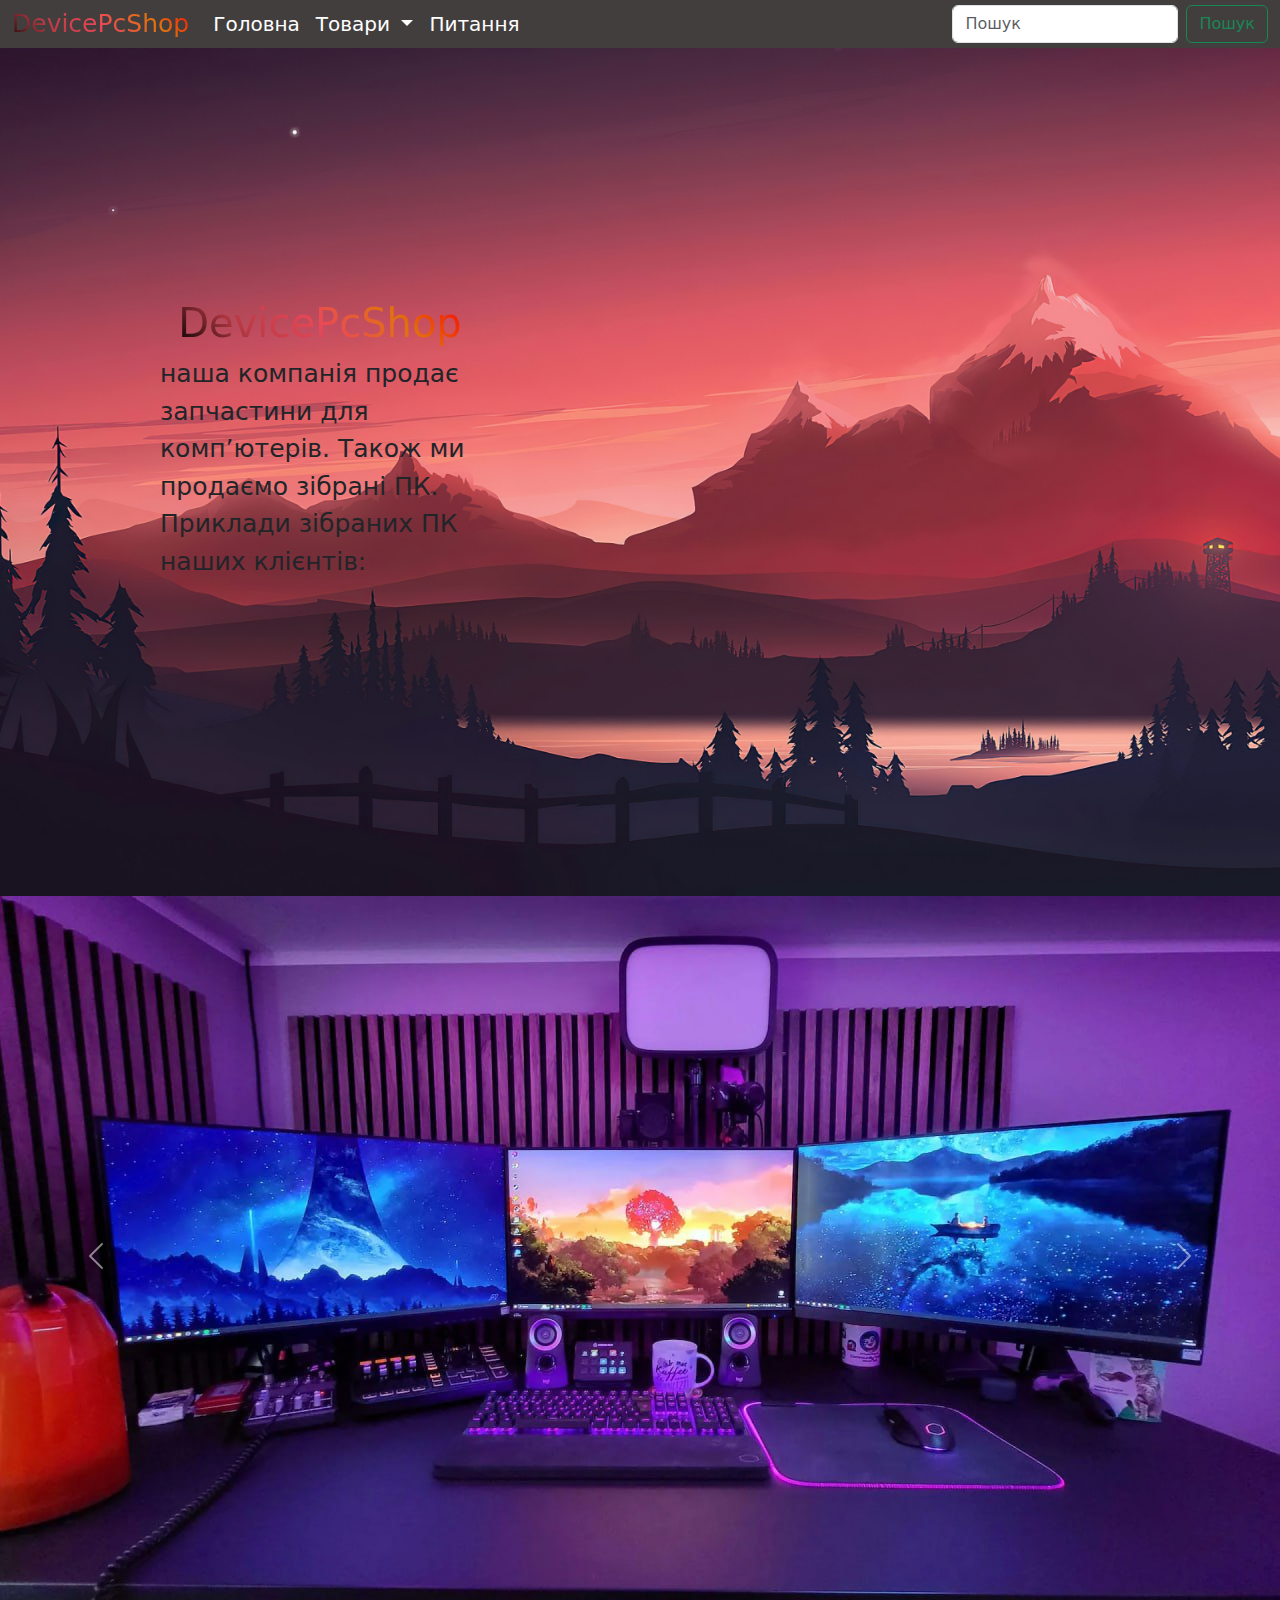
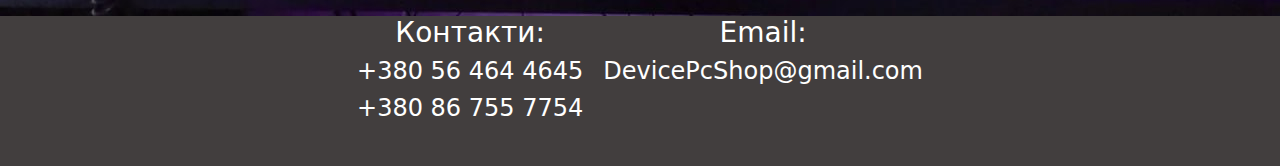
<file: index.html>
<!DOCTYPE html>
<html lang="en">
<head>
    <meta charset="UTF-8">
    <meta name="viewport" content="width=device-width, initial-scale=1.0">
    <link href="https://cdn.jsdelivr.net/npm/bootstrap@5.3.3/dist/css/bootstrap.min.css" rel="stylesheet" integrity="sha384-QWTKZyjpPEjISv5WaRU9OFeRpok6YctnYmDr5pNlyT2bRjXh0JMhjY6hW+ALEwIH" crossorigin="anonymous">
    <script src="https://cdn.jsdelivr.net/npm/bootstrap@5.3.3/dist/js/bootstrap.bundle.min.js" integrity="sha384-YvpcrYf0tY3lHB60NNkmXc5s9fDVZLESaAA55NDzOxhy9GkcIdslK1eN7N6jIeHz" crossorigin="anonymous"></script>   
    <link rel="stylesheet" href="./css/style.css"> 
    <title>CompShop</title>
</head>
<body>
  
     <div class="navbarzac">
      <nav class="navbar navbar-expand-lg bg-body-tertiary" style="padding: 0;">
      <div class="container-fluid  FFFF">
        <a class="navbar-brand gradient" href="#" style="font-size: 25px;">DevicePcShop</a>
        <button class="navbar-toggler" type="button" data-bs-toggle="collapse" data-bs-target="#navbarSupportedContent" aria-controls="navbarSupportedContent" aria-expanded="false" aria-label="Toggle navigation">
          <span class="navbar-toggler-icon"></span>
        </button>
        <div class="collapse navbar-collapse" id="navbarSupportedContent">
          <ul class="navbar-nav me-auto mb-2 mb-lg-0">
            <li class="nav-item">
              <a class="nav-link active" aria-current="page" href="index.html" style="color:white; font-size: 20px;">Головна</a>
            </li>
            <li class="nav-item dropdown">
              <a class="nav-link dropdown-toggle" href="#" role="button" data-bs-toggle="dropdown" aria-expanded="false" style="color:white; font-size: 20px;">
                Товари
              </a>
              <ul class="dropdown-menu">
                <li><a href="./productsAll.html" class="dropdown-item">Усі</a></li>
                <li><a href="./ProductsPromotions.html" class="dropdown-item">Акції</a></li>
                <li><a class="dropdown-item" href="./productsKeyboard.html">Клавіатура</a></li>
                <li><a class="dropdown-item" href="./productsMouse.html">Мишка</a></li>
                <li><a class="dropdown-item" href="./productsHeadphones.html">Навушники</a></li>
                <li><a class="dropdown-item" href="./productsSpeakers.html">Колонки</a></li>
                <li><hr class="dropdown-divider"></li>
                <li><a class="dropdown-item" href="./products System blocks.html">Системні блоки</a></li>
                <li><a class="dropdown-item" href="./productsLaptops.html">Ноутбуки</a></li>
                <li><a class="dropdown-item" href="./productsMonitors.html">Монітори</a></li>
              </ul>
            </li>
            <li class="nav-item">
              <a class="nav-link" href="./Question.html" style="color:white; font-size: 20px;">Питання</a>
            </li>
            <!-- <li class="nav-item">
              <a class="nav-link disabled" aria-disabled="true" style="color:white;">Disabled</a>
            </li> -->
          </ul>
          <form class="d-flex" role="search">
            <input class="form-control me-2" type="search" placeholder="Пошук" aria-label="Search">
            <button class="btn btn-outline-success" type="submit">Пошук</button>
          </form>
        </div>
      </div>
    </nav>
    </div>
        <div class="section1">
            <div class="logoAndText">
                <h1 class="gradient">DevicePcShop</h1>
                <p class="section1Text">наша компанія продає запчастини для комп’ютерів. Також ми продаємо зібрані ПК.
              Приклади зібраних ПК наших клієнтів:</p>
            </div>
        </div>
        <div class="slaydy">
          <div id="carouselExample" class="carousel slide">
            <div class="carousel-inner">
              <div class="carousel-item active">
                <img src="photo/photo_2024-05-10_21-25-44.jpg" class="d-block w-100 img_slaydy" alt="...">
              </div>
              <div class="carousel-item">
                <img src="photo/photo_2024-05-10_21-25-53.jpg" class="d-block w-100 img_slaydy" alt="...">
              </div>
              <div class="carousel-item">
                <img src="photo/photo_2024-05-10_21-25-58.jpg" class="d-block w-100 img_slaydy" alt="...">
              </div>
              <div class="carousel-item">
                <img src="photo/photo_2024-05-10_21-26-07.jpg" class="d-block w-100 img_slaydy" alt="...">
              </div>
            </div>
            <button class="carousel-control-prev" type="button" data-bs-target="#carouselExample" data-bs-slide="prev">
              <span class="carousel-control-prev-icon" aria-hidden="true"></span>
              <span class="visually-hidden">Previous</span>
            </button>
            <button class="carousel-control-next" type="button" data-bs-target="#carouselExample" data-bs-slide="next">
              <span class="carousel-control-next-icon" aria-hidden="true"></span>
              <span class="visually-hidden">Next</span>
            </button>
          </div>
      </div>
      
      <footer class="footer">
        <div class="footerLeft">
          <h3 class="FooterTextCenter">Контакти:</h3>
          <h4 class="FooterTextCenter">+380 56 464 4645</h4>
          <h4 class="FooterTextCenter">+380 86 755 7754</h4>
        </div>
        <div class="footerRight">
          <h3 class="FooterTextCenter">Email:</h3>
          <h4 class="FooterTextCenter">DevicePcShop@gmail.com</h4>
        </div>
      </footer>
   
  </div>
     
</body>
</html>
</file>
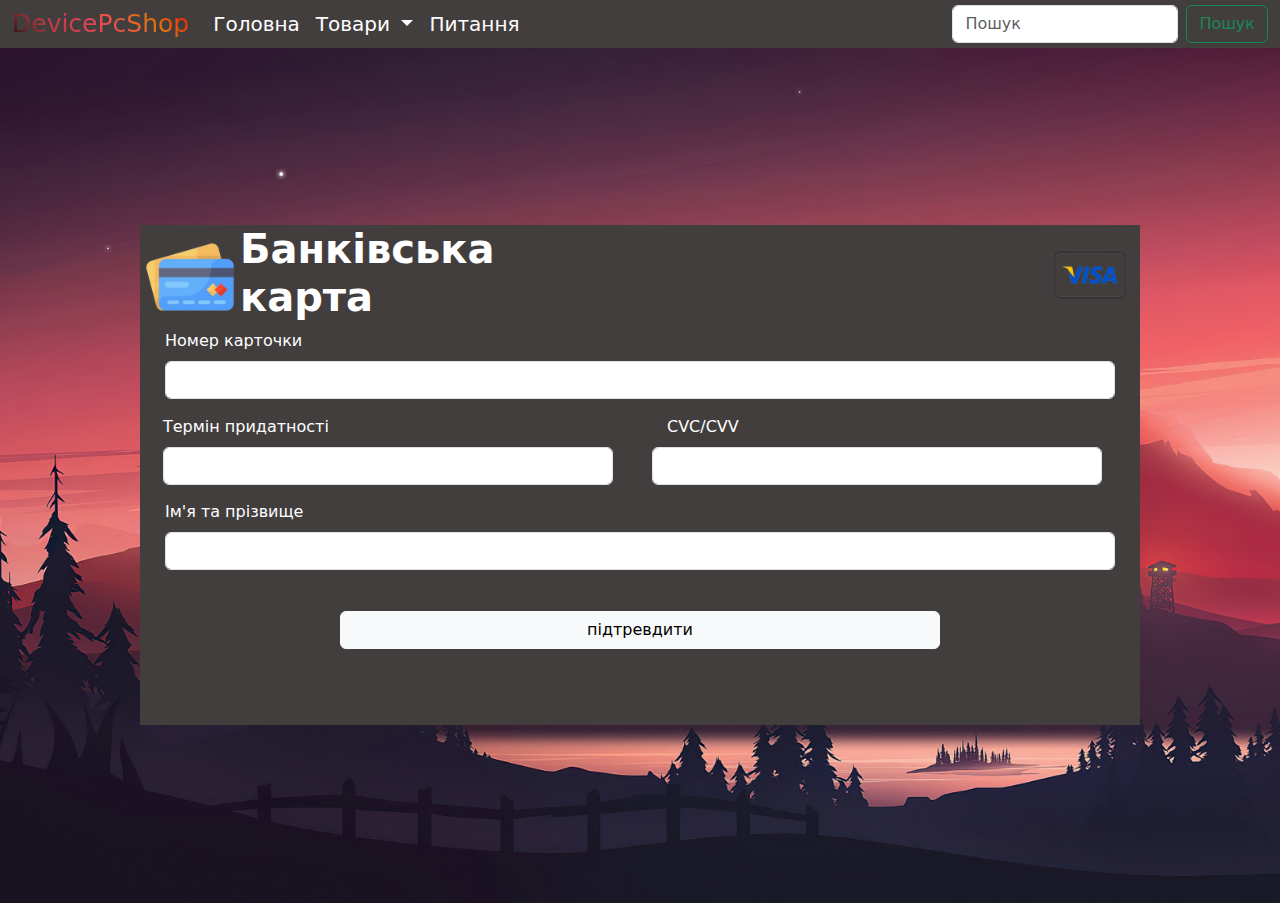
<file: Card.html>
<!DOCTYPE html>
<html lang="en">
<head>
    <meta charset="UTF-8">
    <meta name="viewport" content="width=device-width, initial-scale=1.0">
    <link href="https://cdn.jsdelivr.net/npm/bootstrap@5.3.3/dist/css/bootstrap.min.css" rel="stylesheet" integrity="sha384-QWTKZyjpPEjISv5WaRU9OFeRpok6YctnYmDr5pNlyT2bRjXh0JMhjY6hW+ALEwIH" crossorigin="anonymous">
    <script src="https://cdn.jsdelivr.net/npm/bootstrap@5.3.3/dist/js/bootstrap.bundle.min.js" integrity="sha384-YvpcrYf0tY3lHB60NNkmXc5s9fDVZLESaAA55NDzOxhy9GkcIdslK1eN7N6jIeHz" crossorigin="anonymous"></script>
    <link rel="stylesheet" href="./css/Card.css">
    <title>Document</title>
</head>
<body>
  <div class="navbarzac">
    <nav class="navbar navbar-expand-lg bg-body-tertiary" style="padding: 0;">
    <div class="container-fluid  FFFF">
      <a class="navbar-brand gradient" href="#" style="font-size: 25px;">DevicePcShop</a>
      <button class="navbar-toggler" type="button" data-bs-toggle="collapse" data-bs-target="#navbarSupportedContent" aria-controls="navbarSupportedContent" aria-expanded="false" aria-label="Toggle navigation">
        <span class="navbar-toggler-icon"></span>
      </button>
      <div class="collapse navbar-collapse" id="navbarSupportedContent">
        <ul class="navbar-nav me-auto mb-2 mb-lg-0">
          <li class="nav-item">
            <a class="nav-link active" aria-current="page" href="index.html" style="color:white; font-size: 20px;">Головна</a>
          </li>
          <li class="nav-item dropdown">
            <a class="nav-link dropdown-toggle" href="#" role="button" data-bs-toggle="dropdown" aria-expanded="false" style="color:white; font-size: 20px;">
              Товари
            </a>
            <ul class="dropdown-menu">
              <li><a href="./productsAll.html" class="dropdown-item">Усі</a></li>
              <li><a href="./ProductsPromotions.html" class="dropdown-item">Акції</a></li>
              <li><a class="dropdown-item" href="./productsKeyboard.html">Клавіатура</a></li>
              <li><a class="dropdown-item" href="./productsMouse.html">Мишка</a></li>
              <li><a class="dropdown-item" href="./productsHeadphones.html">Навушники</a></li>
              <li><a class="dropdown-item" href="./productsSpeakers.html">Колонки</a></li>
              <li><hr class="dropdown-divider"></li>
              <li><a class="dropdown-item" href="./products System blocks.html">Системні блоки</a></li>
              <li><a class="dropdown-item" href="./productsLaptops.html">Ноутбуки</a></li>
              <li><a class="dropdown-item" href="./productsMonitors.html">Монітори</a></li>
            </ul>
          </li>
          <li class="nav-item">
            <a class="nav-link" href="./Question.html" style="color:white; font-size: 20px;">Питання</a>
          </li>
          <!-- <li class="nav-item">
            <a class="nav-link disabled" aria-disabled="true" style="color:white;">Disabled</a>
          </li> -->
        </ul>
        <form class="d-flex" role="search">
          <input class="form-control me-2" type="search" placeholder="Пошук" aria-label="Search">
          <button class="btn btn-outline-success" type="submit">Пошук</button>
        </form>
      </div>
    </div>
  </nav>
  </div>
  <div class="fon">
    <div class="kartochka">
        <div class="kreditnakarna1">
            <div class="kreditnakarna1one">
                <img src="photo/image-removebg-preview картка.png" alt="" class="kreditnakarna1one-img">
                <div class="kreditnakarna1one-text">
                  <h1 class="bank_card" style="color: white;"><b>Банківська карта</b></h1>
                </div>
            </div>
            <div class="kreditnakarna1two">
                <img src="photo/image-removebg-preview visa.png" alt="" style="width: 100px; height: 100px;">
                <!-- <img src="photo/image-removebg-preview mono.png" alt="" style="width: 100px;"> -->
            </div>
        </div>
        <div class="nomerkartky">
            <div class="mb-3">
                <label for="formGroupExampleInput" class="form-label" style="color: white;">Номер карточки</label>
                <input type="number" min="1000000000000000" max="9999999999999999" class="form-control number_card" id="formGroupExampleInput" placeholder="" onkeyup="if(parseInt(this.value)>9999999999999999){ this.value =9999999999999999; return false; }">
            </div>
        </div>
        <div class="kreditnakarna2 nomerkartky">
            <div class="row">
                <div class="col">
                    <label for="formGroupExampleInput" class="form-label Expiration_date" style="color: white;">Термін придатності</label>
                    <input type="text" class="form-control card_text" placeholder="" aria-label="First name" >
                </div>
                <div class="col" >
                    <label for="formGroupExampleInput" class="form-label" style="margin-left: 15px; color: white; ">CVC/CVV</label>
                    <input type="number" min="100" max="999" class="form-control card_text" placeholder="" aria-label="Last name" onkeyup="if(parseInt(this.value)>999){ this.value =999; return false; }">
                </div>
            </div>
        </div>
        <div class="kreditnakarna3" style="margin-top: 15px;">
            <div class="mb-3">
                <label for="formGroupExampleInput" class="form-label" style="color: white;">Ім'я та прізвище</label>
                <input type="text" class="form-control name_and_surname" id="formGroupExampleInput" placeholder="">
            </div>
        </div>
        <div class="buttonkarta">
            <button type="button" class="btn btn-light button" id="liveToastBtn">підтревдити</button>
            <div class="toast-container position-fixed bottom-0 end-0 p-3">
              <div id="liveToast" class="toast" role="alert" aria-live="assertive" aria-atomic="true">
                <div class="toast-header">
                  <strong class="me-auto">DevicePcShop</strong>
                  <small>11 mins ago</small>
                  <button type="button" class="btn-close" data-bs-dismiss="toast" aria-label="Close"></button>

                </div>
                <div class="toast-body">
                 Покупка здійснена
                </div>
              </div>
            </div>
        </div>
    </div>
  </div>
  <script>
    const toastTrigger = document.getElementById('liveToastBtn')
const toastLiveExample = document.getElementById('liveToast')

if (toastTrigger) {
const toastBootstrap = bootstrap.Toast.getOrCreateInstance(toastLiveExample)
toastTrigger.addEventListener('click', () => {
  toastBootstrap.show()
})
}
  </script>
</body>
</html>
</file>
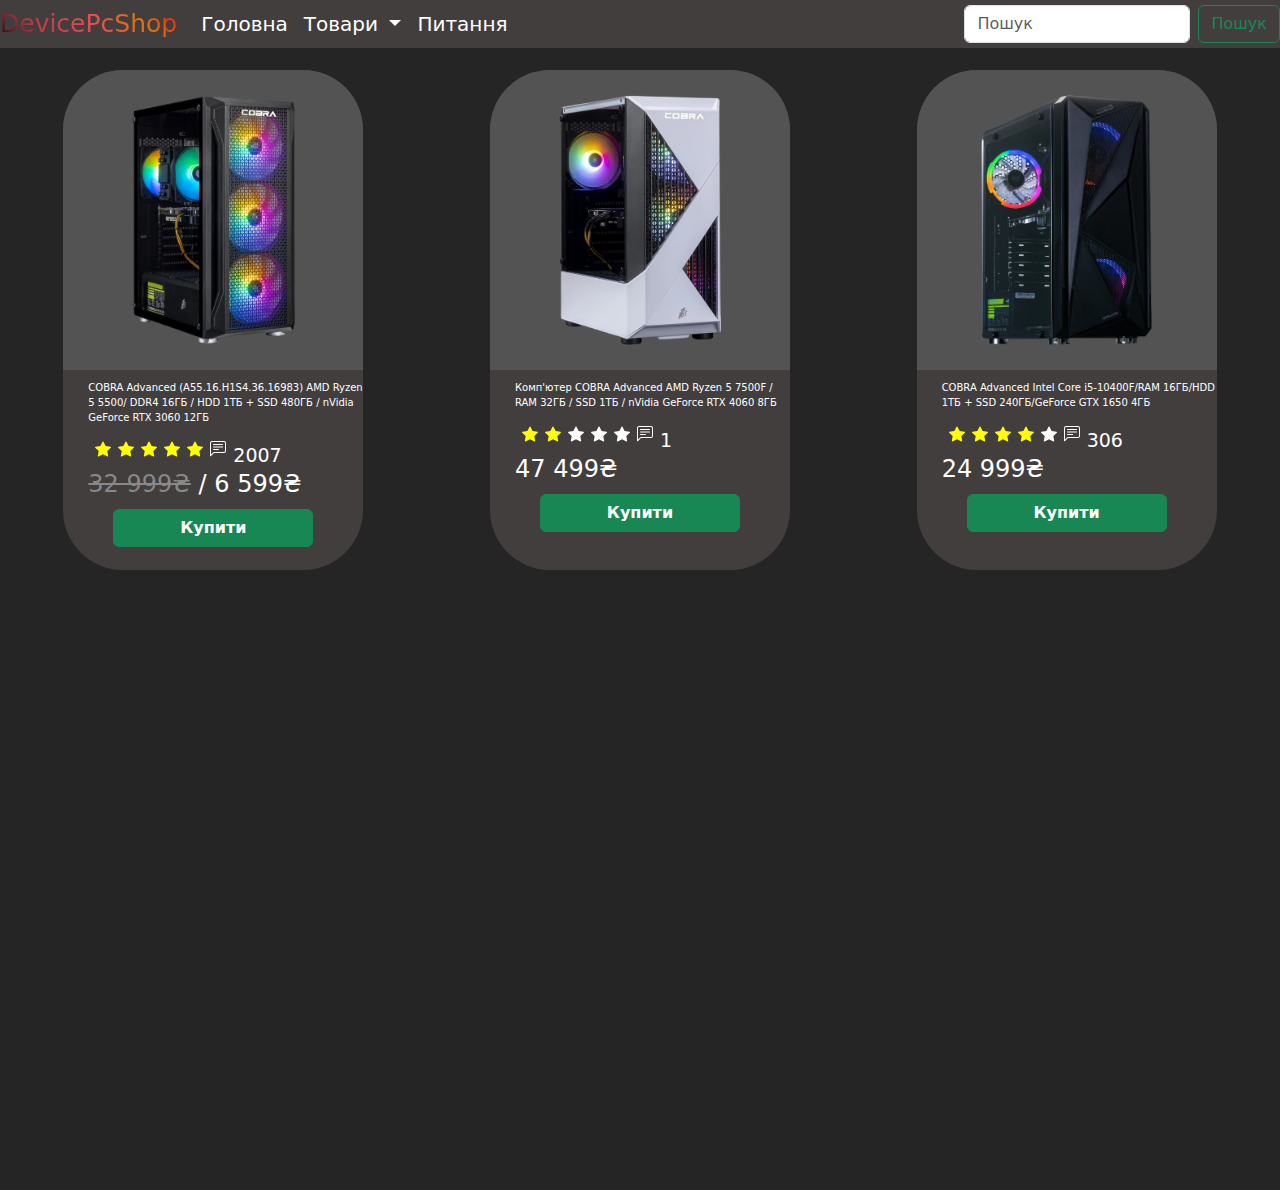
<file: products System blocks.html>
<!DOCTYPE html>
<html lang="en">
<head>
    <meta charset="UTF-8">
    <meta name="viewport" content="width=device-width, initial-scale=1.0">
    <link href="https://cdn.jsdelivr.net/npm/bootstrap@5.3.3/dist/css/bootstrap.min.css" rel="stylesheet" integrity="sha384-QWTKZyjpPEjISv5WaRU9OFeRpok6YctnYmDr5pNlyT2bRjXh0JMhjY6hW+ALEwIH" crossorigin="anonymous">
    <script src="https://cdn.jsdelivr.net/npm/bootstrap@5.3.3/dist/js/bootstrap.bundle.min.js" integrity="sha384-YvpcrYf0tY3lHB60NNkmXc5s9fDVZLESaAA55NDzOxhy9GkcIdslK1eN7N6jIeHz" crossorigin="anonymous"></script>
    <link rel="stylesheet" href="./css/productsAll.css">
    <style>
      .tovary{

      }
      @media screen and (max-width: 1450px) {
        .tovary{
          height: 130vh;
        }
        .pokupki{
          height: 130vh;
        }

      }
      @media screen and (max-width: 1030px) {
        .pokupki{
          height: 80vh;
        }
        .tovary_adaptation1{
          height: 100vh;
        }
      }
      @media screen and (max-width:770px)  {
       .pokupki{
        height: 150vh;
       }
       .tovary_adaptation2{
        height: 150vh;
       }
      }
      @media screen and (max-width:430px) {
        .pokupki{
        height: 220vh;
       }
       .tovary_adaptation2{
        height: 220vh;
       }
      }
      @media screen and (max-width: 320px) {
        .pokupki{
        height: 185vh;
       }
       .tovary_adaptation2{
        height: 185vh;
       }
      }

    </style>
    <title>Document</title>
</head>
<body>
  <div class="navbarzac">
    <nav class="navbar navbar-expand-lg bg-body-tertiary" style="padding: 0;">
    <div class="container-fluid  FFFF">
      <a class="navbar-brand gradient" href="#" style="font-size: 25px;">DevicePcShop</a>
      <button class="navbar-toggler" type="button" data-bs-toggle="collapse" data-bs-target="#navbarSupportedContent" aria-controls="navbarSupportedContent" aria-expanded="false" aria-label="Toggle navigation">
        <span class="navbar-toggler-icon"></span>
      </button>
      <div class="collapse navbar-collapse" id="navbarSupportedContent">
        <ul class="navbar-nav me-auto mb-2 mb-lg-0">
          <li class="nav-item">
            <a class="nav-link active" aria-current="page" href="index.html" style="color:white; font-size: 20px;">Головна</a>
          </li>
          <li class="nav-item dropdown">
            <a class="nav-link dropdown-toggle" href="#" role="button" data-bs-toggle="dropdown" aria-expanded="false" style="color:white; font-size: 20px;">
              Товари
            </a>
            <ul class="dropdown-menu">
              <li><a href="./productsAll.html" class="dropdown-item">Усі</a></li>
              <li><a href="./ProductsPromotions.html" class="dropdown-item">Акції</a></li>
              <li><a class="dropdown-item" href="./productsKeyboard.html">Клавіатура</a></li>
              <li><a class="dropdown-item" href="./productsMouse.html">Мишка</a></li>
              <li><a class="dropdown-item" href="./productsHeadphones.html">Навушники</a></li>
              <li><a class="dropdown-item" href="./productsSpeakers.html">Колонки</a></li>
              <li><hr class="dropdown-divider"></li>
              <li><a class="dropdown-item" href="./products System blocks.html">Системні блоки</a></li>
              <li><a class="dropdown-item" href="./productsLaptops.html">Ноутбуки</a></li>
              <li><a class="dropdown-item" href="./productsMonitors.html">Монітори</a></li>
            </ul>
          </li>
          <li class="nav-item">
            <a class="nav-link" href="./Question.html" style="color:white; font-size: 20px;">Питання</a>
          </li>
          <!-- <li class="nav-item">
            <a class="nav-link disabled" aria-disabled="true" style="color:white;">Disabled</a>
          </li> -->
        </ul>
        <form class="d-flex" role="search">
          <input class="form-control me-2" type="search" placeholder="Пошук" aria-label="Search">
          <button class="btn btn-outline-success" type="submit">Пошук</button>
        </form>
      </div>
    </div>
  </nav>
  </div>
      <div class="tovary" >
        <div class="pokupki">
            <div class="divpokupka" style="margin-top: 0px; padding-top: 50px;">
              <div class="pokupka">
                <div class="imgtovary">
              <img src="./photo/COBRA Advanced (A55.16.H1S4.36.16983) AMD Ryzen 5 5500 DDR4 16ГБ  HDD 1ТБ + SSD 480ГБ  nVidia GeForce RTX 3060 12ГБ img 1.png" alt="" class="imgtovary1">
              </div>
              <div class="texttovary">
                <p class="texttovary1" style="font-size: 10px;">COBRA Advanced (A55.16.H1S4.36.16983) AMD Ryzen 5 5500/ DDR4 16ГБ / HDD 1ТБ + SSD 480ГБ / nVidia GeForce RTX 3060 12ГБ</p>
                <div class="iconstexttovary">
                  <svg xmlns="http://www.w3.org/2000/svg" width="16" height="16" fill="yellow" class="bi bi-star-fill iconstexttovarymargin" viewBox="0 0 16 16">
                    <path d="M3.612 15.443c-.386.198-.824-.149-.746-.592l.83-4.73L.173 6.765c-.329-.314-.158-.888.283-.95l4.898-.696L7.538.792c.197-.39.73-.39.927 0l2.184 4.327 4.898.696c.441.062.612.636.282.95l-3.522 3.356.83 4.73c.078.443-.36.79-.746.592L8 13.187l-4.389 2.256z"/>
                  </svg>
                  <svg xmlns="http://www.w3.org/2000/svg" width="16" height="16" fill="yellow" class="bi bi-star-fill iconstexttovarymargin" viewBox="0 0 16 16">
                    <path d="M3.612 15.443c-.386.198-.824-.149-.746-.592l.83-4.73L.173 6.765c-.329-.314-.158-.888.283-.95l4.898-.696L7.538.792c.197-.39.73-.39.927 0l2.184 4.327 4.898.696c.441.062.612.636.282.95l-3.522 3.356.83 4.73c.078.443-.36.79-.746.592L8 13.187l-4.389 2.256z"/>
                  </svg>
                  <svg xmlns="http://www.w3.org/2000/svg" width="16" height="16" fill="yellow" class="bi bi-star-fill iconstexttovarymargin" viewBox="0 0 16 16">
                    <path d="M3.612 15.443c-.386.198-.824-.149-.746-.592l.83-4.73L.173 6.765c-.329-.314-.158-.888.283-.95l4.898-.696L7.538.792c.197-.39.73-.39.927 0l2.184 4.327 4.898.696c.441.062.612.636.282.95l-3.522 3.356.83 4.73c.078.443-.36.79-.746.592L8 13.187l-4.389 2.256z"/>
                  </svg>
                  <svg xmlns="http://www.w3.org/2000/svg" width="16" height="16" fill="yellow" class="bi bi-star-fill iconstexttovarymargin" viewBox="0 0 16 16">
                    <path d="M3.612 15.443c-.386.198-.824-.149-.746-.592l.83-4.73L.173 6.765c-.329-.314-.158-.888.283-.95l4.898-.696L7.538.792c.197-.39.73-.39.927 0l2.184 4.327 4.898.696c.441.062.612.636.282.95l-3.522 3.356.83 4.73c.078.443-.36.79-.746.592L8 13.187l-4.389 2.256z"/>
                  </svg>
                  <svg xmlns="http://www.w3.org/2000/svg" width="16" height="16" fill="yellow" class="bi bi-star-fill iconstexttovarymargin" viewBox="0 0 16 16">
                    <path d="M3.612 15.443c-.386.198-.824-.149-.746-.592l.83-4.73L.173 6.765c-.329-.314-.158-.888.283-.95l4.898-.696L7.538.792c.197-.39.73-.39.927 0l2.184 4.327 4.898.696c.441.062.612.636.282.95l-3.522 3.356.83 4.73c.078.443-.36.79-.746.592L8 13.187l-4.389 2.256z"/>
                  </svg>
                  <svg xmlns="http://www.w3.org/2000/svg" width="16" height="16" fill="currentColor" class="bi bi-chat-left-text iconstexttovarymargin" viewBox="0 0 16 16">
                    <path d="M14 1a1 1 0 0 1 1 1v8a1 1 0 0 1-1 1H4.414A2 2 0 0 0 3 11.586l-2 2V2a1 1 0 0 1 1-1zM2 0a2 2 0 0 0-2 2v12.793a.5.5 0 0 0 .854.353l2.853-2.853A1 1 0 0 1 4.414 12H14a2 2 0 0 0 2-2V2a2 2 0 0 0-2-2z"/>
                    <path d="M3 3.5a.5.5 0 0 1 .5-.5h9a.5.5 0 0 1 0 1h-9a.5.5 0 0 1-.5-.5M3 6a.5.5 0 0 1 .5-.5h9a.5.5 0 0 1 0 1h-9A.5.5 0 0 1 3 6m0 2.5a.5.5 0 0 1 .5-.5h5a.5.5 0 0 1 0 1h-5a.5.5 0 0 1-.5-.5"/>
                  </svg>
                  <p class="iconstexttovarymargin" style="font-size: 19px;">2007</p>
                </div>
                <p class="texttovary2"><span style="text-decoration-line: line-through; color: rgb(136, 136, 136); ;">32 999₴</span> / 6 599₴</p>
              <div class="buttonpokupka">
                <a href="./Card.html"><button type="button" class="btn btn-success buttonpokupka1"><b>Купити</b></button></a>
              </div>
            </div> 
            </div>
            <div class="pokupka">
              <div class="imgtovary">
            <img src="./photo/Комп'ютер COBRA Advanced AMD Ryzen 5 7500F  RAM 32ГБ  SSD 1ТБ  nVidia GeForce RTX 4060 8ГБ img 1.png" alt="" class="imgtovary1">
            </div>
            <div class="texttovary">
              <p class="texttovary1" style="font-size: 10px;">Комп'ютер COBRA Advanced AMD Ryzen 5 7500F / RAM 32ГБ / SSD 1ТБ / nVidia GeForce RTX 4060 8ГБ</p>
              <div class="iconstexttovary">
                <svg xmlns="http://www.w3.org/2000/svg" width="16" height="16" fill="yellow" class="bi bi-star-fill iconstexttovarymargin" viewBox="0 0 16 16">
                  <path d="M3.612 15.443c-.386.198-.824-.149-.746-.592l.83-4.73L.173 6.765c-.329-.314-.158-.888.283-.95l4.898-.696L7.538.792c.197-.39.73-.39.927 0l2.184 4.327 4.898.696c.441.062.612.636.282.95l-3.522 3.356.83 4.73c.078.443-.36.79-.746.592L8 13.187l-4.389 2.256z"/>
                </svg>
                <svg xmlns="http://www.w3.org/2000/svg" width="16" height="16" fill="yellow" class="bi bi-star-fill iconstexttovarymargin" viewBox="0 0 16 16">
                  <path d="M3.612 15.443c-.386.198-.824-.149-.746-.592l.83-4.73L.173 6.765c-.329-.314-.158-.888.283-.95l4.898-.696L7.538.792c.197-.39.73-.39.927 0l2.184 4.327 4.898.696c.441.062.612.636.282.95l-3.522 3.356.83 4.73c.078.443-.36.79-.746.592L8 13.187l-4.389 2.256z"/>
                </svg>
                <svg xmlns="http://www.w3.org/2000/svg" width="16" height="16" fill="currentColor" class="bi bi-star-fill iconstexttovarymargin" viewBox="0 0 16 16">
                  <path d="M3.612 15.443c-.386.198-.824-.149-.746-.592l.83-4.73L.173 6.765c-.329-.314-.158-.888.283-.95l4.898-.696L7.538.792c.197-.39.73-.39.927 0l2.184 4.327 4.898.696c.441.062.612.636.282.95l-3.522 3.356.83 4.73c.078.443-.36.79-.746.592L8 13.187l-4.389 2.256z"/>
                </svg>
                <svg xmlns="http://www.w3.org/2000/svg" width="16" height="16" fill="currentColor" class="bi bi-star-fill iconstexttovarymargin" viewBox="0 0 16 16">
                  <path d="M3.612 15.443c-.386.198-.824-.149-.746-.592l.83-4.73L.173 6.765c-.329-.314-.158-.888.283-.95l4.898-.696L7.538.792c.197-.39.73-.39.927 0l2.184 4.327 4.898.696c.441.062.612.636.282.95l-3.522 3.356.83 4.73c.078.443-.36.79-.746.592L8 13.187l-4.389 2.256z"/>
                </svg>
                <svg xmlns="http://www.w3.org/2000/svg" width="16" height="16" fill="currentColor" class="bi bi-star-fill iconstexttovarymargin" viewBox="0 0 16 16">
                  <path d="M3.612 15.443c-.386.198-.824-.149-.746-.592l.83-4.73L.173 6.765c-.329-.314-.158-.888.283-.95l4.898-.696L7.538.792c.197-.39.73-.39.927 0l2.184 4.327 4.898.696c.441.062.612.636.282.95l-3.522 3.356.83 4.73c.078.443-.36.79-.746.592L8 13.187l-4.389 2.256z"/>
                </svg>
                <svg xmlns="http://www.w3.org/2000/svg" width="16" height="16" fill="currentColor" class="bi bi-chat-left-text iconstexttovarymargin" viewBox="0 0 16 16">
                  <path d="M14 1a1 1 0 0 1 1 1v8a1 1 0 0 1-1 1H4.414A2 2 0 0 0 3 11.586l-2 2V2a1 1 0 0 1 1-1zM2 0a2 2 0 0 0-2 2v12.793a.5.5 0 0 0 .854.353l2.853-2.853A1 1 0 0 1 4.414 12H14a2 2 0 0 0 2-2V2a2 2 0 0 0-2-2z"/>
                  <path d="M3 3.5a.5.5 0 0 1 .5-.5h9a.5.5 0 0 1 0 1h-9a.5.5 0 0 1-.5-.5M3 6a.5.5 0 0 1 .5-.5h9a.5.5 0 0 1 0 1h-9A.5.5 0 0 1 3 6m0 2.5a.5.5 0 0 1 .5-.5h5a.5.5 0 0 1 0 1h-5a.5.5 0 0 1-.5-.5"/>
                </svg>
                <p class="iconstexttovarymargin" style="font-size: 19px;">1</p>
              </div>
              <p class="texttovary2">47 499₴</p>
            <div class="buttonpokupka">
              <a href="./Card.html"><button type="button" class="btn btn-success buttonpokupka1"><b>Купити</b></button></a>
            </div>
          </div> 
          </div>
          <div class="pokupka">
            <div class="imgtovary">
          <img src="./photo/COBRA Advanced Intel Core i5-10400FRAM 16ГБHDD 1ТБ + SSD 240ГБGeForce GTX 1650 4ГБ img 1.png" alt="" class="imgtovary1">
          </div>
          <div class="texttovary">
            <p class="texttovary1" style="font-size: 10px;">COBRA Advanced Intel Core i5-10400F/RAM 16ГБ/HDD 1ТБ + SSD 240ГБ/GeForce GTX 1650 4ГБ</p>
            <div class="iconstexttovary">
              <svg xmlns="http://www.w3.org/2000/svg" width="16" height="16" fill="yellow" class="bi bi-star-fill iconstexttovarymargin" viewBox="0 0 16 16">
                <path d="M3.612 15.443c-.386.198-.824-.149-.746-.592l.83-4.73L.173 6.765c-.329-.314-.158-.888.283-.95l4.898-.696L7.538.792c.197-.39.73-.39.927 0l2.184 4.327 4.898.696c.441.062.612.636.282.95l-3.522 3.356.83 4.73c.078.443-.36.79-.746.592L8 13.187l-4.389 2.256z"/>
              </svg>
              <svg xmlns="http://www.w3.org/2000/svg" width="16" height="16" fill="yellow" class="bi bi-star-fill iconstexttovarymargin" viewBox="0 0 16 16">
                <path d="M3.612 15.443c-.386.198-.824-.149-.746-.592l.83-4.73L.173 6.765c-.329-.314-.158-.888.283-.95l4.898-.696L7.538.792c.197-.39.73-.39.927 0l2.184 4.327 4.898.696c.441.062.612.636.282.95l-3.522 3.356.83 4.73c.078.443-.36.79-.746.592L8 13.187l-4.389 2.256z"/>
              </svg>
              <svg xmlns="http://www.w3.org/2000/svg" width="16" height="16" fill="yellow" class="bi bi-star-fill iconstexttovarymargin" viewBox="0 0 16 16">
                <path d="M3.612 15.443c-.386.198-.824-.149-.746-.592l.83-4.73L.173 6.765c-.329-.314-.158-.888.283-.95l4.898-.696L7.538.792c.197-.39.73-.39.927 0l2.184 4.327 4.898.696c.441.062.612.636.282.95l-3.522 3.356.83 4.73c.078.443-.36.79-.746.592L8 13.187l-4.389 2.256z"/>
              </svg>
              <svg xmlns="http://www.w3.org/2000/svg" width="16" height="16" fill="yellow" class="bi bi-star-fill iconstexttovarymargin" viewBox="0 0 16 16">
                <path d="M3.612 15.443c-.386.198-.824-.149-.746-.592l.83-4.73L.173 6.765c-.329-.314-.158-.888.283-.95l4.898-.696L7.538.792c.197-.39.73-.39.927 0l2.184 4.327 4.898.696c.441.062.612.636.282.95l-3.522 3.356.83 4.73c.078.443-.36.79-.746.592L8 13.187l-4.389 2.256z"/>
              </svg>
              <svg xmlns="http://www.w3.org/2000/svg" width="16" height="16" fill="currentColor" class="bi bi-star-fill iconstexttovarymargin" viewBox="0 0 16 16">
                <path d="M3.612 15.443c-.386.198-.824-.149-.746-.592l.83-4.73L.173 6.765c-.329-.314-.158-.888.283-.95l4.898-.696L7.538.792c.197-.39.73-.39.927 0l2.184 4.327 4.898.696c.441.062.612.636.282.95l-3.522 3.356.83 4.73c.078.443-.36.79-.746.592L8 13.187l-4.389 2.256z"/>
              </svg>
              <svg xmlns="http://www.w3.org/2000/svg" width="16" height="16" fill="currentColor" class="bi bi-chat-left-text iconstexttovarymargin" viewBox="0 0 16 16">
                <path d="M14 1a1 1 0 0 1 1 1v8a1 1 0 0 1-1 1H4.414A2 2 0 0 0 3 11.586l-2 2V2a1 1 0 0 1 1-1zM2 0a2 2 0 0 0-2 2v12.793a.5.5 0 0 0 .854.353l2.853-2.853A1 1 0 0 1 4.414 12H14a2 2 0 0 0 2-2V2a2 2 0 0 0-2-2z"/>
                <path d="M3 3.5a.5.5 0 0 1 .5-.5h9a.5.5 0 0 1 0 1h-9a.5.5 0 0 1-.5-.5M3 6a.5.5 0 0 1 .5-.5h9a.5.5 0 0 1 0 1h-9A.5.5 0 0 1 3 6m0 2.5a.5.5 0 0 1 .5-.5h5a.5.5 0 0 1 0 1h-5a.5.5 0 0 1-.5-.5"/>
              </svg>
              <p class="iconstexttovarymargin" style="font-size: 19px;">306</p>
            </div>
            <p class="texttovary2">24 999₴</p>
          <div class="buttonpokupka">
            <a href="./Card.html"><button type="button" class="btn btn-success buttonpokupka1"><b>Купити</b></button></a>
          </div>
          </div> 
          </div>
            </div>
        </div>
      </div>

      <div class="tovary_adaptation1">
        <div class="pokupki">
          <div class="divpokupka" style="margin-top: 0px; padding-top: 50px;">
            <div class="pokupka">
              <div class="imgtovary">
          <img src="./photo/COBRA Advanced (A55.16.H1S4.36.16983) AMD Ryzen 5 5500 DDR4 16ГБ  HDD 1ТБ + SSD 480ГБ  nVidia GeForce RTX 3060 12ГБ img 1.png" alt="" class="imgtovary1">
              </div>
              <div class="texttovary">
                <p class="texttovary1" style="font-size: 8px;">COBRA Advanced (A55.16.H1S4.36.16983) AMD Ryzen 5 5500/ DDR4 16ГБ / HDD 1ТБ + SSD 480ГБ / nVidia GeForce RTX 3060 12ГБ</p>
                <div class="iconstexttovary">
                  <svg xmlns="http://www.w3.org/2000/svg" width="16" height="16" fill="yellow" class="bi bi-star-fill iconstexttovarymargin" viewBox="0 0 16 16">
                    <path d="M3.612 15.443c-.386.198-.824-.149-.746-.592l.83-4.73L.173 6.765c-.329-.314-.158-.888.283-.95l4.898-.696L7.538.792c.197-.39.73-.39.927 0l2.184 4.327 4.898.696c.441.062.612.636.282.95l-3.522 3.356.83 4.73c.078.443-.36.79-.746.592L8 13.187l-4.389 2.256z"/>
                  </svg>
                  <svg xmlns="http://www.w3.org/2000/svg" width="16" height="16" fill="yellow" class="bi bi-star-fill iconstexttovarymargin" viewBox="0 0 16 16">
                    <path d="M3.612 15.443c-.386.198-.824-.149-.746-.592l.83-4.73L.173 6.765c-.329-.314-.158-.888.283-.95l4.898-.696L7.538.792c.197-.39.73-.39.927 0l2.184 4.327 4.898.696c.441.062.612.636.282.95l-3.522 3.356.83 4.73c.078.443-.36.79-.746.592L8 13.187l-4.389 2.256z"/>
                  </svg>
                  <svg xmlns="http://www.w3.org/2000/svg" width="16" height="16" fill="yellow" class="bi bi-star-fill iconstexttovarymargin" viewBox="0 0 16 16">
                    <path d="M3.612 15.443c-.386.198-.824-.149-.746-.592l.83-4.73L.173 6.765c-.329-.314-.158-.888.283-.95l4.898-.696L7.538.792c.197-.39.73-.39.927 0l2.184 4.327 4.898.696c.441.062.612.636.282.95l-3.522 3.356.83 4.73c.078.443-.36.79-.746.592L8 13.187l-4.389 2.256z"/>
                  </svg>
                  <svg xmlns="http://www.w3.org/2000/svg" width="16" height="16" fill="yellow" class="bi bi-star-fill iconstexttovarymargin" viewBox="0 0 16 16">
                    <path d="M3.612 15.443c-.386.198-.824-.149-.746-.592l.83-4.73L.173 6.765c-.329-.314-.158-.888.283-.95l4.898-.696L7.538.792c.197-.39.73-.39.927 0l2.184 4.327 4.898.696c.441.062.612.636.282.95l-3.522 3.356.83 4.73c.078.443-.36.79-.746.592L8 13.187l-4.389 2.256z"/>
                  </svg>
                  <svg xmlns="http://www.w3.org/2000/svg" width="16" height="16" fill="yellow" class="bi bi-star-fill iconstexttovarymargin" viewBox="0 0 16 16">
                    <path d="M3.612 15.443c-.386.198-.824-.149-.746-.592l.83-4.73L.173 6.765c-.329-.314-.158-.888.283-.95l4.898-.696L7.538.792c.197-.39.73-.39.927 0l2.184 4.327 4.898.696c.441.062.612.636.282.95l-3.522 3.356.83 4.73c.078.443-.36.79-.746.592L8 13.187l-4.389 2.256z"/>
                  </svg>
                  <svg xmlns="http://www.w3.org/2000/svg" width="16" height="16" fill="currentColor" class="bi bi-chat-left-text iconstexttovarymargin" viewBox="0 0 16 16">
                    <path d="M14 1a1 1 0 0 1 1 1v8a1 1 0 0 1-1 1H4.414A2 2 0 0 0 3 11.586l-2 2V2a1 1 0 0 1 1-1zM2 0a2 2 0 0 0-2 2v12.793a.5.5 0 0 0 .854.353l2.853-2.853A1 1 0 0 1 4.414 12H14a2 2 0 0 0 2-2V2a2 2 0 0 0-2-2z"/>
                    <path d="M3 3.5a.5.5 0 0 1 .5-.5h9a.5.5 0 0 1 0 1h-9a.5.5 0 0 1-.5-.5M3 6a.5.5 0 0 1 .5-.5h9a.5.5 0 0 1 0 1h-9A.5.5 0 0 1 3 6m0 2.5a.5.5 0 0 1 .5-.5h5a.5.5 0 0 1 0 1h-5a.5.5 0 0 1-.5-.5"/>
                  </svg>
                  <p class="iconstexttovarymargin" style="font-size: 19px;">2007</p>
                </div>
                <p class="texttovary2"><span style="text-decoration-line: line-through; color: rgb(136, 136, 136); ;">32 999₴</span> / 6 599₴</p>
                <div class="buttonpokupka">
                  <a href="./Card.html"><button type="button" class="btn btn-success buttonpokupka1"><b>Купити</b></button></a>
                </div>
              </div> 
          </div>
          <div class="pokupka">
            <div class="imgtovary">
              <img src="./photo/Комп'ютер COBRA Advanced AMD Ryzen 5 7500F  RAM 32ГБ  SSD 1ТБ  nVidia GeForce RTX 4060 8ГБ img 1.png" alt="" class="imgtovary1">
            </div>
            <div class="texttovary">
              <p class="texttovary1" style="font-size: 10px;">Комп'ютер COBRA Advanced AMD Ryzen 5 7500F / RAM 32ГБ / SSD 1ТБ / nVidia GeForce RTX 4060 8ГБ</p>
              <div class="iconstexttovary">
                <svg xmlns="http://www.w3.org/2000/svg" width="16" height="16" fill="yellow" class="bi bi-star-fill iconstexttovarymargin" viewBox="0 0 16 16">
                  <path d="M3.612 15.443c-.386.198-.824-.149-.746-.592l.83-4.73L.173 6.765c-.329-.314-.158-.888.283-.95l4.898-.696L7.538.792c.197-.39.73-.39.927 0l2.184 4.327 4.898.696c.441.062.612.636.282.95l-3.522 3.356.83 4.73c.078.443-.36.79-.746.592L8 13.187l-4.389 2.256z"/>
                </svg>
                <svg xmlns="http://www.w3.org/2000/svg" width="16" height="16" fill="yellow" class="bi bi-star-fill iconstexttovarymargin" viewBox="0 0 16 16">
                  <path d="M3.612 15.443c-.386.198-.824-.149-.746-.592l.83-4.73L.173 6.765c-.329-.314-.158-.888.283-.95l4.898-.696L7.538.792c.197-.39.73-.39.927 0l2.184 4.327 4.898.696c.441.062.612.636.282.95l-3.522 3.356.83 4.73c.078.443-.36.79-.746.592L8 13.187l-4.389 2.256z"/>
                </svg>
                <svg xmlns="http://www.w3.org/2000/svg" width="16" height="16" fill="currentColor" class="bi bi-star-fill iconstexttovarymargin" viewBox="0 0 16 16">
                  <path d="M3.612 15.443c-.386.198-.824-.149-.746-.592l.83-4.73L.173 6.765c-.329-.314-.158-.888.283-.95l4.898-.696L7.538.792c.197-.39.73-.39.927 0l2.184 4.327 4.898.696c.441.062.612.636.282.95l-3.522 3.356.83 4.73c.078.443-.36.79-.746.592L8 13.187l-4.389 2.256z"/>
                </svg>
                <svg xmlns="http://www.w3.org/2000/svg" width="16" height="16" fill="currentColor" class="bi bi-star-fill iconstexttovarymargin" viewBox="0 0 16 16">
                  <path d="M3.612 15.443c-.386.198-.824-.149-.746-.592l.83-4.73L.173 6.765c-.329-.314-.158-.888.283-.95l4.898-.696L7.538.792c.197-.39.73-.39.927 0l2.184 4.327 4.898.696c.441.062.612.636.282.95l-3.522 3.356.83 4.73c.078.443-.36.79-.746.592L8 13.187l-4.389 2.256z"/>
                </svg>
                <svg xmlns="http://www.w3.org/2000/svg" width="16" height="16" fill="currentColor" class="bi bi-star-fill iconstexttovarymargin" viewBox="0 0 16 16">
                  <path d="M3.612 15.443c-.386.198-.824-.149-.746-.592l.83-4.73L.173 6.765c-.329-.314-.158-.888.283-.95l4.898-.696L7.538.792c.197-.39.73-.39.927 0l2.184 4.327 4.898.696c.441.062.612.636.282.95l-3.522 3.356.83 4.73c.078.443-.36.79-.746.592L8 13.187l-4.389 2.256z"/>
                </svg>
                <svg xmlns="http://www.w3.org/2000/svg" width="16" height="16" fill="currentColor" class="bi bi-chat-left-text iconstexttovarymargin" viewBox="0 0 16 16">
                  <path d="M14 1a1 1 0 0 1 1 1v8a1 1 0 0 1-1 1H4.414A2 2 0 0 0 3 11.586l-2 2V2a1 1 0 0 1 1-1zM2 0a2 2 0 0 0-2 2v12.793a.5.5 0 0 0 .854.353l2.853-2.853A1 1 0 0 1 4.414 12H14a2 2 0 0 0 2-2V2a2 2 0 0 0-2-2z"/>
                  <path d="M3 3.5a.5.5 0 0 1 .5-.5h9a.5.5 0 0 1 0 1h-9a.5.5 0 0 1-.5-.5M3 6a.5.5 0 0 1 .5-.5h9a.5.5 0 0 1 0 1h-9A.5.5 0 0 1 3 6m0 2.5a.5.5 0 0 1 .5-.5h5a.5.5 0 0 1 0 1h-5a.5.5 0 0 1-.5-.5"/>
                </svg>
                <p class="iconstexttovarymargin" style="font-size: 19px;">1</p>
              </div>
              <p class="texttovary2">47 499₴</p>
              <div class="buttonpokupka">
                <a href="./Card.html"><button type="button" class="btn btn-success buttonpokupka1"><b>Купити</b></button></a>
              </div>
            </div> 
          </div>
          <div class="pokupka">
            <div class="imgtovary">
              <img src="./photo/COBRA Advanced Intel Core i5-10400FRAM 16ГБHDD 1ТБ + SSD 240ГБGeForce GTX 1650 4ГБ img 1.png" alt="" class="imgtovary1">
            </div>
            <div class="texttovary">
            <p class="texttovary1" style="font-size: 10px;">COBRA Advanced Intel Core i5-10400F/RAM 16ГБ/HDD 1ТБ + SSD 240ГБ/GeForce GTX 1650 4ГБ</p>
            <div class="iconstexttovary">
              <svg xmlns="http://www.w3.org/2000/svg" width="16" height="16" fill="yellow" class="bi bi-star-fill iconstexttovarymargin" viewBox="0 0 16 16">
                <path d="M3.612 15.443c-.386.198-.824-.149-.746-.592l.83-4.73L.173 6.765c-.329-.314-.158-.888.283-.95l4.898-.696L7.538.792c.197-.39.73-.39.927 0l2.184 4.327 4.898.696c.441.062.612.636.282.95l-3.522 3.356.83 4.73c.078.443-.36.79-.746.592L8 13.187l-4.389 2.256z"/>
              </svg>
              <svg xmlns="http://www.w3.org/2000/svg" width="16" height="16" fill="yellow" class="bi bi-star-fill iconstexttovarymargin" viewBox="0 0 16 16">
                <path d="M3.612 15.443c-.386.198-.824-.149-.746-.592l.83-4.73L.173 6.765c-.329-.314-.158-.888.283-.95l4.898-.696L7.538.792c.197-.39.73-.39.927 0l2.184 4.327 4.898.696c.441.062.612.636.282.95l-3.522 3.356.83 4.73c.078.443-.36.79-.746.592L8 13.187l-4.389 2.256z"/>
              </svg>
              <svg xmlns="http://www.w3.org/2000/svg" width="16" height="16" fill="yellow" class="bi bi-star-fill iconstexttovarymargin" viewBox="0 0 16 16">
                <path d="M3.612 15.443c-.386.198-.824-.149-.746-.592l.83-4.73L.173 6.765c-.329-.314-.158-.888.283-.95l4.898-.696L7.538.792c.197-.39.73-.39.927 0l2.184 4.327 4.898.696c.441.062.612.636.282.95l-3.522 3.356.83 4.73c.078.443-.36.79-.746.592L8 13.187l-4.389 2.256z"/>
              </svg>
              <svg xmlns="http://www.w3.org/2000/svg" width="16" height="16" fill="yellow" class="bi bi-star-fill iconstexttovarymargin" viewBox="0 0 16 16">
                <path d="M3.612 15.443c-.386.198-.824-.149-.746-.592l.83-4.73L.173 6.765c-.329-.314-.158-.888.283-.95l4.898-.696L7.538.792c.197-.39.73-.39.927 0l2.184 4.327 4.898.696c.441.062.612.636.282.95l-3.522 3.356.83 4.73c.078.443-.36.79-.746.592L8 13.187l-4.389 2.256z"/>
              </svg>
              <svg xmlns="http://www.w3.org/2000/svg" width="16" height="16" fill="currentColor" class="bi bi-star-fill iconstexttovarymargin" viewBox="0 0 16 16">
                <path d="M3.612 15.443c-.386.198-.824-.149-.746-.592l.83-4.73L.173 6.765c-.329-.314-.158-.888.283-.95l4.898-.696L7.538.792c.197-.39.73-.39.927 0l2.184 4.327 4.898.696c.441.062.612.636.282.95l-3.522 3.356.83 4.73c.078.443-.36.79-.746.592L8 13.187l-4.389 2.256z"/>
              </svg>
              <svg xmlns="http://www.w3.org/2000/svg" width="16" height="16" fill="currentColor" class="bi bi-chat-left-text iconstexttovarymargin" viewBox="0 0 16 16">
                <path d="M14 1a1 1 0 0 1 1 1v8a1 1 0 0 1-1 1H4.414A2 2 0 0 0 3 11.586l-2 2V2a1 1 0 0 1 1-1zM2 0a2 2 0 0 0-2 2v12.793a.5.5 0 0 0 .854.353l2.853-2.853A1 1 0 0 1 4.414 12H14a2 2 0 0 0 2-2V2a2 2 0 0 0-2-2z"/>
                <path d="M3 3.5a.5.5 0 0 1 .5-.5h9a.5.5 0 0 1 0 1h-9a.5.5 0 0 1-.5-.5M3 6a.5.5 0 0 1 .5-.5h9a.5.5 0 0 1 0 1h-9A.5.5 0 0 1 3 6m0 2.5a.5.5 0 0 1 .5-.5h5a.5.5 0 0 1 0 1h-5a.5.5 0 0 1-.5-.5"/>
              </svg>
              <p class="iconstexttovarymargin" style="font-size: 19px;">306</p>
            </div>
            <p class="texttovary2">24 999₴</p>
          <div class="buttonpokupka">
            <a href="./Card.html"><button type="button" class="btn btn-success buttonpokupka1"><b>Купити</b></button></a>
          </div>
            </div> 
          </div>
          </div>
        </div>
      </div>

      <div class="tovary_adaptation2">
        <div class="pokupki">
          <div class="divpokupka" style="margin-top: 0px; padding-top: 50px;">
            <div class="pokupka">
              <div class="imgtovary">
            <img src="./photo/COBRA Advanced (A55.16.H1S4.36.16983) AMD Ryzen 5 5500 DDR4 16ГБ  HDD 1ТБ + SSD 480ГБ  nVidia GeForce RTX 3060 12ГБ img 1.png" alt="" class="imgtovary1 COBRA_Advanced">
            </div>
            <div class="texttovary">
              <p class="texttovary1 Big_text big_text1" >COBRA_Advanced (A55.16.H1S4.36.16983) AMD Ryzen 5 5500/ DDR4 16ГБ / HDD 1ТБ + SSD 480ГБ / nVidia GeForce RTX 3060 12ГБ</p>
              <div class="iconstexttovary">
                <svg xmlns="http://www.w3.org/2000/svg" width="16" height="16" fill="yellow" class="bi bi-star-fill iconstexttovarymargin" viewBox="0 0 16 16">
                  <path d="M3.612 15.443c-.386.198-.824-.149-.746-.592l.83-4.73L.173 6.765c-.329-.314-.158-.888.283-.95l4.898-.696L7.538.792c.197-.39.73-.39.927 0l2.184 4.327 4.898.696c.441.062.612.636.282.95l-3.522 3.356.83 4.73c.078.443-.36.79-.746.592L8 13.187l-4.389 2.256z"/>
                </svg>
                <svg xmlns="http://www.w3.org/2000/svg" width="16" height="16" fill="yellow" class="bi bi-star-fill iconstexttovarymargin" viewBox="0 0 16 16">
                  <path d="M3.612 15.443c-.386.198-.824-.149-.746-.592l.83-4.73L.173 6.765c-.329-.314-.158-.888.283-.95l4.898-.696L7.538.792c.197-.39.73-.39.927 0l2.184 4.327 4.898.696c.441.062.612.636.282.95l-3.522 3.356.83 4.73c.078.443-.36.79-.746.592L8 13.187l-4.389 2.256z"/>
                </svg>
                <svg xmlns="http://www.w3.org/2000/svg" width="16" height="16" fill="yellow" class="bi bi-star-fill iconstexttovarymargin" viewBox="0 0 16 16">
                  <path d="M3.612 15.443c-.386.198-.824-.149-.746-.592l.83-4.73L.173 6.765c-.329-.314-.158-.888.283-.95l4.898-.696L7.538.792c.197-.39.73-.39.927 0l2.184 4.327 4.898.696c.441.062.612.636.282.95l-3.522 3.356.83 4.73c.078.443-.36.79-.746.592L8 13.187l-4.389 2.256z"/>
                </svg>
                <svg xmlns="http://www.w3.org/2000/svg" width="16" height="16" fill="yellow" class="bi bi-star-fill iconstexttovarymargin" viewBox="0 0 16 16">
                  <path d="M3.612 15.443c-.386.198-.824-.149-.746-.592l.83-4.73L.173 6.765c-.329-.314-.158-.888.283-.95l4.898-.696L7.538.792c.197-.39.73-.39.927 0l2.184 4.327 4.898.696c.441.062.612.636.282.95l-3.522 3.356.83 4.73c.078.443-.36.79-.746.592L8 13.187l-4.389 2.256z"/>
                </svg>
                <svg xmlns="http://www.w3.org/2000/svg" width="16" height="16" fill="yellow" class="bi bi-star-fill iconstexttovarymargin" viewBox="0 0 16 16">
                  <path d="M3.612 15.443c-.386.198-.824-.149-.746-.592l.83-4.73L.173 6.765c-.329-.314-.158-.888.283-.95l4.898-.696L7.538.792c.197-.39.73-.39.927 0l2.184 4.327 4.898.696c.441.062.612.636.282.95l-3.522 3.356.83 4.73c.078.443-.36.79-.746.592L8 13.187l-4.389 2.256z"/>
                </svg>
                <svg xmlns="http://www.w3.org/2000/svg" width="16" height="16" fill="currentColor" class="bi bi-chat-left-text iconstexttovarymargin" viewBox="0 0 16 16">
                  <path d="M14 1a1 1 0 0 1 1 1v8a1 1 0 0 1-1 1H4.414A2 2 0 0 0 3 11.586l-2 2V2a1 1 0 0 1 1-1zM2 0a2 2 0 0 0-2 2v12.793a.5.5 0 0 0 .854.353l2.853-2.853A1 1 0 0 1 4.414 12H14a2 2 0 0 0 2-2V2a2 2 0 0 0-2-2z"/>
                  <path d="M3 3.5a.5.5 0 0 1 .5-.5h9a.5.5 0 0 1 0 1h-9a.5.5 0 0 1-.5-.5M3 6a.5.5 0 0 1 .5-.5h9a.5.5 0 0 1 0 1h-9A.5.5 0 0 1 3 6m0 2.5a.5.5 0 0 1 .5-.5h5a.5.5 0 0 1 0 1h-5a.5.5 0 0 1-.5-.5"/>
                </svg>
                <p class="iconstexttovarymargin">2007</p>
              </div>
              <div class="text_botton">
                <p class="texttovary2 discounts2"><span style="text-decoration-line: line-through; color: rgb(136, 136, 136); ;">32 999₴</span> / 6 599₴</p>
              <div class="button_mb">
                <a href="./Card.html">
                  <button type="button" class="btn btn-success buttonpokupka1">
                    <svg xmlns="http://www.w3.org/2000/svg" width="16" height="16" fill="currentColor" class="bi bi-cart" viewBox="0 0 16 16">
                      <path d="M0 1.5A.5.5 0 0 1 .5 1H2a.5.5 0 0 1 .485.379L2.89 3H14.5a.5.5 0 0 1 .491.592l-1.5 8A.5.5 0 0 1 13 12H4a.5.5 0 0 1-.491-.408L2.01 3.607 1.61 2H.5a.5.5 0 0 1-.5-.5M3.102 4l1.313 7h8.17l1.313-7zM5 12a2 2 0 1 0 0 4 2 2 0 0 0 0-4m7 0a2 2 0 1 0 0 4 2 2 0 0 0 0-4m-7 1a1 1 0 1 1 0 2 1 1 0 0 1 0-2m7 0a1 1 0 1 1 0 2 1 1 0 0 1 0-2"/>
                    </svg>
                  </button>
                </a>
              </div>
              </div>
              
            <div class="buttonpokupka">
              <a href="./Card.html"><button type="button" class="btn btn-success buttonpokupka1"><b>Купити</b></button></a>
            </div>
          </div> 
                </div>
                <div class="pokupka">
                  <div class="imgtovary">
                <img src="./photo/Комп'ютер COBRA Advanced AMD Ryzen 5 7500F  RAM 32ГБ  SSD 1ТБ  nVidia GeForce RTX 4060 8ГБ img 1.png" alt="" class="imgtovary1 COBRA_Advanced">
                </div>
                <div class="texttovary">
                  <p class="texttovary1 big_text" >Комп'ютер COBRA Advanced AMD Ryzen 5 7500F / RAM 32ГБ / SSD 1ТБ / nVidia GeForce RTX 4060 8ГБ</p>
                  <div class="iconstexttovary">
                    <svg xmlns="http://www.w3.org/2000/svg" width="16" height="16" fill="yellow" class="bi bi-star-fill iconstexttovarymargin" viewBox="0 0 16 16">
                      <path d="M3.612 15.443c-.386.198-.824-.149-.746-.592l.83-4.73L.173 6.765c-.329-.314-.158-.888.283-.95l4.898-.696L7.538.792c.197-.39.73-.39.927 0l2.184 4.327 4.898.696c.441.062.612.636.282.95l-3.522 3.356.83 4.73c.078.443-.36.79-.746.592L8 13.187l-4.389 2.256z"/>
                    </svg>
                    <svg xmlns="http://www.w3.org/2000/svg" width="16" height="16" fill="yellow" class="bi bi-star-fill iconstexttovarymargin" viewBox="0 0 16 16">
                      <path d="M3.612 15.443c-.386.198-.824-.149-.746-.592l.83-4.73L.173 6.765c-.329-.314-.158-.888.283-.95l4.898-.696L7.538.792c.197-.39.73-.39.927 0l2.184 4.327 4.898.696c.441.062.612.636.282.95l-3.522 3.356.83 4.73c.078.443-.36.79-.746.592L8 13.187l-4.389 2.256z"/>
                    </svg>
                    <svg xmlns="http://www.w3.org/2000/svg" width="16" height="16" fill="currentColor" class="bi bi-star-fill iconstexttovarymargin" viewBox="0 0 16 16">
                      <path d="M3.612 15.443c-.386.198-.824-.149-.746-.592l.83-4.73L.173 6.765c-.329-.314-.158-.888.283-.95l4.898-.696L7.538.792c.197-.39.73-.39.927 0l2.184 4.327 4.898.696c.441.062.612.636.282.95l-3.522 3.356.83 4.73c.078.443-.36.79-.746.592L8 13.187l-4.389 2.256z"/>
                    </svg>
                    <svg xmlns="http://www.w3.org/2000/svg" width="16" height="16" fill="currentColor" class="bi bi-star-fill iconstexttovarymargin" viewBox="0 0 16 16">
                      <path d="M3.612 15.443c-.386.198-.824-.149-.746-.592l.83-4.73L.173 6.765c-.329-.314-.158-.888.283-.95l4.898-.696L7.538.792c.197-.39.73-.39.927 0l2.184 4.327 4.898.696c.441.062.612.636.282.95l-3.522 3.356.83 4.73c.078.443-.36.79-.746.592L8 13.187l-4.389 2.256z"/>
                    </svg>
                    <svg xmlns="http://www.w3.org/2000/svg" width="16" height="16" fill="currentColor" class="bi bi-star-fill iconstexttovarymargin" viewBox="0 0 16 16">
                      <path d="M3.612 15.443c-.386.198-.824-.149-.746-.592l.83-4.73L.173 6.765c-.329-.314-.158-.888.283-.95l4.898-.696L7.538.792c.197-.39.73-.39.927 0l2.184 4.327 4.898.696c.441.062.612.636.282.95l-3.522 3.356.83 4.73c.078.443-.36.79-.746.592L8 13.187l-4.389 2.256z"/>
                    </svg>
                    <svg xmlns="http://www.w3.org/2000/svg" width="16" height="16" fill="currentColor" class="bi bi-chat-left-text iconstexttovarymargin" viewBox="0 0 16 16">
                      <path d="M14 1a1 1 0 0 1 1 1v8a1 1 0 0 1-1 1H4.414A2 2 0 0 0 3 11.586l-2 2V2a1 1 0 0 1 1-1zM2 0a2 2 0 0 0-2 2v12.793a.5.5 0 0 0 .854.353l2.853-2.853A1 1 0 0 1 4.414 12H14a2 2 0 0 0 2-2V2a2 2 0 0 0-2-2z"/>
                      <path d="M3 3.5a.5.5 0 0 1 .5-.5h9a.5.5 0 0 1 0 1h-9a.5.5 0 0 1-.5-.5M3 6a.5.5 0 0 1 .5-.5h9a.5.5 0 0 1 0 1h-9A.5.5 0 0 1 3 6m0 2.5a.5.5 0 0 1 .5-.5h5a.5.5 0 0 1 0 1h-5a.5.5 0 0 1-.5-.5"/>
                    </svg>
                    <p class="iconstexttovarymargin">1</p>
                  </div>
                  <div class="text_botton">
                    <p class="texttovary2">47 499₴</p>
                  <div class="button_mb">
                    <a href="./Card.html">
                      <button type="button" class="btn btn-success buttonpokupka1">
                        <svg xmlns="http://www.w3.org/2000/svg" width="16" height="16" fill="currentColor" class="bi bi-cart" viewBox="0 0 16 16">
                          <path d="M0 1.5A.5.5 0 0 1 .5 1H2a.5.5 0 0 1 .485.379L2.89 3H14.5a.5.5 0 0 1 .491.592l-1.5 8A.5.5 0 0 1 13 12H4a.5.5 0 0 1-.491-.408L2.01 3.607 1.61 2H.5a.5.5 0 0 1-.5-.5M3.102 4l1.313 7h8.17l1.313-7zM5 12a2 2 0 1 0 0 4 2 2 0 0 0 0-4m7 0a2 2 0 1 0 0 4 2 2 0 0 0 0-4m-7 1a1 1 0 1 1 0 2 1 1 0 0 1 0-2m7 0a1 1 0 1 1 0 2 1 1 0 0 1 0-2"/>
                        </svg>
                      </button>
                    </a>
                  </div>
                  </div>
                  
                <div class="buttonpokupka">
                  <a href="./Card.html"><button type="button" class="btn btn-success buttonpokupka1"><b>Купити</b></button></a>
                </div>
              </div> 
               </div>
              </div>
              <div class="divpokupka center_pokupka">
                <div class="pokupka">
                      <div class="imgtovary">
                    <img src="./photo/COBRA Advanced Intel Core i5-10400FRAM 16ГБHDD 1ТБ + SSD 240ГБGeForce GTX 1650 4ГБ img 1.png" alt="" class="imgtovary1 COBRA_Advanced">
                    </div>
                    <div class="texttovary">
                      <p class="texttovary1 big_text">COBRA Advanced Intel Core i5-10400F/RAM 16ГБ/HDD 1ТБ + SSD 240ГБ/GeForce GTX 1650 4ГБ</p>
                      <div class="iconstexttovary">
                        <svg xmlns="http://www.w3.org/2000/svg" width="16" height="16" fill="yellow" class="bi bi-star-fill iconstexttovarymargin" viewBox="0 0 16 16">
                          <path d="M3.612 15.443c-.386.198-.824-.149-.746-.592l.83-4.73L.173 6.765c-.329-.314-.158-.888.283-.95l4.898-.696L7.538.792c.197-.39.73-.39.927 0l2.184 4.327 4.898.696c.441.062.612.636.282.95l-3.522 3.356.83 4.73c.078.443-.36.79-.746.592L8 13.187l-4.389 2.256z"/>
                        </svg>
                        <svg xmlns="http://www.w3.org/2000/svg" width="16" height="16" fill="yellow" class="bi bi-star-fill iconstexttovarymargin" viewBox="0 0 16 16">
                          <path d="M3.612 15.443c-.386.198-.824-.149-.746-.592l.83-4.73L.173 6.765c-.329-.314-.158-.888.283-.95l4.898-.696L7.538.792c.197-.39.73-.39.927 0l2.184 4.327 4.898.696c.441.062.612.636.282.95l-3.522 3.356.83 4.73c.078.443-.36.79-.746.592L8 13.187l-4.389 2.256z"/>
                        </svg>
                        <svg xmlns="http://www.w3.org/2000/svg" width="16" height="16" fill="yellow" class="bi bi-star-fill iconstexttovarymargin" viewBox="0 0 16 16">
                          <path d="M3.612 15.443c-.386.198-.824-.149-.746-.592l.83-4.73L.173 6.765c-.329-.314-.158-.888.283-.95l4.898-.696L7.538.792c.197-.39.73-.39.927 0l2.184 4.327 4.898.696c.441.062.612.636.282.95l-3.522 3.356.83 4.73c.078.443-.36.79-.746.592L8 13.187l-4.389 2.256z"/>
                        </svg>
                        <svg xmlns="http://www.w3.org/2000/svg" width="16" height="16" fill="yellow" class="bi bi-star-fill iconstexttovarymargin" viewBox="0 0 16 16">
                          <path d="M3.612 15.443c-.386.198-.824-.149-.746-.592l.83-4.73L.173 6.765c-.329-.314-.158-.888.283-.95l4.898-.696L7.538.792c.197-.39.73-.39.927 0l2.184 4.327 4.898.696c.441.062.612.636.282.95l-3.522 3.356.83 4.73c.078.443-.36.79-.746.592L8 13.187l-4.389 2.256z"/>
                        </svg>
                        <svg xmlns="http://www.w3.org/2000/svg" width="16" height="16" fill="currentColor" class="bi bi-star-fill iconstexttovarymargin" viewBox="0 0 16 16">
                          <path d="M3.612 15.443c-.386.198-.824-.149-.746-.592l.83-4.73L.173 6.765c-.329-.314-.158-.888.283-.95l4.898-.696L7.538.792c.197-.39.73-.39.927 0l2.184 4.327 4.898.696c.441.062.612.636.282.95l-3.522 3.356.83 4.73c.078.443-.36.79-.746.592L8 13.187l-4.389 2.256z"/>
                        </svg>
                        <svg xmlns="http://www.w3.org/2000/svg" width="16" height="16" fill="currentColor" class="bi bi-chat-left-text iconstexttovarymargin" viewBox="0 0 16 16">
                          <path d="M14 1a1 1 0 0 1 1 1v8a1 1 0 0 1-1 1H4.414A2 2 0 0 0 3 11.586l-2 2V2a1 1 0 0 1 1-1zM2 0a2 2 0 0 0-2 2v12.793a.5.5 0 0 0 .854.353l2.853-2.853A1 1 0 0 1 4.414 12H14a2 2 0 0 0 2-2V2a2 2 0 0 0-2-2z"/>
                          <path d="M3 3.5a.5.5 0 0 1 .5-.5h9a.5.5 0 0 1 0 1h-9a.5.5 0 0 1-.5-.5M3 6a.5.5 0 0 1 .5-.5h9a.5.5 0 0 1 0 1h-9A.5.5 0 0 1 3 6m0 2.5a.5.5 0 0 1 .5-.5h5a.5.5 0 0 1 0 1h-5a.5.5 0 0 1-.5-.5"/>
                        </svg>
                        <p class="iconstexttovarymargin">306</p>
                      </div>
                      <div class="text_botton">
                        <p class="texttovary2">24 999₴</p>
                      <div class="button_mb">
                        <a href="./Card.html">
                          <button type="button" class="btn btn-success buttonpokupka1">
                            <svg xmlns="http://www.w3.org/2000/svg" width="16" height="16" fill="currentColor" class="bi bi-cart" viewBox="0 0 16 16">
                              <path d="M0 1.5A.5.5 0 0 1 .5 1H2a.5.5 0 0 1 .485.379L2.89 3H14.5a.5.5 0 0 1 .491.592l-1.5 8A.5.5 0 0 1 13 12H4a.5.5 0 0 1-.491-.408L2.01 3.607 1.61 2H.5a.5.5 0 0 1-.5-.5M3.102 4l1.313 7h8.17l1.313-7zM5 12a2 2 0 1 0 0 4 2 2 0 0 0 0-4m7 0a2 2 0 1 0 0 4 2 2 0 0 0 0-4m-7 1a1 1 0 1 1 0 2 1 1 0 0 1 0-2m7 0a1 1 0 1 1 0 2 1 1 0 0 1 0-2"/>
                            </svg>
                          </button>
                        </a>
                      </div>
                      </div>
                      
                    <div class="buttonpokupka">
                      <a href="./Card.html"><button type="button" class="btn btn-success buttonpokupka1"><b>Купити</b></button></a>
                    </div>
                    </div> 
                    </div>
              </div>
                    
         
        </div>
      </div>
</body>
</html>
</file>
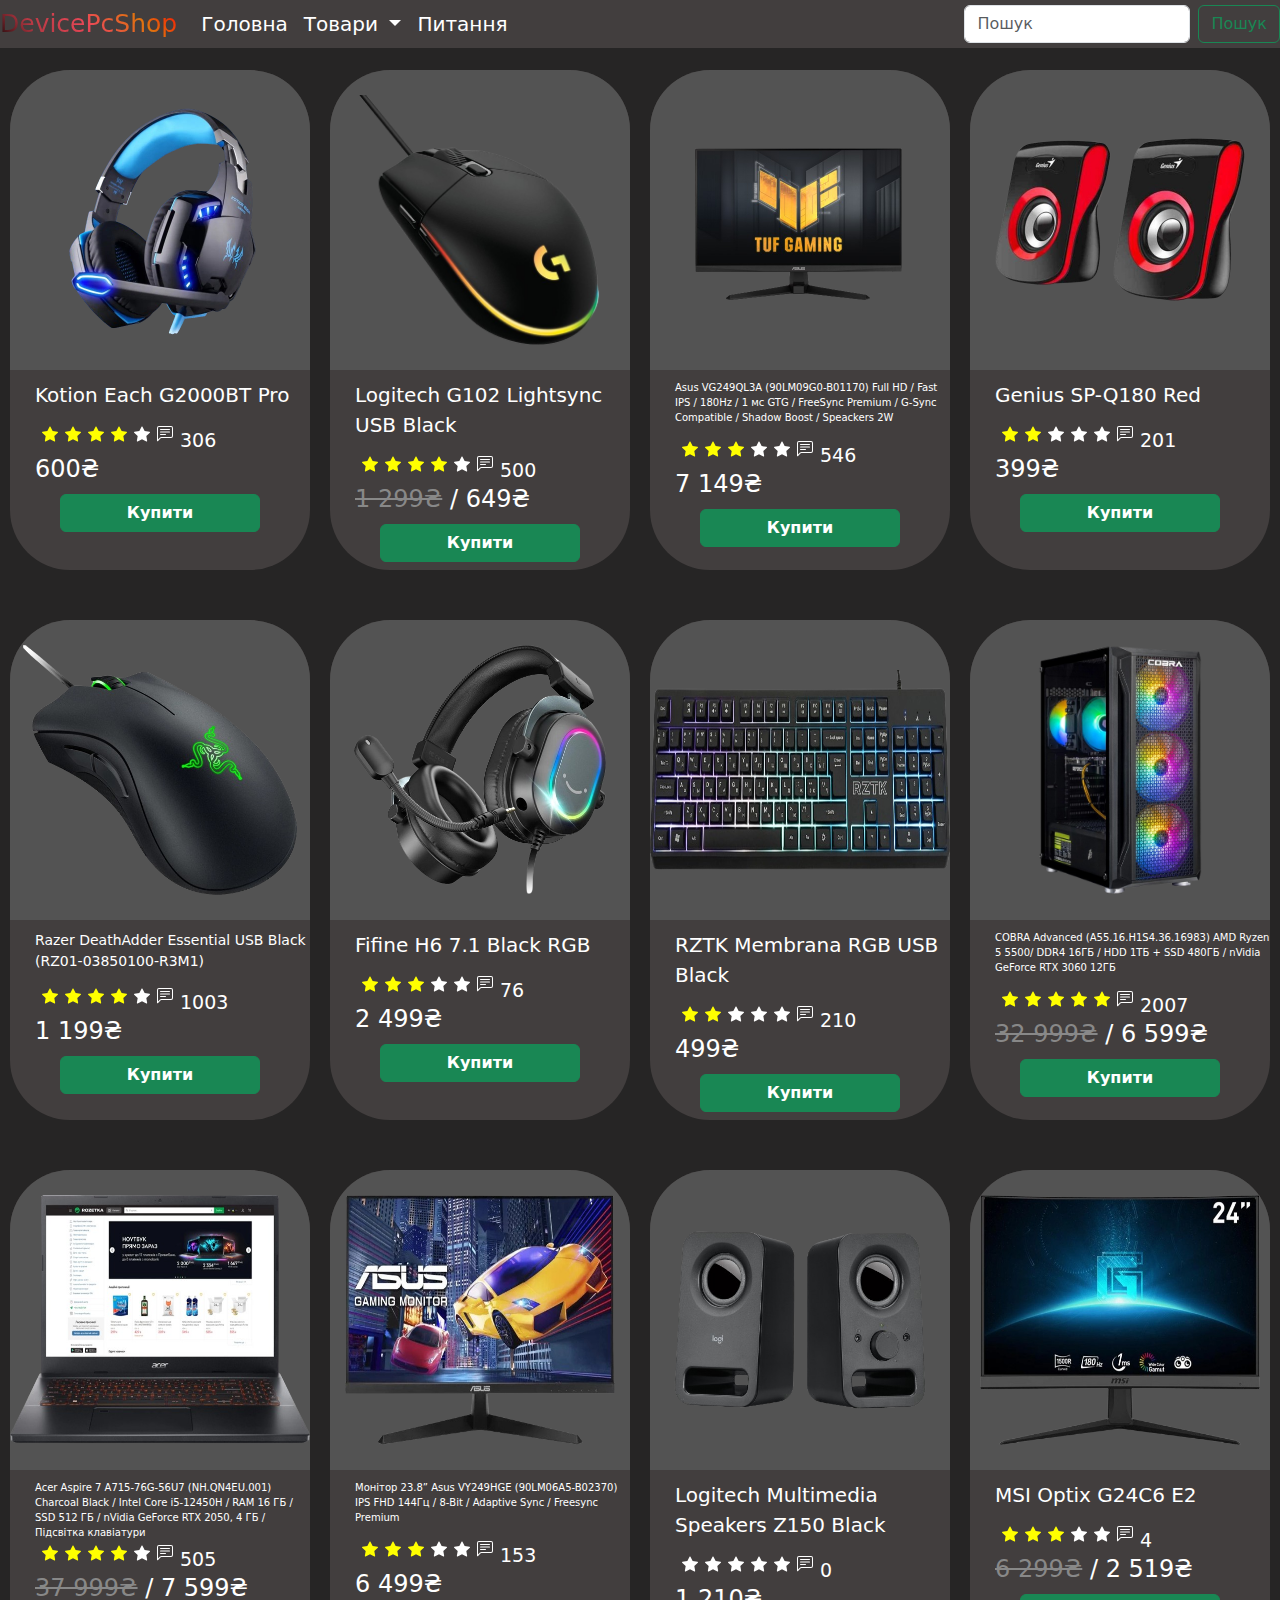
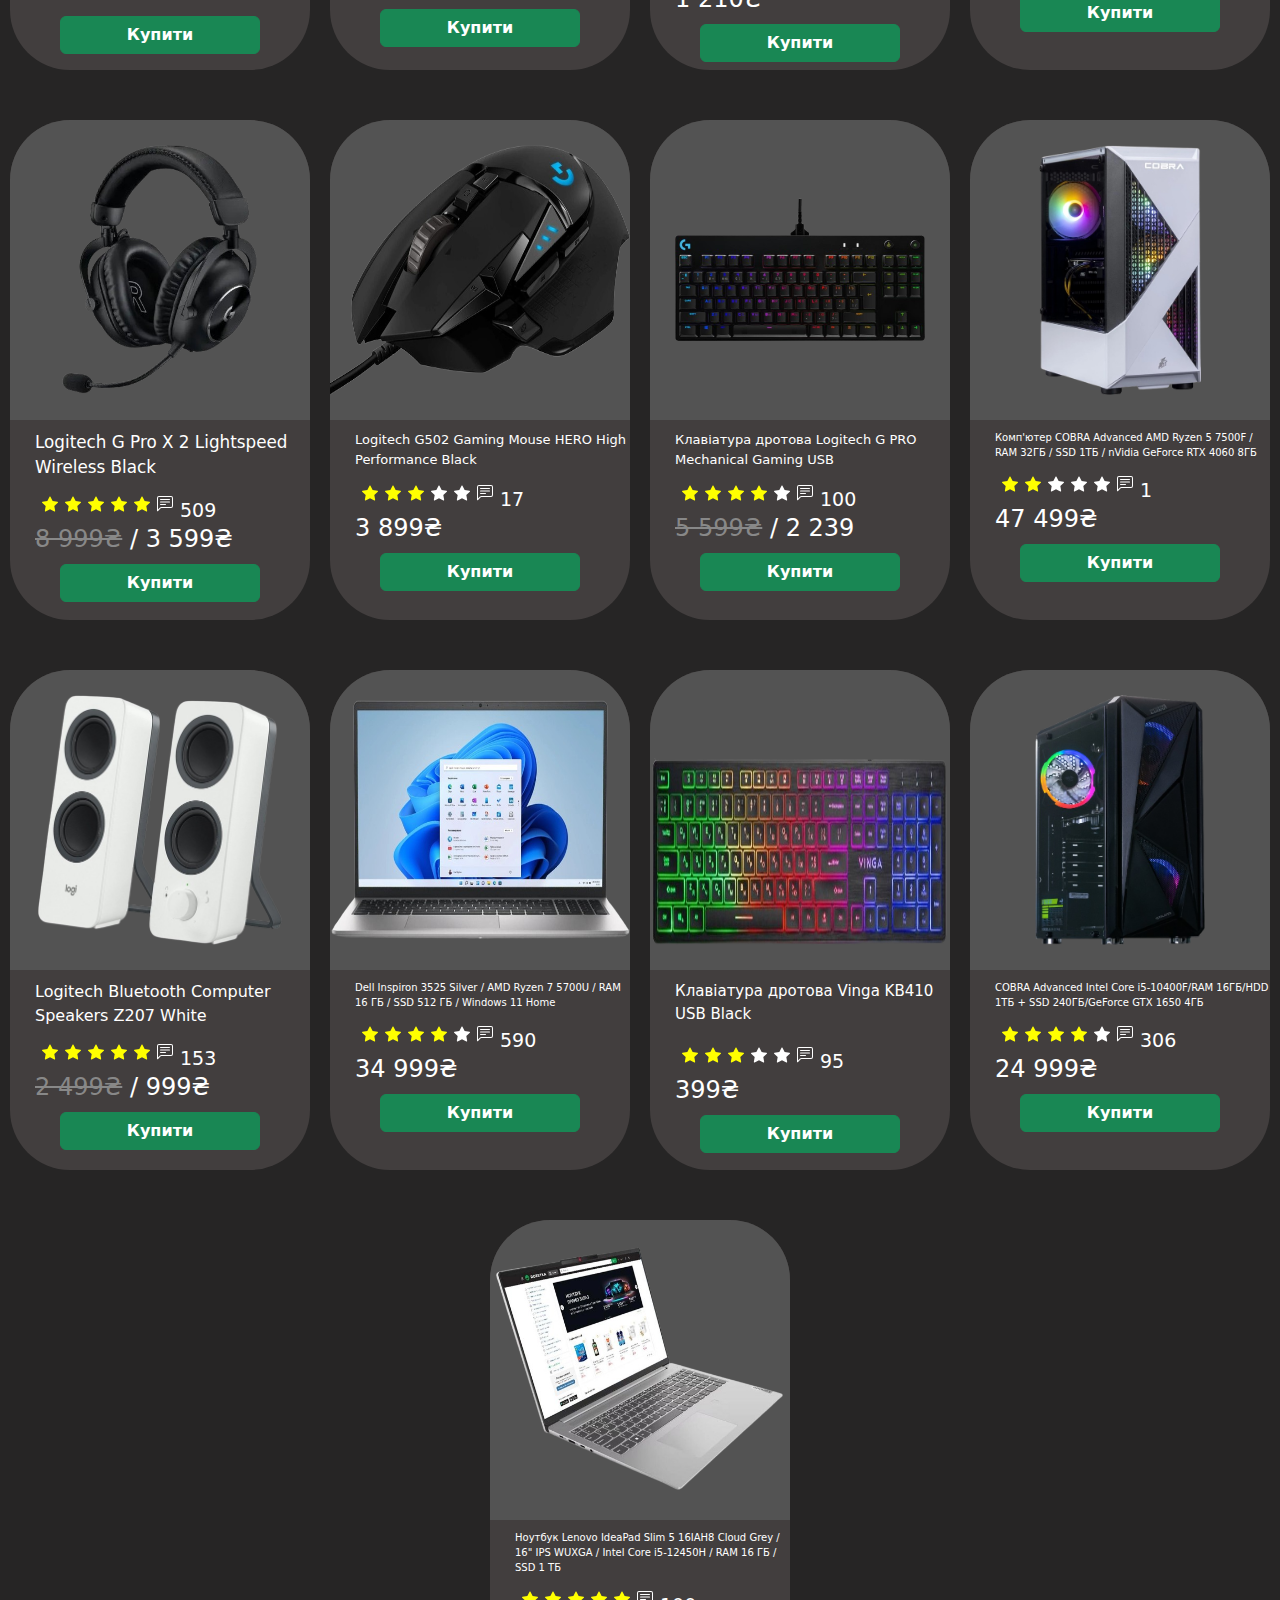
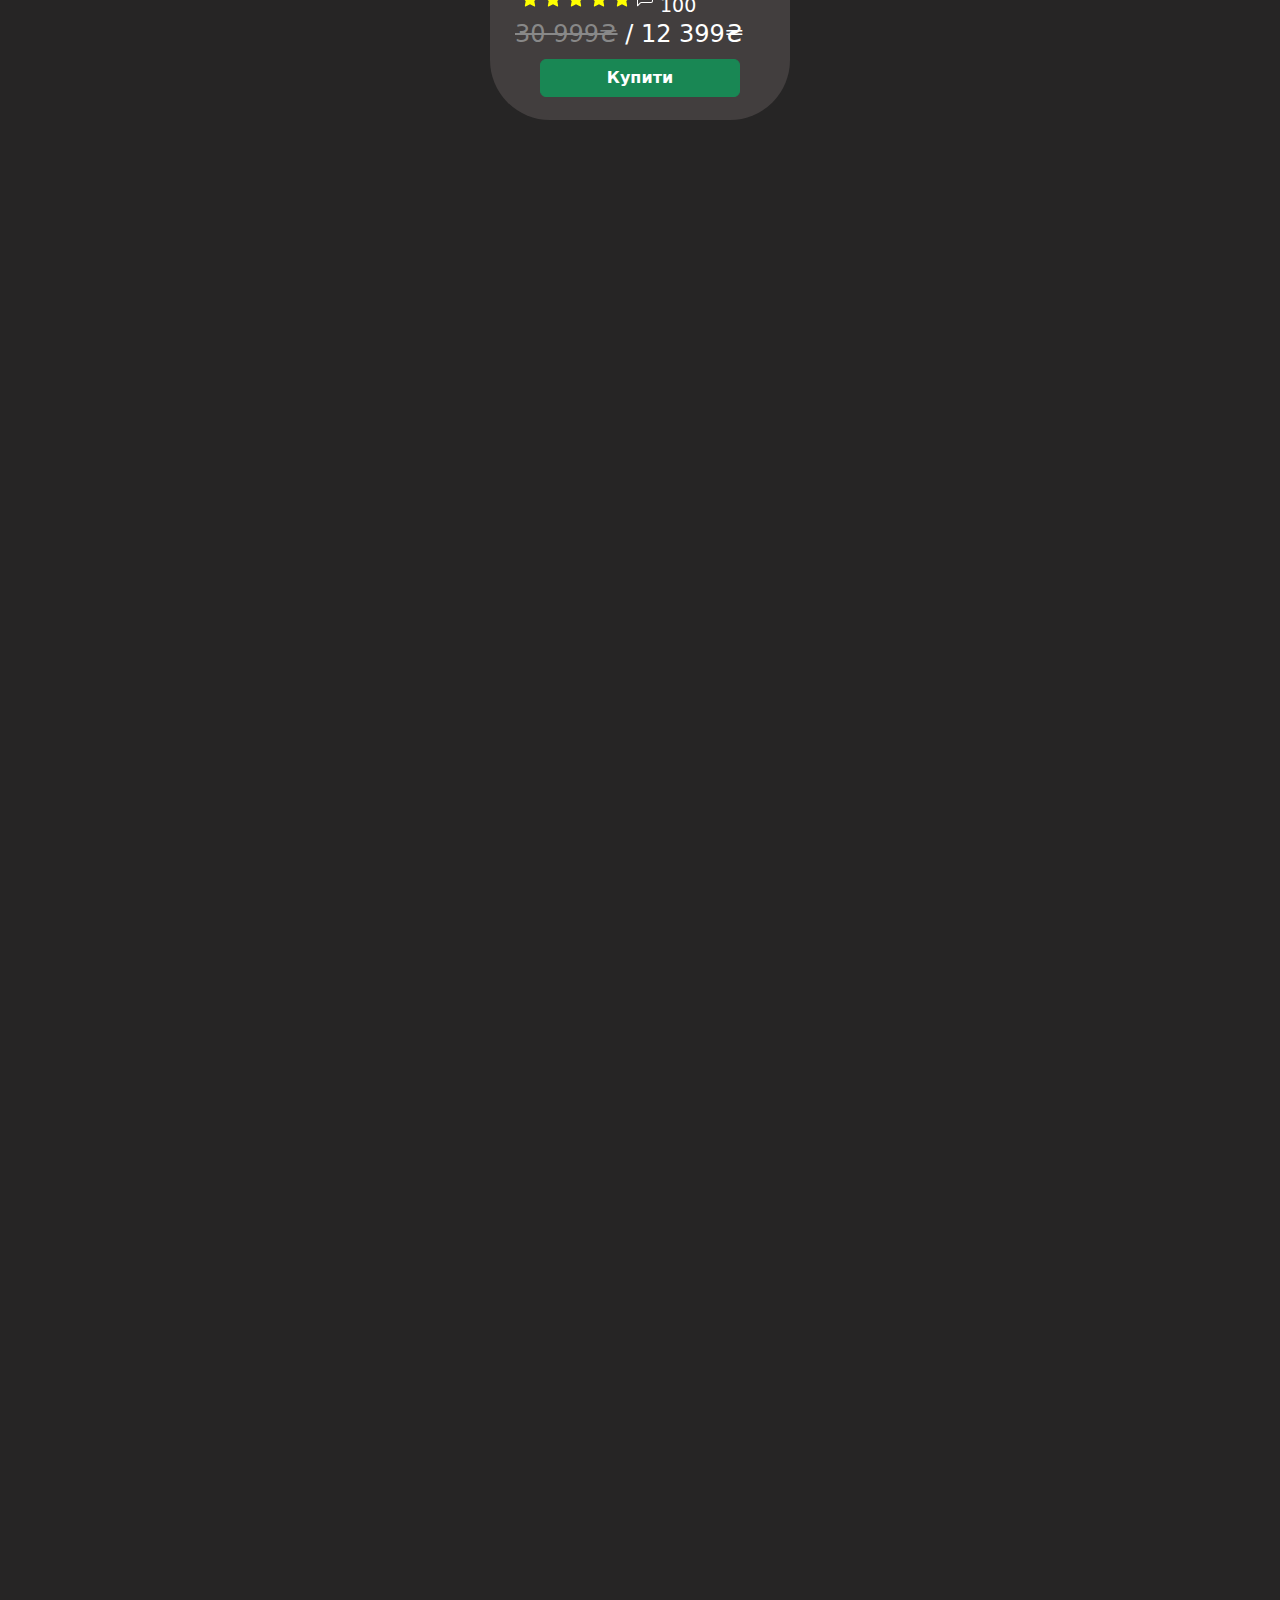
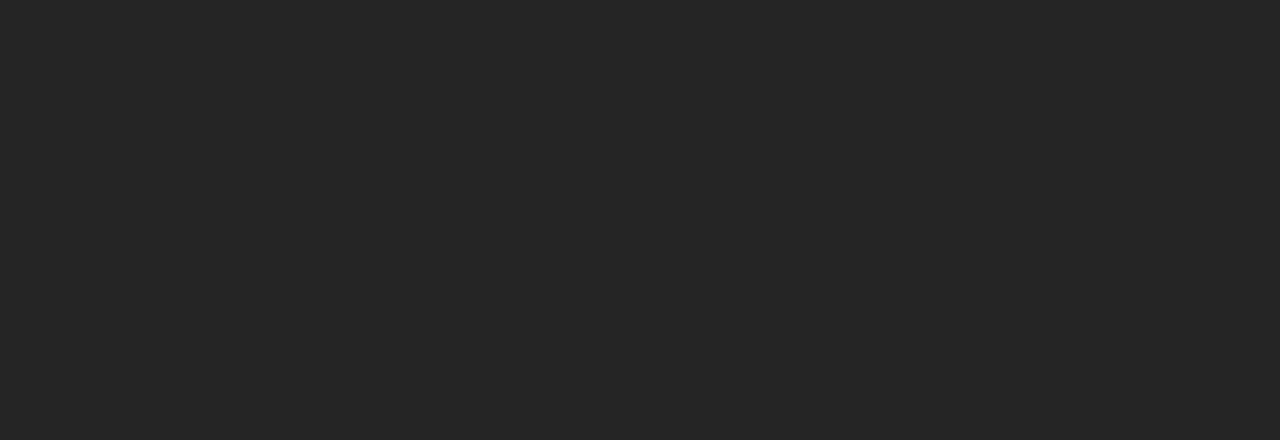
<file: productsAll.html>
<!DOCTYPE html>
<html lang="en">
<head>
    <meta charset="UTF-8">
    <meta name="viewport" content="width=device-width, initial-scale=1.0">
    <link href="https://cdn.jsdelivr.net/npm/bootstrap@5.3.3/dist/css/bootstrap.min.css" rel="stylesheet" integrity="sha384-QWTKZyjpPEjISv5WaRU9OFeRpok6YctnYmDr5pNlyT2bRjXh0JMhjY6hW+ALEwIH" crossorigin="anonymous">
    <script src="https://cdn.jsdelivr.net/npm/bootstrap@5.3.3/dist/js/bootstrap.bundle.min.js" integrity="sha384-YvpcrYf0tY3lHB60NNkmXc5s9fDVZLESaAA55NDzOxhy9GkcIdslK1eN7N6jIeHz" crossorigin="anonymous"></script>
    <link rel="stylesheet" href="./css/productsAll.css">
    <title>Document</title>
</head>
<body>
  <div class="navbarzac">
    <nav class="navbar navbar-expand-lg bg-body-tertiary" style="padding: 0;">
    <div class="container-fluid  FFFF">
      <a class="navbar-brand gradient" href="#" style="font-size: 25px;">DevicePcShop</a>
      <button class="navbar-toggler" type="button" data-bs-toggle="collapse" data-bs-target="#navbarSupportedContent" aria-controls="navbarSupportedContent" aria-expanded="false" aria-label="Toggle navigation">
        <span class="navbar-toggler-icon"></span>
      </button>
      <div class="collapse navbar-collapse" id="navbarSupportedContent">
        <ul class="navbar-nav me-auto mb-2 mb-lg-0">
          <li class="nav-item">
            <a class="nav-link active" aria-current="page" href="index.html" style="color:white; font-size: 20px;">Головна</a>
          </li>
          <li class="nav-item dropdown">
            <a class="nav-link dropdown-toggle" href="#" role="button" data-bs-toggle="dropdown" aria-expanded="false" style="color:white; font-size: 20px;">
              Товари
            </a>
            <ul class="dropdown-menu">
              <li><a href="./productsAll.html" class="dropdown-item">Усі</a></li>
              <li><a href="./ProductsPromotions.html" class="dropdown-item">Акції</a></li>
              <li><a class="dropdown-item" href="./productsKeyboard.html">Клавіатура</a></li>
              <li><a class="dropdown-item" href="./productsMouse.html">Мишка</a></li>
              <li><a class="dropdown-item" href="./productsHeadphones.html">Навушники</a></li>
              <li><a class="dropdown-item" href="./productsSpeakers.html">Колонки</a></li>
              <li><hr class="dropdown-divider"></li>
              <li><a class="dropdown-item" href="./products System blocks.html">Системні блоки</a></li>
              <li><a class="dropdown-item" href="./productsLaptops.html">Ноутбуки</a></li>
              <li><a class="dropdown-item" href="./productsMonitors.html">Монітори</a></li>
            </ul>
          </li>
          <li class="nav-item">
            <a class="nav-link" href="./Question.html" style="color:white; font-size: 20px;">Питання</a>
          </li>
          <!-- <li class="nav-item">
            <a class="nav-link disabled" aria-disabled="true" style="color:white;">Disabled</a>
          </li> -->
        </ul>
        <form class="d-flex" role="search">
          <input class="form-control me-2" type="search" placeholder="Пошук" aria-label="Search">
          <button class="btn btn-outline-success" type="submit">Пошук</button>
        </form>
      </div>
    </div>
  </nav>
  </div>
      <div class="tovary">
        <div class="pokupki">
          <div class="divpokupka" style="margin-top: 0px; padding-top: 50px;">
                <div class="pokupka">
                  <div class="imgtovary">
                    <img src="./photo/Kotion Each G2000BT Pro img 1.png" alt="" class="imgtovary1">
                  </div>
                  <div class="texttovary">
                    <p class="texttovary1">Kotion Each G2000BT Pro</p>
                    <div class="iconstexttovary">
                      <svg xmlns="http://www.w3.org/2000/svg" width="16" height="16" fill="yellow" class="bi bi-star-fill iconstexttovarymargin" viewBox="0 0 16 16">
                        <path d="M3.612 15.443c-.386.198-.824-.149-.746-.592l.83-4.73L.173 6.765c-.329-.314-.158-.888.283-.95l4.898-.696L7.538.792c.197-.39.73-.39.927 0l2.184 4.327 4.898.696c.441.062.612.636.282.95l-3.522 3.356.83 4.73c.078.443-.36.79-.746.592L8 13.187l-4.389 2.256z"/>
                      </svg>
                      <svg xmlns="http://www.w3.org/2000/svg" width="16" height="16" fill="yellow" class="bi bi-star-fill iconstexttovarymargin" viewBox="0 0 16 16">
                        <path d="M3.612 15.443c-.386.198-.824-.149-.746-.592l.83-4.73L.173 6.765c-.329-.314-.158-.888.283-.95l4.898-.696L7.538.792c.197-.39.73-.39.927 0l2.184 4.327 4.898.696c.441.062.612.636.282.95l-3.522 3.356.83 4.73c.078.443-.36.79-.746.592L8 13.187l-4.389 2.256z"/>
                      </svg>
                      <svg xmlns="http://www.w3.org/2000/svg" width="16" height="16" fill="yellow" class="bi bi-star-fill iconstexttovarymargin" viewBox="0 0 16 16">
                        <path d="M3.612 15.443c-.386.198-.824-.149-.746-.592l.83-4.73L.173 6.765c-.329-.314-.158-.888.283-.95l4.898-.696L7.538.792c.197-.39.73-.39.927 0l2.184 4.327 4.898.696c.441.062.612.636.282.95l-3.522 3.356.83 4.73c.078.443-.36.79-.746.592L8 13.187l-4.389 2.256z"/>
                      </svg>
                      <svg xmlns="http://www.w3.org/2000/svg" width="16" height="16" fill="yellow" class="bi bi-star-fill iconstexttovarymargin" viewBox="0 0 16 16">
                        <path d="M3.612 15.443c-.386.198-.824-.149-.746-.592l.83-4.73L.173 6.765c-.329-.314-.158-.888.283-.95l4.898-.696L7.538.792c.197-.39.73-.39.927 0l2.184 4.327 4.898.696c.441.062.612.636.282.95l-3.522 3.356.83 4.73c.078.443-.36.79-.746.592L8 13.187l-4.389 2.256z"/>
                      </svg>
                      <svg xmlns="http://www.w3.org/2000/svg" width="16" height="16" fill="currentColor" class="bi bi-star-fill iconstexttovarymargin" viewBox="0 0 16 16">
                        <path d="M3.612 15.443c-.386.198-.824-.149-.746-.592l.83-4.73L.173 6.765c-.329-.314-.158-.888.283-.95l4.898-.696L7.538.792c.197-.39.73-.39.927 0l2.184 4.327 4.898.696c.441.062.612.636.282.95l-3.522 3.356.83 4.73c.078.443-.36.79-.746.592L8 13.187l-4.389 2.256z"/>
                      </svg>
                      <svg xmlns="http://www.w3.org/2000/svg" width="16" height="16" fill="currentColor" class="bi bi-chat-left-text iconstexttovarymargin" viewBox="0 0 16 16">
                        <path d="M14 1a1 1 0 0 1 1 1v8a1 1 0 0 1-1 1H4.414A2 2 0 0 0 3 11.586l-2 2V2a1 1 0 0 1 1-1zM2 0a2 2 0 0 0-2 2v12.793a.5.5 0 0 0 .854.353l2.853-2.853A1 1 0 0 1 4.414 12H14a2 2 0 0 0 2-2V2a2 2 0 0 0-2-2z"/>
                        <path d="M3 3.5a.5.5 0 0 1 .5-.5h9a.5.5 0 0 1 0 1h-9a.5.5 0 0 1-.5-.5M3 6a.5.5 0 0 1 .5-.5h9a.5.5 0 0 1 0 1h-9A.5.5 0 0 1 3 6m0 2.5a.5.5 0 0 1 .5-.5h5a.5.5 0 0 1 0 1h-5a.5.5 0 0 1-.5-.5"/>
                      </svg>
                      <p class="iconstexttovarymargin" style="font-size: 19px;">306</p>
                    </div>
                    <p class="texttovary2">600₴</p>
                    <div class="buttonpokupka">
                      <a href="./Card.html"><button type="button" class="btn btn-success buttonpokupka1"><b>Купити</b></button></a>
                    </div>
                </div> 
              </div>
              <div class="pokupka">
                <div class="imgtovary">
              <img src="./photo/Logitech G102 Lightsync USB Black img 1.png" alt="" class="imgtovary1">
              </div>
              <div class="texttovary">
                <p class="texttovary1">Logitech G102 Lightsync USB Black</p>
                <div class="iconstexttovary">
                  <svg xmlns="http://www.w3.org/2000/svg" width="16" height="16" fill="yellow" class="bi bi-star-fill iconstexttovarymargin" viewBox="0 0 16 16">
                    <path d="M3.612 15.443c-.386.198-.824-.149-.746-.592l.83-4.73L.173 6.765c-.329-.314-.158-.888.283-.95l4.898-.696L7.538.792c.197-.39.73-.39.927 0l2.184 4.327 4.898.696c.441.062.612.636.282.95l-3.522 3.356.83 4.73c.078.443-.36.79-.746.592L8 13.187l-4.389 2.256z"/>
                  </svg>
                  <svg xmlns="http://www.w3.org/2000/svg" width="16" height="16" fill="yellow" class="bi bi-star-fill iconstexttovarymargin" viewBox="0 0 16 16">
                    <path d="M3.612 15.443c-.386.198-.824-.149-.746-.592l.83-4.73L.173 6.765c-.329-.314-.158-.888.283-.95l4.898-.696L7.538.792c.197-.39.73-.39.927 0l2.184 4.327 4.898.696c.441.062.612.636.282.95l-3.522 3.356.83 4.73c.078.443-.36.79-.746.592L8 13.187l-4.389 2.256z"/>
                  </svg>
                  <svg xmlns="http://www.w3.org/2000/svg" width="16" height="16" fill="yellow" class="bi bi-star-fill iconstexttovarymargin" viewBox="0 0 16 16">
                    <path d="M3.612 15.443c-.386.198-.824-.149-.746-.592l.83-4.73L.173 6.765c-.329-.314-.158-.888.283-.95l4.898-.696L7.538.792c.197-.39.73-.39.927 0l2.184 4.327 4.898.696c.441.062.612.636.282.95l-3.522 3.356.83 4.73c.078.443-.36.79-.746.592L8 13.187l-4.389 2.256z"/>
                  </svg>
                  <svg xmlns="http://www.w3.org/2000/svg" width="16" height="16" fill="yellow" class="bi bi-star-fill iconstexttovarymargin" viewBox="0 0 16 16">
                    <path d="M3.612 15.443c-.386.198-.824-.149-.746-.592l.83-4.73L.173 6.765c-.329-.314-.158-.888.283-.95l4.898-.696L7.538.792c.197-.39.73-.39.927 0l2.184 4.327 4.898.696c.441.062.612.636.282.95l-3.522 3.356.83 4.73c.078.443-.36.79-.746.592L8 13.187l-4.389 2.256z"/>
                  </svg>
                  <svg xmlns="http://www.w3.org/2000/svg" width="16" height="16" fill="currentColor" class="bi bi-star-fill iconstexttovarymargin" viewBox="0 0 16 16">
                    <path d="M3.612 15.443c-.386.198-.824-.149-.746-.592l.83-4.73L.173 6.765c-.329-.314-.158-.888.283-.95l4.898-.696L7.538.792c.197-.39.73-.39.927 0l2.184 4.327 4.898.696c.441.062.612.636.282.95l-3.522 3.356.83 4.73c.078.443-.36.79-.746.592L8 13.187l-4.389 2.256z"/>
                  </svg>
                  <svg xmlns="http://www.w3.org/2000/svg" width="16" height="16" fill="currentColor" class="bi bi-chat-left-text iconstexttovarymargin" viewBox="0 0 16 16">
                    <path d="M14 1a1 1 0 0 1 1 1v8a1 1 0 0 1-1 1H4.414A2 2 0 0 0 3 11.586l-2 2V2a1 1 0 0 1 1-1zM2 0a2 2 0 0 0-2 2v12.793a.5.5 0 0 0 .854.353l2.853-2.853A1 1 0 0 1 4.414 12H14a2 2 0 0 0 2-2V2a2 2 0 0 0-2-2z"/>
                    <path d="M3 3.5a.5.5 0 0 1 .5-.5h9a.5.5 0 0 1 0 1h-9a.5.5 0 0 1-.5-.5M3 6a.5.5 0 0 1 .5-.5h9a.5.5 0 0 1 0 1h-9A.5.5 0 0 1 3 6m0 2.5a.5.5 0 0 1 .5-.5h5a.5.5 0 0 1 0 1h-5a.5.5 0 0 1-.5-.5"/>
                  </svg>
                  <p class="iconstexttovarymargin" style="font-size: 19px;">500</p> 
                </div>
                <p class="texttovary2"><span style="text-decoration-line: line-through; color:rgb(136, 136, 136);">1 299₴</span> / 649₴</p>
              <div class="buttonpokupka">
                <a href="./Card.html"><button type="button" class="btn btn-success buttonpokupka1"><b>Купити</b></button></a>
              </div>
            </div> 
            </div>
            <div class="pokupka">
              <div class="imgtovary">
            <img src="./photo/Asus VG249QL3A (90LM09G0-B01170) Full HD  Fast IPS  180Hz  1 мс GTG  FreeSync Premium  G-Sync Compatible  Shadow Boost  Speackers 2W img 1.png" alt="" class="imgtovary1">
            </div>
            <div class="texttovary">
              <p class="texttovary1" style="font-size: 10px;">Asus VG249QL3A (90LM09G0-B01170) Full HD / Fast IPS / 180Hz / 1 мс GTG / FreeSync Premium / G-Sync Compatible / Shadow Boost / Speackers 2W</p>
              <div class="iconstexttovary">
                <svg xmlns="http://www.w3.org/2000/svg" width="16" height="16" fill="yellow" class="bi bi-star-fill iconstexttovarymargin" viewBox="0 0 16 16">
                  <path d="M3.612 15.443c-.386.198-.824-.149-.746-.592l.83-4.73L.173 6.765c-.329-.314-.158-.888.283-.95l4.898-.696L7.538.792c.197-.39.73-.39.927 0l2.184 4.327 4.898.696c.441.062.612.636.282.95l-3.522 3.356.83 4.73c.078.443-.36.79-.746.592L8 13.187l-4.389 2.256z"/>
                </svg>
                <svg xmlns="http://www.w3.org/2000/svg" width="16" height="16" fill="yellow" class="bi bi-star-fill iconstexttovarymargin" viewBox="0 0 16 16">
                  <path d="M3.612 15.443c-.386.198-.824-.149-.746-.592l.83-4.73L.173 6.765c-.329-.314-.158-.888.283-.95l4.898-.696L7.538.792c.197-.39.73-.39.927 0l2.184 4.327 4.898.696c.441.062.612.636.282.95l-3.522 3.356.83 4.73c.078.443-.36.79-.746.592L8 13.187l-4.389 2.256z"/>
                </svg>
                <svg xmlns="http://www.w3.org/2000/svg" width="16" height="16" fill="yellow" class="bi bi-star-fill iconstexttovarymargin" viewBox="0 0 16 16">
                  <path d="M3.612 15.443c-.386.198-.824-.149-.746-.592l.83-4.73L.173 6.765c-.329-.314-.158-.888.283-.95l4.898-.696L7.538.792c.197-.39.73-.39.927 0l2.184 4.327 4.898.696c.441.062.612.636.282.95l-3.522 3.356.83 4.73c.078.443-.36.79-.746.592L8 13.187l-4.389 2.256z"/>
                </svg>
                <svg xmlns="http://www.w3.org/2000/svg" width="16" height="16" fill="currentColor" class="bi bi-star-fill iconstexttovarymargin" viewBox="0 0 16 16">
                  <path d="M3.612 15.443c-.386.198-.824-.149-.746-.592l.83-4.73L.173 6.765c-.329-.314-.158-.888.283-.95l4.898-.696L7.538.792c.197-.39.73-.39.927 0l2.184 4.327 4.898.696c.441.062.612.636.282.95l-3.522 3.356.83 4.73c.078.443-.36.79-.746.592L8 13.187l-4.389 2.256z"/>
                </svg>
                <svg xmlns="http://www.w3.org/2000/svg" width="16" height="16" fill="currentColor" class="bi bi-star-fill iconstexttovarymargin" viewBox="0 0 16 16">
                  <path d="M3.612 15.443c-.386.198-.824-.149-.746-.592l.83-4.73L.173 6.765c-.329-.314-.158-.888.283-.95l4.898-.696L7.538.792c.197-.39.73-.39.927 0l2.184 4.327 4.898.696c.441.062.612.636.282.95l-3.522 3.356.83 4.73c.078.443-.36.79-.746.592L8 13.187l-4.389 2.256z"/>
                </svg>
                <svg xmlns="http://www.w3.org/2000/svg" width="16" height="16" fill="currentColor" class="bi bi-chat-left-text iconstexttovarymargin" viewBox="0 0 16 16">
                  <path d="M14 1a1 1 0 0 1 1 1v8a1 1 0 0 1-1 1H4.414A2 2 0 0 0 3 11.586l-2 2V2a1 1 0 0 1 1-1zM2 0a2 2 0 0 0-2 2v12.793a.5.5 0 0 0 .854.353l2.853-2.853A1 1 0 0 1 4.414 12H14a2 2 0 0 0 2-2V2a2 2 0 0 0-2-2z"/>
                  <path d="M3 3.5a.5.5 0 0 1 .5-.5h9a.5.5 0 0 1 0 1h-9a.5.5 0 0 1-.5-.5M3 6a.5.5 0 0 1 .5-.5h9a.5.5 0 0 1 0 1h-9A.5.5 0 0 1 3 6m0 2.5a.5.5 0 0 1 .5-.5h5a.5.5 0 0 1 0 1h-5a.5.5 0 0 1-.5-.5"/>
                </svg>
                <p class="iconstexttovarymargin" style="font-size: 19px;">546</p>
              </div>
              <p class="texttovary2">7 149₴</p>
            <div class="buttonpokupka">
              <a href="./Card.html"><button type="button" class="btn btn-success buttonpokupka1"><b>Купити</b></button></a>
            </div>
          </div> 
          </div>
          <div class="pokupka">
            <div class="imgtovary">
          <img src="./photo/Genius SP-Q180 Red img 1.png" alt="" class="imgtovary1">
          </div>
          <div class="texttovary">
            <p class="texttovary1">Genius SP-Q180 Red</p>
            <div class="iconstexttovary">
              <svg xmlns="http://www.w3.org/2000/svg" width="16" height="16" fill="yellow" class="bi bi-star-fill iconstexttovarymargin" viewBox="0 0 16 16">
                <path d="M3.612 15.443c-.386.198-.824-.149-.746-.592l.83-4.73L.173 6.765c-.329-.314-.158-.888.283-.95l4.898-.696L7.538.792c.197-.39.73-.39.927 0l2.184 4.327 4.898.696c.441.062.612.636.282.95l-3.522 3.356.83 4.73c.078.443-.36.79-.746.592L8 13.187l-4.389 2.256z"/>
              </svg>
              <svg xmlns="http://www.w3.org/2000/svg" width="16" height="16" fill="yellow" class="bi bi-star-fill iconstexttovarymargin" viewBox="0 0 16 16">
                <path d="M3.612 15.443c-.386.198-.824-.149-.746-.592l.83-4.73L.173 6.765c-.329-.314-.158-.888.283-.95l4.898-.696L7.538.792c.197-.39.73-.39.927 0l2.184 4.327 4.898.696c.441.062.612.636.282.95l-3.522 3.356.83 4.73c.078.443-.36.79-.746.592L8 13.187l-4.389 2.256z"/>
              </svg>
              <svg xmlns="http://www.w3.org/2000/svg" width="16" height="16" fill="currentColor" class="bi bi-star-fill iconstexttovarymargin" viewBox="0 0 16 16">
                <path d="M3.612 15.443c-.386.198-.824-.149-.746-.592l.83-4.73L.173 6.765c-.329-.314-.158-.888.283-.95l4.898-.696L7.538.792c.197-.39.73-.39.927 0l2.184 4.327 4.898.696c.441.062.612.636.282.95l-3.522 3.356.83 4.73c.078.443-.36.79-.746.592L8 13.187l-4.389 2.256z"/>
              </svg>
              <svg xmlns="http://www.w3.org/2000/svg" width="16" height="16" fill="currentColor" class="bi bi-star-fill iconstexttovarymargin" viewBox="0 0 16 16">
                <path d="M3.612 15.443c-.386.198-.824-.149-.746-.592l.83-4.73L.173 6.765c-.329-.314-.158-.888.283-.95l4.898-.696L7.538.792c.197-.39.73-.39.927 0l2.184 4.327 4.898.696c.441.062.612.636.282.95l-3.522 3.356.83 4.73c.078.443-.36.79-.746.592L8 13.187l-4.389 2.256z"/>
              </svg>
              <svg xmlns="http://www.w3.org/2000/svg" width="16" height="16" fill="currentColor" class="bi bi-star-fill iconstexttovarymargin" viewBox="0 0 16 16">
                <path d="M3.612 15.443c-.386.198-.824-.149-.746-.592l.83-4.73L.173 6.765c-.329-.314-.158-.888.283-.95l4.898-.696L7.538.792c.197-.39.73-.39.927 0l2.184 4.327 4.898.696c.441.062.612.636.282.95l-3.522 3.356.83 4.73c.078.443-.36.79-.746.592L8 13.187l-4.389 2.256z"/>
              </svg>
              <svg xmlns="http://www.w3.org/2000/svg" width="16" height="16" fill="currentColor" class="bi bi-chat-left-text iconstexttovarymargin" viewBox="0 0 16 16">
                <path d="M14 1a1 1 0 0 1 1 1v8a1 1 0 0 1-1 1H4.414A2 2 0 0 0 3 11.586l-2 2V2a1 1 0 0 1 1-1zM2 0a2 2 0 0 0-2 2v12.793a.5.5 0 0 0 .854.353l2.853-2.853A1 1 0 0 1 4.414 12H14a2 2 0 0 0 2-2V2a2 2 0 0 0-2-2z"/>
                <path d="M3 3.5a.5.5 0 0 1 .5-.5h9a.5.5 0 0 1 0 1h-9a.5.5 0 0 1-.5-.5M3 6a.5.5 0 0 1 .5-.5h9a.5.5 0 0 1 0 1h-9A.5.5 0 0 1 3 6m0 2.5a.5.5 0 0 1 .5-.5h5a.5.5 0 0 1 0 1h-5a.5.5 0 0 1-.5-.5"/>
              </svg>
              <p class="iconstexttovarymargin" style="font-size: 19px;">201</p>
            </div>
            <p class="texttovary2">399₴</p>
          <div class="buttonpokupka">
            <a href="./Card.html"><button type="button" class="btn btn-success buttonpokupka1"><b>Купити</b></button></a>
          </div>
        </div> 
        </div>
          </div>
          <div class="divpokupka">
            <div class="pokupka">
              <div class="imgtovary">
            <img src="./photo/Razer DeathAdder Essential USB Black (RZ01-03850100-R3M1) img 1.png" alt="" class="imgtovary1">
            </div>
            <div class="texttovary">
              <p class="texttovary1" style="font-size: 14px;">Razer DeathAdder Essential USB Black (RZ01-03850100-R3M1)</p>
              <div class="iconstexttovary">
                <svg xmlns="http://www.w3.org/2000/svg" width="16" height="16" fill="yellow" class="bi bi-star-fill iconstexttovarymargin" viewBox="0 0 16 16">
                  <path d="M3.612 15.443c-.386.198-.824-.149-.746-.592l.83-4.73L.173 6.765c-.329-.314-.158-.888.283-.95l4.898-.696L7.538.792c.197-.39.73-.39.927 0l2.184 4.327 4.898.696c.441.062.612.636.282.95l-3.522 3.356.83 4.73c.078.443-.36.79-.746.592L8 13.187l-4.389 2.256z"/>
                </svg>
                <svg xmlns="http://www.w3.org/2000/svg" width="16" height="16" fill="yellow" class="bi bi-star-fill iconstexttovarymargin" viewBox="0 0 16 16">
                  <path d="M3.612 15.443c-.386.198-.824-.149-.746-.592l.83-4.73L.173 6.765c-.329-.314-.158-.888.283-.95l4.898-.696L7.538.792c.197-.39.73-.39.927 0l2.184 4.327 4.898.696c.441.062.612.636.282.95l-3.522 3.356.83 4.73c.078.443-.36.79-.746.592L8 13.187l-4.389 2.256z"/>
                </svg>
                <svg xmlns="http://www.w3.org/2000/svg" width="16" height="16" fill="yellow" class="bi bi-star-fill iconstexttovarymargin" viewBox="0 0 16 16">
                  <path d="M3.612 15.443c-.386.198-.824-.149-.746-.592l.83-4.73L.173 6.765c-.329-.314-.158-.888.283-.95l4.898-.696L7.538.792c.197-.39.73-.39.927 0l2.184 4.327 4.898.696c.441.062.612.636.282.95l-3.522 3.356.83 4.73c.078.443-.36.79-.746.592L8 13.187l-4.389 2.256z"/>
                </svg>
                <svg xmlns="http://www.w3.org/2000/svg" width="16" height="16" fill="yellow" class="bi bi-star-fill iconstexttovarymargin" viewBox="0 0 16 16">
                  <path d="M3.612 15.443c-.386.198-.824-.149-.746-.592l.83-4.73L.173 6.765c-.329-.314-.158-.888.283-.95l4.898-.696L7.538.792c.197-.39.73-.39.927 0l2.184 4.327 4.898.696c.441.062.612.636.282.95l-3.522 3.356.83 4.73c.078.443-.36.79-.746.592L8 13.187l-4.389 2.256z"/>
                </svg>
                <svg xmlns="http://www.w3.org/2000/svg" width="16" height="16" fill="currentColor" class="bi bi-star-fill iconstexttovarymargin" viewBox="0 0 16 16">
                  <path d="M3.612 15.443c-.386.198-.824-.149-.746-.592l.83-4.73L.173 6.765c-.329-.314-.158-.888.283-.95l4.898-.696L7.538.792c.197-.39.73-.39.927 0l2.184 4.327 4.898.696c.441.062.612.636.282.95l-3.522 3.356.83 4.73c.078.443-.36.79-.746.592L8 13.187l-4.389 2.256z"/>
                </svg>
                <svg xmlns="http://www.w3.org/2000/svg" width="16" height="16" fill="currentColor" class="bi bi-chat-left-text iconstexttovarymargin" viewBox="0 0 16 16">
                  <path d="M14 1a1 1 0 0 1 1 1v8a1 1 0 0 1-1 1H4.414A2 2 0 0 0 3 11.586l-2 2V2a1 1 0 0 1 1-1zM2 0a2 2 0 0 0-2 2v12.793a.5.5 0 0 0 .854.353l2.853-2.853A1 1 0 0 1 4.414 12H14a2 2 0 0 0 2-2V2a2 2 0 0 0-2-2z"/>
                  <path d="M3 3.5a.5.5 0 0 1 .5-.5h9a.5.5 0 0 1 0 1h-9a.5.5 0 0 1-.5-.5M3 6a.5.5 0 0 1 .5-.5h9a.5.5 0 0 1 0 1h-9A.5.5 0 0 1 3 6m0 2.5a.5.5 0 0 1 .5-.5h5a.5.5 0 0 1 0 1h-5a.5.5 0 0 1-.5-.5"/>
                </svg>
                <p class="iconstexttovarymargin" style="font-size: 19px;">1003</p>
              </div>
              <p class="texttovary2">1 199₴</p>
            <div class="buttonpokupka">
              <a href="./Card.html"><button type="button" class="btn btn-success buttonpokupka1"><b>Купити</b></button></a>
            </div>
          </div> 
          </div>
          <div class="pokupka">
            <div class="imgtovary">
          <img src="./photo/Fifine H6 7.1 Black RGB img 1.png" alt="" class="imgtovary1">
          </div>
          <div class="texttovary">
            <p class="texttovary1"> Fifine H6 7.1 Black RGB</p>
            <div class="iconstexttovary">
              <svg xmlns="http://www.w3.org/2000/svg" width="16" height="16" fill="yellow" class="bi bi-star-fill iconstexttovarymargin" viewBox="0 0 16 16">
                <path d="M3.612 15.443c-.386.198-.824-.149-.746-.592l.83-4.73L.173 6.765c-.329-.314-.158-.888.283-.95l4.898-.696L7.538.792c.197-.39.73-.39.927 0l2.184 4.327 4.898.696c.441.062.612.636.282.95l-3.522 3.356.83 4.73c.078.443-.36.79-.746.592L8 13.187l-4.389 2.256z"/>
              </svg>
              <svg xmlns="http://www.w3.org/2000/svg" width="16" height="16" fill="yellow" class="bi bi-star-fill iconstexttovarymargin" viewBox="0 0 16 16">
                <path d="M3.612 15.443c-.386.198-.824-.149-.746-.592l.83-4.73L.173 6.765c-.329-.314-.158-.888.283-.95l4.898-.696L7.538.792c.197-.39.73-.39.927 0l2.184 4.327 4.898.696c.441.062.612.636.282.95l-3.522 3.356.83 4.73c.078.443-.36.79-.746.592L8 13.187l-4.389 2.256z"/>
              </svg>
              <svg xmlns="http://www.w3.org/2000/svg" width="16" height="16" fill="yellow" class="bi bi-star-fill iconstexttovarymargin" viewBox="0 0 16 16">
                <path d="M3.612 15.443c-.386.198-.824-.149-.746-.592l.83-4.73L.173 6.765c-.329-.314-.158-.888.283-.95l4.898-.696L7.538.792c.197-.39.73-.39.927 0l2.184 4.327 4.898.696c.441.062.612.636.282.95l-3.522 3.356.83 4.73c.078.443-.36.79-.746.592L8 13.187l-4.389 2.256z"/>
              </svg>
              <svg xmlns="http://www.w3.org/2000/svg" width="16" height="16" fill="currentColor" class="bi bi-star-fill iconstexttovarymargin" viewBox="0 0 16 16">
                <path d="M3.612 15.443c-.386.198-.824-.149-.746-.592l.83-4.73L.173 6.765c-.329-.314-.158-.888.283-.95l4.898-.696L7.538.792c.197-.39.73-.39.927 0l2.184 4.327 4.898.696c.441.062.612.636.282.95l-3.522 3.356.83 4.73c.078.443-.36.79-.746.592L8 13.187l-4.389 2.256z"/>
              </svg>
              <svg xmlns="http://www.w3.org/2000/svg" width="16" height="16" fill="currentColor" class="bi bi-star-fill iconstexttovarymargin" viewBox="0 0 16 16">
                <path d="M3.612 15.443c-.386.198-.824-.149-.746-.592l.83-4.73L.173 6.765c-.329-.314-.158-.888.283-.95l4.898-.696L7.538.792c.197-.39.73-.39.927 0l2.184 4.327 4.898.696c.441.062.612.636.282.95l-3.522 3.356.83 4.73c.078.443-.36.79-.746.592L8 13.187l-4.389 2.256z"/>
              </svg>
              <svg xmlns="http://www.w3.org/2000/svg" width="16" height="16" fill="currentColor" class="bi bi-chat-left-text iconstexttovarymargin" viewBox="0 0 16 16">
                <path d="M14 1a1 1 0 0 1 1 1v8a1 1 0 0 1-1 1H4.414A2 2 0 0 0 3 11.586l-2 2V2a1 1 0 0 1 1-1zM2 0a2 2 0 0 0-2 2v12.793a.5.5 0 0 0 .854.353l2.853-2.853A1 1 0 0 1 4.414 12H14a2 2 0 0 0 2-2V2a2 2 0 0 0-2-2z"/>
                <path d="M3 3.5a.5.5 0 0 1 .5-.5h9a.5.5 0 0 1 0 1h-9a.5.5 0 0 1-.5-.5M3 6a.5.5 0 0 1 .5-.5h9a.5.5 0 0 1 0 1h-9A.5.5 0 0 1 3 6m0 2.5a.5.5 0 0 1 .5-.5h5a.5.5 0 0 1 0 1h-5a.5.5 0 0 1-.5-.5"/>
              </svg>
              <p class="iconstexttovarymargin" style="font-size: 19px;">76</p>
            </div>
            <p class="texttovary2">2 499₴</p>
          <div class="buttonpokupka">
            <a href="./css/Card.css"><button type="button" class="btn btn-success buttonpokupka1"><b>Купити</b></button></a>
          </div>
        </div> 
        </div>
        <div class="pokupka">
          <div class="imgtovary">
        <img src="./photo/RZTK Membrana RGB USB Black img 1.png" alt="" class="imgtovary1 RZTK_Membrana_RGB_USB_Black">
        </div>
        <div class="texttovary">
          <p class="texttovary1">RZTK Membrana RGB USB Black</p>
          <div class="iconstexttovary">
            <svg xmlns="http://www.w3.org/2000/svg" width="16" height="16" fill="yellow" class="bi bi-star-fill iconstexttovarymargin" viewBox="0 0 16 16">
              <path d="M3.612 15.443c-.386.198-.824-.149-.746-.592l.83-4.73L.173 6.765c-.329-.314-.158-.888.283-.95l4.898-.696L7.538.792c.197-.39.73-.39.927 0l2.184 4.327 4.898.696c.441.062.612.636.282.95l-3.522 3.356.83 4.73c.078.443-.36.79-.746.592L8 13.187l-4.389 2.256z"/>
            </svg>
            <svg xmlns="http://www.w3.org/2000/svg" width="16" height="16" fill="yellow" class="bi bi-star-fill iconstexttovarymargin" viewBox="0 0 16 16">
              <path d="M3.612 15.443c-.386.198-.824-.149-.746-.592l.83-4.73L.173 6.765c-.329-.314-.158-.888.283-.95l4.898-.696L7.538.792c.197-.39.73-.39.927 0l2.184 4.327 4.898.696c.441.062.612.636.282.95l-3.522 3.356.83 4.73c.078.443-.36.79-.746.592L8 13.187l-4.389 2.256z"/>
            </svg>
            <svg xmlns="http://www.w3.org/2000/svg" width="16" height="16" fill="currentColor" class="bi bi-star-fill iconstexttovarymargin" viewBox="0 0 16 16">
              <path d="M3.612 15.443c-.386.198-.824-.149-.746-.592l.83-4.73L.173 6.765c-.329-.314-.158-.888.283-.95l4.898-.696L7.538.792c.197-.39.73-.39.927 0l2.184 4.327 4.898.696c.441.062.612.636.282.95l-3.522 3.356.83 4.73c.078.443-.36.79-.746.592L8 13.187l-4.389 2.256z"/>
            </svg>
            <svg xmlns="http://www.w3.org/2000/svg" width="16" height="16" fill="currentColor" class="bi bi-star-fill iconstexttovarymargin" viewBox="0 0 16 16">
              <path d="M3.612 15.443c-.386.198-.824-.149-.746-.592l.83-4.73L.173 6.765c-.329-.314-.158-.888.283-.95l4.898-.696L7.538.792c.197-.39.73-.39.927 0l2.184 4.327 4.898.696c.441.062.612.636.282.95l-3.522 3.356.83 4.73c.078.443-.36.79-.746.592L8 13.187l-4.389 2.256z"/>
            </svg>
            <svg xmlns="http://www.w3.org/2000/svg" width="16" height="16" fill="currentColor" class="bi bi-star-fill iconstexttovarymargin" viewBox="0 0 16 16">
              <path d="M3.612 15.443c-.386.198-.824-.149-.746-.592l.83-4.73L.173 6.765c-.329-.314-.158-.888.283-.95l4.898-.696L7.538.792c.197-.39.73-.39.927 0l2.184 4.327 4.898.696c.441.062.612.636.282.95l-3.522 3.356.83 4.73c.078.443-.36.79-.746.592L8 13.187l-4.389 2.256z"/>
            </svg>
            <svg xmlns="http://www.w3.org/2000/svg" width="16" height="16" fill="currentColor" class="bi bi-chat-left-text iconstexttovarymargin" viewBox="0 0 16 16">
              <path d="M14 1a1 1 0 0 1 1 1v8a1 1 0 0 1-1 1H4.414A2 2 0 0 0 3 11.586l-2 2V2a1 1 0 0 1 1-1zM2 0a2 2 0 0 0-2 2v12.793a.5.5 0 0 0 .854.353l2.853-2.853A1 1 0 0 1 4.414 12H14a2 2 0 0 0 2-2V2a2 2 0 0 0-2-2z"/>
              <path d="M3 3.5a.5.5 0 0 1 .5-.5h9a.5.5 0 0 1 0 1h-9a.5.5 0 0 1-.5-.5M3 6a.5.5 0 0 1 .5-.5h9a.5.5 0 0 1 0 1h-9A.5.5 0 0 1 3 6m0 2.5a.5.5 0 0 1 .5-.5h5a.5.5 0 0 1 0 1h-5a.5.5 0 0 1-.5-.5"/>
            </svg>
            <p class="iconstexttovarymargin" style="font-size: 19px;">210</p>
          </div>
          <p class="texttovary2">499₴</p>
        <div class="buttonpokupka">
          <a href="./Card.html"><button type="button" class="btn btn-success buttonpokupka1"><b>Купити</b></button></a>
        </div>
      </div> 
      </div>
      <div class="pokupka">
        <div class="imgtovary">
      <img src="./photo/COBRA Advanced (A55.16.H1S4.36.16983) AMD Ryzen 5 5500 DDR4 16ГБ  HDD 1ТБ + SSD 480ГБ  nVidia GeForce RTX 3060 12ГБ img 1.png" alt="" class="imgtovary1">
      </div>
      <div class="texttovary">
        <p class="texttovary1" style="font-size: 10px;">COBRA Advanced (A55.16.H1S4.36.16983) AMD Ryzen 5 5500/ DDR4 16ГБ / HDD 1ТБ + SSD 480ГБ / nVidia GeForce RTX 3060 12ГБ</p>
        <div class="iconstexttovary">
          <svg xmlns="http://www.w3.org/2000/svg" width="16" height="16" fill="yellow" class="bi bi-star-fill iconstexttovarymargin" viewBox="0 0 16 16">
            <path d="M3.612 15.443c-.386.198-.824-.149-.746-.592l.83-4.73L.173 6.765c-.329-.314-.158-.888.283-.95l4.898-.696L7.538.792c.197-.39.73-.39.927 0l2.184 4.327 4.898.696c.441.062.612.636.282.95l-3.522 3.356.83 4.73c.078.443-.36.79-.746.592L8 13.187l-4.389 2.256z"/>
          </svg>
          <svg xmlns="http://www.w3.org/2000/svg" width="16" height="16" fill="yellow" class="bi bi-star-fill iconstexttovarymargin" viewBox="0 0 16 16">
            <path d="M3.612 15.443c-.386.198-.824-.149-.746-.592l.83-4.73L.173 6.765c-.329-.314-.158-.888.283-.95l4.898-.696L7.538.792c.197-.39.73-.39.927 0l2.184 4.327 4.898.696c.441.062.612.636.282.95l-3.522 3.356.83 4.73c.078.443-.36.79-.746.592L8 13.187l-4.389 2.256z"/>
          </svg>
          <svg xmlns="http://www.w3.org/2000/svg" width="16" height="16" fill="yellow" class="bi bi-star-fill iconstexttovarymargin" viewBox="0 0 16 16">
            <path d="M3.612 15.443c-.386.198-.824-.149-.746-.592l.83-4.73L.173 6.765c-.329-.314-.158-.888.283-.95l4.898-.696L7.538.792c.197-.39.73-.39.927 0l2.184 4.327 4.898.696c.441.062.612.636.282.95l-3.522 3.356.83 4.73c.078.443-.36.79-.746.592L8 13.187l-4.389 2.256z"/>
          </svg>
          <svg xmlns="http://www.w3.org/2000/svg" width="16" height="16" fill="yellow" class="bi bi-star-fill iconstexttovarymargin" viewBox="0 0 16 16">
            <path d="M3.612 15.443c-.386.198-.824-.149-.746-.592l.83-4.73L.173 6.765c-.329-.314-.158-.888.283-.95l4.898-.696L7.538.792c.197-.39.73-.39.927 0l2.184 4.327 4.898.696c.441.062.612.636.282.95l-3.522 3.356.83 4.73c.078.443-.36.79-.746.592L8 13.187l-4.389 2.256z"/>
          </svg>
          <svg xmlns="http://www.w3.org/2000/svg" width="16" height="16" fill="yellow" class="bi bi-star-fill iconstexttovarymargin" viewBox="0 0 16 16">
            <path d="M3.612 15.443c-.386.198-.824-.149-.746-.592l.83-4.73L.173 6.765c-.329-.314-.158-.888.283-.95l4.898-.696L7.538.792c.197-.39.73-.39.927 0l2.184 4.327 4.898.696c.441.062.612.636.282.95l-3.522 3.356.83 4.73c.078.443-.36.79-.746.592L8 13.187l-4.389 2.256z"/>
          </svg>
          <svg xmlns="http://www.w3.org/2000/svg" width="16" height="16" fill="currentColor" class="bi bi-chat-left-text iconstexttovarymargin" viewBox="0 0 16 16">
            <path d="M14 1a1 1 0 0 1 1 1v8a1 1 0 0 1-1 1H4.414A2 2 0 0 0 3 11.586l-2 2V2a1 1 0 0 1 1-1zM2 0a2 2 0 0 0-2 2v12.793a.5.5 0 0 0 .854.353l2.853-2.853A1 1 0 0 1 4.414 12H14a2 2 0 0 0 2-2V2a2 2 0 0 0-2-2z"/>
            <path d="M3 3.5a.5.5 0 0 1 .5-.5h9a.5.5 0 0 1 0 1h-9a.5.5 0 0 1-.5-.5M3 6a.5.5 0 0 1 .5-.5h9a.5.5 0 0 1 0 1h-9A.5.5 0 0 1 3 6m0 2.5a.5.5 0 0 1 .5-.5h5a.5.5 0 0 1 0 1h-5a.5.5 0 0 1-.5-.5"/>
          </svg>
          <p class="iconstexttovarymargin" style="font-size: 19px;">2007</p>
        </div>
        <p class="texttovary2"><span style="text-decoration-line: line-through; color: rgb(136, 136, 136); ;">32 999₴</span> / 6 599₴</p>
      <div class="buttonpokupka">
        <a href="./Card.html"><button type="button" class="btn btn-success buttonpokupka1"><b>Купити</b></button></a>
      </div>
    </div> 
    </div>
        </div>
        <div class="divpokupka">
          <div class="pokupka">
            <div class="imgtovary">
          <img src="./photo/Acer Aspire 7 A715-76G-56U7 (NH.QN4EU.001) Charcoal Black  Intel Core i5-12450H  RAM 16 ГБ  SSD 512 ГБ  nVidia GeForce RTX 2050, 4 ГБ  Підсвітка клавіатури img1.png" alt="" class="imgtovary1 Acer_Aspire_7_A715-76G-56U7">
          </div>
          <div class="texttovary">
            <p class="texttovary1" style="font-size: 10px; margin-bottom: 5px;">Acer Aspire 7 A715-76G-56U7 (NH.QN4EU.001) Charcoal Black / Intel Core i5-12450H / RAM 16 ГБ / SSD 512 ГБ / nVidia GeForce RTX 2050, 4 ГБ / Підсвітка клавіатури</p>
            <div class="iconstexttovary">
              <svg xmlns="http://www.w3.org/2000/svg" width="16" height="16" fill="yellow" class="bi bi-star-fill iconstexttovarymargin" viewBox="0 0 16 16">
                <path d="M3.612 15.443c-.386.198-.824-.149-.746-.592l.83-4.73L.173 6.765c-.329-.314-.158-.888.283-.95l4.898-.696L7.538.792c.197-.39.73-.39.927 0l2.184 4.327 4.898.696c.441.062.612.636.282.95l-3.522 3.356.83 4.73c.078.443-.36.79-.746.592L8 13.187l-4.389 2.256z"/>
              </svg>
              <svg xmlns="http://www.w3.org/2000/svg" width="16" height="16" fill="yellow" class="bi bi-star-fill iconstexttovarymargin" viewBox="0 0 16 16">
                <path d="M3.612 15.443c-.386.198-.824-.149-.746-.592l.83-4.73L.173 6.765c-.329-.314-.158-.888.283-.95l4.898-.696L7.538.792c.197-.39.73-.39.927 0l2.184 4.327 4.898.696c.441.062.612.636.282.95l-3.522 3.356.83 4.73c.078.443-.36.79-.746.592L8 13.187l-4.389 2.256z"/>
              </svg>
              <svg xmlns="http://www.w3.org/2000/svg" width="16" height="16" fill="yellow" class="bi bi-star-fill iconstexttovarymargin" viewBox="0 0 16 16">
                <path d="M3.612 15.443c-.386.198-.824-.149-.746-.592l.83-4.73L.173 6.765c-.329-.314-.158-.888.283-.95l4.898-.696L7.538.792c.197-.39.73-.39.927 0l2.184 4.327 4.898.696c.441.062.612.636.282.95l-3.522 3.356.83 4.73c.078.443-.36.79-.746.592L8 13.187l-4.389 2.256z"/>
              </svg>
              <svg xmlns="http://www.w3.org/2000/svg" width="16" height="16" fill="yellow" class="bi bi-star-fill iconstexttovarymargin" viewBox="0 0 16 16">
                <path d="M3.612 15.443c-.386.198-.824-.149-.746-.592l.83-4.73L.173 6.765c-.329-.314-.158-.888.283-.95l4.898-.696L7.538.792c.197-.39.73-.39.927 0l2.184 4.327 4.898.696c.441.062.612.636.282.95l-3.522 3.356.83 4.73c.078.443-.36.79-.746.592L8 13.187l-4.389 2.256z"/>
              </svg>
              <svg xmlns="http://www.w3.org/2000/svg" width="16" height="16" fill="currentColor" class="bi bi-star-fill iconstexttovarymargin" viewBox="0 0 16 16">
                <path d="M3.612 15.443c-.386.198-.824-.149-.746-.592l.83-4.73L.173 6.765c-.329-.314-.158-.888.283-.95l4.898-.696L7.538.792c.197-.39.73-.39.927 0l2.184 4.327 4.898.696c.441.062.612.636.282.95l-3.522 3.356.83 4.73c.078.443-.36.79-.746.592L8 13.187l-4.389 2.256z"/>
              </svg>
              <svg xmlns="http://www.w3.org/2000/svg" width="16" height="16" fill="currentColor" class="bi bi-chat-left-text iconstexttovarymargin" viewBox="0 0 16 16">
                <path d="M14 1a1 1 0 0 1 1 1v8a1 1 0 0 1-1 1H4.414A2 2 0 0 0 3 11.586l-2 2V2a1 1 0 0 1 1-1zM2 0a2 2 0 0 0-2 2v12.793a.5.5 0 0 0 .854.353l2.853-2.853A1 1 0 0 1 4.414 12H14a2 2 0 0 0 2-2V2a2 2 0 0 0-2-2z"/>
                <path d="M3 3.5a.5.5 0 0 1 .5-.5h9a.5.5 0 0 1 0 1h-9a.5.5 0 0 1-.5-.5M3 6a.5.5 0 0 1 .5-.5h9a.5.5 0 0 1 0 1h-9A.5.5 0 0 1 3 6m0 2.5a.5.5 0 0 1 .5-.5h5a.5.5 0 0 1 0 1h-5a.5.5 0 0 1-.5-.5"/>
              </svg>
              <p class="iconstexttovarymargin" style="font-size: 19px;">505</p>
            </div>
            <p class="texttovary2" style="margin-bottom: 10px;"><span style="text-decoration-line: line-through; color: rgb(136, 136, 136); ;">37 999₴</span> / 7 599₴</p>
          <div class="buttonpokupka">
            <a href="./Card.html"><button type="button" class="btn btn-success buttonpokupka1"><b>Купити</b></button></a>
          </div>
        </div> 
        </div>
        <div class="pokupka">
          <div class="imgtovary">
        <img src="./photo/Монітор 23.8” Asus VY249HGE (90LM06A5-B02370) IPS FHD 144Гц  8-Bit  Adaptive Sync  Freesync Premium img 1.png" alt="" class="imgtovary1 Монітор_238_Asus_VY249HGE">
        </div>
        <div class="texttovary">
          <p class="texttovary1" style="font-size: 10px;">Монітор 23.8” Asus VY249HGE (90LM06A5-B02370) IPS FHD 144Гц / 8-Bit / Adaptive Sync / Freesync Premium</p>
          <div class="iconstexttovary">
            <svg xmlns="http://www.w3.org/2000/svg" width="16" height="16" fill="yellow" class="bi bi-star-fill iconstexttovarymargin" viewBox="0 0 16 16">
              <path d="M3.612 15.443c-.386.198-.824-.149-.746-.592l.83-4.73L.173 6.765c-.329-.314-.158-.888.283-.95l4.898-.696L7.538.792c.197-.39.73-.39.927 0l2.184 4.327 4.898.696c.441.062.612.636.282.95l-3.522 3.356.83 4.73c.078.443-.36.79-.746.592L8 13.187l-4.389 2.256z"/>
            </svg>
            <svg xmlns="http://www.w3.org/2000/svg" width="16" height="16" fill="yellow" class="bi bi-star-fill iconstexttovarymargin" viewBox="0 0 16 16">
              <path d="M3.612 15.443c-.386.198-.824-.149-.746-.592l.83-4.73L.173 6.765c-.329-.314-.158-.888.283-.95l4.898-.696L7.538.792c.197-.39.73-.39.927 0l2.184 4.327 4.898.696c.441.062.612.636.282.95l-3.522 3.356.83 4.73c.078.443-.36.79-.746.592L8 13.187l-4.389 2.256z"/>
            </svg>
            <svg xmlns="http://www.w3.org/2000/svg" width="16" height="16" fill="yellow" class="bi bi-star-fill iconstexttovarymargin" viewBox="0 0 16 16">
              <path d="M3.612 15.443c-.386.198-.824-.149-.746-.592l.83-4.73L.173 6.765c-.329-.314-.158-.888.283-.95l4.898-.696L7.538.792c.197-.39.73-.39.927 0l2.184 4.327 4.898.696c.441.062.612.636.282.95l-3.522 3.356.83 4.73c.078.443-.36.79-.746.592L8 13.187l-4.389 2.256z"/>
            </svg>
            <svg xmlns="http://www.w3.org/2000/svg" width="16" height="16" fill="currentColor" class="bi bi-star-fill iconstexttovarymargin" viewBox="0 0 16 16">
              <path d="M3.612 15.443c-.386.198-.824-.149-.746-.592l.83-4.73L.173 6.765c-.329-.314-.158-.888.283-.95l4.898-.696L7.538.792c.197-.39.73-.39.927 0l2.184 4.327 4.898.696c.441.062.612.636.282.95l-3.522 3.356.83 4.73c.078.443-.36.79-.746.592L8 13.187l-4.389 2.256z"/>
            </svg>
            <svg xmlns="http://www.w3.org/2000/svg" width="16" height="16" fill="currentColor" class="bi bi-star-fill iconstexttovarymargin" viewBox="0 0 16 16">
              <path d="M3.612 15.443c-.386.198-.824-.149-.746-.592l.83-4.73L.173 6.765c-.329-.314-.158-.888.283-.95l4.898-.696L7.538.792c.197-.39.73-.39.927 0l2.184 4.327 4.898.696c.441.062.612.636.282.95l-3.522 3.356.83 4.73c.078.443-.36.79-.746.592L8 13.187l-4.389 2.256z"/>
            </svg>
            <svg xmlns="http://www.w3.org/2000/svg" width="16" height="16" fill="currentColor" class="bi bi-chat-left-text iconstexttovarymargin" viewBox="0 0 16 16">
              <path d="M14 1a1 1 0 0 1 1 1v8a1 1 0 0 1-1 1H4.414A2 2 0 0 0 3 11.586l-2 2V2a1 1 0 0 1 1-1zM2 0a2 2 0 0 0-2 2v12.793a.5.5 0 0 0 .854.353l2.853-2.853A1 1 0 0 1 4.414 12H14a2 2 0 0 0 2-2V2a2 2 0 0 0-2-2z"/>
              <path d="M3 3.5a.5.5 0 0 1 .5-.5h9a.5.5 0 0 1 0 1h-9a.5.5 0 0 1-.5-.5M3 6a.5.5 0 0 1 .5-.5h9a.5.5 0 0 1 0 1h-9A.5.5 0 0 1 3 6m0 2.5a.5.5 0 0 1 .5-.5h5a.5.5 0 0 1 0 1h-5a.5.5 0 0 1-.5-.5"/>
            </svg>
            <p class="iconstexttovarymargin" style="font-size: 19px;">153</p>
          </div>
          <p class="texttovary2">6 499₴</p>
        <div class="buttonpokupka">
          <a href="./Card.html"><button type="button" class="btn btn-success buttonpokupka1"><b>Купити</b></button></a>
        </div>
      </div> 
      </div>
      <div class="pokupka">
        <div class="imgtovary">
      <img src="./photo/Logitech Multimedia Speakers Z150 Black img 1.png" alt="" class="imgtovary1">
      </div>
      <div class="texttovary">
        <p class="texttovary1">Logitech Multimedia Speakers Z150 Black </p>
        <div class="iconstexttovary">
          <svg xmlns="http://www.w3.org/2000/svg" width="16" height="16" fill="currentColor" class="bi bi-star-fill iconstexttovarymargin" viewBox="0 0 16 16">
            <path d="M3.612 15.443c-.386.198-.824-.149-.746-.592l.83-4.73L.173 6.765c-.329-.314-.158-.888.283-.95l4.898-.696L7.538.792c.197-.39.73-.39.927 0l2.184 4.327 4.898.696c.441.062.612.636.282.95l-3.522 3.356.83 4.73c.078.443-.36.79-.746.592L8 13.187l-4.389 2.256z"/>
          </svg>
          <svg xmlns="http://www.w3.org/2000/svg" width="16" height="16" fill="currentColor" class="bi bi-star-fill iconstexttovarymargin" viewBox="0 0 16 16">
            <path d="M3.612 15.443c-.386.198-.824-.149-.746-.592l.83-4.73L.173 6.765c-.329-.314-.158-.888.283-.95l4.898-.696L7.538.792c.197-.39.73-.39.927 0l2.184 4.327 4.898.696c.441.062.612.636.282.95l-3.522 3.356.83 4.73c.078.443-.36.79-.746.592L8 13.187l-4.389 2.256z"/>
          </svg>
          <svg xmlns="http://www.w3.org/2000/svg" width="16" height="16" fill="currentColor" class="bi bi-star-fill iconstexttovarymargin" viewBox="0 0 16 16">
            <path d="M3.612 15.443c-.386.198-.824-.149-.746-.592l.83-4.73L.173 6.765c-.329-.314-.158-.888.283-.95l4.898-.696L7.538.792c.197-.39.73-.39.927 0l2.184 4.327 4.898.696c.441.062.612.636.282.95l-3.522 3.356.83 4.73c.078.443-.36.79-.746.592L8 13.187l-4.389 2.256z"/>
          </svg>
          <svg xmlns="http://www.w3.org/2000/svg" width="16" height="16" fill="currentColor" class="bi bi-star-fill iconstexttovarymargin" viewBox="0 0 16 16">
            <path d="M3.612 15.443c-.386.198-.824-.149-.746-.592l.83-4.73L.173 6.765c-.329-.314-.158-.888.283-.95l4.898-.696L7.538.792c.197-.39.73-.39.927 0l2.184 4.327 4.898.696c.441.062.612.636.282.95l-3.522 3.356.83 4.73c.078.443-.36.79-.746.592L8 13.187l-4.389 2.256z"/>
          </svg>
          <svg xmlns="http://www.w3.org/2000/svg" width="16" height="16" fill="currentColor" class="bi bi-star-fill iconstexttovarymargin" viewBox="0 0 16 16">
            <path d="M3.612 15.443c-.386.198-.824-.149-.746-.592l.83-4.73L.173 6.765c-.329-.314-.158-.888.283-.95l4.898-.696L7.538.792c.197-.39.73-.39.927 0l2.184 4.327 4.898.696c.441.062.612.636.282.95l-3.522 3.356.83 4.73c.078.443-.36.79-.746.592L8 13.187l-4.389 2.256z"/>
          </svg>
          <svg xmlns="http://www.w3.org/2000/svg" width="16" height="16" fill="currentColor" class="bi bi-chat-left-text iconstexttovarymargin" viewBox="0 0 16 16">
            <path d="M14 1a1 1 0 0 1 1 1v8a1 1 0 0 1-1 1H4.414A2 2 0 0 0 3 11.586l-2 2V2a1 1 0 0 1 1-1zM2 0a2 2 0 0 0-2 2v12.793a.5.5 0 0 0 .854.353l2.853-2.853A1 1 0 0 1 4.414 12H14a2 2 0 0 0 2-2V2a2 2 0 0 0-2-2z"/>
            <path d="M3 3.5a.5.5 0 0 1 .5-.5h9a.5.5 0 0 1 0 1h-9a.5.5 0 0 1-.5-.5M3 6a.5.5 0 0 1 .5-.5h9a.5.5 0 0 1 0 1h-9A.5.5 0 0 1 3 6m0 2.5a.5.5 0 0 1 .5-.5h5a.5.5 0 0 1 0 1h-5a.5.5 0 0 1-.5-.5"/>
          </svg>
          <p class="iconstexttovarymargin" style="font-size: 19px;">0</p>
        </div>
        <p class="texttovary2">1 210₴</p>
      <div class="buttonpokupka">
        <a href="./Card.html"><button type="button" class="btn btn-success buttonpokupka1"><b>Купити</b></button></a>
      </div>
    </div> 
    </div>
    <div class="pokupka">
      <div class="imgtovary">
    <img src="./photo/MSI Optix G24C6 E2 img 1.png" alt="" class="imgtovary1 MSI_Optix">
    </div>
    <div class="texttovary">
      <p class="texttovary1">MSI Optix G24C6 E2</p>
      <div class="iconstexttovary">
        <svg xmlns="http://www.w3.org/2000/svg" width="16" height="16" fill="yellow" class="bi bi-star-fill iconstexttovarymargin" viewBox="0 0 16 16">
          <path d="M3.612 15.443c-.386.198-.824-.149-.746-.592l.83-4.73L.173 6.765c-.329-.314-.158-.888.283-.95l4.898-.696L7.538.792c.197-.39.73-.39.927 0l2.184 4.327 4.898.696c.441.062.612.636.282.95l-3.522 3.356.83 4.73c.078.443-.36.79-.746.592L8 13.187l-4.389 2.256z"/>
        </svg>
        <svg xmlns="http://www.w3.org/2000/svg" width="16" height="16" fill="yellow" class="bi bi-star-fill iconstexttovarymargin" viewBox="0 0 16 16">
          <path d="M3.612 15.443c-.386.198-.824-.149-.746-.592l.83-4.73L.173 6.765c-.329-.314-.158-.888.283-.95l4.898-.696L7.538.792c.197-.39.73-.39.927 0l2.184 4.327 4.898.696c.441.062.612.636.282.95l-3.522 3.356.83 4.73c.078.443-.36.79-.746.592L8 13.187l-4.389 2.256z"/>
        </svg>
        <svg xmlns="http://www.w3.org/2000/svg" width="16" height="16" fill="yellow" class="bi bi-star-fill iconstexttovarymargin" viewBox="0 0 16 16">
          <path d="M3.612 15.443c-.386.198-.824-.149-.746-.592l.83-4.73L.173 6.765c-.329-.314-.158-.888.283-.95l4.898-.696L7.538.792c.197-.39.73-.39.927 0l2.184 4.327 4.898.696c.441.062.612.636.282.95l-3.522 3.356.83 4.73c.078.443-.36.79-.746.592L8 13.187l-4.389 2.256z"/>
        </svg>
        <svg xmlns="http://www.w3.org/2000/svg" width="16" height="16" fill="currentColor" class="bi bi-star-fill iconstexttovarymargin" viewBox="0 0 16 16">
          <path d="M3.612 15.443c-.386.198-.824-.149-.746-.592l.83-4.73L.173 6.765c-.329-.314-.158-.888.283-.95l4.898-.696L7.538.792c.197-.39.73-.39.927 0l2.184 4.327 4.898.696c.441.062.612.636.282.95l-3.522 3.356.83 4.73c.078.443-.36.79-.746.592L8 13.187l-4.389 2.256z"/>
        </svg>
        <svg xmlns="http://www.w3.org/2000/svg" width="16" height="16" fill="currentColor" class="bi bi-star-fill iconstexttovarymargin" viewBox="0 0 16 16">
          <path d="M3.612 15.443c-.386.198-.824-.149-.746-.592l.83-4.73L.173 6.765c-.329-.314-.158-.888.283-.95l4.898-.696L7.538.792c.197-.39.73-.39.927 0l2.184 4.327 4.898.696c.441.062.612.636.282.95l-3.522 3.356.83 4.73c.078.443-.36.79-.746.592L8 13.187l-4.389 2.256z"/>
        </svg>
        <svg xmlns="http://www.w3.org/2000/svg" width="16" height="16" fill="currentColor" class="bi bi-chat-left-text iconstexttovarymargin" viewBox="0 0 16 16">
          <path d="M14 1a1 1 0 0 1 1 1v8a1 1 0 0 1-1 1H4.414A2 2 0 0 0 3 11.586l-2 2V2a1 1 0 0 1 1-1zM2 0a2 2 0 0 0-2 2v12.793a.5.5 0 0 0 .854.353l2.853-2.853A1 1 0 0 1 4.414 12H14a2 2 0 0 0 2-2V2a2 2 0 0 0-2-2z"/>
          <path d="M3 3.5a.5.5 0 0 1 .5-.5h9a.5.5 0 0 1 0 1h-9a.5.5 0 0 1-.5-.5M3 6a.5.5 0 0 1 .5-.5h9a.5.5 0 0 1 0 1h-9A.5.5 0 0 1 3 6m0 2.5a.5.5 0 0 1 .5-.5h5a.5.5 0 0 1 0 1h-5a.5.5 0 0 1-.5-.5"/>
        </svg>
        <p class="iconstexttovarymargin" style="font-size: 19px;">4</p>
      </div>
      <p class="texttovary2"> <span style="text-decoration-line: line-through; color: rgb(136, 136, 136); ;">6 299₴</span> / 2 519₴</p>
    <div class="buttonpokupka">
      <a href="./Card.html"><button type="button" class="btn btn-success buttonpokupka1"><b>Купити</b></button></a>
    </div>
  </div> 
  </div>
      </div>
      <div class="divpokupka">
        <div class="pokupka">
          <div class="imgtovary">
        <img src="./photo/Logitech G Pro X 2 Lightspeed Wireless Black img 1.png" alt="" class="imgtovary1">
        </div>
        <div class="texttovary">
          <p class="texttovary1" style="font-size: 16.8px;">Logitech G Pro X 2 Lightspeed Wireless Black</p>
          <div class="iconstexttovary">
            <svg xmlns="http://www.w3.org/2000/svg" width="16" height="16" fill="yellow" class="bi bi-star-fill iconstexttovarymargin" viewBox="0 0 16 16">
              <path d="M3.612 15.443c-.386.198-.824-.149-.746-.592l.83-4.73L.173 6.765c-.329-.314-.158-.888.283-.95l4.898-.696L7.538.792c.197-.39.73-.39.927 0l2.184 4.327 4.898.696c.441.062.612.636.282.95l-3.522 3.356.83 4.73c.078.443-.36.79-.746.592L8 13.187l-4.389 2.256z"/>
            </svg>
            <svg xmlns="http://www.w3.org/2000/svg" width="16" height="16" fill="yellow" class="bi bi-star-fill iconstexttovarymargin" viewBox="0 0 16 16">
              <path d="M3.612 15.443c-.386.198-.824-.149-.746-.592l.83-4.73L.173 6.765c-.329-.314-.158-.888.283-.95l4.898-.696L7.538.792c.197-.39.73-.39.927 0l2.184 4.327 4.898.696c.441.062.612.636.282.95l-3.522 3.356.83 4.73c.078.443-.36.79-.746.592L8 13.187l-4.389 2.256z"/>
            </svg>
            <svg xmlns="http://www.w3.org/2000/svg" width="16" height="16" fill="yellow" class="bi bi-star-fill iconstexttovarymargin" viewBox="0 0 16 16">
              <path d="M3.612 15.443c-.386.198-.824-.149-.746-.592l.83-4.73L.173 6.765c-.329-.314-.158-.888.283-.95l4.898-.696L7.538.792c.197-.39.73-.39.927 0l2.184 4.327 4.898.696c.441.062.612.636.282.95l-3.522 3.356.83 4.73c.078.443-.36.79-.746.592L8 13.187l-4.389 2.256z"/>
            </svg>
            <svg xmlns="http://www.w3.org/2000/svg" width="16" height="16" fill="yellow" class="bi bi-star-fill iconstexttovarymargin" viewBox="0 0 16 16">
              <path d="M3.612 15.443c-.386.198-.824-.149-.746-.592l.83-4.73L.173 6.765c-.329-.314-.158-.888.283-.95l4.898-.696L7.538.792c.197-.39.73-.39.927 0l2.184 4.327 4.898.696c.441.062.612.636.282.95l-3.522 3.356.83 4.73c.078.443-.36.79-.746.592L8 13.187l-4.389 2.256z"/>
            </svg>
            <svg xmlns="http://www.w3.org/2000/svg" width="16" height="16" fill="yellow" class="bi bi-star-fill iconstexttovarymargin" viewBox="0 0 16 16">
              <path d="M3.612 15.443c-.386.198-.824-.149-.746-.592l.83-4.73L.173 6.765c-.329-.314-.158-.888.283-.95l4.898-.696L7.538.792c.197-.39.73-.39.927 0l2.184 4.327 4.898.696c.441.062.612.636.282.95l-3.522 3.356.83 4.73c.078.443-.36.79-.746.592L8 13.187l-4.389 2.256z"/>
            </svg>
            <svg xmlns="http://www.w3.org/2000/svg" width="16" height="16" fill="currentColor" class="bi bi-chat-left-text iconstexttovarymargin" viewBox="0 0 16 16">
              <path d="M14 1a1 1 0 0 1 1 1v8a1 1 0 0 1-1 1H4.414A2 2 0 0 0 3 11.586l-2 2V2a1 1 0 0 1 1-1zM2 0a2 2 0 0 0-2 2v12.793a.5.5 0 0 0 .854.353l2.853-2.853A1 1 0 0 1 4.414 12H14a2 2 0 0 0 2-2V2a2 2 0 0 0-2-2z"/>
              <path d="M3 3.5a.5.5 0 0 1 .5-.5h9a.5.5 0 0 1 0 1h-9a.5.5 0 0 1-.5-.5M3 6a.5.5 0 0 1 .5-.5h9a.5.5 0 0 1 0 1h-9A.5.5 0 0 1 3 6m0 2.5a.5.5 0 0 1 .5-.5h5a.5.5 0 0 1 0 1h-5a.5.5 0 0 1-.5-.5"/>
            </svg>
            <p class="iconstexttovarymargin" style="font-size: 19px;">509</p>
          </div>
          <p class="texttovary2"><span style="text-decoration-line: line-through; color: rgb(136, 136, 136); ;">8 999₴</span> / 3 599₴</p>
        <div class="buttonpokupka">
          <a href="./Card.html"><button type="button" class="btn btn-success buttonpokupka1"><b>Купити</b></button></a>
        </div>
      </div> 
      </div>
      <div class="pokupka">
        <div class="imgtovary">
      <img src="./photo/Logitech G502 Gaming Mouse HERO High Performance Black img 1.png" alt="" class="imgtovary1 Logitech_G502">
      </div>
      <div class="texttovary">
        <p class="texttovary1" style="font-size: 13px;">Logitech G502 Gaming Mouse HERO High Performance Black</p>
        <div class="iconstexttovary">
          <svg xmlns="http://www.w3.org/2000/svg" width="16" height="16" fill="yellow" class="bi bi-star-fill iconstexttovarymargin" viewBox="0 0 16 16">
            <path d="M3.612 15.443c-.386.198-.824-.149-.746-.592l.83-4.73L.173 6.765c-.329-.314-.158-.888.283-.95l4.898-.696L7.538.792c.197-.39.73-.39.927 0l2.184 4.327 4.898.696c.441.062.612.636.282.95l-3.522 3.356.83 4.73c.078.443-.36.79-.746.592L8 13.187l-4.389 2.256z"/>
          </svg>
          <svg xmlns="http://www.w3.org/2000/svg" width="16" height="16" fill="yellow" class="bi bi-star-fill iconstexttovarymargin" viewBox="0 0 16 16">
            <path d="M3.612 15.443c-.386.198-.824-.149-.746-.592l.83-4.73L.173 6.765c-.329-.314-.158-.888.283-.95l4.898-.696L7.538.792c.197-.39.73-.39.927 0l2.184 4.327 4.898.696c.441.062.612.636.282.95l-3.522 3.356.83 4.73c.078.443-.36.79-.746.592L8 13.187l-4.389 2.256z"/>
          </svg>
          <svg xmlns="http://www.w3.org/2000/svg" width="16" height="16" fill="yellow" class="bi bi-star-fill iconstexttovarymargin" viewBox="0 0 16 16">
            <path d="M3.612 15.443c-.386.198-.824-.149-.746-.592l.83-4.73L.173 6.765c-.329-.314-.158-.888.283-.95l4.898-.696L7.538.792c.197-.39.73-.39.927 0l2.184 4.327 4.898.696c.441.062.612.636.282.95l-3.522 3.356.83 4.73c.078.443-.36.79-.746.592L8 13.187l-4.389 2.256z"/>
          </svg>
          <svg xmlns="http://www.w3.org/2000/svg" width="16" height="16" fill="currentColor" class="bi bi-star-fill iconstexttovarymargin" viewBox="0 0 16 16">
            <path d="M3.612 15.443c-.386.198-.824-.149-.746-.592l.83-4.73L.173 6.765c-.329-.314-.158-.888.283-.95l4.898-.696L7.538.792c.197-.39.73-.39.927 0l2.184 4.327 4.898.696c.441.062.612.636.282.95l-3.522 3.356.83 4.73c.078.443-.36.79-.746.592L8 13.187l-4.389 2.256z"/>
          </svg>
          <svg xmlns="http://www.w3.org/2000/svg" width="16" height="16" fill="currentColor" class="bi bi-star-fill iconstexttovarymargin" viewBox="0 0 16 16">
            <path d="M3.612 15.443c-.386.198-.824-.149-.746-.592l.83-4.73L.173 6.765c-.329-.314-.158-.888.283-.95l4.898-.696L7.538.792c.197-.39.73-.39.927 0l2.184 4.327 4.898.696c.441.062.612.636.282.95l-3.522 3.356.83 4.73c.078.443-.36.79-.746.592L8 13.187l-4.389 2.256z"/>
          </svg>
          <svg xmlns="http://www.w3.org/2000/svg" width="16" height="16" fill="currentColor" class="bi bi-chat-left-text iconstexttovarymargin" viewBox="0 0 16 16">
            <path d="M14 1a1 1 0 0 1 1 1v8a1 1 0 0 1-1 1H4.414A2 2 0 0 0 3 11.586l-2 2V2a1 1 0 0 1 1-1zM2 0a2 2 0 0 0-2 2v12.793a.5.5 0 0 0 .854.353l2.853-2.853A1 1 0 0 1 4.414 12H14a2 2 0 0 0 2-2V2a2 2 0 0 0-2-2z"/>
            <path d="M3 3.5a.5.5 0 0 1 .5-.5h9a.5.5 0 0 1 0 1h-9a.5.5 0 0 1-.5-.5M3 6a.5.5 0 0 1 .5-.5h9a.5.5 0 0 1 0 1h-9A.5.5 0 0 1 3 6m0 2.5a.5.5 0 0 1 .5-.5h5a.5.5 0 0 1 0 1h-5a.5.5 0 0 1-.5-.5"/>
          </svg>
          <p class="iconstexttovarymargin" style="font-size: 19px;">17</p>
        </div>
        <p class="texttovary2">3 899₴</p>
      <div class="buttonpokupka">
        <a href="./Card.html"><button type="button" class="btn btn-success buttonpokupka1"><b>Купити</b></button></a>
      </div>
    </div> 
    </div>
    <div class="pokupka">
      <div class="imgtovary">
    <img src="./photo/Клавіатура дротова Logitech G PRO Mechanical Gaming USB img 1.png" alt="" class="imgtovary1">
    </div>
    <div class="texttovary">
      <p class="texttovary1" style="font-size: 13px;">Клавіатура дротова Logitech G PRO Mechanical Gaming USB</p>
      <div class="iconstexttovary">
        <svg xmlns="http://www.w3.org/2000/svg" width="16" height="16" fill="yellow" class="bi bi-star-fill iconstexttovarymargin" viewBox="0 0 16 16">
          <path d="M3.612 15.443c-.386.198-.824-.149-.746-.592l.83-4.73L.173 6.765c-.329-.314-.158-.888.283-.95l4.898-.696L7.538.792c.197-.39.73-.39.927 0l2.184 4.327 4.898.696c.441.062.612.636.282.95l-3.522 3.356.83 4.73c.078.443-.36.79-.746.592L8 13.187l-4.389 2.256z"/>
        </svg>
        <svg xmlns="http://www.w3.org/2000/svg" width="16" height="16" fill="yellow" class="bi bi-star-fill iconstexttovarymargin" viewBox="0 0 16 16">
          <path d="M3.612 15.443c-.386.198-.824-.149-.746-.592l.83-4.73L.173 6.765c-.329-.314-.158-.888.283-.95l4.898-.696L7.538.792c.197-.39.73-.39.927 0l2.184 4.327 4.898.696c.441.062.612.636.282.95l-3.522 3.356.83 4.73c.078.443-.36.79-.746.592L8 13.187l-4.389 2.256z"/>
        </svg>
        <svg xmlns="http://www.w3.org/2000/svg" width="16" height="16" fill="yellow" class="bi bi-star-fill iconstexttovarymargin" viewBox="0 0 16 16">
          <path d="M3.612 15.443c-.386.198-.824-.149-.746-.592l.83-4.73L.173 6.765c-.329-.314-.158-.888.283-.95l4.898-.696L7.538.792c.197-.39.73-.39.927 0l2.184 4.327 4.898.696c.441.062.612.636.282.95l-3.522 3.356.83 4.73c.078.443-.36.79-.746.592L8 13.187l-4.389 2.256z"/>
        </svg>
        <svg xmlns="http://www.w3.org/2000/svg" width="16" height="16" fill="yellow" class="bi bi-star-fill iconstexttovarymargin" viewBox="0 0 16 16">
          <path d="M3.612 15.443c-.386.198-.824-.149-.746-.592l.83-4.73L.173 6.765c-.329-.314-.158-.888.283-.95l4.898-.696L7.538.792c.197-.39.73-.39.927 0l2.184 4.327 4.898.696c.441.062.612.636.282.95l-3.522 3.356.83 4.73c.078.443-.36.79-.746.592L8 13.187l-4.389 2.256z"/>
        </svg>
        <svg xmlns="http://www.w3.org/2000/svg" width="16" height="16" fill="currentColor" class="bi bi-star-fill iconstexttovarymargin" viewBox="0 0 16 16">
          <path d="M3.612 15.443c-.386.198-.824-.149-.746-.592l.83-4.73L.173 6.765c-.329-.314-.158-.888.283-.95l4.898-.696L7.538.792c.197-.39.73-.39.927 0l2.184 4.327 4.898.696c.441.062.612.636.282.95l-3.522 3.356.83 4.73c.078.443-.36.79-.746.592L8 13.187l-4.389 2.256z"/>
        </svg>
        <svg xmlns="http://www.w3.org/2000/svg" width="16" height="16" fill="currentColor" class="bi bi-chat-left-text iconstexttovarymargin" viewBox="0 0 16 16">
          <path d="M14 1a1 1 0 0 1 1 1v8a1 1 0 0 1-1 1H4.414A2 2 0 0 0 3 11.586l-2 2V2a1 1 0 0 1 1-1zM2 0a2 2 0 0 0-2 2v12.793a.5.5 0 0 0 .854.353l2.853-2.853A1 1 0 0 1 4.414 12H14a2 2 0 0 0 2-2V2a2 2 0 0 0-2-2z"/>
          <path d="M3 3.5a.5.5 0 0 1 .5-.5h9a.5.5 0 0 1 0 1h-9a.5.5 0 0 1-.5-.5M3 6a.5.5 0 0 1 .5-.5h9a.5.5 0 0 1 0 1h-9A.5.5 0 0 1 3 6m0 2.5a.5.5 0 0 1 .5-.5h5a.5.5 0 0 1 0 1h-5a.5.5 0 0 1-.5-.5"/>
        </svg>
        <p class="iconstexttovarymargin" style="font-size: 19px;">100</p>
      </div>
      <p class="texttovary2"><span style="text-decoration-line: line-through; color: rgb(136, 136, 136); ;">5 599₴</span> / 2 239</p>
    <div class="buttonpokupka">
      <a href="./Card.html"><button type="button" class="btn btn-success buttonpokupka1"><b>Купити</b></button></a>
    </div>
  </div> 
  </div>
  <div class="pokupka">
    <div class="imgtovary">
  <img src="./photo/Комп'ютер COBRA Advanced AMD Ryzen 5 7500F  RAM 32ГБ  SSD 1ТБ  nVidia GeForce RTX 4060 8ГБ img 1.png" alt="" class="imgtovary1">
  </div>
  <div class="texttovary">
    <p class="texttovary1" style="font-size: 10px;">Комп'ютер COBRA Advanced AMD Ryzen 5 7500F / RAM 32ГБ / SSD 1ТБ / nVidia GeForce RTX 4060 8ГБ</p>
    <div class="iconstexttovary">
      <svg xmlns="http://www.w3.org/2000/svg" width="16" height="16" fill="yellow" class="bi bi-star-fill iconstexttovarymargin" viewBox="0 0 16 16">
        <path d="M3.612 15.443c-.386.198-.824-.149-.746-.592l.83-4.73L.173 6.765c-.329-.314-.158-.888.283-.95l4.898-.696L7.538.792c.197-.39.73-.39.927 0l2.184 4.327 4.898.696c.441.062.612.636.282.95l-3.522 3.356.83 4.73c.078.443-.36.79-.746.592L8 13.187l-4.389 2.256z"/>
      </svg>
      <svg xmlns="http://www.w3.org/2000/svg" width="16" height="16" fill="yellow" class="bi bi-star-fill iconstexttovarymargin" viewBox="0 0 16 16">
        <path d="M3.612 15.443c-.386.198-.824-.149-.746-.592l.83-4.73L.173 6.765c-.329-.314-.158-.888.283-.95l4.898-.696L7.538.792c.197-.39.73-.39.927 0l2.184 4.327 4.898.696c.441.062.612.636.282.95l-3.522 3.356.83 4.73c.078.443-.36.79-.746.592L8 13.187l-4.389 2.256z"/>
      </svg>
      <svg xmlns="http://www.w3.org/2000/svg" width="16" height="16" fill="currentColor" class="bi bi-star-fill iconstexttovarymargin" viewBox="0 0 16 16">
        <path d="M3.612 15.443c-.386.198-.824-.149-.746-.592l.83-4.73L.173 6.765c-.329-.314-.158-.888.283-.95l4.898-.696L7.538.792c.197-.39.73-.39.927 0l2.184 4.327 4.898.696c.441.062.612.636.282.95l-3.522 3.356.83 4.73c.078.443-.36.79-.746.592L8 13.187l-4.389 2.256z"/>
      </svg>
      <svg xmlns="http://www.w3.org/2000/svg" width="16" height="16" fill="currentColor" class="bi bi-star-fill iconstexttovarymargin" viewBox="0 0 16 16">
        <path d="M3.612 15.443c-.386.198-.824-.149-.746-.592l.83-4.73L.173 6.765c-.329-.314-.158-.888.283-.95l4.898-.696L7.538.792c.197-.39.73-.39.927 0l2.184 4.327 4.898.696c.441.062.612.636.282.95l-3.522 3.356.83 4.73c.078.443-.36.79-.746.592L8 13.187l-4.389 2.256z"/>
      </svg>
      <svg xmlns="http://www.w3.org/2000/svg" width="16" height="16" fill="currentColor" class="bi bi-star-fill iconstexttovarymargin" viewBox="0 0 16 16">
        <path d="M3.612 15.443c-.386.198-.824-.149-.746-.592l.83-4.73L.173 6.765c-.329-.314-.158-.888.283-.95l4.898-.696L7.538.792c.197-.39.73-.39.927 0l2.184 4.327 4.898.696c.441.062.612.636.282.95l-3.522 3.356.83 4.73c.078.443-.36.79-.746.592L8 13.187l-4.389 2.256z"/>
      </svg>
      <svg xmlns="http://www.w3.org/2000/svg" width="16" height="16" fill="currentColor" class="bi bi-chat-left-text iconstexttovarymargin" viewBox="0 0 16 16">
        <path d="M14 1a1 1 0 0 1 1 1v8a1 1 0 0 1-1 1H4.414A2 2 0 0 0 3 11.586l-2 2V2a1 1 0 0 1 1-1zM2 0a2 2 0 0 0-2 2v12.793a.5.5 0 0 0 .854.353l2.853-2.853A1 1 0 0 1 4.414 12H14a2 2 0 0 0 2-2V2a2 2 0 0 0-2-2z"/>
        <path d="M3 3.5a.5.5 0 0 1 .5-.5h9a.5.5 0 0 1 0 1h-9a.5.5 0 0 1-.5-.5M3 6a.5.5 0 0 1 .5-.5h9a.5.5 0 0 1 0 1h-9A.5.5 0 0 1 3 6m0 2.5a.5.5 0 0 1 .5-.5h5a.5.5 0 0 1 0 1h-5a.5.5 0 0 1-.5-.5"/>
      </svg>
      <p class="iconstexttovarymargin" style="font-size: 19px;">1</p>
    </div>
    <p class="texttovary2">47 499₴</p>
  <div class="buttonpokupka">
    <a href="./Card.html"><button type="button" class="btn btn-success buttonpokupka1"><b>Купити</b></button></a>
  </div>
</div> 
</div>
    </div>
    <div class="divpokupka">
      <div class="pokupka">
        <div class="imgtovary">
      <img src="./photo/Logitech Bluetooth Computer Speakers Z207 White img 1.png" alt="" class="imgtovary1">
      </div>
      <div class="texttovary">
        <p class="texttovary1" style="font-size: 1pc;">Logitech Bluetooth Computer Speakers Z207 White</p>
        <div class="iconstexttovary">
          <svg xmlns="http://www.w3.org/2000/svg" width="16" height="16" fill="yellow" class="bi bi-star-fill iconstexttovarymargin" viewBox="0 0 16 16">
            <path d="M3.612 15.443c-.386.198-.824-.149-.746-.592l.83-4.73L.173 6.765c-.329-.314-.158-.888.283-.95l4.898-.696L7.538.792c.197-.39.73-.39.927 0l2.184 4.327 4.898.696c.441.062.612.636.282.95l-3.522 3.356.83 4.73c.078.443-.36.79-.746.592L8 13.187l-4.389 2.256z"/>
          </svg>
          <svg xmlns="http://www.w3.org/2000/svg" width="16" height="16" fill="yellow" class="bi bi-star-fill iconstexttovarymargin" viewBox="0 0 16 16">
            <path d="M3.612 15.443c-.386.198-.824-.149-.746-.592l.83-4.73L.173 6.765c-.329-.314-.158-.888.283-.95l4.898-.696L7.538.792c.197-.39.73-.39.927 0l2.184 4.327 4.898.696c.441.062.612.636.282.95l-3.522 3.356.83 4.73c.078.443-.36.79-.746.592L8 13.187l-4.389 2.256z"/>
          </svg>
          <svg xmlns="http://www.w3.org/2000/svg" width="16" height="16" fill="yellow" class="bi bi-star-fill iconstexttovarymargin" viewBox="0 0 16 16">
            <path d="M3.612 15.443c-.386.198-.824-.149-.746-.592l.83-4.73L.173 6.765c-.329-.314-.158-.888.283-.95l4.898-.696L7.538.792c.197-.39.73-.39.927 0l2.184 4.327 4.898.696c.441.062.612.636.282.95l-3.522 3.356.83 4.73c.078.443-.36.79-.746.592L8 13.187l-4.389 2.256z"/>
          </svg>
          <svg xmlns="http://www.w3.org/2000/svg" width="16" height="16" fill="yellow" class="bi bi-star-fill iconstexttovarymargin" viewBox="0 0 16 16">
            <path d="M3.612 15.443c-.386.198-.824-.149-.746-.592l.83-4.73L.173 6.765c-.329-.314-.158-.888.283-.95l4.898-.696L7.538.792c.197-.39.73-.39.927 0l2.184 4.327 4.898.696c.441.062.612.636.282.95l-3.522 3.356.83 4.73c.078.443-.36.79-.746.592L8 13.187l-4.389 2.256z"/>
          </svg>
          <svg xmlns="http://www.w3.org/2000/svg" width="16" height="16" fill="yellow" class="bi bi-star-fill iconstexttovarymargin" viewBox="0 0 16 16">
            <path d="M3.612 15.443c-.386.198-.824-.149-.746-.592l.83-4.73L.173 6.765c-.329-.314-.158-.888.283-.95l4.898-.696L7.538.792c.197-.39.73-.39.927 0l2.184 4.327 4.898.696c.441.062.612.636.282.95l-3.522 3.356.83 4.73c.078.443-.36.79-.746.592L8 13.187l-4.389 2.256z"/>
          </svg>
          <svg xmlns="http://www.w3.org/2000/svg" width="16" height="16" fill="currentColor" class="bi bi-chat-left-text iconstexttovarymargin" viewBox="0 0 16 16">
            <path d="M14 1a1 1 0 0 1 1 1v8a1 1 0 0 1-1 1H4.414A2 2 0 0 0 3 11.586l-2 2V2a1 1 0 0 1 1-1zM2 0a2 2 0 0 0-2 2v12.793a.5.5 0 0 0 .854.353l2.853-2.853A1 1 0 0 1 4.414 12H14a2 2 0 0 0 2-2V2a2 2 0 0 0-2-2z"/>
            <path d="M3 3.5a.5.5 0 0 1 .5-.5h9a.5.5 0 0 1 0 1h-9a.5.5 0 0 1-.5-.5M3 6a.5.5 0 0 1 .5-.5h9a.5.5 0 0 1 0 1h-9A.5.5 0 0 1 3 6m0 2.5a.5.5 0 0 1 .5-.5h5a.5.5 0 0 1 0 1h-5a.5.5 0 0 1-.5-.5"/>
          </svg>
          <p class="iconstexttovarymargin" style="font-size: 19px;">153</p>
        </div>
        <p class="texttovary2"><span style="text-decoration-line: line-through; color: rgb(136, 136, 136); ;">2 499₴</span> / 999₴</p>
      <div class="buttonpokupka">
        <a href="./Card.html"><button type="button" class="btn btn-success buttonpokupka1"><b>Купити</b></button></a>
      </div>
    </div> 
    </div>
    <div class="pokupka">
      <div class="imgtovary">
    <img src="./photo/Dell Inspiron 3525 Silver  AMD Ryzen 7 5700U  RAM 16 ГБ  SSD 512 ГБ  Windows 11 Home img 1.png" alt="" class="imgtovary1 Dell_Inspiron_3525">
    </div>
    <div class="texttovary">
      <p class="texttovary1" style="font-size: 10px;">Dell Inspiron 3525 Silver / AMD Ryzen 7 5700U / RAM 16 ГБ / SSD 512 ГБ / Windows 11 Home</p>
      <div class="iconstexttovary">
        <svg xmlns="http://www.w3.org/2000/svg" width="16" height="16" fill="yellow" class="bi bi-star-fill iconstexttovarymargin" viewBox="0 0 16 16">
          <path d="M3.612 15.443c-.386.198-.824-.149-.746-.592l.83-4.73L.173 6.765c-.329-.314-.158-.888.283-.95l4.898-.696L7.538.792c.197-.39.73-.39.927 0l2.184 4.327 4.898.696c.441.062.612.636.282.95l-3.522 3.356.83 4.73c.078.443-.36.79-.746.592L8 13.187l-4.389 2.256z"/>
        </svg>
        <svg xmlns="http://www.w3.org/2000/svg" width="16" height="16" fill="yellow" class="bi bi-star-fill iconstexttovarymargin" viewBox="0 0 16 16">
          <path d="M3.612 15.443c-.386.198-.824-.149-.746-.592l.83-4.73L.173 6.765c-.329-.314-.158-.888.283-.95l4.898-.696L7.538.792c.197-.39.73-.39.927 0l2.184 4.327 4.898.696c.441.062.612.636.282.95l-3.522 3.356.83 4.73c.078.443-.36.79-.746.592L8 13.187l-4.389 2.256z"/>
        </svg>
        <svg xmlns="http://www.w3.org/2000/svg" width="16" height="16" fill="yellow" class="bi bi-star-fill iconstexttovarymargin" viewBox="0 0 16 16">
          <path d="M3.612 15.443c-.386.198-.824-.149-.746-.592l.83-4.73L.173 6.765c-.329-.314-.158-.888.283-.95l4.898-.696L7.538.792c.197-.39.73-.39.927 0l2.184 4.327 4.898.696c.441.062.612.636.282.95l-3.522 3.356.83 4.73c.078.443-.36.79-.746.592L8 13.187l-4.389 2.256z"/>
        </svg>
        <svg xmlns="http://www.w3.org/2000/svg" width="16" height="16" fill="yellow" class="bi bi-star-fill iconstexttovarymargin" viewBox="0 0 16 16">
          <path d="M3.612 15.443c-.386.198-.824-.149-.746-.592l.83-4.73L.173 6.765c-.329-.314-.158-.888.283-.95l4.898-.696L7.538.792c.197-.39.73-.39.927 0l2.184 4.327 4.898.696c.441.062.612.636.282.95l-3.522 3.356.83 4.73c.078.443-.36.79-.746.592L8 13.187l-4.389 2.256z"/>
        </svg>
        <svg xmlns="http://www.w3.org/2000/svg" width="16" height="16" fill="currentColor" class="bi bi-star-fill iconstexttovarymargin" viewBox="0 0 16 16">
          <path d="M3.612 15.443c-.386.198-.824-.149-.746-.592l.83-4.73L.173 6.765c-.329-.314-.158-.888.283-.95l4.898-.696L7.538.792c.197-.39.73-.39.927 0l2.184 4.327 4.898.696c.441.062.612.636.282.95l-3.522 3.356.83 4.73c.078.443-.36.79-.746.592L8 13.187l-4.389 2.256z"/>
        </svg>
        <svg xmlns="http://www.w3.org/2000/svg" width="16" height="16" fill="currentColor" class="bi bi-chat-left-text iconstexttovarymargin" viewBox="0 0 16 16">
          <path d="M14 1a1 1 0 0 1 1 1v8a1 1 0 0 1-1 1H4.414A2 2 0 0 0 3 11.586l-2 2V2a1 1 0 0 1 1-1zM2 0a2 2 0 0 0-2 2v12.793a.5.5 0 0 0 .854.353l2.853-2.853A1 1 0 0 1 4.414 12H14a2 2 0 0 0 2-2V2a2 2 0 0 0-2-2z"/>
          <path d="M3 3.5a.5.5 0 0 1 .5-.5h9a.5.5 0 0 1 0 1h-9a.5.5 0 0 1-.5-.5M3 6a.5.5 0 0 1 .5-.5h9a.5.5 0 0 1 0 1h-9A.5.5 0 0 1 3 6m0 2.5a.5.5 0 0 1 .5-.5h5a.5.5 0 0 1 0 1h-5a.5.5 0 0 1-.5-.5"/>
        </svg>
        <p class="iconstexttovarymargin" style="font-size: 19px;">590</p>
      </div>
      <p class="texttovary2">34 999₴</p>
    <div class="buttonpokupka">
      <a href="./Card.html"><button type="button" class="btn btn-success buttonpokupka1"><b>Купити</b></button></a>
    </div>
  </div> 
  </div>
  <div class="pokupka">
    <div class="imgtovary">
  <img src="./photo/Клавіатура дротова Vinga KB410 USB Black img 1.png" alt="" class="imgtovary1 Vinga_KB410">
  </div>
  <div class="texttovary">
    <p class="texttovary1" style="font-size: 15px; margin-bottom: 22px;">Клавіатура дротова Vinga KB410 USB Black</p>
    <div class="iconstexttovary">
      <svg xmlns="http://www.w3.org/2000/svg" width="16" height="16" fill="yellow" class="bi bi-star-fill iconstexttovarymargin" viewBox="0 0 16 16">
        <path d="M3.612 15.443c-.386.198-.824-.149-.746-.592l.83-4.73L.173 6.765c-.329-.314-.158-.888.283-.95l4.898-.696L7.538.792c.197-.39.73-.39.927 0l2.184 4.327 4.898.696c.441.062.612.636.282.95l-3.522 3.356.83 4.73c.078.443-.36.79-.746.592L8 13.187l-4.389 2.256z"/>
      </svg>
      <svg xmlns="http://www.w3.org/2000/svg" width="16" height="16" fill="yellow" class="bi bi-star-fill iconstexttovarymargin" viewBox="0 0 16 16">
        <path d="M3.612 15.443c-.386.198-.824-.149-.746-.592l.83-4.73L.173 6.765c-.329-.314-.158-.888.283-.95l4.898-.696L7.538.792c.197-.39.73-.39.927 0l2.184 4.327 4.898.696c.441.062.612.636.282.95l-3.522 3.356.83 4.73c.078.443-.36.79-.746.592L8 13.187l-4.389 2.256z"/>
      </svg>
      <svg xmlns="http://www.w3.org/2000/svg" width="16" height="16" fill="yellow" class="bi bi-star-fill iconstexttovarymargin" viewBox="0 0 16 16">
        <path d="M3.612 15.443c-.386.198-.824-.149-.746-.592l.83-4.73L.173 6.765c-.329-.314-.158-.888.283-.95l4.898-.696L7.538.792c.197-.39.73-.39.927 0l2.184 4.327 4.898.696c.441.062.612.636.282.95l-3.522 3.356.83 4.73c.078.443-.36.79-.746.592L8 13.187l-4.389 2.256z"/>
      </svg>
      <svg xmlns="http://www.w3.org/2000/svg" width="16" height="16" fill="currentColor" class="bi bi-star-fill iconstexttovarymargin" viewBox="0 0 16 16">
        <path d="M3.612 15.443c-.386.198-.824-.149-.746-.592l.83-4.73L.173 6.765c-.329-.314-.158-.888.283-.95l4.898-.696L7.538.792c.197-.39.73-.39.927 0l2.184 4.327 4.898.696c.441.062.612.636.282.95l-3.522 3.356.83 4.73c.078.443-.36.79-.746.592L8 13.187l-4.389 2.256z"/>
      </svg>
      <svg xmlns="http://www.w3.org/2000/svg" width="16" height="16" fill="currentColor" class="bi bi-star-fill iconstexttovarymargin" viewBox="0 0 16 16">
        <path d="M3.612 15.443c-.386.198-.824-.149-.746-.592l.83-4.73L.173 6.765c-.329-.314-.158-.888.283-.95l4.898-.696L7.538.792c.197-.39.73-.39.927 0l2.184 4.327 4.898.696c.441.062.612.636.282.95l-3.522 3.356.83 4.73c.078.443-.36.79-.746.592L8 13.187l-4.389 2.256z"/>
      </svg>
      <svg xmlns="http://www.w3.org/2000/svg" width="16" height="16" fill="currentColor" class="bi bi-chat-left-text iconstexttovarymargin" viewBox="0 0 16 16">
        <path d="M14 1a1 1 0 0 1 1 1v8a1 1 0 0 1-1 1H4.414A2 2 0 0 0 3 11.586l-2 2V2a1 1 0 0 1 1-1zM2 0a2 2 0 0 0-2 2v12.793a.5.5 0 0 0 .854.353l2.853-2.853A1 1 0 0 1 4.414 12H14a2 2 0 0 0 2-2V2a2 2 0 0 0-2-2z"/>
        <path d="M3 3.5a.5.5 0 0 1 .5-.5h9a.5.5 0 0 1 0 1h-9a.5.5 0 0 1-.5-.5M3 6a.5.5 0 0 1 .5-.5h9a.5.5 0 0 1 0 1h-9A.5.5 0 0 1 3 6m0 2.5a.5.5 0 0 1 .5-.5h5a.5.5 0 0 1 0 1h-5a.5.5 0 0 1-.5-.5"/>
      </svg>
      <p class="iconstexttovarymargin" style="font-size: 19px;">95</p>
    </div>
    <p class="texttovary2">399₴</p>
  <div class="buttonpokupka">
    <a href="./Card.html"><button type="button" class="btn btn-success buttonpokupka1"><b>Купити</b></button></a>
  </div>
</div> 
</div>
<div class="pokupka">
  <div class="imgtovary">
<img src="./photo/COBRA Advanced Intel Core i5-10400FRAM 16ГБHDD 1ТБ + SSD 240ГБGeForce GTX 1650 4ГБ img 1.png" alt="" class="imgtovary1">
</div>
<div class="texttovary">
  <p class="texttovary1" style="font-size: 10px;">COBRA Advanced Intel Core i5-10400F/RAM 16ГБ/HDD 1ТБ + SSD 240ГБ/GeForce GTX 1650 4ГБ</p>
  <div class="iconstexttovary">
    <svg xmlns="http://www.w3.org/2000/svg" width="16" height="16" fill="yellow" class="bi bi-star-fill iconstexttovarymargin" viewBox="0 0 16 16">
      <path d="M3.612 15.443c-.386.198-.824-.149-.746-.592l.83-4.73L.173 6.765c-.329-.314-.158-.888.283-.95l4.898-.696L7.538.792c.197-.39.73-.39.927 0l2.184 4.327 4.898.696c.441.062.612.636.282.95l-3.522 3.356.83 4.73c.078.443-.36.79-.746.592L8 13.187l-4.389 2.256z"/>
    </svg>
    <svg xmlns="http://www.w3.org/2000/svg" width="16" height="16" fill="yellow" class="bi bi-star-fill iconstexttovarymargin" viewBox="0 0 16 16">
      <path d="M3.612 15.443c-.386.198-.824-.149-.746-.592l.83-4.73L.173 6.765c-.329-.314-.158-.888.283-.95l4.898-.696L7.538.792c.197-.39.73-.39.927 0l2.184 4.327 4.898.696c.441.062.612.636.282.95l-3.522 3.356.83 4.73c.078.443-.36.79-.746.592L8 13.187l-4.389 2.256z"/>
    </svg>
    <svg xmlns="http://www.w3.org/2000/svg" width="16" height="16" fill="yellow" class="bi bi-star-fill iconstexttovarymargin" viewBox="0 0 16 16">
      <path d="M3.612 15.443c-.386.198-.824-.149-.746-.592l.83-4.73L.173 6.765c-.329-.314-.158-.888.283-.95l4.898-.696L7.538.792c.197-.39.73-.39.927 0l2.184 4.327 4.898.696c.441.062.612.636.282.95l-3.522 3.356.83 4.73c.078.443-.36.79-.746.592L8 13.187l-4.389 2.256z"/>
    </svg>
    <svg xmlns="http://www.w3.org/2000/svg" width="16" height="16" fill="yellow" class="bi bi-star-fill iconstexttovarymargin" viewBox="0 0 16 16">
      <path d="M3.612 15.443c-.386.198-.824-.149-.746-.592l.83-4.73L.173 6.765c-.329-.314-.158-.888.283-.95l4.898-.696L7.538.792c.197-.39.73-.39.927 0l2.184 4.327 4.898.696c.441.062.612.636.282.95l-3.522 3.356.83 4.73c.078.443-.36.79-.746.592L8 13.187l-4.389 2.256z"/>
    </svg>
    <svg xmlns="http://www.w3.org/2000/svg" width="16" height="16" fill="currentColor" class="bi bi-star-fill iconstexttovarymargin" viewBox="0 0 16 16">
      <path d="M3.612 15.443c-.386.198-.824-.149-.746-.592l.83-4.73L.173 6.765c-.329-.314-.158-.888.283-.95l4.898-.696L7.538.792c.197-.39.73-.39.927 0l2.184 4.327 4.898.696c.441.062.612.636.282.95l-3.522 3.356.83 4.73c.078.443-.36.79-.746.592L8 13.187l-4.389 2.256z"/>
    </svg>
    <svg xmlns="http://www.w3.org/2000/svg" width="16" height="16" fill="currentColor" class="bi bi-chat-left-text iconstexttovarymargin" viewBox="0 0 16 16">
      <path d="M14 1a1 1 0 0 1 1 1v8a1 1 0 0 1-1 1H4.414A2 2 0 0 0 3 11.586l-2 2V2a1 1 0 0 1 1-1zM2 0a2 2 0 0 0-2 2v12.793a.5.5 0 0 0 .854.353l2.853-2.853A1 1 0 0 1 4.414 12H14a2 2 0 0 0 2-2V2a2 2 0 0 0-2-2z"/>
      <path d="M3 3.5a.5.5 0 0 1 .5-.5h9a.5.5 0 0 1 0 1h-9a.5.5 0 0 1-.5-.5M3 6a.5.5 0 0 1 .5-.5h9a.5.5 0 0 1 0 1h-9A.5.5 0 0 1 3 6m0 2.5a.5.5 0 0 1 .5-.5h5a.5.5 0 0 1 0 1h-5a.5.5 0 0 1-.5-.5"/>
    </svg>
    <p class="iconstexttovarymargin" style="font-size: 19px;">306</p>
  </div>
  <p class="texttovary2">24 999₴</p>
<div class="buttonpokupka">
  <a href="./Card.html"><button type="button" class="btn btn-success buttonpokupka1"><b>Купити</b></button></a>
</div>
</div> 
</div>
  </div>
  <div class="divpokupka">
    <div class="pokupka" >
    <div class="imgtovary">
  <img src="./photo/Ноутбук Lenovo IdeaPad Slim 5 16IAH8 Cloud Grey  16 IPS WUXGA  Intel Core i5-12450H  RAM 16 ГБ  SSD 1 img 1 ТБ.png" alt="" class="imgtovary1 Lenovo_IdeaPad">
  </div>
  <div class="texttovary">
    <p class="texttovary1" style="font-size: 10px;">Ноутбук Lenovo IdeaPad Slim 5 16IAH8 Cloud Grey / 16" IPS WUXGA / Intel Core i5-12450H / RAM 16 ГБ / SSD 1 ТБ </p>
    <div class="iconstexttovary">
      <svg xmlns="http://www.w3.org/2000/svg" width="16" height="16" fill="yellow" class="bi bi-star-fill iconstexttovarymargin" viewBox="0 0 16 16">
        <path d="M3.612 15.443c-.386.198-.824-.149-.746-.592l.83-4.73L.173 6.765c-.329-.314-.158-.888.283-.95l4.898-.696L7.538.792c.197-.39.73-.39.927 0l2.184 4.327 4.898.696c.441.062.612.636.282.95l-3.522 3.356.83 4.73c.078.443-.36.79-.746.592L8 13.187l-4.389 2.256z"/>
      </svg>
      <svg xmlns="http://www.w3.org/2000/svg" width="16" height="16" fill="yellow" class="bi bi-star-fill iconstexttovarymargin" viewBox="0 0 16 16">
        <path d="M3.612 15.443c-.386.198-.824-.149-.746-.592l.83-4.73L.173 6.765c-.329-.314-.158-.888.283-.95l4.898-.696L7.538.792c.197-.39.73-.39.927 0l2.184 4.327 4.898.696c.441.062.612.636.282.95l-3.522 3.356.83 4.73c.078.443-.36.79-.746.592L8 13.187l-4.389 2.256z"/>
      </svg>
      <svg xmlns="http://www.w3.org/2000/svg" width="16" height="16" fill="yellow" class="bi bi-star-fill iconstexttovarymargin" viewBox="0 0 16 16">
        <path d="M3.612 15.443c-.386.198-.824-.149-.746-.592l.83-4.73L.173 6.765c-.329-.314-.158-.888.283-.95l4.898-.696L7.538.792c.197-.39.73-.39.927 0l2.184 4.327 4.898.696c.441.062.612.636.282.95l-3.522 3.356.83 4.73c.078.443-.36.79-.746.592L8 13.187l-4.389 2.256z"/>
      </svg>
      <svg xmlns="http://www.w3.org/2000/svg" width="16" height="16" fill="yellow" class="bi bi-star-fill iconstexttovarymargin" viewBox="0 0 16 16">
        <path d="M3.612 15.443c-.386.198-.824-.149-.746-.592l.83-4.73L.173 6.765c-.329-.314-.158-.888.283-.95l4.898-.696L7.538.792c.197-.39.73-.39.927 0l2.184 4.327 4.898.696c.441.062.612.636.282.95l-3.522 3.356.83 4.73c.078.443-.36.79-.746.592L8 13.187l-4.389 2.256z"/>
      </svg>
      <svg xmlns="http://www.w3.org/2000/svg" width="16" height="16" fill="yellow" class="bi bi-star-fill iconstexttovarymargin" viewBox="0 0 16 16">
        <path d="M3.612 15.443c-.386.198-.824-.149-.746-.592l.83-4.73L.173 6.765c-.329-.314-.158-.888.283-.95l4.898-.696L7.538.792c.197-.39.73-.39.927 0l2.184 4.327 4.898.696c.441.062.612.636.282.95l-3.522 3.356.83 4.73c.078.443-.36.79-.746.592L8 13.187l-4.389 2.256z"/>
      </svg>
      <svg xmlns="http://www.w3.org/2000/svg" width="16" height="16" fill="currentColor" class="bi bi-chat-left-text iconstexttovarymargin" viewBox="0 0 16 16">
        <path d="M14 1a1 1 0 0 1 1 1v8a1 1 0 0 1-1 1H4.414A2 2 0 0 0 3 11.586l-2 2V2a1 1 0 0 1 1-1zM2 0a2 2 0 0 0-2 2v12.793a.5.5 0 0 0 .854.353l2.853-2.853A1 1 0 0 1 4.414 12H14a2 2 0 0 0 2-2V2a2 2 0 0 0-2-2z"/>
        <path d="M3 3.5a.5.5 0 0 1 .5-.5h9a.5.5 0 0 1 0 1h-9a.5.5 0 0 1-.5-.5M3 6a.5.5 0 0 1 .5-.5h9a.5.5 0 0 1 0 1h-9A.5.5 0 0 1 3 6m0 2.5a.5.5 0 0 1 .5-.5h5a.5.5 0 0 1 0 1h-5a.5.5 0 0 1-.5-.5"/>
      </svg>
      <p class="iconstexttovarymargin" style="font-size: 19px;">100</p>
    </div>
    <p class="texttovary2"><span style="text-decoration-line: line-through; color: rgb(136, 136, 136); ;">30 999₴</span> / 12 399₴</p>
  <div class="buttonpokupka">
    <a href="./Card.html"><button type="button" class="btn btn-success buttonpokupka1"><b>Купити</b></button></a>
  </div>
  </div> 
  </div>
  </div>
  
          </div>
      </div>


      <div class="tovary_adaptation1">
          <div class="pokupki">
              <div class="divpokupka" style="margin-top: 0px; padding-top: 50px;">
                    <div class="pokupka">
                      <div class="imgtovary">
                        <img src="./photo/Kotion Each G2000BT Pro img 1.png" alt="" class="imgtovary1">
                      </div>
                      <div class="texttovary">
                        <p class="texttovary1">Kotion Each G2000BT Pro</p>
                        <div class="iconstexttovary">
                          <svg xmlns="http://www.w3.org/2000/svg" width="16" height="16" fill="yellow" class="bi bi-star-fill iconstexttovarymargin" viewBox="0 0 16 16">
                            <path d="M3.612 15.443c-.386.198-.824-.149-.746-.592l.83-4.73L.173 6.765c-.329-.314-.158-.888.283-.95l4.898-.696L7.538.792c.197-.39.73-.39.927 0l2.184 4.327 4.898.696c.441.062.612.636.282.95l-3.522 3.356.83 4.73c.078.443-.36.79-.746.592L8 13.187l-4.389 2.256z"/>
                          </svg>
                          <svg xmlns="http://www.w3.org/2000/svg" width="16" height="16" fill="yellow" class="bi bi-star-fill iconstexttovarymargin" viewBox="0 0 16 16">
                            <path d="M3.612 15.443c-.386.198-.824-.149-.746-.592l.83-4.73L.173 6.765c-.329-.314-.158-.888.283-.95l4.898-.696L7.538.792c.197-.39.73-.39.927 0l2.184 4.327 4.898.696c.441.062.612.636.282.95l-3.522 3.356.83 4.73c.078.443-.36.79-.746.592L8 13.187l-4.389 2.256z"/>
                          </svg>
                          <svg xmlns="http://www.w3.org/2000/svg" width="16" height="16" fill="yellow" class="bi bi-star-fill iconstexttovarymargin" viewBox="0 0 16 16">
                            <path d="M3.612 15.443c-.386.198-.824-.149-.746-.592l.83-4.73L.173 6.765c-.329-.314-.158-.888.283-.95l4.898-.696L7.538.792c.197-.39.73-.39.927 0l2.184 4.327 4.898.696c.441.062.612.636.282.95l-3.522 3.356.83 4.73c.078.443-.36.79-.746.592L8 13.187l-4.389 2.256z"/>
                          </svg>
                          <svg xmlns="http://www.w3.org/2000/svg" width="16" height="16" fill="yellow" class="bi bi-star-fill iconstexttovarymargin" viewBox="0 0 16 16">
                            <path d="M3.612 15.443c-.386.198-.824-.149-.746-.592l.83-4.73L.173 6.765c-.329-.314-.158-.888.283-.95l4.898-.696L7.538.792c.197-.39.73-.39.927 0l2.184 4.327 4.898.696c.441.062.612.636.282.95l-3.522 3.356.83 4.73c.078.443-.36.79-.746.592L8 13.187l-4.389 2.256z"/>
                          </svg>
                          <svg xmlns="http://www.w3.org/2000/svg" width="16" height="16" fill="currentColor" class="bi bi-star-fill iconstexttovarymargin" viewBox="0 0 16 16">
                            <path d="M3.612 15.443c-.386.198-.824-.149-.746-.592l.83-4.73L.173 6.765c-.329-.314-.158-.888.283-.95l4.898-.696L7.538.792c.197-.39.73-.39.927 0l2.184 4.327 4.898.696c.441.062.612.636.282.95l-3.522 3.356.83 4.73c.078.443-.36.79-.746.592L8 13.187l-4.389 2.256z"/>
                          </svg>
                          <svg xmlns="http://www.w3.org/2000/svg" width="16" height="16" fill="currentColor" class="bi bi-chat-left-text iconstexttovarymargin" viewBox="0 0 16 16">
                            <path d="M14 1a1 1 0 0 1 1 1v8a1 1 0 0 1-1 1H4.414A2 2 0 0 0 3 11.586l-2 2V2a1 1 0 0 1 1-1zM2 0a2 2 0 0 0-2 2v12.793a.5.5 0 0 0 .854.353l2.853-2.853A1 1 0 0 1 4.414 12H14a2 2 0 0 0 2-2V2a2 2 0 0 0-2-2z"/>
                            <path d="M3 3.5a.5.5 0 0 1 .5-.5h9a.5.5 0 0 1 0 1h-9a.5.5 0 0 1-.5-.5M3 6a.5.5 0 0 1 .5-.5h9a.5.5 0 0 1 0 1h-9A.5.5 0 0 1 3 6m0 2.5a.5.5 0 0 1 .5-.5h5a.5.5 0 0 1 0 1h-5a.5.5 0 0 1-.5-.5"/>
                          </svg>
                          <p class="iconstexttovarymargin" style="font-size: 19px;">306</p>
                        </div>
                        <p class="texttovary2">600₴</p>
                        <div class="buttonpokupka">
                          <a href="./Card.html"><button type="button" class="btn btn-success buttonpokupka1"><b>Купити</b></button></a>
                        </div>
                      </div> 
                    </div>
                  <div class="pokupka">
                    <div class="imgtovary">
                      <img src="./photo/Logitech G102 Lightsync USB Black img 1.png" alt="" class="imgtovary1">
                    </div>
                    <div class="texttovary">
                      <p class="texttovary1 tovary_adaptation1_big_text">Logitech G102 Lightsync USB Black</p>
                      <div class="iconstexttovary">
                        <svg xmlns="http://www.w3.org/2000/svg" width="16" height="16" fill="yellow" class="bi bi-star-fill iconstexttovarymargin" viewBox="0 0 16 16">
                          <path d="M3.612 15.443c-.386.198-.824-.149-.746-.592l.83-4.73L.173 6.765c-.329-.314-.158-.888.283-.95l4.898-.696L7.538.792c.197-.39.73-.39.927 0l2.184 4.327 4.898.696c.441.062.612.636.282.95l-3.522 3.356.83 4.73c.078.443-.36.79-.746.592L8 13.187l-4.389 2.256z"/>
                        </svg>
                        <svg xmlns="http://www.w3.org/2000/svg" width="16" height="16" fill="yellow" class="bi bi-star-fill iconstexttovarymargin" viewBox="0 0 16 16">
                          <path d="M3.612 15.443c-.386.198-.824-.149-.746-.592l.83-4.73L.173 6.765c-.329-.314-.158-.888.283-.95l4.898-.696L7.538.792c.197-.39.73-.39.927 0l2.184 4.327 4.898.696c.441.062.612.636.282.95l-3.522 3.356.83 4.73c.078.443-.36.79-.746.592L8 13.187l-4.389 2.256z"/>
                        </svg>
                        <svg xmlns="http://www.w3.org/2000/svg" width="16" height="16" fill="yellow" class="bi bi-star-fill iconstexttovarymargin" viewBox="0 0 16 16">
                          <path d="M3.612 15.443c-.386.198-.824-.149-.746-.592l.83-4.73L.173 6.765c-.329-.314-.158-.888.283-.95l4.898-.696L7.538.792c.197-.39.73-.39.927 0l2.184 4.327 4.898.696c.441.062.612.636.282.95l-3.522 3.356.83 4.73c.078.443-.36.79-.746.592L8 13.187l-4.389 2.256z"/>
                        </svg>
                        <svg xmlns="http://www.w3.org/2000/svg" width="16" height="16" fill="yellow" class="bi bi-star-fill iconstexttovarymargin" viewBox="0 0 16 16">
                          <path d="M3.612 15.443c-.386.198-.824-.149-.746-.592l.83-4.73L.173 6.765c-.329-.314-.158-.888.283-.95l4.898-.696L7.538.792c.197-.39.73-.39.927 0l2.184 4.327 4.898.696c.441.062.612.636.282.95l-3.522 3.356.83 4.73c.078.443-.36.79-.746.592L8 13.187l-4.389 2.256z"/>
                        </svg>
                        <svg xmlns="http://www.w3.org/2000/svg" width="16" height="16" fill="currentColor" class="bi bi-star-fill iconstexttovarymargin" viewBox="0 0 16 16">
                          <path d="M3.612 15.443c-.386.198-.824-.149-.746-.592l.83-4.73L.173 6.765c-.329-.314-.158-.888.283-.95l4.898-.696L7.538.792c.197-.39.73-.39.927 0l2.184 4.327 4.898.696c.441.062.612.636.282.95l-3.522 3.356.83 4.73c.078.443-.36.79-.746.592L8 13.187l-4.389 2.256z"/>
                        </svg>
                        <svg xmlns="http://www.w3.org/2000/svg" width="16" height="16" fill="currentColor" class="bi bi-chat-left-text iconstexttovarymargin" viewBox="0 0 16 16">
                          <path d="M14 1a1 1 0 0 1 1 1v8a1 1 0 0 1-1 1H4.414A2 2 0 0 0 3 11.586l-2 2V2a1 1 0 0 1 1-1zM2 0a2 2 0 0 0-2 2v12.793a.5.5 0 0 0 .854.353l2.853-2.853A1 1 0 0 1 4.414 12H14a2 2 0 0 0 2-2V2a2 2 0 0 0-2-2z"/>
                          <path d="M3 3.5a.5.5 0 0 1 .5-.5h9a.5.5 0 0 1 0 1h-9a.5.5 0 0 1-.5-.5M3 6a.5.5 0 0 1 .5-.5h9a.5.5 0 0 1 0 1h-9A.5.5 0 0 1 3 6m0 2.5a.5.5 0 0 1 .5-.5h5a.5.5 0 0 1 0 1h-5a.5.5 0 0 1-.5-.5"/>
                        </svg>
                        <p class="iconstexttovarymargin" style="font-size: 19px;">500</p> 
                      </div>
                      <p class="texttovary2"><span style="text-decoration-line: line-through; color:rgb(136, 136, 136);">1 299₴</span> / 649₴</p>
                    <div class="buttonpokupka">
                      <a href="./Card.html"><button type="button" class="btn btn-success buttonpokupka1"><b>Купити</b></button></a>
                    </div>
                  </div> 
                  </div>
                <div class="pokupka">
                  <div class="imgtovary">
                <img src="./photo/Asus VG249QL3A (90LM09G0-B01170) Full HD  Fast IPS  180Hz  1 мс GTG  FreeSync Premium  G-Sync Compatible  Shadow Boost  Speackers 2W img 1.png" alt="" class="imgtovary1">
                </div>
                <div class="texttovary">
                  <p class="texttovary1" style="font-size: 10px;">Asus VG249QL3A (90LM09G0-B01170) Full HD / Fast IPS / 180Hz / 1 мс GTG / FreeSync Premium / G-Sync Compatible / Shadow Boost / Speackers 2W</p>
                  <div class="iconstexttovary">
                    <svg xmlns="http://www.w3.org/2000/svg" width="16" height="16" fill="yellow" class="bi bi-star-fill iconstexttovarymargin" viewBox="0 0 16 16">
                      <path d="M3.612 15.443c-.386.198-.824-.149-.746-.592l.83-4.73L.173 6.765c-.329-.314-.158-.888.283-.95l4.898-.696L7.538.792c.197-.39.73-.39.927 0l2.184 4.327 4.898.696c.441.062.612.636.282.95l-3.522 3.356.83 4.73c.078.443-.36.79-.746.592L8 13.187l-4.389 2.256z"/>
                    </svg>
                    <svg xmlns="http://www.w3.org/2000/svg" width="16" height="16" fill="yellow" class="bi bi-star-fill iconstexttovarymargin" viewBox="0 0 16 16">
                      <path d="M3.612 15.443c-.386.198-.824-.149-.746-.592l.83-4.73L.173 6.765c-.329-.314-.158-.888.283-.95l4.898-.696L7.538.792c.197-.39.73-.39.927 0l2.184 4.327 4.898.696c.441.062.612.636.282.95l-3.522 3.356.83 4.73c.078.443-.36.79-.746.592L8 13.187l-4.389 2.256z"/>
                    </svg>
                    <svg xmlns="http://www.w3.org/2000/svg" width="16" height="16" fill="yellow" class="bi bi-star-fill iconstexttovarymargin" viewBox="0 0 16 16">
                      <path d="M3.612 15.443c-.386.198-.824-.149-.746-.592l.83-4.73L.173 6.765c-.329-.314-.158-.888.283-.95l4.898-.696L7.538.792c.197-.39.73-.39.927 0l2.184 4.327 4.898.696c.441.062.612.636.282.95l-3.522 3.356.83 4.73c.078.443-.36.79-.746.592L8 13.187l-4.389 2.256z"/>
                    </svg>
                    <svg xmlns="http://www.w3.org/2000/svg" width="16" height="16" fill="currentColor" class="bi bi-star-fill iconstexttovarymargin" viewBox="0 0 16 16">
                      <path d="M3.612 15.443c-.386.198-.824-.149-.746-.592l.83-4.73L.173 6.765c-.329-.314-.158-.888.283-.95l4.898-.696L7.538.792c.197-.39.73-.39.927 0l2.184 4.327 4.898.696c.441.062.612.636.282.95l-3.522 3.356.83 4.73c.078.443-.36.79-.746.592L8 13.187l-4.389 2.256z"/>
                    </svg>
                    <svg xmlns="http://www.w3.org/2000/svg" width="16" height="16" fill="currentColor" class="bi bi-star-fill iconstexttovarymargin" viewBox="0 0 16 16">
                      <path d="M3.612 15.443c-.386.198-.824-.149-.746-.592l.83-4.73L.173 6.765c-.329-.314-.158-.888.283-.95l4.898-.696L7.538.792c.197-.39.73-.39.927 0l2.184 4.327 4.898.696c.441.062.612.636.282.95l-3.522 3.356.83 4.73c.078.443-.36.79-.746.592L8 13.187l-4.389 2.256z"/>
                    </svg>
                    <svg xmlns="http://www.w3.org/2000/svg" width="16" height="16" fill="currentColor" class="bi bi-chat-left-text iconstexttovarymargin" viewBox="0 0 16 16">
                      <path d="M14 1a1 1 0 0 1 1 1v8a1 1 0 0 1-1 1H4.414A2 2 0 0 0 3 11.586l-2 2V2a1 1 0 0 1 1-1zM2 0a2 2 0 0 0-2 2v12.793a.5.5 0 0 0 .854.353l2.853-2.853A1 1 0 0 1 4.414 12H14a2 2 0 0 0 2-2V2a2 2 0 0 0-2-2z"/>
                      <path d="M3 3.5a.5.5 0 0 1 .5-.5h9a.5.5 0 0 1 0 1h-9a.5.5 0 0 1-.5-.5M3 6a.5.5 0 0 1 .5-.5h9a.5.5 0 0 1 0 1h-9A.5.5 0 0 1 3 6m0 2.5a.5.5 0 0 1 .5-.5h5a.5.5 0 0 1 0 1h-5a.5.5 0 0 1-.5-.5"/>
                    </svg>
                    <p class="iconstexttovarymargin" style="font-size: 19px;">546</p>
                  </div>
                  <p class="texttovary2">7 149₴</p>
                <div class="buttonpokupka">
                  <a href="./Card.html"><button type="button" class="btn btn-success buttonpokupka1"><b>Купити</b></button></a>
                </div>
              </div> 
              </div>
              
              </div>

              <div class="divpokupka">
                <div class="pokupka">
                    <div class="imgtovary">
                  <img src="./photo/Razer DeathAdder Essential USB Black (RZ01-03850100-R3M1) img 1.png" alt="" class="imgtovary1">
                  </div>
                  <div class="texttovary">
                    <p class="texttovary1" style="font-size: 14px;">Razer DeathAdder Essential USB Black (RZ01-03850100-R3M1)</p>
                    <div class="iconstexttovary">
                      <svg xmlns="http://www.w3.org/2000/svg" width="16" height="16" fill="yellow" class="bi bi-star-fill iconstexttovarymargin" viewBox="0 0 16 16">
                        <path d="M3.612 15.443c-.386.198-.824-.149-.746-.592l.83-4.73L.173 6.765c-.329-.314-.158-.888.283-.95l4.898-.696L7.538.792c.197-.39.73-.39.927 0l2.184 4.327 4.898.696c.441.062.612.636.282.95l-3.522 3.356.83 4.73c.078.443-.36.79-.746.592L8 13.187l-4.389 2.256z"/>
                      </svg>
                      <svg xmlns="http://www.w3.org/2000/svg" width="16" height="16" fill="yellow" class="bi bi-star-fill iconstexttovarymargin" viewBox="0 0 16 16">
                        <path d="M3.612 15.443c-.386.198-.824-.149-.746-.592l.83-4.73L.173 6.765c-.329-.314-.158-.888.283-.95l4.898-.696L7.538.792c.197-.39.73-.39.927 0l2.184 4.327 4.898.696c.441.062.612.636.282.95l-3.522 3.356.83 4.73c.078.443-.36.79-.746.592L8 13.187l-4.389 2.256z"/>
                      </svg>
                      <svg xmlns="http://www.w3.org/2000/svg" width="16" height="16" fill="yellow" class="bi bi-star-fill iconstexttovarymargin" viewBox="0 0 16 16">
                        <path d="M3.612 15.443c-.386.198-.824-.149-.746-.592l.83-4.73L.173 6.765c-.329-.314-.158-.888.283-.95l4.898-.696L7.538.792c.197-.39.73-.39.927 0l2.184 4.327 4.898.696c.441.062.612.636.282.95l-3.522 3.356.83 4.73c.078.443-.36.79-.746.592L8 13.187l-4.389 2.256z"/>
                      </svg>
                      <svg xmlns="http://www.w3.org/2000/svg" width="16" height="16" fill="yellow" class="bi bi-star-fill iconstexttovarymargin" viewBox="0 0 16 16">
                        <path d="M3.612 15.443c-.386.198-.824-.149-.746-.592l.83-4.73L.173 6.765c-.329-.314-.158-.888.283-.95l4.898-.696L7.538.792c.197-.39.73-.39.927 0l2.184 4.327 4.898.696c.441.062.612.636.282.95l-3.522 3.356.83 4.73c.078.443-.36.79-.746.592L8 13.187l-4.389 2.256z"/>
                      </svg>
                      <svg xmlns="http://www.w3.org/2000/svg" width="16" height="16" fill="currentColor" class="bi bi-star-fill iconstexttovarymargin" viewBox="0 0 16 16">
                        <path d="M3.612 15.443c-.386.198-.824-.149-.746-.592l.83-4.73L.173 6.765c-.329-.314-.158-.888.283-.95l4.898-.696L7.538.792c.197-.39.73-.39.927 0l2.184 4.327 4.898.696c.441.062.612.636.282.95l-3.522 3.356.83 4.73c.078.443-.36.79-.746.592L8 13.187l-4.389 2.256z"/>
                      </svg>
                      <svg xmlns="http://www.w3.org/2000/svg" width="16" height="16" fill="currentColor" class="bi bi-chat-left-text iconstexttovarymargin" viewBox="0 0 16 16">
                        <path d="M14 1a1 1 0 0 1 1 1v8a1 1 0 0 1-1 1H4.414A2 2 0 0 0 3 11.586l-2 2V2a1 1 0 0 1 1-1zM2 0a2 2 0 0 0-2 2v12.793a.5.5 0 0 0 .854.353l2.853-2.853A1 1 0 0 1 4.414 12H14a2 2 0 0 0 2-2V2a2 2 0 0 0-2-2z"/>
                        <path d="M3 3.5a.5.5 0 0 1 .5-.5h9a.5.5 0 0 1 0 1h-9a.5.5 0 0 1-.5-.5M3 6a.5.5 0 0 1 .5-.5h9a.5.5 0 0 1 0 1h-9A.5.5 0 0 1 3 6m0 2.5a.5.5 0 0 1 .5-.5h5a.5.5 0 0 1 0 1h-5a.5.5 0 0 1-.5-.5"/>
                      </svg>
                      <p class="iconstexttovarymargin" style="font-size: 19px;">1003</p>
                    </div>
                    <p class="texttovary2">1 199₴</p>
                  <div class="buttonpokupka">
                    <a href="./Card.html"><button type="button" class="btn btn-success buttonpokupka1"><b>Купити</b></button></a>
                  </div>
                </div> 
                </div>
                <div class="pokupka">
                  <div class="imgtovary">
                <img src="./photo/Fifine H6 7.1 Black RGB img 1.png" alt="" class="imgtovary1">
                </div>
                <div class="texttovary">
                  <p class="texttovary1"> Fifine H6 7.1 Black RGB</p>
                  <div class="iconstexttovary">
                    <svg xmlns="http://www.w3.org/2000/svg" width="16" height="16" fill="yellow" class="bi bi-star-fill iconstexttovarymargin" viewBox="0 0 16 16">
                      <path d="M3.612 15.443c-.386.198-.824-.149-.746-.592l.83-4.73L.173 6.765c-.329-.314-.158-.888.283-.95l4.898-.696L7.538.792c.197-.39.73-.39.927 0l2.184 4.327 4.898.696c.441.062.612.636.282.95l-3.522 3.356.83 4.73c.078.443-.36.79-.746.592L8 13.187l-4.389 2.256z"/>
                    </svg>
                    <svg xmlns="http://www.w3.org/2000/svg" width="16" height="16" fill="yellow" class="bi bi-star-fill iconstexttovarymargin" viewBox="0 0 16 16">
                      <path d="M3.612 15.443c-.386.198-.824-.149-.746-.592l.83-4.73L.173 6.765c-.329-.314-.158-.888.283-.95l4.898-.696L7.538.792c.197-.39.73-.39.927 0l2.184 4.327 4.898.696c.441.062.612.636.282.95l-3.522 3.356.83 4.73c.078.443-.36.79-.746.592L8 13.187l-4.389 2.256z"/>
                    </svg>
                    <svg xmlns="http://www.w3.org/2000/svg" width="16" height="16" fill="yellow" class="bi bi-star-fill iconstexttovarymargin" viewBox="0 0 16 16">
                      <path d="M3.612 15.443c-.386.198-.824-.149-.746-.592l.83-4.73L.173 6.765c-.329-.314-.158-.888.283-.95l4.898-.696L7.538.792c.197-.39.73-.39.927 0l2.184 4.327 4.898.696c.441.062.612.636.282.95l-3.522 3.356.83 4.73c.078.443-.36.79-.746.592L8 13.187l-4.389 2.256z"/>
                    </svg>
                    <svg xmlns="http://www.w3.org/2000/svg" width="16" height="16" fill="currentColor" class="bi bi-star-fill iconstexttovarymargin" viewBox="0 0 16 16">
                      <path d="M3.612 15.443c-.386.198-.824-.149-.746-.592l.83-4.73L.173 6.765c-.329-.314-.158-.888.283-.95l4.898-.696L7.538.792c.197-.39.73-.39.927 0l2.184 4.327 4.898.696c.441.062.612.636.282.95l-3.522 3.356.83 4.73c.078.443-.36.79-.746.592L8 13.187l-4.389 2.256z"/>
                    </svg>
                    <svg xmlns="http://www.w3.org/2000/svg" width="16" height="16" fill="currentColor" class="bi bi-star-fill iconstexttovarymargin" viewBox="0 0 16 16">
                      <path d="M3.612 15.443c-.386.198-.824-.149-.746-.592l.83-4.73L.173 6.765c-.329-.314-.158-.888.283-.95l4.898-.696L7.538.792c.197-.39.73-.39.927 0l2.184 4.327 4.898.696c.441.062.612.636.282.95l-3.522 3.356.83 4.73c.078.443-.36.79-.746.592L8 13.187l-4.389 2.256z"/>
                    </svg>
                    <svg xmlns="http://www.w3.org/2000/svg" width="16" height="16" fill="currentColor" class="bi bi-chat-left-text iconstexttovarymargin" viewBox="0 0 16 16">
                      <path d="M14 1a1 1 0 0 1 1 1v8a1 1 0 0 1-1 1H4.414A2 2 0 0 0 3 11.586l-2 2V2a1 1 0 0 1 1-1zM2 0a2 2 0 0 0-2 2v12.793a.5.5 0 0 0 .854.353l2.853-2.853A1 1 0 0 1 4.414 12H14a2 2 0 0 0 2-2V2a2 2 0 0 0-2-2z"/>
                      <path d="M3 3.5a.5.5 0 0 1 .5-.5h9a.5.5 0 0 1 0 1h-9a.5.5 0 0 1-.5-.5M3 6a.5.5 0 0 1 .5-.5h9a.5.5 0 0 1 0 1h-9A.5.5 0 0 1 3 6m0 2.5a.5.5 0 0 1 .5-.5h5a.5.5 0 0 1 0 1h-5a.5.5 0 0 1-.5-.5"/>
                    </svg>
                    <p class="iconstexttovarymargin" style="font-size: 19px;">76</p>
                  </div>
                  <p class="texttovary2">2 499₴</p>
                <div class="buttonpokupka">
                  <a href="./css/Card.css"><button type="button" class="btn btn-success buttonpokupka1"><b>Купити</b></button></a>
                </div>
              </div> 
                </div>
                <div class="pokupka">
                <div class="imgtovary">
              <img src="./photo/RZTK Membrana RGB USB Black img 1.png" alt="" class="imgtovary1 RZTK_Membrana_RGB_USB_Black">
              </div>
              <div class="texttovary">
                <p class="texttovary1 tovary_adaptation1_big_text">RZTK Membrana RGB USB Black</p>
                <div class="iconstexttovary">
                  <svg xmlns="http://www.w3.org/2000/svg" width="16" height="16" fill="yellow" class="bi bi-star-fill iconstexttovarymargin" viewBox="0 0 16 16">
                    <path d="M3.612 15.443c-.386.198-.824-.149-.746-.592l.83-4.73L.173 6.765c-.329-.314-.158-.888.283-.95l4.898-.696L7.538.792c.197-.39.73-.39.927 0l2.184 4.327 4.898.696c.441.062.612.636.282.95l-3.522 3.356.83 4.73c.078.443-.36.79-.746.592L8 13.187l-4.389 2.256z"/>
                  </svg>
                  <svg xmlns="http://www.w3.org/2000/svg" width="16" height="16" fill="yellow" class="bi bi-star-fill iconstexttovarymargin" viewBox="0 0 16 16">
                    <path d="M3.612 15.443c-.386.198-.824-.149-.746-.592l.83-4.73L.173 6.765c-.329-.314-.158-.888.283-.95l4.898-.696L7.538.792c.197-.39.73-.39.927 0l2.184 4.327 4.898.696c.441.062.612.636.282.95l-3.522 3.356.83 4.73c.078.443-.36.79-.746.592L8 13.187l-4.389 2.256z"/>
                  </svg>
                  <svg xmlns="http://www.w3.org/2000/svg" width="16" height="16" fill="currentColor" class="bi bi-star-fill iconstexttovarymargin" viewBox="0 0 16 16">
                    <path d="M3.612 15.443c-.386.198-.824-.149-.746-.592l.83-4.73L.173 6.765c-.329-.314-.158-.888.283-.95l4.898-.696L7.538.792c.197-.39.73-.39.927 0l2.184 4.327 4.898.696c.441.062.612.636.282.95l-3.522 3.356.83 4.73c.078.443-.36.79-.746.592L8 13.187l-4.389 2.256z"/>
                  </svg>
                  <svg xmlns="http://www.w3.org/2000/svg" width="16" height="16" fill="currentColor" class="bi bi-star-fill iconstexttovarymargin" viewBox="0 0 16 16">
                    <path d="M3.612 15.443c-.386.198-.824-.149-.746-.592l.83-4.73L.173 6.765c-.329-.314-.158-.888.283-.95l4.898-.696L7.538.792c.197-.39.73-.39.927 0l2.184 4.327 4.898.696c.441.062.612.636.282.95l-3.522 3.356.83 4.73c.078.443-.36.79-.746.592L8 13.187l-4.389 2.256z"/>
                  </svg>
                  <svg xmlns="http://www.w3.org/2000/svg" width="16" height="16" fill="currentColor" class="bi bi-star-fill iconstexttovarymargin" viewBox="0 0 16 16">
                    <path d="M3.612 15.443c-.386.198-.824-.149-.746-.592l.83-4.73L.173 6.765c-.329-.314-.158-.888.283-.95l4.898-.696L7.538.792c.197-.39.73-.39.927 0l2.184 4.327 4.898.696c.441.062.612.636.282.95l-3.522 3.356.83 4.73c.078.443-.36.79-.746.592L8 13.187l-4.389 2.256z"/>
                  </svg>
                  <svg xmlns="http://www.w3.org/2000/svg" width="16" height="16" fill="currentColor" class="bi bi-chat-left-text iconstexttovarymargin" viewBox="0 0 16 16">
                    <path d="M14 1a1 1 0 0 1 1 1v8a1 1 0 0 1-1 1H4.414A2 2 0 0 0 3 11.586l-2 2V2a1 1 0 0 1 1-1zM2 0a2 2 0 0 0-2 2v12.793a.5.5 0 0 0 .854.353l2.853-2.853A1 1 0 0 1 4.414 12H14a2 2 0 0 0 2-2V2a2 2 0 0 0-2-2z"/>
                    <path d="M3 3.5a.5.5 0 0 1 .5-.5h9a.5.5 0 0 1 0 1h-9a.5.5 0 0 1-.5-.5M3 6a.5.5 0 0 1 .5-.5h9a.5.5 0 0 1 0 1h-9A.5.5 0 0 1 3 6m0 2.5a.5.5 0 0 1 .5-.5h5a.5.5 0 0 1 0 1h-5a.5.5 0 0 1-.5-.5"/>
                  </svg>
                  <p class="iconstexttovarymargin" style="font-size: 19px;">210</p>
                </div>
                <p class="texttovary2">499₴</p>
              <div class="buttonpokupka">
                <a href="./Card.html"><button type="button" class="btn btn-success buttonpokupka1"><b>Купити</b></button></a>
              </div>
            </div> 
                </div>
              </div>

              <div class="divpokupka">
                <div class="pokupka">
                  <div class="imgtovary">
                <img src="./photo/Acer Aspire 7 A715-76G-56U7 (NH.QN4EU.001) Charcoal Black  Intel Core i5-12450H  RAM 16 ГБ  SSD 512 ГБ  nVidia GeForce RTX 2050, 4 ГБ  Підсвітка клавіатури img1.png" alt="" class="imgtovary1 Acer_Aspire_7_A715-76G-56U7">
                </div>
                <div class="texttovary">
                  <p class="texttovary1" style="font-size: 10px; margin-bottom: 5px;">Acer Aspire 7 A715-76G-56U7 (NH.QN4EU.001) Charcoal Black / Intel Core i5-12450H / RAM 16 ГБ / SSD 512 ГБ / nVidia GeForce RTX 2050, 4 ГБ / Підсвітка клавіатури</p>
                  <div class="iconstexttovary">
                    <svg xmlns="http://www.w3.org/2000/svg" width="16" height="16" fill="yellow" class="bi bi-star-fill iconstexttovarymargin" viewBox="0 0 16 16">
                      <path d="M3.612 15.443c-.386.198-.824-.149-.746-.592l.83-4.73L.173 6.765c-.329-.314-.158-.888.283-.95l4.898-.696L7.538.792c.197-.39.73-.39.927 0l2.184 4.327 4.898.696c.441.062.612.636.282.95l-3.522 3.356.83 4.73c.078.443-.36.79-.746.592L8 13.187l-4.389 2.256z"/>
                    </svg>
                    <svg xmlns="http://www.w3.org/2000/svg" width="16" height="16" fill="yellow" class="bi bi-star-fill iconstexttovarymargin" viewBox="0 0 16 16">
                      <path d="M3.612 15.443c-.386.198-.824-.149-.746-.592l.83-4.73L.173 6.765c-.329-.314-.158-.888.283-.95l4.898-.696L7.538.792c.197-.39.73-.39.927 0l2.184 4.327 4.898.696c.441.062.612.636.282.95l-3.522 3.356.83 4.73c.078.443-.36.79-.746.592L8 13.187l-4.389 2.256z"/>
                    </svg>
                    <svg xmlns="http://www.w3.org/2000/svg" width="16" height="16" fill="yellow" class="bi bi-star-fill iconstexttovarymargin" viewBox="0 0 16 16">
                      <path d="M3.612 15.443c-.386.198-.824-.149-.746-.592l.83-4.73L.173 6.765c-.329-.314-.158-.888.283-.95l4.898-.696L7.538.792c.197-.39.73-.39.927 0l2.184 4.327 4.898.696c.441.062.612.636.282.95l-3.522 3.356.83 4.73c.078.443-.36.79-.746.592L8 13.187l-4.389 2.256z"/>
                    </svg>
                    <svg xmlns="http://www.w3.org/2000/svg" width="16" height="16" fill="yellow" class="bi bi-star-fill iconstexttovarymargin" viewBox="0 0 16 16">
                      <path d="M3.612 15.443c-.386.198-.824-.149-.746-.592l.83-4.73L.173 6.765c-.329-.314-.158-.888.283-.95l4.898-.696L7.538.792c.197-.39.73-.39.927 0l2.184 4.327 4.898.696c.441.062.612.636.282.95l-3.522 3.356.83 4.73c.078.443-.36.79-.746.592L8 13.187l-4.389 2.256z"/>
                    </svg>
                    <svg xmlns="http://www.w3.org/2000/svg" width="16" height="16" fill="currentColor" class="bi bi-star-fill iconstexttovarymargin" viewBox="0 0 16 16">
                      <path d="M3.612 15.443c-.386.198-.824-.149-.746-.592l.83-4.73L.173 6.765c-.329-.314-.158-.888.283-.95l4.898-.696L7.538.792c.197-.39.73-.39.927 0l2.184 4.327 4.898.696c.441.062.612.636.282.95l-3.522 3.356.83 4.73c.078.443-.36.79-.746.592L8 13.187l-4.389 2.256z"/>
                    </svg>
                    <svg xmlns="http://www.w3.org/2000/svg" width="16" height="16" fill="currentColor" class="bi bi-chat-left-text iconstexttovarymargin" viewBox="0 0 16 16">
                      <path d="M14 1a1 1 0 0 1 1 1v8a1 1 0 0 1-1 1H4.414A2 2 0 0 0 3 11.586l-2 2V2a1 1 0 0 1 1-1zM2 0a2 2 0 0 0-2 2v12.793a.5.5 0 0 0 .854.353l2.853-2.853A1 1 0 0 1 4.414 12H14a2 2 0 0 0 2-2V2a2 2 0 0 0-2-2z"/>
                      <path d="M3 3.5a.5.5 0 0 1 .5-.5h9a.5.5 0 0 1 0 1h-9a.5.5 0 0 1-.5-.5M3 6a.5.5 0 0 1 .5-.5h9a.5.5 0 0 1 0 1h-9A.5.5 0 0 1 3 6m0 2.5a.5.5 0 0 1 .5-.5h5a.5.5 0 0 1 0 1h-5a.5.5 0 0 1-.5-.5"/>
                    </svg>
                    <p class="iconstexttovarymargin" style="font-size: 19px;">505</p>
                  </div>
                  <p class="texttovary2" style="margin-bottom: 10px;"><span style="text-decoration-line: line-through; color: rgb(136, 136, 136); ;">37 999₴</span> / 7 599₴</p>
                <div class="buttonpokupka">
                  <a href="./Card.html"><button type="button" class="btn btn-success buttonpokupka1"><b>Купити</b></button></a>
                </div>
              </div> 
                </div>
                <div class="pokupka">
                  <div class="imgtovary">
                <img src="./photo/Монітор 23.8” Asus VY249HGE (90LM06A5-B02370) IPS FHD 144Гц  8-Bit  Adaptive Sync  Freesync Premium img 1.png" alt="" class="imgtovary1 Монітор_238_Asus_VY249HGE">
                </div>
                <div class="texttovary">
                  <p class="texttovary1" style="font-size: 10px;">Монітор 23.8” Asus VY249HGE (90LM06A5-B02370) IPS FHD 144Гц / 8-Bit / Adaptive Sync / Freesync Premium</p>
                  <div class="iconstexttovary">
                    <svg xmlns="http://www.w3.org/2000/svg" width="16" height="16" fill="yellow" class="bi bi-star-fill iconstexttovarymargin" viewBox="0 0 16 16">
                      <path d="M3.612 15.443c-.386.198-.824-.149-.746-.592l.83-4.73L.173 6.765c-.329-.314-.158-.888.283-.95l4.898-.696L7.538.792c.197-.39.73-.39.927 0l2.184 4.327 4.898.696c.441.062.612.636.282.95l-3.522 3.356.83 4.73c.078.443-.36.79-.746.592L8 13.187l-4.389 2.256z"/>
                    </svg>
                    <svg xmlns="http://www.w3.org/2000/svg" width="16" height="16" fill="yellow" class="bi bi-star-fill iconstexttovarymargin" viewBox="0 0 16 16">
                      <path d="M3.612 15.443c-.386.198-.824-.149-.746-.592l.83-4.73L.173 6.765c-.329-.314-.158-.888.283-.95l4.898-.696L7.538.792c.197-.39.73-.39.927 0l2.184 4.327 4.898.696c.441.062.612.636.282.95l-3.522 3.356.83 4.73c.078.443-.36.79-.746.592L8 13.187l-4.389 2.256z"/>
                    </svg>
                    <svg xmlns="http://www.w3.org/2000/svg" width="16" height="16" fill="yellow" class="bi bi-star-fill iconstexttovarymargin" viewBox="0 0 16 16">
                      <path d="M3.612 15.443c-.386.198-.824-.149-.746-.592l.83-4.73L.173 6.765c-.329-.314-.158-.888.283-.95l4.898-.696L7.538.792c.197-.39.73-.39.927 0l2.184 4.327 4.898.696c.441.062.612.636.282.95l-3.522 3.356.83 4.73c.078.443-.36.79-.746.592L8 13.187l-4.389 2.256z"/>
                    </svg>
                    <svg xmlns="http://www.w3.org/2000/svg" width="16" height="16" fill="currentColor" class="bi bi-star-fill iconstexttovarymargin" viewBox="0 0 16 16">
                      <path d="M3.612 15.443c-.386.198-.824-.149-.746-.592l.83-4.73L.173 6.765c-.329-.314-.158-.888.283-.95l4.898-.696L7.538.792c.197-.39.73-.39.927 0l2.184 4.327 4.898.696c.441.062.612.636.282.95l-3.522 3.356.83 4.73c.078.443-.36.79-.746.592L8 13.187l-4.389 2.256z"/>
                    </svg>
                    <svg xmlns="http://www.w3.org/2000/svg" width="16" height="16" fill="currentColor" class="bi bi-star-fill iconstexttovarymargin" viewBox="0 0 16 16">
                      <path d="M3.612 15.443c-.386.198-.824-.149-.746-.592l.83-4.73L.173 6.765c-.329-.314-.158-.888.283-.95l4.898-.696L7.538.792c.197-.39.73-.39.927 0l2.184 4.327 4.898.696c.441.062.612.636.282.95l-3.522 3.356.83 4.73c.078.443-.36.79-.746.592L8 13.187l-4.389 2.256z"/>
                    </svg>
                    <svg xmlns="http://www.w3.org/2000/svg" width="16" height="16" fill="currentColor" class="bi bi-chat-left-text iconstexttovarymargin" viewBox="0 0 16 16">
                      <path d="M14 1a1 1 0 0 1 1 1v8a1 1 0 0 1-1 1H4.414A2 2 0 0 0 3 11.586l-2 2V2a1 1 0 0 1 1-1zM2 0a2 2 0 0 0-2 2v12.793a.5.5 0 0 0 .854.353l2.853-2.853A1 1 0 0 1 4.414 12H14a2 2 0 0 0 2-2V2a2 2 0 0 0-2-2z"/>
                      <path d="M3 3.5a.5.5 0 0 1 .5-.5h9a.5.5 0 0 1 0 1h-9a.5.5 0 0 1-.5-.5M3 6a.5.5 0 0 1 .5-.5h9a.5.5 0 0 1 0 1h-9A.5.5 0 0 1 3 6m0 2.5a.5.5 0 0 1 .5-.5h5a.5.5 0 0 1 0 1h-5a.5.5 0 0 1-.5-.5"/>
                    </svg>
                    <p class="iconstexttovarymargin" style="font-size: 19px;">153</p>
                  </div>
                  <p class="texttovary2">6 499₴</p>
                <div class="buttonpokupka">
                  <a href="./Card.html"><button type="button" class="btn btn-success buttonpokupka1"><b>Купити</b></button></a>
                </div>
              </div> 
                </div>
                <div class="pokupka">
                <div class="imgtovary">
              <img src="./photo/Logitech Multimedia Speakers Z150 Black img 1.png" alt="" class="imgtovary1">
              </div>
              <div class="texttovary">
                <p class="texttovary1 tovary_adaptation1_big_text_logitech">Logitech Multimedia Speakers Z150 Black </p>
                <div class="iconstexttovary">
                  <svg xmlns="http://www.w3.org/2000/svg" width="16" height="16" fill="currentColor" class="bi bi-star-fill iconstexttovarymargin" viewBox="0 0 16 16">
                    <path d="M3.612 15.443c-.386.198-.824-.149-.746-.592l.83-4.73L.173 6.765c-.329-.314-.158-.888.283-.95l4.898-.696L7.538.792c.197-.39.73-.39.927 0l2.184 4.327 4.898.696c.441.062.612.636.282.95l-3.522 3.356.83 4.73c.078.443-.36.79-.746.592L8 13.187l-4.389 2.256z"/>
                  </svg>
                  <svg xmlns="http://www.w3.org/2000/svg" width="16" height="16" fill="currentColor" class="bi bi-star-fill iconstexttovarymargin" viewBox="0 0 16 16">
                    <path d="M3.612 15.443c-.386.198-.824-.149-.746-.592l.83-4.73L.173 6.765c-.329-.314-.158-.888.283-.95l4.898-.696L7.538.792c.197-.39.73-.39.927 0l2.184 4.327 4.898.696c.441.062.612.636.282.95l-3.522 3.356.83 4.73c.078.443-.36.79-.746.592L8 13.187l-4.389 2.256z"/>
                  </svg>
                  <svg xmlns="http://www.w3.org/2000/svg" width="16" height="16" fill="currentColor" class="bi bi-star-fill iconstexttovarymargin" viewBox="0 0 16 16">
                    <path d="M3.612 15.443c-.386.198-.824-.149-.746-.592l.83-4.73L.173 6.765c-.329-.314-.158-.888.283-.95l4.898-.696L7.538.792c.197-.39.73-.39.927 0l2.184 4.327 4.898.696c.441.062.612.636.282.95l-3.522 3.356.83 4.73c.078.443-.36.79-.746.592L8 13.187l-4.389 2.256z"/>
                  </svg>
                  <svg xmlns="http://www.w3.org/2000/svg" width="16" height="16" fill="currentColor" class="bi bi-star-fill iconstexttovarymargin" viewBox="0 0 16 16">
                    <path d="M3.612 15.443c-.386.198-.824-.149-.746-.592l.83-4.73L.173 6.765c-.329-.314-.158-.888.283-.95l4.898-.696L7.538.792c.197-.39.73-.39.927 0l2.184 4.327 4.898.696c.441.062.612.636.282.95l-3.522 3.356.83 4.73c.078.443-.36.79-.746.592L8 13.187l-4.389 2.256z"/>
                  </svg>
                  <svg xmlns="http://www.w3.org/2000/svg" width="16" height="16" fill="currentColor" class="bi bi-star-fill iconstexttovarymargin" viewBox="0 0 16 16">
                    <path d="M3.612 15.443c-.386.198-.824-.149-.746-.592l.83-4.73L.173 6.765c-.329-.314-.158-.888.283-.95l4.898-.696L7.538.792c.197-.39.73-.39.927 0l2.184 4.327 4.898.696c.441.062.612.636.282.95l-3.522 3.356.83 4.73c.078.443-.36.79-.746.592L8 13.187l-4.389 2.256z"/>
                  </svg>
                  <svg xmlns="http://www.w3.org/2000/svg" width="16" height="16" fill="currentColor" class="bi bi-chat-left-text iconstexttovarymargin" viewBox="0 0 16 16">
                    <path d="M14 1a1 1 0 0 1 1 1v8a1 1 0 0 1-1 1H4.414A2 2 0 0 0 3 11.586l-2 2V2a1 1 0 0 1 1-1zM2 0a2 2 0 0 0-2 2v12.793a.5.5 0 0 0 .854.353l2.853-2.853A1 1 0 0 1 4.414 12H14a2 2 0 0 0 2-2V2a2 2 0 0 0-2-2z"/>
                    <path d="M3 3.5a.5.5 0 0 1 .5-.5h9a.5.5 0 0 1 0 1h-9a.5.5 0 0 1-.5-.5M3 6a.5.5 0 0 1 .5-.5h9a.5.5 0 0 1 0 1h-9A.5.5 0 0 1 3 6m0 2.5a.5.5 0 0 1 .5-.5h5a.5.5 0 0 1 0 1h-5a.5.5 0 0 1-.5-.5"/>
                  </svg>
                  <p class="iconstexttovarymargin" style="font-size: 19px;">0</p>
                </div>
                <p class="texttovary2">1 210₴</p>
              <div class="buttonpokupka">
                <a href="./Card.html"><button type="button" class="btn btn-success buttonpokupka1"><b>Купити</b></button></a>
              </div>
            </div> 
                </div>
              </div>

              <div class="divpokupka">
                <div class="pokupka">
              <div class="imgtovary">
            <img src="./photo/Logitech G Pro X 2 Lightspeed Wireless Black img 1.png" alt="" class="imgtovary1">
            </div>
            <div class="texttovary">
              <p class="texttovary1" style="font-size: 16.8px;">Logitech G Pro X 2 Lightspeed Wireless Black</p>
              <div class="iconstexttovary">
                <svg xmlns="http://www.w3.org/2000/svg" width="16" height="16" fill="yellow" class="bi bi-star-fill iconstexttovarymargin" viewBox="0 0 16 16">
                  <path d="M3.612 15.443c-.386.198-.824-.149-.746-.592l.83-4.73L.173 6.765c-.329-.314-.158-.888.283-.95l4.898-.696L7.538.792c.197-.39.73-.39.927 0l2.184 4.327 4.898.696c.441.062.612.636.282.95l-3.522 3.356.83 4.73c.078.443-.36.79-.746.592L8 13.187l-4.389 2.256z"/>
                </svg>
                <svg xmlns="http://www.w3.org/2000/svg" width="16" height="16" fill="yellow" class="bi bi-star-fill iconstexttovarymargin" viewBox="0 0 16 16">
                  <path d="M3.612 15.443c-.386.198-.824-.149-.746-.592l.83-4.73L.173 6.765c-.329-.314-.158-.888.283-.95l4.898-.696L7.538.792c.197-.39.73-.39.927 0l2.184 4.327 4.898.696c.441.062.612.636.282.95l-3.522 3.356.83 4.73c.078.443-.36.79-.746.592L8 13.187l-4.389 2.256z"/>
                </svg>
                <svg xmlns="http://www.w3.org/2000/svg" width="16" height="16" fill="yellow" class="bi bi-star-fill iconstexttovarymargin" viewBox="0 0 16 16">
                  <path d="M3.612 15.443c-.386.198-.824-.149-.746-.592l.83-4.73L.173 6.765c-.329-.314-.158-.888.283-.95l4.898-.696L7.538.792c.197-.39.73-.39.927 0l2.184 4.327 4.898.696c.441.062.612.636.282.95l-3.522 3.356.83 4.73c.078.443-.36.79-.746.592L8 13.187l-4.389 2.256z"/>
                </svg>
                <svg xmlns="http://www.w3.org/2000/svg" width="16" height="16" fill="yellow" class="bi bi-star-fill iconstexttovarymargin" viewBox="0 0 16 16">
                  <path d="M3.612 15.443c-.386.198-.824-.149-.746-.592l.83-4.73L.173 6.765c-.329-.314-.158-.888.283-.95l4.898-.696L7.538.792c.197-.39.73-.39.927 0l2.184 4.327 4.898.696c.441.062.612.636.282.95l-3.522 3.356.83 4.73c.078.443-.36.79-.746.592L8 13.187l-4.389 2.256z"/>
                </svg>
                <svg xmlns="http://www.w3.org/2000/svg" width="16" height="16" fill="yellow" class="bi bi-star-fill iconstexttovarymargin" viewBox="0 0 16 16">
                  <path d="M3.612 15.443c-.386.198-.824-.149-.746-.592l.83-4.73L.173 6.765c-.329-.314-.158-.888.283-.95l4.898-.696L7.538.792c.197-.39.73-.39.927 0l2.184 4.327 4.898.696c.441.062.612.636.282.95l-3.522 3.356.83 4.73c.078.443-.36.79-.746.592L8 13.187l-4.389 2.256z"/>
                </svg>
                <svg xmlns="http://www.w3.org/2000/svg" width="16" height="16" fill="currentColor" class="bi bi-chat-left-text iconstexttovarymargin" viewBox="0 0 16 16">
                  <path d="M14 1a1 1 0 0 1 1 1v8a1 1 0 0 1-1 1H4.414A2 2 0 0 0 3 11.586l-2 2V2a1 1 0 0 1 1-1zM2 0a2 2 0 0 0-2 2v12.793a.5.5 0 0 0 .854.353l2.853-2.853A1 1 0 0 1 4.414 12H14a2 2 0 0 0 2-2V2a2 2 0 0 0-2-2z"/>
                  <path d="M3 3.5a.5.5 0 0 1 .5-.5h9a.5.5 0 0 1 0 1h-9a.5.5 0 0 1-.5-.5M3 6a.5.5 0 0 1 .5-.5h9a.5.5 0 0 1 0 1h-9A.5.5 0 0 1 3 6m0 2.5a.5.5 0 0 1 .5-.5h5a.5.5 0 0 1 0 1h-5a.5.5 0 0 1-.5-.5"/>
                </svg>
                <p class="iconstexttovarymargin" style="font-size: 19px;">509</p>
              </div>
              <p class="texttovary2"><span style="text-decoration-line: line-through; color: rgb(136, 136, 136); ;">8 999₴</span> / 3 599₴</p>
            <div class="buttonpokupka">
              <a href="./Card.html"><button type="button" class="btn btn-success buttonpokupka1"><b>Купити</b></button></a>
            </div>
          </div> 
                </div>
                <div class="pokupka">
                  <div class="imgtovary">
                <img src="./photo/Logitech G502 Gaming Mouse HERO High Performance Black img 1.png" alt="" class="imgtovary1 Logitech_G502">
                </div>
                <div class="texttovary">
                  <p class="texttovary1" style="font-size: 13px;">Logitech G502 Gaming Mouse HERO High Performance Black</p>
                  <div class="iconstexttovary">
                    <svg xmlns="http://www.w3.org/2000/svg" width="16" height="16" fill="yellow" class="bi bi-star-fill iconstexttovarymargin" viewBox="0 0 16 16">
                      <path d="M3.612 15.443c-.386.198-.824-.149-.746-.592l.83-4.73L.173 6.765c-.329-.314-.158-.888.283-.95l4.898-.696L7.538.792c.197-.39.73-.39.927 0l2.184 4.327 4.898.696c.441.062.612.636.282.95l-3.522 3.356.83 4.73c.078.443-.36.79-.746.592L8 13.187l-4.389 2.256z"/>
                    </svg>
                    <svg xmlns="http://www.w3.org/2000/svg" width="16" height="16" fill="yellow" class="bi bi-star-fill iconstexttovarymargin" viewBox="0 0 16 16">
                      <path d="M3.612 15.443c-.386.198-.824-.149-.746-.592l.83-4.73L.173 6.765c-.329-.314-.158-.888.283-.95l4.898-.696L7.538.792c.197-.39.73-.39.927 0l2.184 4.327 4.898.696c.441.062.612.636.282.95l-3.522 3.356.83 4.73c.078.443-.36.79-.746.592L8 13.187l-4.389 2.256z"/>
                    </svg>
                    <svg xmlns="http://www.w3.org/2000/svg" width="16" height="16" fill="yellow" class="bi bi-star-fill iconstexttovarymargin" viewBox="0 0 16 16">
                      <path d="M3.612 15.443c-.386.198-.824-.149-.746-.592l.83-4.73L.173 6.765c-.329-.314-.158-.888.283-.95l4.898-.696L7.538.792c.197-.39.73-.39.927 0l2.184 4.327 4.898.696c.441.062.612.636.282.95l-3.522 3.356.83 4.73c.078.443-.36.79-.746.592L8 13.187l-4.389 2.256z"/>
                    </svg>
                    <svg xmlns="http://www.w3.org/2000/svg" width="16" height="16" fill="currentColor" class="bi bi-star-fill iconstexttovarymargin" viewBox="0 0 16 16">
                      <path d="M3.612 15.443c-.386.198-.824-.149-.746-.592l.83-4.73L.173 6.765c-.329-.314-.158-.888.283-.95l4.898-.696L7.538.792c.197-.39.73-.39.927 0l2.184 4.327 4.898.696c.441.062.612.636.282.95l-3.522 3.356.83 4.73c.078.443-.36.79-.746.592L8 13.187l-4.389 2.256z"/>
                    </svg>
                    <svg xmlns="http://www.w3.org/2000/svg" width="16" height="16" fill="currentColor" class="bi bi-star-fill iconstexttovarymargin" viewBox="0 0 16 16">
                      <path d="M3.612 15.443c-.386.198-.824-.149-.746-.592l.83-4.73L.173 6.765c-.329-.314-.158-.888.283-.95l4.898-.696L7.538.792c.197-.39.73-.39.927 0l2.184 4.327 4.898.696c.441.062.612.636.282.95l-3.522 3.356.83 4.73c.078.443-.36.79-.746.592L8 13.187l-4.389 2.256z"/>
                    </svg>
                    <svg xmlns="http://www.w3.org/2000/svg" width="16" height="16" fill="currentColor" class="bi bi-chat-left-text iconstexttovarymargin" viewBox="0 0 16 16">
                      <path d="M14 1a1 1 0 0 1 1 1v8a1 1 0 0 1-1 1H4.414A2 2 0 0 0 3 11.586l-2 2V2a1 1 0 0 1 1-1zM2 0a2 2 0 0 0-2 2v12.793a.5.5 0 0 0 .854.353l2.853-2.853A1 1 0 0 1 4.414 12H14a2 2 0 0 0 2-2V2a2 2 0 0 0-2-2z"/>
                      <path d="M3 3.5a.5.5 0 0 1 .5-.5h9a.5.5 0 0 1 0 1h-9a.5.5 0 0 1-.5-.5M3 6a.5.5 0 0 1 .5-.5h9a.5.5 0 0 1 0 1h-9A.5.5 0 0 1 3 6m0 2.5a.5.5 0 0 1 .5-.5h5a.5.5 0 0 1 0 1h-5a.5.5 0 0 1-.5-.5"/>
                    </svg>
                    <p class="iconstexttovarymargin" style="font-size: 19px;">17</p>
                  </div>
                  <p class="texttovary2">3 899₴</p>
                <div class="buttonpokupka">
                  <a href="./Card.html"><button type="button" class="btn btn-success buttonpokupka1"><b>Купити</b></button></a>
                </div>
              </div> 
                </div>
                <div class="pokupka">
                  <div class="imgtovary">
                <img src="./photo/Клавіатура дротова Logitech G PRO Mechanical Gaming USB img 1.png" alt="" class="imgtovary1">
                </div>
                <div class="texttovary">
                  <p class="texttovary1" style="font-size: 13px;">Клавіатура дротова Logitech G PRO Mechanical Gaming USB</p>
                  <div class="iconstexttovary">
                    <svg xmlns="http://www.w3.org/2000/svg" width="16" height="16" fill="yellow" class="bi bi-star-fill iconstexttovarymargin" viewBox="0 0 16 16">
                      <path d="M3.612 15.443c-.386.198-.824-.149-.746-.592l.83-4.73L.173 6.765c-.329-.314-.158-.888.283-.95l4.898-.696L7.538.792c.197-.39.73-.39.927 0l2.184 4.327 4.898.696c.441.062.612.636.282.95l-3.522 3.356.83 4.73c.078.443-.36.79-.746.592L8 13.187l-4.389 2.256z"/>
                    </svg>
                    <svg xmlns="http://www.w3.org/2000/svg" width="16" height="16" fill="yellow" class="bi bi-star-fill iconstexttovarymargin" viewBox="0 0 16 16">
                      <path d="M3.612 15.443c-.386.198-.824-.149-.746-.592l.83-4.73L.173 6.765c-.329-.314-.158-.888.283-.95l4.898-.696L7.538.792c.197-.39.73-.39.927 0l2.184 4.327 4.898.696c.441.062.612.636.282.95l-3.522 3.356.83 4.73c.078.443-.36.79-.746.592L8 13.187l-4.389 2.256z"/>
                    </svg>
                    <svg xmlns="http://www.w3.org/2000/svg" width="16" height="16" fill="yellow" class="bi bi-star-fill iconstexttovarymargin" viewBox="0 0 16 16">
                      <path d="M3.612 15.443c-.386.198-.824-.149-.746-.592l.83-4.73L.173 6.765c-.329-.314-.158-.888.283-.95l4.898-.696L7.538.792c.197-.39.73-.39.927 0l2.184 4.327 4.898.696c.441.062.612.636.282.95l-3.522 3.356.83 4.73c.078.443-.36.79-.746.592L8 13.187l-4.389 2.256z"/>
                    </svg>
                    <svg xmlns="http://www.w3.org/2000/svg" width="16" height="16" fill="yellow" class="bi bi-star-fill iconstexttovarymargin" viewBox="0 0 16 16">
                      <path d="M3.612 15.443c-.386.198-.824-.149-.746-.592l.83-4.73L.173 6.765c-.329-.314-.158-.888.283-.95l4.898-.696L7.538.792c.197-.39.73-.39.927 0l2.184 4.327 4.898.696c.441.062.612.636.282.95l-3.522 3.356.83 4.73c.078.443-.36.79-.746.592L8 13.187l-4.389 2.256z"/>
                    </svg>
                    <svg xmlns="http://www.w3.org/2000/svg" width="16" height="16" fill="currentColor" class="bi bi-star-fill iconstexttovarymargin" viewBox="0 0 16 16">
                      <path d="M3.612 15.443c-.386.198-.824-.149-.746-.592l.83-4.73L.173 6.765c-.329-.314-.158-.888.283-.95l4.898-.696L7.538.792c.197-.39.73-.39.927 0l2.184 4.327 4.898.696c.441.062.612.636.282.95l-3.522 3.356.83 4.73c.078.443-.36.79-.746.592L8 13.187l-4.389 2.256z"/>
                    </svg>
                    <svg xmlns="http://www.w3.org/2000/svg" width="16" height="16" fill="currentColor" class="bi bi-chat-left-text iconstexttovarymargin" viewBox="0 0 16 16">
                      <path d="M14 1a1 1 0 0 1 1 1v8a1 1 0 0 1-1 1H4.414A2 2 0 0 0 3 11.586l-2 2V2a1 1 0 0 1 1-1zM2 0a2 2 0 0 0-2 2v12.793a.5.5 0 0 0 .854.353l2.853-2.853A1 1 0 0 1 4.414 12H14a2 2 0 0 0 2-2V2a2 2 0 0 0-2-2z"/>
                      <path d="M3 3.5a.5.5 0 0 1 .5-.5h9a.5.5 0 0 1 0 1h-9a.5.5 0 0 1-.5-.5M3 6a.5.5 0 0 1 .5-.5h9a.5.5 0 0 1 0 1h-9A.5.5 0 0 1 3 6m0 2.5a.5.5 0 0 1 .5-.5h5a.5.5 0 0 1 0 1h-5a.5.5 0 0 1-.5-.5"/>
                    </svg>
                    <p class="iconstexttovarymargin" style="font-size: 19px;">100</p>
                  </div>
                  <p class="texttovary2"><span style="text-decoration-line: line-through; color: rgb(136, 136, 136); ;">5 599₴</span> / 2 239</p>
                <div class="buttonpokupka">
                  <a href="./Card.html"><button type="button" class="btn btn-success buttonpokupka1"><b>Купити</b></button></a>
                </div>
              </div> 
                </div>
              </div>

              <div class="divpokupka">
                <div class="pokupka">
                  <div class="imgtovary">
                <img src="./photo/Logitech Bluetooth Computer Speakers Z207 White img 1.png" alt="" class="imgtovary1">
                </div>
                <div class="texttovary">
                  <p class="texttovary1 tovary_adaptation1_big_text_logitech_small" >Logitech Bluetooth Computer Speakers Z207 White</p>
                  <div class="iconstexttovary">
                    <svg xmlns="http://www.w3.org/2000/svg" width="16" height="16" fill="yellow" class="bi bi-star-fill iconstexttovarymargin" viewBox="0 0 16 16">
                      <path d="M3.612 15.443c-.386.198-.824-.149-.746-.592l.83-4.73L.173 6.765c-.329-.314-.158-.888.283-.95l4.898-.696L7.538.792c.197-.39.73-.39.927 0l2.184 4.327 4.898.696c.441.062.612.636.282.95l-3.522 3.356.83 4.73c.078.443-.36.79-.746.592L8 13.187l-4.389 2.256z"/>
                    </svg>
                    <svg xmlns="http://www.w3.org/2000/svg" width="16" height="16" fill="yellow" class="bi bi-star-fill iconstexttovarymargin" viewBox="0 0 16 16">
                      <path d="M3.612 15.443c-.386.198-.824-.149-.746-.592l.83-4.73L.173 6.765c-.329-.314-.158-.888.283-.95l4.898-.696L7.538.792c.197-.39.73-.39.927 0l2.184 4.327 4.898.696c.441.062.612.636.282.95l-3.522 3.356.83 4.73c.078.443-.36.79-.746.592L8 13.187l-4.389 2.256z"/>
                    </svg>
                    <svg xmlns="http://www.w3.org/2000/svg" width="16" height="16" fill="yellow" class="bi bi-star-fill iconstexttovarymargin" viewBox="0 0 16 16">
                      <path d="M3.612 15.443c-.386.198-.824-.149-.746-.592l.83-4.73L.173 6.765c-.329-.314-.158-.888.283-.95l4.898-.696L7.538.792c.197-.39.73-.39.927 0l2.184 4.327 4.898.696c.441.062.612.636.282.95l-3.522 3.356.83 4.73c.078.443-.36.79-.746.592L8 13.187l-4.389 2.256z"/>
                    </svg>
                    <svg xmlns="http://www.w3.org/2000/svg" width="16" height="16" fill="yellow" class="bi bi-star-fill iconstexttovarymargin" viewBox="0 0 16 16">
                      <path d="M3.612 15.443c-.386.198-.824-.149-.746-.592l.83-4.73L.173 6.765c-.329-.314-.158-.888.283-.95l4.898-.696L7.538.792c.197-.39.73-.39.927 0l2.184 4.327 4.898.696c.441.062.612.636.282.95l-3.522 3.356.83 4.73c.078.443-.36.79-.746.592L8 13.187l-4.389 2.256z"/>
                    </svg>
                    <svg xmlns="http://www.w3.org/2000/svg" width="16" height="16" fill="yellow" class="bi bi-star-fill iconstexttovarymargin" viewBox="0 0 16 16">
                      <path d="M3.612 15.443c-.386.198-.824-.149-.746-.592l.83-4.73L.173 6.765c-.329-.314-.158-.888.283-.95l4.898-.696L7.538.792c.197-.39.73-.39.927 0l2.184 4.327 4.898.696c.441.062.612.636.282.95l-3.522 3.356.83 4.73c.078.443-.36.79-.746.592L8 13.187l-4.389 2.256z"/>
                    </svg>
                    <svg xmlns="http://www.w3.org/2000/svg" width="16" height="16" fill="currentColor" class="bi bi-chat-left-text iconstexttovarymargin" viewBox="0 0 16 16">
                      <path d="M14 1a1 1 0 0 1 1 1v8a1 1 0 0 1-1 1H4.414A2 2 0 0 0 3 11.586l-2 2V2a1 1 0 0 1 1-1zM2 0a2 2 0 0 0-2 2v12.793a.5.5 0 0 0 .854.353l2.853-2.853A1 1 0 0 1 4.414 12H14a2 2 0 0 0 2-2V2a2 2 0 0 0-2-2z"/>
                      <path d="M3 3.5a.5.5 0 0 1 .5-.5h9a.5.5 0 0 1 0 1h-9a.5.5 0 0 1-.5-.5M3 6a.5.5 0 0 1 .5-.5h9a.5.5 0 0 1 0 1h-9A.5.5 0 0 1 3 6m0 2.5a.5.5 0 0 1 .5-.5h5a.5.5 0 0 1 0 1h-5a.5.5 0 0 1-.5-.5"/>
                    </svg>
                    <p class="iconstexttovarymargin" style="font-size: 19px;">153</p>
                  </div>
                  <p class="texttovary2"><span style="text-decoration-line: line-through; color: rgb(136, 136, 136); ;">2 499₴</span> / 999₴</p>
                <div class="buttonpokupka">
                  <a href="./Card.html"><button type="button" class="btn btn-success buttonpokupka1"><b>Купити</b></button></a>
                </div>
              </div> 
                </div>
                <div class="pokupka">
                <div class="imgtovary">
              <img src="./photo/Dell Inspiron 3525 Silver  AMD Ryzen 7 5700U  RAM 16 ГБ  SSD 512 ГБ  Windows 11 Home img 1.png" alt="" class="imgtovary1 Dell_Inspiron_3525">
              </div>
              <div class="texttovary">
                <p class="texttovary1" style="font-size: 10px;">Dell Inspiron 3525 Silver / AMD Ryzen 7 5700U / RAM 16 ГБ / SSD 512 ГБ / Windows 11 Home</p>
                <div class="iconstexttovary">
                  <svg xmlns="http://www.w3.org/2000/svg" width="16" height="16" fill="yellow" class="bi bi-star-fill iconstexttovarymargin" viewBox="0 0 16 16">
                    <path d="M3.612 15.443c-.386.198-.824-.149-.746-.592l.83-4.73L.173 6.765c-.329-.314-.158-.888.283-.95l4.898-.696L7.538.792c.197-.39.73-.39.927 0l2.184 4.327 4.898.696c.441.062.612.636.282.95l-3.522 3.356.83 4.73c.078.443-.36.79-.746.592L8 13.187l-4.389 2.256z"/>
                  </svg>
                  <svg xmlns="http://www.w3.org/2000/svg" width="16" height="16" fill="yellow" class="bi bi-star-fill iconstexttovarymargin" viewBox="0 0 16 16">
                    <path d="M3.612 15.443c-.386.198-.824-.149-.746-.592l.83-4.73L.173 6.765c-.329-.314-.158-.888.283-.95l4.898-.696L7.538.792c.197-.39.73-.39.927 0l2.184 4.327 4.898.696c.441.062.612.636.282.95l-3.522 3.356.83 4.73c.078.443-.36.79-.746.592L8 13.187l-4.389 2.256z"/>
                  </svg>
                  <svg xmlns="http://www.w3.org/2000/svg" width="16" height="16" fill="yellow" class="bi bi-star-fill iconstexttovarymargin" viewBox="0 0 16 16">
                    <path d="M3.612 15.443c-.386.198-.824-.149-.746-.592l.83-4.73L.173 6.765c-.329-.314-.158-.888.283-.95l4.898-.696L7.538.792c.197-.39.73-.39.927 0l2.184 4.327 4.898.696c.441.062.612.636.282.95l-3.522 3.356.83 4.73c.078.443-.36.79-.746.592L8 13.187l-4.389 2.256z"/>
                  </svg>
                  <svg xmlns="http://www.w3.org/2000/svg" width="16" height="16" fill="yellow" class="bi bi-star-fill iconstexttovarymargin" viewBox="0 0 16 16">
                    <path d="M3.612 15.443c-.386.198-.824-.149-.746-.592l.83-4.73L.173 6.765c-.329-.314-.158-.888.283-.95l4.898-.696L7.538.792c.197-.39.73-.39.927 0l2.184 4.327 4.898.696c.441.062.612.636.282.95l-3.522 3.356.83 4.73c.078.443-.36.79-.746.592L8 13.187l-4.389 2.256z"/>
                  </svg>
                  <svg xmlns="http://www.w3.org/2000/svg" width="16" height="16" fill="currentColor" class="bi bi-star-fill iconstexttovarymargin" viewBox="0 0 16 16">
                    <path d="M3.612 15.443c-.386.198-.824-.149-.746-.592l.83-4.73L.173 6.765c-.329-.314-.158-.888.283-.95l4.898-.696L7.538.792c.197-.39.73-.39.927 0l2.184 4.327 4.898.696c.441.062.612.636.282.95l-3.522 3.356.83 4.73c.078.443-.36.79-.746.592L8 13.187l-4.389 2.256z"/>
                  </svg>
                  <svg xmlns="http://www.w3.org/2000/svg" width="16" height="16" fill="currentColor" class="bi bi-chat-left-text iconstexttovarymargin" viewBox="0 0 16 16">
                    <path d="M14 1a1 1 0 0 1 1 1v8a1 1 0 0 1-1 1H4.414A2 2 0 0 0 3 11.586l-2 2V2a1 1 0 0 1 1-1zM2 0a2 2 0 0 0-2 2v12.793a.5.5 0 0 0 .854.353l2.853-2.853A1 1 0 0 1 4.414 12H14a2 2 0 0 0 2-2V2a2 2 0 0 0-2-2z"/>
                    <path d="M3 3.5a.5.5 0 0 1 .5-.5h9a.5.5 0 0 1 0 1h-9a.5.5 0 0 1-.5-.5M3 6a.5.5 0 0 1 .5-.5h9a.5.5 0 0 1 0 1h-9A.5.5 0 0 1 3 6m0 2.5a.5.5 0 0 1 .5-.5h5a.5.5 0 0 1 0 1h-5a.5.5 0 0 1-.5-.5"/>
                  </svg>
                  <p class="iconstexttovarymargin" style="font-size: 19px;">590</p>
                </div>
                <p class="texttovary2">34 999₴</p>
              <div class="buttonpokupka">
                <a href="./Card.html"><button type="button" class="btn btn-success buttonpokupka1"><b>Купити</b></button></a>
              </div>
            </div> 
                </div>
                <div class="pokupka">
              <div class="imgtovary">
            <img src="./photo/Клавіатура дротова Vinga KB410 USB Black img 1.png" alt="" class="imgtovary1 Vinga_KB410">
            </div>
            <div class="texttovary">
              <p class="texttovary1 tovary_adaptation1_big_text_logitech_small">Клавіатура дротова Vinga KB410 USB Black</p>
              <div class="iconstexttovary">
                <svg xmlns="http://www.w3.org/2000/svg" width="16" height="16" fill="yellow" class="bi bi-star-fill iconstexttovarymargin" viewBox="0 0 16 16">
                  <path d="M3.612 15.443c-.386.198-.824-.149-.746-.592l.83-4.73L.173 6.765c-.329-.314-.158-.888.283-.95l4.898-.696L7.538.792c.197-.39.73-.39.927 0l2.184 4.327 4.898.696c.441.062.612.636.282.95l-3.522 3.356.83 4.73c.078.443-.36.79-.746.592L8 13.187l-4.389 2.256z"/>
                </svg>
                <svg xmlns="http://www.w3.org/2000/svg" width="16" height="16" fill="yellow" class="bi bi-star-fill iconstexttovarymargin" viewBox="0 0 16 16">
                  <path d="M3.612 15.443c-.386.198-.824-.149-.746-.592l.83-4.73L.173 6.765c-.329-.314-.158-.888.283-.95l4.898-.696L7.538.792c.197-.39.73-.39.927 0l2.184 4.327 4.898.696c.441.062.612.636.282.95l-3.522 3.356.83 4.73c.078.443-.36.79-.746.592L8 13.187l-4.389 2.256z"/>
                </svg>
                <svg xmlns="http://www.w3.org/2000/svg" width="16" height="16" fill="yellow" class="bi bi-star-fill iconstexttovarymargin" viewBox="0 0 16 16">
                  <path d="M3.612 15.443c-.386.198-.824-.149-.746-.592l.83-4.73L.173 6.765c-.329-.314-.158-.888.283-.95l4.898-.696L7.538.792c.197-.39.73-.39.927 0l2.184 4.327 4.898.696c.441.062.612.636.282.95l-3.522 3.356.83 4.73c.078.443-.36.79-.746.592L8 13.187l-4.389 2.256z"/>
                </svg>
                <svg xmlns="http://www.w3.org/2000/svg" width="16" height="16" fill="currentColor" class="bi bi-star-fill iconstexttovarymargin" viewBox="0 0 16 16">
                  <path d="M3.612 15.443c-.386.198-.824-.149-.746-.592l.83-4.73L.173 6.765c-.329-.314-.158-.888.283-.95l4.898-.696L7.538.792c.197-.39.73-.39.927 0l2.184 4.327 4.898.696c.441.062.612.636.282.95l-3.522 3.356.83 4.73c.078.443-.36.79-.746.592L8 13.187l-4.389 2.256z"/>
                </svg>
                <svg xmlns="http://www.w3.org/2000/svg" width="16" height="16" fill="currentColor" class="bi bi-star-fill iconstexttovarymargin" viewBox="0 0 16 16">
                  <path d="M3.612 15.443c-.386.198-.824-.149-.746-.592l.83-4.73L.173 6.765c-.329-.314-.158-.888.283-.95l4.898-.696L7.538.792c.197-.39.73-.39.927 0l2.184 4.327 4.898.696c.441.062.612.636.282.95l-3.522 3.356.83 4.73c.078.443-.36.79-.746.592L8 13.187l-4.389 2.256z"/>
                </svg>
                <svg xmlns="http://www.w3.org/2000/svg" width="16" height="16" fill="currentColor" class="bi bi-chat-left-text iconstexttovarymargin" viewBox="0 0 16 16">
                  <path d="M14 1a1 1 0 0 1 1 1v8a1 1 0 0 1-1 1H4.414A2 2 0 0 0 3 11.586l-2 2V2a1 1 0 0 1 1-1zM2 0a2 2 0 0 0-2 2v12.793a.5.5 0 0 0 .854.353l2.853-2.853A1 1 0 0 1 4.414 12H14a2 2 0 0 0 2-2V2a2 2 0 0 0-2-2z"/>
                  <path d="M3 3.5a.5.5 0 0 1 .5-.5h9a.5.5 0 0 1 0 1h-9a.5.5 0 0 1-.5-.5M3 6a.5.5 0 0 1 .5-.5h9a.5.5 0 0 1 0 1h-9A.5.5 0 0 1 3 6m0 2.5a.5.5 0 0 1 .5-.5h5a.5.5 0 0 1 0 1h-5a.5.5 0 0 1-.5-.5"/>
                </svg>
                <p class="iconstexttovarymargin" style="font-size: 19px;">95</p>
              </div>
              <p class="texttovary2">399₴</p>
            <div class="buttonpokupka">
              <a href="./Card.html"><button type="button" class="btn btn-success buttonpokupka1"><b>Купити</b></button></a>
            </div>
          </div> 
                </div>
              </div>

              <div class="divpokupka">
                <div class="pokupka">
                <div class="imgtovary">
                  <img src="./photo/Ноутбук Lenovo IdeaPad Slim 5 16IAH8 Cloud Grey  16 IPS WUXGA  Intel Core i5-12450H  RAM 16 ГБ  SSD 1 img 1 ТБ.png" alt="" class="imgtovary1 Lenovo_IdeaPad">
                </div>
                <div class="texttovary">
                  <p class="texttovary1" style="font-size: 10px;">Ноутбук Lenovo IdeaPad Slim 5 16IAH8 Cloud Grey / 16" IPS WUXGA / Intel Core i5-12450H / RAM 16 ГБ / SSD 1 ТБ </p>
                  <div class="iconstexttovary">
                    <svg xmlns="http://www.w3.org/2000/svg" width="16" height="16" fill="yellow" class="bi bi-star-fill iconstexttovarymargin" viewBox="0 0 16 16">
                      <path d="M3.612 15.443c-.386.198-.824-.149-.746-.592l.83-4.73L.173 6.765c-.329-.314-.158-.888.283-.95l4.898-.696L7.538.792c.197-.39.73-.39.927 0l2.184 4.327 4.898.696c.441.062.612.636.282.95l-3.522 3.356.83 4.73c.078.443-.36.79-.746.592L8 13.187l-4.389 2.256z"/>
                    </svg>
                    <svg xmlns="http://www.w3.org/2000/svg" width="16" height="16" fill="yellow" class="bi bi-star-fill iconstexttovarymargin" viewBox="0 0 16 16">
                      <path d="M3.612 15.443c-.386.198-.824-.149-.746-.592l.83-4.73L.173 6.765c-.329-.314-.158-.888.283-.95l4.898-.696L7.538.792c.197-.39.73-.39.927 0l2.184 4.327 4.898.696c.441.062.612.636.282.95l-3.522 3.356.83 4.73c.078.443-.36.79-.746.592L8 13.187l-4.389 2.256z"/>
                    </svg>
                    <svg xmlns="http://www.w3.org/2000/svg" width="16" height="16" fill="yellow" class="bi bi-star-fill iconstexttovarymargin" viewBox="0 0 16 16">
                      <path d="M3.612 15.443c-.386.198-.824-.149-.746-.592l.83-4.73L.173 6.765c-.329-.314-.158-.888.283-.95l4.898-.696L7.538.792c.197-.39.73-.39.927 0l2.184 4.327 4.898.696c.441.062.612.636.282.95l-3.522 3.356.83 4.73c.078.443-.36.79-.746.592L8 13.187l-4.389 2.256z"/>
                    </svg>
                    <svg xmlns="http://www.w3.org/2000/svg" width="16" height="16" fill="yellow" class="bi bi-star-fill iconstexttovarymargin" viewBox="0 0 16 16">
                      <path d="M3.612 15.443c-.386.198-.824-.149-.746-.592l.83-4.73L.173 6.765c-.329-.314-.158-.888.283-.95l4.898-.696L7.538.792c.197-.39.73-.39.927 0l2.184 4.327 4.898.696c.441.062.612.636.282.95l-3.522 3.356.83 4.73c.078.443-.36.79-.746.592L8 13.187l-4.389 2.256z"/>
                    </svg>
                    <svg xmlns="http://www.w3.org/2000/svg" width="16" height="16" fill="yellow" class="bi bi-star-fill iconstexttovarymargin" viewBox="0 0 16 16">
                      <path d="M3.612 15.443c-.386.198-.824-.149-.746-.592l.83-4.73L.173 6.765c-.329-.314-.158-.888.283-.95l4.898-.696L7.538.792c.197-.39.73-.39.927 0l2.184 4.327 4.898.696c.441.062.612.636.282.95l-3.522 3.356.83 4.73c.078.443-.36.79-.746.592L8 13.187l-4.389 2.256z"/>
                    </svg>
                    <svg xmlns="http://www.w3.org/2000/svg" width="16" height="16" fill="currentColor" class="bi bi-chat-left-text iconstexttovarymargin" viewBox="0 0 16 16">
                      <path d="M14 1a1 1 0 0 1 1 1v8a1 1 0 0 1-1 1H4.414A2 2 0 0 0 3 11.586l-2 2V2a1 1 0 0 1 1-1zM2 0a2 2 0 0 0-2 2v12.793a.5.5 0 0 0 .854.353l2.853-2.853A1 1 0 0 1 4.414 12H14a2 2 0 0 0 2-2V2a2 2 0 0 0-2-2z"/>
                      <path d="M3 3.5a.5.5 0 0 1 .5-.5h9a.5.5 0 0 1 0 1h-9a.5.5 0 0 1-.5-.5M3 6a.5.5 0 0 1 .5-.5h9a.5.5 0 0 1 0 1h-9A.5.5 0 0 1 3 6m0 2.5a.5.5 0 0 1 .5-.5h5a.5.5 0 0 1 0 1h-5a.5.5 0 0 1-.5-.5"/>
                    </svg>
                    <p class="iconstexttovarymargin" style="font-size: 19px;">100</p>
                  </div>
                  <p class="texttovary2"><span style="text-decoration-line: line-through; color: rgb(136, 136, 136); ;">30 999₴</span> / 12 399₴</p>
                  <div class="buttonpokupka">
                    <a href="./Card.html"><button type="button" class="btn btn-success buttonpokupka1"><b>Купити</b></button></a>
                  </div>
                </div> 
                </div>
                <div class="pokupka">
                <div class="imgtovary">
                  <img src="./photo/Genius SP-Q180 Red img 1.png" alt="" class="imgtovary1">
                </div>
                <div class="texttovary">
                  <p class="texttovary1">Genius SP-Q180 Red</p>
                  <div class="iconstexttovary">
                    <svg xmlns="http://www.w3.org/2000/svg" width="16" height="16" fill="yellow" class="bi bi-star-fill iconstexttovarymargin" viewBox="0 0 16 16">
                      <path d="M3.612 15.443c-.386.198-.824-.149-.746-.592l.83-4.73L.173 6.765c-.329-.314-.158-.888.283-.95l4.898-.696L7.538.792c.197-.39.73-.39.927 0l2.184 4.327 4.898.696c.441.062.612.636.282.95l-3.522 3.356.83 4.73c.078.443-.36.79-.746.592L8 13.187l-4.389 2.256z"/>
                    </svg>
                    <svg xmlns="http://www.w3.org/2000/svg" width="16" height="16" fill="yellow" class="bi bi-star-fill iconstexttovarymargin" viewBox="0 0 16 16">
                      <path d="M3.612 15.443c-.386.198-.824-.149-.746-.592l.83-4.73L.173 6.765c-.329-.314-.158-.888.283-.95l4.898-.696L7.538.792c.197-.39.73-.39.927 0l2.184 4.327 4.898.696c.441.062.612.636.282.95l-3.522 3.356.83 4.73c.078.443-.36.79-.746.592L8 13.187l-4.389 2.256z"/>
                    </svg>
                    <svg xmlns="http://www.w3.org/2000/svg" width="16" height="16" fill="currentColor" class="bi bi-star-fill iconstexttovarymargin" viewBox="0 0 16 16">
                      <path d="M3.612 15.443c-.386.198-.824-.149-.746-.592l.83-4.73L.173 6.765c-.329-.314-.158-.888.283-.95l4.898-.696L7.538.792c.197-.39.73-.39.927 0l2.184 4.327 4.898.696c.441.062.612.636.282.95l-3.522 3.356.83 4.73c.078.443-.36.79-.746.592L8 13.187l-4.389 2.256z"/>
                    </svg>
                    <svg xmlns="http://www.w3.org/2000/svg" width="16" height="16" fill="currentColor" class="bi bi-star-fill iconstexttovarymargin" viewBox="0 0 16 16">
                      <path d="M3.612 15.443c-.386.198-.824-.149-.746-.592l.83-4.73L.173 6.765c-.329-.314-.158-.888.283-.95l4.898-.696L7.538.792c.197-.39.73-.39.927 0l2.184 4.327 4.898.696c.441.062.612.636.282.95l-3.522 3.356.83 4.73c.078.443-.36.79-.746.592L8 13.187l-4.389 2.256z"/>
                    </svg>
                    <svg xmlns="http://www.w3.org/2000/svg" width="16" height="16" fill="currentColor" class="bi bi-star-fill iconstexttovarymargin" viewBox="0 0 16 16">
                      <path d="M3.612 15.443c-.386.198-.824-.149-.746-.592l.83-4.73L.173 6.765c-.329-.314-.158-.888.283-.95l4.898-.696L7.538.792c.197-.39.73-.39.927 0l2.184 4.327 4.898.696c.441.062.612.636.282.95l-3.522 3.356.83 4.73c.078.443-.36.79-.746.592L8 13.187l-4.389 2.256z"/>
                    </svg>
                    <svg xmlns="http://www.w3.org/2000/svg" width="16" height="16" fill="currentColor" class="bi bi-chat-left-text iconstexttovarymargin" viewBox="0 0 16 16">
                      <path d="M14 1a1 1 0 0 1 1 1v8a1 1 0 0 1-1 1H4.414A2 2 0 0 0 3 11.586l-2 2V2a1 1 0 0 1 1-1zM2 0a2 2 0 0 0-2 2v12.793a.5.5 0 0 0 .854.353l2.853-2.853A1 1 0 0 1 4.414 12H14a2 2 0 0 0 2-2V2a2 2 0 0 0-2-2z"/>
                      <path d="M3 3.5a.5.5 0 0 1 .5-.5h9a.5.5 0 0 1 0 1h-9a.5.5 0 0 1-.5-.5M3 6a.5.5 0 0 1 .5-.5h9a.5.5 0 0 1 0 1h-9A.5.5 0 0 1 3 6m0 2.5a.5.5 0 0 1 .5-.5h5a.5.5 0 0 1 0 1h-5a.5.5 0 0 1-.5-.5"/>
                    </svg>
                    <p class="iconstexttovarymargin" style="font-size: 19px;">201</p>
                  </div>
                  <p class="texttovary2">399₴</p>
                  <div class="buttonpokupka">
                    <a href="./Card.html"><button type="button" class="btn btn-success buttonpokupka1"><b>Купити</b></button></a>
                  </div>
                </div> 
                </div>
                <div class="pokupka">
                    <div class="imgtovary">
                <img src="./photo/COBRA Advanced (A55.16.H1S4.36.16983) AMD Ryzen 5 5500 DDR4 16ГБ  HDD 1ТБ + SSD 480ГБ  nVidia GeForce RTX 3060 12ГБ img 1.png" alt="" class="imgtovary1">
                    </div>
                    <div class="texttovary">
                      <p class="texttovary1" style="font-size: 8px;">COBRA Advanced (A55.16.H1S4.36.16983) AMD Ryzen 5 5500/ DDR4 16ГБ / HDD 1ТБ + SSD 480ГБ / nVidia GeForce RTX 3060 12ГБ</p>
                      <div class="iconstexttovary">
                        <svg xmlns="http://www.w3.org/2000/svg" width="16" height="16" fill="yellow" class="bi bi-star-fill iconstexttovarymargin" viewBox="0 0 16 16">
                          <path d="M3.612 15.443c-.386.198-.824-.149-.746-.592l.83-4.73L.173 6.765c-.329-.314-.158-.888.283-.95l4.898-.696L7.538.792c.197-.39.73-.39.927 0l2.184 4.327 4.898.696c.441.062.612.636.282.95l-3.522 3.356.83 4.73c.078.443-.36.79-.746.592L8 13.187l-4.389 2.256z"/>
                        </svg>
                        <svg xmlns="http://www.w3.org/2000/svg" width="16" height="16" fill="yellow" class="bi bi-star-fill iconstexttovarymargin" viewBox="0 0 16 16">
                          <path d="M3.612 15.443c-.386.198-.824-.149-.746-.592l.83-4.73L.173 6.765c-.329-.314-.158-.888.283-.95l4.898-.696L7.538.792c.197-.39.73-.39.927 0l2.184 4.327 4.898.696c.441.062.612.636.282.95l-3.522 3.356.83 4.73c.078.443-.36.79-.746.592L8 13.187l-4.389 2.256z"/>
                        </svg>
                        <svg xmlns="http://www.w3.org/2000/svg" width="16" height="16" fill="yellow" class="bi bi-star-fill iconstexttovarymargin" viewBox="0 0 16 16">
                          <path d="M3.612 15.443c-.386.198-.824-.149-.746-.592l.83-4.73L.173 6.765c-.329-.314-.158-.888.283-.95l4.898-.696L7.538.792c.197-.39.73-.39.927 0l2.184 4.327 4.898.696c.441.062.612.636.282.95l-3.522 3.356.83 4.73c.078.443-.36.79-.746.592L8 13.187l-4.389 2.256z"/>
                        </svg>
                        <svg xmlns="http://www.w3.org/2000/svg" width="16" height="16" fill="yellow" class="bi bi-star-fill iconstexttovarymargin" viewBox="0 0 16 16">
                          <path d="M3.612 15.443c-.386.198-.824-.149-.746-.592l.83-4.73L.173 6.765c-.329-.314-.158-.888.283-.95l4.898-.696L7.538.792c.197-.39.73-.39.927 0l2.184 4.327 4.898.696c.441.062.612.636.282.95l-3.522 3.356.83 4.73c.078.443-.36.79-.746.592L8 13.187l-4.389 2.256z"/>
                        </svg>
                        <svg xmlns="http://www.w3.org/2000/svg" width="16" height="16" fill="yellow" class="bi bi-star-fill iconstexttovarymargin" viewBox="0 0 16 16">
                          <path d="M3.612 15.443c-.386.198-.824-.149-.746-.592l.83-4.73L.173 6.765c-.329-.314-.158-.888.283-.95l4.898-.696L7.538.792c.197-.39.73-.39.927 0l2.184 4.327 4.898.696c.441.062.612.636.282.95l-3.522 3.356.83 4.73c.078.443-.36.79-.746.592L8 13.187l-4.389 2.256z"/>
                        </svg>
                        <svg xmlns="http://www.w3.org/2000/svg" width="16" height="16" fill="currentColor" class="bi bi-chat-left-text iconstexttovarymargin" viewBox="0 0 16 16">
                          <path d="M14 1a1 1 0 0 1 1 1v8a1 1 0 0 1-1 1H4.414A2 2 0 0 0 3 11.586l-2 2V2a1 1 0 0 1 1-1zM2 0a2 2 0 0 0-2 2v12.793a.5.5 0 0 0 .854.353l2.853-2.853A1 1 0 0 1 4.414 12H14a2 2 0 0 0 2-2V2a2 2 0 0 0-2-2z"/>
                          <path d="M3 3.5a.5.5 0 0 1 .5-.5h9a.5.5 0 0 1 0 1h-9a.5.5 0 0 1-.5-.5M3 6a.5.5 0 0 1 .5-.5h9a.5.5 0 0 1 0 1h-9A.5.5 0 0 1 3 6m0 2.5a.5.5 0 0 1 .5-.5h5a.5.5 0 0 1 0 1h-5a.5.5 0 0 1-.5-.5"/>
                        </svg>
                        <p class="iconstexttovarymargin" style="font-size: 19px;">2007</p>
                      </div>
                      <p class="texttovary2"><span style="text-decoration-line: line-through; color: rgb(136, 136, 136); ;">32 999₴</span> / 6 599₴</p>
                      <div class="buttonpokupka">
                        <a href="./Card.html"><button type="button" class="btn btn-success buttonpokupka1"><b>Купити</b></button></a>
                      </div>
                    </div> 
                </div>
              </div>
              <div class="divpokupka">
                <div class="pokupka">
                  <div class="imgtovary">
                    <img src="./photo/MSI Optix G24C6 E2 img 1.png" alt="" class="imgtovary1 MSI_Optix">
                  </div>
                <div class="texttovary">
                  <p class="texttovary1">MSI Optix G24C6 E2</p>
                  <div class="iconstexttovary">
                    <svg xmlns="http://www.w3.org/2000/svg" width="16" height="16" fill="yellow" class="bi bi-star-fill iconstexttovarymargin" viewBox="0 0 16 16">
                      <path d="M3.612 15.443c-.386.198-.824-.149-.746-.592l.83-4.73L.173 6.765c-.329-.314-.158-.888.283-.95l4.898-.696L7.538.792c.197-.39.73-.39.927 0l2.184 4.327 4.898.696c.441.062.612.636.282.95l-3.522 3.356.83 4.73c.078.443-.36.79-.746.592L8 13.187l-4.389 2.256z"/>
                    </svg>
                    <svg xmlns="http://www.w3.org/2000/svg" width="16" height="16" fill="yellow" class="bi bi-star-fill iconstexttovarymargin" viewBox="0 0 16 16">
                      <path d="M3.612 15.443c-.386.198-.824-.149-.746-.592l.83-4.73L.173 6.765c-.329-.314-.158-.888.283-.95l4.898-.696L7.538.792c.197-.39.73-.39.927 0l2.184 4.327 4.898.696c.441.062.612.636.282.95l-3.522 3.356.83 4.73c.078.443-.36.79-.746.592L8 13.187l-4.389 2.256z"/>
                    </svg>
                    <svg xmlns="http://www.w3.org/2000/svg" width="16" height="16" fill="yellow" class="bi bi-star-fill iconstexttovarymargin" viewBox="0 0 16 16">
                      <path d="M3.612 15.443c-.386.198-.824-.149-.746-.592l.83-4.73L.173 6.765c-.329-.314-.158-.888.283-.95l4.898-.696L7.538.792c.197-.39.73-.39.927 0l2.184 4.327 4.898.696c.441.062.612.636.282.95l-3.522 3.356.83 4.73c.078.443-.36.79-.746.592L8 13.187l-4.389 2.256z"/>
                    </svg>
                    <svg xmlns="http://www.w3.org/2000/svg" width="16" height="16" fill="currentColor" class="bi bi-star-fill iconstexttovarymargin" viewBox="0 0 16 16">
                      <path d="M3.612 15.443c-.386.198-.824-.149-.746-.592l.83-4.73L.173 6.765c-.329-.314-.158-.888.283-.95l4.898-.696L7.538.792c.197-.39.73-.39.927 0l2.184 4.327 4.898.696c.441.062.612.636.282.95l-3.522 3.356.83 4.73c.078.443-.36.79-.746.592L8 13.187l-4.389 2.256z"/>
                    </svg>
                    <svg xmlns="http://www.w3.org/2000/svg" width="16" height="16" fill="currentColor" class="bi bi-star-fill iconstexttovarymargin" viewBox="0 0 16 16">
                      <path d="M3.612 15.443c-.386.198-.824-.149-.746-.592l.83-4.73L.173 6.765c-.329-.314-.158-.888.283-.95l4.898-.696L7.538.792c.197-.39.73-.39.927 0l2.184 4.327 4.898.696c.441.062.612.636.282.95l-3.522 3.356.83 4.73c.078.443-.36.79-.746.592L8 13.187l-4.389 2.256z"/>
                    </svg>
                    <svg xmlns="http://www.w3.org/2000/svg" width="16" height="16" fill="currentColor" class="bi bi-chat-left-text iconstexttovarymargin" viewBox="0 0 16 16">
                      <path d="M14 1a1 1 0 0 1 1 1v8a1 1 0 0 1-1 1H4.414A2 2 0 0 0 3 11.586l-2 2V2a1 1 0 0 1 1-1zM2 0a2 2 0 0 0-2 2v12.793a.5.5 0 0 0 .854.353l2.853-2.853A1 1 0 0 1 4.414 12H14a2 2 0 0 0 2-2V2a2 2 0 0 0-2-2z"/>
                      <path d="M3 3.5a.5.5 0 0 1 .5-.5h9a.5.5 0 0 1 0 1h-9a.5.5 0 0 1-.5-.5M3 6a.5.5 0 0 1 .5-.5h9a.5.5 0 0 1 0 1h-9A.5.5 0 0 1 3 6m0 2.5a.5.5 0 0 1 .5-.5h5a.5.5 0 0 1 0 1h-5a.5.5 0 0 1-.5-.5"/>
                    </svg>
                    <p class="iconstexttovarymargin" style="font-size: 19px;">4</p>
                  </div>
                  <p class="texttovary2"> <span style="text-decoration-line: line-through; color: rgb(136, 136, 136); ;">6 299₴</span> / 2 519₴</p>
                  <div class="buttonpokupka">
                    <a href="./Card.html"><button type="button" class="btn btn-success buttonpokupka1"><b>Купити</b></button></a>
                  </div>
                </div> 
                </div>
                <div class="pokupka">
                  <div class="imgtovary">
                    <img src="./photo/Комп'ютер COBRA Advanced AMD Ryzen 5 7500F  RAM 32ГБ  SSD 1ТБ  nVidia GeForce RTX 4060 8ГБ img 1.png" alt="" class="imgtovary1">
                  </div>
                  <div class="texttovary">
                    <p class="texttovary1" style="font-size: 10px;">Комп'ютер COBRA Advanced AMD Ryzen 5 7500F / RAM 32ГБ / SSD 1ТБ / nVidia GeForce RTX 4060 8ГБ</p>
                    <div class="iconstexttovary">
                      <svg xmlns="http://www.w3.org/2000/svg" width="16" height="16" fill="yellow" class="bi bi-star-fill iconstexttovarymargin" viewBox="0 0 16 16">
                        <path d="M3.612 15.443c-.386.198-.824-.149-.746-.592l.83-4.73L.173 6.765c-.329-.314-.158-.888.283-.95l4.898-.696L7.538.792c.197-.39.73-.39.927 0l2.184 4.327 4.898.696c.441.062.612.636.282.95l-3.522 3.356.83 4.73c.078.443-.36.79-.746.592L8 13.187l-4.389 2.256z"/>
                      </svg>
                      <svg xmlns="http://www.w3.org/2000/svg" width="16" height="16" fill="yellow" class="bi bi-star-fill iconstexttovarymargin" viewBox="0 0 16 16">
                        <path d="M3.612 15.443c-.386.198-.824-.149-.746-.592l.83-4.73L.173 6.765c-.329-.314-.158-.888.283-.95l4.898-.696L7.538.792c.197-.39.73-.39.927 0l2.184 4.327 4.898.696c.441.062.612.636.282.95l-3.522 3.356.83 4.73c.078.443-.36.79-.746.592L8 13.187l-4.389 2.256z"/>
                      </svg>
                      <svg xmlns="http://www.w3.org/2000/svg" width="16" height="16" fill="currentColor" class="bi bi-star-fill iconstexttovarymargin" viewBox="0 0 16 16">
                        <path d="M3.612 15.443c-.386.198-.824-.149-.746-.592l.83-4.73L.173 6.765c-.329-.314-.158-.888.283-.95l4.898-.696L7.538.792c.197-.39.73-.39.927 0l2.184 4.327 4.898.696c.441.062.612.636.282.95l-3.522 3.356.83 4.73c.078.443-.36.79-.746.592L8 13.187l-4.389 2.256z"/>
                      </svg>
                      <svg xmlns="http://www.w3.org/2000/svg" width="16" height="16" fill="currentColor" class="bi bi-star-fill iconstexttovarymargin" viewBox="0 0 16 16">
                        <path d="M3.612 15.443c-.386.198-.824-.149-.746-.592l.83-4.73L.173 6.765c-.329-.314-.158-.888.283-.95l4.898-.696L7.538.792c.197-.39.73-.39.927 0l2.184 4.327 4.898.696c.441.062.612.636.282.95l-3.522 3.356.83 4.73c.078.443-.36.79-.746.592L8 13.187l-4.389 2.256z"/>
                      </svg>
                      <svg xmlns="http://www.w3.org/2000/svg" width="16" height="16" fill="currentColor" class="bi bi-star-fill iconstexttovarymargin" viewBox="0 0 16 16">
                        <path d="M3.612 15.443c-.386.198-.824-.149-.746-.592l.83-4.73L.173 6.765c-.329-.314-.158-.888.283-.95l4.898-.696L7.538.792c.197-.39.73-.39.927 0l2.184 4.327 4.898.696c.441.062.612.636.282.95l-3.522 3.356.83 4.73c.078.443-.36.79-.746.592L8 13.187l-4.389 2.256z"/>
                      </svg>
                      <svg xmlns="http://www.w3.org/2000/svg" width="16" height="16" fill="currentColor" class="bi bi-chat-left-text iconstexttovarymargin" viewBox="0 0 16 16">
                        <path d="M14 1a1 1 0 0 1 1 1v8a1 1 0 0 1-1 1H4.414A2 2 0 0 0 3 11.586l-2 2V2a1 1 0 0 1 1-1zM2 0a2 2 0 0 0-2 2v12.793a.5.5 0 0 0 .854.353l2.853-2.853A1 1 0 0 1 4.414 12H14a2 2 0 0 0 2-2V2a2 2 0 0 0-2-2z"/>
                        <path d="M3 3.5a.5.5 0 0 1 .5-.5h9a.5.5 0 0 1 0 1h-9a.5.5 0 0 1-.5-.5M3 6a.5.5 0 0 1 .5-.5h9a.5.5 0 0 1 0 1h-9A.5.5 0 0 1 3 6m0 2.5a.5.5 0 0 1 .5-.5h5a.5.5 0 0 1 0 1h-5a.5.5 0 0 1-.5-.5"/>
                      </svg>
                      <p class="iconstexttovarymargin" style="font-size: 19px;">1</p>
                    </div>
                    <p class="texttovary2">47 499₴</p>
                    <div class="buttonpokupka">
                      <a href="./Card.html"><button type="button" class="btn btn-success buttonpokupka1"><b>Купити</b></button></a>
                    </div>
                  </div> 
                </div>
                <div class="pokupka">
                  <div class="imgtovary">
                    <img src="./photo/COBRA Advanced Intel Core i5-10400FRAM 16ГБHDD 1ТБ + SSD 240ГБGeForce GTX 1650 4ГБ img 1.png" alt="" class="imgtovary1">
                  </div>
                  <div class="texttovary">
                  <p class="texttovary1" style="font-size: 10px;">COBRA Advanced Intel Core i5-10400F/RAM 16ГБ/HDD 1ТБ + SSD 240ГБ/GeForce GTX 1650 4ГБ</p>
                  <div class="iconstexttovary">
                    <svg xmlns="http://www.w3.org/2000/svg" width="16" height="16" fill="yellow" class="bi bi-star-fill iconstexttovarymargin" viewBox="0 0 16 16">
                      <path d="M3.612 15.443c-.386.198-.824-.149-.746-.592l.83-4.73L.173 6.765c-.329-.314-.158-.888.283-.95l4.898-.696L7.538.792c.197-.39.73-.39.927 0l2.184 4.327 4.898.696c.441.062.612.636.282.95l-3.522 3.356.83 4.73c.078.443-.36.79-.746.592L8 13.187l-4.389 2.256z"/>
                    </svg>
                    <svg xmlns="http://www.w3.org/2000/svg" width="16" height="16" fill="yellow" class="bi bi-star-fill iconstexttovarymargin" viewBox="0 0 16 16">
                      <path d="M3.612 15.443c-.386.198-.824-.149-.746-.592l.83-4.73L.173 6.765c-.329-.314-.158-.888.283-.95l4.898-.696L7.538.792c.197-.39.73-.39.927 0l2.184 4.327 4.898.696c.441.062.612.636.282.95l-3.522 3.356.83 4.73c.078.443-.36.79-.746.592L8 13.187l-4.389 2.256z"/>
                    </svg>
                    <svg xmlns="http://www.w3.org/2000/svg" width="16" height="16" fill="yellow" class="bi bi-star-fill iconstexttovarymargin" viewBox="0 0 16 16">
                      <path d="M3.612 15.443c-.386.198-.824-.149-.746-.592l.83-4.73L.173 6.765c-.329-.314-.158-.888.283-.95l4.898-.696L7.538.792c.197-.39.73-.39.927 0l2.184 4.327 4.898.696c.441.062.612.636.282.95l-3.522 3.356.83 4.73c.078.443-.36.79-.746.592L8 13.187l-4.389 2.256z"/>
                    </svg>
                    <svg xmlns="http://www.w3.org/2000/svg" width="16" height="16" fill="yellow" class="bi bi-star-fill iconstexttovarymargin" viewBox="0 0 16 16">
                      <path d="M3.612 15.443c-.386.198-.824-.149-.746-.592l.83-4.73L.173 6.765c-.329-.314-.158-.888.283-.95l4.898-.696L7.538.792c.197-.39.73-.39.927 0l2.184 4.327 4.898.696c.441.062.612.636.282.95l-3.522 3.356.83 4.73c.078.443-.36.79-.746.592L8 13.187l-4.389 2.256z"/>
                    </svg>
                    <svg xmlns="http://www.w3.org/2000/svg" width="16" height="16" fill="currentColor" class="bi bi-star-fill iconstexttovarymargin" viewBox="0 0 16 16">
                      <path d="M3.612 15.443c-.386.198-.824-.149-.746-.592l.83-4.73L.173 6.765c-.329-.314-.158-.888.283-.95l4.898-.696L7.538.792c.197-.39.73-.39.927 0l2.184 4.327 4.898.696c.441.062.612.636.282.95l-3.522 3.356.83 4.73c.078.443-.36.79-.746.592L8 13.187l-4.389 2.256z"/>
                    </svg>
                    <svg xmlns="http://www.w3.org/2000/svg" width="16" height="16" fill="currentColor" class="bi bi-chat-left-text iconstexttovarymargin" viewBox="0 0 16 16">
                      <path d="M14 1a1 1 0 0 1 1 1v8a1 1 0 0 1-1 1H4.414A2 2 0 0 0 3 11.586l-2 2V2a1 1 0 0 1 1-1zM2 0a2 2 0 0 0-2 2v12.793a.5.5 0 0 0 .854.353l2.853-2.853A1 1 0 0 1 4.414 12H14a2 2 0 0 0 2-2V2a2 2 0 0 0-2-2z"/>
                      <path d="M3 3.5a.5.5 0 0 1 .5-.5h9a.5.5 0 0 1 0 1h-9a.5.5 0 0 1-.5-.5M3 6a.5.5 0 0 1 .5-.5h9a.5.5 0 0 1 0 1h-9A.5.5 0 0 1 3 6m0 2.5a.5.5 0 0 1 .5-.5h5a.5.5 0 0 1 0 1h-5a.5.5 0 0 1-.5-.5"/>
                    </svg>
                    <p class="iconstexttovarymargin" style="font-size: 19px;">306</p>
                  </div>
                  <p class="texttovary2">24 999₴</p>
                <div class="buttonpokupka">
                  <a href="./Card.html"><button type="button" class="btn btn-success buttonpokupka1"><b>Купити</b></button></a>
                </div>
                  </div> 
                </div>
              </div>
          </div>
      </div>      
     

      <div class="tovary_adaptation2">
        <div class="pokupki">
          <div class="divpokupka" style="margin-top: 0px; padding-top: 50px;">
                <div class="pokupka">
                  <div class="imgtovary">
                    <img src="./photo/Kotion Each G2000BT Pro img 1.png" alt="" class="imgtovary1">
                  </div>
                  <div class="texttovary">
                    <p class="texttovary1">Kotion Each G2000BT Pro</p>
                    <div class="iconstexttovary">
                      <svg xmlns="http://www.w3.org/2000/svg" width="16" height="16" fill="yellow" class="bi bi-star-fill iconstexttovarymargin" viewBox="0 0 16 16">
                        <path d="M3.612 15.443c-.386.198-.824-.149-.746-.592l.83-4.73L.173 6.765c-.329-.314-.158-.888.283-.95l4.898-.696L7.538.792c.197-.39.73-.39.927 0l2.184 4.327 4.898.696c.441.062.612.636.282.95l-3.522 3.356.83 4.73c.078.443-.36.79-.746.592L8 13.187l-4.389 2.256z"/>
                      </svg>
                      <svg xmlns="http://www.w3.org/2000/svg" width="16" height="16" fill="yellow" class="bi bi-star-fill iconstexttovarymargin" viewBox="0 0 16 16">
                        <path d="M3.612 15.443c-.386.198-.824-.149-.746-.592l.83-4.73L.173 6.765c-.329-.314-.158-.888.283-.95l4.898-.696L7.538.792c.197-.39.73-.39.927 0l2.184 4.327 4.898.696c.441.062.612.636.282.95l-3.522 3.356.83 4.73c.078.443-.36.79-.746.592L8 13.187l-4.389 2.256z"/>
                      </svg>
                      <svg xmlns="http://www.w3.org/2000/svg" width="16" height="16" fill="yellow" class="bi bi-star-fill iconstexttovarymargin" viewBox="0 0 16 16">
                        <path d="M3.612 15.443c-.386.198-.824-.149-.746-.592l.83-4.73L.173 6.765c-.329-.314-.158-.888.283-.95l4.898-.696L7.538.792c.197-.39.73-.39.927 0l2.184 4.327 4.898.696c.441.062.612.636.282.95l-3.522 3.356.83 4.73c.078.443-.36.79-.746.592L8 13.187l-4.389 2.256z"/>
                      </svg>
                      <svg xmlns="http://www.w3.org/2000/svg" width="16" height="16" fill="yellow" class="bi bi-star-fill iconstexttovarymargin" viewBox="0 0 16 16">
                        <path d="M3.612 15.443c-.386.198-.824-.149-.746-.592l.83-4.73L.173 6.765c-.329-.314-.158-.888.283-.95l4.898-.696L7.538.792c.197-.39.73-.39.927 0l2.184 4.327 4.898.696c.441.062.612.636.282.95l-3.522 3.356.83 4.73c.078.443-.36.79-.746.592L8 13.187l-4.389 2.256z"/>
                      </svg>
                      <svg xmlns="http://www.w3.org/2000/svg" width="16" height="16" fill="currentColor" class="bi bi-star-fill iconstexttovarymargin" viewBox="0 0 16 16">
                        <path d="M3.612 15.443c-.386.198-.824-.149-.746-.592l.83-4.73L.173 6.765c-.329-.314-.158-.888.283-.95l4.898-.696L7.538.792c.197-.39.73-.39.927 0l2.184 4.327 4.898.696c.441.062.612.636.282.95l-3.522 3.356.83 4.73c.078.443-.36.79-.746.592L8 13.187l-4.389 2.256z"/>
                      </svg>
                      <svg xmlns="http://www.w3.org/2000/svg" width="16" height="16" fill="currentColor" class="bi bi-chat-left-text iconstexttovarymargin" viewBox="0 0 16 16">
                        <path d="M14 1a1 1 0 0 1 1 1v8a1 1 0 0 1-1 1H4.414A2 2 0 0 0 3 11.586l-2 2V2a1 1 0 0 1 1-1zM2 0a2 2 0 0 0-2 2v12.793a.5.5 0 0 0 .854.353l2.853-2.853A1 1 0 0 1 4.414 12H14a2 2 0 0 0 2-2V2a2 2 0 0 0-2-2z"/>
                        <path d="M3 3.5a.5.5 0 0 1 .5-.5h9a.5.5 0 0 1 0 1h-9a.5.5 0 0 1-.5-.5M3 6a.5.5 0 0 1 .5-.5h9a.5.5 0 0 1 0 1h-9A.5.5 0 0 1 3 6m0 2.5a.5.5 0 0 1 .5-.5h5a.5.5 0 0 1 0 1h-5a.5.5 0 0 1-.5-.5"/>
                      </svg>
                      <p class="iconstexttovarymargin">306</p>
                    </div>
                    <div class="text_botton">
                      <p class="texttovary2">600₴</p>
                      <div class="button_mb">
                        <a href="./Card.html">
                          <button type="button" class="btn btn-success buttonpokupka1">
                            <svg xmlns="http://www.w3.org/2000/svg" width="14" height="14" fill="currentColor" class="bi bi-cart" viewBox="0 0 16 16">
                              <path d="M0 1.5A.5.5 0 0 1 .5 1H2a.5.5 0 0 1 .485.379L2.89 3H14.5a.5.5 0 0 1 .491.592l-1.5 8A.5.5 0 0 1 13 12H4a.5.5 0 0 1-.491-.408L2.01 3.607 1.61 2H.5a.5.5 0 0 1-.5-.5M3.102 4l1.313 7h8.17l1.313-7zM5 12a2 2 0 1 0 0 4 2 2 0 0 0 0-4m7 0a2 2 0 1 0 0 4 2 2 0 0 0 0-4m-7 1a1 1 0 1 1 0 2 1 1 0 0 1 0-2m7 0a1 1 0 1 1 0 2 1 1 0 0 1 0-2"/>
                            </svg>
                          </button>
                        </a>
                      </div>
                    </div>
                    
                    <div class="buttonpokupka">
                      <a href="./Card.html"><button type="button" class="btn btn-success buttonpokupka1"><b>Купити</b></button></a>
                    </div>
                  </div> 
                </div>
              <div class="pokupka">
                <div class="imgtovary">
                  <img src="./photo/Logitech G102 Lightsync USB Black img 1.png" alt="" class="imgtovary1">
                </div>
                <div class="texttovary">
                  <p class="texttovary1">Logitech G102 Lightsync USB Black</p>
                  <div class="iconstexttovary">
                    <svg xmlns="http://www.w3.org/2000/svg" width="16" height="16" fill="yellow" class="bi bi-star-fill iconstexttovarymargin" viewBox="0 0 16 16">
                      <path d="M3.612 15.443c-.386.198-.824-.149-.746-.592l.83-4.73L.173 6.765c-.329-.314-.158-.888.283-.95l4.898-.696L7.538.792c.197-.39.73-.39.927 0l2.184 4.327 4.898.696c.441.062.612.636.282.95l-3.522 3.356.83 4.73c.078.443-.36.79-.746.592L8 13.187l-4.389 2.256z"/>
                    </svg>
                    <svg xmlns="http://www.w3.org/2000/svg" width="16" height="16" fill="yellow" class="bi bi-star-fill iconstexttovarymargin" viewBox="0 0 16 16">
                      <path d="M3.612 15.443c-.386.198-.824-.149-.746-.592l.83-4.73L.173 6.765c-.329-.314-.158-.888.283-.95l4.898-.696L7.538.792c.197-.39.73-.39.927 0l2.184 4.327 4.898.696c.441.062.612.636.282.95l-3.522 3.356.83 4.73c.078.443-.36.79-.746.592L8 13.187l-4.389 2.256z"/>
                    </svg>
                    <svg xmlns="http://www.w3.org/2000/svg" width="16" height="16" fill="yellow" class="bi bi-star-fill iconstexttovarymargin" viewBox="0 0 16 16">
                      <path d="M3.612 15.443c-.386.198-.824-.149-.746-.592l.83-4.73L.173 6.765c-.329-.314-.158-.888.283-.95l4.898-.696L7.538.792c.197-.39.73-.39.927 0l2.184 4.327 4.898.696c.441.062.612.636.282.95l-3.522 3.356.83 4.73c.078.443-.36.79-.746.592L8 13.187l-4.389 2.256z"/>
                    </svg>
                    <svg xmlns="http://www.w3.org/2000/svg" width="16" height="16" fill="yellow" class="bi bi-star-fill iconstexttovarymargin" viewBox="0 0 16 16">
                      <path d="M3.612 15.443c-.386.198-.824-.149-.746-.592l.83-4.73L.173 6.765c-.329-.314-.158-.888.283-.95l4.898-.696L7.538.792c.197-.39.73-.39.927 0l2.184 4.327 4.898.696c.441.062.612.636.282.95l-3.522 3.356.83 4.73c.078.443-.36.79-.746.592L8 13.187l-4.389 2.256z"/>
                    </svg>
                    <svg xmlns="http://www.w3.org/2000/svg" width="16" height="16" fill="currentColor" class="bi bi-star-fill iconstexttovarymargin" viewBox="0 0 16 16">
                      <path d="M3.612 15.443c-.386.198-.824-.149-.746-.592l.83-4.73L.173 6.765c-.329-.314-.158-.888.283-.95l4.898-.696L7.538.792c.197-.39.73-.39.927 0l2.184 4.327 4.898.696c.441.062.612.636.282.95l-3.522 3.356.83 4.73c.078.443-.36.79-.746.592L8 13.187l-4.389 2.256z"/>
                    </svg>
                    <svg xmlns="http://www.w3.org/2000/svg" width="16" height="16" fill="currentColor" class="bi bi-chat-left-text iconstexttovarymargin" viewBox="0 0 16 16">
                      <path d="M14 1a1 1 0 0 1 1 1v8a1 1 0 0 1-1 1H4.414A2 2 0 0 0 3 11.586l-2 2V2a1 1 0 0 1 1-1zM2 0a2 2 0 0 0-2 2v12.793a.5.5 0 0 0 .854.353l2.853-2.853A1 1 0 0 1 4.414 12H14a2 2 0 0 0 2-2V2a2 2 0 0 0-2-2z"/>
                      <path d="M3 3.5a.5.5 0 0 1 .5-.5h9a.5.5 0 0 1 0 1h-9a.5.5 0 0 1-.5-.5M3 6a.5.5 0 0 1 .5-.5h9a.5.5 0 0 1 0 1h-9A.5.5 0 0 1 3 6m0 2.5a.5.5 0 0 1 .5-.5h5a.5.5 0 0 1 0 1h-5a.5.5 0 0 1-.5-.5"/>
                    </svg>
                    <p class="iconstexttovarymargin">500</p> 
                  </div>
                  <div class="text_botton">
                     <p class="texttovary2  discounts"><span style="text-decoration-line: line-through; color:rgb(136, 136, 136);">1 299₴</span> / 649₴</p>
                    <div class="button_mb">
                    <a href="./Card.html">
                      <button type="button" class="btn btn-success buttonpokupka1">
                        <svg xmlns="http://www.w3.org/2000/svg" width="16" height="16" fill="currentColor" class="bi bi-cart" viewBox="0 0 16 16">
                          <path d="M0 1.5A.5.5 0 0 1 .5 1H2a.5.5 0 0 1 .485.379L2.89 3H14.5a.5.5 0 0 1 .491.592l-1.5 8A.5.5 0 0 1 13 12H4a.5.5 0 0 1-.491-.408L2.01 3.607 1.61 2H.5a.5.5 0 0 1-.5-.5M3.102 4l1.313 7h8.17l1.313-7zM5 12a2 2 0 1 0 0 4 2 2 0 0 0 0-4m7 0a2 2 0 1 0 0 4 2 2 0 0 0 0-4m-7 1a1 1 0 1 1 0 2 1 1 0 0 1 0-2m7 0a1 1 0 1 1 0 2 1 1 0 0 1 0-2"/>
                        </svg>
                      </button>
                    </a>
                    </div>
                  </div>
                 
                <div class="buttonpokupka">
                  <a href="./Card.html"><button type="button" class="btn btn-success buttonpokupka1"><b>Купити</b></button></a>
                </div>
              </div> 
              </div>
           
         
          </div>
          <div class="divpokupka">
            <div class="pokupka">
                <div class="imgtovary">
              <img src="./photo/Razer DeathAdder Essential USB Black (RZ01-03850100-R3M1) img 1.png" alt="" class="imgtovary1">
              </div>
              <div class="texttovary">
                <p class="texttovary1 big_text">Razer DeathAdder Essential USB Black (RZ01-03850100-R3M1)</p>
                <div class="iconstexttovary">
                  <svg xmlns="http://www.w3.org/2000/svg" width="16" height="16" fill="yellow" class="bi bi-star-fill iconstexttovarymargin" viewBox="0 0 16 16">
                    <path d="M3.612 15.443c-.386.198-.824-.149-.746-.592l.83-4.73L.173 6.765c-.329-.314-.158-.888.283-.95l4.898-.696L7.538.792c.197-.39.73-.39.927 0l2.184 4.327 4.898.696c.441.062.612.636.282.95l-3.522 3.356.83 4.73c.078.443-.36.79-.746.592L8 13.187l-4.389 2.256z"/>
                  </svg>
                  <svg xmlns="http://www.w3.org/2000/svg" width="16" height="16" fill="yellow" class="bi bi-star-fill iconstexttovarymargin" viewBox="0 0 16 16">
                    <path d="M3.612 15.443c-.386.198-.824-.149-.746-.592l.83-4.73L.173 6.765c-.329-.314-.158-.888.283-.95l4.898-.696L7.538.792c.197-.39.73-.39.927 0l2.184 4.327 4.898.696c.441.062.612.636.282.95l-3.522 3.356.83 4.73c.078.443-.36.79-.746.592L8 13.187l-4.389 2.256z"/>
                  </svg>
                  <svg xmlns="http://www.w3.org/2000/svg" width="16" height="16" fill="yellow" class="bi bi-star-fill iconstexttovarymargin" viewBox="0 0 16 16">
                    <path d="M3.612 15.443c-.386.198-.824-.149-.746-.592l.83-4.73L.173 6.765c-.329-.314-.158-.888.283-.95l4.898-.696L7.538.792c.197-.39.73-.39.927 0l2.184 4.327 4.898.696c.441.062.612.636.282.95l-3.522 3.356.83 4.73c.078.443-.36.79-.746.592L8 13.187l-4.389 2.256z"/>
                  </svg>
                  <svg xmlns="http://www.w3.org/2000/svg" width="16" height="16" fill="yellow" class="bi bi-star-fill iconstexttovarymargin" viewBox="0 0 16 16">
                    <path d="M3.612 15.443c-.386.198-.824-.149-.746-.592l.83-4.73L.173 6.765c-.329-.314-.158-.888.283-.95l4.898-.696L7.538.792c.197-.39.73-.39.927 0l2.184 4.327 4.898.696c.441.062.612.636.282.95l-3.522 3.356.83 4.73c.078.443-.36.79-.746.592L8 13.187l-4.389 2.256z"/>
                  </svg>
                  <svg xmlns="http://www.w3.org/2000/svg" width="16" height="16" fill="currentColor" class="bi bi-star-fill iconstexttovarymargin" viewBox="0 0 16 16">
                    <path d="M3.612 15.443c-.386.198-.824-.149-.746-.592l.83-4.73L.173 6.765c-.329-.314-.158-.888.283-.95l4.898-.696L7.538.792c.197-.39.73-.39.927 0l2.184 4.327 4.898.696c.441.062.612.636.282.95l-3.522 3.356.83 4.73c.078.443-.36.79-.746.592L8 13.187l-4.389 2.256z"/>
                  </svg>
                  <svg xmlns="http://www.w3.org/2000/svg" width="16" height="16" fill="currentColor" class="bi bi-chat-left-text iconstexttovarymargin" viewBox="0 0 16 16">
                    <path d="M14 1a1 1 0 0 1 1 1v8a1 1 0 0 1-1 1H4.414A2 2 0 0 0 3 11.586l-2 2V2a1 1 0 0 1 1-1zM2 0a2 2 0 0 0-2 2v12.793a.5.5 0 0 0 .854.353l2.853-2.853A1 1 0 0 1 4.414 12H14a2 2 0 0 0 2-2V2a2 2 0 0 0-2-2z"/>
                    <path d="M3 3.5a.5.5 0 0 1 .5-.5h9a.5.5 0 0 1 0 1h-9a.5.5 0 0 1-.5-.5M3 6a.5.5 0 0 1 .5-.5h9a.5.5 0 0 1 0 1h-9A.5.5 0 0 1 3 6m0 2.5a.5.5 0 0 1 .5-.5h5a.5.5 0 0 1 0 1h-5a.5.5 0 0 1-.5-.5"/>
                  </svg>
                  <p class="iconstexttovarymargin">1003</p>
                </div>
                <div class="text_botton">
                  <p class="texttovary2">1 199₴</p>
                <div class="button_mb">
                  <a href="./Card.html">
                    <button type="button" class="btn btn-success buttonpokupka1">
                      <svg xmlns="http://www.w3.org/2000/svg" width="16" height="16" fill="currentColor" class="bi bi-cart" viewBox="0 0 16 16">
                        <path d="M0 1.5A.5.5 0 0 1 .5 1H2a.5.5 0 0 1 .485.379L2.89 3H14.5a.5.5 0 0 1 .491.592l-1.5 8A.5.5 0 0 1 13 12H4a.5.5 0 0 1-.491-.408L2.01 3.607 1.61 2H.5a.5.5 0 0 1-.5-.5M3.102 4l1.313 7h8.17l1.313-7zM5 12a2 2 0 1 0 0 4 2 2 0 0 0 0-4m7 0a2 2 0 1 0 0 4 2 2 0 0 0 0-4m-7 1a1 1 0 1 1 0 2 1 1 0 0 1 0-2m7 0a1 1 0 1 1 0 2 1 1 0 0 1 0-2"/>
                      </svg>
                    </button>
                  </a>
                </div>
                </div>
                
              <div class="buttonpokupka">
                <a href="./Card.html"><button type="button" class="btn btn-success buttonpokupka1"><b>Купити</b></button></a>
              </div>
            </div> 
            </div>
           
            <div class="pokupka">
            <div class="imgtovary">
          <img src="./photo/RZTK Membrana RGB USB Black img 1.png" alt="" class="imgtovary1 RZTK_Membrana_RGB_USB_Black">
          </div>
          <div class="texttovary">
            <p class="texttovary1">RZTK Membrana RGB USB Black</p>
            <div class="iconstexttovary">
              <svg xmlns="http://www.w3.org/2000/svg" width="16" height="16" fill="yellow" class="bi bi-star-fill iconstexttovarymargin" viewBox="0 0 16 16">
                <path d="M3.612 15.443c-.386.198-.824-.149-.746-.592l.83-4.73L.173 6.765c-.329-.314-.158-.888.283-.95l4.898-.696L7.538.792c.197-.39.73-.39.927 0l2.184 4.327 4.898.696c.441.062.612.636.282.95l-3.522 3.356.83 4.73c.078.443-.36.79-.746.592L8 13.187l-4.389 2.256z"/>
              </svg>
              <svg xmlns="http://www.w3.org/2000/svg" width="16" height="16" fill="yellow" class="bi bi-star-fill iconstexttovarymargin" viewBox="0 0 16 16">
                <path d="M3.612 15.443c-.386.198-.824-.149-.746-.592l.83-4.73L.173 6.765c-.329-.314-.158-.888.283-.95l4.898-.696L7.538.792c.197-.39.73-.39.927 0l2.184 4.327 4.898.696c.441.062.612.636.282.95l-3.522 3.356.83 4.73c.078.443-.36.79-.746.592L8 13.187l-4.389 2.256z"/>
              </svg>
              <svg xmlns="http://www.w3.org/2000/svg" width="16" height="16" fill="currentColor" class="bi bi-star-fill iconstexttovarymargin" viewBox="0 0 16 16">
                <path d="M3.612 15.443c-.386.198-.824-.149-.746-.592l.83-4.73L.173 6.765c-.329-.314-.158-.888.283-.95l4.898-.696L7.538.792c.197-.39.73-.39.927 0l2.184 4.327 4.898.696c.441.062.612.636.282.95l-3.522 3.356.83 4.73c.078.443-.36.79-.746.592L8 13.187l-4.389 2.256z"/>
              </svg>
              <svg xmlns="http://www.w3.org/2000/svg" width="16" height="16" fill="currentColor" class="bi bi-star-fill iconstexttovarymargin" viewBox="0 0 16 16">
                <path d="M3.612 15.443c-.386.198-.824-.149-.746-.592l.83-4.73L.173 6.765c-.329-.314-.158-.888.283-.95l4.898-.696L7.538.792c.197-.39.73-.39.927 0l2.184 4.327 4.898.696c.441.062.612.636.282.95l-3.522 3.356.83 4.73c.078.443-.36.79-.746.592L8 13.187l-4.389 2.256z"/>
              </svg>
              <svg xmlns="http://www.w3.org/2000/svg" width="16" height="16" fill="currentColor" class="bi bi-star-fill iconstexttovarymargin" viewBox="0 0 16 16">
                <path d="M3.612 15.443c-.386.198-.824-.149-.746-.592l.83-4.73L.173 6.765c-.329-.314-.158-.888.283-.95l4.898-.696L7.538.792c.197-.39.73-.39.927 0l2.184 4.327 4.898.696c.441.062.612.636.282.95l-3.522 3.356.83 4.73c.078.443-.36.79-.746.592L8 13.187l-4.389 2.256z"/>
              </svg>
              <svg xmlns="http://www.w3.org/2000/svg" width="16" height="16" fill="currentColor" class="bi bi-chat-left-text iconstexttovarymargin" viewBox="0 0 16 16">
                <path d="M14 1a1 1 0 0 1 1 1v8a1 1 0 0 1-1 1H4.414A2 2 0 0 0 3 11.586l-2 2V2a1 1 0 0 1 1-1zM2 0a2 2 0 0 0-2 2v12.793a.5.5 0 0 0 .854.353l2.853-2.853A1 1 0 0 1 4.414 12H14a2 2 0 0 0 2-2V2a2 2 0 0 0-2-2z"/>
                <path d="M3 3.5a.5.5 0 0 1 .5-.5h9a.5.5 0 0 1 0 1h-9a.5.5 0 0 1-.5-.5M3 6a.5.5 0 0 1 .5-.5h9a.5.5 0 0 1 0 1h-9A.5.5 0 0 1 3 6m0 2.5a.5.5 0 0 1 .5-.5h5a.5.5 0 0 1 0 1h-5a.5.5 0 0 1-.5-.5"/>
              </svg>
              <p class="iconstexttovarymargin">210</p>
            </div>
            <div class="text_botton">
              <p class="texttovary2">499₴</p>
            <div class="button_mb">
              <a href="./Card.html">
                <button type="button" class="btn btn-success buttonpokupka1">
                  <svg xmlns="http://www.w3.org/2000/svg" width="16" height="16" fill="currentColor" class="bi bi-cart" viewBox="0 0 16 16">
                    <path d="M0 1.5A.5.5 0 0 1 .5 1H2a.5.5 0 0 1 .485.379L2.89 3H14.5a.5.5 0 0 1 .491.592l-1.5 8A.5.5 0 0 1 13 12H4a.5.5 0 0 1-.491-.408L2.01 3.607 1.61 2H.5a.5.5 0 0 1-.5-.5M3.102 4l1.313 7h8.17l1.313-7zM5 12a2 2 0 1 0 0 4 2 2 0 0 0 0-4m7 0a2 2 0 1 0 0 4 2 2 0 0 0 0-4m-7 1a1 1 0 1 1 0 2 1 1 0 0 1 0-2m7 0a1 1 0 1 1 0 2 1 1 0 0 1 0-2"/>
                  </svg>
                </button>
              </a>
            </div>
            </div>
            
          <div class="buttonpokupka">
            <a href="./Card.html"><button type="button" class="btn btn-success buttonpokupka1"><b>Купити</b></button></a>
          </div>
        </div> 
            </div>
          
          </div>
          <div class="divpokupka">
           
            <div class="pokupka">
              <div class="imgtovary">
            <img src="./photo/Монітор 23.8” Asus VY249HGE (90LM06A5-B02370) IPS FHD 144Гц  8-Bit  Adaptive Sync  Freesync Premium img 1.png" alt="" class="imgtovary1 Монітор_238_Asus_VY249HGE">
            </div>
            <div class="texttovary">
              <p class="texttovary1 big_text">Монітор 23.8” Asus VY249HGE (90LM06A5-B02370) IPS FHD 144Гц / 8-Bit / Adaptive Sync / Freesync Premium</p>
              <div class="iconstexttovary">
                <svg xmlns="http://www.w3.org/2000/svg" width="16" height="16" fill="yellow" class="bi bi-star-fill iconstexttovarymargin" viewBox="0 0 16 16">
                  <path d="M3.612 15.443c-.386.198-.824-.149-.746-.592l.83-4.73L.173 6.765c-.329-.314-.158-.888.283-.95l4.898-.696L7.538.792c.197-.39.73-.39.927 0l2.184 4.327 4.898.696c.441.062.612.636.282.95l-3.522 3.356.83 4.73c.078.443-.36.79-.746.592L8 13.187l-4.389 2.256z"/>
                </svg>
                <svg xmlns="http://www.w3.org/2000/svg" width="16" height="16" fill="yellow" class="bi bi-star-fill iconstexttovarymargin" viewBox="0 0 16 16">
                  <path d="M3.612 15.443c-.386.198-.824-.149-.746-.592l.83-4.73L.173 6.765c-.329-.314-.158-.888.283-.95l4.898-.696L7.538.792c.197-.39.73-.39.927 0l2.184 4.327 4.898.696c.441.062.612.636.282.95l-3.522 3.356.83 4.73c.078.443-.36.79-.746.592L8 13.187l-4.389 2.256z"/>
                </svg>
                <svg xmlns="http://www.w3.org/2000/svg" width="16" height="16" fill="yellow" class="bi bi-star-fill iconstexttovarymargin" viewBox="0 0 16 16">
                  <path d="M3.612 15.443c-.386.198-.824-.149-.746-.592l.83-4.73L.173 6.765c-.329-.314-.158-.888.283-.95l4.898-.696L7.538.792c.197-.39.73-.39.927 0l2.184 4.327 4.898.696c.441.062.612.636.282.95l-3.522 3.356.83 4.73c.078.443-.36.79-.746.592L8 13.187l-4.389 2.256z"/>
                </svg>
                <svg xmlns="http://www.w3.org/2000/svg" width="16" height="16" fill="currentColor" class="bi bi-star-fill iconstexttovarymargin" viewBox="0 0 16 16">
                  <path d="M3.612 15.443c-.386.198-.824-.149-.746-.592l.83-4.73L.173 6.765c-.329-.314-.158-.888.283-.95l4.898-.696L7.538.792c.197-.39.73-.39.927 0l2.184 4.327 4.898.696c.441.062.612.636.282.95l-3.522 3.356.83 4.73c.078.443-.36.79-.746.592L8 13.187l-4.389 2.256z"/>
                </svg>
                <svg xmlns="http://www.w3.org/2000/svg" width="16" height="16" fill="currentColor" class="bi bi-star-fill iconstexttovarymargin" viewBox="0 0 16 16">
                  <path d="M3.612 15.443c-.386.198-.824-.149-.746-.592l.83-4.73L.173 6.765c-.329-.314-.158-.888.283-.95l4.898-.696L7.538.792c.197-.39.73-.39.927 0l2.184 4.327 4.898.696c.441.062.612.636.282.95l-3.522 3.356.83 4.73c.078.443-.36.79-.746.592L8 13.187l-4.389 2.256z"/>
                </svg>
                <svg xmlns="http://www.w3.org/2000/svg" width="16" height="16" fill="currentColor" class="bi bi-chat-left-text iconstexttovarymargin" viewBox="0 0 16 16">
                  <path d="M14 1a1 1 0 0 1 1 1v8a1 1 0 0 1-1 1H4.414A2 2 0 0 0 3 11.586l-2 2V2a1 1 0 0 1 1-1zM2 0a2 2 0 0 0-2 2v12.793a.5.5 0 0 0 .854.353l2.853-2.853A1 1 0 0 1 4.414 12H14a2 2 0 0 0 2-2V2a2 2 0 0 0-2-2z"/>
                  <path d="M3 3.5a.5.5 0 0 1 .5-.5h9a.5.5 0 0 1 0 1h-9a.5.5 0 0 1-.5-.5M3 6a.5.5 0 0 1 .5-.5h9a.5.5 0 0 1 0 1h-9A.5.5 0 0 1 3 6m0 2.5a.5.5 0 0 1 .5-.5h5a.5.5 0 0 1 0 1h-5a.5.5 0 0 1-.5-.5"/>
                </svg>
                <p class="iconstexttovarymargin">153</p>
              </div>
              <div class="text_botton">
                <p class="texttovary2">6 499₴</p>
              <div class="button_mb">
                <a href="./Card.html">
                  <button type="button" class="btn btn-success buttonpokupka1">
                    <svg xmlns="http://www.w3.org/2000/svg" width="16" height="16" fill="currentColor" class="bi bi-cart" viewBox="0 0 16 16">
                      <path d="M0 1.5A.5.5 0 0 1 .5 1H2a.5.5 0 0 1 .485.379L2.89 3H14.5a.5.5 0 0 1 .491.592l-1.5 8A.5.5 0 0 1 13 12H4a.5.5 0 0 1-.491-.408L2.01 3.607 1.61 2H.5a.5.5 0 0 1-.5-.5M3.102 4l1.313 7h8.17l1.313-7zM5 12a2 2 0 1 0 0 4 2 2 0 0 0 0-4m7 0a2 2 0 1 0 0 4 2 2 0 0 0 0-4m-7 1a1 1 0 1 1 0 2 1 1 0 0 1 0-2m7 0a1 1 0 1 1 0 2 1 1 0 0 1 0-2"/>
                    </svg>
                  </button>
                </a>
              </div>
              </div>
              
            <div class="buttonpokupka">
              <a href="./Card.html"><button type="button" class="btn btn-success buttonpokupka1"><b>Купити</b></button></a>
            </div>
          </div> 
            </div>
            <div class="pokupka">
            <div class="imgtovary">
          <img src="./photo/Logitech Multimedia Speakers Z150 Black img 1.png" alt="" class="imgtovary1">
          </div>
          <div class="texttovary">
            <p class="texttovary1 small_text">Logitech Multimedia Speakers Z150 Black </p>
            <div class="iconstexttovary">
              <svg xmlns="http://www.w3.org/2000/svg" width="16" height="16" fill="currentColor" class="bi bi-star-fill iconstexttovarymargin" viewBox="0 0 16 16">
                <path d="M3.612 15.443c-.386.198-.824-.149-.746-.592l.83-4.73L.173 6.765c-.329-.314-.158-.888.283-.95l4.898-.696L7.538.792c.197-.39.73-.39.927 0l2.184 4.327 4.898.696c.441.062.612.636.282.95l-3.522 3.356.83 4.73c.078.443-.36.79-.746.592L8 13.187l-4.389 2.256z"/>
              </svg>
              <svg xmlns="http://www.w3.org/2000/svg" width="16" height="16" fill="currentColor" class="bi bi-star-fill iconstexttovarymargin" viewBox="0 0 16 16">
                <path d="M3.612 15.443c-.386.198-.824-.149-.746-.592l.83-4.73L.173 6.765c-.329-.314-.158-.888.283-.95l4.898-.696L7.538.792c.197-.39.73-.39.927 0l2.184 4.327 4.898.696c.441.062.612.636.282.95l-3.522 3.356.83 4.73c.078.443-.36.79-.746.592L8 13.187l-4.389 2.256z"/>
              </svg>
              <svg xmlns="http://www.w3.org/2000/svg" width="16" height="16" fill="currentColor" class="bi bi-star-fill iconstexttovarymargin" viewBox="0 0 16 16">
                <path d="M3.612 15.443c-.386.198-.824-.149-.746-.592l.83-4.73L.173 6.765c-.329-.314-.158-.888.283-.95l4.898-.696L7.538.792c.197-.39.73-.39.927 0l2.184 4.327 4.898.696c.441.062.612.636.282.95l-3.522 3.356.83 4.73c.078.443-.36.79-.746.592L8 13.187l-4.389 2.256z"/>
              </svg>
              <svg xmlns="http://www.w3.org/2000/svg" width="16" height="16" fill="currentColor" class="bi bi-star-fill iconstexttovarymargin" viewBox="0 0 16 16">
                <path d="M3.612 15.443c-.386.198-.824-.149-.746-.592l.83-4.73L.173 6.765c-.329-.314-.158-.888.283-.95l4.898-.696L7.538.792c.197-.39.73-.39.927 0l2.184 4.327 4.898.696c.441.062.612.636.282.95l-3.522 3.356.83 4.73c.078.443-.36.79-.746.592L8 13.187l-4.389 2.256z"/>
              </svg>
              <svg xmlns="http://www.w3.org/2000/svg" width="16" height="16" fill="currentColor" class="bi bi-star-fill iconstexttovarymargin" viewBox="0 0 16 16">
                <path d="M3.612 15.443c-.386.198-.824-.149-.746-.592l.83-4.73L.173 6.765c-.329-.314-.158-.888.283-.95l4.898-.696L7.538.792c.197-.39.73-.39.927 0l2.184 4.327 4.898.696c.441.062.612.636.282.95l-3.522 3.356.83 4.73c.078.443-.36.79-.746.592L8 13.187l-4.389 2.256z"/>
              </svg>
              <svg xmlns="http://www.w3.org/2000/svg" width="16" height="16" fill="currentColor" class="bi bi-chat-left-text iconstexttovarymargin" viewBox="0 0 16 16">
                <path d="M14 1a1 1 0 0 1 1 1v8a1 1 0 0 1-1 1H4.414A2 2 0 0 0 3 11.586l-2 2V2a1 1 0 0 1 1-1zM2 0a2 2 0 0 0-2 2v12.793a.5.5 0 0 0 .854.353l2.853-2.853A1 1 0 0 1 4.414 12H14a2 2 0 0 0 2-2V2a2 2 0 0 0-2-2z"/>
                <path d="M3 3.5a.5.5 0 0 1 .5-.5h9a.5.5 0 0 1 0 1h-9a.5.5 0 0 1-.5-.5M3 6a.5.5 0 0 1 .5-.5h9a.5.5 0 0 1 0 1h-9A.5.5 0 0 1 3 6m0 2.5a.5.5 0 0 1 .5-.5h5a.5.5 0 0 1 0 1h-5a.5.5 0 0 1-.5-.5"/>
              </svg>
              <p class="iconstexttovarymargin">0</p>
            </div>
            <div class="text_botton">
              <p class="texttovary2">1 210₴</p>
            <div class="button_mb">
              <a href="./Card.html">
                <button type="button" class="btn btn-success buttonpokupka1">
                  <svg xmlns="http://www.w3.org/2000/svg" width="16" height="16" fill="currentColor" class="bi bi-cart" viewBox="0 0 16 16">
                    <path d="M0 1.5A.5.5 0 0 1 .5 1H2a.5.5 0 0 1 .485.379L2.89 3H14.5a.5.5 0 0 1 .491.592l-1.5 8A.5.5 0 0 1 13 12H4a.5.5 0 0 1-.491-.408L2.01 3.607 1.61 2H.5a.5.5 0 0 1-.5-.5M3.102 4l1.313 7h8.17l1.313-7zM5 12a2 2 0 1 0 0 4 2 2 0 0 0 0-4m7 0a2 2 0 1 0 0 4 2 2 0 0 0 0-4m-7 1a1 1 0 1 1 0 2 1 1 0 0 1 0-2m7 0a1 1 0 1 1 0 2 1 1 0 0 1 0-2"/>
                  </svg>
                </button>
              </a>
            </div>
            </div>
            
          <div class="buttonpokupka">
            <a href="./Card.html"><button type="button" class="btn btn-success buttonpokupka1"><b>Купити</b></button></a>
          </div>
        </div> 
            </div>
            
          </div>
          <div class="divpokupka">
           
            <div class="pokupka">
              <div class="imgtovary">
            <img src="./photo/Logitech G502 Gaming Mouse HERO High Performance Black img 1.png" alt="" class="imgtovary1 Logitech_G502">
            </div>
            <div class="texttovary">
              <p class="texttovary1 big_text">Logitech G502 Gaming Mouse HERO High Performance Black</p>
              <div class="iconstexttovary">
                <svg xmlns="http://www.w3.org/2000/svg" width="16" height="16" fill="yellow" class="bi bi-star-fill iconstexttovarymargin" viewBox="0 0 16 16">
                  <path d="M3.612 15.443c-.386.198-.824-.149-.746-.592l.83-4.73L.173 6.765c-.329-.314-.158-.888.283-.95l4.898-.696L7.538.792c.197-.39.73-.39.927 0l2.184 4.327 4.898.696c.441.062.612.636.282.95l-3.522 3.356.83 4.73c.078.443-.36.79-.746.592L8 13.187l-4.389 2.256z"/>
                </svg>
                <svg xmlns="http://www.w3.org/2000/svg" width="16" height="16" fill="yellow" class="bi bi-star-fill iconstexttovarymargin" viewBox="0 0 16 16">
                  <path d="M3.612 15.443c-.386.198-.824-.149-.746-.592l.83-4.73L.173 6.765c-.329-.314-.158-.888.283-.95l4.898-.696L7.538.792c.197-.39.73-.39.927 0l2.184 4.327 4.898.696c.441.062.612.636.282.95l-3.522 3.356.83 4.73c.078.443-.36.79-.746.592L8 13.187l-4.389 2.256z"/>
                </svg>
                <svg xmlns="http://www.w3.org/2000/svg" width="16" height="16" fill="yellow" class="bi bi-star-fill iconstexttovarymargin" viewBox="0 0 16 16">
                  <path d="M3.612 15.443c-.386.198-.824-.149-.746-.592l.83-4.73L.173 6.765c-.329-.314-.158-.888.283-.95l4.898-.696L7.538.792c.197-.39.73-.39.927 0l2.184 4.327 4.898.696c.441.062.612.636.282.95l-3.522 3.356.83 4.73c.078.443-.36.79-.746.592L8 13.187l-4.389 2.256z"/>
                </svg>
                <svg xmlns="http://www.w3.org/2000/svg" width="16" height="16" fill="currentColor" class="bi bi-star-fill iconstexttovarymargin" viewBox="0 0 16 16">
                  <path d="M3.612 15.443c-.386.198-.824-.149-.746-.592l.83-4.73L.173 6.765c-.329-.314-.158-.888.283-.95l4.898-.696L7.538.792c.197-.39.73-.39.927 0l2.184 4.327 4.898.696c.441.062.612.636.282.95l-3.522 3.356.83 4.73c.078.443-.36.79-.746.592L8 13.187l-4.389 2.256z"/>
                </svg>
                <svg xmlns="http://www.w3.org/2000/svg" width="16" height="16" fill="currentColor" class="bi bi-star-fill iconstexttovarymargin" viewBox="0 0 16 16">
                  <path d="M3.612 15.443c-.386.198-.824-.149-.746-.592l.83-4.73L.173 6.765c-.329-.314-.158-.888.283-.95l4.898-.696L7.538.792c.197-.39.73-.39.927 0l2.184 4.327 4.898.696c.441.062.612.636.282.95l-3.522 3.356.83 4.73c.078.443-.36.79-.746.592L8 13.187l-4.389 2.256z"/>
                </svg>
                <svg xmlns="http://www.w3.org/2000/svg" width="16" height="16" fill="currentColor" class="bi bi-chat-left-text iconstexttovarymargin" viewBox="0 0 16 16">
                  <path d="M14 1a1 1 0 0 1 1 1v8a1 1 0 0 1-1 1H4.414A2 2 0 0 0 3 11.586l-2 2V2a1 1 0 0 1 1-1zM2 0a2 2 0 0 0-2 2v12.793a.5.5 0 0 0 .854.353l2.853-2.853A1 1 0 0 1 4.414 12H14a2 2 0 0 0 2-2V2a2 2 0 0 0-2-2z"/>
                  <path d="M3 3.5a.5.5 0 0 1 .5-.5h9a.5.5 0 0 1 0 1h-9a.5.5 0 0 1-.5-.5M3 6a.5.5 0 0 1 .5-.5h9a.5.5 0 0 1 0 1h-9A.5.5 0 0 1 3 6m0 2.5a.5.5 0 0 1 .5-.5h5a.5.5 0 0 1 0 1h-5a.5.5 0 0 1-.5-.5"/>
                </svg>
                <p class="iconstexttovarymargin">17</p>
              </div>
              <div class="text_botton">
                <p class="texttovary2">3 899₴</p>
              <div class="button_mb">
                <a href="./Card.html">
                  <button type="button" class="btn btn-success buttonpokupka1">
                    <svg xmlns="http://www.w3.org/2000/svg" width="16" height="16" fill="currentColor" class="bi bi-cart" viewBox="0 0 16 16">
                      <path d="M0 1.5A.5.5 0 0 1 .5 1H2a.5.5 0 0 1 .485.379L2.89 3H14.5a.5.5 0 0 1 .491.592l-1.5 8A.5.5 0 0 1 13 12H4a.5.5 0 0 1-.491-.408L2.01 3.607 1.61 2H.5a.5.5 0 0 1-.5-.5M3.102 4l1.313 7h8.17l1.313-7zM5 12a2 2 0 1 0 0 4 2 2 0 0 0 0-4m7 0a2 2 0 1 0 0 4 2 2 0 0 0 0-4m-7 1a1 1 0 1 1 0 2 1 1 0 0 1 0-2m7 0a1 1 0 1 1 0 2 1 1 0 0 1 0-2"/>
                    </svg>
                  </button>
                </a>
              </div>
              </div>
              
            <div class="buttonpokupka">
              <a href="./Card.html"><button type="button" class="btn btn-success buttonpokupka1"><b>Купити</b></button></a>
            </div>
          </div> 
            </div>
            <div class="pokupka">
              <div class="imgtovary">
            <img src="./photo/Клавіатура дротова Logitech G PRO Mechanical Gaming USB img 1.png" alt="" class="imgtovary1">
            </div>
            <div class="texttovary">
              <p class="texttovary1 big_text">Клавіатура дротова Logitech G PRO Mechanical Gaming USB</p>
              <div class="iconstexttovary">
                <svg xmlns="http://www.w3.org/2000/svg" width="16" height="16" fill="yellow" class="bi bi-star-fill iconstexttovarymargin" viewBox="0 0 16 16">
                  <path d="M3.612 15.443c-.386.198-.824-.149-.746-.592l.83-4.73L.173 6.765c-.329-.314-.158-.888.283-.95l4.898-.696L7.538.792c.197-.39.73-.39.927 0l2.184 4.327 4.898.696c.441.062.612.636.282.95l-3.522 3.356.83 4.73c.078.443-.36.79-.746.592L8 13.187l-4.389 2.256z"/>
                </svg>
                <svg xmlns="http://www.w3.org/2000/svg" width="16" height="16" fill="yellow" class="bi bi-star-fill iconstexttovarymargin" viewBox="0 0 16 16">
                  <path d="M3.612 15.443c-.386.198-.824-.149-.746-.592l.83-4.73L.173 6.765c-.329-.314-.158-.888.283-.95l4.898-.696L7.538.792c.197-.39.73-.39.927 0l2.184 4.327 4.898.696c.441.062.612.636.282.95l-3.522 3.356.83 4.73c.078.443-.36.79-.746.592L8 13.187l-4.389 2.256z"/>
                </svg>
                <svg xmlns="http://www.w3.org/2000/svg" width="16" height="16" fill="yellow" class="bi bi-star-fill iconstexttovarymargin" viewBox="0 0 16 16">
                  <path d="M3.612 15.443c-.386.198-.824-.149-.746-.592l.83-4.73L.173 6.765c-.329-.314-.158-.888.283-.95l4.898-.696L7.538.792c.197-.39.73-.39.927 0l2.184 4.327 4.898.696c.441.062.612.636.282.95l-3.522 3.356.83 4.73c.078.443-.36.79-.746.592L8 13.187l-4.389 2.256z"/>
                </svg>
                <svg xmlns="http://www.w3.org/2000/svg" width="16" height="16" fill="yellow" class="bi bi-star-fill iconstexttovarymargin" viewBox="0 0 16 16">
                  <path d="M3.612 15.443c-.386.198-.824-.149-.746-.592l.83-4.73L.173 6.765c-.329-.314-.158-.888.283-.95l4.898-.696L7.538.792c.197-.39.73-.39.927 0l2.184 4.327 4.898.696c.441.062.612.636.282.95l-3.522 3.356.83 4.73c.078.443-.36.79-.746.592L8 13.187l-4.389 2.256z"/>
                </svg>
                <svg xmlns="http://www.w3.org/2000/svg" width="16" height="16" fill="currentColor" class="bi bi-star-fill iconstexttovarymargin" viewBox="0 0 16 16">
                  <path d="M3.612 15.443c-.386.198-.824-.149-.746-.592l.83-4.73L.173 6.765c-.329-.314-.158-.888.283-.95l4.898-.696L7.538.792c.197-.39.73-.39.927 0l2.184 4.327 4.898.696c.441.062.612.636.282.95l-3.522 3.356.83 4.73c.078.443-.36.79-.746.592L8 13.187l-4.389 2.256z"/>
                </svg>
                <svg xmlns="http://www.w3.org/2000/svg" width="16" height="16" fill="currentColor" class="bi bi-chat-left-text iconstexttovarymargin" viewBox="0 0 16 16">
                  <path d="M14 1a1 1 0 0 1 1 1v8a1 1 0 0 1-1 1H4.414A2 2 0 0 0 3 11.586l-2 2V2a1 1 0 0 1 1-1zM2 0a2 2 0 0 0-2 2v12.793a.5.5 0 0 0 .854.353l2.853-2.853A1 1 0 0 1 4.414 12H14a2 2 0 0 0 2-2V2a2 2 0 0 0-2-2z"/>
                  <path d="M3 3.5a.5.5 0 0 1 .5-.5h9a.5.5 0 0 1 0 1h-9a.5.5 0 0 1-.5-.5M3 6a.5.5 0 0 1 .5-.5h9a.5.5 0 0 1 0 1h-9A.5.5 0 0 1 3 6m0 2.5a.5.5 0 0 1 .5-.5h5a.5.5 0 0 1 0 1h-5a.5.5 0 0 1-.5-.5"/>
                </svg>
                <p class="iconstexttovarymargin">100</p>
              </div>
              <div class="text_botton">
                <p class="texttovary2 discounts2"><span style="text-decoration-line: line-through; color: rgb(136, 136, 136); ;">5 599₴</span> / 2 239</p>
              <div class="button_mb">
                <a href="./Card.html">
                  <button type="button" class="btn btn-success buttonpokupka1">
                    <svg xmlns="http://www.w3.org/2000/svg" width="16" height="16" fill="currentColor" class="bi bi-cart" viewBox="0 0 16 16">
                      <path d="M0 1.5A.5.5 0 0 1 .5 1H2a.5.5 0 0 1 .485.379L2.89 3H14.5a.5.5 0 0 1 .491.592l-1.5 8A.5.5 0 0 1 13 12H4a.5.5 0 0 1-.491-.408L2.01 3.607 1.61 2H.5a.5.5 0 0 1-.5-.5M3.102 4l1.313 7h8.17l1.313-7zM5 12a2 2 0 1 0 0 4 2 2 0 0 0 0-4m7 0a2 2 0 1 0 0 4 2 2 0 0 0 0-4m-7 1a1 1 0 1 1 0 2 1 1 0 0 1 0-2m7 0a1 1 0 1 1 0 2 1 1 0 0 1 0-2"/>
                    </svg>
                  </button>
                </a>
              </div>
              </div>
              
            <div class="buttonpokupka">
              <a href="./Card.html"><button type="button" class="btn btn-success buttonpokupka1"><b>Купити</b></button></a>
            </div>
          </div> 
            </div>
            
          </div>
          <div class="divpokupka">
            <div class="pokupka">
              <div class="imgtovary">
            <img src="./photo/Logitech Bluetooth Computer Speakers Z207 White img 1.png" alt="" class="imgtovary1">
            </div>
            <div class="texttovary">
              <p class="texttovary1 big_text">Logitech Bluetooth Computer Speakers Z207 White</p>
              <div class="iconstexttovary">
                <svg xmlns="http://www.w3.org/2000/svg" width="16" height="16" fill="yellow" class="bi bi-star-fill iconstexttovarymargin" viewBox="0 0 16 16">
                  <path d="M3.612 15.443c-.386.198-.824-.149-.746-.592l.83-4.73L.173 6.765c-.329-.314-.158-.888.283-.95l4.898-.696L7.538.792c.197-.39.73-.39.927 0l2.184 4.327 4.898.696c.441.062.612.636.282.95l-3.522 3.356.83 4.73c.078.443-.36.79-.746.592L8 13.187l-4.389 2.256z"/>
                </svg>
                <svg xmlns="http://www.w3.org/2000/svg" width="16" height="16" fill="yellow" class="bi bi-star-fill iconstexttovarymargin" viewBox="0 0 16 16">
                  <path d="M3.612 15.443c-.386.198-.824-.149-.746-.592l.83-4.73L.173 6.765c-.329-.314-.158-.888.283-.95l4.898-.696L7.538.792c.197-.39.73-.39.927 0l2.184 4.327 4.898.696c.441.062.612.636.282.95l-3.522 3.356.83 4.73c.078.443-.36.79-.746.592L8 13.187l-4.389 2.256z"/>
                </svg>
                <svg xmlns="http://www.w3.org/2000/svg" width="16" height="16" fill="yellow" class="bi bi-star-fill iconstexttovarymargin" viewBox="0 0 16 16">
                  <path d="M3.612 15.443c-.386.198-.824-.149-.746-.592l.83-4.73L.173 6.765c-.329-.314-.158-.888.283-.95l4.898-.696L7.538.792c.197-.39.73-.39.927 0l2.184 4.327 4.898.696c.441.062.612.636.282.95l-3.522 3.356.83 4.73c.078.443-.36.79-.746.592L8 13.187l-4.389 2.256z"/>
                </svg>
                <svg xmlns="http://www.w3.org/2000/svg" width="16" height="16" fill="yellow" class="bi bi-star-fill iconstexttovarymargin" viewBox="0 0 16 16">
                  <path d="M3.612 15.443c-.386.198-.824-.149-.746-.592l.83-4.73L.173 6.765c-.329-.314-.158-.888.283-.95l4.898-.696L7.538.792c.197-.39.73-.39.927 0l2.184 4.327 4.898.696c.441.062.612.636.282.95l-3.522 3.356.83 4.73c.078.443-.36.79-.746.592L8 13.187l-4.389 2.256z"/>
                </svg>
                <svg xmlns="http://www.w3.org/2000/svg" width="16" height="16" fill="yellow" class="bi bi-star-fill iconstexttovarymargin" viewBox="0 0 16 16">
                  <path d="M3.612 15.443c-.386.198-.824-.149-.746-.592l.83-4.73L.173 6.765c-.329-.314-.158-.888.283-.95l4.898-.696L7.538.792c.197-.39.73-.39.927 0l2.184 4.327 4.898.696c.441.062.612.636.282.95l-3.522 3.356.83 4.73c.078.443-.36.79-.746.592L8 13.187l-4.389 2.256z"/>
                </svg>
                <svg xmlns="http://www.w3.org/2000/svg" width="16" height="16" fill="currentColor" class="bi bi-chat-left-text iconstexttovarymargin" viewBox="0 0 16 16">
                  <path d="M14 1a1 1 0 0 1 1 1v8a1 1 0 0 1-1 1H4.414A2 2 0 0 0 3 11.586l-2 2V2a1 1 0 0 1 1-1zM2 0a2 2 0 0 0-2 2v12.793a.5.5 0 0 0 .854.353l2.853-2.853A1 1 0 0 1 4.414 12H14a2 2 0 0 0 2-2V2a2 2 0 0 0-2-2z"/>
                  <path d="M3 3.5a.5.5 0 0 1 .5-.5h9a.5.5 0 0 1 0 1h-9a.5.5 0 0 1-.5-.5M3 6a.5.5 0 0 1 .5-.5h9a.5.5 0 0 1 0 1h-9A.5.5 0 0 1 3 6m0 2.5a.5.5 0 0 1 .5-.5h5a.5.5 0 0 1 0 1h-5a.5.5 0 0 1-.5-.5"/>
                </svg>
                <p class="iconstexttovarymargin">153</p>
              </div>
              <div class="text_botton">
                <p class="texttovary2 discounts"><span style="text-decoration-line: line-through; color: rgb(136, 136, 136); ;">2 499₴</span> / 999₴</p>
              <div class="button_mb">
                <a href="./Card.html">
                  <button type="button" class="btn btn-success buttonpokupka1">
                    <svg xmlns="http://www.w3.org/2000/svg" width="16" height="16" fill="currentColor" class="bi bi-cart" viewBox="0 0 16 16">
                      <path d="M0 1.5A.5.5 0 0 1 .5 1H2a.5.5 0 0 1 .485.379L2.89 3H14.5a.5.5 0 0 1 .491.592l-1.5 8A.5.5 0 0 1 13 12H4a.5.5 0 0 1-.491-.408L2.01 3.607 1.61 2H.5a.5.5 0 0 1-.5-.5M3.102 4l1.313 7h8.17l1.313-7zM5 12a2 2 0 1 0 0 4 2 2 0 0 0 0-4m7 0a2 2 0 1 0 0 4 2 2 0 0 0 0-4m-7 1a1 1 0 1 1 0 2 1 1 0 0 1 0-2m7 0a1 1 0 1 1 0 2 1 1 0 0 1 0-2"/>
                    </svg>
                  </button>
                </a>
              </div>
              </div>
              
            <div class="buttonpokupka">
              <a href="./Card.html"><button type="button" class="btn btn-success buttonpokupka1"><b>Купити</b></button></a>
            </div>
          </div> 
            </div>
            
            <div class="pokupka">
          <div class="imgtovary">
        <img src="./photo/Клавіатура дротова Vinga KB410 USB Black img 1.png" alt="" class="imgtovary1 Vinga_KB410">
        </div>
        <div class="texttovary">
          <p class="texttovary1 big_text">Клавіатура дротова Vinga KB410 USB Black</p>
          <div class="iconstexttovary">
            <svg xmlns="http://www.w3.org/2000/svg" width="16" height="16" fill="yellow" class="bi bi-star-fill iconstexttovarymargin" viewBox="0 0 16 16">
              <path d="M3.612 15.443c-.386.198-.824-.149-.746-.592l.83-4.73L.173 6.765c-.329-.314-.158-.888.283-.95l4.898-.696L7.538.792c.197-.39.73-.39.927 0l2.184 4.327 4.898.696c.441.062.612.636.282.95l-3.522 3.356.83 4.73c.078.443-.36.79-.746.592L8 13.187l-4.389 2.256z"/>
            </svg>
            <svg xmlns="http://www.w3.org/2000/svg" width="16" height="16" fill="yellow" class="bi bi-star-fill iconstexttovarymargin" viewBox="0 0 16 16">
              <path d="M3.612 15.443c-.386.198-.824-.149-.746-.592l.83-4.73L.173 6.765c-.329-.314-.158-.888.283-.95l4.898-.696L7.538.792c.197-.39.73-.39.927 0l2.184 4.327 4.898.696c.441.062.612.636.282.95l-3.522 3.356.83 4.73c.078.443-.36.79-.746.592L8 13.187l-4.389 2.256z"/>
            </svg>
            <svg xmlns="http://www.w3.org/2000/svg" width="16" height="16" fill="yellow" class="bi bi-star-fill iconstexttovarymargin" viewBox="0 0 16 16">
              <path d="M3.612 15.443c-.386.198-.824-.149-.746-.592l.83-4.73L.173 6.765c-.329-.314-.158-.888.283-.95l4.898-.696L7.538.792c.197-.39.73-.39.927 0l2.184 4.327 4.898.696c.441.062.612.636.282.95l-3.522 3.356.83 4.73c.078.443-.36.79-.746.592L8 13.187l-4.389 2.256z"/>
            </svg>
            <svg xmlns="http://www.w3.org/2000/svg" width="16" height="16" fill="currentColor" class="bi bi-star-fill iconstexttovarymargin" viewBox="0 0 16 16">
              <path d="M3.612 15.443c-.386.198-.824-.149-.746-.592l.83-4.73L.173 6.765c-.329-.314-.158-.888.283-.95l4.898-.696L7.538.792c.197-.39.73-.39.927 0l2.184 4.327 4.898.696c.441.062.612.636.282.95l-3.522 3.356.83 4.73c.078.443-.36.79-.746.592L8 13.187l-4.389 2.256z"/>
            </svg>
            <svg xmlns="http://www.w3.org/2000/svg" width="16" height="16" fill="currentColor" class="bi bi-star-fill iconstexttovarymargin" viewBox="0 0 16 16">
              <path d="M3.612 15.443c-.386.198-.824-.149-.746-.592l.83-4.73L.173 6.765c-.329-.314-.158-.888.283-.95l4.898-.696L7.538.792c.197-.39.73-.39.927 0l2.184 4.327 4.898.696c.441.062.612.636.282.95l-3.522 3.356.83 4.73c.078.443-.36.79-.746.592L8 13.187l-4.389 2.256z"/>
            </svg>
            <svg xmlns="http://www.w3.org/2000/svg" width="16" height="16" fill="currentColor" class="bi bi-chat-left-text iconstexttovarymargin" viewBox="0 0 16 16">
              <path d="M14 1a1 1 0 0 1 1 1v8a1 1 0 0 1-1 1H4.414A2 2 0 0 0 3 11.586l-2 2V2a1 1 0 0 1 1-1zM2 0a2 2 0 0 0-2 2v12.793a.5.5 0 0 0 .854.353l2.853-2.853A1 1 0 0 1 4.414 12H14a2 2 0 0 0 2-2V2a2 2 0 0 0-2-2z"/>
              <path d="M3 3.5a.5.5 0 0 1 .5-.5h9a.5.5 0 0 1 0 1h-9a.5.5 0 0 1-.5-.5M3 6a.5.5 0 0 1 .5-.5h9a.5.5 0 0 1 0 1h-9A.5.5 0 0 1 3 6m0 2.5a.5.5 0 0 1 .5-.5h5a.5.5 0 0 1 0 1h-5a.5.5 0 0 1-.5-.5"/>
            </svg>
            <p class="iconstexttovarymargin">95</p>
          </div>
          <div class="text_botton">
            <p class="texttovary2">399₴</p>
          <div class="button_mb">
            <a href="./Card.html">
              <button type="button" class="btn btn-success buttonpokupka1">
                <svg xmlns="http://www.w3.org/2000/svg" width="16" height="16" fill="currentColor" class="bi bi-cart" viewBox="0 0 16 16">
                  <path d="M0 1.5A.5.5 0 0 1 .5 1H2a.5.5 0 0 1 .485.379L2.89 3H14.5a.5.5 0 0 1 .491.592l-1.5 8A.5.5 0 0 1 13 12H4a.5.5 0 0 1-.491-.408L2.01 3.607 1.61 2H.5a.5.5 0 0 1-.5-.5M3.102 4l1.313 7h8.17l1.313-7zM5 12a2 2 0 1 0 0 4 2 2 0 0 0 0-4m7 0a2 2 0 1 0 0 4 2 2 0 0 0 0-4m-7 1a1 1 0 1 1 0 2 1 1 0 0 1 0-2m7 0a1 1 0 1 1 0 2 1 1 0 0 1 0-2"/>
                </svg>
              </button>
            </a>
          </div>
          </div>
          
        <div class="buttonpokupka">
          <a href="./Card.html"><button type="button" class="btn btn-success buttonpokupka1"><b>Купити</b></button></a>
        </div>
      </div> 
            </div>
            
          </div>
          <div class="divpokupka">
                <div class="pokupka">
                <div class="imgtovary">
                  <img src="./photo/Ноутбук Lenovo IdeaPad Slim 5 16IAH8 Cloud Grey  16 IPS WUXGA  Intel Core i5-12450H  RAM 16 ГБ  SSD 1 img 1 ТБ.png" alt="" class="imgtovary1 Lenovo_IdeaPad">
                </div>
              <div class="texttovary">
                <p class="texttovary1 big_text Big_text" >Ноутбук Lenovo IdeaPad Slim 5 16IAH8 Cloud Grey / 16" IPS WUXGA / Intel Core i5-12450H / RAM 16 ГБ / SSD 1 ТБ </p>
                <div class="iconstexttovary">
                  <svg xmlns="http://www.w3.org/2000/svg" width="16" height="16" fill="yellow" class="bi bi-star-fill iconstexttovarymargin" viewBox="0 0 16 16">
                    <path d="M3.612 15.443c-.386.198-.824-.149-.746-.592l.83-4.73L.173 6.765c-.329-.314-.158-.888.283-.95l4.898-.696L7.538.792c.197-.39.73-.39.927 0l2.184 4.327 4.898.696c.441.062.612.636.282.95l-3.522 3.356.83 4.73c.078.443-.36.79-.746.592L8 13.187l-4.389 2.256z"/>
                  </svg>
                  <svg xmlns="http://www.w3.org/2000/svg" width="16" height="16" fill="yellow" class="bi bi-star-fill iconstexttovarymargin" viewBox="0 0 16 16">
                    <path d="M3.612 15.443c-.386.198-.824-.149-.746-.592l.83-4.73L.173 6.765c-.329-.314-.158-.888.283-.95l4.898-.696L7.538.792c.197-.39.73-.39.927 0l2.184 4.327 4.898.696c.441.062.612.636.282.95l-3.522 3.356.83 4.73c.078.443-.36.79-.746.592L8 13.187l-4.389 2.256z"/>
                  </svg>
                  <svg xmlns="http://www.w3.org/2000/svg" width="16" height="16" fill="yellow" class="bi bi-star-fill iconstexttovarymargin" viewBox="0 0 16 16">
                    <path d="M3.612 15.443c-.386.198-.824-.149-.746-.592l.83-4.73L.173 6.765c-.329-.314-.158-.888.283-.95l4.898-.696L7.538.792c.197-.39.73-.39.927 0l2.184 4.327 4.898.696c.441.062.612.636.282.95l-3.522 3.356.83 4.73c.078.443-.36.79-.746.592L8 13.187l-4.389 2.256z"/>
                  </svg>
                  <svg xmlns="http://www.w3.org/2000/svg" width="16" height="16" fill="yellow" class="bi bi-star-fill iconstexttovarymargin" viewBox="0 0 16 16">
                    <path d="M3.612 15.443c-.386.198-.824-.149-.746-.592l.83-4.73L.173 6.765c-.329-.314-.158-.888.283-.95l4.898-.696L7.538.792c.197-.39.73-.39.927 0l2.184 4.327 4.898.696c.441.062.612.636.282.95l-3.522 3.356.83 4.73c.078.443-.36.79-.746.592L8 13.187l-4.389 2.256z"/>
                  </svg>
                  <svg xmlns="http://www.w3.org/2000/svg" width="16" height="16" fill="yellow" class="bi bi-star-fill iconstexttovarymargin" viewBox="0 0 16 16">
                    <path d="M3.612 15.443c-.386.198-.824-.149-.746-.592l.83-4.73L.173 6.765c-.329-.314-.158-.888.283-.95l4.898-.696L7.538.792c.197-.39.73-.39.927 0l2.184 4.327 4.898.696c.441.062.612.636.282.95l-3.522 3.356.83 4.73c.078.443-.36.79-.746.592L8 13.187l-4.389 2.256z"/>
                  </svg>
                  <svg xmlns="http://www.w3.org/2000/svg" width="16" height="16" fill="currentColor" class="bi bi-chat-left-text iconstexttovarymargin" viewBox="0 0 16 16">
                    <path d="M14 1a1 1 0 0 1 1 1v8a1 1 0 0 1-1 1H4.414A2 2 0 0 0 3 11.586l-2 2V2a1 1 0 0 1 1-1zM2 0a2 2 0 0 0-2 2v12.793a.5.5 0 0 0 .854.353l2.853-2.853A1 1 0 0 1 4.414 12H14a2 2 0 0 0 2-2V2a2 2 0 0 0-2-2z"/>
                    <path d="M3 3.5a.5.5 0 0 1 .5-.5h9a.5.5 0 0 1 0 1h-9a.5.5 0 0 1-.5-.5M3 6a.5.5 0 0 1 .5-.5h9a.5.5 0 0 1 0 1h-9A.5.5 0 0 1 3 6m0 2.5a.5.5 0 0 1 .5-.5h5a.5.5 0 0 1 0 1h-5a.5.5 0 0 1-.5-.5"/>
                  </svg>
                  <p class="iconstexttovarymargin">100</p>
                </div>
                <div class="text_botton">
                  <p class="texttovary2 discounts"><span style="text-decoration-line: line-through; color: rgb(136, 136, 136); ;">30 999₴</span> / 12 399₴</p>
                <div class="button_mb">
                  <a href="./Card.html">
                    <button type="button" class="btn btn-success buttonpokupka1">
                      <svg xmlns="http://www.w3.org/2000/svg" width="16" height="16" fill="currentColor" class="bi bi-cart" viewBox="0 0 16 16">
                        <path d="M0 1.5A.5.5 0 0 1 .5 1H2a.5.5 0 0 1 .485.379L2.89 3H14.5a.5.5 0 0 1 .491.592l-1.5 8A.5.5 0 0 1 13 12H4a.5.5 0 0 1-.491-.408L2.01 3.607 1.61 2H.5a.5.5 0 0 1-.5-.5M3.102 4l1.313 7h8.17l1.313-7zM5 12a2 2 0 1 0 0 4 2 2 0 0 0 0-4m7 0a2 2 0 1 0 0 4 2 2 0 0 0 0-4m-7 1a1 1 0 1 1 0 2 1 1 0 0 1 0-2m7 0a1 1 0 1 1 0 2 1 1 0 0 1 0-2"/>
                      </svg>
                    </button>
                  </a>
                </div>
                </div>
                
                <div class="buttonpokupka">
                  <a href="./Card.html"><button type="button" class="btn btn-success buttonpokupka1"><b>Купити</b></button></a>
                </div>
              </div> 
              </div>
               <div class="pokupka">
              <div class="imgtovary">
            <img src="./photo/Asus VG249QL3A (90LM09G0-B01170) Full HD  Fast IPS  180Hz  1 мс GTG  FreeSync Premium  G-Sync Compatible  Shadow Boost  Speackers 2W img 1.png" alt="" class="imgtovary1">
            </div>
            <div class="texttovary">
              <p class="texttovary1 Big_text big_text1">Asus VG249QL3A (90LM09G0-B01170) Full HD / Fast IPS / 180Hz / 1 мс GTG / FreeSync Premium / G-Sync Compatible / Shadow Boost / Speackers 2W</p>
              <div class="iconstexttovary">
                <svg xmlns="http://www.w3.org/2000/svg" width="16" height="16" fill="yellow" class="bi bi-star-fill iconstexttovarymargin" viewBox="0 0 16 16">
                  <path d="M3.612 15.443c-.386.198-.824-.149-.746-.592l.83-4.73L.173 6.765c-.329-.314-.158-.888.283-.95l4.898-.696L7.538.792c.197-.39.73-.39.927 0l2.184 4.327 4.898.696c.441.062.612.636.282.95l-3.522 3.356.83 4.73c.078.443-.36.79-.746.592L8 13.187l-4.389 2.256z"/>
                </svg>
                <svg xmlns="http://www.w3.org/2000/svg" width="16" height="16" fill="yellow" class="bi bi-star-fill iconstexttovarymargin" viewBox="0 0 16 16">
                  <path d="M3.612 15.443c-.386.198-.824-.149-.746-.592l.83-4.73L.173 6.765c-.329-.314-.158-.888.283-.95l4.898-.696L7.538.792c.197-.39.73-.39.927 0l2.184 4.327 4.898.696c.441.062.612.636.282.95l-3.522 3.356.83 4.73c.078.443-.36.79-.746.592L8 13.187l-4.389 2.256z"/>
                </svg>
                <svg xmlns="http://www.w3.org/2000/svg" width="16" height="16" fill="yellow" class="bi bi-star-fill iconstexttovarymargin" viewBox="0 0 16 16">
                  <path d="M3.612 15.443c-.386.198-.824-.149-.746-.592l.83-4.73L.173 6.765c-.329-.314-.158-.888.283-.95l4.898-.696L7.538.792c.197-.39.73-.39.927 0l2.184 4.327 4.898.696c.441.062.612.636.282.95l-3.522 3.356.83 4.73c.078.443-.36.79-.746.592L8 13.187l-4.389 2.256z"/>
                </svg>
                <svg xmlns="http://www.w3.org/2000/svg" width="16" height="16" fill="currentColor" class="bi bi-star-fill iconstexttovarymargin" viewBox="0 0 16 16">
                  <path d="M3.612 15.443c-.386.198-.824-.149-.746-.592l.83-4.73L.173 6.765c-.329-.314-.158-.888.283-.95l4.898-.696L7.538.792c.197-.39.73-.39.927 0l2.184 4.327 4.898.696c.441.062.612.636.282.95l-3.522 3.356.83 4.73c.078.443-.36.79-.746.592L8 13.187l-4.389 2.256z"/>
                </svg>
                <svg xmlns="http://www.w3.org/2000/svg" width="16" height="16" fill="currentColor" class="bi bi-star-fill iconstexttovarymargin" viewBox="0 0 16 16">
                  <path d="M3.612 15.443c-.386.198-.824-.149-.746-.592l.83-4.73L.173 6.765c-.329-.314-.158-.888.283-.95l4.898-.696L7.538.792c.197-.39.73-.39.927 0l2.184 4.327 4.898.696c.441.062.612.636.282.95l-3.522 3.356.83 4.73c.078.443-.36.79-.746.592L8 13.187l-4.389 2.256z"/>
                </svg>
                <svg xmlns="http://www.w3.org/2000/svg" width="16" height="16" fill="currentColor" class="bi bi-chat-left-text iconstexttovarymargin" viewBox="0 0 16 16">
                  <path d="M14 1a1 1 0 0 1 1 1v8a1 1 0 0 1-1 1H4.414A2 2 0 0 0 3 11.586l-2 2V2a1 1 0 0 1 1-1zM2 0a2 2 0 0 0-2 2v12.793a.5.5 0 0 0 .854.353l2.853-2.853A1 1 0 0 1 4.414 12H14a2 2 0 0 0 2-2V2a2 2 0 0 0-2-2z"/>
                  <path d="M3 3.5a.5.5 0 0 1 .5-.5h9a.5.5 0 0 1 0 1h-9a.5.5 0 0 1-.5-.5M3 6a.5.5 0 0 1 .5-.5h9a.5.5 0 0 1 0 1h-9A.5.5 0 0 1 3 6m0 2.5a.5.5 0 0 1 .5-.5h5a.5.5 0 0 1 0 1h-5a.5.5 0 0 1-.5-.5"/>
                </svg>
                <p class="iconstexttovarymargin">546</p>
              </div>
              <div class="text_botton">
                <p class="texttovary2">7 149₴</p>
              <div class="button_mb">
                <a href="./Card.html">
                  <button type="button" class="btn btn-success buttonpokupka1">
                    <svg xmlns="http://www.w3.org/2000/svg" width="16" height="16" fill="currentColor" class="bi bi-cart" viewBox="0 0 16 16">
                      <path d="M0 1.5A.5.5 0 0 1 .5 1H2a.5.5 0 0 1 .485.379L2.89 3H14.5a.5.5 0 0 1 .491.592l-1.5 8A.5.5 0 0 1 13 12H4a.5.5 0 0 1-.491-.408L2.01 3.607 1.61 2H.5a.5.5 0 0 1-.5-.5M3.102 4l1.313 7h8.17l1.313-7zM5 12a2 2 0 1 0 0 4 2 2 0 0 0 0-4m7 0a2 2 0 1 0 0 4 2 2 0 0 0 0-4m-7 1a1 1 0 1 1 0 2 1 1 0 0 1 0-2m7 0a1 1 0 1 1 0 2 1 1 0 0 1 0-2"/>
                    </svg>
                  </button>
                </a>
              </div>
              </div>
              
            <div class="buttonpokupka">
              <a href="./Card.html"><button type="button" class="btn btn-success buttonpokupka1"><b>Купити</b></button></a>
            </div>
          </div> 
          </div>
          </div>

          <div class="divpokupka">
             <div class="pokupka">
            <div class="imgtovary">
          <img src="./photo/Genius SP-Q180 Red img 1.png" alt="" class="imgtovary1">
          </div>
          <div class="texttovary">
            <p class="texttovary1">Genius SP-Q180 Red</p>
            <div class="iconstexttovary">
              <svg xmlns="http://www.w3.org/2000/svg" width="16" height="16" fill="yellow" class="bi bi-star-fill iconstexttovarymargin" viewBox="0 0 16 16">
                <path d="M3.612 15.443c-.386.198-.824-.149-.746-.592l.83-4.73L.173 6.765c-.329-.314-.158-.888.283-.95l4.898-.696L7.538.792c.197-.39.73-.39.927 0l2.184 4.327 4.898.696c.441.062.612.636.282.95l-3.522 3.356.83 4.73c.078.443-.36.79-.746.592L8 13.187l-4.389 2.256z"/>
              </svg>
              <svg xmlns="http://www.w3.org/2000/svg" width="16" height="16" fill="yellow" class="bi bi-star-fill iconstexttovarymargin" viewBox="0 0 16 16">
                <path d="M3.612 15.443c-.386.198-.824-.149-.746-.592l.83-4.73L.173 6.765c-.329-.314-.158-.888.283-.95l4.898-.696L7.538.792c.197-.39.73-.39.927 0l2.184 4.327 4.898.696c.441.062.612.636.282.95l-3.522 3.356.83 4.73c.078.443-.36.79-.746.592L8 13.187l-4.389 2.256z"/>
              </svg>
              <svg xmlns="http://www.w3.org/2000/svg" width="16" height="16" fill="currentColor" class="bi bi-star-fill iconstexttovarymargin" viewBox="0 0 16 16">
                <path d="M3.612 15.443c-.386.198-.824-.149-.746-.592l.83-4.73L.173 6.765c-.329-.314-.158-.888.283-.95l4.898-.696L7.538.792c.197-.39.73-.39.927 0l2.184 4.327 4.898.696c.441.062.612.636.282.95l-3.522 3.356.83 4.73c.078.443-.36.79-.746.592L8 13.187l-4.389 2.256z"/>
              </svg>
              <svg xmlns="http://www.w3.org/2000/svg" width="16" height="16" fill="currentColor" class="bi bi-star-fill iconstexttovarymargin" viewBox="0 0 16 16">
                <path d="M3.612 15.443c-.386.198-.824-.149-.746-.592l.83-4.73L.173 6.765c-.329-.314-.158-.888.283-.95l4.898-.696L7.538.792c.197-.39.73-.39.927 0l2.184 4.327 4.898.696c.441.062.612.636.282.95l-3.522 3.356.83 4.73c.078.443-.36.79-.746.592L8 13.187l-4.389 2.256z"/>
              </svg>
              <svg xmlns="http://www.w3.org/2000/svg" width="16" height="16" fill="currentColor" class="bi bi-star-fill iconstexttovarymargin" viewBox="0 0 16 16">
                <path d="M3.612 15.443c-.386.198-.824-.149-.746-.592l.83-4.73L.173 6.765c-.329-.314-.158-.888.283-.95l4.898-.696L7.538.792c.197-.39.73-.39.927 0l2.184 4.327 4.898.696c.441.062.612.636.282.95l-3.522 3.356.83 4.73c.078.443-.36.79-.746.592L8 13.187l-4.389 2.256z"/>
              </svg>
              <svg xmlns="http://www.w3.org/2000/svg" width="16" height="16" fill="currentColor" class="bi bi-chat-left-text iconstexttovarymargin" viewBox="0 0 16 16">
                <path d="M14 1a1 1 0 0 1 1 1v8a1 1 0 0 1-1 1H4.414A2 2 0 0 0 3 11.586l-2 2V2a1 1 0 0 1 1-1zM2 0a2 2 0 0 0-2 2v12.793a.5.5 0 0 0 .854.353l2.853-2.853A1 1 0 0 1 4.414 12H14a2 2 0 0 0 2-2V2a2 2 0 0 0-2-2z"/>
                <path d="M3 3.5a.5.5 0 0 1 .5-.5h9a.5.5 0 0 1 0 1h-9a.5.5 0 0 1-.5-.5M3 6a.5.5 0 0 1 .5-.5h9a.5.5 0 0 1 0 1h-9A.5.5 0 0 1 3 6m0 2.5a.5.5 0 0 1 .5-.5h5a.5.5 0 0 1 0 1h-5a.5.5 0 0 1-.5-.5"/>
              </svg>
              <p class="iconstexttovarymargin">201</p>
            </div>
            <div class="text_botton">
              <p class="texttovary2">399₴</p>
            <div class="button_mb">
              <a href="./Card.html">
                <button type="button" class="btn btn-success buttonpokupka1">
                  <svg xmlns="http://www.w3.org/2000/svg" width="16" height="16" fill="currentColor" class="bi bi-cart" viewBox="0 0 16 16">
                    <path d="M0 1.5A.5.5 0 0 1 .5 1H2a.5.5 0 0 1 .485.379L2.89 3H14.5a.5.5 0 0 1 .491.592l-1.5 8A.5.5 0 0 1 13 12H4a.5.5 0 0 1-.491-.408L2.01 3.607 1.61 2H.5a.5.5 0 0 1-.5-.5M3.102 4l1.313 7h8.17l1.313-7zM5 12a2 2 0 1 0 0 4 2 2 0 0 0 0-4m7 0a2 2 0 1 0 0 4 2 2 0 0 0 0-4m-7 1a1 1 0 1 1 0 2 1 1 0 0 1 0-2m7 0a1 1 0 1 1 0 2 1 1 0 0 1 0-2"/>
                  </svg>
                </button>
              </a>
            </div>
            </div>
            
          <div class="buttonpokupka">
            <a href="./Card.html"><button type="button" class="btn btn-success buttonpokupka1"><b>Купити</b></button></a>
          </div>
        </div> 
        </div>
          <div class="pokupka">
          <div class="imgtovary">
        <img src="./photo/COBRA Advanced (A55.16.H1S4.36.16983) AMD Ryzen 5 5500 DDR4 16ГБ  HDD 1ТБ + SSD 480ГБ  nVidia GeForce RTX 3060 12ГБ img 1.png" alt="" class="imgtovary1">
        </div>
        <div class="texttovary">
          <p class="texttovary1 Big_text big_text1" >COBRA_Advanced (A55.16.H1S4.36.16983) AMD Ryzen 5 5500/ DDR4 16ГБ / HDD 1ТБ + SSD 480ГБ / nVidia GeForce RTX 3060 12ГБ</p>
          <div class="iconstexttovary">
            <svg xmlns="http://www.w3.org/2000/svg" width="16" height="16" fill="yellow" class="bi bi-star-fill iconstexttovarymargin" viewBox="0 0 16 16">
              <path d="M3.612 15.443c-.386.198-.824-.149-.746-.592l.83-4.73L.173 6.765c-.329-.314-.158-.888.283-.95l4.898-.696L7.538.792c.197-.39.73-.39.927 0l2.184 4.327 4.898.696c.441.062.612.636.282.95l-3.522 3.356.83 4.73c.078.443-.36.79-.746.592L8 13.187l-4.389 2.256z"/>
            </svg>
            <svg xmlns="http://www.w3.org/2000/svg" width="16" height="16" fill="yellow" class="bi bi-star-fill iconstexttovarymargin" viewBox="0 0 16 16">
              <path d="M3.612 15.443c-.386.198-.824-.149-.746-.592l.83-4.73L.173 6.765c-.329-.314-.158-.888.283-.95l4.898-.696L7.538.792c.197-.39.73-.39.927 0l2.184 4.327 4.898.696c.441.062.612.636.282.95l-3.522 3.356.83 4.73c.078.443-.36.79-.746.592L8 13.187l-4.389 2.256z"/>
            </svg>
            <svg xmlns="http://www.w3.org/2000/svg" width="16" height="16" fill="yellow" class="bi bi-star-fill iconstexttovarymargin" viewBox="0 0 16 16">
              <path d="M3.612 15.443c-.386.198-.824-.149-.746-.592l.83-4.73L.173 6.765c-.329-.314-.158-.888.283-.95l4.898-.696L7.538.792c.197-.39.73-.39.927 0l2.184 4.327 4.898.696c.441.062.612.636.282.95l-3.522 3.356.83 4.73c.078.443-.36.79-.746.592L8 13.187l-4.389 2.256z"/>
            </svg>
            <svg xmlns="http://www.w3.org/2000/svg" width="16" height="16" fill="yellow" class="bi bi-star-fill iconstexttovarymargin" viewBox="0 0 16 16">
              <path d="M3.612 15.443c-.386.198-.824-.149-.746-.592l.83-4.73L.173 6.765c-.329-.314-.158-.888.283-.95l4.898-.696L7.538.792c.197-.39.73-.39.927 0l2.184 4.327 4.898.696c.441.062.612.636.282.95l-3.522 3.356.83 4.73c.078.443-.36.79-.746.592L8 13.187l-4.389 2.256z"/>
            </svg>
            <svg xmlns="http://www.w3.org/2000/svg" width="16" height="16" fill="yellow" class="bi bi-star-fill iconstexttovarymargin" viewBox="0 0 16 16">
              <path d="M3.612 15.443c-.386.198-.824-.149-.746-.592l.83-4.73L.173 6.765c-.329-.314-.158-.888.283-.95l4.898-.696L7.538.792c.197-.39.73-.39.927 0l2.184 4.327 4.898.696c.441.062.612.636.282.95l-3.522 3.356.83 4.73c.078.443-.36.79-.746.592L8 13.187l-4.389 2.256z"/>
            </svg>
            <svg xmlns="http://www.w3.org/2000/svg" width="16" height="16" fill="currentColor" class="bi bi-chat-left-text iconstexttovarymargin" viewBox="0 0 16 16">
              <path d="M14 1a1 1 0 0 1 1 1v8a1 1 0 0 1-1 1H4.414A2 2 0 0 0 3 11.586l-2 2V2a1 1 0 0 1 1-1zM2 0a2 2 0 0 0-2 2v12.793a.5.5 0 0 0 .854.353l2.853-2.853A1 1 0 0 1 4.414 12H14a2 2 0 0 0 2-2V2a2 2 0 0 0-2-2z"/>
              <path d="M3 3.5a.5.5 0 0 1 .5-.5h9a.5.5 0 0 1 0 1h-9a.5.5 0 0 1-.5-.5M3 6a.5.5 0 0 1 .5-.5h9a.5.5 0 0 1 0 1h-9A.5.5 0 0 1 3 6m0 2.5a.5.5 0 0 1 .5-.5h5a.5.5 0 0 1 0 1h-5a.5.5 0 0 1-.5-.5"/>
            </svg>
            <p class="iconstexttovarymargin">2007</p>
          </div>
          <div class="text_botton">
            <p class="texttovary2 discounts2"><span style="text-decoration-line: line-through; color: rgb(136, 136, 136); ;">32 999₴</span> / 6 599₴</p>
          <div class="button_mb">
            <a href="./Card.html">
              <button type="button" class="btn btn-success buttonpokupka1">
                <svg xmlns="http://www.w3.org/2000/svg" width="16" height="16" fill="currentColor" class="bi bi-cart" viewBox="0 0 16 16">
                  <path d="M0 1.5A.5.5 0 0 1 .5 1H2a.5.5 0 0 1 .485.379L2.89 3H14.5a.5.5 0 0 1 .491.592l-1.5 8A.5.5 0 0 1 13 12H4a.5.5 0 0 1-.491-.408L2.01 3.607 1.61 2H.5a.5.5 0 0 1-.5-.5M3.102 4l1.313 7h8.17l1.313-7zM5 12a2 2 0 1 0 0 4 2 2 0 0 0 0-4m7 0a2 2 0 1 0 0 4 2 2 0 0 0 0-4m-7 1a1 1 0 1 1 0 2 1 1 0 0 1 0-2m7 0a1 1 0 1 1 0 2 1 1 0 0 1 0-2"/>
                </svg>
              </button>
            </a>
          </div>
          </div>
          
        <div class="buttonpokupka">
          <a href="./Card.html"><button type="button" class="btn btn-success buttonpokupka1"><b>Купити</b></button></a>
        </div>
      </div> 
            </div>
          </div>

          <div class="divpokupka">
            <div class="pokupka">
              <div class="imgtovary">
            <img src="./photo/MSI Optix G24C6 E2 img 1.png" alt="" class="imgtovary1 MSI_Optix">
            </div>
            <div class="texttovary">
              <p class="texttovary1">MSI Optix G24C6 E2</p>
              <div class="iconstexttovary">
                <svg xmlns="http://www.w3.org/2000/svg" width="16" height="16" fill="yellow" class="bi bi-star-fill iconstexttovarymargin" viewBox="0 0 16 16">
                  <path d="M3.612 15.443c-.386.198-.824-.149-.746-.592l.83-4.73L.173 6.765c-.329-.314-.158-.888.283-.95l4.898-.696L7.538.792c.197-.39.73-.39.927 0l2.184 4.327 4.898.696c.441.062.612.636.282.95l-3.522 3.356.83 4.73c.078.443-.36.79-.746.592L8 13.187l-4.389 2.256z"/>
                </svg>
                <svg xmlns="http://www.w3.org/2000/svg" width="16" height="16" fill="yellow" class="bi bi-star-fill iconstexttovarymargin" viewBox="0 0 16 16">
                  <path d="M3.612 15.443c-.386.198-.824-.149-.746-.592l.83-4.73L.173 6.765c-.329-.314-.158-.888.283-.95l4.898-.696L7.538.792c.197-.39.73-.39.927 0l2.184 4.327 4.898.696c.441.062.612.636.282.95l-3.522 3.356.83 4.73c.078.443-.36.79-.746.592L8 13.187l-4.389 2.256z"/>
                </svg>
                <svg xmlns="http://www.w3.org/2000/svg" width="16" height="16" fill="yellow" class="bi bi-star-fill iconstexttovarymargin" viewBox="0 0 16 16">
                  <path d="M3.612 15.443c-.386.198-.824-.149-.746-.592l.83-4.73L.173 6.765c-.329-.314-.158-.888.283-.95l4.898-.696L7.538.792c.197-.39.73-.39.927 0l2.184 4.327 4.898.696c.441.062.612.636.282.95l-3.522 3.356.83 4.73c.078.443-.36.79-.746.592L8 13.187l-4.389 2.256z"/>
                </svg>
                <svg xmlns="http://www.w3.org/2000/svg" width="16" height="16" fill="currentColor" class="bi bi-star-fill iconstexttovarymargin" viewBox="0 0 16 16">
                  <path d="M3.612 15.443c-.386.198-.824-.149-.746-.592l.83-4.73L.173 6.765c-.329-.314-.158-.888.283-.95l4.898-.696L7.538.792c.197-.39.73-.39.927 0l2.184 4.327 4.898.696c.441.062.612.636.282.95l-3.522 3.356.83 4.73c.078.443-.36.79-.746.592L8 13.187l-4.389 2.256z"/>
                </svg>
                <svg xmlns="http://www.w3.org/2000/svg" width="16" height="16" fill="currentColor" class="bi bi-star-fill iconstexttovarymargin" viewBox="0 0 16 16">
                  <path d="M3.612 15.443c-.386.198-.824-.149-.746-.592l.83-4.73L.173 6.765c-.329-.314-.158-.888.283-.95l4.898-.696L7.538.792c.197-.39.73-.39.927 0l2.184 4.327 4.898.696c.441.062.612.636.282.95l-3.522 3.356.83 4.73c.078.443-.36.79-.746.592L8 13.187l-4.389 2.256z"/>
                </svg>
                <svg xmlns="http://www.w3.org/2000/svg" width="16" height="16" fill="currentColor" class="bi bi-chat-left-text iconstexttovarymargin" viewBox="0 0 16 16">
                  <path d="M14 1a1 1 0 0 1 1 1v8a1 1 0 0 1-1 1H4.414A2 2 0 0 0 3 11.586l-2 2V2a1 1 0 0 1 1-1zM2 0a2 2 0 0 0-2 2v12.793a.5.5 0 0 0 .854.353l2.853-2.853A1 1 0 0 1 4.414 12H14a2 2 0 0 0 2-2V2a2 2 0 0 0-2-2z"/>
                  <path d="M3 3.5a.5.5 0 0 1 .5-.5h9a.5.5 0 0 1 0 1h-9a.5.5 0 0 1-.5-.5M3 6a.5.5 0 0 1 .5-.5h9a.5.5 0 0 1 0 1h-9A.5.5 0 0 1 3 6m0 2.5a.5.5 0 0 1 .5-.5h5a.5.5 0 0 1 0 1h-5a.5.5 0 0 1-.5-.5"/>
                </svg>
                <p class="iconstexttovarymargin">4</p>
              </div>
              <div class="text_botton">
                <p class="texttovary2 discounts2"> <span style="text-decoration-line: line-through; color: rgb(136, 136, 136); ;">6 299₴</span> / 2 519₴</p>
              <div class="button_mb">
                <a href="./Card.html">
                  <button type="button" class="btn btn-success buttonpokupka1">
                    <svg xmlns="http://www.w3.org/2000/svg" width="16" height="16" fill="currentColor" class="bi bi-cart" viewBox="0 0 16 16">
                      <path d="M0 1.5A.5.5 0 0 1 .5 1H2a.5.5 0 0 1 .485.379L2.89 3H14.5a.5.5 0 0 1 .491.592l-1.5 8A.5.5 0 0 1 13 12H4a.5.5 0 0 1-.491-.408L2.01 3.607 1.61 2H.5a.5.5 0 0 1-.5-.5M3.102 4l1.313 7h8.17l1.313-7zM5 12a2 2 0 1 0 0 4 2 2 0 0 0 0-4m7 0a2 2 0 1 0 0 4 2 2 0 0 0 0-4m-7 1a1 1 0 1 1 0 2 1 1 0 0 1 0-2m7 0a1 1 0 1 1 0 2 1 1 0 0 1 0-2"/>
                    </svg>
                  </button>
                </a>
              </div>
              </div>
              
            <div class="buttonpokupka">
              <a href="./Card.html"><button type="button" class="btn btn-success buttonpokupka1"><b>Купити</b></button></a>
            </div>
          </div> 
            </div>
             <div class="pokupka">
              <div class="imgtovary">
            <img src="./photo/Fifine H6 7.1 Black RGB img 1.png" alt="" class="imgtovary1">
            </div>
            <div class="texttovary">
              <p class="texttovary1"> Fifine H6 7.1 Black RGB</p>
              <div class="iconstexttovary">
                <svg xmlns="http://www.w3.org/2000/svg" width="16" height="16" fill="yellow" class="bi bi-star-fill iconstexttovarymargin" viewBox="0 0 16 16">
                  <path d="M3.612 15.443c-.386.198-.824-.149-.746-.592l.83-4.73L.173 6.765c-.329-.314-.158-.888.283-.95l4.898-.696L7.538.792c.197-.39.73-.39.927 0l2.184 4.327 4.898.696c.441.062.612.636.282.95l-3.522 3.356.83 4.73c.078.443-.36.79-.746.592L8 13.187l-4.389 2.256z"/>
                </svg>
                <svg xmlns="http://www.w3.org/2000/svg" width="16" height="16" fill="yellow" class="bi bi-star-fill iconstexttovarymargin" viewBox="0 0 16 16">
                  <path d="M3.612 15.443c-.386.198-.824-.149-.746-.592l.83-4.73L.173 6.765c-.329-.314-.158-.888.283-.95l4.898-.696L7.538.792c.197-.39.73-.39.927 0l2.184 4.327 4.898.696c.441.062.612.636.282.95l-3.522 3.356.83 4.73c.078.443-.36.79-.746.592L8 13.187l-4.389 2.256z"/>
                </svg>
                <svg xmlns="http://www.w3.org/2000/svg" width="16" height="16" fill="yellow" class="bi bi-star-fill iconstexttovarymargin" viewBox="0 0 16 16">
                  <path d="M3.612 15.443c-.386.198-.824-.149-.746-.592l.83-4.73L.173 6.765c-.329-.314-.158-.888.283-.95l4.898-.696L7.538.792c.197-.39.73-.39.927 0l2.184 4.327 4.898.696c.441.062.612.636.282.95l-3.522 3.356.83 4.73c.078.443-.36.79-.746.592L8 13.187l-4.389 2.256z"/>
                </svg>
                <svg xmlns="http://www.w3.org/2000/svg" width="16" height="16" fill="currentColor" class="bi bi-star-fill iconstexttovarymargin" viewBox="0 0 16 16">
                  <path d="M3.612 15.443c-.386.198-.824-.149-.746-.592l.83-4.73L.173 6.765c-.329-.314-.158-.888.283-.95l4.898-.696L7.538.792c.197-.39.73-.39.927 0l2.184 4.327 4.898.696c.441.062.612.636.282.95l-3.522 3.356.83 4.73c.078.443-.36.79-.746.592L8 13.187l-4.389 2.256z"/>
                </svg>
                <svg xmlns="http://www.w3.org/2000/svg" width="16" height="16" fill="currentColor" class="bi bi-star-fill iconstexttovarymargin" viewBox="0 0 16 16">
                  <path d="M3.612 15.443c-.386.198-.824-.149-.746-.592l.83-4.73L.173 6.765c-.329-.314-.158-.888.283-.95l4.898-.696L7.538.792c.197-.39.73-.39.927 0l2.184 4.327 4.898.696c.441.062.612.636.282.95l-3.522 3.356.83 4.73c.078.443-.36.79-.746.592L8 13.187l-4.389 2.256z"/>
                </svg>
                <svg xmlns="http://www.w3.org/2000/svg" width="16" height="16" fill="currentColor" class="bi bi-chat-left-text iconstexttovarymargin" viewBox="0 0 16 16">
                  <path d="M14 1a1 1 0 0 1 1 1v8a1 1 0 0 1-1 1H4.414A2 2 0 0 0 3 11.586l-2 2V2a1 1 0 0 1 1-1zM2 0a2 2 0 0 0-2 2v12.793a.5.5 0 0 0 .854.353l2.853-2.853A1 1 0 0 1 4.414 12H14a2 2 0 0 0 2-2V2a2 2 0 0 0-2-2z"/>
                  <path d="M3 3.5a.5.5 0 0 1 .5-.5h9a.5.5 0 0 1 0 1h-9a.5.5 0 0 1-.5-.5M3 6a.5.5 0 0 1 .5-.5h9a.5.5 0 0 1 0 1h-9A.5.5 0 0 1 3 6m0 2.5a.5.5 0 0 1 .5-.5h5a.5.5 0 0 1 0 1h-5a.5.5 0 0 1-.5-.5"/>
                </svg>
                <p class="iconstexttovarymargin">76</p>
              </div>
              <div class="text_botton">
                <p class="texttovary2">2 499₴</p>
              <div class="button_mb">
                <a href="./Card.html">
                  <button type="button" class="btn btn-success buttonpokupka1">
                    <svg xmlns="http://www.w3.org/2000/svg" width="16" height="16" fill="currentColor" class="bi bi-cart" viewBox="0 0 16 16">
                      <path d="M0 1.5A.5.5 0 0 1 .5 1H2a.5.5 0 0 1 .485.379L2.89 3H14.5a.5.5 0 0 1 .491.592l-1.5 8A.5.5 0 0 1 13 12H4a.5.5 0 0 1-.491-.408L2.01 3.607 1.61 2H.5a.5.5 0 0 1-.5-.5M3.102 4l1.313 7h8.17l1.313-7zM5 12a2 2 0 1 0 0 4 2 2 0 0 0 0-4m7 0a2 2 0 1 0 0 4 2 2 0 0 0 0-4m-7 1a1 1 0 1 1 0 2 1 1 0 0 1 0-2m7 0a1 1 0 1 1 0 2 1 1 0 0 1 0-2"/>
                    </svg>
                  </button>
                </a>
              </div>
              </div>
              
            <div class="buttonpokupka">
              <a href="./css/Card.css"><button type="button" class="btn btn-success buttonpokupka1"><b>Купити</b></button></a>
            </div>
          </div> 
            </div>
          </div>
          
          <div class="divpokupka">
            <div class="pokupka">
          <div class="imgtovary">
        <img src="./photo/Комп'ютер COBRA Advanced AMD Ryzen 5 7500F  RAM 32ГБ  SSD 1ТБ  nVidia GeForce RTX 4060 8ГБ img 1.png" alt="" class="imgtovary1 COBRA_Advanced">
        </div>
        <div class="texttovary">
          <p class="texttovary1 big_text" >Комп'ютер COBRA Advanced AMD Ryzen 5 7500F / RAM 32ГБ / SSD 1ТБ / nVidia GeForce RTX 4060 8ГБ</p>
          <div class="iconstexttovary">
            <svg xmlns="http://www.w3.org/2000/svg" width="16" height="16" fill="yellow" class="bi bi-star-fill iconstexttovarymargin" viewBox="0 0 16 16">
              <path d="M3.612 15.443c-.386.198-.824-.149-.746-.592l.83-4.73L.173 6.765c-.329-.314-.158-.888.283-.95l4.898-.696L7.538.792c.197-.39.73-.39.927 0l2.184 4.327 4.898.696c.441.062.612.636.282.95l-3.522 3.356.83 4.73c.078.443-.36.79-.746.592L8 13.187l-4.389 2.256z"/>
            </svg>
            <svg xmlns="http://www.w3.org/2000/svg" width="16" height="16" fill="yellow" class="bi bi-star-fill iconstexttovarymargin" viewBox="0 0 16 16">
              <path d="M3.612 15.443c-.386.198-.824-.149-.746-.592l.83-4.73L.173 6.765c-.329-.314-.158-.888.283-.95l4.898-.696L7.538.792c.197-.39.73-.39.927 0l2.184 4.327 4.898.696c.441.062.612.636.282.95l-3.522 3.356.83 4.73c.078.443-.36.79-.746.592L8 13.187l-4.389 2.256z"/>
            </svg>
            <svg xmlns="http://www.w3.org/2000/svg" width="16" height="16" fill="currentColor" class="bi bi-star-fill iconstexttovarymargin" viewBox="0 0 16 16">
              <path d="M3.612 15.443c-.386.198-.824-.149-.746-.592l.83-4.73L.173 6.765c-.329-.314-.158-.888.283-.95l4.898-.696L7.538.792c.197-.39.73-.39.927 0l2.184 4.327 4.898.696c.441.062.612.636.282.95l-3.522 3.356.83 4.73c.078.443-.36.79-.746.592L8 13.187l-4.389 2.256z"/>
            </svg>
            <svg xmlns="http://www.w3.org/2000/svg" width="16" height="16" fill="currentColor" class="bi bi-star-fill iconstexttovarymargin" viewBox="0 0 16 16">
              <path d="M3.612 15.443c-.386.198-.824-.149-.746-.592l.83-4.73L.173 6.765c-.329-.314-.158-.888.283-.95l4.898-.696L7.538.792c.197-.39.73-.39.927 0l2.184 4.327 4.898.696c.441.062.612.636.282.95l-3.522 3.356.83 4.73c.078.443-.36.79-.746.592L8 13.187l-4.389 2.256z"/>
            </svg>
            <svg xmlns="http://www.w3.org/2000/svg" width="16" height="16" fill="currentColor" class="bi bi-star-fill iconstexttovarymargin" viewBox="0 0 16 16">
              <path d="M3.612 15.443c-.386.198-.824-.149-.746-.592l.83-4.73L.173 6.765c-.329-.314-.158-.888.283-.95l4.898-.696L7.538.792c.197-.39.73-.39.927 0l2.184 4.327 4.898.696c.441.062.612.636.282.95l-3.522 3.356.83 4.73c.078.443-.36.79-.746.592L8 13.187l-4.389 2.256z"/>
            </svg>
            <svg xmlns="http://www.w3.org/2000/svg" width="16" height="16" fill="currentColor" class="bi bi-chat-left-text iconstexttovarymargin" viewBox="0 0 16 16">
              <path d="M14 1a1 1 0 0 1 1 1v8a1 1 0 0 1-1 1H4.414A2 2 0 0 0 3 11.586l-2 2V2a1 1 0 0 1 1-1zM2 0a2 2 0 0 0-2 2v12.793a.5.5 0 0 0 .854.353l2.853-2.853A1 1 0 0 1 4.414 12H14a2 2 0 0 0 2-2V2a2 2 0 0 0-2-2z"/>
              <path d="M3 3.5a.5.5 0 0 1 .5-.5h9a.5.5 0 0 1 0 1h-9a.5.5 0 0 1-.5-.5M3 6a.5.5 0 0 1 .5-.5h9a.5.5 0 0 1 0 1h-9A.5.5 0 0 1 3 6m0 2.5a.5.5 0 0 1 .5-.5h5a.5.5 0 0 1 0 1h-5a.5.5 0 0 1-.5-.5"/>
            </svg>
            <p class="iconstexttovarymargin">1</p>
          </div>
          <div class="text_botton">
            <p class="texttovary2">47 499₴</p>
          <div class="button_mb">
            <a href="./Card.html">
              <button type="button" class="btn btn-success buttonpokupka1">
                <svg xmlns="http://www.w3.org/2000/svg" width="16" height="16" fill="currentColor" class="bi bi-cart" viewBox="0 0 16 16">
                  <path d="M0 1.5A.5.5 0 0 1 .5 1H2a.5.5 0 0 1 .485.379L2.89 3H14.5a.5.5 0 0 1 .491.592l-1.5 8A.5.5 0 0 1 13 12H4a.5.5 0 0 1-.491-.408L2.01 3.607 1.61 2H.5a.5.5 0 0 1-.5-.5M3.102 4l1.313 7h8.17l1.313-7zM5 12a2 2 0 1 0 0 4 2 2 0 0 0 0-4m7 0a2 2 0 1 0 0 4 2 2 0 0 0 0-4m-7 1a1 1 0 1 1 0 2 1 1 0 0 1 0-2m7 0a1 1 0 1 1 0 2 1 1 0 0 1 0-2"/>
                </svg>
              </button>
            </a>
          </div>
          </div>
          
        <div class="buttonpokupka">
          <a href="./Card.html"><button type="button" class="btn btn-success buttonpokupka1"><b>Купити</b></button></a>
        </div>
      </div> 
            </div>
            <div class="pokupka">
              <div class="imgtovary">
            <img src="./photo/COBRA Advanced Intel Core i5-10400FRAM 16ГБHDD 1ТБ + SSD 240ГБGeForce GTX 1650 4ГБ img 1.png" alt="" class="imgtovary1 COBRA_Advanced">
            </div>
            <div class="texttovary">
              <p class="texttovary1 big_text">COBRA Advanced Intel Core i5-10400F/RAM 16ГБ/HDD 1ТБ + SSD 240ГБ/GeForce GTX 1650 4ГБ</p>
              <div class="iconstexttovary">
                <svg xmlns="http://www.w3.org/2000/svg" width="16" height="16" fill="yellow" class="bi bi-star-fill iconstexttovarymargin" viewBox="0 0 16 16">
                  <path d="M3.612 15.443c-.386.198-.824-.149-.746-.592l.83-4.73L.173 6.765c-.329-.314-.158-.888.283-.95l4.898-.696L7.538.792c.197-.39.73-.39.927 0l2.184 4.327 4.898.696c.441.062.612.636.282.95l-3.522 3.356.83 4.73c.078.443-.36.79-.746.592L8 13.187l-4.389 2.256z"/>
                </svg>
                <svg xmlns="http://www.w3.org/2000/svg" width="16" height="16" fill="yellow" class="bi bi-star-fill iconstexttovarymargin" viewBox="0 0 16 16">
                  <path d="M3.612 15.443c-.386.198-.824-.149-.746-.592l.83-4.73L.173 6.765c-.329-.314-.158-.888.283-.95l4.898-.696L7.538.792c.197-.39.73-.39.927 0l2.184 4.327 4.898.696c.441.062.612.636.282.95l-3.522 3.356.83 4.73c.078.443-.36.79-.746.592L8 13.187l-4.389 2.256z"/>
                </svg>
                <svg xmlns="http://www.w3.org/2000/svg" width="16" height="16" fill="yellow" class="bi bi-star-fill iconstexttovarymargin" viewBox="0 0 16 16">
                  <path d="M3.612 15.443c-.386.198-.824-.149-.746-.592l.83-4.73L.173 6.765c-.329-.314-.158-.888.283-.95l4.898-.696L7.538.792c.197-.39.73-.39.927 0l2.184 4.327 4.898.696c.441.062.612.636.282.95l-3.522 3.356.83 4.73c.078.443-.36.79-.746.592L8 13.187l-4.389 2.256z"/>
                </svg>
                <svg xmlns="http://www.w3.org/2000/svg" width="16" height="16" fill="yellow" class="bi bi-star-fill iconstexttovarymargin" viewBox="0 0 16 16">
                  <path d="M3.612 15.443c-.386.198-.824-.149-.746-.592l.83-4.73L.173 6.765c-.329-.314-.158-.888.283-.95l4.898-.696L7.538.792c.197-.39.73-.39.927 0l2.184 4.327 4.898.696c.441.062.612.636.282.95l-3.522 3.356.83 4.73c.078.443-.36.79-.746.592L8 13.187l-4.389 2.256z"/>
                </svg>
                <svg xmlns="http://www.w3.org/2000/svg" width="16" height="16" fill="currentColor" class="bi bi-star-fill iconstexttovarymargin" viewBox="0 0 16 16">
                  <path d="M3.612 15.443c-.386.198-.824-.149-.746-.592l.83-4.73L.173 6.765c-.329-.314-.158-.888.283-.95l4.898-.696L7.538.792c.197-.39.73-.39.927 0l2.184 4.327 4.898.696c.441.062.612.636.282.95l-3.522 3.356.83 4.73c.078.443-.36.79-.746.592L8 13.187l-4.389 2.256z"/>
                </svg>
                <svg xmlns="http://www.w3.org/2000/svg" width="16" height="16" fill="currentColor" class="bi bi-chat-left-text iconstexttovarymargin" viewBox="0 0 16 16">
                  <path d="M14 1a1 1 0 0 1 1 1v8a1 1 0 0 1-1 1H4.414A2 2 0 0 0 3 11.586l-2 2V2a1 1 0 0 1 1-1zM2 0a2 2 0 0 0-2 2v12.793a.5.5 0 0 0 .854.353l2.853-2.853A1 1 0 0 1 4.414 12H14a2 2 0 0 0 2-2V2a2 2 0 0 0-2-2z"/>
                  <path d="M3 3.5a.5.5 0 0 1 .5-.5h9a.5.5 0 0 1 0 1h-9a.5.5 0 0 1-.5-.5M3 6a.5.5 0 0 1 .5-.5h9a.5.5 0 0 1 0 1h-9A.5.5 0 0 1 3 6m0 2.5a.5.5 0 0 1 .5-.5h5a.5.5 0 0 1 0 1h-5a.5.5 0 0 1-.5-.5"/>
                </svg>
                <p class="iconstexttovarymargin">306</p>
              </div>
              <div class="text_botton">
                <p class="texttovary2">24 999₴</p>
              <div class="button_mb">
                <a href="./Card.html">
                  <button type="button" class="btn btn-success buttonpokupka1">
                    <svg xmlns="http://www.w3.org/2000/svg" width="16" height="16" fill="currentColor" class="bi bi-cart" viewBox="0 0 16 16">
                      <path d="M0 1.5A.5.5 0 0 1 .5 1H2a.5.5 0 0 1 .485.379L2.89 3H14.5a.5.5 0 0 1 .491.592l-1.5 8A.5.5 0 0 1 13 12H4a.5.5 0 0 1-.491-.408L2.01 3.607 1.61 2H.5a.5.5 0 0 1-.5-.5M3.102 4l1.313 7h8.17l1.313-7zM5 12a2 2 0 1 0 0 4 2 2 0 0 0 0-4m7 0a2 2 0 1 0 0 4 2 2 0 0 0 0-4m-7 1a1 1 0 1 1 0 2 1 1 0 0 1 0-2m7 0a1 1 0 1 1 0 2 1 1 0 0 1 0-2"/>
                    </svg>
                  </button>
                </a>
              </div>
              </div>
              
            <div class="buttonpokupka">
              <a href="./Card.html"><button type="button" class="btn btn-success buttonpokupka1"><b>Купити</b></button></a>
            </div>
            </div> 
            </div>
          </div>
          <div class="divpokupka">
             <div class="pokupka">
              <div class="imgtovary">
            <img src="./photo/Acer Aspire 7 A715-76G-56U7 (NH.QN4EU.001) Charcoal Black  Intel Core i5-12450H  RAM 16 ГБ  SSD 512 ГБ  nVidia GeForce RTX 2050, 4 ГБ  Підсвітка клавіатури img1.png" alt="" class="imgtovary1 Acer_Aspire_7_A715-76G-56U7">
            </div>
            <div class="texttovary">
              <p class="texttovary1 Big_text big_text1" >Acer Aspire 7 A715-76G-56U7 (NH.QN4EU.001) Charcoal Black / Intel Core i5-12450H / RAM 16 ГБ / SSD 512 ГБ / nVidia GeForce RTX 2050, 4 ГБ / Підсвітка клавіатури</p>
              <div class="iconstexttovary">
                <svg xmlns="http://www.w3.org/2000/svg" width="16" height="16" fill="yellow" class="bi bi-star-fill iconstexttovarymargin" viewBox="0 0 16 16">
                  <path d="M3.612 15.443c-.386.198-.824-.149-.746-.592l.83-4.73L.173 6.765c-.329-.314-.158-.888.283-.95l4.898-.696L7.538.792c.197-.39.73-.39.927 0l2.184 4.327 4.898.696c.441.062.612.636.282.95l-3.522 3.356.83 4.73c.078.443-.36.79-.746.592L8 13.187l-4.389 2.256z"/>
                </svg>
                <svg xmlns="http://www.w3.org/2000/svg" width="16" height="16" fill="yellow" class="bi bi-star-fill iconstexttovarymargin" viewBox="0 0 16 16">
                  <path d="M3.612 15.443c-.386.198-.824-.149-.746-.592l.83-4.73L.173 6.765c-.329-.314-.158-.888.283-.95l4.898-.696L7.538.792c.197-.39.73-.39.927 0l2.184 4.327 4.898.696c.441.062.612.636.282.95l-3.522 3.356.83 4.73c.078.443-.36.79-.746.592L8 13.187l-4.389 2.256z"/>
                </svg>
                <svg xmlns="http://www.w3.org/2000/svg" width="16" height="16" fill="yellow" class="bi bi-star-fill iconstexttovarymargin" viewBox="0 0 16 16">
                  <path d="M3.612 15.443c-.386.198-.824-.149-.746-.592l.83-4.73L.173 6.765c-.329-.314-.158-.888.283-.95l4.898-.696L7.538.792c.197-.39.73-.39.927 0l2.184 4.327 4.898.696c.441.062.612.636.282.95l-3.522 3.356.83 4.73c.078.443-.36.79-.746.592L8 13.187l-4.389 2.256z"/>
                </svg>
                <svg xmlns="http://www.w3.org/2000/svg" width="16" height="16" fill="yellow" class="bi bi-star-fill iconstexttovarymargin" viewBox="0 0 16 16">
                  <path d="M3.612 15.443c-.386.198-.824-.149-.746-.592l.83-4.73L.173 6.765c-.329-.314-.158-.888.283-.95l4.898-.696L7.538.792c.197-.39.73-.39.927 0l2.184 4.327 4.898.696c.441.062.612.636.282.95l-3.522 3.356.83 4.73c.078.443-.36.79-.746.592L8 13.187l-4.389 2.256z"/>
                </svg>
                <svg xmlns="http://www.w3.org/2000/svg" width="16" height="16" fill="currentColor" class="bi bi-star-fill iconstexttovarymargin" viewBox="0 0 16 16">
                  <path d="M3.612 15.443c-.386.198-.824-.149-.746-.592l.83-4.73L.173 6.765c-.329-.314-.158-.888.283-.95l4.898-.696L7.538.792c.197-.39.73-.39.927 0l2.184 4.327 4.898.696c.441.062.612.636.282.95l-3.522 3.356.83 4.73c.078.443-.36.79-.746.592L8 13.187l-4.389 2.256z"/>
                </svg>
                <svg xmlns="http://www.w3.org/2000/svg" width="16" height="16" fill="currentColor" class="bi bi-chat-left-text iconstexttovarymargin" viewBox="0 0 16 16">
                  <path d="M14 1a1 1 0 0 1 1 1v8a1 1 0 0 1-1 1H4.414A2 2 0 0 0 3 11.586l-2 2V2a1 1 0 0 1 1-1zM2 0a2 2 0 0 0-2 2v12.793a.5.5 0 0 0 .854.353l2.853-2.853A1 1 0 0 1 4.414 12H14a2 2 0 0 0 2-2V2a2 2 0 0 0-2-2z"/>
                  <path d="M3 3.5a.5.5 0 0 1 .5-.5h9a.5.5 0 0 1 0 1h-9a.5.5 0 0 1-.5-.5M3 6a.5.5 0 0 1 .5-.5h9a.5.5 0 0 1 0 1h-9A.5.5 0 0 1 3 6m0 2.5a.5.5 0 0 1 .5-.5h5a.5.5 0 0 1 0 1h-5a.5.5 0 0 1-.5-.5"/>
                </svg>
                <p class="iconstexttovarymargin">505</p>
              </div>
              <div class="text_botton">
                <p class="texttovary2 discounts2" style="margin-bottom: 10px;"><span style="text-decoration-line: line-through; color: rgb(136, 136, 136); ;">37 999₴</span> / 7 599₴</p>
              <div class="button_mb">
                <a href="./Card.html">
                  <button type="button" class="btn btn-success buttonpokupka1">
                    <svg xmlns="http://www.w3.org/2000/svg" width="16" height="16" fill="currentColor" class="bi bi-cart" viewBox="0 0 16 16">
                      <path d="M0 1.5A.5.5 0 0 1 .5 1H2a.5.5 0 0 1 .485.379L2.89 3H14.5a.5.5 0 0 1 .491.592l-1.5 8A.5.5 0 0 1 13 12H4a.5.5 0 0 1-.491-.408L2.01 3.607 1.61 2H.5a.5.5 0 0 1-.5-.5M3.102 4l1.313 7h8.17l1.313-7zM5 12a2 2 0 1 0 0 4 2 2 0 0 0 0-4m7 0a2 2 0 1 0 0 4 2 2 0 0 0 0-4m-7 1a1 1 0 1 1 0 2 1 1 0 0 1 0-2m7 0a1 1 0 1 1 0 2 1 1 0 0 1 0-2"/>
                    </svg>
                  </button>
                </a>
              </div>
              </div>
              
            <div class="buttonpokupka">
              <a href="./Card.html"><button type="button" class="btn btn-success buttonpokupka1"><b>Купити</b></button></a>
            </div>
          </div> 
            </div>
             <div class="pokupka">
          <div class="imgtovary">
        <img src="./photo/Logitech G Pro X 2 Lightspeed Wireless Black img 1.png" alt="" class="imgtovary1">
        </div>
        <div class="texttovary">
          <p class="texttovary1 big_text big_small_text">Logitech G Pro X 2 Lightspeed Wireless Black</p>
          <div class="iconstexttovary">
            <svg xmlns="http://www.w3.org/2000/svg" width="16" height="16" fill="yellow" class="bi bi-star-fill iconstexttovarymargin" viewBox="0 0 16 16">
              <path d="M3.612 15.443c-.386.198-.824-.149-.746-.592l.83-4.73L.173 6.765c-.329-.314-.158-.888.283-.95l4.898-.696L7.538.792c.197-.39.73-.39.927 0l2.184 4.327 4.898.696c.441.062.612.636.282.95l-3.522 3.356.83 4.73c.078.443-.36.79-.746.592L8 13.187l-4.389 2.256z"/>
            </svg>
            <svg xmlns="http://www.w3.org/2000/svg" width="16" height="16" fill="yellow" class="bi bi-star-fill iconstexttovarymargin" viewBox="0 0 16 16">
              <path d="M3.612 15.443c-.386.198-.824-.149-.746-.592l.83-4.73L.173 6.765c-.329-.314-.158-.888.283-.95l4.898-.696L7.538.792c.197-.39.73-.39.927 0l2.184 4.327 4.898.696c.441.062.612.636.282.95l-3.522 3.356.83 4.73c.078.443-.36.79-.746.592L8 13.187l-4.389 2.256z"/>
            </svg>
            <svg xmlns="http://www.w3.org/2000/svg" width="16" height="16" fill="yellow" class="bi bi-star-fill iconstexttovarymargin" viewBox="0 0 16 16">
              <path d="M3.612 15.443c-.386.198-.824-.149-.746-.592l.83-4.73L.173 6.765c-.329-.314-.158-.888.283-.95l4.898-.696L7.538.792c.197-.39.73-.39.927 0l2.184 4.327 4.898.696c.441.062.612.636.282.95l-3.522 3.356.83 4.73c.078.443-.36.79-.746.592L8 13.187l-4.389 2.256z"/>
            </svg>
            <svg xmlns="http://www.w3.org/2000/svg" width="16" height="16" fill="yellow" class="bi bi-star-fill iconstexttovarymargin" viewBox="0 0 16 16">
              <path d="M3.612 15.443c-.386.198-.824-.149-.746-.592l.83-4.73L.173 6.765c-.329-.314-.158-.888.283-.95l4.898-.696L7.538.792c.197-.39.73-.39.927 0l2.184 4.327 4.898.696c.441.062.612.636.282.95l-3.522 3.356.83 4.73c.078.443-.36.79-.746.592L8 13.187l-4.389 2.256z"/>
            </svg>
            <svg xmlns="http://www.w3.org/2000/svg" width="16" height="16" fill="yellow" class="bi bi-star-fill iconstexttovarymargin" viewBox="0 0 16 16">
              <path d="M3.612 15.443c-.386.198-.824-.149-.746-.592l.83-4.73L.173 6.765c-.329-.314-.158-.888.283-.95l4.898-.696L7.538.792c.197-.39.73-.39.927 0l2.184 4.327 4.898.696c.441.062.612.636.282.95l-3.522 3.356.83 4.73c.078.443-.36.79-.746.592L8 13.187l-4.389 2.256z"/>
            </svg>
            <svg xmlns="http://www.w3.org/2000/svg" width="16" height="16" fill="currentColor" class="bi bi-chat-left-text iconstexttovarymargin" viewBox="0 0 16 16">
              <path d="M14 1a1 1 0 0 1 1 1v8a1 1 0 0 1-1 1H4.414A2 2 0 0 0 3 11.586l-2 2V2a1 1 0 0 1 1-1zM2 0a2 2 0 0 0-2 2v12.793a.5.5 0 0 0 .854.353l2.853-2.853A1 1 0 0 1 4.414 12H14a2 2 0 0 0 2-2V2a2 2 0 0 0-2-2z"/>
              <path d="M3 3.5a.5.5 0 0 1 .5-.5h9a.5.5 0 0 1 0 1h-9a.5.5 0 0 1-.5-.5M3 6a.5.5 0 0 1 .5-.5h9a.5.5 0 0 1 0 1h-9A.5.5 0 0 1 3 6m0 2.5a.5.5 0 0 1 .5-.5h5a.5.5 0 0 1 0 1h-5a.5.5 0 0 1-.5-.5"/>
            </svg>
            <p class="iconstexttovarymargin">509</p>
          </div>
          <div class="text_botton">
            <p class="texttovary2 discounts2"><span style="text-decoration-line: line-through; color: rgb(136, 136, 136); ;">8 999₴</span> / 3 599₴</p>
          <div class="button_mb">
            <a href="./Card.html">
              <button type="button" class="btn btn-success buttonpokupka1">
                <svg xmlns="http://www.w3.org/2000/svg" width="16" height="16" fill="currentColor" class="bi bi-cart" viewBox="0 0 16 16">
                  <path d="M0 1.5A.5.5 0 0 1 .5 1H2a.5.5 0 0 1 .485.379L2.89 3H14.5a.5.5 0 0 1 .491.592l-1.5 8A.5.5 0 0 1 13 12H4a.5.5 0 0 1-.491-.408L2.01 3.607 1.61 2H.5a.5.5 0 0 1-.5-.5M3.102 4l1.313 7h8.17l1.313-7zM5 12a2 2 0 1 0 0 4 2 2 0 0 0 0-4m7 0a2 2 0 1 0 0 4 2 2 0 0 0 0-4m-7 1a1 1 0 1 1 0 2 1 1 0 0 1 0-2m7 0a1 1 0 1 1 0 2 1 1 0 0 1 0-2"/>
                </svg>
              </button>
            </a>
          </div>
          </div>
          
        <div class="buttonpokupka">
          <a href="./Card.html"><button type="button" class="btn btn-success buttonpokupka1"><b>Купити</b></button></a>
        </div>
      </div> 
            </div>
          </div>
          <div class="divpokupka_end">
            <div class="pokupka">
              <div class="imgtovary">
                <img src="./photo/Dell Inspiron 3525 Silver  AMD Ryzen 7 5700U  RAM 16 ГБ  SSD 512 ГБ  Windows 11 Home img 1.png" alt="" class="imgtovary1 Dell_Inspiron_3525">
              </div>
              <div class="texttovary">
                <p class="texttovary1 big_text" >Dell Inspiron 3525 Silver / AMD Ryzen 7 5700U / RAM 16 ГБ / SSD 512 ГБ / Windows 11 Home</p>
              <div class="iconstexttovary">
                <svg xmlns="http://www.w3.org/2000/svg" width="16" height="16" fill="yellow" class="bi bi-star-fill iconstexttovarymargin" viewBox="0 0 16 16">
                  <path d="M3.612 15.443c-.386.198-.824-.149-.746-.592l.83-4.73L.173 6.765c-.329-.314-.158-.888.283-.95l4.898-.696L7.538.792c.197-.39.73-.39.927 0l2.184 4.327 4.898.696c.441.062.612.636.282.95l-3.522 3.356.83 4.73c.078.443-.36.79-.746.592L8 13.187l-4.389 2.256z"/>
                </svg>
                <svg xmlns="http://www.w3.org/2000/svg" width="16" height="16" fill="yellow" class="bi bi-star-fill iconstexttovarymargin" viewBox="0 0 16 16">
                  <path d="M3.612 15.443c-.386.198-.824-.149-.746-.592l.83-4.73L.173 6.765c-.329-.314-.158-.888.283-.95l4.898-.696L7.538.792c.197-.39.73-.39.927 0l2.184 4.327 4.898.696c.441.062.612.636.282.95l-3.522 3.356.83 4.73c.078.443-.36.79-.746.592L8 13.187l-4.389 2.256z"/>
                </svg>
                <svg xmlns="http://www.w3.org/2000/svg" width="16" height="16" fill="yellow" class="bi bi-star-fill iconstexttovarymargin" viewBox="0 0 16 16">
                  <path d="M3.612 15.443c-.386.198-.824-.149-.746-.592l.83-4.73L.173 6.765c-.329-.314-.158-.888.283-.95l4.898-.696L7.538.792c.197-.39.73-.39.927 0l2.184 4.327 4.898.696c.441.062.612.636.282.95l-3.522 3.356.83 4.73c.078.443-.36.79-.746.592L8 13.187l-4.389 2.256z"/>
                </svg>
                <svg xmlns="http://www.w3.org/2000/svg" width="16" height="16" fill="yellow" class="bi bi-star-fill iconstexttovarymargin" viewBox="0 0 16 16">
                  <path d="M3.612 15.443c-.386.198-.824-.149-.746-.592l.83-4.73L.173 6.765c-.329-.314-.158-.888.283-.95l4.898-.696L7.538.792c.197-.39.73-.39.927 0l2.184 4.327 4.898.696c.441.062.612.636.282.95l-3.522 3.356.83 4.73c.078.443-.36.79-.746.592L8 13.187l-4.389 2.256z"/>
                </svg>
                <svg xmlns="http://www.w3.org/2000/svg" width="16" height="16" fill="currentColor" class="bi bi-star-fill iconstexttovarymargin" viewBox="0 0 16 16">
                  <path d="M3.612 15.443c-.386.198-.824-.149-.746-.592l.83-4.73L.173 6.765c-.329-.314-.158-.888.283-.95l4.898-.696L7.538.792c.197-.39.73-.39.927 0l2.184 4.327 4.898.696c.441.062.612.636.282.95l-3.522 3.356.83 4.73c.078.443-.36.79-.746.592L8 13.187l-4.389 2.256z"/>
                </svg>
                <svg xmlns="http://www.w3.org/2000/svg" width="16" height="16" fill="currentColor" class="bi bi-chat-left-text iconstexttovarymargin" viewBox="0 0 16 16">
                  <path d="M14 1a1 1 0 0 1 1 1v8a1 1 0 0 1-1 1H4.414A2 2 0 0 0 3 11.586l-2 2V2a1 1 0 0 1 1-1zM2 0a2 2 0 0 0-2 2v12.793a.5.5 0 0 0 .854.353l2.853-2.853A1 1 0 0 1 4.414 12H14a2 2 0 0 0 2-2V2a2 2 0 0 0-2-2z"/>
                  <path d="M3 3.5a.5.5 0 0 1 .5-.5h9a.5.5 0 0 1 0 1h-9a.5.5 0 0 1-.5-.5M3 6a.5.5 0 0 1 .5-.5h9a.5.5 0 0 1 0 1h-9A.5.5 0 0 1 3 6m0 2.5a.5.5 0 0 1 .5-.5h5a.5.5 0 0 1 0 1h-5a.5.5 0 0 1-.5-.5"/>
                </svg>
                <p class="iconstexttovarymargin">590</p>
              </div>
              <div class="text_botton">
                <div class="text_mb">
                  <p class="texttovary2">34 999₴</p>
                </div>
                <div class="button_mb">
                <a href="./Card.html">
                  <button type="button" class="btn btn-success buttonpokupka1">
                    <svg xmlns="http://www.w3.org/2000/svg" width="16" height="16" fill="currentColor" class="bi bi-cart" viewBox="0 0 16 16">
                      <path d="M0 1.5A.5.5 0 0 1 .5 1H2a.5.5 0 0 1 .485.379L2.89 3H14.5a.5.5 0 0 1 .491.592l-1.5 8A.5.5 0 0 1 13 12H4a.5.5 0 0 1-.491-.408L2.01 3.607 1.61 2H.5a.5.5 0 0 1-.5-.5M3.102 4l1.313 7h8.17l1.313-7zM5 12a2 2 0 1 0 0 4 2 2 0 0 0 0-4m7 0a2 2 0 1 0 0 4 2 2 0 0 0 0-4m-7 1a1 1 0 1 1 0 2 1 1 0 0 1 0-2m7 0a1 1 0 1 1 0 2 1 1 0 0 1 0-2"/>
                    </svg>
                  </button>
                </a>
                </div>
              </div>
              
              <div class="buttonpokupka">
                <a href="./Card.html"><button type="button" class="btn btn-success buttonpokupka1"><b>Купити</b></button></a>
              </div>
              </div> 
            </div>
          </div>
          
        </div>
      </div>      
</body>
</html>
</file>
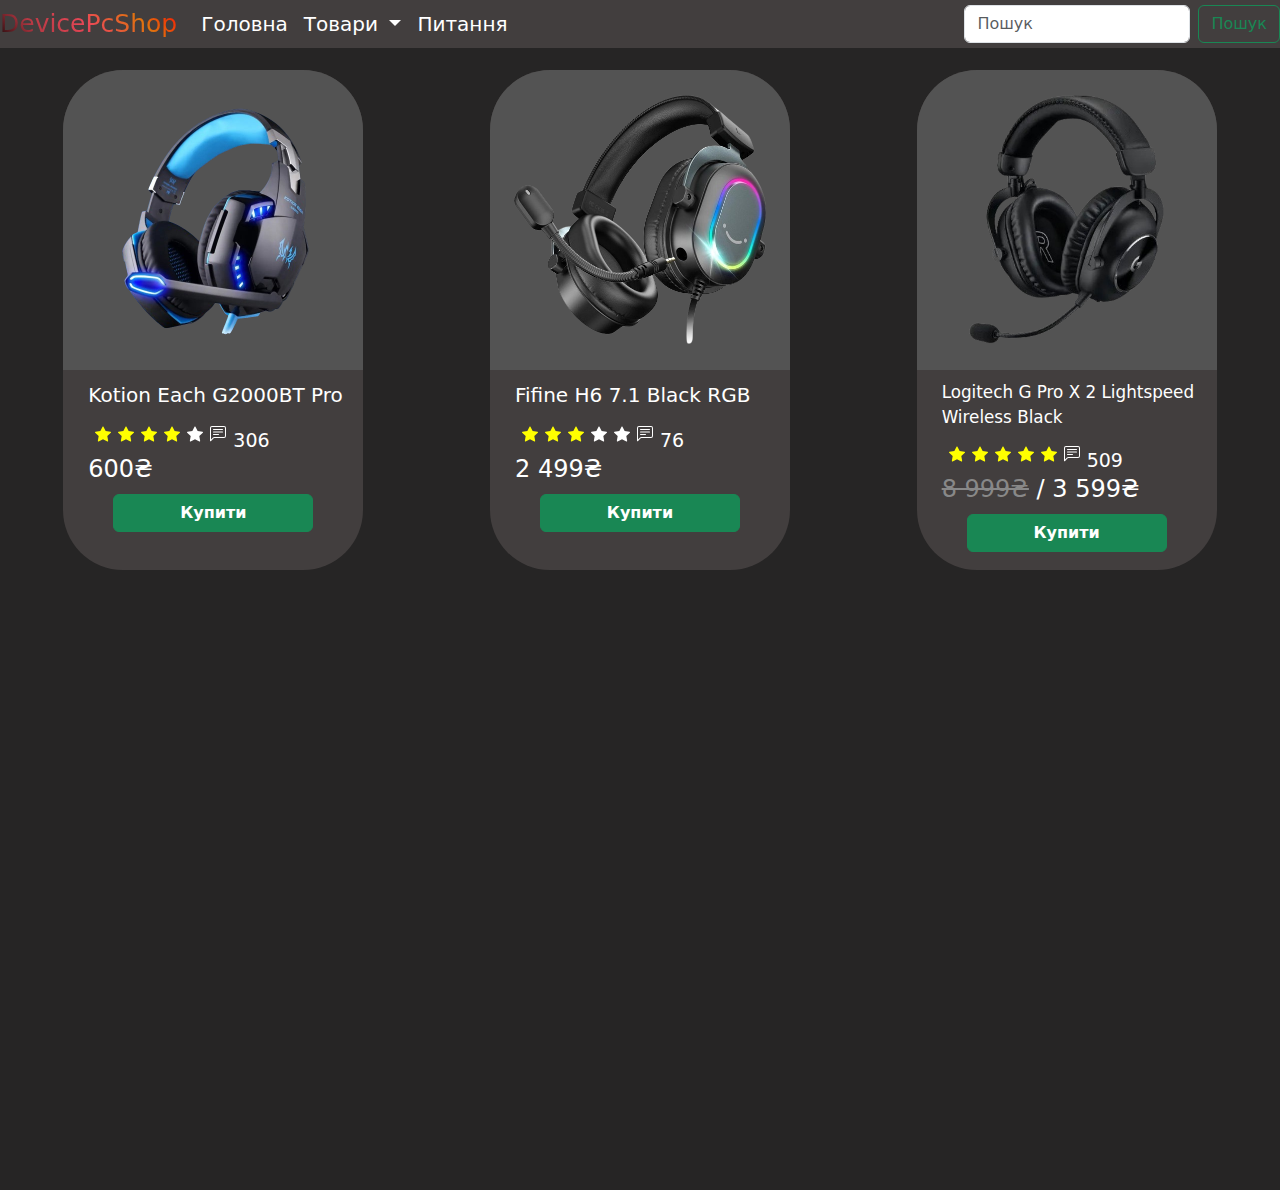
<file: productsHeadphones.html>
<!DOCTYPE html>
<html lang="en">
<head>
    <meta charset="UTF-8">
    <meta name="viewport" content="width=device-width, initial-scale=1.0">
    <link href="https://cdn.jsdelivr.net/npm/bootstrap@5.3.3/dist/css/bootstrap.min.css" rel="stylesheet" integrity="sha384-QWTKZyjpPEjISv5WaRU9OFeRpok6YctnYmDr5pNlyT2bRjXh0JMhjY6hW+ALEwIH" crossorigin="anonymous">
    <script src="https://cdn.jsdelivr.net/npm/bootstrap@5.3.3/dist/js/bootstrap.bundle.min.js" integrity="sha384-YvpcrYf0tY3lHB60NNkmXc5s9fDVZLESaAA55NDzOxhy9GkcIdslK1eN7N6jIeHz" crossorigin="anonymous"></script>
    <link rel="stylesheet" href="./css/productsAll.css">
    <style>
      .tovary{

      }
      @media screen and (max-width: 1450px) {
        .tovary{
          height: 130vh;
        }
        .pokupki{
          height: 130vh;
        }

      }
      @media screen and (max-width: 1030px) {
        .pokupki{
          height: 80vh;
        }
        .tovary_adaptation1{
          height: 100vh;
        }
      }
      @media screen and (max-width:770px)  {
       .pokupki{
        height: 160vh;
       }
       .tovary_adaptation2{
        height: 160vh;
       }
      }
      @media screen and (max-width:430px) {
        .pokupki{
        height: 220vh;
       }
       .tovary_adaptation2{
        height: 220vh;
       }
      }
      @media screen and (max-width: 320px) {
        .pokupki{
        height: 185vh;
       }
       .tovary_adaptation2{
        height: 185vh;
       }
      }

    </style>
    <title>Document</title>
</head>
<body>
  <div class="navbarzac">
    <nav class="navbar navbar-expand-lg bg-body-tertiary" style="padding: 0;">
    <div class="container-fluid  FFFF">
      <a class="navbar-brand gradient" href="#" style="font-size: 25px;">DevicePcShop</a>
      <button class="navbar-toggler" type="button" data-bs-toggle="collapse" data-bs-target="#navbarSupportedContent" aria-controls="navbarSupportedContent" aria-expanded="false" aria-label="Toggle navigation">
        <span class="navbar-toggler-icon"></span>
      </button>
      <div class="collapse navbar-collapse" id="navbarSupportedContent">
        <ul class="navbar-nav me-auto mb-2 mb-lg-0">
          <li class="nav-item">
            <a class="nav-link active" aria-current="page" href="index.html" style="color:white; font-size: 20px;">Головна</a>
          </li>
          <li class="nav-item dropdown">
            <a class="nav-link dropdown-toggle" href="#" role="button" data-bs-toggle="dropdown" aria-expanded="false" style="color:white; font-size: 20px;">
              Товари
            </a>
            <ul class="dropdown-menu">
              <li><a href="./productsAll.html" class="dropdown-item">Усі</a></li>
              <li><a href="./ProductsPromotions.html" class="dropdown-item">Акції</a></li>
              <li><a class="dropdown-item" href="./productsKeyboard.html">Клавіатура</a></li>
              <li><a class="dropdown-item" href="./productsMouse.html">Мишка</a></li>
              <li><a class="dropdown-item" href="./productsHeadphones.html">Навушники</a></li>
              <li><a class="dropdown-item" href="./productsSpeakers.html">Колонки</a></li>
              <li><hr class="dropdown-divider"></li>
              <li><a class="dropdown-item" href="./products System blocks.html">Системні блоки</a></li>
              <li><a class="dropdown-item" href="./productsLaptops.html">Ноутбуки</a></li>
              <li><a class="dropdown-item" href="./productsMonitors.html">Монітори</a></li>
            </ul>
          </li>
          <li class="nav-item">
            <a class="nav-link" href="./Question.html" style="color:white; font-size: 20px;">Питання</a>
          </li>
          <!-- <li class="nav-item">
            <a class="nav-link disabled" aria-disabled="true" style="color:white;">Disabled</a>
          </li> -->
        </ul>
        <form class="d-flex" role="search">
          <input class="form-control me-2" type="search" placeholder="Пошук" aria-label="Search">
          <button class="btn btn-outline-success" type="submit">Пошук</button>
        </form>
      </div>
    </div>
  </nav>
  </div>
      <div class="tovary">
      <div class="pokupki">
        <div class="divpokupka" style="margin-top: 0px; padding-top: 50px;">
          <div class="pokupka">
            <div class="imgtovary">
              <img src="./photo/Kotion Each G2000BT Pro img 1.png" alt="" class="imgtovary1">
            </div>
            <div class="texttovary">
              <p class="texttovary1">Kotion Each G2000BT Pro</p>
              <div class="iconstexttovary">
                <svg xmlns="http://www.w3.org/2000/svg" width="16" height="16" fill="yellow" class="bi bi-star-fill iconstexttovarymargin" viewBox="0 0 16 16">
                  <path d="M3.612 15.443c-.386.198-.824-.149-.746-.592l.83-4.73L.173 6.765c-.329-.314-.158-.888.283-.95l4.898-.696L7.538.792c.197-.39.73-.39.927 0l2.184 4.327 4.898.696c.441.062.612.636.282.95l-3.522 3.356.83 4.73c.078.443-.36.79-.746.592L8 13.187l-4.389 2.256z"/>
                </svg>
                <svg xmlns="http://www.w3.org/2000/svg" width="16" height="16" fill="yellow" class="bi bi-star-fill iconstexttovarymargin" viewBox="0 0 16 16">
                  <path d="M3.612 15.443c-.386.198-.824-.149-.746-.592l.83-4.73L.173 6.765c-.329-.314-.158-.888.283-.95l4.898-.696L7.538.792c.197-.39.73-.39.927 0l2.184 4.327 4.898.696c.441.062.612.636.282.95l-3.522 3.356.83 4.73c.078.443-.36.79-.746.592L8 13.187l-4.389 2.256z"/>
                </svg>
                <svg xmlns="http://www.w3.org/2000/svg" width="16" height="16" fill="yellow" class="bi bi-star-fill iconstexttovarymargin" viewBox="0 0 16 16">
                  <path d="M3.612 15.443c-.386.198-.824-.149-.746-.592l.83-4.73L.173 6.765c-.329-.314-.158-.888.283-.95l4.898-.696L7.538.792c.197-.39.73-.39.927 0l2.184 4.327 4.898.696c.441.062.612.636.282.95l-3.522 3.356.83 4.73c.078.443-.36.79-.746.592L8 13.187l-4.389 2.256z"/>
                </svg>
                <svg xmlns="http://www.w3.org/2000/svg" width="16" height="16" fill="yellow" class="bi bi-star-fill iconstexttovarymargin" viewBox="0 0 16 16">
                  <path d="M3.612 15.443c-.386.198-.824-.149-.746-.592l.83-4.73L.173 6.765c-.329-.314-.158-.888.283-.95l4.898-.696L7.538.792c.197-.39.73-.39.927 0l2.184 4.327 4.898.696c.441.062.612.636.282.95l-3.522 3.356.83 4.73c.078.443-.36.79-.746.592L8 13.187l-4.389 2.256z"/>
                </svg>
                <svg xmlns="http://www.w3.org/2000/svg" width="16" height="16" fill="currentColor" class="bi bi-star-fill iconstexttovarymargin" viewBox="0 0 16 16">
                  <path d="M3.612 15.443c-.386.198-.824-.149-.746-.592l.83-4.73L.173 6.765c-.329-.314-.158-.888.283-.95l4.898-.696L7.538.792c.197-.39.73-.39.927 0l2.184 4.327 4.898.696c.441.062.612.636.282.95l-3.522 3.356.83 4.73c.078.443-.36.79-.746.592L8 13.187l-4.389 2.256z"/>
                </svg>
                <svg xmlns="http://www.w3.org/2000/svg" width="16" height="16" fill="currentColor" class="bi bi-chat-left-text iconstexttovarymargin" viewBox="0 0 16 16">
                  <path d="M14 1a1 1 0 0 1 1 1v8a1 1 0 0 1-1 1H4.414A2 2 0 0 0 3 11.586l-2 2V2a1 1 0 0 1 1-1zM2 0a2 2 0 0 0-2 2v12.793a.5.5 0 0 0 .854.353l2.853-2.853A1 1 0 0 1 4.414 12H14a2 2 0 0 0 2-2V2a2 2 0 0 0-2-2z"/>
                  <path d="M3 3.5a.5.5 0 0 1 .5-.5h9a.5.5 0 0 1 0 1h-9a.5.5 0 0 1-.5-.5M3 6a.5.5 0 0 1 .5-.5h9a.5.5 0 0 1 0 1h-9A.5.5 0 0 1 3 6m0 2.5a.5.5 0 0 1 .5-.5h5a.5.5 0 0 1 0 1h-5a.5.5 0 0 1-.5-.5"/>
                </svg>
                <p class="iconstexttovarymargin" style="font-size: 19px;">306</p>
              </div>
              <p class="texttovary2">600₴</p>
              <div class="buttonpokupka">
                <a href="./Card.html"><button type="button" class="btn btn-success buttonpokupka1"><b>Купити</b></button></a>
              </div>
          </div> 
        </div>
        <div class="pokupka">
          <div class="imgtovary">
        <img src="./photo/Fifine H6 7.1 Black RGB img 1.png" alt="" class="imgtovary1">
        </div>
        <div class="texttovary">
          <p class="texttovary1"> Fifine H6 7.1 Black RGB</p>
          <div class="iconstexttovary">
            <svg xmlns="http://www.w3.org/2000/svg" width="16" height="16" fill="yellow" class="bi bi-star-fill iconstexttovarymargin" viewBox="0 0 16 16">
              <path d="M3.612 15.443c-.386.198-.824-.149-.746-.592l.83-4.73L.173 6.765c-.329-.314-.158-.888.283-.95l4.898-.696L7.538.792c.197-.39.73-.39.927 0l2.184 4.327 4.898.696c.441.062.612.636.282.95l-3.522 3.356.83 4.73c.078.443-.36.79-.746.592L8 13.187l-4.389 2.256z"/>
            </svg>
            <svg xmlns="http://www.w3.org/2000/svg" width="16" height="16" fill="yellow" class="bi bi-star-fill iconstexttovarymargin" viewBox="0 0 16 16">
              <path d="M3.612 15.443c-.386.198-.824-.149-.746-.592l.83-4.73L.173 6.765c-.329-.314-.158-.888.283-.95l4.898-.696L7.538.792c.197-.39.73-.39.927 0l2.184 4.327 4.898.696c.441.062.612.636.282.95l-3.522 3.356.83 4.73c.078.443-.36.79-.746.592L8 13.187l-4.389 2.256z"/>
            </svg>
            <svg xmlns="http://www.w3.org/2000/svg" width="16" height="16" fill="yellow" class="bi bi-star-fill iconstexttovarymargin" viewBox="0 0 16 16">
              <path d="M3.612 15.443c-.386.198-.824-.149-.746-.592l.83-4.73L.173 6.765c-.329-.314-.158-.888.283-.95l4.898-.696L7.538.792c.197-.39.73-.39.927 0l2.184 4.327 4.898.696c.441.062.612.636.282.95l-3.522 3.356.83 4.73c.078.443-.36.79-.746.592L8 13.187l-4.389 2.256z"/>
            </svg>
            <svg xmlns="http://www.w3.org/2000/svg" width="16" height="16" fill="currentColor" class="bi bi-star-fill iconstexttovarymargin" viewBox="0 0 16 16">
              <path d="M3.612 15.443c-.386.198-.824-.149-.746-.592l.83-4.73L.173 6.765c-.329-.314-.158-.888.283-.95l4.898-.696L7.538.792c.197-.39.73-.39.927 0l2.184 4.327 4.898.696c.441.062.612.636.282.95l-3.522 3.356.83 4.73c.078.443-.36.79-.746.592L8 13.187l-4.389 2.256z"/>
            </svg>
            <svg xmlns="http://www.w3.org/2000/svg" width="16" height="16" fill="currentColor" class="bi bi-star-fill iconstexttovarymargin" viewBox="0 0 16 16">
              <path d="M3.612 15.443c-.386.198-.824-.149-.746-.592l.83-4.73L.173 6.765c-.329-.314-.158-.888.283-.95l4.898-.696L7.538.792c.197-.39.73-.39.927 0l2.184 4.327 4.898.696c.441.062.612.636.282.95l-3.522 3.356.83 4.73c.078.443-.36.79-.746.592L8 13.187l-4.389 2.256z"/>
            </svg>
            <svg xmlns="http://www.w3.org/2000/svg" width="16" height="16" fill="currentColor" class="bi bi-chat-left-text iconstexttovarymargin" viewBox="0 0 16 16">
              <path d="M14 1a1 1 0 0 1 1 1v8a1 1 0 0 1-1 1H4.414A2 2 0 0 0 3 11.586l-2 2V2a1 1 0 0 1 1-1zM2 0a2 2 0 0 0-2 2v12.793a.5.5 0 0 0 .854.353l2.853-2.853A1 1 0 0 1 4.414 12H14a2 2 0 0 0 2-2V2a2 2 0 0 0-2-2z"/>
              <path d="M3 3.5a.5.5 0 0 1 .5-.5h9a.5.5 0 0 1 0 1h-9a.5.5 0 0 1-.5-.5M3 6a.5.5 0 0 1 .5-.5h9a.5.5 0 0 1 0 1h-9A.5.5 0 0 1 3 6m0 2.5a.5.5 0 0 1 .5-.5h5a.5.5 0 0 1 0 1h-5a.5.5 0 0 1-.5-.5"/>
            </svg>
            <p class="iconstexttovarymargin" style="font-size: 19px;">76</p>
          </div>
          <p class="texttovary2">2 499₴</p>
        <div class="buttonpokupka">
          <a href="./css/Card.css"><button type="button" class="btn btn-success buttonpokupka1"><b>Купити</b></button></a>
        </div>
      </div> 
      </div>
      <div class="pokupka">
        <div class="imgtovary">
      <img src="./photo/Logitech G Pro X 2 Lightspeed Wireless Black img 1.png" alt="" class="imgtovary1">
      </div>
      <div class="texttovary">
        <p class="texttovary1" style="font-size: 16.8px;">Logitech G Pro X 2 Lightspeed Wireless Black</p>
        <div class="iconstexttovary">
          <svg xmlns="http://www.w3.org/2000/svg" width="16" height="16" fill="yellow" class="bi bi-star-fill iconstexttovarymargin" viewBox="0 0 16 16">
            <path d="M3.612 15.443c-.386.198-.824-.149-.746-.592l.83-4.73L.173 6.765c-.329-.314-.158-.888.283-.95l4.898-.696L7.538.792c.197-.39.73-.39.927 0l2.184 4.327 4.898.696c.441.062.612.636.282.95l-3.522 3.356.83 4.73c.078.443-.36.79-.746.592L8 13.187l-4.389 2.256z"/>
          </svg>
          <svg xmlns="http://www.w3.org/2000/svg" width="16" height="16" fill="yellow" class="bi bi-star-fill iconstexttovarymargin" viewBox="0 0 16 16">
            <path d="M3.612 15.443c-.386.198-.824-.149-.746-.592l.83-4.73L.173 6.765c-.329-.314-.158-.888.283-.95l4.898-.696L7.538.792c.197-.39.73-.39.927 0l2.184 4.327 4.898.696c.441.062.612.636.282.95l-3.522 3.356.83 4.73c.078.443-.36.79-.746.592L8 13.187l-4.389 2.256z"/>
          </svg>
          <svg xmlns="http://www.w3.org/2000/svg" width="16" height="16" fill="yellow" class="bi bi-star-fill iconstexttovarymargin" viewBox="0 0 16 16">
            <path d="M3.612 15.443c-.386.198-.824-.149-.746-.592l.83-4.73L.173 6.765c-.329-.314-.158-.888.283-.95l4.898-.696L7.538.792c.197-.39.73-.39.927 0l2.184 4.327 4.898.696c.441.062.612.636.282.95l-3.522 3.356.83 4.73c.078.443-.36.79-.746.592L8 13.187l-4.389 2.256z"/>
          </svg>
          <svg xmlns="http://www.w3.org/2000/svg" width="16" height="16" fill="yellow" class="bi bi-star-fill iconstexttovarymargin" viewBox="0 0 16 16">
            <path d="M3.612 15.443c-.386.198-.824-.149-.746-.592l.83-4.73L.173 6.765c-.329-.314-.158-.888.283-.95l4.898-.696L7.538.792c.197-.39.73-.39.927 0l2.184 4.327 4.898.696c.441.062.612.636.282.95l-3.522 3.356.83 4.73c.078.443-.36.79-.746.592L8 13.187l-4.389 2.256z"/>
          </svg>
          <svg xmlns="http://www.w3.org/2000/svg" width="16" height="16" fill="yellow" class="bi bi-star-fill iconstexttovarymargin" viewBox="0 0 16 16">
            <path d="M3.612 15.443c-.386.198-.824-.149-.746-.592l.83-4.73L.173 6.765c-.329-.314-.158-.888.283-.95l4.898-.696L7.538.792c.197-.39.73-.39.927 0l2.184 4.327 4.898.696c.441.062.612.636.282.95l-3.522 3.356.83 4.73c.078.443-.36.79-.746.592L8 13.187l-4.389 2.256z"/>
          </svg>
          <svg xmlns="http://www.w3.org/2000/svg" width="16" height="16" fill="currentColor" class="bi bi-chat-left-text iconstexttovarymargin" viewBox="0 0 16 16">
            <path d="M14 1a1 1 0 0 1 1 1v8a1 1 0 0 1-1 1H4.414A2 2 0 0 0 3 11.586l-2 2V2a1 1 0 0 1 1-1zM2 0a2 2 0 0 0-2 2v12.793a.5.5 0 0 0 .854.353l2.853-2.853A1 1 0 0 1 4.414 12H14a2 2 0 0 0 2-2V2a2 2 0 0 0-2-2z"/>
            <path d="M3 3.5a.5.5 0 0 1 .5-.5h9a.5.5 0 0 1 0 1h-9a.5.5 0 0 1-.5-.5M3 6a.5.5 0 0 1 .5-.5h9a.5.5 0 0 1 0 1h-9A.5.5 0 0 1 3 6m0 2.5a.5.5 0 0 1 .5-.5h5a.5.5 0 0 1 0 1h-5a.5.5 0 0 1-.5-.5"/>
          </svg>
          <p class="iconstexttovarymargin" style="font-size: 19px;">509</p>
        </div>
        <p class="texttovary2"><span style="text-decoration-line: line-through; color: rgb(136, 136, 136); ;">8 999₴</span> / 3 599₴</p>
      <div class="buttonpokupka">
        <a href="./Card.html"><button type="button" class="btn btn-success buttonpokupka1"><b>Купити</b></button></a>
      </div>
    </div> 
    </div>
        </div>
      </div>
      </div> 
      
      <div class="tovary_adaptation1">
        <div class="pokupki">
          <div class="divpokupka" style="margin-top: 0px; padding-top: 50px;">
            <div class="pokupka">
              <div class="imgtovary">
                <img src="./photo/Kotion Each G2000BT Pro img 1.png" alt="" class="imgtovary1">
              </div>
              <div class="texttovary">
                <p class="texttovary1">Kotion Each G2000BT Pro</p>
                <div class="iconstexttovary">
                  <svg xmlns="http://www.w3.org/2000/svg" width="16" height="16" fill="yellow" class="bi bi-star-fill iconstexttovarymargin" viewBox="0 0 16 16">
                    <path d="M3.612 15.443c-.386.198-.824-.149-.746-.592l.83-4.73L.173 6.765c-.329-.314-.158-.888.283-.95l4.898-.696L7.538.792c.197-.39.73-.39.927 0l2.184 4.327 4.898.696c.441.062.612.636.282.95l-3.522 3.356.83 4.73c.078.443-.36.79-.746.592L8 13.187l-4.389 2.256z"/>
                  </svg>
                  <svg xmlns="http://www.w3.org/2000/svg" width="16" height="16" fill="yellow" class="bi bi-star-fill iconstexttovarymargin" viewBox="0 0 16 16">
                    <path d="M3.612 15.443c-.386.198-.824-.149-.746-.592l.83-4.73L.173 6.765c-.329-.314-.158-.888.283-.95l4.898-.696L7.538.792c.197-.39.73-.39.927 0l2.184 4.327 4.898.696c.441.062.612.636.282.95l-3.522 3.356.83 4.73c.078.443-.36.79-.746.592L8 13.187l-4.389 2.256z"/>
                  </svg>
                  <svg xmlns="http://www.w3.org/2000/svg" width="16" height="16" fill="yellow" class="bi bi-star-fill iconstexttovarymargin" viewBox="0 0 16 16">
                    <path d="M3.612 15.443c-.386.198-.824-.149-.746-.592l.83-4.73L.173 6.765c-.329-.314-.158-.888.283-.95l4.898-.696L7.538.792c.197-.39.73-.39.927 0l2.184 4.327 4.898.696c.441.062.612.636.282.95l-3.522 3.356.83 4.73c.078.443-.36.79-.746.592L8 13.187l-4.389 2.256z"/>
                  </svg>
                  <svg xmlns="http://www.w3.org/2000/svg" width="16" height="16" fill="yellow" class="bi bi-star-fill iconstexttovarymargin" viewBox="0 0 16 16">
                    <path d="M3.612 15.443c-.386.198-.824-.149-.746-.592l.83-4.73L.173 6.765c-.329-.314-.158-.888.283-.95l4.898-.696L7.538.792c.197-.39.73-.39.927 0l2.184 4.327 4.898.696c.441.062.612.636.282.95l-3.522 3.356.83 4.73c.078.443-.36.79-.746.592L8 13.187l-4.389 2.256z"/>
                  </svg>
                  <svg xmlns="http://www.w3.org/2000/svg" width="16" height="16" fill="currentColor" class="bi bi-star-fill iconstexttovarymargin" viewBox="0 0 16 16">
                    <path d="M3.612 15.443c-.386.198-.824-.149-.746-.592l.83-4.73L.173 6.765c-.329-.314-.158-.888.283-.95l4.898-.696L7.538.792c.197-.39.73-.39.927 0l2.184 4.327 4.898.696c.441.062.612.636.282.95l-3.522 3.356.83 4.73c.078.443-.36.79-.746.592L8 13.187l-4.389 2.256z"/>
                  </svg>
                  <svg xmlns="http://www.w3.org/2000/svg" width="16" height="16" fill="currentColor" class="bi bi-chat-left-text iconstexttovarymargin" viewBox="0 0 16 16">
                    <path d="M14 1a1 1 0 0 1 1 1v8a1 1 0 0 1-1 1H4.414A2 2 0 0 0 3 11.586l-2 2V2a1 1 0 0 1 1-1zM2 0a2 2 0 0 0-2 2v12.793a.5.5 0 0 0 .854.353l2.853-2.853A1 1 0 0 1 4.414 12H14a2 2 0 0 0 2-2V2a2 2 0 0 0-2-2z"/>
                    <path d="M3 3.5a.5.5 0 0 1 .5-.5h9a.5.5 0 0 1 0 1h-9a.5.5 0 0 1-.5-.5M3 6a.5.5 0 0 1 .5-.5h9a.5.5 0 0 1 0 1h-9A.5.5 0 0 1 3 6m0 2.5a.5.5 0 0 1 .5-.5h5a.5.5 0 0 1 0 1h-5a.5.5 0 0 1-.5-.5"/>
                  </svg>
                  <p class="iconstexttovarymargin" style="font-size: 19px;">306</p>
                </div>
                <p class="texttovary2">600₴</p>
                <div class="buttonpokupka">
                  <a href="./Card.html"><button type="button" class="btn btn-success buttonpokupka1"><b>Купити</b></button></a>
                </div>
              </div> 
            </div>
            <div class="pokupka">
              <div class="imgtovary">
            <img src="./photo/Fifine H6 7.1 Black RGB img 1.png" alt="" class="imgtovary1">
            </div>
            <div class="texttovary">
              <p class="texttovary1"> Fifine H6 7.1 Black RGB</p>
              <div class="iconstexttovary">
                <svg xmlns="http://www.w3.org/2000/svg" width="16" height="16" fill="yellow" class="bi bi-star-fill iconstexttovarymargin" viewBox="0 0 16 16">
                  <path d="M3.612 15.443c-.386.198-.824-.149-.746-.592l.83-4.73L.173 6.765c-.329-.314-.158-.888.283-.95l4.898-.696L7.538.792c.197-.39.73-.39.927 0l2.184 4.327 4.898.696c.441.062.612.636.282.95l-3.522 3.356.83 4.73c.078.443-.36.79-.746.592L8 13.187l-4.389 2.256z"/>
                </svg>
                <svg xmlns="http://www.w3.org/2000/svg" width="16" height="16" fill="yellow" class="bi bi-star-fill iconstexttovarymargin" viewBox="0 0 16 16">
                  <path d="M3.612 15.443c-.386.198-.824-.149-.746-.592l.83-4.73L.173 6.765c-.329-.314-.158-.888.283-.95l4.898-.696L7.538.792c.197-.39.73-.39.927 0l2.184 4.327 4.898.696c.441.062.612.636.282.95l-3.522 3.356.83 4.73c.078.443-.36.79-.746.592L8 13.187l-4.389 2.256z"/>
                </svg>
                <svg xmlns="http://www.w3.org/2000/svg" width="16" height="16" fill="yellow" class="bi bi-star-fill iconstexttovarymargin" viewBox="0 0 16 16">
                  <path d="M3.612 15.443c-.386.198-.824-.149-.746-.592l.83-4.73L.173 6.765c-.329-.314-.158-.888.283-.95l4.898-.696L7.538.792c.197-.39.73-.39.927 0l2.184 4.327 4.898.696c.441.062.612.636.282.95l-3.522 3.356.83 4.73c.078.443-.36.79-.746.592L8 13.187l-4.389 2.256z"/>
                </svg>
                <svg xmlns="http://www.w3.org/2000/svg" width="16" height="16" fill="currentColor" class="bi bi-star-fill iconstexttovarymargin" viewBox="0 0 16 16">
                  <path d="M3.612 15.443c-.386.198-.824-.149-.746-.592l.83-4.73L.173 6.765c-.329-.314-.158-.888.283-.95l4.898-.696L7.538.792c.197-.39.73-.39.927 0l2.184 4.327 4.898.696c.441.062.612.636.282.95l-3.522 3.356.83 4.73c.078.443-.36.79-.746.592L8 13.187l-4.389 2.256z"/>
                </svg>
                <svg xmlns="http://www.w3.org/2000/svg" width="16" height="16" fill="currentColor" class="bi bi-star-fill iconstexttovarymargin" viewBox="0 0 16 16">
                  <path d="M3.612 15.443c-.386.198-.824-.149-.746-.592l.83-4.73L.173 6.765c-.329-.314-.158-.888.283-.95l4.898-.696L7.538.792c.197-.39.73-.39.927 0l2.184 4.327 4.898.696c.441.062.612.636.282.95l-3.522 3.356.83 4.73c.078.443-.36.79-.746.592L8 13.187l-4.389 2.256z"/>
                </svg>
                <svg xmlns="http://www.w3.org/2000/svg" width="16" height="16" fill="currentColor" class="bi bi-chat-left-text iconstexttovarymargin" viewBox="0 0 16 16">
                  <path d="M14 1a1 1 0 0 1 1 1v8a1 1 0 0 1-1 1H4.414A2 2 0 0 0 3 11.586l-2 2V2a1 1 0 0 1 1-1zM2 0a2 2 0 0 0-2 2v12.793a.5.5 0 0 0 .854.353l2.853-2.853A1 1 0 0 1 4.414 12H14a2 2 0 0 0 2-2V2a2 2 0 0 0-2-2z"/>
                  <path d="M3 3.5a.5.5 0 0 1 .5-.5h9a.5.5 0 0 1 0 1h-9a.5.5 0 0 1-.5-.5M3 6a.5.5 0 0 1 .5-.5h9a.5.5 0 0 1 0 1h-9A.5.5 0 0 1 3 6m0 2.5a.5.5 0 0 1 .5-.5h5a.5.5 0 0 1 0 1h-5a.5.5 0 0 1-.5-.5"/>
                </svg>
                <p class="iconstexttovarymargin" style="font-size: 19px;">76</p>
              </div>
              <p class="texttovary2">2 499₴</p>
            <div class="buttonpokupka">
              <a href="./css/Card.css"><button type="button" class="btn btn-success buttonpokupka1"><b>Купити</b></button></a>
            </div>
          </div> 
            </div>
            <div class="pokupka">
              <div class="imgtovary">
            <img src="./photo/Logitech G Pro X 2 Lightspeed Wireless Black img 1.png" alt="" class="imgtovary1">
            </div>
            <div class="texttovary">
              <p class="texttovary1" style="font-size: 16.8px;">Logitech G Pro X 2 Lightspeed Wireless Black</p>
              <div class="iconstexttovary">
                <svg xmlns="http://www.w3.org/2000/svg" width="16" height="16" fill="yellow" class="bi bi-star-fill iconstexttovarymargin" viewBox="0 0 16 16">
                  <path d="M3.612 15.443c-.386.198-.824-.149-.746-.592l.83-4.73L.173 6.765c-.329-.314-.158-.888.283-.95l4.898-.696L7.538.792c.197-.39.73-.39.927 0l2.184 4.327 4.898.696c.441.062.612.636.282.95l-3.522 3.356.83 4.73c.078.443-.36.79-.746.592L8 13.187l-4.389 2.256z"/>
                </svg>
                <svg xmlns="http://www.w3.org/2000/svg" width="16" height="16" fill="yellow" class="bi bi-star-fill iconstexttovarymargin" viewBox="0 0 16 16">
                  <path d="M3.612 15.443c-.386.198-.824-.149-.746-.592l.83-4.73L.173 6.765c-.329-.314-.158-.888.283-.95l4.898-.696L7.538.792c.197-.39.73-.39.927 0l2.184 4.327 4.898.696c.441.062.612.636.282.95l-3.522 3.356.83 4.73c.078.443-.36.79-.746.592L8 13.187l-4.389 2.256z"/>
                </svg>
                <svg xmlns="http://www.w3.org/2000/svg" width="16" height="16" fill="yellow" class="bi bi-star-fill iconstexttovarymargin" viewBox="0 0 16 16">
                  <path d="M3.612 15.443c-.386.198-.824-.149-.746-.592l.83-4.73L.173 6.765c-.329-.314-.158-.888.283-.95l4.898-.696L7.538.792c.197-.39.73-.39.927 0l2.184 4.327 4.898.696c.441.062.612.636.282.95l-3.522 3.356.83 4.73c.078.443-.36.79-.746.592L8 13.187l-4.389 2.256z"/>
                </svg>
                <svg xmlns="http://www.w3.org/2000/svg" width="16" height="16" fill="yellow" class="bi bi-star-fill iconstexttovarymargin" viewBox="0 0 16 16">
                  <path d="M3.612 15.443c-.386.198-.824-.149-.746-.592l.83-4.73L.173 6.765c-.329-.314-.158-.888.283-.95l4.898-.696L7.538.792c.197-.39.73-.39.927 0l2.184 4.327 4.898.696c.441.062.612.636.282.95l-3.522 3.356.83 4.73c.078.443-.36.79-.746.592L8 13.187l-4.389 2.256z"/>
                </svg>
                <svg xmlns="http://www.w3.org/2000/svg" width="16" height="16" fill="yellow" class="bi bi-star-fill iconstexttovarymargin" viewBox="0 0 16 16">
                  <path d="M3.612 15.443c-.386.198-.824-.149-.746-.592l.83-4.73L.173 6.765c-.329-.314-.158-.888.283-.95l4.898-.696L7.538.792c.197-.39.73-.39.927 0l2.184 4.327 4.898.696c.441.062.612.636.282.95l-3.522 3.356.83 4.73c.078.443-.36.79-.746.592L8 13.187l-4.389 2.256z"/>
                </svg>
                <svg xmlns="http://www.w3.org/2000/svg" width="16" height="16" fill="currentColor" class="bi bi-chat-left-text iconstexttovarymargin" viewBox="0 0 16 16">
                  <path d="M14 1a1 1 0 0 1 1 1v8a1 1 0 0 1-1 1H4.414A2 2 0 0 0 3 11.586l-2 2V2a1 1 0 0 1 1-1zM2 0a2 2 0 0 0-2 2v12.793a.5.5 0 0 0 .854.353l2.853-2.853A1 1 0 0 1 4.414 12H14a2 2 0 0 0 2-2V2a2 2 0 0 0-2-2z"/>
                  <path d="M3 3.5a.5.5 0 0 1 .5-.5h9a.5.5 0 0 1 0 1h-9a.5.5 0 0 1-.5-.5M3 6a.5.5 0 0 1 .5-.5h9a.5.5 0 0 1 0 1h-9A.5.5 0 0 1 3 6m0 2.5a.5.5 0 0 1 .5-.5h5a.5.5 0 0 1 0 1h-5a.5.5 0 0 1-.5-.5"/>
                </svg>
                <p class="iconstexttovarymargin" style="font-size: 19px;">509</p>
              </div>
              <p class="texttovary2"><span style="text-decoration-line: line-through; color: rgb(136, 136, 136); ;">8 999₴</span> / 3 599₴</p>
            <div class="buttonpokupka">
              <a href="./Card.html"><button type="button" class="btn btn-success buttonpokupka1"><b>Купити</b></button></a>
            </div>
          </div> 
                </div>
          </div>
        </div>
      </div>

      <div class="tovary_adaptation2">
        <div class="pokupki">
          <div class="divpokupka" style="margin-top: 0px; padding-top: 50px;">
            <div class="pokupka">
              <div class="imgtovary">
                <img src="./photo/Kotion Each G2000BT Pro img 1.png" alt="" class="imgtovary1">
              </div>
              <div class="texttovary">
                <p class="texttovary1">Kotion Each G2000BT Pro</p>
                <div class="iconstexttovary">
                  <svg xmlns="http://www.w3.org/2000/svg" width="16" height="16" fill="yellow" class="bi bi-star-fill iconstexttovarymargin" viewBox="0 0 16 16">
                    <path d="M3.612 15.443c-.386.198-.824-.149-.746-.592l.83-4.73L.173 6.765c-.329-.314-.158-.888.283-.95l4.898-.696L7.538.792c.197-.39.73-.39.927 0l2.184 4.327 4.898.696c.441.062.612.636.282.95l-3.522 3.356.83 4.73c.078.443-.36.79-.746.592L8 13.187l-4.389 2.256z"/>
                  </svg>
                  <svg xmlns="http://www.w3.org/2000/svg" width="16" height="16" fill="yellow" class="bi bi-star-fill iconstexttovarymargin" viewBox="0 0 16 16">
                    <path d="M3.612 15.443c-.386.198-.824-.149-.746-.592l.83-4.73L.173 6.765c-.329-.314-.158-.888.283-.95l4.898-.696L7.538.792c.197-.39.73-.39.927 0l2.184 4.327 4.898.696c.441.062.612.636.282.95l-3.522 3.356.83 4.73c.078.443-.36.79-.746.592L8 13.187l-4.389 2.256z"/>
                  </svg>
                  <svg xmlns="http://www.w3.org/2000/svg" width="16" height="16" fill="yellow" class="bi bi-star-fill iconstexttovarymargin" viewBox="0 0 16 16">
                    <path d="M3.612 15.443c-.386.198-.824-.149-.746-.592l.83-4.73L.173 6.765c-.329-.314-.158-.888.283-.95l4.898-.696L7.538.792c.197-.39.73-.39.927 0l2.184 4.327 4.898.696c.441.062.612.636.282.95l-3.522 3.356.83 4.73c.078.443-.36.79-.746.592L8 13.187l-4.389 2.256z"/>
                  </svg>
                  <svg xmlns="http://www.w3.org/2000/svg" width="16" height="16" fill="yellow" class="bi bi-star-fill iconstexttovarymargin" viewBox="0 0 16 16">
                    <path d="M3.612 15.443c-.386.198-.824-.149-.746-.592l.83-4.73L.173 6.765c-.329-.314-.158-.888.283-.95l4.898-.696L7.538.792c.197-.39.73-.39.927 0l2.184 4.327 4.898.696c.441.062.612.636.282.95l-3.522 3.356.83 4.73c.078.443-.36.79-.746.592L8 13.187l-4.389 2.256z"/>
                  </svg>
                  <svg xmlns="http://www.w3.org/2000/svg" width="16" height="16" fill="currentColor" class="bi bi-star-fill iconstexttovarymargin" viewBox="0 0 16 16">
                    <path d="M3.612 15.443c-.386.198-.824-.149-.746-.592l.83-4.73L.173 6.765c-.329-.314-.158-.888.283-.95l4.898-.696L7.538.792c.197-.39.73-.39.927 0l2.184 4.327 4.898.696c.441.062.612.636.282.95l-3.522 3.356.83 4.73c.078.443-.36.79-.746.592L8 13.187l-4.389 2.256z"/>
                  </svg>
                  <svg xmlns="http://www.w3.org/2000/svg" width="16" height="16" fill="currentColor" class="bi bi-chat-left-text iconstexttovarymargin" viewBox="0 0 16 16">
                    <path d="M14 1a1 1 0 0 1 1 1v8a1 1 0 0 1-1 1H4.414A2 2 0 0 0 3 11.586l-2 2V2a1 1 0 0 1 1-1zM2 0a2 2 0 0 0-2 2v12.793a.5.5 0 0 0 .854.353l2.853-2.853A1 1 0 0 1 4.414 12H14a2 2 0 0 0 2-2V2a2 2 0 0 0-2-2z"/>
                    <path d="M3 3.5a.5.5 0 0 1 .5-.5h9a.5.5 0 0 1 0 1h-9a.5.5 0 0 1-.5-.5M3 6a.5.5 0 0 1 .5-.5h9a.5.5 0 0 1 0 1h-9A.5.5 0 0 1 3 6m0 2.5a.5.5 0 0 1 .5-.5h5a.5.5 0 0 1 0 1h-5a.5.5 0 0 1-.5-.5"/>
                  </svg>
                  <p class="iconstexttovarymargin">306</p>
                </div>
                <div class="text_botton">
                  <p class="texttovary2">600₴</p>
                  <div class="button_mb">
                    <a href="./Card.html">
                      <button type="button" class="btn btn-success buttonpokupka1">
                        <svg xmlns="http://www.w3.org/2000/svg" width="14" height="14" fill="currentColor" class="bi bi-cart" viewBox="0 0 16 16">
                          <path d="M0 1.5A.5.5 0 0 1 .5 1H2a.5.5 0 0 1 .485.379L2.89 3H14.5a.5.5 0 0 1 .491.592l-1.5 8A.5.5 0 0 1 13 12H4a.5.5 0 0 1-.491-.408L2.01 3.607 1.61 2H.5a.5.5 0 0 1-.5-.5M3.102 4l1.313 7h8.17l1.313-7zM5 12a2 2 0 1 0 0 4 2 2 0 0 0 0-4m7 0a2 2 0 1 0 0 4 2 2 0 0 0 0-4m-7 1a1 1 0 1 1 0 2 1 1 0 0 1 0-2m7 0a1 1 0 1 1 0 2 1 1 0 0 1 0-2"/>
                        </svg>
                      </button>
                    </a>
                  </div>
                </div>
                
                <div class="buttonpokupka">
                  <a href="./Card.html"><button type="button" class="btn btn-success buttonpokupka1"><b>Купити</b></button></a>
                </div>
              </div> 
            </div>
            <div class="pokupka">
              <div class="imgtovary">
            <img src="./photo/Fifine H6 7.1 Black RGB img 1.png" alt="" class="imgtovary1">
            </div>
            <div class="texttovary">
              <p class="texttovary1"> Fifine H6 7.1 Black RGB</p>
              <div class="iconstexttovary">
                <svg xmlns="http://www.w3.org/2000/svg" width="16" height="16" fill="yellow" class="bi bi-star-fill iconstexttovarymargin" viewBox="0 0 16 16">
                  <path d="M3.612 15.443c-.386.198-.824-.149-.746-.592l.83-4.73L.173 6.765c-.329-.314-.158-.888.283-.95l4.898-.696L7.538.792c.197-.39.73-.39.927 0l2.184 4.327 4.898.696c.441.062.612.636.282.95l-3.522 3.356.83 4.73c.078.443-.36.79-.746.592L8 13.187l-4.389 2.256z"/>
                </svg>
                <svg xmlns="http://www.w3.org/2000/svg" width="16" height="16" fill="yellow" class="bi bi-star-fill iconstexttovarymargin" viewBox="0 0 16 16">
                  <path d="M3.612 15.443c-.386.198-.824-.149-.746-.592l.83-4.73L.173 6.765c-.329-.314-.158-.888.283-.95l4.898-.696L7.538.792c.197-.39.73-.39.927 0l2.184 4.327 4.898.696c.441.062.612.636.282.95l-3.522 3.356.83 4.73c.078.443-.36.79-.746.592L8 13.187l-4.389 2.256z"/>
                </svg>
                <svg xmlns="http://www.w3.org/2000/svg" width="16" height="16" fill="yellow" class="bi bi-star-fill iconstexttovarymargin" viewBox="0 0 16 16">
                  <path d="M3.612 15.443c-.386.198-.824-.149-.746-.592l.83-4.73L.173 6.765c-.329-.314-.158-.888.283-.95l4.898-.696L7.538.792c.197-.39.73-.39.927 0l2.184 4.327 4.898.696c.441.062.612.636.282.95l-3.522 3.356.83 4.73c.078.443-.36.79-.746.592L8 13.187l-4.389 2.256z"/>
                </svg>
                <svg xmlns="http://www.w3.org/2000/svg" width="16" height="16" fill="currentColor" class="bi bi-star-fill iconstexttovarymargin" viewBox="0 0 16 16">
                  <path d="M3.612 15.443c-.386.198-.824-.149-.746-.592l.83-4.73L.173 6.765c-.329-.314-.158-.888.283-.95l4.898-.696L7.538.792c.197-.39.73-.39.927 0l2.184 4.327 4.898.696c.441.062.612.636.282.95l-3.522 3.356.83 4.73c.078.443-.36.79-.746.592L8 13.187l-4.389 2.256z"/>
                </svg>
                <svg xmlns="http://www.w3.org/2000/svg" width="16" height="16" fill="currentColor" class="bi bi-star-fill iconstexttovarymargin" viewBox="0 0 16 16">
                  <path d="M3.612 15.443c-.386.198-.824-.149-.746-.592l.83-4.73L.173 6.765c-.329-.314-.158-.888.283-.95l4.898-.696L7.538.792c.197-.39.73-.39.927 0l2.184 4.327 4.898.696c.441.062.612.636.282.95l-3.522 3.356.83 4.73c.078.443-.36.79-.746.592L8 13.187l-4.389 2.256z"/>
                </svg>
                <svg xmlns="http://www.w3.org/2000/svg" width="16" height="16" fill="currentColor" class="bi bi-chat-left-text iconstexttovarymargin" viewBox="0 0 16 16">
                  <path d="M14 1a1 1 0 0 1 1 1v8a1 1 0 0 1-1 1H4.414A2 2 0 0 0 3 11.586l-2 2V2a1 1 0 0 1 1-1zM2 0a2 2 0 0 0-2 2v12.793a.5.5 0 0 0 .854.353l2.853-2.853A1 1 0 0 1 4.414 12H14a2 2 0 0 0 2-2V2a2 2 0 0 0-2-2z"/>
                  <path d="M3 3.5a.5.5 0 0 1 .5-.5h9a.5.5 0 0 1 0 1h-9a.5.5 0 0 1-.5-.5M3 6a.5.5 0 0 1 .5-.5h9a.5.5 0 0 1 0 1h-9A.5.5 0 0 1 3 6m0 2.5a.5.5 0 0 1 .5-.5h5a.5.5 0 0 1 0 1h-5a.5.5 0 0 1-.5-.5"/>
                </svg>
                <p class="iconstexttovarymargin">76</p>
              </div>
              <div class="text_botton">
                <p class="texttovary2">2 499₴</p>
              <div class="button_mb">
                <a href="./Card.html">
                  <button type="button" class="btn btn-success buttonpokupka1">
                    <svg xmlns="http://www.w3.org/2000/svg" width="16" height="16" fill="currentColor" class="bi bi-cart" viewBox="0 0 16 16">
                      <path d="M0 1.5A.5.5 0 0 1 .5 1H2a.5.5 0 0 1 .485.379L2.89 3H14.5a.5.5 0 0 1 .491.592l-1.5 8A.5.5 0 0 1 13 12H4a.5.5 0 0 1-.491-.408L2.01 3.607 1.61 2H.5a.5.5 0 0 1-.5-.5M3.102 4l1.313 7h8.17l1.313-7zM5 12a2 2 0 1 0 0 4 2 2 0 0 0 0-4m7 0a2 2 0 1 0 0 4 2 2 0 0 0 0-4m-7 1a1 1 0 1 1 0 2 1 1 0 0 1 0-2m7 0a1 1 0 1 1 0 2 1 1 0 0 1 0-2"/>
                    </svg>
                  </button>
                </a>
              </div>
              </div>
              
            <div class="buttonpokupka">
              <a href="./css/Card.css"><button type="button" class="btn btn-success buttonpokupka1"><b>Купити</b></button></a>
            </div>
          </div> 
            </div>
          </div>
          <div class="divpokupka center_pokupka">
            <div class="pokupka">
              <div class="imgtovary">
            <img src="./photo/Logitech G Pro X 2 Lightspeed Wireless Black img 1.png" alt="" class="imgtovary1">
            </div>
            <div class="texttovary">
              <p class="texttovary1 big_text big_small_text">Logitech G Pro X 2 Lightspeed Wireless Black</p>
              <div class="iconstexttovary">
                <svg xmlns="http://www.w3.org/2000/svg" width="16" height="16" fill="yellow" class="bi bi-star-fill iconstexttovarymargin" viewBox="0 0 16 16">
                  <path d="M3.612 15.443c-.386.198-.824-.149-.746-.592l.83-4.73L.173 6.765c-.329-.314-.158-.888.283-.95l4.898-.696L7.538.792c.197-.39.73-.39.927 0l2.184 4.327 4.898.696c.441.062.612.636.282.95l-3.522 3.356.83 4.73c.078.443-.36.79-.746.592L8 13.187l-4.389 2.256z"/>
                </svg>
                <svg xmlns="http://www.w3.org/2000/svg" width="16" height="16" fill="yellow" class="bi bi-star-fill iconstexttovarymargin" viewBox="0 0 16 16">
                  <path d="M3.612 15.443c-.386.198-.824-.149-.746-.592l.83-4.73L.173 6.765c-.329-.314-.158-.888.283-.95l4.898-.696L7.538.792c.197-.39.73-.39.927 0l2.184 4.327 4.898.696c.441.062.612.636.282.95l-3.522 3.356.83 4.73c.078.443-.36.79-.746.592L8 13.187l-4.389 2.256z"/>
                </svg>
                <svg xmlns="http://www.w3.org/2000/svg" width="16" height="16" fill="yellow" class="bi bi-star-fill iconstexttovarymargin" viewBox="0 0 16 16">
                  <path d="M3.612 15.443c-.386.198-.824-.149-.746-.592l.83-4.73L.173 6.765c-.329-.314-.158-.888.283-.95l4.898-.696L7.538.792c.197-.39.73-.39.927 0l2.184 4.327 4.898.696c.441.062.612.636.282.95l-3.522 3.356.83 4.73c.078.443-.36.79-.746.592L8 13.187l-4.389 2.256z"/>
                </svg>
                <svg xmlns="http://www.w3.org/2000/svg" width="16" height="16" fill="yellow" class="bi bi-star-fill iconstexttovarymargin" viewBox="0 0 16 16">
                  <path d="M3.612 15.443c-.386.198-.824-.149-.746-.592l.83-4.73L.173 6.765c-.329-.314-.158-.888.283-.95l4.898-.696L7.538.792c.197-.39.73-.39.927 0l2.184 4.327 4.898.696c.441.062.612.636.282.95l-3.522 3.356.83 4.73c.078.443-.36.79-.746.592L8 13.187l-4.389 2.256z"/>
                </svg>
                <svg xmlns="http://www.w3.org/2000/svg" width="16" height="16" fill="yellow" class="bi bi-star-fill iconstexttovarymargin" viewBox="0 0 16 16">
                  <path d="M3.612 15.443c-.386.198-.824-.149-.746-.592l.83-4.73L.173 6.765c-.329-.314-.158-.888.283-.95l4.898-.696L7.538.792c.197-.39.73-.39.927 0l2.184 4.327 4.898.696c.441.062.612.636.282.95l-3.522 3.356.83 4.73c.078.443-.36.79-.746.592L8 13.187l-4.389 2.256z"/>
                </svg>
                <svg xmlns="http://www.w3.org/2000/svg" width="16" height="16" fill="currentColor" class="bi bi-chat-left-text iconstexttovarymargin" viewBox="0 0 16 16">
                  <path d="M14 1a1 1 0 0 1 1 1v8a1 1 0 0 1-1 1H4.414A2 2 0 0 0 3 11.586l-2 2V2a1 1 0 0 1 1-1zM2 0a2 2 0 0 0-2 2v12.793a.5.5 0 0 0 .854.353l2.853-2.853A1 1 0 0 1 4.414 12H14a2 2 0 0 0 2-2V2a2 2 0 0 0-2-2z"/>
                  <path d="M3 3.5a.5.5 0 0 1 .5-.5h9a.5.5 0 0 1 0 1h-9a.5.5 0 0 1-.5-.5M3 6a.5.5 0 0 1 .5-.5h9a.5.5 0 0 1 0 1h-9A.5.5 0 0 1 3 6m0 2.5a.5.5 0 0 1 .5-.5h5a.5.5 0 0 1 0 1h-5a.5.5 0 0 1-.5-.5"/>
                </svg>
                <p class="iconstexttovarymargin">509</p>
              </div>
              <div class="text_botton">
                <p class="texttovary2 discounts2"><span style="text-decoration-line: line-through; color: rgb(136, 136, 136); ;">8 999₴</span> / 3 599₴</p>
              <div class="button_mb">
                <a href="./Card.html">
                  <button type="button" class="btn btn-success buttonpokupka1">
                    <svg xmlns="http://www.w3.org/2000/svg" width="16" height="16" fill="currentColor" class="bi bi-cart" viewBox="0 0 16 16">
                      <path d="M0 1.5A.5.5 0 0 1 .5 1H2a.5.5 0 0 1 .485.379L2.89 3H14.5a.5.5 0 0 1 .491.592l-1.5 8A.5.5 0 0 1 13 12H4a.5.5 0 0 1-.491-.408L2.01 3.607 1.61 2H.5a.5.5 0 0 1-.5-.5M3.102 4l1.313 7h8.17l1.313-7zM5 12a2 2 0 1 0 0 4 2 2 0 0 0 0-4m7 0a2 2 0 1 0 0 4 2 2 0 0 0 0-4m-7 1a1 1 0 1 1 0 2 1 1 0 0 1 0-2m7 0a1 1 0 1 1 0 2 1 1 0 0 1 0-2"/>
                    </svg>
                  </button>
                </a>
              </div>
              </div>
              
            <div class="buttonpokupka">
              <a href="./Card.html"><button type="button" class="btn btn-success buttonpokupka1"><b>Купити</b></button></a>
            </div>
          </div> 
                </div>
          </div>
        </div>
      </div>
</body>
</html>
</file>
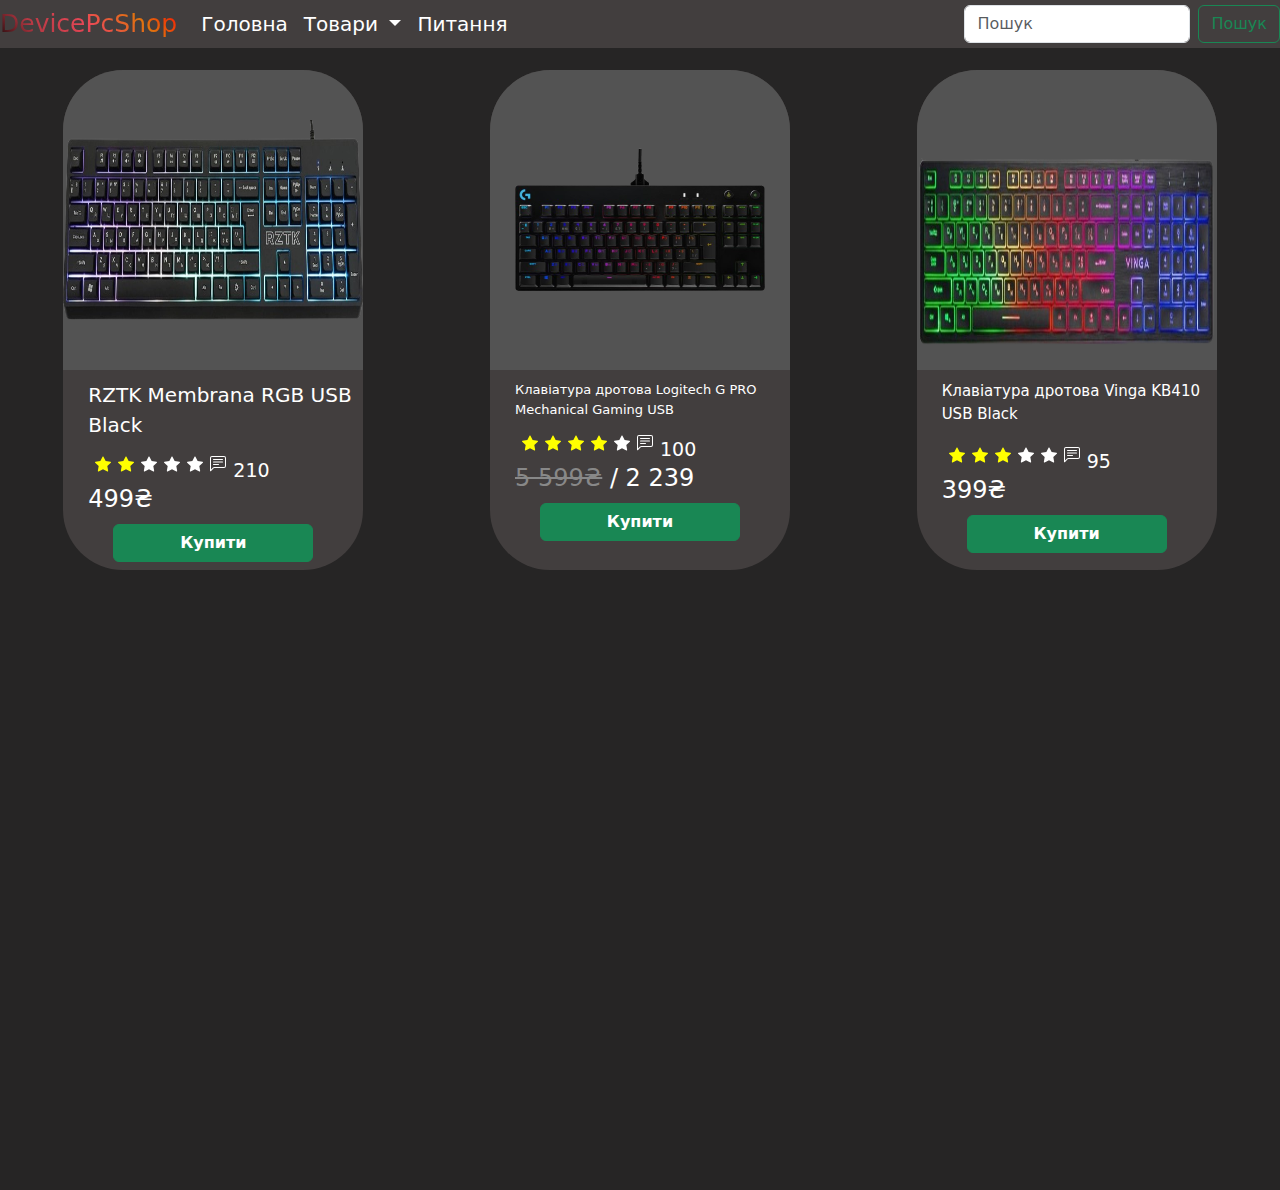
<file: productsKeyboard.html>
<!DOCTYPE html>
<html lang="en">
<head>
    <meta charset="UTF-8">
    <meta name="viewport" content="width=device-width, initial-scale=1.0">
    <link href="https://cdn.jsdelivr.net/npm/bootstrap@5.3.3/dist/css/bootstrap.min.css" rel="stylesheet" integrity="sha384-QWTKZyjpPEjISv5WaRU9OFeRpok6YctnYmDr5pNlyT2bRjXh0JMhjY6hW+ALEwIH" crossorigin="anonymous">
    <script src="https://cdn.jsdelivr.net/npm/bootstrap@5.3.3/dist/js/bootstrap.bundle.min.js" integrity="sha384-YvpcrYf0tY3lHB60NNkmXc5s9fDVZLESaAA55NDzOxhy9GkcIdslK1eN7N6jIeHz" crossorigin="anonymous"></script>
    <link rel="stylesheet" href="./css/productsAll.css">
    <style>
      .tovary{

      }
      @media screen and (max-width: 1450px) {
        .tovary{
          height: 130vh;
        }
        .pokupki{
          height: 130vh;
        }

      }
      @media screen and (max-width: 1030px) {
        .pokupki{
          height: 80vh;
        }
        .tovary_adaptation1{
          height: 100vh;
        }
      }
      @media screen and (max-width:770px)  {
       .pokupki{
        height: 150vh;
       }
       .tovary_adaptation2{
        height: 200vh;
       }
      }
      @media screen and (max-width:430px) {
        .pokupki{
        height: 200vh;
       }
       .tovary_adaptation2{
        height: 220vh;
       }
      }
      @media screen and (max-width: 320px) {
        .pokupki{
        height: 185vh;
       }
       .tovary_adaptation2{
        height: 185vh;
       }
      }

    </style>
    <title>Document</title>
</head>
<body>
      <div class="navbarzac">
        <nav class="navbar navbar-expand-lg bg-body-tertiary" style="padding: 0;">
        <div class="container-fluid  FFFF">
          <a class="navbar-brand gradient" href="#" style="font-size: 25px;">DevicePcShop</a>
          <button class="navbar-toggler" type="button" data-bs-toggle="collapse" data-bs-target="#navbarSupportedContent" aria-controls="navbarSupportedContent" aria-expanded="false" aria-label="Toggle navigation">
            <span class="navbar-toggler-icon"></span>
          </button>
          <div class="collapse navbar-collapse" id="navbarSupportedContent">
            <ul class="navbar-nav me-auto mb-2 mb-lg-0">
              <li class="nav-item">
                <a class="nav-link active" aria-current="page" href="index.html" style="color:white; font-size: 20px;">Головна</a>
              </li>
              <li class="nav-item dropdown">
                <a class="nav-link dropdown-toggle" href="#" role="button" data-bs-toggle="dropdown" aria-expanded="false" style="color:white; font-size: 20px;">
                  Товари
                </a>
                <ul class="dropdown-menu">
                  <li><a href="./productsAll.html" class="dropdown-item">Усі</a></li>
                  <li><a href="./ProductsPromotions.html" class="dropdown-item">Акції</a></li>
                  <li><a class="dropdown-item" href="./productsKeyboard.html">Клавіатура</a></li>
                  <li><a class="dropdown-item" href="./productsMouse.html">Мишка</a></li>
                  <li><a class="dropdown-item" href="./productsHeadphones.html">Навушники</a></li>
                  <li><a class="dropdown-item" href="./productsSpeakers.html">Колонки</a></li>
                  <li><hr class="dropdown-divider"></li>
                  <li><a class="dropdown-item" href="./products System blocks.html">Системні блоки</a></li>
                  <li><a class="dropdown-item" href="./productsLaptops.html">Ноутбуки</a></li>
                  <li><a class="dropdown-item" href="./productsMonitors.html">Монітори</a></li>
                </ul>
              </li>
              <li class="nav-item">
                <a class="nav-link" href="./Question.html" style="color:white; font-size: 20px;">Питання</a>
              </li>
              <!-- <li class="nav-item">
                <a class="nav-link disabled" aria-disabled="true" style="color:white;">Disabled</a>
              </li> -->
            </ul>
            <form class="d-flex" role="search">
              <input class="form-control me-2" type="search" placeholder="Пошук" aria-label="Search">
              <button class="btn btn-outline-success" type="submit">Пошук</button>
            </form>
          </div>
        </div>
      </nav>
      </div>
      <div class="tovary">
        <div class="pokupki">
            <div class="divpokupka" style="margin-top: 0px; padding-top: 50px;">
              <div class="pokupka">
                <div class="imgtovary">
              <img src="./photo/RZTK Membrana RGB USB Black img 1.png" alt="" class="imgtovary1 RZTK_Membrana_RGB_USB_Black">
              </div>
              <div class="texttovary">
                <p class="texttovary1">RZTK Membrana RGB USB Black</p>
                <div class="iconstexttovary">
                  <svg xmlns="http://www.w3.org/2000/svg" width="16" height="16" fill="yellow" class="bi bi-star-fill iconstexttovarymargin" viewBox="0 0 16 16">
                    <path d="M3.612 15.443c-.386.198-.824-.149-.746-.592l.83-4.73L.173 6.765c-.329-.314-.158-.888.283-.95l4.898-.696L7.538.792c.197-.39.73-.39.927 0l2.184 4.327 4.898.696c.441.062.612.636.282.95l-3.522 3.356.83 4.73c.078.443-.36.79-.746.592L8 13.187l-4.389 2.256z"/>
                  </svg>
                  <svg xmlns="http://www.w3.org/2000/svg" width="16" height="16" fill="yellow" class="bi bi-star-fill iconstexttovarymargin" viewBox="0 0 16 16">
                    <path d="M3.612 15.443c-.386.198-.824-.149-.746-.592l.83-4.73L.173 6.765c-.329-.314-.158-.888.283-.95l4.898-.696L7.538.792c.197-.39.73-.39.927 0l2.184 4.327 4.898.696c.441.062.612.636.282.95l-3.522 3.356.83 4.73c.078.443-.36.79-.746.592L8 13.187l-4.389 2.256z"/>
                  </svg>
                  <svg xmlns="http://www.w3.org/2000/svg" width="16" height="16" fill="currentColor" class="bi bi-star-fill iconstexttovarymargin" viewBox="0 0 16 16">
                    <path d="M3.612 15.443c-.386.198-.824-.149-.746-.592l.83-4.73L.173 6.765c-.329-.314-.158-.888.283-.95l4.898-.696L7.538.792c.197-.39.73-.39.927 0l2.184 4.327 4.898.696c.441.062.612.636.282.95l-3.522 3.356.83 4.73c.078.443-.36.79-.746.592L8 13.187l-4.389 2.256z"/>
                  </svg>
                  <svg xmlns="http://www.w3.org/2000/svg" width="16" height="16" fill="currentColor" class="bi bi-star-fill iconstexttovarymargin" viewBox="0 0 16 16">
                    <path d="M3.612 15.443c-.386.198-.824-.149-.746-.592l.83-4.73L.173 6.765c-.329-.314-.158-.888.283-.95l4.898-.696L7.538.792c.197-.39.73-.39.927 0l2.184 4.327 4.898.696c.441.062.612.636.282.95l-3.522 3.356.83 4.73c.078.443-.36.79-.746.592L8 13.187l-4.389 2.256z"/>
                  </svg>
                  <svg xmlns="http://www.w3.org/2000/svg" width="16" height="16" fill="currentColor" class="bi bi-star-fill iconstexttovarymargin" viewBox="0 0 16 16">
                    <path d="M3.612 15.443c-.386.198-.824-.149-.746-.592l.83-4.73L.173 6.765c-.329-.314-.158-.888.283-.95l4.898-.696L7.538.792c.197-.39.73-.39.927 0l2.184 4.327 4.898.696c.441.062.612.636.282.95l-3.522 3.356.83 4.73c.078.443-.36.79-.746.592L8 13.187l-4.389 2.256z"/>
                  </svg>
                  <svg xmlns="http://www.w3.org/2000/svg" width="16" height="16" fill="currentColor" class="bi bi-chat-left-text iconstexttovarymargin" viewBox="0 0 16 16">
                    <path d="M14 1a1 1 0 0 1 1 1v8a1 1 0 0 1-1 1H4.414A2 2 0 0 0 3 11.586l-2 2V2a1 1 0 0 1 1-1zM2 0a2 2 0 0 0-2 2v12.793a.5.5 0 0 0 .854.353l2.853-2.853A1 1 0 0 1 4.414 12H14a2 2 0 0 0 2-2V2a2 2 0 0 0-2-2z"/>
                    <path d="M3 3.5a.5.5 0 0 1 .5-.5h9a.5.5 0 0 1 0 1h-9a.5.5 0 0 1-.5-.5M3 6a.5.5 0 0 1 .5-.5h9a.5.5 0 0 1 0 1h-9A.5.5 0 0 1 3 6m0 2.5a.5.5 0 0 1 .5-.5h5a.5.5 0 0 1 0 1h-5a.5.5 0 0 1-.5-.5"/>
                  </svg>
                  <p class="iconstexttovarymargin" style="font-size: 19px;">210</p>
                </div>
                <p class="texttovary2">499₴</p>
              <div class="buttonpokupka">
                <a href="./Card.html"><button type="button" class="btn btn-success buttonpokupka1"><b>Купити</b></button></a>
              </div>
            </div> 
            </div>
                
            <div class="pokupka">
              <div class="imgtovary">
            <img src="./photo/Клавіатура дротова Logitech G PRO Mechanical Gaming USB img 1.png" alt="" class="imgtovary1">
            </div>
            <div class="texttovary">
              <p class="texttovary1" style="font-size: 13px;">Клавіатура дротова Logitech G PRO Mechanical Gaming USB</p>
              <div class="iconstexttovary">
                <svg xmlns="http://www.w3.org/2000/svg" width="16" height="16" fill="yellow" class="bi bi-star-fill iconstexttovarymargin" viewBox="0 0 16 16">
                  <path d="M3.612 15.443c-.386.198-.824-.149-.746-.592l.83-4.73L.173 6.765c-.329-.314-.158-.888.283-.95l4.898-.696L7.538.792c.197-.39.73-.39.927 0l2.184 4.327 4.898.696c.441.062.612.636.282.95l-3.522 3.356.83 4.73c.078.443-.36.79-.746.592L8 13.187l-4.389 2.256z"/>
                </svg>
                <svg xmlns="http://www.w3.org/2000/svg" width="16" height="16" fill="yellow" class="bi bi-star-fill iconstexttovarymargin" viewBox="0 0 16 16">
                  <path d="M3.612 15.443c-.386.198-.824-.149-.746-.592l.83-4.73L.173 6.765c-.329-.314-.158-.888.283-.95l4.898-.696L7.538.792c.197-.39.73-.39.927 0l2.184 4.327 4.898.696c.441.062.612.636.282.95l-3.522 3.356.83 4.73c.078.443-.36.79-.746.592L8 13.187l-4.389 2.256z"/>
                </svg>
                <svg xmlns="http://www.w3.org/2000/svg" width="16" height="16" fill="yellow" class="bi bi-star-fill iconstexttovarymargin" viewBox="0 0 16 16">
                  <path d="M3.612 15.443c-.386.198-.824-.149-.746-.592l.83-4.73L.173 6.765c-.329-.314-.158-.888.283-.95l4.898-.696L7.538.792c.197-.39.73-.39.927 0l2.184 4.327 4.898.696c.441.062.612.636.282.95l-3.522 3.356.83 4.73c.078.443-.36.79-.746.592L8 13.187l-4.389 2.256z"/>
                </svg>
                <svg xmlns="http://www.w3.org/2000/svg" width="16" height="16" fill="yellow" class="bi bi-star-fill iconstexttovarymargin" viewBox="0 0 16 16">
                  <path d="M3.612 15.443c-.386.198-.824-.149-.746-.592l.83-4.73L.173 6.765c-.329-.314-.158-.888.283-.95l4.898-.696L7.538.792c.197-.39.73-.39.927 0l2.184 4.327 4.898.696c.441.062.612.636.282.95l-3.522 3.356.83 4.73c.078.443-.36.79-.746.592L8 13.187l-4.389 2.256z"/>
                </svg>
                <svg xmlns="http://www.w3.org/2000/svg" width="16" height="16" fill="currentColor" class="bi bi-star-fill iconstexttovarymargin" viewBox="0 0 16 16">
                  <path d="M3.612 15.443c-.386.198-.824-.149-.746-.592l.83-4.73L.173 6.765c-.329-.314-.158-.888.283-.95l4.898-.696L7.538.792c.197-.39.73-.39.927 0l2.184 4.327 4.898.696c.441.062.612.636.282.95l-3.522 3.356.83 4.73c.078.443-.36.79-.746.592L8 13.187l-4.389 2.256z"/>
                </svg>
                <svg xmlns="http://www.w3.org/2000/svg" width="16" height="16" fill="currentColor" class="bi bi-chat-left-text iconstexttovarymargin" viewBox="0 0 16 16">
                  <path d="M14 1a1 1 0 0 1 1 1v8a1 1 0 0 1-1 1H4.414A2 2 0 0 0 3 11.586l-2 2V2a1 1 0 0 1 1-1zM2 0a2 2 0 0 0-2 2v12.793a.5.5 0 0 0 .854.353l2.853-2.853A1 1 0 0 1 4.414 12H14a2 2 0 0 0 2-2V2a2 2 0 0 0-2-2z"/>
                  <path d="M3 3.5a.5.5 0 0 1 .5-.5h9a.5.5 0 0 1 0 1h-9a.5.5 0 0 1-.5-.5M3 6a.5.5 0 0 1 .5-.5h9a.5.5 0 0 1 0 1h-9A.5.5 0 0 1 3 6m0 2.5a.5.5 0 0 1 .5-.5h5a.5.5 0 0 1 0 1h-5a.5.5 0 0 1-.5-.5"/>
                </svg>
                <p class="iconstexttovarymargin" style="font-size: 19px;">100</p>
              </div>
              <p class="texttovary2"><span style="text-decoration-line: line-through; color: rgb(136, 136, 136); ;">5 599₴</span> / 2 239</p>
            <div class="buttonpokupka">
              <a href="./Card.html"><button type="button" class="btn btn-success buttonpokupka1"><b>Купити</b></button></a>
            </div>
          </div> 
          </div>
                
          <div class="pokupka">
            <div class="imgtovary">
          <img src="./photo/Клавіатура дротова Vinga KB410 USB Black img 1.png" alt="" class="imgtovary1 Vinga_KB410">
          </div>
          <div class="texttovary">
            <p class="texttovary1" style="font-size: 15px; margin-bottom: 22px;">Клавіатура дротова Vinga KB410 USB Black</p>
            <div class="iconstexttovary">
              <svg xmlns="http://www.w3.org/2000/svg" width="16" height="16" fill="yellow" class="bi bi-star-fill iconstexttovarymargin" viewBox="0 0 16 16">
                <path d="M3.612 15.443c-.386.198-.824-.149-.746-.592l.83-4.73L.173 6.765c-.329-.314-.158-.888.283-.95l4.898-.696L7.538.792c.197-.39.73-.39.927 0l2.184 4.327 4.898.696c.441.062.612.636.282.95l-3.522 3.356.83 4.73c.078.443-.36.79-.746.592L8 13.187l-4.389 2.256z"/>
              </svg>
              <svg xmlns="http://www.w3.org/2000/svg" width="16" height="16" fill="yellow" class="bi bi-star-fill iconstexttovarymargin" viewBox="0 0 16 16">
                <path d="M3.612 15.443c-.386.198-.824-.149-.746-.592l.83-4.73L.173 6.765c-.329-.314-.158-.888.283-.95l4.898-.696L7.538.792c.197-.39.73-.39.927 0l2.184 4.327 4.898.696c.441.062.612.636.282.95l-3.522 3.356.83 4.73c.078.443-.36.79-.746.592L8 13.187l-4.389 2.256z"/>
              </svg>
              <svg xmlns="http://www.w3.org/2000/svg" width="16" height="16" fill="yellow" class="bi bi-star-fill iconstexttovarymargin" viewBox="0 0 16 16">
                <path d="M3.612 15.443c-.386.198-.824-.149-.746-.592l.83-4.73L.173 6.765c-.329-.314-.158-.888.283-.95l4.898-.696L7.538.792c.197-.39.73-.39.927 0l2.184 4.327 4.898.696c.441.062.612.636.282.95l-3.522 3.356.83 4.73c.078.443-.36.79-.746.592L8 13.187l-4.389 2.256z"/>
              </svg>
              <svg xmlns="http://www.w3.org/2000/svg" width="16" height="16" fill="currentColor" class="bi bi-star-fill iconstexttovarymargin" viewBox="0 0 16 16">
                <path d="M3.612 15.443c-.386.198-.824-.149-.746-.592l.83-4.73L.173 6.765c-.329-.314-.158-.888.283-.95l4.898-.696L7.538.792c.197-.39.73-.39.927 0l2.184 4.327 4.898.696c.441.062.612.636.282.95l-3.522 3.356.83 4.73c.078.443-.36.79-.746.592L8 13.187l-4.389 2.256z"/>
              </svg>
              <svg xmlns="http://www.w3.org/2000/svg" width="16" height="16" fill="currentColor" class="bi bi-star-fill iconstexttovarymargin" viewBox="0 0 16 16">
                <path d="M3.612 15.443c-.386.198-.824-.149-.746-.592l.83-4.73L.173 6.765c-.329-.314-.158-.888.283-.95l4.898-.696L7.538.792c.197-.39.73-.39.927 0l2.184 4.327 4.898.696c.441.062.612.636.282.95l-3.522 3.356.83 4.73c.078.443-.36.79-.746.592L8 13.187l-4.389 2.256z"/>
              </svg>
              <svg xmlns="http://www.w3.org/2000/svg" width="16" height="16" fill="currentColor" class="bi bi-chat-left-text iconstexttovarymargin" viewBox="0 0 16 16">
                <path d="M14 1a1 1 0 0 1 1 1v8a1 1 0 0 1-1 1H4.414A2 2 0 0 0 3 11.586l-2 2V2a1 1 0 0 1 1-1zM2 0a2 2 0 0 0-2 2v12.793a.5.5 0 0 0 .854.353l2.853-2.853A1 1 0 0 1 4.414 12H14a2 2 0 0 0 2-2V2a2 2 0 0 0-2-2z"/>
                <path d="M3 3.5a.5.5 0 0 1 .5-.5h9a.5.5 0 0 1 0 1h-9a.5.5 0 0 1-.5-.5M3 6a.5.5 0 0 1 .5-.5h9a.5.5 0 0 1 0 1h-9A.5.5 0 0 1 3 6m0 2.5a.5.5 0 0 1 .5-.5h5a.5.5 0 0 1 0 1h-5a.5.5 0 0 1-.5-.5"/>
              </svg>
              <p class="iconstexttovarymargin" style="font-size: 19px;">95</p>
            </div>
            <p class="texttovary2">399₴</p>
          <div class="buttonpokupka">
            <a href="./Card.html"><button type="button" class="btn btn-success buttonpokupka1"><b>Купити</b></button></a>
          </div>
        </div> 
        </div>
                
                
            </div>
        </div>
      </div>

      <div class="tovary_adaptation1">
        <div class="pokupki">
          <div class="divpokupka" style="margin-top: 0px; padding-top: 50px;">
            <div class="pokupka">
              <div class="imgtovary">
            <img src="./photo/RZTK Membrana RGB USB Black img 1.png" alt="" class="imgtovary1 RZTK_Membrana_RGB_USB_Black">
            </div>
            <div class="texttovary">
              <p class="texttovary1 tovary_adaptation1_big_text">RZTK Membrana RGB USB Black</p>
              <div class="iconstexttovary">
                <svg xmlns="http://www.w3.org/2000/svg" width="16" height="16" fill="yellow" class="bi bi-star-fill iconstexttovarymargin" viewBox="0 0 16 16">
                  <path d="M3.612 15.443c-.386.198-.824-.149-.746-.592l.83-4.73L.173 6.765c-.329-.314-.158-.888.283-.95l4.898-.696L7.538.792c.197-.39.73-.39.927 0l2.184 4.327 4.898.696c.441.062.612.636.282.95l-3.522 3.356.83 4.73c.078.443-.36.79-.746.592L8 13.187l-4.389 2.256z"/>
                </svg>
                <svg xmlns="http://www.w3.org/2000/svg" width="16" height="16" fill="yellow" class="bi bi-star-fill iconstexttovarymargin" viewBox="0 0 16 16">
                  <path d="M3.612 15.443c-.386.198-.824-.149-.746-.592l.83-4.73L.173 6.765c-.329-.314-.158-.888.283-.95l4.898-.696L7.538.792c.197-.39.73-.39.927 0l2.184 4.327 4.898.696c.441.062.612.636.282.95l-3.522 3.356.83 4.73c.078.443-.36.79-.746.592L8 13.187l-4.389 2.256z"/>
                </svg>
                <svg xmlns="http://www.w3.org/2000/svg" width="16" height="16" fill="currentColor" class="bi bi-star-fill iconstexttovarymargin" viewBox="0 0 16 16">
                  <path d="M3.612 15.443c-.386.198-.824-.149-.746-.592l.83-4.73L.173 6.765c-.329-.314-.158-.888.283-.95l4.898-.696L7.538.792c.197-.39.73-.39.927 0l2.184 4.327 4.898.696c.441.062.612.636.282.95l-3.522 3.356.83 4.73c.078.443-.36.79-.746.592L8 13.187l-4.389 2.256z"/>
                </svg>
                <svg xmlns="http://www.w3.org/2000/svg" width="16" height="16" fill="currentColor" class="bi bi-star-fill iconstexttovarymargin" viewBox="0 0 16 16">
                  <path d="M3.612 15.443c-.386.198-.824-.149-.746-.592l.83-4.73L.173 6.765c-.329-.314-.158-.888.283-.95l4.898-.696L7.538.792c.197-.39.73-.39.927 0l2.184 4.327 4.898.696c.441.062.612.636.282.95l-3.522 3.356.83 4.73c.078.443-.36.79-.746.592L8 13.187l-4.389 2.256z"/>
                </svg>
                <svg xmlns="http://www.w3.org/2000/svg" width="16" height="16" fill="currentColor" class="bi bi-star-fill iconstexttovarymargin" viewBox="0 0 16 16">
                  <path d="M3.612 15.443c-.386.198-.824-.149-.746-.592l.83-4.73L.173 6.765c-.329-.314-.158-.888.283-.95l4.898-.696L7.538.792c.197-.39.73-.39.927 0l2.184 4.327 4.898.696c.441.062.612.636.282.95l-3.522 3.356.83 4.73c.078.443-.36.79-.746.592L8 13.187l-4.389 2.256z"/>
                </svg>
                <svg xmlns="http://www.w3.org/2000/svg" width="16" height="16" fill="currentColor" class="bi bi-chat-left-text iconstexttovarymargin" viewBox="0 0 16 16">
                  <path d="M14 1a1 1 0 0 1 1 1v8a1 1 0 0 1-1 1H4.414A2 2 0 0 0 3 11.586l-2 2V2a1 1 0 0 1 1-1zM2 0a2 2 0 0 0-2 2v12.793a.5.5 0 0 0 .854.353l2.853-2.853A1 1 0 0 1 4.414 12H14a2 2 0 0 0 2-2V2a2 2 0 0 0-2-2z"/>
                  <path d="M3 3.5a.5.5 0 0 1 .5-.5h9a.5.5 0 0 1 0 1h-9a.5.5 0 0 1-.5-.5M3 6a.5.5 0 0 1 .5-.5h9a.5.5 0 0 1 0 1h-9A.5.5 0 0 1 3 6m0 2.5a.5.5 0 0 1 .5-.5h5a.5.5 0 0 1 0 1h-5a.5.5 0 0 1-.5-.5"/>
                </svg>
                <p class="iconstexttovarymargin" style="font-size: 19px;">210</p>
              </div>
              <p class="texttovary2">499₴</p>
            <div class="buttonpokupka">
              <a href="./Card.html"><button type="button" class="btn btn-success buttonpokupka1"><b>Купити</b></button></a>
            </div>
          </div> 
              </div>
              <div class="pokupka">
                <div class="imgtovary">
              <img src="./photo/Клавіатура дротова Logitech G PRO Mechanical Gaming USB img 1.png" alt="" class="imgtovary1">
              </div>
              <div class="texttovary">
                <p class="texttovary1" style="font-size: 13px;">Клавіатура дротова Logitech G PRO Mechanical Gaming USB</p>
                <div class="iconstexttovary">
                  <svg xmlns="http://www.w3.org/2000/svg" width="16" height="16" fill="yellow" class="bi bi-star-fill iconstexttovarymargin" viewBox="0 0 16 16">
                    <path d="M3.612 15.443c-.386.198-.824-.149-.746-.592l.83-4.73L.173 6.765c-.329-.314-.158-.888.283-.95l4.898-.696L7.538.792c.197-.39.73-.39.927 0l2.184 4.327 4.898.696c.441.062.612.636.282.95l-3.522 3.356.83 4.73c.078.443-.36.79-.746.592L8 13.187l-4.389 2.256z"/>
                  </svg>
                  <svg xmlns="http://www.w3.org/2000/svg" width="16" height="16" fill="yellow" class="bi bi-star-fill iconstexttovarymargin" viewBox="0 0 16 16">
                    <path d="M3.612 15.443c-.386.198-.824-.149-.746-.592l.83-4.73L.173 6.765c-.329-.314-.158-.888.283-.95l4.898-.696L7.538.792c.197-.39.73-.39.927 0l2.184 4.327 4.898.696c.441.062.612.636.282.95l-3.522 3.356.83 4.73c.078.443-.36.79-.746.592L8 13.187l-4.389 2.256z"/>
                  </svg>
                  <svg xmlns="http://www.w3.org/2000/svg" width="16" height="16" fill="yellow" class="bi bi-star-fill iconstexttovarymargin" viewBox="0 0 16 16">
                    <path d="M3.612 15.443c-.386.198-.824-.149-.746-.592l.83-4.73L.173 6.765c-.329-.314-.158-.888.283-.95l4.898-.696L7.538.792c.197-.39.73-.39.927 0l2.184 4.327 4.898.696c.441.062.612.636.282.95l-3.522 3.356.83 4.73c.078.443-.36.79-.746.592L8 13.187l-4.389 2.256z"/>
                  </svg>
                  <svg xmlns="http://www.w3.org/2000/svg" width="16" height="16" fill="yellow" class="bi bi-star-fill iconstexttovarymargin" viewBox="0 0 16 16">
                    <path d="M3.612 15.443c-.386.198-.824-.149-.746-.592l.83-4.73L.173 6.765c-.329-.314-.158-.888.283-.95l4.898-.696L7.538.792c.197-.39.73-.39.927 0l2.184 4.327 4.898.696c.441.062.612.636.282.95l-3.522 3.356.83 4.73c.078.443-.36.79-.746.592L8 13.187l-4.389 2.256z"/>
                  </svg>
                  <svg xmlns="http://www.w3.org/2000/svg" width="16" height="16" fill="currentColor" class="bi bi-star-fill iconstexttovarymargin" viewBox="0 0 16 16">
                    <path d="M3.612 15.443c-.386.198-.824-.149-.746-.592l.83-4.73L.173 6.765c-.329-.314-.158-.888.283-.95l4.898-.696L7.538.792c.197-.39.73-.39.927 0l2.184 4.327 4.898.696c.441.062.612.636.282.95l-3.522 3.356.83 4.73c.078.443-.36.79-.746.592L8 13.187l-4.389 2.256z"/>
                  </svg>
                  <svg xmlns="http://www.w3.org/2000/svg" width="16" height="16" fill="currentColor" class="bi bi-chat-left-text iconstexttovarymargin" viewBox="0 0 16 16">
                    <path d="M14 1a1 1 0 0 1 1 1v8a1 1 0 0 1-1 1H4.414A2 2 0 0 0 3 11.586l-2 2V2a1 1 0 0 1 1-1zM2 0a2 2 0 0 0-2 2v12.793a.5.5 0 0 0 .854.353l2.853-2.853A1 1 0 0 1 4.414 12H14a2 2 0 0 0 2-2V2a2 2 0 0 0-2-2z"/>
                    <path d="M3 3.5a.5.5 0 0 1 .5-.5h9a.5.5 0 0 1 0 1h-9a.5.5 0 0 1-.5-.5M3 6a.5.5 0 0 1 .5-.5h9a.5.5 0 0 1 0 1h-9A.5.5 0 0 1 3 6m0 2.5a.5.5 0 0 1 .5-.5h5a.5.5 0 0 1 0 1h-5a.5.5 0 0 1-.5-.5"/>
                  </svg>
                  <p class="iconstexttovarymargin" style="font-size: 19px;">100</p>
                </div>
                <p class="texttovary2"><span style="text-decoration-line: line-through; color: rgb(136, 136, 136); ;">5 599₴</span> / 2 239</p>
              <div class="buttonpokupka">
                <a href="./Card.html"><button type="button" class="btn btn-success buttonpokupka1"><b>Купити</b></button></a>
              </div>
            </div> 
              </div>
              <div class="pokupka">
                <div class="imgtovary">
              <img src="./photo/Клавіатура дротова Vinga KB410 USB Black img 1.png" alt="" class="imgtovary1 Vinga_KB410">
              </div>
              <div class="texttovary">
                <p class="texttovary1 tovary_adaptation1_big_text_logitech_small">Клавіатура дротова Vinga KB410 USB Black</p>
                <div class="iconstexttovary">
                  <svg xmlns="http://www.w3.org/2000/svg" width="16" height="16" fill="yellow" class="bi bi-star-fill iconstexttovarymargin" viewBox="0 0 16 16">
                    <path d="M3.612 15.443c-.386.198-.824-.149-.746-.592l.83-4.73L.173 6.765c-.329-.314-.158-.888.283-.95l4.898-.696L7.538.792c.197-.39.73-.39.927 0l2.184 4.327 4.898.696c.441.062.612.636.282.95l-3.522 3.356.83 4.73c.078.443-.36.79-.746.592L8 13.187l-4.389 2.256z"/>
                  </svg>
                  <svg xmlns="http://www.w3.org/2000/svg" width="16" height="16" fill="yellow" class="bi bi-star-fill iconstexttovarymargin" viewBox="0 0 16 16">
                    <path d="M3.612 15.443c-.386.198-.824-.149-.746-.592l.83-4.73L.173 6.765c-.329-.314-.158-.888.283-.95l4.898-.696L7.538.792c.197-.39.73-.39.927 0l2.184 4.327 4.898.696c.441.062.612.636.282.95l-3.522 3.356.83 4.73c.078.443-.36.79-.746.592L8 13.187l-4.389 2.256z"/>
                  </svg>
                  <svg xmlns="http://www.w3.org/2000/svg" width="16" height="16" fill="yellow" class="bi bi-star-fill iconstexttovarymargin" viewBox="0 0 16 16">
                    <path d="M3.612 15.443c-.386.198-.824-.149-.746-.592l.83-4.73L.173 6.765c-.329-.314-.158-.888.283-.95l4.898-.696L7.538.792c.197-.39.73-.39.927 0l2.184 4.327 4.898.696c.441.062.612.636.282.95l-3.522 3.356.83 4.73c.078.443-.36.79-.746.592L8 13.187l-4.389 2.256z"/>
                  </svg>
                  <svg xmlns="http://www.w3.org/2000/svg" width="16" height="16" fill="currentColor" class="bi bi-star-fill iconstexttovarymargin" viewBox="0 0 16 16">
                    <path d="M3.612 15.443c-.386.198-.824-.149-.746-.592l.83-4.73L.173 6.765c-.329-.314-.158-.888.283-.95l4.898-.696L7.538.792c.197-.39.73-.39.927 0l2.184 4.327 4.898.696c.441.062.612.636.282.95l-3.522 3.356.83 4.73c.078.443-.36.79-.746.592L8 13.187l-4.389 2.256z"/>
                  </svg>
                  <svg xmlns="http://www.w3.org/2000/svg" width="16" height="16" fill="currentColor" class="bi bi-star-fill iconstexttovarymargin" viewBox="0 0 16 16">
                    <path d="M3.612 15.443c-.386.198-.824-.149-.746-.592l.83-4.73L.173 6.765c-.329-.314-.158-.888.283-.95l4.898-.696L7.538.792c.197-.39.73-.39.927 0l2.184 4.327 4.898.696c.441.062.612.636.282.95l-3.522 3.356.83 4.73c.078.443-.36.79-.746.592L8 13.187l-4.389 2.256z"/>
                  </svg>
                  <svg xmlns="http://www.w3.org/2000/svg" width="16" height="16" fill="currentColor" class="bi bi-chat-left-text iconstexttovarymargin" viewBox="0 0 16 16">
                    <path d="M14 1a1 1 0 0 1 1 1v8a1 1 0 0 1-1 1H4.414A2 2 0 0 0 3 11.586l-2 2V2a1 1 0 0 1 1-1zM2 0a2 2 0 0 0-2 2v12.793a.5.5 0 0 0 .854.353l2.853-2.853A1 1 0 0 1 4.414 12H14a2 2 0 0 0 2-2V2a2 2 0 0 0-2-2z"/>
                    <path d="M3 3.5a.5.5 0 0 1 .5-.5h9a.5.5 0 0 1 0 1h-9a.5.5 0 0 1-.5-.5M3 6a.5.5 0 0 1 .5-.5h9a.5.5 0 0 1 0 1h-9A.5.5 0 0 1 3 6m0 2.5a.5.5 0 0 1 .5-.5h5a.5.5 0 0 1 0 1h-5a.5.5 0 0 1-.5-.5"/>
                  </svg>
                  <p class="iconstexttovarymargin" style="font-size: 19px;">95</p>
                </div>
                <p class="texttovary2">399₴</p>
              <div class="buttonpokupka">
                <a href="./Card.html"><button type="button" class="btn btn-success buttonpokupka1"><b>Купити</b></button></a>
              </div>
            </div> 
                  </div>
          </div>
        </div>
      </div>

      <div class="tovary_adaptation2">
        <div class="pokupki">
          <div class="divpokupka" style="margin-top: 0px; padding-top: 50px;">
            <div class="pokupka">
              <div class="imgtovary">
            <img src="./photo/RZTK Membrana RGB USB Black img 1.png" alt="" class="imgtovary1 RZTK_Membrana_RGB_USB_Black">
            </div>
            <div class="texttovary">
              <p class="texttovary1">RZTK Membrana RGB USB Black</p>
              <div class="iconstexttovary">
                <svg xmlns="http://www.w3.org/2000/svg" width="16" height="16" fill="yellow" class="bi bi-star-fill iconstexttovarymargin" viewBox="0 0 16 16">
                  <path d="M3.612 15.443c-.386.198-.824-.149-.746-.592l.83-4.73L.173 6.765c-.329-.314-.158-.888.283-.95l4.898-.696L7.538.792c.197-.39.73-.39.927 0l2.184 4.327 4.898.696c.441.062.612.636.282.95l-3.522 3.356.83 4.73c.078.443-.36.79-.746.592L8 13.187l-4.389 2.256z"/>
                </svg>
                <svg xmlns="http://www.w3.org/2000/svg" width="16" height="16" fill="yellow" class="bi bi-star-fill iconstexttovarymargin" viewBox="0 0 16 16">
                  <path d="M3.612 15.443c-.386.198-.824-.149-.746-.592l.83-4.73L.173 6.765c-.329-.314-.158-.888.283-.95l4.898-.696L7.538.792c.197-.39.73-.39.927 0l2.184 4.327 4.898.696c.441.062.612.636.282.95l-3.522 3.356.83 4.73c.078.443-.36.79-.746.592L8 13.187l-4.389 2.256z"/>
                </svg>
                <svg xmlns="http://www.w3.org/2000/svg" width="16" height="16" fill="currentColor" class="bi bi-star-fill iconstexttovarymargin" viewBox="0 0 16 16">
                  <path d="M3.612 15.443c-.386.198-.824-.149-.746-.592l.83-4.73L.173 6.765c-.329-.314-.158-.888.283-.95l4.898-.696L7.538.792c.197-.39.73-.39.927 0l2.184 4.327 4.898.696c.441.062.612.636.282.95l-3.522 3.356.83 4.73c.078.443-.36.79-.746.592L8 13.187l-4.389 2.256z"/>
                </svg>
                <svg xmlns="http://www.w3.org/2000/svg" width="16" height="16" fill="currentColor" class="bi bi-star-fill iconstexttovarymargin" viewBox="0 0 16 16">
                  <path d="M3.612 15.443c-.386.198-.824-.149-.746-.592l.83-4.73L.173 6.765c-.329-.314-.158-.888.283-.95l4.898-.696L7.538.792c.197-.39.73-.39.927 0l2.184 4.327 4.898.696c.441.062.612.636.282.95l-3.522 3.356.83 4.73c.078.443-.36.79-.746.592L8 13.187l-4.389 2.256z"/>
                </svg>
                <svg xmlns="http://www.w3.org/2000/svg" width="16" height="16" fill="currentColor" class="bi bi-star-fill iconstexttovarymargin" viewBox="0 0 16 16">
                  <path d="M3.612 15.443c-.386.198-.824-.149-.746-.592l.83-4.73L.173 6.765c-.329-.314-.158-.888.283-.95l4.898-.696L7.538.792c.197-.39.73-.39.927 0l2.184 4.327 4.898.696c.441.062.612.636.282.95l-3.522 3.356.83 4.73c.078.443-.36.79-.746.592L8 13.187l-4.389 2.256z"/>
                </svg>
                <svg xmlns="http://www.w3.org/2000/svg" width="16" height="16" fill="currentColor" class="bi bi-chat-left-text iconstexttovarymargin" viewBox="0 0 16 16">
                  <path d="M14 1a1 1 0 0 1 1 1v8a1 1 0 0 1-1 1H4.414A2 2 0 0 0 3 11.586l-2 2V2a1 1 0 0 1 1-1zM2 0a2 2 0 0 0-2 2v12.793a.5.5 0 0 0 .854.353l2.853-2.853A1 1 0 0 1 4.414 12H14a2 2 0 0 0 2-2V2a2 2 0 0 0-2-2z"/>
                  <path d="M3 3.5a.5.5 0 0 1 .5-.5h9a.5.5 0 0 1 0 1h-9a.5.5 0 0 1-.5-.5M3 6a.5.5 0 0 1 .5-.5h9a.5.5 0 0 1 0 1h-9A.5.5 0 0 1 3 6m0 2.5a.5.5 0 0 1 .5-.5h5a.5.5 0 0 1 0 1h-5a.5.5 0 0 1-.5-.5"/>
                </svg>
                <p class="iconstexttovarymargin">210</p>
              </div>
              <div class="text_botton">
                <p class="texttovary2">499₴</p>
              <div class="button_mb">
                <a href="./Card.html">
                  <button type="button" class="btn btn-success buttonpokupka1">
                    <svg xmlns="http://www.w3.org/2000/svg" width="16" height="16" fill="currentColor" class="bi bi-cart" viewBox="0 0 16 16">
                      <path d="M0 1.5A.5.5 0 0 1 .5 1H2a.5.5 0 0 1 .485.379L2.89 3H14.5a.5.5 0 0 1 .491.592l-1.5 8A.5.5 0 0 1 13 12H4a.5.5 0 0 1-.491-.408L2.01 3.607 1.61 2H.5a.5.5 0 0 1-.5-.5M3.102 4l1.313 7h8.17l1.313-7zM5 12a2 2 0 1 0 0 4 2 2 0 0 0 0-4m7 0a2 2 0 1 0 0 4 2 2 0 0 0 0-4m-7 1a1 1 0 1 1 0 2 1 1 0 0 1 0-2m7 0a1 1 0 1 1 0 2 1 1 0 0 1 0-2"/>
                    </svg>
                  </button>
                </a>
              </div>
              </div>
              
            <div class="buttonpokupka">
              <a href="./Card.html"><button type="button" class="btn btn-success buttonpokupka1"><b>Купити</b></button></a>
            </div>
          </div> 
              </div>
              <div class="pokupka">
                <div class="imgtovary">
              <img src="./photo/Клавіатура дротова Logitech G PRO Mechanical Gaming USB img 1.png" alt="" class="imgtovary1">
              </div>
              <div class="texttovary">
                <p class="texttovary1 big_text">Клавіатура дротова Logitech G PRO Mechanical Gaming USB</p>
                <div class="iconstexttovary">
                  <svg xmlns="http://www.w3.org/2000/svg" width="16" height="16" fill="yellow" class="bi bi-star-fill iconstexttovarymargin" viewBox="0 0 16 16">
                    <path d="M3.612 15.443c-.386.198-.824-.149-.746-.592l.83-4.73L.173 6.765c-.329-.314-.158-.888.283-.95l4.898-.696L7.538.792c.197-.39.73-.39.927 0l2.184 4.327 4.898.696c.441.062.612.636.282.95l-3.522 3.356.83 4.73c.078.443-.36.79-.746.592L8 13.187l-4.389 2.256z"/>
                  </svg>
                  <svg xmlns="http://www.w3.org/2000/svg" width="16" height="16" fill="yellow" class="bi bi-star-fill iconstexttovarymargin" viewBox="0 0 16 16">
                    <path d="M3.612 15.443c-.386.198-.824-.149-.746-.592l.83-4.73L.173 6.765c-.329-.314-.158-.888.283-.95l4.898-.696L7.538.792c.197-.39.73-.39.927 0l2.184 4.327 4.898.696c.441.062.612.636.282.95l-3.522 3.356.83 4.73c.078.443-.36.79-.746.592L8 13.187l-4.389 2.256z"/>
                  </svg>
                  <svg xmlns="http://www.w3.org/2000/svg" width="16" height="16" fill="yellow" class="bi bi-star-fill iconstexttovarymargin" viewBox="0 0 16 16">
                    <path d="M3.612 15.443c-.386.198-.824-.149-.746-.592l.83-4.73L.173 6.765c-.329-.314-.158-.888.283-.95l4.898-.696L7.538.792c.197-.39.73-.39.927 0l2.184 4.327 4.898.696c.441.062.612.636.282.95l-3.522 3.356.83 4.73c.078.443-.36.79-.746.592L8 13.187l-4.389 2.256z"/>
                  </svg>
                  <svg xmlns="http://www.w3.org/2000/svg" width="16" height="16" fill="yellow" class="bi bi-star-fill iconstexttovarymargin" viewBox="0 0 16 16">
                    <path d="M3.612 15.443c-.386.198-.824-.149-.746-.592l.83-4.73L.173 6.765c-.329-.314-.158-.888.283-.95l4.898-.696L7.538.792c.197-.39.73-.39.927 0l2.184 4.327 4.898.696c.441.062.612.636.282.95l-3.522 3.356.83 4.73c.078.443-.36.79-.746.592L8 13.187l-4.389 2.256z"/>
                  </svg>
                  <svg xmlns="http://www.w3.org/2000/svg" width="16" height="16" fill="currentColor" class="bi bi-star-fill iconstexttovarymargin" viewBox="0 0 16 16">
                    <path d="M3.612 15.443c-.386.198-.824-.149-.746-.592l.83-4.73L.173 6.765c-.329-.314-.158-.888.283-.95l4.898-.696L7.538.792c.197-.39.73-.39.927 0l2.184 4.327 4.898.696c.441.062.612.636.282.95l-3.522 3.356.83 4.73c.078.443-.36.79-.746.592L8 13.187l-4.389 2.256z"/>
                  </svg>
                  <svg xmlns="http://www.w3.org/2000/svg" width="16" height="16" fill="currentColor" class="bi bi-chat-left-text iconstexttovarymargin" viewBox="0 0 16 16">
                    <path d="M14 1a1 1 0 0 1 1 1v8a1 1 0 0 1-1 1H4.414A2 2 0 0 0 3 11.586l-2 2V2a1 1 0 0 1 1-1zM2 0a2 2 0 0 0-2 2v12.793a.5.5 0 0 0 .854.353l2.853-2.853A1 1 0 0 1 4.414 12H14a2 2 0 0 0 2-2V2a2 2 0 0 0-2-2z"/>
                    <path d="M3 3.5a.5.5 0 0 1 .5-.5h9a.5.5 0 0 1 0 1h-9a.5.5 0 0 1-.5-.5M3 6a.5.5 0 0 1 .5-.5h9a.5.5 0 0 1 0 1h-9A.5.5 0 0 1 3 6m0 2.5a.5.5 0 0 1 .5-.5h5a.5.5 0 0 1 0 1h-5a.5.5 0 0 1-.5-.5"/>
                  </svg>
                  <p class="iconstexttovarymargin">100</p>
                </div>
                <div class="text_botton">
                  <p class="texttovary2 discounts2"><span style="text-decoration-line: line-through; color: rgb(136, 136, 136); ;">5 599₴</span> / 2 239</p>
                <div class="button_mb">
                  <a href="./Card.html">
                    <button type="button" class="btn btn-success buttonpokupka1">
                      <svg xmlns="http://www.w3.org/2000/svg" width="16" height="16" fill="currentColor" class="bi bi-cart" viewBox="0 0 16 16">
                        <path d="M0 1.5A.5.5 0 0 1 .5 1H2a.5.5 0 0 1 .485.379L2.89 3H14.5a.5.5 0 0 1 .491.592l-1.5 8A.5.5 0 0 1 13 12H4a.5.5 0 0 1-.491-.408L2.01 3.607 1.61 2H.5a.5.5 0 0 1-.5-.5M3.102 4l1.313 7h8.17l1.313-7zM5 12a2 2 0 1 0 0 4 2 2 0 0 0 0-4m7 0a2 2 0 1 0 0 4 2 2 0 0 0 0-4m-7 1a1 1 0 1 1 0 2 1 1 0 0 1 0-2m7 0a1 1 0 1 1 0 2 1 1 0 0 1 0-2"/>
                      </svg>
                    </button>
                  </a>
                </div>
                </div>
                
              <div class="buttonpokupka">
                <a href="./Card.html"><button type="button" class="btn btn-success buttonpokupka1"><b>Купити</b></button></a>
              </div>
            </div> 
              </div>
          </div>
          <div class="divpokupka center_pokupka">
            <div class="pokupka ">
              <div class="imgtovary">
            <img src="./photo/Клавіатура дротова Vinga KB410 USB Black img 1.png" alt="" class="imgtovary1 Vinga_KB410">
              </div>
              <div class="texttovary">
                <p class="texttovary1 big_text">Клавіатура дротова Vinga KB410 USB Black</p>
                <div class="iconstexttovary">
                  <svg xmlns="http://www.w3.org/2000/svg" width="16" height="16" fill="yellow" class="bi bi-star-fill iconstexttovarymargin" viewBox="0 0 16 16">
                    <path d="M3.612 15.443c-.386.198-.824-.149-.746-.592l.83-4.73L.173 6.765c-.329-.314-.158-.888.283-.95l4.898-.696L7.538.792c.197-.39.73-.39.927 0l2.184 4.327 4.898.696c.441.062.612.636.282.95l-3.522 3.356.83 4.73c.078.443-.36.79-.746.592L8 13.187l-4.389 2.256z"/>
                  </svg>
                  <svg xmlns="http://www.w3.org/2000/svg" width="16" height="16" fill="yellow" class="bi bi-star-fill iconstexttovarymargin" viewBox="0 0 16 16">
                    <path d="M3.612 15.443c-.386.198-.824-.149-.746-.592l.83-4.73L.173 6.765c-.329-.314-.158-.888.283-.95l4.898-.696L7.538.792c.197-.39.73-.39.927 0l2.184 4.327 4.898.696c.441.062.612.636.282.95l-3.522 3.356.83 4.73c.078.443-.36.79-.746.592L8 13.187l-4.389 2.256z"/>
                  </svg>
                  <svg xmlns="http://www.w3.org/2000/svg" width="16" height="16" fill="yellow" class="bi bi-star-fill iconstexttovarymargin" viewBox="0 0 16 16">
                    <path d="M3.612 15.443c-.386.198-.824-.149-.746-.592l.83-4.73L.173 6.765c-.329-.314-.158-.888.283-.95l4.898-.696L7.538.792c.197-.39.73-.39.927 0l2.184 4.327 4.898.696c.441.062.612.636.282.95l-3.522 3.356.83 4.73c.078.443-.36.79-.746.592L8 13.187l-4.389 2.256z"/>
                  </svg>
                  <svg xmlns="http://www.w3.org/2000/svg" width="16" height="16" fill="currentColor" class="bi bi-star-fill iconstexttovarymargin" viewBox="0 0 16 16">
                    <path d="M3.612 15.443c-.386.198-.824-.149-.746-.592l.83-4.73L.173 6.765c-.329-.314-.158-.888.283-.95l4.898-.696L7.538.792c.197-.39.73-.39.927 0l2.184 4.327 4.898.696c.441.062.612.636.282.95l-3.522 3.356.83 4.73c.078.443-.36.79-.746.592L8 13.187l-4.389 2.256z"/>
                  </svg>
                  <svg xmlns="http://www.w3.org/2000/svg" width="16" height="16" fill="currentColor" class="bi bi-star-fill iconstexttovarymargin" viewBox="0 0 16 16">
                    <path d="M3.612 15.443c-.386.198-.824-.149-.746-.592l.83-4.73L.173 6.765c-.329-.314-.158-.888.283-.95l4.898-.696L7.538.792c.197-.39.73-.39.927 0l2.184 4.327 4.898.696c.441.062.612.636.282.95l-3.522 3.356.83 4.73c.078.443-.36.79-.746.592L8 13.187l-4.389 2.256z"/>
                  </svg>
                  <svg xmlns="http://www.w3.org/2000/svg" width="16" height="16" fill="currentColor" class="bi bi-chat-left-text iconstexttovarymargin" viewBox="0 0 16 16">
                    <path d="M14 1a1 1 0 0 1 1 1v8a1 1 0 0 1-1 1H4.414A2 2 0 0 0 3 11.586l-2 2V2a1 1 0 0 1 1-1zM2 0a2 2 0 0 0-2 2v12.793a.5.5 0 0 0 .854.353l2.853-2.853A1 1 0 0 1 4.414 12H14a2 2 0 0 0 2-2V2a2 2 0 0 0-2-2z"/>
                    <path d="M3 3.5a.5.5 0 0 1 .5-.5h9a.5.5 0 0 1 0 1h-9a.5.5 0 0 1-.5-.5M3 6a.5.5 0 0 1 .5-.5h9a.5.5 0 0 1 0 1h-9A.5.5 0 0 1 3 6m0 2.5a.5.5 0 0 1 .5-.5h5a.5.5 0 0 1 0 1h-5a.5.5 0 0 1-.5-.5"/>
                  </svg>
                  <p class="iconstexttovarymargin">95</p>
                </div>
                <div class="text_botton">
                  <p class="texttovary2">399₴</p>
                <div class="button_mb">
                  <a href="./Card.html">
                    <button type="button" class="btn btn-success buttonpokupka1">
                      <svg xmlns="http://www.w3.org/2000/svg" width="16" height="16" fill="currentColor" class="bi bi-cart" viewBox="0 0 16 16">
                        <path d="M0 1.5A.5.5 0 0 1 .5 1H2a.5.5 0 0 1 .485.379L2.89 3H14.5a.5.5 0 0 1 .491.592l-1.5 8A.5.5 0 0 1 13 12H4a.5.5 0 0 1-.491-.408L2.01 3.607 1.61 2H.5a.5.5 0 0 1-.5-.5M3.102 4l1.313 7h8.17l1.313-7zM5 12a2 2 0 1 0 0 4 2 2 0 0 0 0-4m7 0a2 2 0 1 0 0 4 2 2 0 0 0 0-4m-7 1a1 1 0 1 1 0 2 1 1 0 0 1 0-2m7 0a1 1 0 1 1 0 2 1 1 0 0 1 0-2"/>
                      </svg>
                    </button>
                  </a>
                </div>
                </div>
                
              <div class="buttonpokupka">
                <a href="./Card.html"><button type="button" class="btn btn-success buttonpokupka1"><b>Купити</b></button></a>
              </div>
              </div> 
            </div>
          </div>
        </div>
      </div>
      
</body>
</html>
</file>
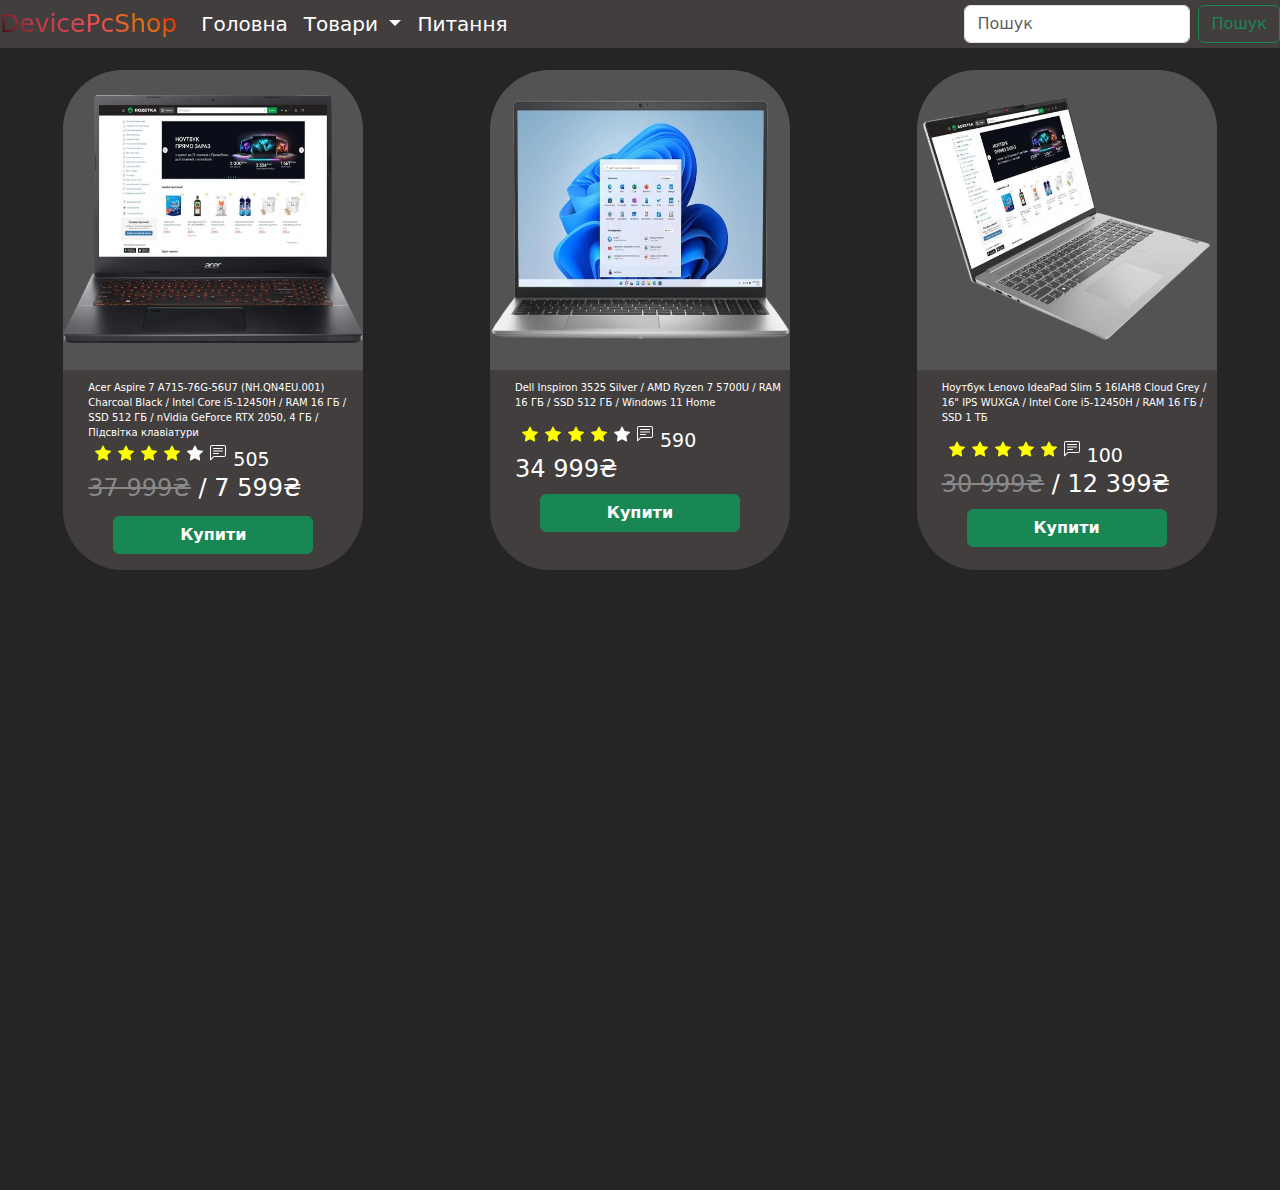
<file: productsLaptops.html>
<!DOCTYPE html>
<html lang="en">
<head>
    <meta charset="UTF-8">
    <meta name="viewport" content="width=device-width, initial-scale=1.0">
    <link href="https://cdn.jsdelivr.net/npm/bootstrap@5.3.3/dist/css/bootstrap.min.css" rel="stylesheet" integrity="sha384-QWTKZyjpPEjISv5WaRU9OFeRpok6YctnYmDr5pNlyT2bRjXh0JMhjY6hW+ALEwIH" crossorigin="anonymous">
    <script src="https://cdn.jsdelivr.net/npm/bootstrap@5.3.3/dist/js/bootstrap.bundle.min.js" integrity="sha384-YvpcrYf0tY3lHB60NNkmXc5s9fDVZLESaAA55NDzOxhy9GkcIdslK1eN7N6jIeHz" crossorigin="anonymous"></script>
    <link rel="stylesheet" href="./css/productsAll.css">
    <style>
      .tovary{

      }
      @media screen and (max-width: 1450px) {
        .tovary{
          height: 130vh;
        }
        .pokupki{
          height: 130vh;
        }

      }
      @media screen and (max-width: 1030px) {
        .pokupki{
          height: 80vh;
        }
        .tovary_adaptation1{
          height: 100vh;
        }
      }
      @media screen and (max-width:770px)  {
       .pokupki{
        height: 150vh;
       }
       .tovary_adaptation2{
        height: 150vh;
       }
      }
      @media screen and (max-width:430px) {
        .pokupki{
        height: 220vh;
       }
       .tovary_adaptation2{
        height: 220vh;
       }
      }
      @media screen and (max-width: 320px) {
        .pokupki{
        height: 185vh;
       }
       .tovary_adaptation2{
        height: 185vh;
       }
      }

    </style>
    <title>Document</title>
</head>
<body>
  <div class="navbarzac">
    <nav class="navbar navbar-expand-lg bg-body-tertiary" style="padding: 0;">
    <div class="container-fluid  FFFF">
      <a class="navbar-brand gradient" href="#" style="font-size: 25px;">DevicePcShop</a>
      <button class="navbar-toggler" type="button" data-bs-toggle="collapse" data-bs-target="#navbarSupportedContent" aria-controls="navbarSupportedContent" aria-expanded="false" aria-label="Toggle navigation">
        <span class="navbar-toggler-icon"></span>
      </button>
      <div class="collapse navbar-collapse" id="navbarSupportedContent">
        <ul class="navbar-nav me-auto mb-2 mb-lg-0">
          <li class="nav-item">
            <a class="nav-link active" aria-current="page" href="index.html" style="color:white; font-size: 20px;">Головна</a>
          </li>
          <li class="nav-item dropdown">
            <a class="nav-link dropdown-toggle" href="#" role="button" data-bs-toggle="dropdown" aria-expanded="false" style="color:white; font-size: 20px;">
              Товари
            </a>
            <ul class="dropdown-menu">
              <li><a href="./productsAll.html" class="dropdown-item">Усі</a></li>
              <li><a href="./ProductsPromotions.html" class="dropdown-item">Акції</a></li>
              <li><a class="dropdown-item" href="./productsKeyboard.html">Клавіатура</a></li>
              <li><a class="dropdown-item" href="./productsMouse.html">Мишка</a></li>
              <li><a class="dropdown-item" href="./productsHeadphones.html">Навушники</a></li>
              <li><a class="dropdown-item" href="./productsSpeakers.html">Колонки</a></li>
              <li><hr class="dropdown-divider"></li>
              <li><a class="dropdown-item" href="./products System blocks.html">Системні блоки</a></li>
              <li><a class="dropdown-item" href="./productsLaptops.html">Ноутбуки</a></li>
              <li><a class="dropdown-item" href="./productsMonitors.html">Монітори</a></li>
            </ul>
          </li>
          <li class="nav-item">
            <a class="nav-link" href="./Question.html" style="color:white; font-size: 20px;">Питання</a>
          </li>
          <!-- <li class="nav-item">
            <a class="nav-link disabled" aria-disabled="true" style="color:white;">Disabled</a>
          </li> -->
        </ul>
        <form class="d-flex" role="search">
          <input class="form-control me-2" type="search" placeholder="Пошук" aria-label="Search">
          <button class="btn btn-outline-success" type="submit">Пошук</button>
        </form>
      </div>
    </div>
  </nav>
  </div>
      <div class="tovary">
        <div class="pokupki">
            <div class="divpokupka" style="margin-top: 0px; padding-top: 50px;">
              <div class="pokupka">
                <div class="imgtovary">
              <img src="./photo/Acer Aspire 7 A715-76G-56U7 (NH.QN4EU.001) Charcoal Black  Intel Core i5-12450H  RAM 16 ГБ  SSD 512 ГБ  nVidia GeForce RTX 2050, 4 ГБ  Підсвітка клавіатури img1.png" alt="" class="imgtovary1 Acer_Aspire_7_A715-76G-56U7">
              </div>
              <div class="texttovary">
                <p class="texttovary1" style="font-size: 10px; margin-bottom: 5px;">Acer Aspire 7 A715-76G-56U7 (NH.QN4EU.001) Charcoal Black / Intel Core i5-12450H / RAM 16 ГБ / SSD 512 ГБ / nVidia GeForce RTX 2050, 4 ГБ / Підсвітка клавіатури</p>
                <div class="iconstexttovary">
                  <svg xmlns="http://www.w3.org/2000/svg" width="16" height="16" fill="yellow" class="bi bi-star-fill iconstexttovarymargin" viewBox="0 0 16 16">
                    <path d="M3.612 15.443c-.386.198-.824-.149-.746-.592l.83-4.73L.173 6.765c-.329-.314-.158-.888.283-.95l4.898-.696L7.538.792c.197-.39.73-.39.927 0l2.184 4.327 4.898.696c.441.062.612.636.282.95l-3.522 3.356.83 4.73c.078.443-.36.79-.746.592L8 13.187l-4.389 2.256z"/>
                  </svg>
                  <svg xmlns="http://www.w3.org/2000/svg" width="16" height="16" fill="yellow" class="bi bi-star-fill iconstexttovarymargin" viewBox="0 0 16 16">
                    <path d="M3.612 15.443c-.386.198-.824-.149-.746-.592l.83-4.73L.173 6.765c-.329-.314-.158-.888.283-.95l4.898-.696L7.538.792c.197-.39.73-.39.927 0l2.184 4.327 4.898.696c.441.062.612.636.282.95l-3.522 3.356.83 4.73c.078.443-.36.79-.746.592L8 13.187l-4.389 2.256z"/>
                  </svg>
                  <svg xmlns="http://www.w3.org/2000/svg" width="16" height="16" fill="yellow" class="bi bi-star-fill iconstexttovarymargin" viewBox="0 0 16 16">
                    <path d="M3.612 15.443c-.386.198-.824-.149-.746-.592l.83-4.73L.173 6.765c-.329-.314-.158-.888.283-.95l4.898-.696L7.538.792c.197-.39.73-.39.927 0l2.184 4.327 4.898.696c.441.062.612.636.282.95l-3.522 3.356.83 4.73c.078.443-.36.79-.746.592L8 13.187l-4.389 2.256z"/>
                  </svg>
                  <svg xmlns="http://www.w3.org/2000/svg" width="16" height="16" fill="yellow" class="bi bi-star-fill iconstexttovarymargin" viewBox="0 0 16 16">
                    <path d="M3.612 15.443c-.386.198-.824-.149-.746-.592l.83-4.73L.173 6.765c-.329-.314-.158-.888.283-.95l4.898-.696L7.538.792c.197-.39.73-.39.927 0l2.184 4.327 4.898.696c.441.062.612.636.282.95l-3.522 3.356.83 4.73c.078.443-.36.79-.746.592L8 13.187l-4.389 2.256z"/>
                  </svg>
                  <svg xmlns="http://www.w3.org/2000/svg" width="16" height="16" fill="currentColor" class="bi bi-star-fill iconstexttovarymargin" viewBox="0 0 16 16">
                    <path d="M3.612 15.443c-.386.198-.824-.149-.746-.592l.83-4.73L.173 6.765c-.329-.314-.158-.888.283-.95l4.898-.696L7.538.792c.197-.39.73-.39.927 0l2.184 4.327 4.898.696c.441.062.612.636.282.95l-3.522 3.356.83 4.73c.078.443-.36.79-.746.592L8 13.187l-4.389 2.256z"/>
                  </svg>
                  <svg xmlns="http://www.w3.org/2000/svg" width="16" height="16" fill="currentColor" class="bi bi-chat-left-text iconstexttovarymargin" viewBox="0 0 16 16">
                    <path d="M14 1a1 1 0 0 1 1 1v8a1 1 0 0 1-1 1H4.414A2 2 0 0 0 3 11.586l-2 2V2a1 1 0 0 1 1-1zM2 0a2 2 0 0 0-2 2v12.793a.5.5 0 0 0 .854.353l2.853-2.853A1 1 0 0 1 4.414 12H14a2 2 0 0 0 2-2V2a2 2 0 0 0-2-2z"/>
                    <path d="M3 3.5a.5.5 0 0 1 .5-.5h9a.5.5 0 0 1 0 1h-9a.5.5 0 0 1-.5-.5M3 6a.5.5 0 0 1 .5-.5h9a.5.5 0 0 1 0 1h-9A.5.5 0 0 1 3 6m0 2.5a.5.5 0 0 1 .5-.5h5a.5.5 0 0 1 0 1h-5a.5.5 0 0 1-.5-.5"/>
                  </svg>
                  <p class="iconstexttovarymargin" style="font-size: 19px;">505</p>
                </div>
                <p class="texttovary2" style="margin-bottom: 10px;"><span style="text-decoration-line: line-through; color: rgb(136, 136, 136); ;">37 999₴</span> / 7 599₴</p>
              <div class="buttonpokupka">
                <a href="./Card.html"><button type="button" class="btn btn-success buttonpokupka1"><b>Купити</b></button></a>
              </div>
            </div> 
            </div>
            <div class="pokupka">
              <div class="imgtovary">
            <img src="./photo/Dell Inspiron 3525 Silver  AMD Ryzen 7 5700U  RAM 16 ГБ  SSD 512 ГБ  Windows 11 Home img 1.png" alt="" class="imgtovary1 Dell_Inspiron_3525">
            </div>
            <div class="texttovary">
              <p class="texttovary1" style="font-size: 10px;">Dell Inspiron 3525 Silver / AMD Ryzen 7 5700U / RAM 16 ГБ / SSD 512 ГБ / Windows 11 Home</p>
              <div class="iconstexttovary">
                <svg xmlns="http://www.w3.org/2000/svg" width="16" height="16" fill="yellow" class="bi bi-star-fill iconstexttovarymargin" viewBox="0 0 16 16">
                  <path d="M3.612 15.443c-.386.198-.824-.149-.746-.592l.83-4.73L.173 6.765c-.329-.314-.158-.888.283-.95l4.898-.696L7.538.792c.197-.39.73-.39.927 0l2.184 4.327 4.898.696c.441.062.612.636.282.95l-3.522 3.356.83 4.73c.078.443-.36.79-.746.592L8 13.187l-4.389 2.256z"/>
                </svg>
                <svg xmlns="http://www.w3.org/2000/svg" width="16" height="16" fill="yellow" class="bi bi-star-fill iconstexttovarymargin" viewBox="0 0 16 16">
                  <path d="M3.612 15.443c-.386.198-.824-.149-.746-.592l.83-4.73L.173 6.765c-.329-.314-.158-.888.283-.95l4.898-.696L7.538.792c.197-.39.73-.39.927 0l2.184 4.327 4.898.696c.441.062.612.636.282.95l-3.522 3.356.83 4.73c.078.443-.36.79-.746.592L8 13.187l-4.389 2.256z"/>
                </svg>
                <svg xmlns="http://www.w3.org/2000/svg" width="16" height="16" fill="yellow" class="bi bi-star-fill iconstexttovarymargin" viewBox="0 0 16 16">
                  <path d="M3.612 15.443c-.386.198-.824-.149-.746-.592l.83-4.73L.173 6.765c-.329-.314-.158-.888.283-.95l4.898-.696L7.538.792c.197-.39.73-.39.927 0l2.184 4.327 4.898.696c.441.062.612.636.282.95l-3.522 3.356.83 4.73c.078.443-.36.79-.746.592L8 13.187l-4.389 2.256z"/>
                </svg>
                <svg xmlns="http://www.w3.org/2000/svg" width="16" height="16" fill="yellow" class="bi bi-star-fill iconstexttovarymargin" viewBox="0 0 16 16">
                  <path d="M3.612 15.443c-.386.198-.824-.149-.746-.592l.83-4.73L.173 6.765c-.329-.314-.158-.888.283-.95l4.898-.696L7.538.792c.197-.39.73-.39.927 0l2.184 4.327 4.898.696c.441.062.612.636.282.95l-3.522 3.356.83 4.73c.078.443-.36.79-.746.592L8 13.187l-4.389 2.256z"/>
                </svg>
                <svg xmlns="http://www.w3.org/2000/svg" width="16" height="16" fill="currentColor" class="bi bi-star-fill iconstexttovarymargin" viewBox="0 0 16 16">
                  <path d="M3.612 15.443c-.386.198-.824-.149-.746-.592l.83-4.73L.173 6.765c-.329-.314-.158-.888.283-.95l4.898-.696L7.538.792c.197-.39.73-.39.927 0l2.184 4.327 4.898.696c.441.062.612.636.282.95l-3.522 3.356.83 4.73c.078.443-.36.79-.746.592L8 13.187l-4.389 2.256z"/>
                </svg>
                <svg xmlns="http://www.w3.org/2000/svg" width="16" height="16" fill="currentColor" class="bi bi-chat-left-text iconstexttovarymargin" viewBox="0 0 16 16">
                  <path d="M14 1a1 1 0 0 1 1 1v8a1 1 0 0 1-1 1H4.414A2 2 0 0 0 3 11.586l-2 2V2a1 1 0 0 1 1-1zM2 0a2 2 0 0 0-2 2v12.793a.5.5 0 0 0 .854.353l2.853-2.853A1 1 0 0 1 4.414 12H14a2 2 0 0 0 2-2V2a2 2 0 0 0-2-2z"/>
                  <path d="M3 3.5a.5.5 0 0 1 .5-.5h9a.5.5 0 0 1 0 1h-9a.5.5 0 0 1-.5-.5M3 6a.5.5 0 0 1 .5-.5h9a.5.5 0 0 1 0 1h-9A.5.5 0 0 1 3 6m0 2.5a.5.5 0 0 1 .5-.5h5a.5.5 0 0 1 0 1h-5a.5.5 0 0 1-.5-.5"/>
                </svg>
                <p class="iconstexttovarymargin" style="font-size: 19px;">590</p>
              </div>
              <p class="texttovary2">34 999₴</p>
            <div class="buttonpokupka">
              <a href="./Card.html"><button type="button" class="btn btn-success buttonpokupka1"><b>Купити</b></button></a>
            </div>
          </div> 
          </div>
          <div class="pokupka" >
            <div class="imgtovary">
          <img src="./photo/Ноутбук Lenovo IdeaPad Slim 5 16IAH8 Cloud Grey  16 IPS WUXGA  Intel Core i5-12450H  RAM 16 ГБ  SSD 1 img 1 ТБ.png" alt="" class="imgtovary1 Lenovo_IdeaPad">
          </div>
          <div class="texttovary">
            <p class="texttovary1" style="font-size: 10px;">Ноутбук Lenovo IdeaPad Slim 5 16IAH8 Cloud Grey / 16" IPS WUXGA / Intel Core i5-12450H / RAM 16 ГБ / SSD 1 ТБ </p>
            <div class="iconstexttovary">
              <svg xmlns="http://www.w3.org/2000/svg" width="16" height="16" fill="yellow" class="bi bi-star-fill iconstexttovarymargin" viewBox="0 0 16 16">
                <path d="M3.612 15.443c-.386.198-.824-.149-.746-.592l.83-4.73L.173 6.765c-.329-.314-.158-.888.283-.95l4.898-.696L7.538.792c.197-.39.73-.39.927 0l2.184 4.327 4.898.696c.441.062.612.636.282.95l-3.522 3.356.83 4.73c.078.443-.36.79-.746.592L8 13.187l-4.389 2.256z"/>
              </svg>
              <svg xmlns="http://www.w3.org/2000/svg" width="16" height="16" fill="yellow" class="bi bi-star-fill iconstexttovarymargin" viewBox="0 0 16 16">
                <path d="M3.612 15.443c-.386.198-.824-.149-.746-.592l.83-4.73L.173 6.765c-.329-.314-.158-.888.283-.95l4.898-.696L7.538.792c.197-.39.73-.39.927 0l2.184 4.327 4.898.696c.441.062.612.636.282.95l-3.522 3.356.83 4.73c.078.443-.36.79-.746.592L8 13.187l-4.389 2.256z"/>
              </svg>
              <svg xmlns="http://www.w3.org/2000/svg" width="16" height="16" fill="yellow" class="bi bi-star-fill iconstexttovarymargin" viewBox="0 0 16 16">
                <path d="M3.612 15.443c-.386.198-.824-.149-.746-.592l.83-4.73L.173 6.765c-.329-.314-.158-.888.283-.95l4.898-.696L7.538.792c.197-.39.73-.39.927 0l2.184 4.327 4.898.696c.441.062.612.636.282.95l-3.522 3.356.83 4.73c.078.443-.36.79-.746.592L8 13.187l-4.389 2.256z"/>
              </svg>
              <svg xmlns="http://www.w3.org/2000/svg" width="16" height="16" fill="yellow" class="bi bi-star-fill iconstexttovarymargin" viewBox="0 0 16 16">
                <path d="M3.612 15.443c-.386.198-.824-.149-.746-.592l.83-4.73L.173 6.765c-.329-.314-.158-.888.283-.95l4.898-.696L7.538.792c.197-.39.73-.39.927 0l2.184 4.327 4.898.696c.441.062.612.636.282.95l-3.522 3.356.83 4.73c.078.443-.36.79-.746.592L8 13.187l-4.389 2.256z"/>
              </svg>
              <svg xmlns="http://www.w3.org/2000/svg" width="16" height="16" fill="yellow" class="bi bi-star-fill iconstexttovarymargin" viewBox="0 0 16 16">
                <path d="M3.612 15.443c-.386.198-.824-.149-.746-.592l.83-4.73L.173 6.765c-.329-.314-.158-.888.283-.95l4.898-.696L7.538.792c.197-.39.73-.39.927 0l2.184 4.327 4.898.696c.441.062.612.636.282.95l-3.522 3.356.83 4.73c.078.443-.36.79-.746.592L8 13.187l-4.389 2.256z"/>
              </svg>
              <svg xmlns="http://www.w3.org/2000/svg" width="16" height="16" fill="currentColor" class="bi bi-chat-left-text iconstexttovarymargin" viewBox="0 0 16 16">
                <path d="M14 1a1 1 0 0 1 1 1v8a1 1 0 0 1-1 1H4.414A2 2 0 0 0 3 11.586l-2 2V2a1 1 0 0 1 1-1zM2 0a2 2 0 0 0-2 2v12.793a.5.5 0 0 0 .854.353l2.853-2.853A1 1 0 0 1 4.414 12H14a2 2 0 0 0 2-2V2a2 2 0 0 0-2-2z"/>
                <path d="M3 3.5a.5.5 0 0 1 .5-.5h9a.5.5 0 0 1 0 1h-9a.5.5 0 0 1-.5-.5M3 6a.5.5 0 0 1 .5-.5h9a.5.5 0 0 1 0 1h-9A.5.5 0 0 1 3 6m0 2.5a.5.5 0 0 1 .5-.5h5a.5.5 0 0 1 0 1h-5a.5.5 0 0 1-.5-.5"/>
              </svg>
              <p class="iconstexttovarymargin" style="font-size: 19px;">100</p>
            </div>
            <p class="texttovary2"><span style="text-decoration-line: line-through; color: rgb(136, 136, 136); ;">30 999₴</span> / 12 399₴</p>
          <div class="buttonpokupka">
            <a href="./Card.html"><button type="button" class="btn btn-success buttonpokupka1"><b>Купити</b></button></a>
          </div>
          </div> 
          </div>
            </div>
        </div>
      </div>

      <div class="tovary_adaptation1">
        <div class="pokupki">
          <div class="divpokupka" style="margin-top: 0px; padding-top: 50px;">
            <div class="pokupka">
              <div class="imgtovary">
            <img src="./photo/Acer Aspire 7 A715-76G-56U7 (NH.QN4EU.001) Charcoal Black  Intel Core i5-12450H  RAM 16 ГБ  SSD 512 ГБ  nVidia GeForce RTX 2050, 4 ГБ  Підсвітка клавіатури img1.png" alt="" class="imgtovary1 Acer_Aspire_7_A715-76G-56U7">
            </div>
            <div class="texttovary">
              <p class="texttovary1" style="font-size: 10px; margin-bottom: 5px;">Acer Aspire 7 A715-76G-56U7 (NH.QN4EU.001) Charcoal Black / Intel Core i5-12450H / RAM 16 ГБ / SSD 512 ГБ / nVidia GeForce RTX 2050, 4 ГБ / Підсвітка клавіатури</p>
              <div class="iconstexttovary">
                <svg xmlns="http://www.w3.org/2000/svg" width="16" height="16" fill="yellow" class="bi bi-star-fill iconstexttovarymargin" viewBox="0 0 16 16">
                  <path d="M3.612 15.443c-.386.198-.824-.149-.746-.592l.83-4.73L.173 6.765c-.329-.314-.158-.888.283-.95l4.898-.696L7.538.792c.197-.39.73-.39.927 0l2.184 4.327 4.898.696c.441.062.612.636.282.95l-3.522 3.356.83 4.73c.078.443-.36.79-.746.592L8 13.187l-4.389 2.256z"/>
                </svg>
                <svg xmlns="http://www.w3.org/2000/svg" width="16" height="16" fill="yellow" class="bi bi-star-fill iconstexttovarymargin" viewBox="0 0 16 16">
                  <path d="M3.612 15.443c-.386.198-.824-.149-.746-.592l.83-4.73L.173 6.765c-.329-.314-.158-.888.283-.95l4.898-.696L7.538.792c.197-.39.73-.39.927 0l2.184 4.327 4.898.696c.441.062.612.636.282.95l-3.522 3.356.83 4.73c.078.443-.36.79-.746.592L8 13.187l-4.389 2.256z"/>
                </svg>
                <svg xmlns="http://www.w3.org/2000/svg" width="16" height="16" fill="yellow" class="bi bi-star-fill iconstexttovarymargin" viewBox="0 0 16 16">
                  <path d="M3.612 15.443c-.386.198-.824-.149-.746-.592l.83-4.73L.173 6.765c-.329-.314-.158-.888.283-.95l4.898-.696L7.538.792c.197-.39.73-.39.927 0l2.184 4.327 4.898.696c.441.062.612.636.282.95l-3.522 3.356.83 4.73c.078.443-.36.79-.746.592L8 13.187l-4.389 2.256z"/>
                </svg>
                <svg xmlns="http://www.w3.org/2000/svg" width="16" height="16" fill="yellow" class="bi bi-star-fill iconstexttovarymargin" viewBox="0 0 16 16">
                  <path d="M3.612 15.443c-.386.198-.824-.149-.746-.592l.83-4.73L.173 6.765c-.329-.314-.158-.888.283-.95l4.898-.696L7.538.792c.197-.39.73-.39.927 0l2.184 4.327 4.898.696c.441.062.612.636.282.95l-3.522 3.356.83 4.73c.078.443-.36.79-.746.592L8 13.187l-4.389 2.256z"/>
                </svg>
                <svg xmlns="http://www.w3.org/2000/svg" width="16" height="16" fill="currentColor" class="bi bi-star-fill iconstexttovarymargin" viewBox="0 0 16 16">
                  <path d="M3.612 15.443c-.386.198-.824-.149-.746-.592l.83-4.73L.173 6.765c-.329-.314-.158-.888.283-.95l4.898-.696L7.538.792c.197-.39.73-.39.927 0l2.184 4.327 4.898.696c.441.062.612.636.282.95l-3.522 3.356.83 4.73c.078.443-.36.79-.746.592L8 13.187l-4.389 2.256z"/>
                </svg>
                <svg xmlns="http://www.w3.org/2000/svg" width="16" height="16" fill="currentColor" class="bi bi-chat-left-text iconstexttovarymargin" viewBox="0 0 16 16">
                  <path d="M14 1a1 1 0 0 1 1 1v8a1 1 0 0 1-1 1H4.414A2 2 0 0 0 3 11.586l-2 2V2a1 1 0 0 1 1-1zM2 0a2 2 0 0 0-2 2v12.793a.5.5 0 0 0 .854.353l2.853-2.853A1 1 0 0 1 4.414 12H14a2 2 0 0 0 2-2V2a2 2 0 0 0-2-2z"/>
                  <path d="M3 3.5a.5.5 0 0 1 .5-.5h9a.5.5 0 0 1 0 1h-9a.5.5 0 0 1-.5-.5M3 6a.5.5 0 0 1 .5-.5h9a.5.5 0 0 1 0 1h-9A.5.5 0 0 1 3 6m0 2.5a.5.5 0 0 1 .5-.5h5a.5.5 0 0 1 0 1h-5a.5.5 0 0 1-.5-.5"/>
                </svg>
                <p class="iconstexttovarymargin" style="font-size: 19px;">505</p>
              </div>
              <p class="texttovary2" style="margin-bottom: 10px;"><span style="text-decoration-line: line-through; color: rgb(136, 136, 136); ;">37 999₴</span> / 7 599₴</p>
            <div class="buttonpokupka">
              <a href="./Card.html"><button type="button" class="btn btn-success buttonpokupka1"><b>Купити</b></button></a>
            </div>
          </div> 
            </div>
            <div class="pokupka">
              <div class="imgtovary">
            <img src="./photo/Dell Inspiron 3525 Silver  AMD Ryzen 7 5700U  RAM 16 ГБ  SSD 512 ГБ  Windows 11 Home img 1.png" alt="" class="imgtovary1 Dell_Inspiron_3525">
            </div>
            <div class="texttovary">
              <p class="texttovary1" style="font-size: 10px;">Dell Inspiron 3525 Silver / AMD Ryzen 7 5700U / RAM 16 ГБ / SSD 512 ГБ / Windows 11 Home</p>
              <div class="iconstexttovary">
                <svg xmlns="http://www.w3.org/2000/svg" width="16" height="16" fill="yellow" class="bi bi-star-fill iconstexttovarymargin" viewBox="0 0 16 16">
                  <path d="M3.612 15.443c-.386.198-.824-.149-.746-.592l.83-4.73L.173 6.765c-.329-.314-.158-.888.283-.95l4.898-.696L7.538.792c.197-.39.73-.39.927 0l2.184 4.327 4.898.696c.441.062.612.636.282.95l-3.522 3.356.83 4.73c.078.443-.36.79-.746.592L8 13.187l-4.389 2.256z"/>
                </svg>
                <svg xmlns="http://www.w3.org/2000/svg" width="16" height="16" fill="yellow" class="bi bi-star-fill iconstexttovarymargin" viewBox="0 0 16 16">
                  <path d="M3.612 15.443c-.386.198-.824-.149-.746-.592l.83-4.73L.173 6.765c-.329-.314-.158-.888.283-.95l4.898-.696L7.538.792c.197-.39.73-.39.927 0l2.184 4.327 4.898.696c.441.062.612.636.282.95l-3.522 3.356.83 4.73c.078.443-.36.79-.746.592L8 13.187l-4.389 2.256z"/>
                </svg>
                <svg xmlns="http://www.w3.org/2000/svg" width="16" height="16" fill="yellow" class="bi bi-star-fill iconstexttovarymargin" viewBox="0 0 16 16">
                  <path d="M3.612 15.443c-.386.198-.824-.149-.746-.592l.83-4.73L.173 6.765c-.329-.314-.158-.888.283-.95l4.898-.696L7.538.792c.197-.39.73-.39.927 0l2.184 4.327 4.898.696c.441.062.612.636.282.95l-3.522 3.356.83 4.73c.078.443-.36.79-.746.592L8 13.187l-4.389 2.256z"/>
                </svg>
                <svg xmlns="http://www.w3.org/2000/svg" width="16" height="16" fill="yellow" class="bi bi-star-fill iconstexttovarymargin" viewBox="0 0 16 16">
                  <path d="M3.612 15.443c-.386.198-.824-.149-.746-.592l.83-4.73L.173 6.765c-.329-.314-.158-.888.283-.95l4.898-.696L7.538.792c.197-.39.73-.39.927 0l2.184 4.327 4.898.696c.441.062.612.636.282.95l-3.522 3.356.83 4.73c.078.443-.36.79-.746.592L8 13.187l-4.389 2.256z"/>
                </svg>
                <svg xmlns="http://www.w3.org/2000/svg" width="16" height="16" fill="currentColor" class="bi bi-star-fill iconstexttovarymargin" viewBox="0 0 16 16">
                  <path d="M3.612 15.443c-.386.198-.824-.149-.746-.592l.83-4.73L.173 6.765c-.329-.314-.158-.888.283-.95l4.898-.696L7.538.792c.197-.39.73-.39.927 0l2.184 4.327 4.898.696c.441.062.612.636.282.95l-3.522 3.356.83 4.73c.078.443-.36.79-.746.592L8 13.187l-4.389 2.256z"/>
                </svg>
                <svg xmlns="http://www.w3.org/2000/svg" width="16" height="16" fill="currentColor" class="bi bi-chat-left-text iconstexttovarymargin" viewBox="0 0 16 16">
                  <path d="M14 1a1 1 0 0 1 1 1v8a1 1 0 0 1-1 1H4.414A2 2 0 0 0 3 11.586l-2 2V2a1 1 0 0 1 1-1zM2 0a2 2 0 0 0-2 2v12.793a.5.5 0 0 0 .854.353l2.853-2.853A1 1 0 0 1 4.414 12H14a2 2 0 0 0 2-2V2a2 2 0 0 0-2-2z"/>
                  <path d="M3 3.5a.5.5 0 0 1 .5-.5h9a.5.5 0 0 1 0 1h-9a.5.5 0 0 1-.5-.5M3 6a.5.5 0 0 1 .5-.5h9a.5.5 0 0 1 0 1h-9A.5.5 0 0 1 3 6m0 2.5a.5.5 0 0 1 .5-.5h5a.5.5 0 0 1 0 1h-5a.5.5 0 0 1-.5-.5"/>
                </svg>
                <p class="iconstexttovarymargin" style="font-size: 19px;">590</p>
              </div>
              <p class="texttovary2">34 999₴</p>
            <div class="buttonpokupka">
              <a href="./Card.html"><button type="button" class="btn btn-success buttonpokupka1"><b>Купити</b></button></a>
            </div>
          </div> 
              </div>
              <div class="pokupka">
                <div class="imgtovary">
                  <img src="./photo/Ноутбук Lenovo IdeaPad Slim 5 16IAH8 Cloud Grey  16 IPS WUXGA  Intel Core i5-12450H  RAM 16 ГБ  SSD 1 img 1 ТБ.png" alt="" class="imgtovary1 Lenovo_IdeaPad">
                </div>
                <div class="texttovary">
                  <p class="texttovary1" style="font-size: 10px;">Ноутбук Lenovo IdeaPad Slim 5 16IAH8 Cloud Grey / 16" IPS WUXGA / Intel Core i5-12450H / RAM 16 ГБ / SSD 1 ТБ </p>
                  <div class="iconstexttovary">
                    <svg xmlns="http://www.w3.org/2000/svg" width="16" height="16" fill="yellow" class="bi bi-star-fill iconstexttovarymargin" viewBox="0 0 16 16">
                      <path d="M3.612 15.443c-.386.198-.824-.149-.746-.592l.83-4.73L.173 6.765c-.329-.314-.158-.888.283-.95l4.898-.696L7.538.792c.197-.39.73-.39.927 0l2.184 4.327 4.898.696c.441.062.612.636.282.95l-3.522 3.356.83 4.73c.078.443-.36.79-.746.592L8 13.187l-4.389 2.256z"/>
                    </svg>
                    <svg xmlns="http://www.w3.org/2000/svg" width="16" height="16" fill="yellow" class="bi bi-star-fill iconstexttovarymargin" viewBox="0 0 16 16">
                      <path d="M3.612 15.443c-.386.198-.824-.149-.746-.592l.83-4.73L.173 6.765c-.329-.314-.158-.888.283-.95l4.898-.696L7.538.792c.197-.39.73-.39.927 0l2.184 4.327 4.898.696c.441.062.612.636.282.95l-3.522 3.356.83 4.73c.078.443-.36.79-.746.592L8 13.187l-4.389 2.256z"/>
                    </svg>
                    <svg xmlns="http://www.w3.org/2000/svg" width="16" height="16" fill="yellow" class="bi bi-star-fill iconstexttovarymargin" viewBox="0 0 16 16">
                      <path d="M3.612 15.443c-.386.198-.824-.149-.746-.592l.83-4.73L.173 6.765c-.329-.314-.158-.888.283-.95l4.898-.696L7.538.792c.197-.39.73-.39.927 0l2.184 4.327 4.898.696c.441.062.612.636.282.95l-3.522 3.356.83 4.73c.078.443-.36.79-.746.592L8 13.187l-4.389 2.256z"/>
                    </svg>
                    <svg xmlns="http://www.w3.org/2000/svg" width="16" height="16" fill="yellow" class="bi bi-star-fill iconstexttovarymargin" viewBox="0 0 16 16">
                      <path d="M3.612 15.443c-.386.198-.824-.149-.746-.592l.83-4.73L.173 6.765c-.329-.314-.158-.888.283-.95l4.898-.696L7.538.792c.197-.39.73-.39.927 0l2.184 4.327 4.898.696c.441.062.612.636.282.95l-3.522 3.356.83 4.73c.078.443-.36.79-.746.592L8 13.187l-4.389 2.256z"/>
                    </svg>
                    <svg xmlns="http://www.w3.org/2000/svg" width="16" height="16" fill="yellow" class="bi bi-star-fill iconstexttovarymargin" viewBox="0 0 16 16">
                      <path d="M3.612 15.443c-.386.198-.824-.149-.746-.592l.83-4.73L.173 6.765c-.329-.314-.158-.888.283-.95l4.898-.696L7.538.792c.197-.39.73-.39.927 0l2.184 4.327 4.898.696c.441.062.612.636.282.95l-3.522 3.356.83 4.73c.078.443-.36.79-.746.592L8 13.187l-4.389 2.256z"/>
                    </svg>
                    <svg xmlns="http://www.w3.org/2000/svg" width="16" height="16" fill="currentColor" class="bi bi-chat-left-text iconstexttovarymargin" viewBox="0 0 16 16">
                      <path d="M14 1a1 1 0 0 1 1 1v8a1 1 0 0 1-1 1H4.414A2 2 0 0 0 3 11.586l-2 2V2a1 1 0 0 1 1-1zM2 0a2 2 0 0 0-2 2v12.793a.5.5 0 0 0 .854.353l2.853-2.853A1 1 0 0 1 4.414 12H14a2 2 0 0 0 2-2V2a2 2 0 0 0-2-2z"/>
                      <path d="M3 3.5a.5.5 0 0 1 .5-.5h9a.5.5 0 0 1 0 1h-9a.5.5 0 0 1-.5-.5M3 6a.5.5 0 0 1 .5-.5h9a.5.5 0 0 1 0 1h-9A.5.5 0 0 1 3 6m0 2.5a.5.5 0 0 1 .5-.5h5a.5.5 0 0 1 0 1h-5a.5.5 0 0 1-.5-.5"/>
                    </svg>
                    <p class="iconstexttovarymargin" style="font-size: 19px;">100</p>
                  </div>
                  <p class="texttovary2"><span style="text-decoration-line: line-through; color: rgb(136, 136, 136); ;">30 999₴</span> / 12 399₴</p>
                  <div class="buttonpokupka">
                    <a href="./Card.html"><button type="button" class="btn btn-success buttonpokupka1"><b>Купити</b></button></a>
                  </div>
                </div> 
                </div>
          </div>
        </div>
      </div>

      <div class="tovary_adaptation2">
        <div class="pokupki">
          <div class="divpokupka" style="margin-top: 0px; padding-top: 50px;">
            <div class="pokupka">
              <div class="imgtovary">
            <img src="./photo/Acer Aspire 7 A715-76G-56U7 (NH.QN4EU.001) Charcoal Black  Intel Core i5-12450H  RAM 16 ГБ  SSD 512 ГБ  nVidia GeForce RTX 2050, 4 ГБ  Підсвітка клавіатури img1.png" alt="" class="imgtovary1 Acer_Aspire_7_A715-76G-56U7">
            </div>
            <div class="texttovary">
              <p class="texttovary1 Big_text big_text1" >Acer Aspire 7 A715-76G-56U7 (NH.QN4EU.001) Charcoal Black / Intel Core i5-12450H / RAM 16 ГБ / SSD 512 ГБ / nVidia GeForce RTX 2050, 4 ГБ / Підсвітка клавіатури</p>
              <div class="iconstexttovary">
                <svg xmlns="http://www.w3.org/2000/svg" width="16" height="16" fill="yellow" class="bi bi-star-fill iconstexttovarymargin" viewBox="0 0 16 16">
                  <path d="M3.612 15.443c-.386.198-.824-.149-.746-.592l.83-4.73L.173 6.765c-.329-.314-.158-.888.283-.95l4.898-.696L7.538.792c.197-.39.73-.39.927 0l2.184 4.327 4.898.696c.441.062.612.636.282.95l-3.522 3.356.83 4.73c.078.443-.36.79-.746.592L8 13.187l-4.389 2.256z"/>
                </svg>
                <svg xmlns="http://www.w3.org/2000/svg" width="16" height="16" fill="yellow" class="bi bi-star-fill iconstexttovarymargin" viewBox="0 0 16 16">
                  <path d="M3.612 15.443c-.386.198-.824-.149-.746-.592l.83-4.73L.173 6.765c-.329-.314-.158-.888.283-.95l4.898-.696L7.538.792c.197-.39.73-.39.927 0l2.184 4.327 4.898.696c.441.062.612.636.282.95l-3.522 3.356.83 4.73c.078.443-.36.79-.746.592L8 13.187l-4.389 2.256z"/>
                </svg>
                <svg xmlns="http://www.w3.org/2000/svg" width="16" height="16" fill="yellow" class="bi bi-star-fill iconstexttovarymargin" viewBox="0 0 16 16">
                  <path d="M3.612 15.443c-.386.198-.824-.149-.746-.592l.83-4.73L.173 6.765c-.329-.314-.158-.888.283-.95l4.898-.696L7.538.792c.197-.39.73-.39.927 0l2.184 4.327 4.898.696c.441.062.612.636.282.95l-3.522 3.356.83 4.73c.078.443-.36.79-.746.592L8 13.187l-4.389 2.256z"/>
                </svg>
                <svg xmlns="http://www.w3.org/2000/svg" width="16" height="16" fill="yellow" class="bi bi-star-fill iconstexttovarymargin" viewBox="0 0 16 16">
                  <path d="M3.612 15.443c-.386.198-.824-.149-.746-.592l.83-4.73L.173 6.765c-.329-.314-.158-.888.283-.95l4.898-.696L7.538.792c.197-.39.73-.39.927 0l2.184 4.327 4.898.696c.441.062.612.636.282.95l-3.522 3.356.83 4.73c.078.443-.36.79-.746.592L8 13.187l-4.389 2.256z"/>
                </svg>
                <svg xmlns="http://www.w3.org/2000/svg" width="16" height="16" fill="currentColor" class="bi bi-star-fill iconstexttovarymargin" viewBox="0 0 16 16">
                  <path d="M3.612 15.443c-.386.198-.824-.149-.746-.592l.83-4.73L.173 6.765c-.329-.314-.158-.888.283-.95l4.898-.696L7.538.792c.197-.39.73-.39.927 0l2.184 4.327 4.898.696c.441.062.612.636.282.95l-3.522 3.356.83 4.73c.078.443-.36.79-.746.592L8 13.187l-4.389 2.256z"/>
                </svg>
                <svg xmlns="http://www.w3.org/2000/svg" width="16" height="16" fill="currentColor" class="bi bi-chat-left-text iconstexttovarymargin" viewBox="0 0 16 16">
                  <path d="M14 1a1 1 0 0 1 1 1v8a1 1 0 0 1-1 1H4.414A2 2 0 0 0 3 11.586l-2 2V2a1 1 0 0 1 1-1zM2 0a2 2 0 0 0-2 2v12.793a.5.5 0 0 0 .854.353l2.853-2.853A1 1 0 0 1 4.414 12H14a2 2 0 0 0 2-2V2a2 2 0 0 0-2-2z"/>
                  <path d="M3 3.5a.5.5 0 0 1 .5-.5h9a.5.5 0 0 1 0 1h-9a.5.5 0 0 1-.5-.5M3 6a.5.5 0 0 1 .5-.5h9a.5.5 0 0 1 0 1h-9A.5.5 0 0 1 3 6m0 2.5a.5.5 0 0 1 .5-.5h5a.5.5 0 0 1 0 1h-5a.5.5 0 0 1-.5-.5"/>
                </svg>
                <p class="iconstexttovarymargin">505</p>
              </div>
              <div class="text_botton">
                <p class="texttovary2 discounts2" style="margin-bottom: 10px;"><span style="text-decoration-line: line-through; color: rgb(136, 136, 136); ;">37 999₴</span> / 7 599₴</p>
              <div class="button_mb">
                <a href="./Card.html">
                  <button type="button" class="btn btn-success buttonpokupka1">
                    <svg xmlns="http://www.w3.org/2000/svg" width="16" height="16" fill="currentColor" class="bi bi-cart" viewBox="0 0 16 16">
                      <path d="M0 1.5A.5.5 0 0 1 .5 1H2a.5.5 0 0 1 .485.379L2.89 3H14.5a.5.5 0 0 1 .491.592l-1.5 8A.5.5 0 0 1 13 12H4a.5.5 0 0 1-.491-.408L2.01 3.607 1.61 2H.5a.5.5 0 0 1-.5-.5M3.102 4l1.313 7h8.17l1.313-7zM5 12a2 2 0 1 0 0 4 2 2 0 0 0 0-4m7 0a2 2 0 1 0 0 4 2 2 0 0 0 0-4m-7 1a1 1 0 1 1 0 2 1 1 0 0 1 0-2m7 0a1 1 0 1 1 0 2 1 1 0 0 1 0-2"/>
                    </svg>
                  </button>
                </a>
              </div>
              </div>
              
            <div class="buttonpokupka">
              <a href="./Card.html"><button type="button" class="btn btn-success buttonpokupka1"><b>Купити</b></button></a>
            </div>
          </div> 
            </div>
            <div class="pokupka">
              <div class="imgtovary">
            <img src="./photo/Dell Inspiron 3525 Silver  AMD Ryzen 7 5700U  RAM 16 ГБ  SSD 512 ГБ  Windows 11 Home img 1.png" alt="" class="imgtovary1 Dell_Inspiron_3525">
            </div>
            <div class="texttovary">
              <p class="texttovary1 big_text" >Dell Inspiron 3525 Silver / AMD Ryzen 7 5700U / RAM 16 ГБ / SSD 512 ГБ / Windows 11 Home</p>
              <div class="iconstexttovary">
                <svg xmlns="http://www.w3.org/2000/svg" width="16" height="16" fill="yellow" class="bi bi-star-fill iconstexttovarymargin" viewBox="0 0 16 16">
                  <path d="M3.612 15.443c-.386.198-.824-.149-.746-.592l.83-4.73L.173 6.765c-.329-.314-.158-.888.283-.95l4.898-.696L7.538.792c.197-.39.73-.39.927 0l2.184 4.327 4.898.696c.441.062.612.636.282.95l-3.522 3.356.83 4.73c.078.443-.36.79-.746.592L8 13.187l-4.389 2.256z"/>
                </svg>
                <svg xmlns="http://www.w3.org/2000/svg" width="16" height="16" fill="yellow" class="bi bi-star-fill iconstexttovarymargin" viewBox="0 0 16 16">
                  <path d="M3.612 15.443c-.386.198-.824-.149-.746-.592l.83-4.73L.173 6.765c-.329-.314-.158-.888.283-.95l4.898-.696L7.538.792c.197-.39.73-.39.927 0l2.184 4.327 4.898.696c.441.062.612.636.282.95l-3.522 3.356.83 4.73c.078.443-.36.79-.746.592L8 13.187l-4.389 2.256z"/>
                </svg>
                <svg xmlns="http://www.w3.org/2000/svg" width="16" height="16" fill="yellow" class="bi bi-star-fill iconstexttovarymargin" viewBox="0 0 16 16">
                  <path d="M3.612 15.443c-.386.198-.824-.149-.746-.592l.83-4.73L.173 6.765c-.329-.314-.158-.888.283-.95l4.898-.696L7.538.792c.197-.39.73-.39.927 0l2.184 4.327 4.898.696c.441.062.612.636.282.95l-3.522 3.356.83 4.73c.078.443-.36.79-.746.592L8 13.187l-4.389 2.256z"/>
                </svg>
                <svg xmlns="http://www.w3.org/2000/svg" width="16" height="16" fill="yellow" class="bi bi-star-fill iconstexttovarymargin" viewBox="0 0 16 16">
                  <path d="M3.612 15.443c-.386.198-.824-.149-.746-.592l.83-4.73L.173 6.765c-.329-.314-.158-.888.283-.95l4.898-.696L7.538.792c.197-.39.73-.39.927 0l2.184 4.327 4.898.696c.441.062.612.636.282.95l-3.522 3.356.83 4.73c.078.443-.36.79-.746.592L8 13.187l-4.389 2.256z"/>
                </svg>
                <svg xmlns="http://www.w3.org/2000/svg" width="16" height="16" fill="currentColor" class="bi bi-star-fill iconstexttovarymargin" viewBox="0 0 16 16">
                  <path d="M3.612 15.443c-.386.198-.824-.149-.746-.592l.83-4.73L.173 6.765c-.329-.314-.158-.888.283-.95l4.898-.696L7.538.792c.197-.39.73-.39.927 0l2.184 4.327 4.898.696c.441.062.612.636.282.95l-3.522 3.356.83 4.73c.078.443-.36.79-.746.592L8 13.187l-4.389 2.256z"/>
                </svg>
                <svg xmlns="http://www.w3.org/2000/svg" width="16" height="16" fill="currentColor" class="bi bi-chat-left-text iconstexttovarymargin" viewBox="0 0 16 16">
                  <path d="M14 1a1 1 0 0 1 1 1v8a1 1 0 0 1-1 1H4.414A2 2 0 0 0 3 11.586l-2 2V2a1 1 0 0 1 1-1zM2 0a2 2 0 0 0-2 2v12.793a.5.5 0 0 0 .854.353l2.853-2.853A1 1 0 0 1 4.414 12H14a2 2 0 0 0 2-2V2a2 2 0 0 0-2-2z"/>
                  <path d="M3 3.5a.5.5 0 0 1 .5-.5h9a.5.5 0 0 1 0 1h-9a.5.5 0 0 1-.5-.5M3 6a.5.5 0 0 1 .5-.5h9a.5.5 0 0 1 0 1h-9A.5.5 0 0 1 3 6m0 2.5a.5.5 0 0 1 .5-.5h5a.5.5 0 0 1 0 1h-5a.5.5 0 0 1-.5-.5"/>
                </svg>
                <p class="iconstexttovarymargin">590</p>
              </div>
              <div class="text_botton">
                <div class="text_mb">
                  <p class="texttovary2">34 999₴</p>
                </div>
              <div class="button_mb">
                <a href="./Card.html">
                  <button type="button" class="btn btn-success buttonpokupka1">
                    <svg xmlns="http://www.w3.org/2000/svg" width="16" height="16" fill="currentColor" class="bi bi-cart" viewBox="0 0 16 16">
                      <path d="M0 1.5A.5.5 0 0 1 .5 1H2a.5.5 0 0 1 .485.379L2.89 3H14.5a.5.5 0 0 1 .491.592l-1.5 8A.5.5 0 0 1 13 12H4a.5.5 0 0 1-.491-.408L2.01 3.607 1.61 2H.5a.5.5 0 0 1-.5-.5M3.102 4l1.313 7h8.17l1.313-7zM5 12a2 2 0 1 0 0 4 2 2 0 0 0 0-4m7 0a2 2 0 1 0 0 4 2 2 0 0 0 0-4m-7 1a1 1 0 1 1 0 2 1 1 0 0 1 0-2m7 0a1 1 0 1 1 0 2 1 1 0 0 1 0-2"/>
                    </svg>
                  </button>
                </a>
              </div>
              </div>
              
            <div class="buttonpokupka">
              <a href="./Card.html"><button type="button" class="btn btn-success buttonpokupka1"><b>Купити</b></button></a>
            </div>
          </div> 
              </div>
          </div>
          <div class="divpokupka center_pokupka">
            <div class="pokupka">
              <div class="imgtovary">
                <img src="./photo/Ноутбук Lenovo IdeaPad Slim 5 16IAH8 Cloud Grey  16 IPS WUXGA  Intel Core i5-12450H  RAM 16 ГБ  SSD 1 img 1 ТБ.png" alt="" class="imgtovary1 Lenovo_IdeaPad">
              </div>
            <div class="texttovary">
              <p class="texttovary1 big_text Big_text" >Ноутбук Lenovo IdeaPad Slim 5 16IAH8 Cloud Grey / 16" IPS WUXGA / Intel Core i5-12450H / RAM 16 ГБ / SSD 1 ТБ </p>
              <div class="iconstexttovary">
                <svg xmlns="http://www.w3.org/2000/svg" width="16" height="16" fill="yellow" class="bi bi-star-fill iconstexttovarymargin" viewBox="0 0 16 16">
                  <path d="M3.612 15.443c-.386.198-.824-.149-.746-.592l.83-4.73L.173 6.765c-.329-.314-.158-.888.283-.95l4.898-.696L7.538.792c.197-.39.73-.39.927 0l2.184 4.327 4.898.696c.441.062.612.636.282.95l-3.522 3.356.83 4.73c.078.443-.36.79-.746.592L8 13.187l-4.389 2.256z"/>
                </svg>
                <svg xmlns="http://www.w3.org/2000/svg" width="16" height="16" fill="yellow" class="bi bi-star-fill iconstexttovarymargin" viewBox="0 0 16 16">
                  <path d="M3.612 15.443c-.386.198-.824-.149-.746-.592l.83-4.73L.173 6.765c-.329-.314-.158-.888.283-.95l4.898-.696L7.538.792c.197-.39.73-.39.927 0l2.184 4.327 4.898.696c.441.062.612.636.282.95l-3.522 3.356.83 4.73c.078.443-.36.79-.746.592L8 13.187l-4.389 2.256z"/>
                </svg>
                <svg xmlns="http://www.w3.org/2000/svg" width="16" height="16" fill="yellow" class="bi bi-star-fill iconstexttovarymargin" viewBox="0 0 16 16">
                  <path d="M3.612 15.443c-.386.198-.824-.149-.746-.592l.83-4.73L.173 6.765c-.329-.314-.158-.888.283-.95l4.898-.696L7.538.792c.197-.39.73-.39.927 0l2.184 4.327 4.898.696c.441.062.612.636.282.95l-3.522 3.356.83 4.73c.078.443-.36.79-.746.592L8 13.187l-4.389 2.256z"/>
                </svg>
                <svg xmlns="http://www.w3.org/2000/svg" width="16" height="16" fill="yellow" class="bi bi-star-fill iconstexttovarymargin" viewBox="0 0 16 16">
                  <path d="M3.612 15.443c-.386.198-.824-.149-.746-.592l.83-4.73L.173 6.765c-.329-.314-.158-.888.283-.95l4.898-.696L7.538.792c.197-.39.73-.39.927 0l2.184 4.327 4.898.696c.441.062.612.636.282.95l-3.522 3.356.83 4.73c.078.443-.36.79-.746.592L8 13.187l-4.389 2.256z"/>
                </svg>
                <svg xmlns="http://www.w3.org/2000/svg" width="16" height="16" fill="yellow" class="bi bi-star-fill iconstexttovarymargin" viewBox="0 0 16 16">
                  <path d="M3.612 15.443c-.386.198-.824-.149-.746-.592l.83-4.73L.173 6.765c-.329-.314-.158-.888.283-.95l4.898-.696L7.538.792c.197-.39.73-.39.927 0l2.184 4.327 4.898.696c.441.062.612.636.282.95l-3.522 3.356.83 4.73c.078.443-.36.79-.746.592L8 13.187l-4.389 2.256z"/>
                </svg>
                <svg xmlns="http://www.w3.org/2000/svg" width="16" height="16" fill="currentColor" class="bi bi-chat-left-text iconstexttovarymargin" viewBox="0 0 16 16">
                  <path d="M14 1a1 1 0 0 1 1 1v8a1 1 0 0 1-1 1H4.414A2 2 0 0 0 3 11.586l-2 2V2a1 1 0 0 1 1-1zM2 0a2 2 0 0 0-2 2v12.793a.5.5 0 0 0 .854.353l2.853-2.853A1 1 0 0 1 4.414 12H14a2 2 0 0 0 2-2V2a2 2 0 0 0-2-2z"/>
                  <path d="M3 3.5a.5.5 0 0 1 .5-.5h9a.5.5 0 0 1 0 1h-9a.5.5 0 0 1-.5-.5M3 6a.5.5 0 0 1 .5-.5h9a.5.5 0 0 1 0 1h-9A.5.5 0 0 1 3 6m0 2.5a.5.5 0 0 1 .5-.5h5a.5.5 0 0 1 0 1h-5a.5.5 0 0 1-.5-.5"/>
                </svg>
                <p class="iconstexttovarymargin">100</p>
              </div>
              <div class="text_botton">
                <p class="texttovary2 discounts"><span style="text-decoration-line: line-through; color: rgb(136, 136, 136); ;">30 999₴</span> / 12 399₴</p>
              <div class="button_mb">
                <a href="./Card.html">
                  <button type="button" class="btn btn-success buttonpokupka1">
                    <svg xmlns="http://www.w3.org/2000/svg" width="16" height="16" fill="currentColor" class="bi bi-cart" viewBox="0 0 16 16">
                      <path d="M0 1.5A.5.5 0 0 1 .5 1H2a.5.5 0 0 1 .485.379L2.89 3H14.5a.5.5 0 0 1 .491.592l-1.5 8A.5.5 0 0 1 13 12H4a.5.5 0 0 1-.491-.408L2.01 3.607 1.61 2H.5a.5.5 0 0 1-.5-.5M3.102 4l1.313 7h8.17l1.313-7zM5 12a2 2 0 1 0 0 4 2 2 0 0 0 0-4m7 0a2 2 0 1 0 0 4 2 2 0 0 0 0-4m-7 1a1 1 0 1 1 0 2 1 1 0 0 1 0-2m7 0a1 1 0 1 1 0 2 1 1 0 0 1 0-2"/>
                    </svg>
                  </button>
                </a>
              </div>
              </div>
              
              <div class="buttonpokupka">
                <a href="./Card.html"><button type="button" class="btn btn-success buttonpokupka1"><b>Купити</b></button></a>
              </div>
            </div> 
            </div>
          </div>
        </div>
      </div>
</body>
</html>
</file>
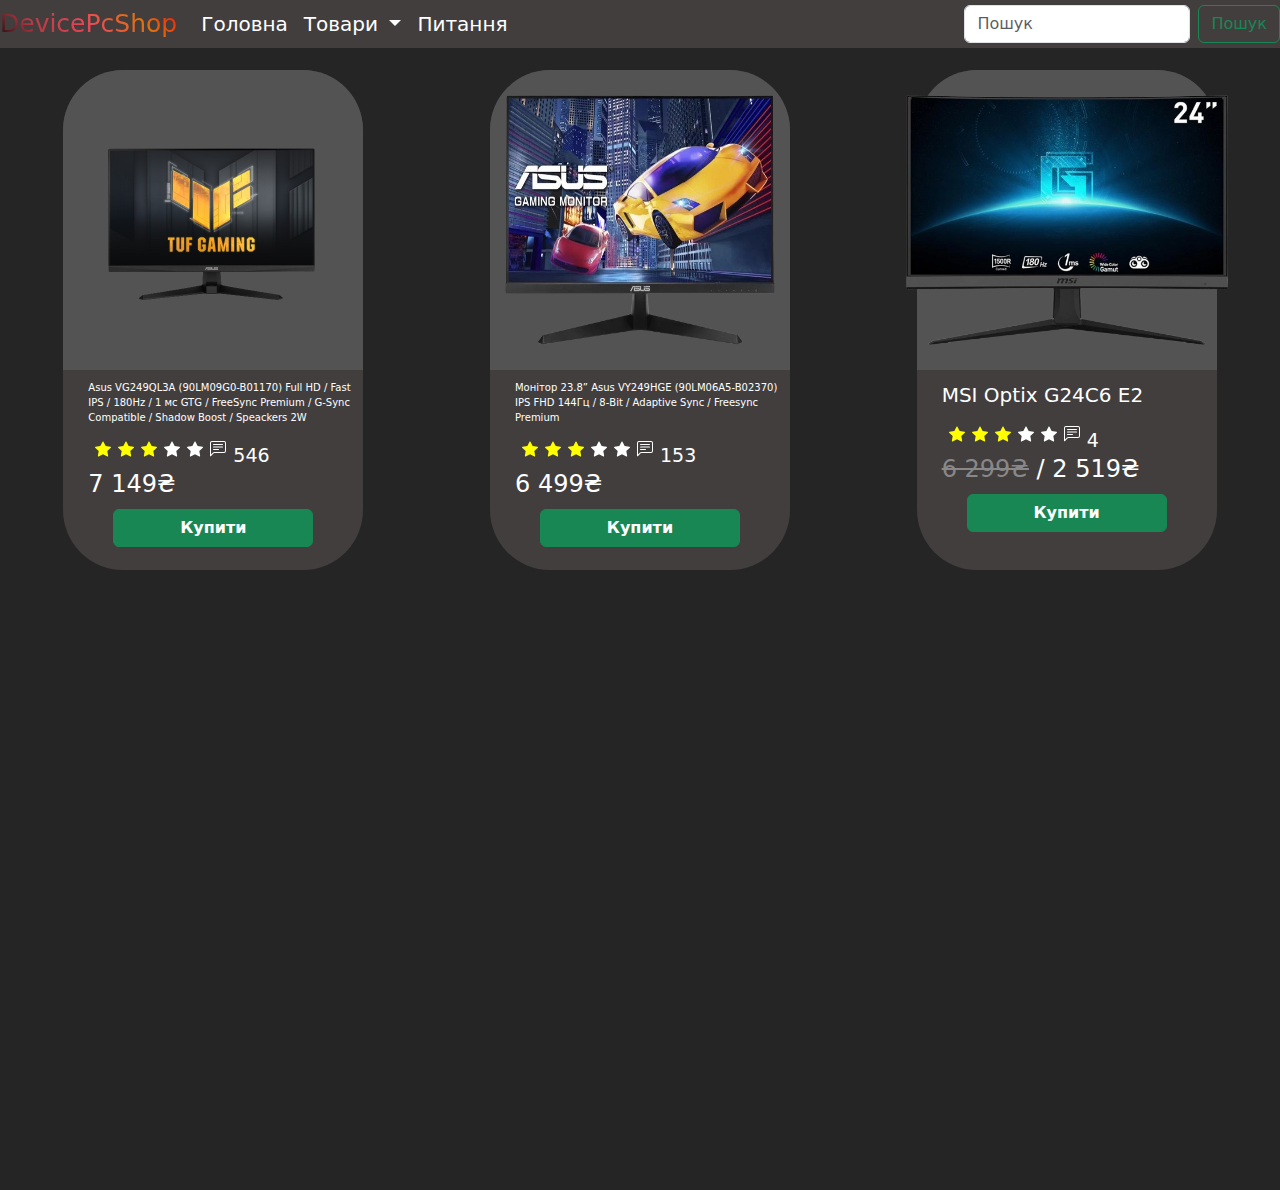
<file: productsMonitors.html>
<!DOCTYPE html>
<html lang="en">
<head>
    <meta charset="UTF-8">
    <meta name="viewport" content="width=device-width, initial-scale=1.0">
    <link href="https://cdn.jsdelivr.net/npm/bootstrap@5.3.3/dist/css/bootstrap.min.css" rel="stylesheet" integrity="sha384-QWTKZyjpPEjISv5WaRU9OFeRpok6YctnYmDr5pNlyT2bRjXh0JMhjY6hW+ALEwIH" crossorigin="anonymous">
    <script src="https://cdn.jsdelivr.net/npm/bootstrap@5.3.3/dist/js/bootstrap.bundle.min.js" integrity="sha384-YvpcrYf0tY3lHB60NNkmXc5s9fDVZLESaAA55NDzOxhy9GkcIdslK1eN7N6jIeHz" crossorigin="anonymous"></script>
    <link rel="stylesheet" href="./css/productsAll.css">
    <style>
      .tovary{

      }
      @media screen and (max-width: 1450px) {
        .tovary{
          height: 130vh;
        }
        .pokupki{
          height: 130vh;
        }

      }
      @media screen and (max-width: 1030px) {
        .pokupki{
          height: 80vh;
        }
        .tovary_adaptation1{
          height: 100vh;
        }
      }
      @media screen and (max-width:770px)  {
       .pokupki{
        height: 150vh;
       }
       .tovary_adaptation2{
        height: 150vh;
       }
      }
      @media screen and (max-width:430px) {
        .pokupki{
        height: 220vh;
       }
       .tovary_adaptation2{
        height: 220vh;
       }
      }
      @media screen and (max-width: 320px) {
        .pokupki{
        height: 185vh;
       }
       .tovary_adaptation2{
        height: 185vh;
       }
      }

    </style>
    <title>Document</title>
</head>
<body>
  <div class="navbarzac">
    <nav class="navbar navbar-expand-lg bg-body-tertiary" style="padding: 0;">
    <div class="container-fluid  FFFF">
      <a class="navbar-brand gradient" href="#" style="font-size: 25px;">DevicePcShop</a>
      <button class="navbar-toggler" type="button" data-bs-toggle="collapse" data-bs-target="#navbarSupportedContent" aria-controls="navbarSupportedContent" aria-expanded="false" aria-label="Toggle navigation">
        <span class="navbar-toggler-icon"></span>
      </button>
      <div class="collapse navbar-collapse" id="navbarSupportedContent">
        <ul class="navbar-nav me-auto mb-2 mb-lg-0">
          <li class="nav-item">
            <a class="nav-link active" aria-current="page" href="index.html" style="color:white; font-size: 20px;">Головна</a>
          </li>
          <li class="nav-item dropdown">
            <a class="nav-link dropdown-toggle" href="#" role="button" data-bs-toggle="dropdown" aria-expanded="false" style="color:white; font-size: 20px;">
              Товари
            </a>
            <ul class="dropdown-menu">
              <li><a href="./productsAll.html" class="dropdown-item">Усі</a></li>
              <li><a href="./ProductsPromotions.html" class="dropdown-item">Акції</a></li>
              <li><a class="dropdown-item" href="./productsKeyboard.html">Клавіатура</a></li>
              <li><a class="dropdown-item" href="./productsMouse.html">Мишка</a></li>
              <li><a class="dropdown-item" href="./productsHeadphones.html">Навушники</a></li>
              <li><a class="dropdown-item" href="./productsSpeakers.html">Колонки</a></li>
              <li><hr class="dropdown-divider"></li>
              <li><a class="dropdown-item" href="./products System blocks.html">Системні блоки</a></li>
              <li><a class="dropdown-item" href="./productsLaptops.html">Ноутбуки</a></li>
              <li><a class="dropdown-item" href="./productsMonitors.html">Монітори</a></li>
            </ul>
          </li>
          <li class="nav-item">
            <a class="nav-link" href="./Question.html" style="color:white; font-size: 20px;">Питання</a>
          </li>
          <!-- <li class="nav-item">
            <a class="nav-link disabled" aria-disabled="true" style="color:white;">Disabled</a>
          </li> -->
        </ul>
        <form class="d-flex" role="search">
          <input class="form-control me-2" type="search" placeholder="Пошук" aria-label="Search">
          <button class="btn btn-outline-success" type="submit">Пошук</button>
        </form>
      </div>
    </div>
  </nav>
  </div>
      <div class="tovary">
        <div class="pokupki">
            <div class="divpokupka" style="margin-top: 0px; padding-top: 50px;">
              <div class="pokupka">
                <div class="imgtovary">
              <img src="./photo/Asus VG249QL3A (90LM09G0-B01170) Full HD  Fast IPS  180Hz  1 мс GTG  FreeSync Premium  G-Sync Compatible  Shadow Boost  Speackers 2W img 1.png" alt="" class="imgtovary1">
              </div>
              <div class="texttovary">
                <p class="texttovary1" style="font-size: 10px;">Asus VG249QL3A (90LM09G0-B01170) Full HD / Fast IPS / 180Hz / 1 мс GTG / FreeSync Premium / G-Sync Compatible / Shadow Boost / Speackers 2W</p>
                <div class="iconstexttovary">
                  <svg xmlns="http://www.w3.org/2000/svg" width="16" height="16" fill="yellow" class="bi bi-star-fill iconstexttovarymargin" viewBox="0 0 16 16">
                    <path d="M3.612 15.443c-.386.198-.824-.149-.746-.592l.83-4.73L.173 6.765c-.329-.314-.158-.888.283-.95l4.898-.696L7.538.792c.197-.39.73-.39.927 0l2.184 4.327 4.898.696c.441.062.612.636.282.95l-3.522 3.356.83 4.73c.078.443-.36.79-.746.592L8 13.187l-4.389 2.256z"/>
                  </svg>
                  <svg xmlns="http://www.w3.org/2000/svg" width="16" height="16" fill="yellow" class="bi bi-star-fill iconstexttovarymargin" viewBox="0 0 16 16">
                    <path d="M3.612 15.443c-.386.198-.824-.149-.746-.592l.83-4.73L.173 6.765c-.329-.314-.158-.888.283-.95l4.898-.696L7.538.792c.197-.39.73-.39.927 0l2.184 4.327 4.898.696c.441.062.612.636.282.95l-3.522 3.356.83 4.73c.078.443-.36.79-.746.592L8 13.187l-4.389 2.256z"/>
                  </svg>
                  <svg xmlns="http://www.w3.org/2000/svg" width="16" height="16" fill="yellow" class="bi bi-star-fill iconstexttovarymargin" viewBox="0 0 16 16">
                    <path d="M3.612 15.443c-.386.198-.824-.149-.746-.592l.83-4.73L.173 6.765c-.329-.314-.158-.888.283-.95l4.898-.696L7.538.792c.197-.39.73-.39.927 0l2.184 4.327 4.898.696c.441.062.612.636.282.95l-3.522 3.356.83 4.73c.078.443-.36.79-.746.592L8 13.187l-4.389 2.256z"/>
                  </svg>
                  <svg xmlns="http://www.w3.org/2000/svg" width="16" height="16" fill="currentColor" class="bi bi-star-fill iconstexttovarymargin" viewBox="0 0 16 16">
                    <path d="M3.612 15.443c-.386.198-.824-.149-.746-.592l.83-4.73L.173 6.765c-.329-.314-.158-.888.283-.95l4.898-.696L7.538.792c.197-.39.73-.39.927 0l2.184 4.327 4.898.696c.441.062.612.636.282.95l-3.522 3.356.83 4.73c.078.443-.36.79-.746.592L8 13.187l-4.389 2.256z"/>
                  </svg>
                  <svg xmlns="http://www.w3.org/2000/svg" width="16" height="16" fill="currentColor" class="bi bi-star-fill iconstexttovarymargin" viewBox="0 0 16 16">
                    <path d="M3.612 15.443c-.386.198-.824-.149-.746-.592l.83-4.73L.173 6.765c-.329-.314-.158-.888.283-.95l4.898-.696L7.538.792c.197-.39.73-.39.927 0l2.184 4.327 4.898.696c.441.062.612.636.282.95l-3.522 3.356.83 4.73c.078.443-.36.79-.746.592L8 13.187l-4.389 2.256z"/>
                  </svg>
                  <svg xmlns="http://www.w3.org/2000/svg" width="16" height="16" fill="currentColor" class="bi bi-chat-left-text iconstexttovarymargin" viewBox="0 0 16 16">
                    <path d="M14 1a1 1 0 0 1 1 1v8a1 1 0 0 1-1 1H4.414A2 2 0 0 0 3 11.586l-2 2V2a1 1 0 0 1 1-1zM2 0a2 2 0 0 0-2 2v12.793a.5.5 0 0 0 .854.353l2.853-2.853A1 1 0 0 1 4.414 12H14a2 2 0 0 0 2-2V2a2 2 0 0 0-2-2z"/>
                    <path d="M3 3.5a.5.5 0 0 1 .5-.5h9a.5.5 0 0 1 0 1h-9a.5.5 0 0 1-.5-.5M3 6a.5.5 0 0 1 .5-.5h9a.5.5 0 0 1 0 1h-9A.5.5 0 0 1 3 6m0 2.5a.5.5 0 0 1 .5-.5h5a.5.5 0 0 1 0 1h-5a.5.5 0 0 1-.5-.5"/>
                  </svg>
                  <p class="iconstexttovarymargin" style="font-size: 19px;">546</p>
                </div>
                <p class="texttovary2">7 149₴</p>
              <div class="buttonpokupka">
                <a href="./Card.html"><button type="button" class="btn btn-success buttonpokupka1"><b>Купити</b></button></a>
              </div>
            </div> 
            </div>
            <div class="pokupka">
              <div class="imgtovary">
            <img src="./photo/Монітор 23.8” Asus VY249HGE (90LM06A5-B02370) IPS FHD 144Гц  8-Bit  Adaptive Sync  Freesync Premium img 1.png" alt="" class="imgtovary1 Монітор_238_Asus_VY249HGE">
            </div>
            <div class="texttovary">
              <p class="texttovary1" style="font-size: 10px;">Монітор 23.8” Asus VY249HGE (90LM06A5-B02370) IPS FHD 144Гц / 8-Bit / Adaptive Sync / Freesync Premium</p>
              <div class="iconstexttovary">
                <svg xmlns="http://www.w3.org/2000/svg" width="16" height="16" fill="yellow" class="bi bi-star-fill iconstexttovarymargin" viewBox="0 0 16 16">
                  <path d="M3.612 15.443c-.386.198-.824-.149-.746-.592l.83-4.73L.173 6.765c-.329-.314-.158-.888.283-.95l4.898-.696L7.538.792c.197-.39.73-.39.927 0l2.184 4.327 4.898.696c.441.062.612.636.282.95l-3.522 3.356.83 4.73c.078.443-.36.79-.746.592L8 13.187l-4.389 2.256z"/>
                </svg>
                <svg xmlns="http://www.w3.org/2000/svg" width="16" height="16" fill="yellow" class="bi bi-star-fill iconstexttovarymargin" viewBox="0 0 16 16">
                  <path d="M3.612 15.443c-.386.198-.824-.149-.746-.592l.83-4.73L.173 6.765c-.329-.314-.158-.888.283-.95l4.898-.696L7.538.792c.197-.39.73-.39.927 0l2.184 4.327 4.898.696c.441.062.612.636.282.95l-3.522 3.356.83 4.73c.078.443-.36.79-.746.592L8 13.187l-4.389 2.256z"/>
                </svg>
                <svg xmlns="http://www.w3.org/2000/svg" width="16" height="16" fill="yellow" class="bi bi-star-fill iconstexttovarymargin" viewBox="0 0 16 16">
                  <path d="M3.612 15.443c-.386.198-.824-.149-.746-.592l.83-4.73L.173 6.765c-.329-.314-.158-.888.283-.95l4.898-.696L7.538.792c.197-.39.73-.39.927 0l2.184 4.327 4.898.696c.441.062.612.636.282.95l-3.522 3.356.83 4.73c.078.443-.36.79-.746.592L8 13.187l-4.389 2.256z"/>
                </svg>
                <svg xmlns="http://www.w3.org/2000/svg" width="16" height="16" fill="currentColor" class="bi bi-star-fill iconstexttovarymargin" viewBox="0 0 16 16">
                  <path d="M3.612 15.443c-.386.198-.824-.149-.746-.592l.83-4.73L.173 6.765c-.329-.314-.158-.888.283-.95l4.898-.696L7.538.792c.197-.39.73-.39.927 0l2.184 4.327 4.898.696c.441.062.612.636.282.95l-3.522 3.356.83 4.73c.078.443-.36.79-.746.592L8 13.187l-4.389 2.256z"/>
                </svg>
                <svg xmlns="http://www.w3.org/2000/svg" width="16" height="16" fill="currentColor" class="bi bi-star-fill iconstexttovarymargin" viewBox="0 0 16 16">
                  <path d="M3.612 15.443c-.386.198-.824-.149-.746-.592l.83-4.73L.173 6.765c-.329-.314-.158-.888.283-.95l4.898-.696L7.538.792c.197-.39.73-.39.927 0l2.184 4.327 4.898.696c.441.062.612.636.282.95l-3.522 3.356.83 4.73c.078.443-.36.79-.746.592L8 13.187l-4.389 2.256z"/>
                </svg>
                <svg xmlns="http://www.w3.org/2000/svg" width="16" height="16" fill="currentColor" class="bi bi-chat-left-text iconstexttovarymargin" viewBox="0 0 16 16">
                  <path d="M14 1a1 1 0 0 1 1 1v8a1 1 0 0 1-1 1H4.414A2 2 0 0 0 3 11.586l-2 2V2a1 1 0 0 1 1-1zM2 0a2 2 0 0 0-2 2v12.793a.5.5 0 0 0 .854.353l2.853-2.853A1 1 0 0 1 4.414 12H14a2 2 0 0 0 2-2V2a2 2 0 0 0-2-2z"/>
                  <path d="M3 3.5a.5.5 0 0 1 .5-.5h9a.5.5 0 0 1 0 1h-9a.5.5 0 0 1-.5-.5M3 6a.5.5 0 0 1 .5-.5h9a.5.5 0 0 1 0 1h-9A.5.5 0 0 1 3 6m0 2.5a.5.5 0 0 1 .5-.5h5a.5.5 0 0 1 0 1h-5a.5.5 0 0 1-.5-.5"/>
                </svg>
                <p class="iconstexttovarymargin" style="font-size: 19px;">153</p>
              </div>
              <p class="texttovary2">6 499₴</p>
            <div class="buttonpokupka">
              <a href="./Card.html"><button type="button" class="btn btn-success buttonpokupka1"><b>Купити</b></button></a>
            </div>
          </div> 
          </div>
                <div class="pokupka">
                    <div class="imgtovary">
                  <img src="./photo/MSI Optix G24C6 E2 img 1.png" alt="" class="imgtovary1">
                  </div>
                  <div class="texttovary">
                    <p class="texttovary1">MSI Optix G24C6 E2</p>
                    <div class="iconstexttovary">
                      <svg xmlns="http://www.w3.org/2000/svg" width="16" height="16" fill="yellow" class="bi bi-star-fill iconstexttovarymargin" viewBox="0 0 16 16">
                        <path d="M3.612 15.443c-.386.198-.824-.149-.746-.592l.83-4.73L.173 6.765c-.329-.314-.158-.888.283-.95l4.898-.696L7.538.792c.197-.39.73-.39.927 0l2.184 4.327 4.898.696c.441.062.612.636.282.95l-3.522 3.356.83 4.73c.078.443-.36.79-.746.592L8 13.187l-4.389 2.256z"/>
                      </svg>
                      <svg xmlns="http://www.w3.org/2000/svg" width="16" height="16" fill="yellow" class="bi bi-star-fill iconstexttovarymargin" viewBox="0 0 16 16">
                        <path d="M3.612 15.443c-.386.198-.824-.149-.746-.592l.83-4.73L.173 6.765c-.329-.314-.158-.888.283-.95l4.898-.696L7.538.792c.197-.39.73-.39.927 0l2.184 4.327 4.898.696c.441.062.612.636.282.95l-3.522 3.356.83 4.73c.078.443-.36.79-.746.592L8 13.187l-4.389 2.256z"/>
                      </svg>
                      <svg xmlns="http://www.w3.org/2000/svg" width="16" height="16" fill="yellow" class="bi bi-star-fill iconstexttovarymargin" viewBox="0 0 16 16">
                        <path d="M3.612 15.443c-.386.198-.824-.149-.746-.592l.83-4.73L.173 6.765c-.329-.314-.158-.888.283-.95l4.898-.696L7.538.792c.197-.39.73-.39.927 0l2.184 4.327 4.898.696c.441.062.612.636.282.95l-3.522 3.356.83 4.73c.078.443-.36.79-.746.592L8 13.187l-4.389 2.256z"/>
                      </svg>
                      <svg xmlns="http://www.w3.org/2000/svg" width="16" height="16" fill="currentColor" class="bi bi-star-fill iconstexttovarymargin" viewBox="0 0 16 16">
                        <path d="M3.612 15.443c-.386.198-.824-.149-.746-.592l.83-4.73L.173 6.765c-.329-.314-.158-.888.283-.95l4.898-.696L7.538.792c.197-.39.73-.39.927 0l2.184 4.327 4.898.696c.441.062.612.636.282.95l-3.522 3.356.83 4.73c.078.443-.36.79-.746.592L8 13.187l-4.389 2.256z"/>
                      </svg>
                      <svg xmlns="http://www.w3.org/2000/svg" width="16" height="16" fill="currentColor" class="bi bi-star-fill iconstexttovarymargin" viewBox="0 0 16 16">
                        <path d="M3.612 15.443c-.386.198-.824-.149-.746-.592l.83-4.73L.173 6.765c-.329-.314-.158-.888.283-.95l4.898-.696L7.538.792c.197-.39.73-.39.927 0l2.184 4.327 4.898.696c.441.062.612.636.282.95l-3.522 3.356.83 4.73c.078.443-.36.79-.746.592L8 13.187l-4.389 2.256z"/>
                      </svg>
                      <svg xmlns="http://www.w3.org/2000/svg" width="16" height="16" fill="currentColor" class="bi bi-chat-left-text iconstexttovarymargin" viewBox="0 0 16 16">
                        <path d="M14 1a1 1 0 0 1 1 1v8a1 1 0 0 1-1 1H4.414A2 2 0 0 0 3 11.586l-2 2V2a1 1 0 0 1 1-1zM2 0a2 2 0 0 0-2 2v12.793a.5.5 0 0 0 .854.353l2.853-2.853A1 1 0 0 1 4.414 12H14a2 2 0 0 0 2-2V2a2 2 0 0 0-2-2z"/>
                        <path d="M3 3.5a.5.5 0 0 1 .5-.5h9a.5.5 0 0 1 0 1h-9a.5.5 0 0 1-.5-.5M3 6a.5.5 0 0 1 .5-.5h9a.5.5 0 0 1 0 1h-9A.5.5 0 0 1 3 6m0 2.5a.5.5 0 0 1 .5-.5h5a.5.5 0 0 1 0 1h-5a.5.5 0 0 1-.5-.5"/>
                      </svg>
                      <p class="iconstexttovarymargin" style="font-size: 19px;">4</p>
                    </div>
                    <p class="texttovary2"> <span style="text-decoration-line: line-through; color: rgb(136, 136, 136); ;">6 299₴</span> / 2 519₴</p>
                  <div class="buttonpokupka">
                    <a href="./Card.html"><button type="button" class="btn btn-success buttonpokupka1"><b>Купити</b></button></a>
                  </div>
                </div> 
                </div>
            </div>
        </div>
      </div>

      <div class="tovary_adaptation1">
        <div class="pokupki">
          <div class="divpokupka" style="margin-top: 0px; padding-top: 50px;">
            <div class="pokupka">
              <div class="imgtovary">
            <img src="./photo/Asus VG249QL3A (90LM09G0-B01170) Full HD  Fast IPS  180Hz  1 мс GTG  FreeSync Premium  G-Sync Compatible  Shadow Boost  Speackers 2W img 1.png" alt="" class="imgtovary1">
            </div>
            <div class="texttovary">
              <p class="texttovary1" style="font-size: 10px;">Asus VG249QL3A (90LM09G0-B01170) Full HD / Fast IPS / 180Hz / 1 мс GTG / FreeSync Premium / G-Sync Compatible / Shadow Boost / Speackers 2W</p>
              <div class="iconstexttovary">
                <svg xmlns="http://www.w3.org/2000/svg" width="16" height="16" fill="yellow" class="bi bi-star-fill iconstexttovarymargin" viewBox="0 0 16 16">
                  <path d="M3.612 15.443c-.386.198-.824-.149-.746-.592l.83-4.73L.173 6.765c-.329-.314-.158-.888.283-.95l4.898-.696L7.538.792c.197-.39.73-.39.927 0l2.184 4.327 4.898.696c.441.062.612.636.282.95l-3.522 3.356.83 4.73c.078.443-.36.79-.746.592L8 13.187l-4.389 2.256z"/>
                </svg>
                <svg xmlns="http://www.w3.org/2000/svg" width="16" height="16" fill="yellow" class="bi bi-star-fill iconstexttovarymargin" viewBox="0 0 16 16">
                  <path d="M3.612 15.443c-.386.198-.824-.149-.746-.592l.83-4.73L.173 6.765c-.329-.314-.158-.888.283-.95l4.898-.696L7.538.792c.197-.39.73-.39.927 0l2.184 4.327 4.898.696c.441.062.612.636.282.95l-3.522 3.356.83 4.73c.078.443-.36.79-.746.592L8 13.187l-4.389 2.256z"/>
                </svg>
                <svg xmlns="http://www.w3.org/2000/svg" width="16" height="16" fill="yellow" class="bi bi-star-fill iconstexttovarymargin" viewBox="0 0 16 16">
                  <path d="M3.612 15.443c-.386.198-.824-.149-.746-.592l.83-4.73L.173 6.765c-.329-.314-.158-.888.283-.95l4.898-.696L7.538.792c.197-.39.73-.39.927 0l2.184 4.327 4.898.696c.441.062.612.636.282.95l-3.522 3.356.83 4.73c.078.443-.36.79-.746.592L8 13.187l-4.389 2.256z"/>
                </svg>
                <svg xmlns="http://www.w3.org/2000/svg" width="16" height="16" fill="currentColor" class="bi bi-star-fill iconstexttovarymargin" viewBox="0 0 16 16">
                  <path d="M3.612 15.443c-.386.198-.824-.149-.746-.592l.83-4.73L.173 6.765c-.329-.314-.158-.888.283-.95l4.898-.696L7.538.792c.197-.39.73-.39.927 0l2.184 4.327 4.898.696c.441.062.612.636.282.95l-3.522 3.356.83 4.73c.078.443-.36.79-.746.592L8 13.187l-4.389 2.256z"/>
                </svg>
                <svg xmlns="http://www.w3.org/2000/svg" width="16" height="16" fill="currentColor" class="bi bi-star-fill iconstexttovarymargin" viewBox="0 0 16 16">
                  <path d="M3.612 15.443c-.386.198-.824-.149-.746-.592l.83-4.73L.173 6.765c-.329-.314-.158-.888.283-.95l4.898-.696L7.538.792c.197-.39.73-.39.927 0l2.184 4.327 4.898.696c.441.062.612.636.282.95l-3.522 3.356.83 4.73c.078.443-.36.79-.746.592L8 13.187l-4.389 2.256z"/>
                </svg>
                <svg xmlns="http://www.w3.org/2000/svg" width="16" height="16" fill="currentColor" class="bi bi-chat-left-text iconstexttovarymargin" viewBox="0 0 16 16">
                  <path d="M14 1a1 1 0 0 1 1 1v8a1 1 0 0 1-1 1H4.414A2 2 0 0 0 3 11.586l-2 2V2a1 1 0 0 1 1-1zM2 0a2 2 0 0 0-2 2v12.793a.5.5 0 0 0 .854.353l2.853-2.853A1 1 0 0 1 4.414 12H14a2 2 0 0 0 2-2V2a2 2 0 0 0-2-2z"/>
                  <path d="M3 3.5a.5.5 0 0 1 .5-.5h9a.5.5 0 0 1 0 1h-9a.5.5 0 0 1-.5-.5M3 6a.5.5 0 0 1 .5-.5h9a.5.5 0 0 1 0 1h-9A.5.5 0 0 1 3 6m0 2.5a.5.5 0 0 1 .5-.5h5a.5.5 0 0 1 0 1h-5a.5.5 0 0 1-.5-.5"/>
                </svg>
                <p class="iconstexttovarymargin" style="font-size: 19px;">546</p>
              </div>
              <p class="texttovary2">7 149₴</p>
            <div class="buttonpokupka">
              <a href="./Card.html"><button type="button" class="btn btn-success buttonpokupka1"><b>Купити</b></button></a>
            </div>
          </div> 
          </div>
          <div class="pokupka">
            <div class="imgtovary">
          <img src="./photo/Монітор 23.8” Asus VY249HGE (90LM06A5-B02370) IPS FHD 144Гц  8-Bit  Adaptive Sync  Freesync Premium img 1.png" alt="" class="imgtovary1 Монітор_238_Asus_VY249HGE">
          </div>
          <div class="texttovary">
            <p class="texttovary1" style="font-size: 10px;">Монітор 23.8” Asus VY249HGE (90LM06A5-B02370) IPS FHD 144Гц / 8-Bit / Adaptive Sync / Freesync Premium</p>
            <div class="iconstexttovary">
              <svg xmlns="http://www.w3.org/2000/svg" width="16" height="16" fill="yellow" class="bi bi-star-fill iconstexttovarymargin" viewBox="0 0 16 16">
                <path d="M3.612 15.443c-.386.198-.824-.149-.746-.592l.83-4.73L.173 6.765c-.329-.314-.158-.888.283-.95l4.898-.696L7.538.792c.197-.39.73-.39.927 0l2.184 4.327 4.898.696c.441.062.612.636.282.95l-3.522 3.356.83 4.73c.078.443-.36.79-.746.592L8 13.187l-4.389 2.256z"/>
              </svg>
              <svg xmlns="http://www.w3.org/2000/svg" width="16" height="16" fill="yellow" class="bi bi-star-fill iconstexttovarymargin" viewBox="0 0 16 16">
                <path d="M3.612 15.443c-.386.198-.824-.149-.746-.592l.83-4.73L.173 6.765c-.329-.314-.158-.888.283-.95l4.898-.696L7.538.792c.197-.39.73-.39.927 0l2.184 4.327 4.898.696c.441.062.612.636.282.95l-3.522 3.356.83 4.73c.078.443-.36.79-.746.592L8 13.187l-4.389 2.256z"/>
              </svg>
              <svg xmlns="http://www.w3.org/2000/svg" width="16" height="16" fill="yellow" class="bi bi-star-fill iconstexttovarymargin" viewBox="0 0 16 16">
                <path d="M3.612 15.443c-.386.198-.824-.149-.746-.592l.83-4.73L.173 6.765c-.329-.314-.158-.888.283-.95l4.898-.696L7.538.792c.197-.39.73-.39.927 0l2.184 4.327 4.898.696c.441.062.612.636.282.95l-3.522 3.356.83 4.73c.078.443-.36.79-.746.592L8 13.187l-4.389 2.256z"/>
              </svg>
              <svg xmlns="http://www.w3.org/2000/svg" width="16" height="16" fill="currentColor" class="bi bi-star-fill iconstexttovarymargin" viewBox="0 0 16 16">
                <path d="M3.612 15.443c-.386.198-.824-.149-.746-.592l.83-4.73L.173 6.765c-.329-.314-.158-.888.283-.95l4.898-.696L7.538.792c.197-.39.73-.39.927 0l2.184 4.327 4.898.696c.441.062.612.636.282.95l-3.522 3.356.83 4.73c.078.443-.36.79-.746.592L8 13.187l-4.389 2.256z"/>
              </svg>
              <svg xmlns="http://www.w3.org/2000/svg" width="16" height="16" fill="currentColor" class="bi bi-star-fill iconstexttovarymargin" viewBox="0 0 16 16">
                <path d="M3.612 15.443c-.386.198-.824-.149-.746-.592l.83-4.73L.173 6.765c-.329-.314-.158-.888.283-.95l4.898-.696L7.538.792c.197-.39.73-.39.927 0l2.184 4.327 4.898.696c.441.062.612.636.282.95l-3.522 3.356.83 4.73c.078.443-.36.79-.746.592L8 13.187l-4.389 2.256z"/>
              </svg>
              <svg xmlns="http://www.w3.org/2000/svg" width="16" height="16" fill="currentColor" class="bi bi-chat-left-text iconstexttovarymargin" viewBox="0 0 16 16">
                <path d="M14 1a1 1 0 0 1 1 1v8a1 1 0 0 1-1 1H4.414A2 2 0 0 0 3 11.586l-2 2V2a1 1 0 0 1 1-1zM2 0a2 2 0 0 0-2 2v12.793a.5.5 0 0 0 .854.353l2.853-2.853A1 1 0 0 1 4.414 12H14a2 2 0 0 0 2-2V2a2 2 0 0 0-2-2z"/>
                <path d="M3 3.5a.5.5 0 0 1 .5-.5h9a.5.5 0 0 1 0 1h-9a.5.5 0 0 1-.5-.5M3 6a.5.5 0 0 1 .5-.5h9a.5.5 0 0 1 0 1h-9A.5.5 0 0 1 3 6m0 2.5a.5.5 0 0 1 .5-.5h5a.5.5 0 0 1 0 1h-5a.5.5 0 0 1-.5-.5"/>
              </svg>
              <p class="iconstexttovarymargin" style="font-size: 19px;">153</p>
            </div>
            <p class="texttovary2">6 499₴</p>
          <div class="buttonpokupka">
            <a href="./Card.html"><button type="button" class="btn btn-success buttonpokupka1"><b>Купити</b></button></a>
          </div>
        </div> 
          </div>
          <div class="pokupka">
            <div class="imgtovary">
              <img src="./photo/MSI Optix G24C6 E2 img 1.png" alt="" class="imgtovary1 MSI_Optix">
            </div>
          <div class="texttovary">
            <p class="texttovary1">MSI Optix G24C6 E2</p>
            <div class="iconstexttovary">
              <svg xmlns="http://www.w3.org/2000/svg" width="16" height="16" fill="yellow" class="bi bi-star-fill iconstexttovarymargin" viewBox="0 0 16 16">
                <path d="M3.612 15.443c-.386.198-.824-.149-.746-.592l.83-4.73L.173 6.765c-.329-.314-.158-.888.283-.95l4.898-.696L7.538.792c.197-.39.73-.39.927 0l2.184 4.327 4.898.696c.441.062.612.636.282.95l-3.522 3.356.83 4.73c.078.443-.36.79-.746.592L8 13.187l-4.389 2.256z"/>
              </svg>
              <svg xmlns="http://www.w3.org/2000/svg" width="16" height="16" fill="yellow" class="bi bi-star-fill iconstexttovarymargin" viewBox="0 0 16 16">
                <path d="M3.612 15.443c-.386.198-.824-.149-.746-.592l.83-4.73L.173 6.765c-.329-.314-.158-.888.283-.95l4.898-.696L7.538.792c.197-.39.73-.39.927 0l2.184 4.327 4.898.696c.441.062.612.636.282.95l-3.522 3.356.83 4.73c.078.443-.36.79-.746.592L8 13.187l-4.389 2.256z"/>
              </svg>
              <svg xmlns="http://www.w3.org/2000/svg" width="16" height="16" fill="yellow" class="bi bi-star-fill iconstexttovarymargin" viewBox="0 0 16 16">
                <path d="M3.612 15.443c-.386.198-.824-.149-.746-.592l.83-4.73L.173 6.765c-.329-.314-.158-.888.283-.95l4.898-.696L7.538.792c.197-.39.73-.39.927 0l2.184 4.327 4.898.696c.441.062.612.636.282.95l-3.522 3.356.83 4.73c.078.443-.36.79-.746.592L8 13.187l-4.389 2.256z"/>
              </svg>
              <svg xmlns="http://www.w3.org/2000/svg" width="16" height="16" fill="currentColor" class="bi bi-star-fill iconstexttovarymargin" viewBox="0 0 16 16">
                <path d="M3.612 15.443c-.386.198-.824-.149-.746-.592l.83-4.73L.173 6.765c-.329-.314-.158-.888.283-.95l4.898-.696L7.538.792c.197-.39.73-.39.927 0l2.184 4.327 4.898.696c.441.062.612.636.282.95l-3.522 3.356.83 4.73c.078.443-.36.79-.746.592L8 13.187l-4.389 2.256z"/>
              </svg>
              <svg xmlns="http://www.w3.org/2000/svg" width="16" height="16" fill="currentColor" class="bi bi-star-fill iconstexttovarymargin" viewBox="0 0 16 16">
                <path d="M3.612 15.443c-.386.198-.824-.149-.746-.592l.83-4.73L.173 6.765c-.329-.314-.158-.888.283-.95l4.898-.696L7.538.792c.197-.39.73-.39.927 0l2.184 4.327 4.898.696c.441.062.612.636.282.95l-3.522 3.356.83 4.73c.078.443-.36.79-.746.592L8 13.187l-4.389 2.256z"/>
              </svg>
              <svg xmlns="http://www.w3.org/2000/svg" width="16" height="16" fill="currentColor" class="bi bi-chat-left-text iconstexttovarymargin" viewBox="0 0 16 16">
                <path d="M14 1a1 1 0 0 1 1 1v8a1 1 0 0 1-1 1H4.414A2 2 0 0 0 3 11.586l-2 2V2a1 1 0 0 1 1-1zM2 0a2 2 0 0 0-2 2v12.793a.5.5 0 0 0 .854.353l2.853-2.853A1 1 0 0 1 4.414 12H14a2 2 0 0 0 2-2V2a2 2 0 0 0-2-2z"/>
                <path d="M3 3.5a.5.5 0 0 1 .5-.5h9a.5.5 0 0 1 0 1h-9a.5.5 0 0 1-.5-.5M3 6a.5.5 0 0 1 .5-.5h9a.5.5 0 0 1 0 1h-9A.5.5 0 0 1 3 6m0 2.5a.5.5 0 0 1 .5-.5h5a.5.5 0 0 1 0 1h-5a.5.5 0 0 1-.5-.5"/>
              </svg>
              <p class="iconstexttovarymargin" style="font-size: 19px;">4</p>
            </div>
            <p class="texttovary2"> <span style="text-decoration-line: line-through; color: rgb(136, 136, 136); ;">6 299₴</span> / 2 519₴</p>
            <div class="buttonpokupka">
              <a href="./Card.html"><button type="button" class="btn btn-success buttonpokupka1"><b>Купити</b></button></a>
            </div>
          </div> 
          </div>
          </div>
        </div>
      </div>

      <div class="tovary_adaptation2">
        <div class="pokupki">
          <div class="divpokupka" style="margin-top: 0px; padding-top: 50px;">
            <div class="pokupka">
              <div class="imgtovary">
            <img src="./photo/Asus VG249QL3A (90LM09G0-B01170) Full HD  Fast IPS  180Hz  1 мс GTG  FreeSync Premium  G-Sync Compatible  Shadow Boost  Speackers 2W img 1.png" alt="" class="imgtovary1">
            </div>
            <div class="texttovary">
              <p class="texttovary1 Big_text big_text1">Asus VG249QL3A (90LM09G0-B01170) Full HD / Fast IPS / 180Hz / 1 мс GTG / FreeSync Premium / G-Sync Compatible / Shadow Boost / Speackers 2W</p>
              <div class="iconstexttovary">
                <svg xmlns="http://www.w3.org/2000/svg" width="16" height="16" fill="yellow" class="bi bi-star-fill iconstexttovarymargin" viewBox="0 0 16 16">
                  <path d="M3.612 15.443c-.386.198-.824-.149-.746-.592l.83-4.73L.173 6.765c-.329-.314-.158-.888.283-.95l4.898-.696L7.538.792c.197-.39.73-.39.927 0l2.184 4.327 4.898.696c.441.062.612.636.282.95l-3.522 3.356.83 4.73c.078.443-.36.79-.746.592L8 13.187l-4.389 2.256z"/>
                </svg>
                <svg xmlns="http://www.w3.org/2000/svg" width="16" height="16" fill="yellow" class="bi bi-star-fill iconstexttovarymargin" viewBox="0 0 16 16">
                  <path d="M3.612 15.443c-.386.198-.824-.149-.746-.592l.83-4.73L.173 6.765c-.329-.314-.158-.888.283-.95l4.898-.696L7.538.792c.197-.39.73-.39.927 0l2.184 4.327 4.898.696c.441.062.612.636.282.95l-3.522 3.356.83 4.73c.078.443-.36.79-.746.592L8 13.187l-4.389 2.256z"/>
                </svg>
                <svg xmlns="http://www.w3.org/2000/svg" width="16" height="16" fill="yellow" class="bi bi-star-fill iconstexttovarymargin" viewBox="0 0 16 16">
                  <path d="M3.612 15.443c-.386.198-.824-.149-.746-.592l.83-4.73L.173 6.765c-.329-.314-.158-.888.283-.95l4.898-.696L7.538.792c.197-.39.73-.39.927 0l2.184 4.327 4.898.696c.441.062.612.636.282.95l-3.522 3.356.83 4.73c.078.443-.36.79-.746.592L8 13.187l-4.389 2.256z"/>
                </svg>
                <svg xmlns="http://www.w3.org/2000/svg" width="16" height="16" fill="currentColor" class="bi bi-star-fill iconstexttovarymargin" viewBox="0 0 16 16">
                  <path d="M3.612 15.443c-.386.198-.824-.149-.746-.592l.83-4.73L.173 6.765c-.329-.314-.158-.888.283-.95l4.898-.696L7.538.792c.197-.39.73-.39.927 0l2.184 4.327 4.898.696c.441.062.612.636.282.95l-3.522 3.356.83 4.73c.078.443-.36.79-.746.592L8 13.187l-4.389 2.256z"/>
                </svg>
                <svg xmlns="http://www.w3.org/2000/svg" width="16" height="16" fill="currentColor" class="bi bi-star-fill iconstexttovarymargin" viewBox="0 0 16 16">
                  <path d="M3.612 15.443c-.386.198-.824-.149-.746-.592l.83-4.73L.173 6.765c-.329-.314-.158-.888.283-.95l4.898-.696L7.538.792c.197-.39.73-.39.927 0l2.184 4.327 4.898.696c.441.062.612.636.282.95l-3.522 3.356.83 4.73c.078.443-.36.79-.746.592L8 13.187l-4.389 2.256z"/>
                </svg>
                <svg xmlns="http://www.w3.org/2000/svg" width="16" height="16" fill="currentColor" class="bi bi-chat-left-text iconstexttovarymargin" viewBox="0 0 16 16">
                  <path d="M14 1a1 1 0 0 1 1 1v8a1 1 0 0 1-1 1H4.414A2 2 0 0 0 3 11.586l-2 2V2a1 1 0 0 1 1-1zM2 0a2 2 0 0 0-2 2v12.793a.5.5 0 0 0 .854.353l2.853-2.853A1 1 0 0 1 4.414 12H14a2 2 0 0 0 2-2V2a2 2 0 0 0-2-2z"/>
                  <path d="M3 3.5a.5.5 0 0 1 .5-.5h9a.5.5 0 0 1 0 1h-9a.5.5 0 0 1-.5-.5M3 6a.5.5 0 0 1 .5-.5h9a.5.5 0 0 1 0 1h-9A.5.5 0 0 1 3 6m0 2.5a.5.5 0 0 1 .5-.5h5a.5.5 0 0 1 0 1h-5a.5.5 0 0 1-.5-.5"/>
                </svg>
                <p class="iconstexttovarymargin">546</p>
              </div>
              <div class="text_botton">
                <p class="texttovary2">7 149₴</p>
              <div class="button_mb">
                <a href="./Card.html">
                  <button type="button" class="btn btn-success buttonpokupka1">
                    <svg xmlns="http://www.w3.org/2000/svg" width="16" height="16" fill="currentColor" class="bi bi-cart" viewBox="0 0 16 16">
                      <path d="M0 1.5A.5.5 0 0 1 .5 1H2a.5.5 0 0 1 .485.379L2.89 3H14.5a.5.5 0 0 1 .491.592l-1.5 8A.5.5 0 0 1 13 12H4a.5.5 0 0 1-.491-.408L2.01 3.607 1.61 2H.5a.5.5 0 0 1-.5-.5M3.102 4l1.313 7h8.17l1.313-7zM5 12a2 2 0 1 0 0 4 2 2 0 0 0 0-4m7 0a2 2 0 1 0 0 4 2 2 0 0 0 0-4m-7 1a1 1 0 1 1 0 2 1 1 0 0 1 0-2m7 0a1 1 0 1 1 0 2 1 1 0 0 1 0-2"/>
                    </svg>
                  </button>
                </a>
              </div>
              </div>
              
            <div class="buttonpokupka">
              <a href="./Card.html"><button type="button" class="btn btn-success buttonpokupka1"><b>Купити</b></button></a>
            </div>
          </div> 
          </div>
          <div class="pokupka">
            <div class="imgtovary">
          <img src="./photo/Монітор 23.8” Asus VY249HGE (90LM06A5-B02370) IPS FHD 144Гц  8-Bit  Adaptive Sync  Freesync Premium img 1.png" alt="" class="imgtovary1 Монітор_238_Asus_VY249HGE">
          </div>
          <div class="texttovary">
            <p class="texttovary1 big_text">Монітор 23.8” Asus VY249HGE (90LM06A5-B02370) IPS FHD 144Гц / 8-Bit / Adaptive Sync / Freesync Premium</p>
            <div class="iconstexttovary">
              <svg xmlns="http://www.w3.org/2000/svg" width="16" height="16" fill="yellow" class="bi bi-star-fill iconstexttovarymargin" viewBox="0 0 16 16">
                <path d="M3.612 15.443c-.386.198-.824-.149-.746-.592l.83-4.73L.173 6.765c-.329-.314-.158-.888.283-.95l4.898-.696L7.538.792c.197-.39.73-.39.927 0l2.184 4.327 4.898.696c.441.062.612.636.282.95l-3.522 3.356.83 4.73c.078.443-.36.79-.746.592L8 13.187l-4.389 2.256z"/>
              </svg>
              <svg xmlns="http://www.w3.org/2000/svg" width="16" height="16" fill="yellow" class="bi bi-star-fill iconstexttovarymargin" viewBox="0 0 16 16">
                <path d="M3.612 15.443c-.386.198-.824-.149-.746-.592l.83-4.73L.173 6.765c-.329-.314-.158-.888.283-.95l4.898-.696L7.538.792c.197-.39.73-.39.927 0l2.184 4.327 4.898.696c.441.062.612.636.282.95l-3.522 3.356.83 4.73c.078.443-.36.79-.746.592L8 13.187l-4.389 2.256z"/>
              </svg>
              <svg xmlns="http://www.w3.org/2000/svg" width="16" height="16" fill="yellow" class="bi bi-star-fill iconstexttovarymargin" viewBox="0 0 16 16">
                <path d="M3.612 15.443c-.386.198-.824-.149-.746-.592l.83-4.73L.173 6.765c-.329-.314-.158-.888.283-.95l4.898-.696L7.538.792c.197-.39.73-.39.927 0l2.184 4.327 4.898.696c.441.062.612.636.282.95l-3.522 3.356.83 4.73c.078.443-.36.79-.746.592L8 13.187l-4.389 2.256z"/>
              </svg>
              <svg xmlns="http://www.w3.org/2000/svg" width="16" height="16" fill="currentColor" class="bi bi-star-fill iconstexttovarymargin" viewBox="0 0 16 16">
                <path d="M3.612 15.443c-.386.198-.824-.149-.746-.592l.83-4.73L.173 6.765c-.329-.314-.158-.888.283-.95l4.898-.696L7.538.792c.197-.39.73-.39.927 0l2.184 4.327 4.898.696c.441.062.612.636.282.95l-3.522 3.356.83 4.73c.078.443-.36.79-.746.592L8 13.187l-4.389 2.256z"/>
              </svg>
              <svg xmlns="http://www.w3.org/2000/svg" width="16" height="16" fill="currentColor" class="bi bi-star-fill iconstexttovarymargin" viewBox="0 0 16 16">
                <path d="M3.612 15.443c-.386.198-.824-.149-.746-.592l.83-4.73L.173 6.765c-.329-.314-.158-.888.283-.95l4.898-.696L7.538.792c.197-.39.73-.39.927 0l2.184 4.327 4.898.696c.441.062.612.636.282.95l-3.522 3.356.83 4.73c.078.443-.36.79-.746.592L8 13.187l-4.389 2.256z"/>
              </svg>
              <svg xmlns="http://www.w3.org/2000/svg" width="16" height="16" fill="currentColor" class="bi bi-chat-left-text iconstexttovarymargin" viewBox="0 0 16 16">
                <path d="M14 1a1 1 0 0 1 1 1v8a1 1 0 0 1-1 1H4.414A2 2 0 0 0 3 11.586l-2 2V2a1 1 0 0 1 1-1zM2 0a2 2 0 0 0-2 2v12.793a.5.5 0 0 0 .854.353l2.853-2.853A1 1 0 0 1 4.414 12H14a2 2 0 0 0 2-2V2a2 2 0 0 0-2-2z"/>
                <path d="M3 3.5a.5.5 0 0 1 .5-.5h9a.5.5 0 0 1 0 1h-9a.5.5 0 0 1-.5-.5M3 6a.5.5 0 0 1 .5-.5h9a.5.5 0 0 1 0 1h-9A.5.5 0 0 1 3 6m0 2.5a.5.5 0 0 1 .5-.5h5a.5.5 0 0 1 0 1h-5a.5.5 0 0 1-.5-.5"/>
              </svg>
              <p class="iconstexttovarymargin">153</p>
            </div>
            <div class="text_botton">
              <p class="texttovary2">6 499₴</p>
            <div class="button_mb">
              <a href="./Card.html">
                <button type="button" class="btn btn-success buttonpokupka1">
                  <svg xmlns="http://www.w3.org/2000/svg" width="16" height="16" fill="currentColor" class="bi bi-cart" viewBox="0 0 16 16">
                    <path d="M0 1.5A.5.5 0 0 1 .5 1H2a.5.5 0 0 1 .485.379L2.89 3H14.5a.5.5 0 0 1 .491.592l-1.5 8A.5.5 0 0 1 13 12H4a.5.5 0 0 1-.491-.408L2.01 3.607 1.61 2H.5a.5.5 0 0 1-.5-.5M3.102 4l1.313 7h8.17l1.313-7zM5 12a2 2 0 1 0 0 4 2 2 0 0 0 0-4m7 0a2 2 0 1 0 0 4 2 2 0 0 0 0-4m-7 1a1 1 0 1 1 0 2 1 1 0 0 1 0-2m7 0a1 1 0 1 1 0 2 1 1 0 0 1 0-2"/>
                  </svg>
                </button>
              </a>
            </div>
            </div>
            
          <div class="buttonpokupka">
            <a href="./Card.html"><button type="button" class="btn btn-success buttonpokupka1"><b>Купити</b></button></a>
          </div>
        </div> 
          </div>
          </div>
          <div class="divpokupka center_pokupka">
            <div class="pokupka">
              <div class="imgtovary">
            <img src="./photo/MSI Optix G24C6 E2 img 1.png" alt="" class="imgtovary1 MSI_Optix">
            </div>
            <div class="texttovary">
              <p class="texttovary1">MSI Optix G24C6 E2</p>
              <div class="iconstexttovary">
                <svg xmlns="http://www.w3.org/2000/svg" width="16" height="16" fill="yellow" class="bi bi-star-fill iconstexttovarymargin" viewBox="0 0 16 16">
                  <path d="M3.612 15.443c-.386.198-.824-.149-.746-.592l.83-4.73L.173 6.765c-.329-.314-.158-.888.283-.95l4.898-.696L7.538.792c.197-.39.73-.39.927 0l2.184 4.327 4.898.696c.441.062.612.636.282.95l-3.522 3.356.83 4.73c.078.443-.36.79-.746.592L8 13.187l-4.389 2.256z"/>
                </svg>
                <svg xmlns="http://www.w3.org/2000/svg" width="16" height="16" fill="yellow" class="bi bi-star-fill iconstexttovarymargin" viewBox="0 0 16 16">
                  <path d="M3.612 15.443c-.386.198-.824-.149-.746-.592l.83-4.73L.173 6.765c-.329-.314-.158-.888.283-.95l4.898-.696L7.538.792c.197-.39.73-.39.927 0l2.184 4.327 4.898.696c.441.062.612.636.282.95l-3.522 3.356.83 4.73c.078.443-.36.79-.746.592L8 13.187l-4.389 2.256z"/>
                </svg>
                <svg xmlns="http://www.w3.org/2000/svg" width="16" height="16" fill="yellow" class="bi bi-star-fill iconstexttovarymargin" viewBox="0 0 16 16">
                  <path d="M3.612 15.443c-.386.198-.824-.149-.746-.592l.83-4.73L.173 6.765c-.329-.314-.158-.888.283-.95l4.898-.696L7.538.792c.197-.39.73-.39.927 0l2.184 4.327 4.898.696c.441.062.612.636.282.95l-3.522 3.356.83 4.73c.078.443-.36.79-.746.592L8 13.187l-4.389 2.256z"/>
                </svg>
                <svg xmlns="http://www.w3.org/2000/svg" width="16" height="16" fill="currentColor" class="bi bi-star-fill iconstexttovarymargin" viewBox="0 0 16 16">
                  <path d="M3.612 15.443c-.386.198-.824-.149-.746-.592l.83-4.73L.173 6.765c-.329-.314-.158-.888.283-.95l4.898-.696L7.538.792c.197-.39.73-.39.927 0l2.184 4.327 4.898.696c.441.062.612.636.282.95l-3.522 3.356.83 4.73c.078.443-.36.79-.746.592L8 13.187l-4.389 2.256z"/>
                </svg>
                <svg xmlns="http://www.w3.org/2000/svg" width="16" height="16" fill="currentColor" class="bi bi-star-fill iconstexttovarymargin" viewBox="0 0 16 16">
                  <path d="M3.612 15.443c-.386.198-.824-.149-.746-.592l.83-4.73L.173 6.765c-.329-.314-.158-.888.283-.95l4.898-.696L7.538.792c.197-.39.73-.39.927 0l2.184 4.327 4.898.696c.441.062.612.636.282.95l-3.522 3.356.83 4.73c.078.443-.36.79-.746.592L8 13.187l-4.389 2.256z"/>
                </svg>
                <svg xmlns="http://www.w3.org/2000/svg" width="16" height="16" fill="currentColor" class="bi bi-chat-left-text iconstexttovarymargin" viewBox="0 0 16 16">
                  <path d="M14 1a1 1 0 0 1 1 1v8a1 1 0 0 1-1 1H4.414A2 2 0 0 0 3 11.586l-2 2V2a1 1 0 0 1 1-1zM2 0a2 2 0 0 0-2 2v12.793a.5.5 0 0 0 .854.353l2.853-2.853A1 1 0 0 1 4.414 12H14a2 2 0 0 0 2-2V2a2 2 0 0 0-2-2z"/>
                  <path d="M3 3.5a.5.5 0 0 1 .5-.5h9a.5.5 0 0 1 0 1h-9a.5.5 0 0 1-.5-.5M3 6a.5.5 0 0 1 .5-.5h9a.5.5 0 0 1 0 1h-9A.5.5 0 0 1 3 6m0 2.5a.5.5 0 0 1 .5-.5h5a.5.5 0 0 1 0 1h-5a.5.5 0 0 1-.5-.5"/>
                </svg>
                <p class="iconstexttovarymargin">4</p>
              </div>
              <div class="text_botton">
                <p class="texttovary2 discounts2"> <span style="text-decoration-line: line-through; color: rgb(136, 136, 136); ;">6 299₴</span> / 2 519₴</p>
              <div class="button_mb">
                <a href="./Card.html">
                  <button type="button" class="btn btn-success buttonpokupka1">
                    <svg xmlns="http://www.w3.org/2000/svg" width="16" height="16" fill="currentColor" class="bi bi-cart" viewBox="0 0 16 16">
                      <path d="M0 1.5A.5.5 0 0 1 .5 1H2a.5.5 0 0 1 .485.379L2.89 3H14.5a.5.5 0 0 1 .491.592l-1.5 8A.5.5 0 0 1 13 12H4a.5.5 0 0 1-.491-.408L2.01 3.607 1.61 2H.5a.5.5 0 0 1-.5-.5M3.102 4l1.313 7h8.17l1.313-7zM5 12a2 2 0 1 0 0 4 2 2 0 0 0 0-4m7 0a2 2 0 1 0 0 4 2 2 0 0 0 0-4m-7 1a1 1 0 1 1 0 2 1 1 0 0 1 0-2m7 0a1 1 0 1 1 0 2 1 1 0 0 1 0-2"/>
                    </svg>
                  </button>
                </a>
              </div>
              </div>
              
            <div class="buttonpokupka">
              <a href="./Card.html"><button type="button" class="btn btn-success buttonpokupka1"><b>Купити</b></button></a>
            </div>
          </div> 
            </div>
          </div>
        </div>
      </div>
</body>
</html>
</file>
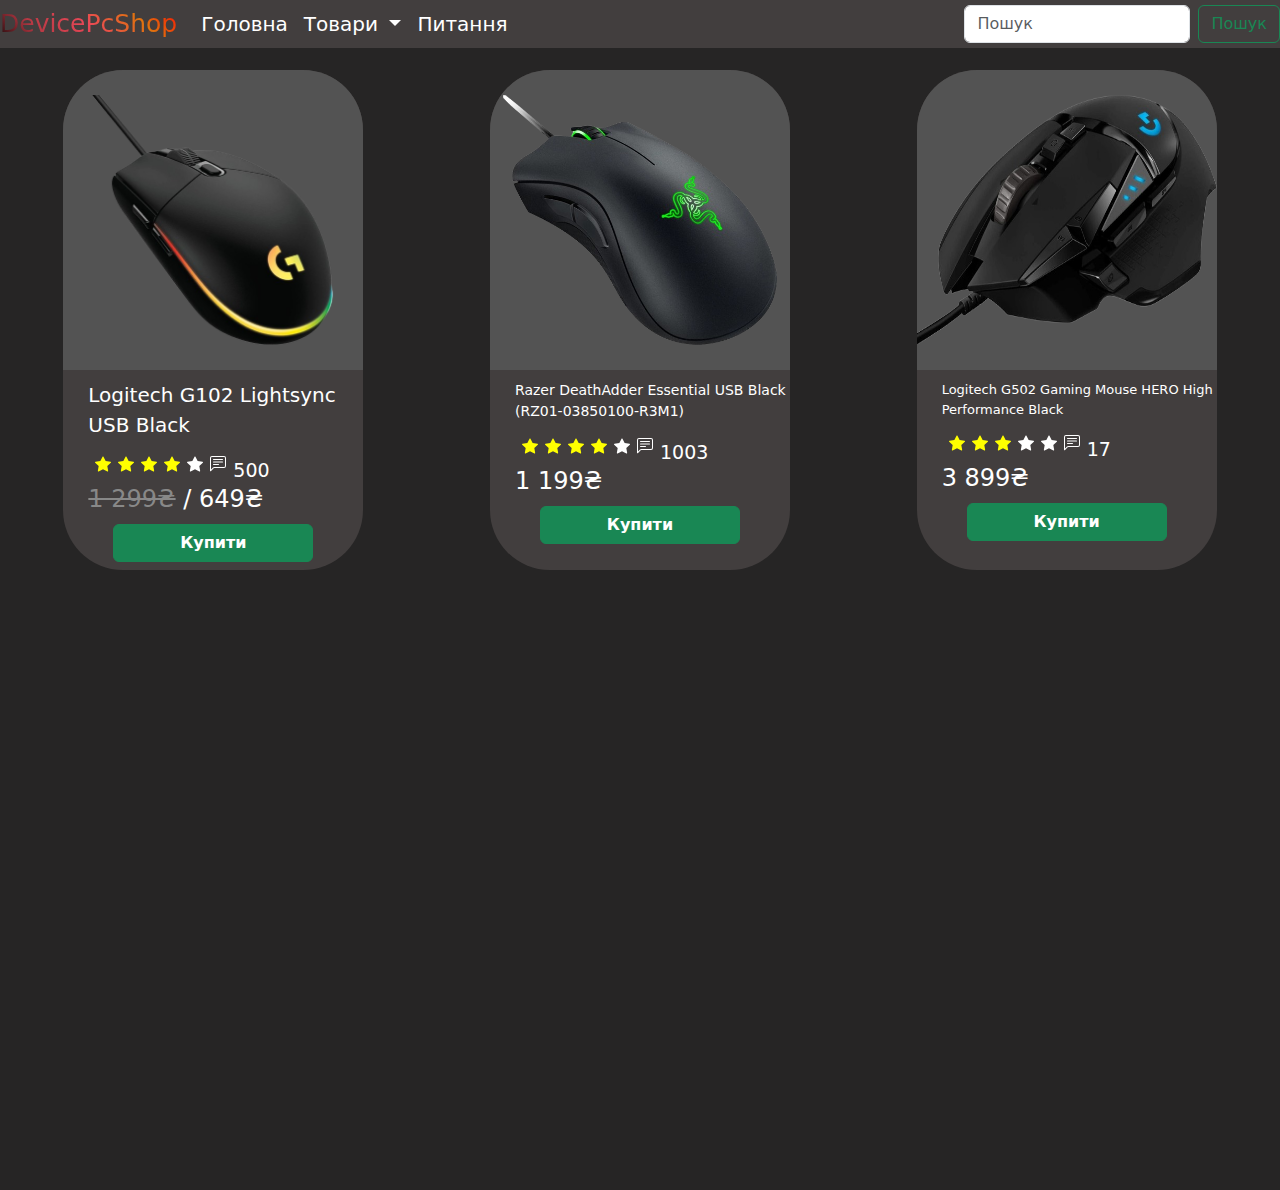
<file: productsMouse.html>
<!DOCTYPE html>
<html lang="en">
<head>
    <meta charset="UTF-8">
    <meta name="viewport" content="width=device-width, initial-scale=1.0">
    <link href="https://cdn.jsdelivr.net/npm/bootstrap@5.3.3/dist/css/bootstrap.min.css" rel="stylesheet" integrity="sha384-QWTKZyjpPEjISv5WaRU9OFeRpok6YctnYmDr5pNlyT2bRjXh0JMhjY6hW+ALEwIH" crossorigin="anonymous">
    <script src="https://cdn.jsdelivr.net/npm/bootstrap@5.3.3/dist/js/bootstrap.bundle.min.js" integrity="sha384-YvpcrYf0tY3lHB60NNkmXc5s9fDVZLESaAA55NDzOxhy9GkcIdslK1eN7N6jIeHz" crossorigin="anonymous"></script>
    <link rel="stylesheet" href="./css/productsAll.css">
    <style>
      .tovary{

      }
      @media screen and (max-width: 1450px) {
        .tovary{
          height: 130vh;
        }
        .pokupki{
          height: 130vh;
        }

      }
      @media screen and (max-width: 1030px) {
        .pokupki{
          height: 80vh;
        }
        .tovary_adaptation1{
          height: 100vh;
        }
      }
      @media screen and (max-width:770px)  {
       .pokupki{
        height: 170vh;
       }
       .tovary_adaptation2{
        height: 170vh;
       }
      }
      @media screen and (max-width:430px) {
        .pokupki{
        height: 220vh;
       }
       .tovary_adaptation2{
        height: 220vh;
       }
      }
      @media screen and (max-width: 320px) {
        .pokupki{
        height: 185vh;
       }
       .tovary_adaptation2{
        height: 185vh;
       }
      }

    </style>
    <title>Document</title>
</head>
<body>
  <div class="navbarzac">
    <nav class="navbar navbar-expand-lg bg-body-tertiary" style="padding: 0;">
    <div class="container-fluid  FFFF">
      <a class="navbar-brand gradient" href="#" style="font-size: 25px;">DevicePcShop</a>
      <button class="navbar-toggler" type="button" data-bs-toggle="collapse" data-bs-target="#navbarSupportedContent" aria-controls="navbarSupportedContent" aria-expanded="false" aria-label="Toggle navigation">
        <span class="navbar-toggler-icon"></span>
      </button>
      <div class="collapse navbar-collapse" id="navbarSupportedContent">
        <ul class="navbar-nav me-auto mb-2 mb-lg-0">
          <li class="nav-item">
            <a class="nav-link active" aria-current="page" href="index.html" style="color:white; font-size: 20px;">Головна</a>
          </li>
          <li class="nav-item dropdown">
            <a class="nav-link dropdown-toggle" href="#" role="button" data-bs-toggle="dropdown" aria-expanded="false" style="color:white; font-size: 20px;">
              Товари
            </a>
            <ul class="dropdown-menu">
              <li><a href="./productsAll.html" class="dropdown-item">Усі</a></li>
              <li><a href="./ProductsPromotions.html" class="dropdown-item">Акції</a></li>
              <li><a class="dropdown-item" href="./productsKeyboard.html">Клавіатура</a></li>
              <li><a class="dropdown-item" href="./productsMouse.html">Мишка</a></li>
              <li><a class="dropdown-item" href="./productsHeadphones.html">Навушники</a></li>
              <li><a class="dropdown-item" href="./productsSpeakers.html">Колонки</a></li>
              <li><hr class="dropdown-divider"></li>
              <li><a class="dropdown-item" href="./products System blocks.html">Системні блоки</a></li>
              <li><a class="dropdown-item" href="./productsLaptops.html">Ноутбуки</a></li>
              <li><a class="dropdown-item" href="./productsMonitors.html">Монітори</a></li>
            </ul>
          </li>
          <li class="nav-item">
            <a class="nav-link" href="./Question.html" style="color:white; font-size: 20px;">Питання</a>
          </li>
          <!-- <li class="nav-item">
            <a class="nav-link disabled" aria-disabled="true" style="color:white;">Disabled</a>
          </li> -->
        </ul>
        <form class="d-flex" role="search">
          <input class="form-control me-2" type="search" placeholder="Пошук" aria-label="Search">
          <button class="btn btn-outline-success" type="submit">Пошук</button>
        </form>
      </div>
    </div>
  </nav>
  </div>
    <div class="tovary">
        <div class="pokupki">
            <div class="divpokupka" style="margin-top: 0px; padding-top: 50px;">
              <div class="pokupka">
                <div class="imgtovary">
              <img src="./photo/Logitech G102 Lightsync USB Black img 1.png" alt="" class="imgtovary1">
              </div>
              <div class="texttovary">
                <p class="texttovary1">Logitech G102 Lightsync USB Black</p>
                <div class="iconstexttovary">
                  <svg xmlns="http://www.w3.org/2000/svg" width="16" height="16" fill="yellow" class="bi bi-star-fill iconstexttovarymargin" viewBox="0 0 16 16">
                    <path d="M3.612 15.443c-.386.198-.824-.149-.746-.592l.83-4.73L.173 6.765c-.329-.314-.158-.888.283-.95l4.898-.696L7.538.792c.197-.39.73-.39.927 0l2.184 4.327 4.898.696c.441.062.612.636.282.95l-3.522 3.356.83 4.73c.078.443-.36.79-.746.592L8 13.187l-4.389 2.256z"/>
                  </svg>
                  <svg xmlns="http://www.w3.org/2000/svg" width="16" height="16" fill="yellow" class="bi bi-star-fill iconstexttovarymargin" viewBox="0 0 16 16">
                    <path d="M3.612 15.443c-.386.198-.824-.149-.746-.592l.83-4.73L.173 6.765c-.329-.314-.158-.888.283-.95l4.898-.696L7.538.792c.197-.39.73-.39.927 0l2.184 4.327 4.898.696c.441.062.612.636.282.95l-3.522 3.356.83 4.73c.078.443-.36.79-.746.592L8 13.187l-4.389 2.256z"/>
                  </svg>
                  <svg xmlns="http://www.w3.org/2000/svg" width="16" height="16" fill="yellow" class="bi bi-star-fill iconstexttovarymargin" viewBox="0 0 16 16">
                    <path d="M3.612 15.443c-.386.198-.824-.149-.746-.592l.83-4.73L.173 6.765c-.329-.314-.158-.888.283-.95l4.898-.696L7.538.792c.197-.39.73-.39.927 0l2.184 4.327 4.898.696c.441.062.612.636.282.95l-3.522 3.356.83 4.73c.078.443-.36.79-.746.592L8 13.187l-4.389 2.256z"/>
                  </svg>
                  <svg xmlns="http://www.w3.org/2000/svg" width="16" height="16" fill="yellow" class="bi bi-star-fill iconstexttovarymargin" viewBox="0 0 16 16">
                    <path d="M3.612 15.443c-.386.198-.824-.149-.746-.592l.83-4.73L.173 6.765c-.329-.314-.158-.888.283-.95l4.898-.696L7.538.792c.197-.39.73-.39.927 0l2.184 4.327 4.898.696c.441.062.612.636.282.95l-3.522 3.356.83 4.73c.078.443-.36.79-.746.592L8 13.187l-4.389 2.256z"/>
                  </svg>
                  <svg xmlns="http://www.w3.org/2000/svg" width="16" height="16" fill="currentColor" class="bi bi-star-fill iconstexttovarymargin" viewBox="0 0 16 16">
                    <path d="M3.612 15.443c-.386.198-.824-.149-.746-.592l.83-4.73L.173 6.765c-.329-.314-.158-.888.283-.95l4.898-.696L7.538.792c.197-.39.73-.39.927 0l2.184 4.327 4.898.696c.441.062.612.636.282.95l-3.522 3.356.83 4.73c.078.443-.36.79-.746.592L8 13.187l-4.389 2.256z"/>
                  </svg>
                  <svg xmlns="http://www.w3.org/2000/svg" width="16" height="16" fill="currentColor" class="bi bi-chat-left-text iconstexttovarymargin" viewBox="0 0 16 16">
                    <path d="M14 1a1 1 0 0 1 1 1v8a1 1 0 0 1-1 1H4.414A2 2 0 0 0 3 11.586l-2 2V2a1 1 0 0 1 1-1zM2 0a2 2 0 0 0-2 2v12.793a.5.5 0 0 0 .854.353l2.853-2.853A1 1 0 0 1 4.414 12H14a2 2 0 0 0 2-2V2a2 2 0 0 0-2-2z"/>
                    <path d="M3 3.5a.5.5 0 0 1 .5-.5h9a.5.5 0 0 1 0 1h-9a.5.5 0 0 1-.5-.5M3 6a.5.5 0 0 1 .5-.5h9a.5.5 0 0 1 0 1h-9A.5.5 0 0 1 3 6m0 2.5a.5.5 0 0 1 .5-.5h5a.5.5 0 0 1 0 1h-5a.5.5 0 0 1-.5-.5"/>
                  </svg>
                  <p class="iconstexttovarymargin" style="font-size: 19px;">500</p> 
                </div>
                <p class="texttovary2"><span style="text-decoration-line: line-through; color:rgb(136, 136, 136);">1 299₴</span> / 649₴</p>
              <div class="buttonpokupka">
                <a href="./Card.html"><button type="button" class="btn btn-success buttonpokupka1"><b>Купити</b></button></a>
              </div>
            </div> 
            </div>
            <div class="pokupka">
              <div class="imgtovary">
            <img src="./photo/Razer DeathAdder Essential USB Black (RZ01-03850100-R3M1) img 1.png" alt="" class="imgtovary1">
            </div>
            <div class="texttovary">
              <p class="texttovary1" style="font-size: 14px;">Razer DeathAdder Essential USB Black (RZ01-03850100-R3M1)</p>
              <div class="iconstexttovary">
                <svg xmlns="http://www.w3.org/2000/svg" width="16" height="16" fill="yellow" class="bi bi-star-fill iconstexttovarymargin" viewBox="0 0 16 16">
                  <path d="M3.612 15.443c-.386.198-.824-.149-.746-.592l.83-4.73L.173 6.765c-.329-.314-.158-.888.283-.95l4.898-.696L7.538.792c.197-.39.73-.39.927 0l2.184 4.327 4.898.696c.441.062.612.636.282.95l-3.522 3.356.83 4.73c.078.443-.36.79-.746.592L8 13.187l-4.389 2.256z"/>
                </svg>
                <svg xmlns="http://www.w3.org/2000/svg" width="16" height="16" fill="yellow" class="bi bi-star-fill iconstexttovarymargin" viewBox="0 0 16 16">
                  <path d="M3.612 15.443c-.386.198-.824-.149-.746-.592l.83-4.73L.173 6.765c-.329-.314-.158-.888.283-.95l4.898-.696L7.538.792c.197-.39.73-.39.927 0l2.184 4.327 4.898.696c.441.062.612.636.282.95l-3.522 3.356.83 4.73c.078.443-.36.79-.746.592L8 13.187l-4.389 2.256z"/>
                </svg>
                <svg xmlns="http://www.w3.org/2000/svg" width="16" height="16" fill="yellow" class="bi bi-star-fill iconstexttovarymargin" viewBox="0 0 16 16">
                  <path d="M3.612 15.443c-.386.198-.824-.149-.746-.592l.83-4.73L.173 6.765c-.329-.314-.158-.888.283-.95l4.898-.696L7.538.792c.197-.39.73-.39.927 0l2.184 4.327 4.898.696c.441.062.612.636.282.95l-3.522 3.356.83 4.73c.078.443-.36.79-.746.592L8 13.187l-4.389 2.256z"/>
                </svg>
                <svg xmlns="http://www.w3.org/2000/svg" width="16" height="16" fill="yellow" class="bi bi-star-fill iconstexttovarymargin" viewBox="0 0 16 16">
                  <path d="M3.612 15.443c-.386.198-.824-.149-.746-.592l.83-4.73L.173 6.765c-.329-.314-.158-.888.283-.95l4.898-.696L7.538.792c.197-.39.73-.39.927 0l2.184 4.327 4.898.696c.441.062.612.636.282.95l-3.522 3.356.83 4.73c.078.443-.36.79-.746.592L8 13.187l-4.389 2.256z"/>
                </svg>
                <svg xmlns="http://www.w3.org/2000/svg" width="16" height="16" fill="currentColor" class="bi bi-star-fill iconstexttovarymargin" viewBox="0 0 16 16">
                  <path d="M3.612 15.443c-.386.198-.824-.149-.746-.592l.83-4.73L.173 6.765c-.329-.314-.158-.888.283-.95l4.898-.696L7.538.792c.197-.39.73-.39.927 0l2.184 4.327 4.898.696c.441.062.612.636.282.95l-3.522 3.356.83 4.73c.078.443-.36.79-.746.592L8 13.187l-4.389 2.256z"/>
                </svg>
                <svg xmlns="http://www.w3.org/2000/svg" width="16" height="16" fill="currentColor" class="bi bi-chat-left-text iconstexttovarymargin" viewBox="0 0 16 16">
                  <path d="M14 1a1 1 0 0 1 1 1v8a1 1 0 0 1-1 1H4.414A2 2 0 0 0 3 11.586l-2 2V2a1 1 0 0 1 1-1zM2 0a2 2 0 0 0-2 2v12.793a.5.5 0 0 0 .854.353l2.853-2.853A1 1 0 0 1 4.414 12H14a2 2 0 0 0 2-2V2a2 2 0 0 0-2-2z"/>
                  <path d="M3 3.5a.5.5 0 0 1 .5-.5h9a.5.5 0 0 1 0 1h-9a.5.5 0 0 1-.5-.5M3 6a.5.5 0 0 1 .5-.5h9a.5.5 0 0 1 0 1h-9A.5.5 0 0 1 3 6m0 2.5a.5.5 0 0 1 .5-.5h5a.5.5 0 0 1 0 1h-5a.5.5 0 0 1-.5-.5"/>
                </svg>
                <p class="iconstexttovarymargin" style="font-size: 19px;">1003</p>
              </div>
              <p class="texttovary2">1 199₴</p>
            <div class="buttonpokupka">
              <a href="./Card.html"><button type="button" class="btn btn-success buttonpokupka1"><b>Купити</b></button></a>
            </div>
          </div> 
          </div>
          <div class="pokupka">
            <div class="imgtovary">
          <img src="./photo/Logitech G502 Gaming Mouse HERO High Performance Black img 1.png" alt="" class="imgtovary1 Logitech_G502">
          </div>
          <div class="texttovary">
            <p class="texttovary1" style="font-size: 13px;">Logitech G502 Gaming Mouse HERO High Performance Black</p>
            <div class="iconstexttovary">
              <svg xmlns="http://www.w3.org/2000/svg" width="16" height="16" fill="yellow" class="bi bi-star-fill iconstexttovarymargin" viewBox="0 0 16 16">
                <path d="M3.612 15.443c-.386.198-.824-.149-.746-.592l.83-4.73L.173 6.765c-.329-.314-.158-.888.283-.95l4.898-.696L7.538.792c.197-.39.73-.39.927 0l2.184 4.327 4.898.696c.441.062.612.636.282.95l-3.522 3.356.83 4.73c.078.443-.36.79-.746.592L8 13.187l-4.389 2.256z"/>
              </svg>
              <svg xmlns="http://www.w3.org/2000/svg" width="16" height="16" fill="yellow" class="bi bi-star-fill iconstexttovarymargin" viewBox="0 0 16 16">
                <path d="M3.612 15.443c-.386.198-.824-.149-.746-.592l.83-4.73L.173 6.765c-.329-.314-.158-.888.283-.95l4.898-.696L7.538.792c.197-.39.73-.39.927 0l2.184 4.327 4.898.696c.441.062.612.636.282.95l-3.522 3.356.83 4.73c.078.443-.36.79-.746.592L8 13.187l-4.389 2.256z"/>
              </svg>
              <svg xmlns="http://www.w3.org/2000/svg" width="16" height="16" fill="yellow" class="bi bi-star-fill iconstexttovarymargin" viewBox="0 0 16 16">
                <path d="M3.612 15.443c-.386.198-.824-.149-.746-.592l.83-4.73L.173 6.765c-.329-.314-.158-.888.283-.95l4.898-.696L7.538.792c.197-.39.73-.39.927 0l2.184 4.327 4.898.696c.441.062.612.636.282.95l-3.522 3.356.83 4.73c.078.443-.36.79-.746.592L8 13.187l-4.389 2.256z"/>
              </svg>
              <svg xmlns="http://www.w3.org/2000/svg" width="16" height="16" fill="currentColor" class="bi bi-star-fill iconstexttovarymargin" viewBox="0 0 16 16">
                <path d="M3.612 15.443c-.386.198-.824-.149-.746-.592l.83-4.73L.173 6.765c-.329-.314-.158-.888.283-.95l4.898-.696L7.538.792c.197-.39.73-.39.927 0l2.184 4.327 4.898.696c.441.062.612.636.282.95l-3.522 3.356.83 4.73c.078.443-.36.79-.746.592L8 13.187l-4.389 2.256z"/>
              </svg>
              <svg xmlns="http://www.w3.org/2000/svg" width="16" height="16" fill="currentColor" class="bi bi-star-fill iconstexttovarymargin" viewBox="0 0 16 16">
                <path d="M3.612 15.443c-.386.198-.824-.149-.746-.592l.83-4.73L.173 6.765c-.329-.314-.158-.888.283-.95l4.898-.696L7.538.792c.197-.39.73-.39.927 0l2.184 4.327 4.898.696c.441.062.612.636.282.95l-3.522 3.356.83 4.73c.078.443-.36.79-.746.592L8 13.187l-4.389 2.256z"/>
              </svg>
              <svg xmlns="http://www.w3.org/2000/svg" width="16" height="16" fill="currentColor" class="bi bi-chat-left-text iconstexttovarymargin" viewBox="0 0 16 16">
                <path d="M14 1a1 1 0 0 1 1 1v8a1 1 0 0 1-1 1H4.414A2 2 0 0 0 3 11.586l-2 2V2a1 1 0 0 1 1-1zM2 0a2 2 0 0 0-2 2v12.793a.5.5 0 0 0 .854.353l2.853-2.853A1 1 0 0 1 4.414 12H14a2 2 0 0 0 2-2V2a2 2 0 0 0-2-2z"/>
                <path d="M3 3.5a.5.5 0 0 1 .5-.5h9a.5.5 0 0 1 0 1h-9a.5.5 0 0 1-.5-.5M3 6a.5.5 0 0 1 .5-.5h9a.5.5 0 0 1 0 1h-9A.5.5 0 0 1 3 6m0 2.5a.5.5 0 0 1 .5-.5h5a.5.5 0 0 1 0 1h-5a.5.5 0 0 1-.5-.5"/>
              </svg>
              <p class="iconstexttovarymargin" style="font-size: 19px;">17</p>
            </div>
            <p class="texttovary2">3 899₴</p>
          <div class="buttonpokupka">
            <a href="./Card.html"><button type="button" class="btn btn-success buttonpokupka1"><b>Купити</b></button></a>
          </div>
        </div> 
        </div>
            </div>
        </div>
    </div>

    <div class="tovary_adaptation1">
        <div class="pokupki">
          <div class="divpokupka" style="margin-top: 0px; padding-top: 50px;">
            <div class="pokupka">
              <div class="imgtovary">
                <img src="./photo/Logitech G102 Lightsync USB Black img 1.png" alt="" class="imgtovary1">
              </div>
              <div class="texttovary">
                <p class="texttovary1 tovary_adaptation1_big_text">Logitech G102 Lightsync USB Black</p>
                <div class="iconstexttovary">
                  <svg xmlns="http://www.w3.org/2000/svg" width="16" height="16" fill="yellow" class="bi bi-star-fill iconstexttovarymargin" viewBox="0 0 16 16">
                    <path d="M3.612 15.443c-.386.198-.824-.149-.746-.592l.83-4.73L.173 6.765c-.329-.314-.158-.888.283-.95l4.898-.696L7.538.792c.197-.39.73-.39.927 0l2.184 4.327 4.898.696c.441.062.612.636.282.95l-3.522 3.356.83 4.73c.078.443-.36.79-.746.592L8 13.187l-4.389 2.256z"/>
                  </svg>
                  <svg xmlns="http://www.w3.org/2000/svg" width="16" height="16" fill="yellow" class="bi bi-star-fill iconstexttovarymargin" viewBox="0 0 16 16">
                    <path d="M3.612 15.443c-.386.198-.824-.149-.746-.592l.83-4.73L.173 6.765c-.329-.314-.158-.888.283-.95l4.898-.696L7.538.792c.197-.39.73-.39.927 0l2.184 4.327 4.898.696c.441.062.612.636.282.95l-3.522 3.356.83 4.73c.078.443-.36.79-.746.592L8 13.187l-4.389 2.256z"/>
                  </svg>
                  <svg xmlns="http://www.w3.org/2000/svg" width="16" height="16" fill="yellow" class="bi bi-star-fill iconstexttovarymargin" viewBox="0 0 16 16">
                    <path d="M3.612 15.443c-.386.198-.824-.149-.746-.592l.83-4.73L.173 6.765c-.329-.314-.158-.888.283-.95l4.898-.696L7.538.792c.197-.39.73-.39.927 0l2.184 4.327 4.898.696c.441.062.612.636.282.95l-3.522 3.356.83 4.73c.078.443-.36.79-.746.592L8 13.187l-4.389 2.256z"/>
                  </svg>
                  <svg xmlns="http://www.w3.org/2000/svg" width="16" height="16" fill="yellow" class="bi bi-star-fill iconstexttovarymargin" viewBox="0 0 16 16">
                    <path d="M3.612 15.443c-.386.198-.824-.149-.746-.592l.83-4.73L.173 6.765c-.329-.314-.158-.888.283-.95l4.898-.696L7.538.792c.197-.39.73-.39.927 0l2.184 4.327 4.898.696c.441.062.612.636.282.95l-3.522 3.356.83 4.73c.078.443-.36.79-.746.592L8 13.187l-4.389 2.256z"/>
                  </svg>
                  <svg xmlns="http://www.w3.org/2000/svg" width="16" height="16" fill="currentColor" class="bi bi-star-fill iconstexttovarymargin" viewBox="0 0 16 16">
                    <path d="M3.612 15.443c-.386.198-.824-.149-.746-.592l.83-4.73L.173 6.765c-.329-.314-.158-.888.283-.95l4.898-.696L7.538.792c.197-.39.73-.39.927 0l2.184 4.327 4.898.696c.441.062.612.636.282.95l-3.522 3.356.83 4.73c.078.443-.36.79-.746.592L8 13.187l-4.389 2.256z"/>
                  </svg>
                  <svg xmlns="http://www.w3.org/2000/svg" width="16" height="16" fill="currentColor" class="bi bi-chat-left-text iconstexttovarymargin" viewBox="0 0 16 16">
                    <path d="M14 1a1 1 0 0 1 1 1v8a1 1 0 0 1-1 1H4.414A2 2 0 0 0 3 11.586l-2 2V2a1 1 0 0 1 1-1zM2 0a2 2 0 0 0-2 2v12.793a.5.5 0 0 0 .854.353l2.853-2.853A1 1 0 0 1 4.414 12H14a2 2 0 0 0 2-2V2a2 2 0 0 0-2-2z"/>
                    <path d="M3 3.5a.5.5 0 0 1 .5-.5h9a.5.5 0 0 1 0 1h-9a.5.5 0 0 1-.5-.5M3 6a.5.5 0 0 1 .5-.5h9a.5.5 0 0 1 0 1h-9A.5.5 0 0 1 3 6m0 2.5a.5.5 0 0 1 .5-.5h5a.5.5 0 0 1 0 1h-5a.5.5 0 0 1-.5-.5"/>
                  </svg>
                  <p class="iconstexttovarymargin" style="font-size: 19px;">500</p> 
                </div>
                <p class="texttovary2"><span style="text-decoration-line: line-through; color:rgb(136, 136, 136);">1 299₴</span> / 649₴</p>
              <div class="buttonpokupka">
                <a href="./Card.html"><button type="button" class="btn btn-success buttonpokupka1"><b>Купити</b></button></a>
              </div>
            </div> 
            </div>
            <div class="pokupka">
              <div class="imgtovary">
            <img src="./photo/Razer DeathAdder Essential USB Black (RZ01-03850100-R3M1) img 1.png" alt="" class="imgtovary1">
            </div>
            <div class="texttovary">
              <p class="texttovary1" style="font-size: 14px;">Razer DeathAdder Essential USB Black (RZ01-03850100-R3M1)</p>
              <div class="iconstexttovary">
                <svg xmlns="http://www.w3.org/2000/svg" width="16" height="16" fill="yellow" class="bi bi-star-fill iconstexttovarymargin" viewBox="0 0 16 16">
                  <path d="M3.612 15.443c-.386.198-.824-.149-.746-.592l.83-4.73L.173 6.765c-.329-.314-.158-.888.283-.95l4.898-.696L7.538.792c.197-.39.73-.39.927 0l2.184 4.327 4.898.696c.441.062.612.636.282.95l-3.522 3.356.83 4.73c.078.443-.36.79-.746.592L8 13.187l-4.389 2.256z"/>
                </svg>
                <svg xmlns="http://www.w3.org/2000/svg" width="16" height="16" fill="yellow" class="bi bi-star-fill iconstexttovarymargin" viewBox="0 0 16 16">
                  <path d="M3.612 15.443c-.386.198-.824-.149-.746-.592l.83-4.73L.173 6.765c-.329-.314-.158-.888.283-.95l4.898-.696L7.538.792c.197-.39.73-.39.927 0l2.184 4.327 4.898.696c.441.062.612.636.282.95l-3.522 3.356.83 4.73c.078.443-.36.79-.746.592L8 13.187l-4.389 2.256z"/>
                </svg>
                <svg xmlns="http://www.w3.org/2000/svg" width="16" height="16" fill="yellow" class="bi bi-star-fill iconstexttovarymargin" viewBox="0 0 16 16">
                  <path d="M3.612 15.443c-.386.198-.824-.149-.746-.592l.83-4.73L.173 6.765c-.329-.314-.158-.888.283-.95l4.898-.696L7.538.792c.197-.39.73-.39.927 0l2.184 4.327 4.898.696c.441.062.612.636.282.95l-3.522 3.356.83 4.73c.078.443-.36.79-.746.592L8 13.187l-4.389 2.256z"/>
                </svg>
                <svg xmlns="http://www.w3.org/2000/svg" width="16" height="16" fill="yellow" class="bi bi-star-fill iconstexttovarymargin" viewBox="0 0 16 16">
                  <path d="M3.612 15.443c-.386.198-.824-.149-.746-.592l.83-4.73L.173 6.765c-.329-.314-.158-.888.283-.95l4.898-.696L7.538.792c.197-.39.73-.39.927 0l2.184 4.327 4.898.696c.441.062.612.636.282.95l-3.522 3.356.83 4.73c.078.443-.36.79-.746.592L8 13.187l-4.389 2.256z"/>
                </svg>
                <svg xmlns="http://www.w3.org/2000/svg" width="16" height="16" fill="currentColor" class="bi bi-star-fill iconstexttovarymargin" viewBox="0 0 16 16">
                  <path d="M3.612 15.443c-.386.198-.824-.149-.746-.592l.83-4.73L.173 6.765c-.329-.314-.158-.888.283-.95l4.898-.696L7.538.792c.197-.39.73-.39.927 0l2.184 4.327 4.898.696c.441.062.612.636.282.95l-3.522 3.356.83 4.73c.078.443-.36.79-.746.592L8 13.187l-4.389 2.256z"/>
                </svg>
                <svg xmlns="http://www.w3.org/2000/svg" width="16" height="16" fill="currentColor" class="bi bi-chat-left-text iconstexttovarymargin" viewBox="0 0 16 16">
                  <path d="M14 1a1 1 0 0 1 1 1v8a1 1 0 0 1-1 1H4.414A2 2 0 0 0 3 11.586l-2 2V2a1 1 0 0 1 1-1zM2 0a2 2 0 0 0-2 2v12.793a.5.5 0 0 0 .854.353l2.853-2.853A1 1 0 0 1 4.414 12H14a2 2 0 0 0 2-2V2a2 2 0 0 0-2-2z"/>
                  <path d="M3 3.5a.5.5 0 0 1 .5-.5h9a.5.5 0 0 1 0 1h-9a.5.5 0 0 1-.5-.5M3 6a.5.5 0 0 1 .5-.5h9a.5.5 0 0 1 0 1h-9A.5.5 0 0 1 3 6m0 2.5a.5.5 0 0 1 .5-.5h5a.5.5 0 0 1 0 1h-5a.5.5 0 0 1-.5-.5"/>
                </svg>
                <p class="iconstexttovarymargin" style="font-size: 19px;">1003</p>
              </div>
              <p class="texttovary2">1 199₴</p>
            <div class="buttonpokupka">
              <a href="./Card.html"><button type="button" class="btn btn-success buttonpokupka1"><b>Купити</b></button></a>
            </div>
          </div> 
          </div>
              <div class="pokupka">
                <div class="imgtovary">
              <img src="./photo/Logitech G502 Gaming Mouse HERO High Performance Black img 1.png" alt="" class="imgtovary1 Logitech_G502">
              </div>
              <div class="texttovary">
                <p class="texttovary1" style="font-size: 13px;">Logitech G502 Gaming Mouse HERO High Performance Black</p>
                <div class="iconstexttovary">
                  <svg xmlns="http://www.w3.org/2000/svg" width="16" height="16" fill="yellow" class="bi bi-star-fill iconstexttovarymargin" viewBox="0 0 16 16">
                    <path d="M3.612 15.443c-.386.198-.824-.149-.746-.592l.83-4.73L.173 6.765c-.329-.314-.158-.888.283-.95l4.898-.696L7.538.792c.197-.39.73-.39.927 0l2.184 4.327 4.898.696c.441.062.612.636.282.95l-3.522 3.356.83 4.73c.078.443-.36.79-.746.592L8 13.187l-4.389 2.256z"/>
                  </svg>
                  <svg xmlns="http://www.w3.org/2000/svg" width="16" height="16" fill="yellow" class="bi bi-star-fill iconstexttovarymargin" viewBox="0 0 16 16">
                    <path d="M3.612 15.443c-.386.198-.824-.149-.746-.592l.83-4.73L.173 6.765c-.329-.314-.158-.888.283-.95l4.898-.696L7.538.792c.197-.39.73-.39.927 0l2.184 4.327 4.898.696c.441.062.612.636.282.95l-3.522 3.356.83 4.73c.078.443-.36.79-.746.592L8 13.187l-4.389 2.256z"/>
                  </svg>
                  <svg xmlns="http://www.w3.org/2000/svg" width="16" height="16" fill="yellow" class="bi bi-star-fill iconstexttovarymargin" viewBox="0 0 16 16">
                    <path d="M3.612 15.443c-.386.198-.824-.149-.746-.592l.83-4.73L.173 6.765c-.329-.314-.158-.888.283-.95l4.898-.696L7.538.792c.197-.39.73-.39.927 0l2.184 4.327 4.898.696c.441.062.612.636.282.95l-3.522 3.356.83 4.73c.078.443-.36.79-.746.592L8 13.187l-4.389 2.256z"/>
                  </svg>
                  <svg xmlns="http://www.w3.org/2000/svg" width="16" height="16" fill="currentColor" class="bi bi-star-fill iconstexttovarymargin" viewBox="0 0 16 16">
                    <path d="M3.612 15.443c-.386.198-.824-.149-.746-.592l.83-4.73L.173 6.765c-.329-.314-.158-.888.283-.95l4.898-.696L7.538.792c.197-.39.73-.39.927 0l2.184 4.327 4.898.696c.441.062.612.636.282.95l-3.522 3.356.83 4.73c.078.443-.36.79-.746.592L8 13.187l-4.389 2.256z"/>
                  </svg>
                  <svg xmlns="http://www.w3.org/2000/svg" width="16" height="16" fill="currentColor" class="bi bi-star-fill iconstexttovarymargin" viewBox="0 0 16 16">
                    <path d="M3.612 15.443c-.386.198-.824-.149-.746-.592l.83-4.73L.173 6.765c-.329-.314-.158-.888.283-.95l4.898-.696L7.538.792c.197-.39.73-.39.927 0l2.184 4.327 4.898.696c.441.062.612.636.282.95l-3.522 3.356.83 4.73c.078.443-.36.79-.746.592L8 13.187l-4.389 2.256z"/>
                  </svg>
                  <svg xmlns="http://www.w3.org/2000/svg" width="16" height="16" fill="currentColor" class="bi bi-chat-left-text iconstexttovarymargin" viewBox="0 0 16 16">
                    <path d="M14 1a1 1 0 0 1 1 1v8a1 1 0 0 1-1 1H4.414A2 2 0 0 0 3 11.586l-2 2V2a1 1 0 0 1 1-1zM2 0a2 2 0 0 0-2 2v12.793a.5.5 0 0 0 .854.353l2.853-2.853A1 1 0 0 1 4.414 12H14a2 2 0 0 0 2-2V2a2 2 0 0 0-2-2z"/>
                    <path d="M3 3.5a.5.5 0 0 1 .5-.5h9a.5.5 0 0 1 0 1h-9a.5.5 0 0 1-.5-.5M3 6a.5.5 0 0 1 .5-.5h9a.5.5 0 0 1 0 1h-9A.5.5 0 0 1 3 6m0 2.5a.5.5 0 0 1 .5-.5h5a.5.5 0 0 1 0 1h-5a.5.5 0 0 1-.5-.5"/>
                  </svg>
                  <p class="iconstexttovarymargin" style="font-size: 19px;">17</p>
                </div>
                <p class="texttovary2">3 899₴</p>
              <div class="buttonpokupka">
                <a href="./Card.html"><button type="button" class="btn btn-success buttonpokupka1"><b>Купити</b></button></a>
              </div>
            </div> 
              </div>
          </div>
        </div>
    </div>

    <div class="tovary_adaptation2">
      <div class="pokupki">
        <div class="divpokupka" style="margin-top: 0px; padding-top: 50px;">
          <div class="pokupka">
            <div class="imgtovary">
              <img src="./photo/Logitech G102 Lightsync USB Black img 1.png" alt="" class="imgtovary1">
            </div>
            <div class="texttovary">
              <p class="texttovary1">Logitech G102 Lightsync USB Black</p>
              <div class="iconstexttovary">
                <svg xmlns="http://www.w3.org/2000/svg" width="16" height="16" fill="yellow" class="bi bi-star-fill iconstexttovarymargin" viewBox="0 0 16 16">
                  <path d="M3.612 15.443c-.386.198-.824-.149-.746-.592l.83-4.73L.173 6.765c-.329-.314-.158-.888.283-.95l4.898-.696L7.538.792c.197-.39.73-.39.927 0l2.184 4.327 4.898.696c.441.062.612.636.282.95l-3.522 3.356.83 4.73c.078.443-.36.79-.746.592L8 13.187l-4.389 2.256z"/>
                </svg>
                <svg xmlns="http://www.w3.org/2000/svg" width="16" height="16" fill="yellow" class="bi bi-star-fill iconstexttovarymargin" viewBox="0 0 16 16">
                  <path d="M3.612 15.443c-.386.198-.824-.149-.746-.592l.83-4.73L.173 6.765c-.329-.314-.158-.888.283-.95l4.898-.696L7.538.792c.197-.39.73-.39.927 0l2.184 4.327 4.898.696c.441.062.612.636.282.95l-3.522 3.356.83 4.73c.078.443-.36.79-.746.592L8 13.187l-4.389 2.256z"/>
                </svg>
                <svg xmlns="http://www.w3.org/2000/svg" width="16" height="16" fill="yellow" class="bi bi-star-fill iconstexttovarymargin" viewBox="0 0 16 16">
                  <path d="M3.612 15.443c-.386.198-.824-.149-.746-.592l.83-4.73L.173 6.765c-.329-.314-.158-.888.283-.95l4.898-.696L7.538.792c.197-.39.73-.39.927 0l2.184 4.327 4.898.696c.441.062.612.636.282.95l-3.522 3.356.83 4.73c.078.443-.36.79-.746.592L8 13.187l-4.389 2.256z"/>
                </svg>
                <svg xmlns="http://www.w3.org/2000/svg" width="16" height="16" fill="yellow" class="bi bi-star-fill iconstexttovarymargin" viewBox="0 0 16 16">
                  <path d="M3.612 15.443c-.386.198-.824-.149-.746-.592l.83-4.73L.173 6.765c-.329-.314-.158-.888.283-.95l4.898-.696L7.538.792c.197-.39.73-.39.927 0l2.184 4.327 4.898.696c.441.062.612.636.282.95l-3.522 3.356.83 4.73c.078.443-.36.79-.746.592L8 13.187l-4.389 2.256z"/>
                </svg>
                <svg xmlns="http://www.w3.org/2000/svg" width="16" height="16" fill="currentColor" class="bi bi-star-fill iconstexttovarymargin" viewBox="0 0 16 16">
                  <path d="M3.612 15.443c-.386.198-.824-.149-.746-.592l.83-4.73L.173 6.765c-.329-.314-.158-.888.283-.95l4.898-.696L7.538.792c.197-.39.73-.39.927 0l2.184 4.327 4.898.696c.441.062.612.636.282.95l-3.522 3.356.83 4.73c.078.443-.36.79-.746.592L8 13.187l-4.389 2.256z"/>
                </svg>
                <svg xmlns="http://www.w3.org/2000/svg" width="16" height="16" fill="currentColor" class="bi bi-chat-left-text iconstexttovarymargin" viewBox="0 0 16 16">
                  <path d="M14 1a1 1 0 0 1 1 1v8a1 1 0 0 1-1 1H4.414A2 2 0 0 0 3 11.586l-2 2V2a1 1 0 0 1 1-1zM2 0a2 2 0 0 0-2 2v12.793a.5.5 0 0 0 .854.353l2.853-2.853A1 1 0 0 1 4.414 12H14a2 2 0 0 0 2-2V2a2 2 0 0 0-2-2z"/>
                  <path d="M3 3.5a.5.5 0 0 1 .5-.5h9a.5.5 0 0 1 0 1h-9a.5.5 0 0 1-.5-.5M3 6a.5.5 0 0 1 .5-.5h9a.5.5 0 0 1 0 1h-9A.5.5 0 0 1 3 6m0 2.5a.5.5 0 0 1 .5-.5h5a.5.5 0 0 1 0 1h-5a.5.5 0 0 1-.5-.5"/>
                </svg>
                <p class="iconstexttovarymargin">500</p> 
              </div>
              <div class="text_botton">
                 <p class="texttovary2  discounts"><span style="text-decoration-line: line-through; color:rgb(136, 136, 136);">1 299₴</span> / 649₴</p>
                <div class="button_mb">
                <a href="./Card.html">
                  <button type="button" class="btn btn-success buttonpokupka1">
                    <svg xmlns="http://www.w3.org/2000/svg" width="16" height="16" fill="currentColor" class="bi bi-cart" viewBox="0 0 16 16">
                      <path d="M0 1.5A.5.5 0 0 1 .5 1H2a.5.5 0 0 1 .485.379L2.89 3H14.5a.5.5 0 0 1 .491.592l-1.5 8A.5.5 0 0 1 13 12H4a.5.5 0 0 1-.491-.408L2.01 3.607 1.61 2H.5a.5.5 0 0 1-.5-.5M3.102 4l1.313 7h8.17l1.313-7zM5 12a2 2 0 1 0 0 4 2 2 0 0 0 0-4m7 0a2 2 0 1 0 0 4 2 2 0 0 0 0-4m-7 1a1 1 0 1 1 0 2 1 1 0 0 1 0-2m7 0a1 1 0 1 1 0 2 1 1 0 0 1 0-2"/>
                    </svg>
                  </button>
                </a>
                </div>
              </div>
             
            <div class="buttonpokupka">
              <a href="./Card.html"><button type="button" class="btn btn-success buttonpokupka1"><b>Купити</b></button></a>
            </div>
          </div> 
          </div>
          <div class="pokupka">
            <div class="imgtovary">
          <img src="./photo/Razer DeathAdder Essential USB Black (RZ01-03850100-R3M1) img 1.png" alt="" class="imgtovary1">
          </div>
          <div class="texttovary">
            <p class="texttovary1 big_text">Razer DeathAdder Essential USB Black (RZ01-03850100-R3M1)</p>
            <div class="iconstexttovary">
              <svg xmlns="http://www.w3.org/2000/svg" width="16" height="16" fill="yellow" class="bi bi-star-fill iconstexttovarymargin" viewBox="0 0 16 16">
                <path d="M3.612 15.443c-.386.198-.824-.149-.746-.592l.83-4.73L.173 6.765c-.329-.314-.158-.888.283-.95l4.898-.696L7.538.792c.197-.39.73-.39.927 0l2.184 4.327 4.898.696c.441.062.612.636.282.95l-3.522 3.356.83 4.73c.078.443-.36.79-.746.592L8 13.187l-4.389 2.256z"/>
              </svg>
              <svg xmlns="http://www.w3.org/2000/svg" width="16" height="16" fill="yellow" class="bi bi-star-fill iconstexttovarymargin" viewBox="0 0 16 16">
                <path d="M3.612 15.443c-.386.198-.824-.149-.746-.592l.83-4.73L.173 6.765c-.329-.314-.158-.888.283-.95l4.898-.696L7.538.792c.197-.39.73-.39.927 0l2.184 4.327 4.898.696c.441.062.612.636.282.95l-3.522 3.356.83 4.73c.078.443-.36.79-.746.592L8 13.187l-4.389 2.256z"/>
              </svg>
              <svg xmlns="http://www.w3.org/2000/svg" width="16" height="16" fill="yellow" class="bi bi-star-fill iconstexttovarymargin" viewBox="0 0 16 16">
                <path d="M3.612 15.443c-.386.198-.824-.149-.746-.592l.83-4.73L.173 6.765c-.329-.314-.158-.888.283-.95l4.898-.696L7.538.792c.197-.39.73-.39.927 0l2.184 4.327 4.898.696c.441.062.612.636.282.95l-3.522 3.356.83 4.73c.078.443-.36.79-.746.592L8 13.187l-4.389 2.256z"/>
              </svg>
              <svg xmlns="http://www.w3.org/2000/svg" width="16" height="16" fill="yellow" class="bi bi-star-fill iconstexttovarymargin" viewBox="0 0 16 16">
                <path d="M3.612 15.443c-.386.198-.824-.149-.746-.592l.83-4.73L.173 6.765c-.329-.314-.158-.888.283-.95l4.898-.696L7.538.792c.197-.39.73-.39.927 0l2.184 4.327 4.898.696c.441.062.612.636.282.95l-3.522 3.356.83 4.73c.078.443-.36.79-.746.592L8 13.187l-4.389 2.256z"/>
              </svg>
              <svg xmlns="http://www.w3.org/2000/svg" width="16" height="16" fill="currentColor" class="bi bi-star-fill iconstexttovarymargin" viewBox="0 0 16 16">
                <path d="M3.612 15.443c-.386.198-.824-.149-.746-.592l.83-4.73L.173 6.765c-.329-.314-.158-.888.283-.95l4.898-.696L7.538.792c.197-.39.73-.39.927 0l2.184 4.327 4.898.696c.441.062.612.636.282.95l-3.522 3.356.83 4.73c.078.443-.36.79-.746.592L8 13.187l-4.389 2.256z"/>
              </svg>
              <svg xmlns="http://www.w3.org/2000/svg" width="16" height="16" fill="currentColor" class="bi bi-chat-left-text iconstexttovarymargin" viewBox="0 0 16 16">
                <path d="M14 1a1 1 0 0 1 1 1v8a1 1 0 0 1-1 1H4.414A2 2 0 0 0 3 11.586l-2 2V2a1 1 0 0 1 1-1zM2 0a2 2 0 0 0-2 2v12.793a.5.5 0 0 0 .854.353l2.853-2.853A1 1 0 0 1 4.414 12H14a2 2 0 0 0 2-2V2a2 2 0 0 0-2-2z"/>
                <path d="M3 3.5a.5.5 0 0 1 .5-.5h9a.5.5 0 0 1 0 1h-9a.5.5 0 0 1-.5-.5M3 6a.5.5 0 0 1 .5-.5h9a.5.5 0 0 1 0 1h-9A.5.5 0 0 1 3 6m0 2.5a.5.5 0 0 1 .5-.5h5a.5.5 0 0 1 0 1h-5a.5.5 0 0 1-.5-.5"/>
              </svg>
              <p class="iconstexttovarymargin">1003</p>
            </div>
            <div class="text_botton">
              <p class="texttovary2">1 199₴</p>
            <div class="button_mb">
              <a href="./Card.html">
                <button type="button" class="btn btn-success buttonpokupka1">
                  <svg xmlns="http://www.w3.org/2000/svg" width="16" height="16" fill="currentColor" class="bi bi-cart" viewBox="0 0 16 16">
                    <path d="M0 1.5A.5.5 0 0 1 .5 1H2a.5.5 0 0 1 .485.379L2.89 3H14.5a.5.5 0 0 1 .491.592l-1.5 8A.5.5 0 0 1 13 12H4a.5.5 0 0 1-.491-.408L2.01 3.607 1.61 2H.5a.5.5 0 0 1-.5-.5M3.102 4l1.313 7h8.17l1.313-7zM5 12a2 2 0 1 0 0 4 2 2 0 0 0 0-4m7 0a2 2 0 1 0 0 4 2 2 0 0 0 0-4m-7 1a1 1 0 1 1 0 2 1 1 0 0 1 0-2m7 0a1 1 0 1 1 0 2 1 1 0 0 1 0-2"/>
                  </svg>
                </button>
              </a>
            </div>
            </div>
            
          <div class="buttonpokupka">
            <a href="./Card.html"><button type="button" class="btn btn-success buttonpokupka1"><b>Купити</b></button></a>
          </div>
        </div> 
        </div>
        </div>
        <div class="divpokupka center_pokupka">
          <div class="pokupka">
            <div class="imgtovary">
          <img src="./photo/Logitech G502 Gaming Mouse HERO High Performance Black img 1.png" alt="" class="imgtovary1 Logitech_G502">
          </div>
          <div class="texttovary">
            <p class="texttovary1 big_text">Logitech G502 Gaming Mouse HERO High Performance Black</p>
            <div class="iconstexttovary">
              <svg xmlns="http://www.w3.org/2000/svg" width="16" height="16" fill="yellow" class="bi bi-star-fill iconstexttovarymargin" viewBox="0 0 16 16">
                <path d="M3.612 15.443c-.386.198-.824-.149-.746-.592l.83-4.73L.173 6.765c-.329-.314-.158-.888.283-.95l4.898-.696L7.538.792c.197-.39.73-.39.927 0l2.184 4.327 4.898.696c.441.062.612.636.282.95l-3.522 3.356.83 4.73c.078.443-.36.79-.746.592L8 13.187l-4.389 2.256z"/>
              </svg>
              <svg xmlns="http://www.w3.org/2000/svg" width="16" height="16" fill="yellow" class="bi bi-star-fill iconstexttovarymargin" viewBox="0 0 16 16">
                <path d="M3.612 15.443c-.386.198-.824-.149-.746-.592l.83-4.73L.173 6.765c-.329-.314-.158-.888.283-.95l4.898-.696L7.538.792c.197-.39.73-.39.927 0l2.184 4.327 4.898.696c.441.062.612.636.282.95l-3.522 3.356.83 4.73c.078.443-.36.79-.746.592L8 13.187l-4.389 2.256z"/>
              </svg>
              <svg xmlns="http://www.w3.org/2000/svg" width="16" height="16" fill="yellow" class="bi bi-star-fill iconstexttovarymargin" viewBox="0 0 16 16">
                <path d="M3.612 15.443c-.386.198-.824-.149-.746-.592l.83-4.73L.173 6.765c-.329-.314-.158-.888.283-.95l4.898-.696L7.538.792c.197-.39.73-.39.927 0l2.184 4.327 4.898.696c.441.062.612.636.282.95l-3.522 3.356.83 4.73c.078.443-.36.79-.746.592L8 13.187l-4.389 2.256z"/>
              </svg>
              <svg xmlns="http://www.w3.org/2000/svg" width="16" height="16" fill="currentColor" class="bi bi-star-fill iconstexttovarymargin" viewBox="0 0 16 16">
                <path d="M3.612 15.443c-.386.198-.824-.149-.746-.592l.83-4.73L.173 6.765c-.329-.314-.158-.888.283-.95l4.898-.696L7.538.792c.197-.39.73-.39.927 0l2.184 4.327 4.898.696c.441.062.612.636.282.95l-3.522 3.356.83 4.73c.078.443-.36.79-.746.592L8 13.187l-4.389 2.256z"/>
              </svg>
              <svg xmlns="http://www.w3.org/2000/svg" width="16" height="16" fill="currentColor" class="bi bi-star-fill iconstexttovarymargin" viewBox="0 0 16 16">
                <path d="M3.612 15.443c-.386.198-.824-.149-.746-.592l.83-4.73L.173 6.765c-.329-.314-.158-.888.283-.95l4.898-.696L7.538.792c.197-.39.73-.39.927 0l2.184 4.327 4.898.696c.441.062.612.636.282.95l-3.522 3.356.83 4.73c.078.443-.36.79-.746.592L8 13.187l-4.389 2.256z"/>
              </svg>
              <svg xmlns="http://www.w3.org/2000/svg" width="16" height="16" fill="currentColor" class="bi bi-chat-left-text iconstexttovarymargin" viewBox="0 0 16 16">
                <path d="M14 1a1 1 0 0 1 1 1v8a1 1 0 0 1-1 1H4.414A2 2 0 0 0 3 11.586l-2 2V2a1 1 0 0 1 1-1zM2 0a2 2 0 0 0-2 2v12.793a.5.5 0 0 0 .854.353l2.853-2.853A1 1 0 0 1 4.414 12H14a2 2 0 0 0 2-2V2a2 2 0 0 0-2-2z"/>
                <path d="M3 3.5a.5.5 0 0 1 .5-.5h9a.5.5 0 0 1 0 1h-9a.5.5 0 0 1-.5-.5M3 6a.5.5 0 0 1 .5-.5h9a.5.5 0 0 1 0 1h-9A.5.5 0 0 1 3 6m0 2.5a.5.5 0 0 1 .5-.5h5a.5.5 0 0 1 0 1h-5a.5.5 0 0 1-.5-.5"/>
              </svg>
              <p class="iconstexttovarymargin">17</p>
            </div>
            <div class="text_botton">
              <p class="texttovary2">3 899₴</p>
            <div class="button_mb">
              <a href="./Card.html">
                <button type="button" class="btn btn-success buttonpokupka1">
                  <svg xmlns="http://www.w3.org/2000/svg" width="16" height="16" fill="currentColor" class="bi bi-cart" viewBox="0 0 16 16">
                    <path d="M0 1.5A.5.5 0 0 1 .5 1H2a.5.5 0 0 1 .485.379L2.89 3H14.5a.5.5 0 0 1 .491.592l-1.5 8A.5.5 0 0 1 13 12H4a.5.5 0 0 1-.491-.408L2.01 3.607 1.61 2H.5a.5.5 0 0 1-.5-.5M3.102 4l1.313 7h8.17l1.313-7zM5 12a2 2 0 1 0 0 4 2 2 0 0 0 0-4m7 0a2 2 0 1 0 0 4 2 2 0 0 0 0-4m-7 1a1 1 0 1 1 0 2 1 1 0 0 1 0-2m7 0a1 1 0 1 1 0 2 1 1 0 0 1 0-2"/>
                  </svg>
                </button>
              </a>
            </div>
            </div>
            
          <div class="buttonpokupka">
            <a href="./Card.html"><button type="button" class="btn btn-success buttonpokupka1"><b>Купити</b></button></a>
          </div>
        </div> 
          </div>
        </div>
      </div>
    </div>
</body>
</html>
</file>
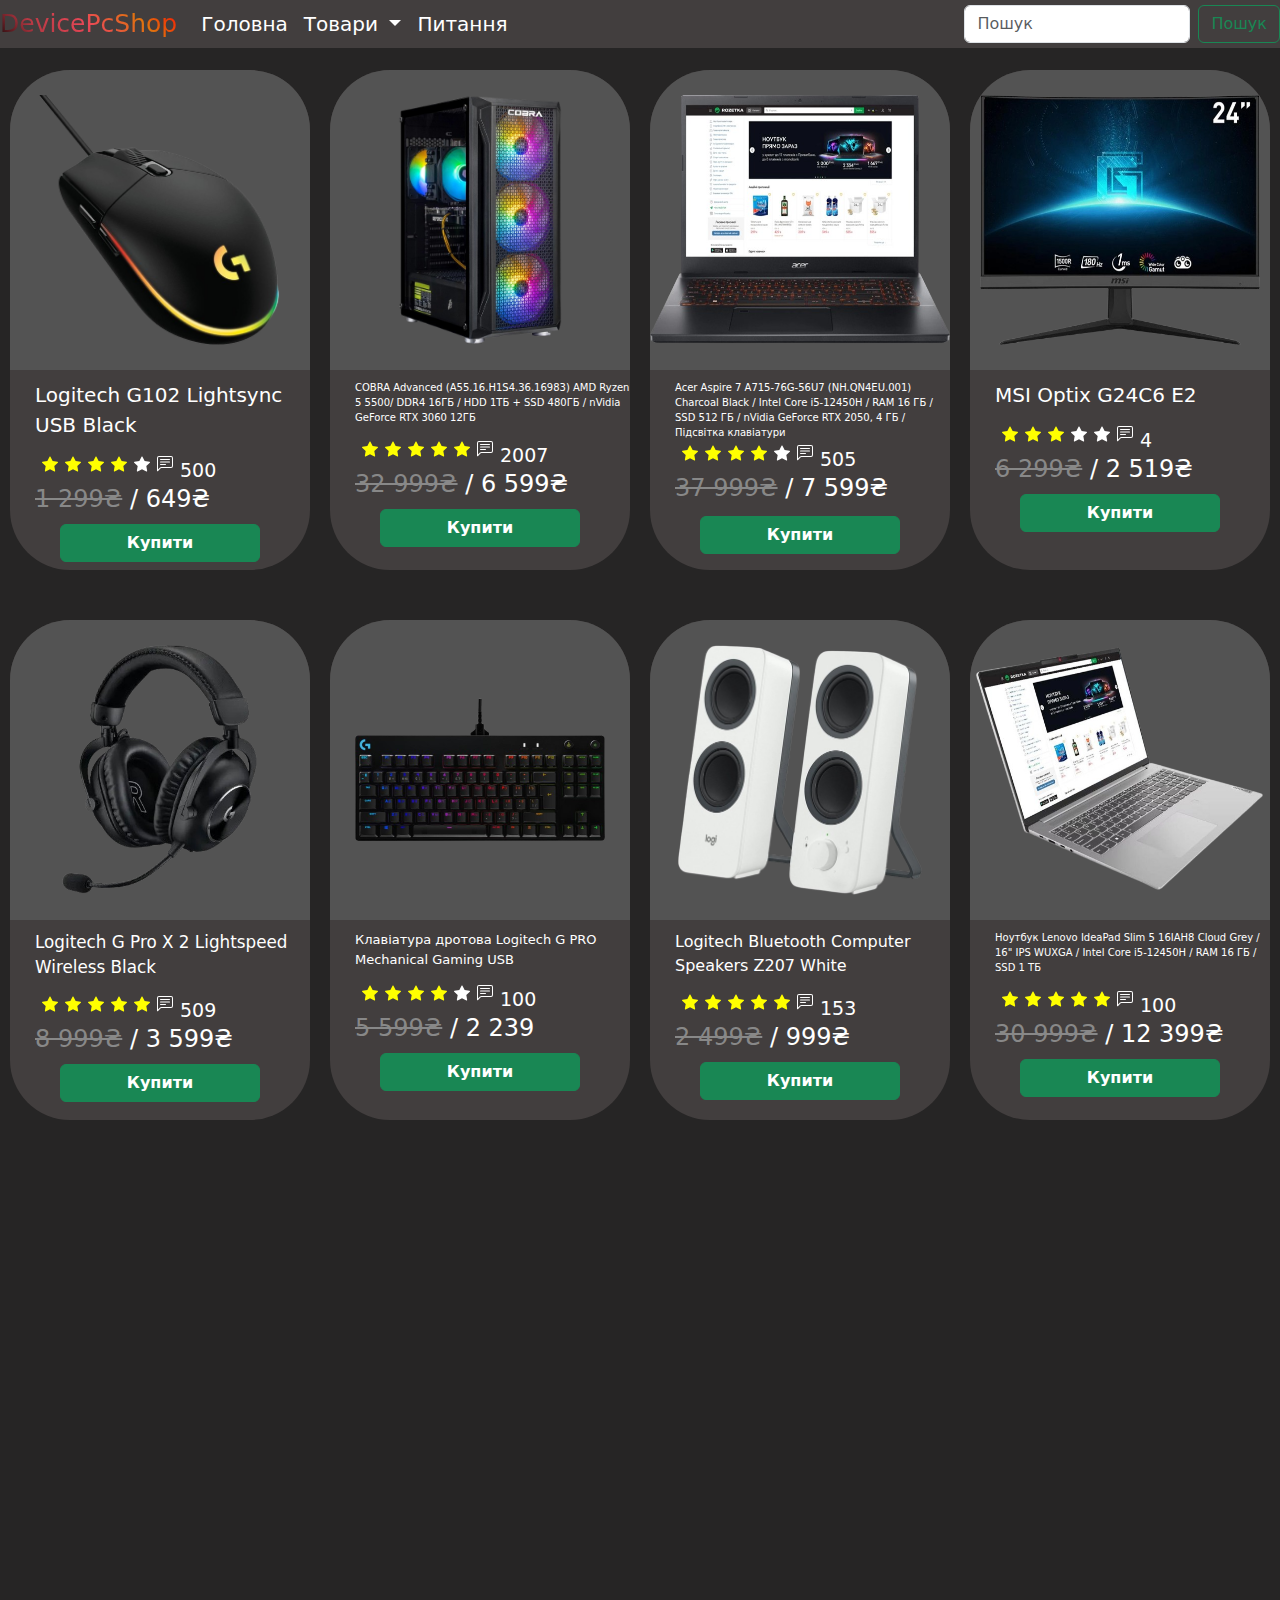
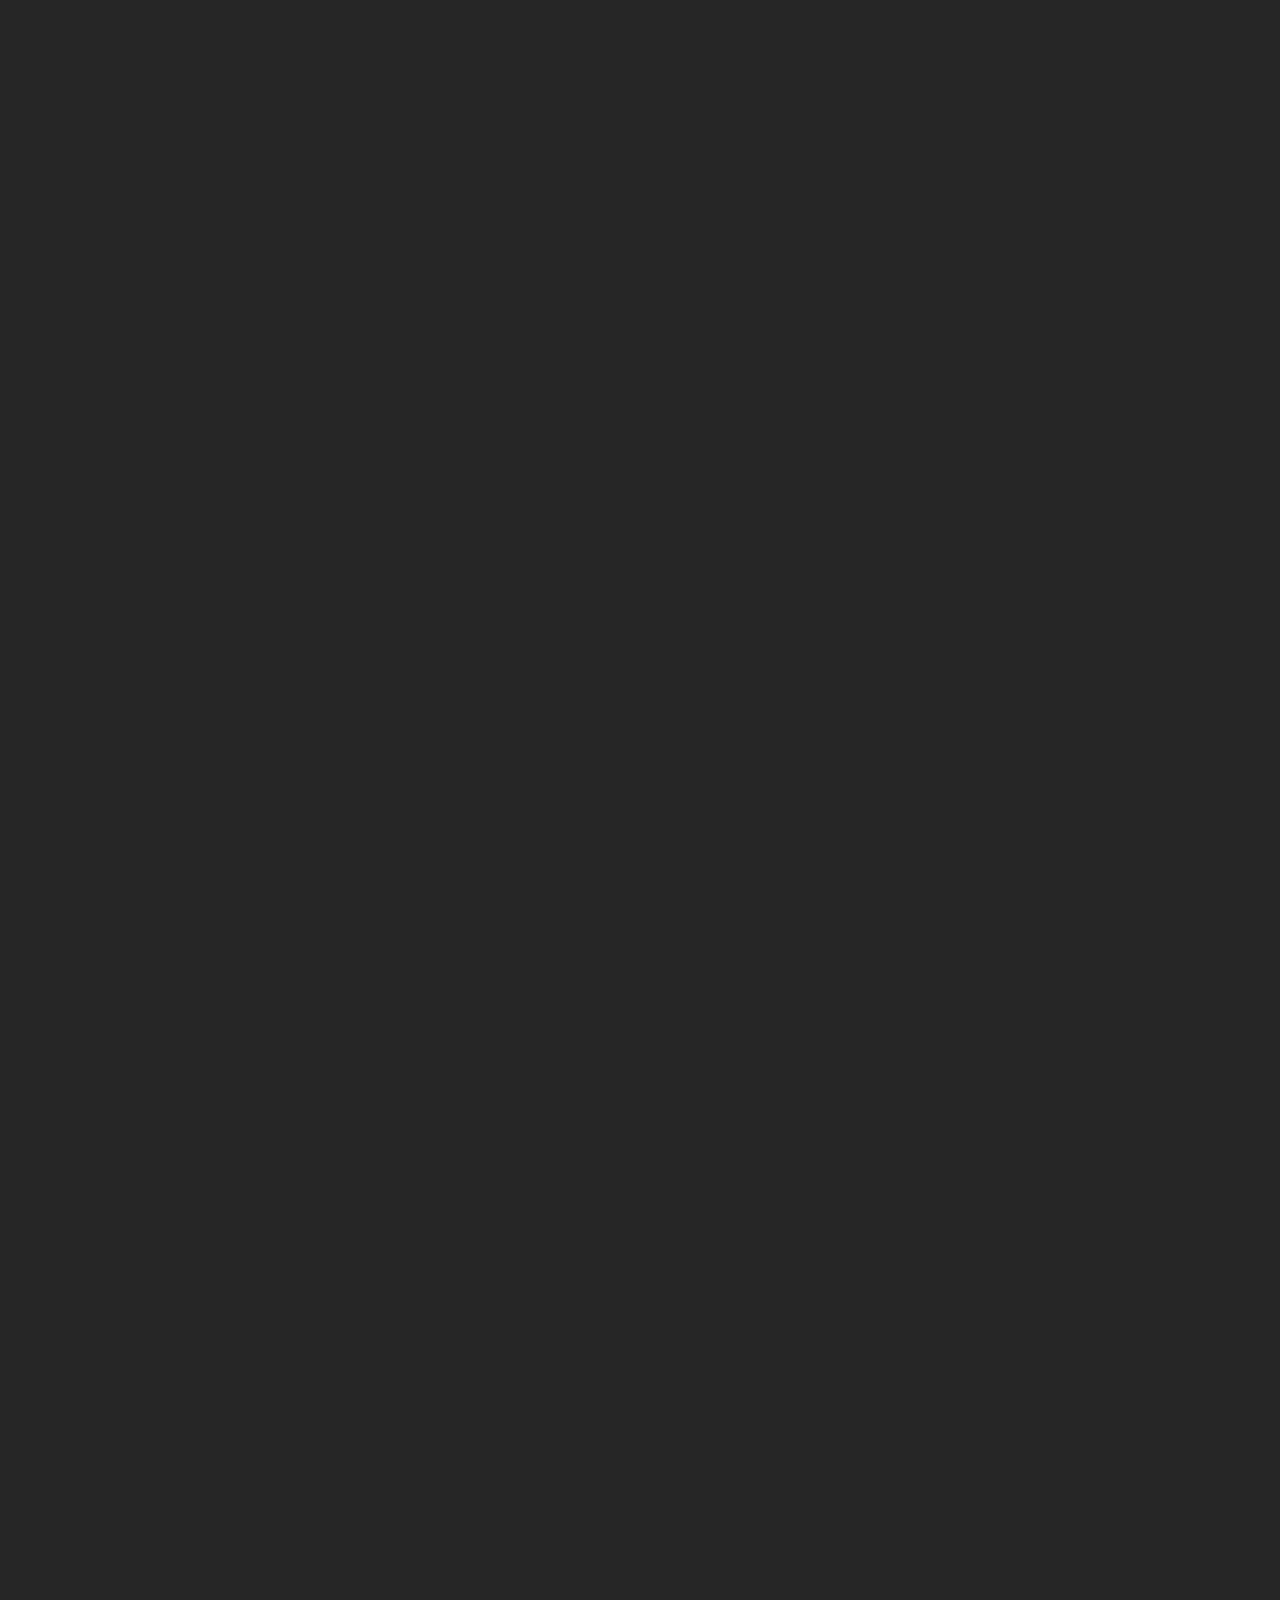
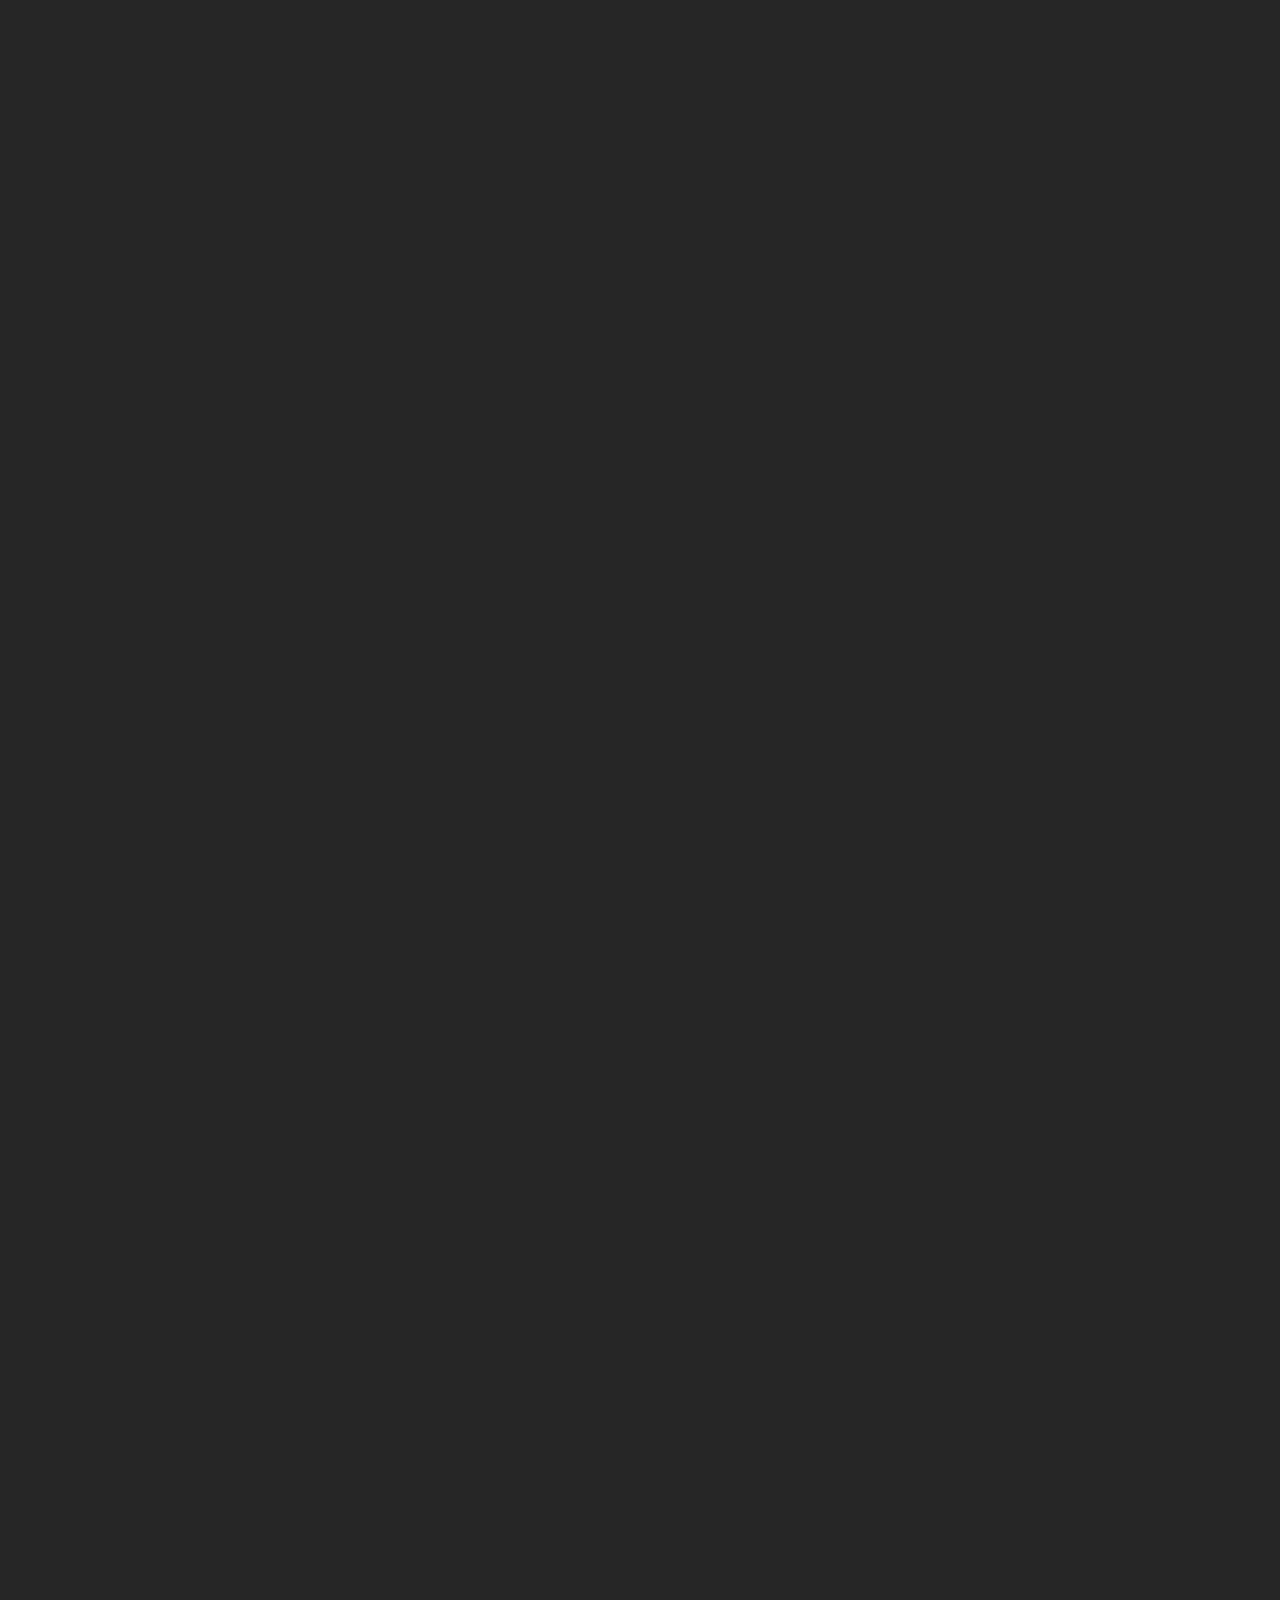
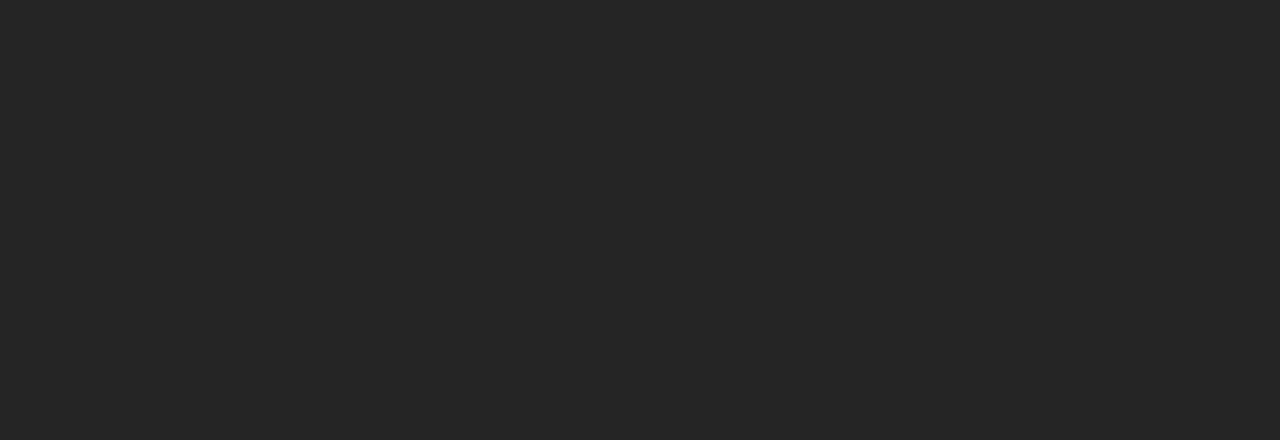
<file: ProductsPromotions.html>
<!DOCTYPE html>
<html lang="en">
<head>
    <meta charset="UTF-8">
    <meta name="viewport" content="width=device-width, initial-scale=1.0">
    <link href="https://cdn.jsdelivr.net/npm/bootstrap@5.3.3/dist/css/bootstrap.min.css" rel="stylesheet" integrity="sha384-QWTKZyjpPEjISv5WaRU9OFeRpok6YctnYmDr5pNlyT2bRjXh0JMhjY6hW+ALEwIH" crossorigin="anonymous">
    <script src="https://cdn.jsdelivr.net/npm/bootstrap@5.3.3/dist/js/bootstrap.bundle.min.js" integrity="sha384-YvpcrYf0tY3lHB60NNkmXc5s9fDVZLESaAA55NDzOxhy9GkcIdslK1eN7N6jIeHz" crossorigin="anonymous"></script>
    <link rel="stylesheet" href="./css/productsAll.css">
    <style></style>
    <title>Document</title>
</head>
<body>
  <div class="navbarzac">
    <nav class="navbar navbar-expand-lg bg-body-tertiary" style="padding: 0;">
    <div class="container-fluid  FFFF">
      <a class="navbar-brand gradient" href="#" style="font-size: 25px;">DevicePcShop</a>
      <button class="navbar-toggler" type="button" data-bs-toggle="collapse" data-bs-target="#navbarSupportedContent" aria-controls="navbarSupportedContent" aria-expanded="false" aria-label="Toggle navigation">
        <span class="navbar-toggler-icon"></span>
      </button>
      <div class="collapse navbar-collapse" id="navbarSupportedContent">
        <ul class="navbar-nav me-auto mb-2 mb-lg-0">
          <li class="nav-item">
            <a class="nav-link active" aria-current="page" href="index.html" style="color:white; font-size: 20px;">Головна</a>
          </li>
          <li class="nav-item dropdown">
            <a class="nav-link dropdown-toggle" href="#" role="button" data-bs-toggle="dropdown" aria-expanded="false" style="color:white; font-size: 20px;">
              Товари
            </a>
            <ul class="dropdown-menu">
              <li><a href="./productsAll.html" class="dropdown-item">Усі</a></li>
              <li><a href="./ProductsPromotions.html" class="dropdown-item">Акції</a></li>
              <li><a class="dropdown-item" href="./productsKeyboard.html">Клавіатура</a></li>
              <li><a class="dropdown-item" href="./productsMouse.html">Мишка</a></li>
              <li><a class="dropdown-item" href="./productsHeadphones.html">Навушники</a></li>
              <li><a class="dropdown-item" href="./productsSpeakers.html">Колонки</a></li>
              <li><hr class="dropdown-divider"></li>
              <li><a class="dropdown-item" href="./products System blocks.html">Системні блоки</a></li>
              <li><a class="dropdown-item" href="./productsLaptops.html">Ноутбуки</a></li>
              <li><a class="dropdown-item" href="./productsMonitors.html">Монітори</a></li>
            </ul>
          </li>
          <li class="nav-item">
            <a class="nav-link" href="./Question.html" style="color:white; font-size: 20px;">Питання</a>
          </li>
          <!-- <li class="nav-item">
            <a class="nav-link disabled" aria-disabled="true" style="color:white;">Disabled</a>
          </li> -->
        </ul>
        <form class="d-flex" role="search">
          <input class="form-control me-2" type="search" placeholder="Пошук" aria-label="Search">
          <button class="btn btn-outline-success" type="submit">Пошук</button>
        </form>
      </div>
    </div>
  </nav>
  </div>
  <div class="tovary">
    <div class="pokupki">
      <div class="divpokupka" style="margin-top: 0px; padding-top: 50px;">
          <div class="pokupka">
            <div class="imgtovary">
          <img src="./photo/Logitech G102 Lightsync USB Black img 1.png" alt="" class="imgtovary1">
          </div>
          <div class="texttovary">
            <p class="texttovary1">Logitech G102 Lightsync USB Black</p>
            <div class="iconstexttovary">
              <svg xmlns="http://www.w3.org/2000/svg" width="16" height="16" fill="yellow" class="bi bi-star-fill iconstexttovarymargin" viewBox="0 0 16 16">
                <path d="M3.612 15.443c-.386.198-.824-.149-.746-.592l.83-4.73L.173 6.765c-.329-.314-.158-.888.283-.95l4.898-.696L7.538.792c.197-.39.73-.39.927 0l2.184 4.327 4.898.696c.441.062.612.636.282.95l-3.522 3.356.83 4.73c.078.443-.36.79-.746.592L8 13.187l-4.389 2.256z"/>
              </svg>
              <svg xmlns="http://www.w3.org/2000/svg" width="16" height="16" fill="yellow" class="bi bi-star-fill iconstexttovarymargin" viewBox="0 0 16 16">
                <path d="M3.612 15.443c-.386.198-.824-.149-.746-.592l.83-4.73L.173 6.765c-.329-.314-.158-.888.283-.95l4.898-.696L7.538.792c.197-.39.73-.39.927 0l2.184 4.327 4.898.696c.441.062.612.636.282.95l-3.522 3.356.83 4.73c.078.443-.36.79-.746.592L8 13.187l-4.389 2.256z"/>
              </svg>
              <svg xmlns="http://www.w3.org/2000/svg" width="16" height="16" fill="yellow" class="bi bi-star-fill iconstexttovarymargin" viewBox="0 0 16 16">
                <path d="M3.612 15.443c-.386.198-.824-.149-.746-.592l.83-4.73L.173 6.765c-.329-.314-.158-.888.283-.95l4.898-.696L7.538.792c.197-.39.73-.39.927 0l2.184 4.327 4.898.696c.441.062.612.636.282.95l-3.522 3.356.83 4.73c.078.443-.36.79-.746.592L8 13.187l-4.389 2.256z"/>
              </svg>
              <svg xmlns="http://www.w3.org/2000/svg" width="16" height="16" fill="yellow" class="bi bi-star-fill iconstexttovarymargin" viewBox="0 0 16 16">
                <path d="M3.612 15.443c-.386.198-.824-.149-.746-.592l.83-4.73L.173 6.765c-.329-.314-.158-.888.283-.95l4.898-.696L7.538.792c.197-.39.73-.39.927 0l2.184 4.327 4.898.696c.441.062.612.636.282.95l-3.522 3.356.83 4.73c.078.443-.36.79-.746.592L8 13.187l-4.389 2.256z"/>
              </svg>
              <svg xmlns="http://www.w3.org/2000/svg" width="16" height="16" fill="currentColor" class="bi bi-star-fill iconstexttovarymargin" viewBox="0 0 16 16">
                <path d="M3.612 15.443c-.386.198-.824-.149-.746-.592l.83-4.73L.173 6.765c-.329-.314-.158-.888.283-.95l4.898-.696L7.538.792c.197-.39.73-.39.927 0l2.184 4.327 4.898.696c.441.062.612.636.282.95l-3.522 3.356.83 4.73c.078.443-.36.79-.746.592L8 13.187l-4.389 2.256z"/>
              </svg>
              <svg xmlns="http://www.w3.org/2000/svg" width="16" height="16" fill="currentColor" class="bi bi-chat-left-text iconstexttovarymargin" viewBox="0 0 16 16">
                <path d="M14 1a1 1 0 0 1 1 1v8a1 1 0 0 1-1 1H4.414A2 2 0 0 0 3 11.586l-2 2V2a1 1 0 0 1 1-1zM2 0a2 2 0 0 0-2 2v12.793a.5.5 0 0 0 .854.353l2.853-2.853A1 1 0 0 1 4.414 12H14a2 2 0 0 0 2-2V2a2 2 0 0 0-2-2z"/>
                <path d="M3 3.5a.5.5 0 0 1 .5-.5h9a.5.5 0 0 1 0 1h-9a.5.5 0 0 1-.5-.5M3 6a.5.5 0 0 1 .5-.5h9a.5.5 0 0 1 0 1h-9A.5.5 0 0 1 3 6m0 2.5a.5.5 0 0 1 .5-.5h5a.5.5 0 0 1 0 1h-5a.5.5 0 0 1-.5-.5"/>
              </svg>
              <p class="iconstexttovarymargin" style="font-size: 19px;">500</p> 
            </div>
            <p class="texttovary2"><span style="text-decoration-line: line-through; color:rgb(136, 136, 136);">1 299₴</span> / 649₴</p>
          <div class="buttonpokupka">
            <a href="./Card.html"><button type="button" class="btn btn-success buttonpokupka1"><b>Купити</b></button></a>
          </div>
        </div> 
          </div>
          <div class="pokupka">
          <div class="imgtovary">
        <img src="./photo/COBRA Advanced (A55.16.H1S4.36.16983) AMD Ryzen 5 5500 DDR4 16ГБ  HDD 1ТБ + SSD 480ГБ  nVidia GeForce RTX 3060 12ГБ img 1.png" alt="" class="imgtovary1">
        </div>
        <div class="texttovary">
          <p class="texttovary1" style="font-size: 10px;">COBRA Advanced (A55.16.H1S4.36.16983) AMD Ryzen 5 5500/ DDR4 16ГБ / HDD 1ТБ + SSD 480ГБ / nVidia GeForce RTX 3060 12ГБ</p>
          <div class="iconstexttovary">
            <svg xmlns="http://www.w3.org/2000/svg" width="16" height="16" fill="yellow" class="bi bi-star-fill iconstexttovarymargin" viewBox="0 0 16 16">
              <path d="M3.612 15.443c-.386.198-.824-.149-.746-.592l.83-4.73L.173 6.765c-.329-.314-.158-.888.283-.95l4.898-.696L7.538.792c.197-.39.73-.39.927 0l2.184 4.327 4.898.696c.441.062.612.636.282.95l-3.522 3.356.83 4.73c.078.443-.36.79-.746.592L8 13.187l-4.389 2.256z"/>
            </svg>
            <svg xmlns="http://www.w3.org/2000/svg" width="16" height="16" fill="yellow" class="bi bi-star-fill iconstexttovarymargin" viewBox="0 0 16 16">
              <path d="M3.612 15.443c-.386.198-.824-.149-.746-.592l.83-4.73L.173 6.765c-.329-.314-.158-.888.283-.95l4.898-.696L7.538.792c.197-.39.73-.39.927 0l2.184 4.327 4.898.696c.441.062.612.636.282.95l-3.522 3.356.83 4.73c.078.443-.36.79-.746.592L8 13.187l-4.389 2.256z"/>
            </svg>
            <svg xmlns="http://www.w3.org/2000/svg" width="16" height="16" fill="yellow" class="bi bi-star-fill iconstexttovarymargin" viewBox="0 0 16 16">
              <path d="M3.612 15.443c-.386.198-.824-.149-.746-.592l.83-4.73L.173 6.765c-.329-.314-.158-.888.283-.95l4.898-.696L7.538.792c.197-.39.73-.39.927 0l2.184 4.327 4.898.696c.441.062.612.636.282.95l-3.522 3.356.83 4.73c.078.443-.36.79-.746.592L8 13.187l-4.389 2.256z"/>
            </svg>
            <svg xmlns="http://www.w3.org/2000/svg" width="16" height="16" fill="yellow" class="bi bi-star-fill iconstexttovarymargin" viewBox="0 0 16 16">
              <path d="M3.612 15.443c-.386.198-.824-.149-.746-.592l.83-4.73L.173 6.765c-.329-.314-.158-.888.283-.95l4.898-.696L7.538.792c.197-.39.73-.39.927 0l2.184 4.327 4.898.696c.441.062.612.636.282.95l-3.522 3.356.83 4.73c.078.443-.36.79-.746.592L8 13.187l-4.389 2.256z"/>
            </svg>
            <svg xmlns="http://www.w3.org/2000/svg" width="16" height="16" fill="yellow" class="bi bi-star-fill iconstexttovarymargin" viewBox="0 0 16 16">
              <path d="M3.612 15.443c-.386.198-.824-.149-.746-.592l.83-4.73L.173 6.765c-.329-.314-.158-.888.283-.95l4.898-.696L7.538.792c.197-.39.73-.39.927 0l2.184 4.327 4.898.696c.441.062.612.636.282.95l-3.522 3.356.83 4.73c.078.443-.36.79-.746.592L8 13.187l-4.389 2.256z"/>
            </svg>
            <svg xmlns="http://www.w3.org/2000/svg" width="16" height="16" fill="currentColor" class="bi bi-chat-left-text iconstexttovarymargin" viewBox="0 0 16 16">
              <path d="M14 1a1 1 0 0 1 1 1v8a1 1 0 0 1-1 1H4.414A2 2 0 0 0 3 11.586l-2 2V2a1 1 0 0 1 1-1zM2 0a2 2 0 0 0-2 2v12.793a.5.5 0 0 0 .854.353l2.853-2.853A1 1 0 0 1 4.414 12H14a2 2 0 0 0 2-2V2a2 2 0 0 0-2-2z"/>
              <path d="M3 3.5a.5.5 0 0 1 .5-.5h9a.5.5 0 0 1 0 1h-9a.5.5 0 0 1-.5-.5M3 6a.5.5 0 0 1 .5-.5h9a.5.5 0 0 1 0 1h-9A.5.5 0 0 1 3 6m0 2.5a.5.5 0 0 1 .5-.5h5a.5.5 0 0 1 0 1h-5a.5.5 0 0 1-.5-.5"/>
            </svg>
            <p class="iconstexttovarymargin" style="font-size: 19px;">2007</p>
          </div>
          <p class="texttovary2"><span style="text-decoration-line: line-through; color: rgb(136, 136, 136); ;">32 999₴</span> / 6 599₴</p>
        <div class="buttonpokupka">
          <a href="./Card.html"><button type="button" class="btn btn-success buttonpokupka1"><b>Купити</b></button></a>
        </div>
      </div> 
          </div>
          <div class="pokupka">
            <div class="imgtovary">
          <img src="./photo/Acer Aspire 7 A715-76G-56U7 (NH.QN4EU.001) Charcoal Black  Intel Core i5-12450H  RAM 16 ГБ  SSD 512 ГБ  nVidia GeForce RTX 2050, 4 ГБ  Підсвітка клавіатури img1.png" alt="" class="imgtovary1 Acer_Aspire_7_A715-76G-56U7">
          </div>
          <div class="texttovary">
            <p class="texttovary1" style="font-size: 10px; margin-bottom: 5px;">Acer Aspire 7 A715-76G-56U7 (NH.QN4EU.001) Charcoal Black / Intel Core i5-12450H / RAM 16 ГБ / SSD 512 ГБ / nVidia GeForce RTX 2050, 4 ГБ / Підсвітка клавіатури</p>
            <div class="iconstexttovary">
              <svg xmlns="http://www.w3.org/2000/svg" width="16" height="16" fill="yellow" class="bi bi-star-fill iconstexttovarymargin" viewBox="0 0 16 16">
                <path d="M3.612 15.443c-.386.198-.824-.149-.746-.592l.83-4.73L.173 6.765c-.329-.314-.158-.888.283-.95l4.898-.696L7.538.792c.197-.39.73-.39.927 0l2.184 4.327 4.898.696c.441.062.612.636.282.95l-3.522 3.356.83 4.73c.078.443-.36.79-.746.592L8 13.187l-4.389 2.256z"/>
              </svg>
              <svg xmlns="http://www.w3.org/2000/svg" width="16" height="16" fill="yellow" class="bi bi-star-fill iconstexttovarymargin" viewBox="0 0 16 16">
                <path d="M3.612 15.443c-.386.198-.824-.149-.746-.592l.83-4.73L.173 6.765c-.329-.314-.158-.888.283-.95l4.898-.696L7.538.792c.197-.39.73-.39.927 0l2.184 4.327 4.898.696c.441.062.612.636.282.95l-3.522 3.356.83 4.73c.078.443-.36.79-.746.592L8 13.187l-4.389 2.256z"/>
              </svg>
              <svg xmlns="http://www.w3.org/2000/svg" width="16" height="16" fill="yellow" class="bi bi-star-fill iconstexttovarymargin" viewBox="0 0 16 16">
                <path d="M3.612 15.443c-.386.198-.824-.149-.746-.592l.83-4.73L.173 6.765c-.329-.314-.158-.888.283-.95l4.898-.696L7.538.792c.197-.39.73-.39.927 0l2.184 4.327 4.898.696c.441.062.612.636.282.95l-3.522 3.356.83 4.73c.078.443-.36.79-.746.592L8 13.187l-4.389 2.256z"/>
              </svg>
              <svg xmlns="http://www.w3.org/2000/svg" width="16" height="16" fill="yellow" class="bi bi-star-fill iconstexttovarymargin" viewBox="0 0 16 16">
                <path d="M3.612 15.443c-.386.198-.824-.149-.746-.592l.83-4.73L.173 6.765c-.329-.314-.158-.888.283-.95l4.898-.696L7.538.792c.197-.39.73-.39.927 0l2.184 4.327 4.898.696c.441.062.612.636.282.95l-3.522 3.356.83 4.73c.078.443-.36.79-.746.592L8 13.187l-4.389 2.256z"/>
              </svg>
              <svg xmlns="http://www.w3.org/2000/svg" width="16" height="16" fill="currentColor" class="bi bi-star-fill iconstexttovarymargin" viewBox="0 0 16 16">
                <path d="M3.612 15.443c-.386.198-.824-.149-.746-.592l.83-4.73L.173 6.765c-.329-.314-.158-.888.283-.95l4.898-.696L7.538.792c.197-.39.73-.39.927 0l2.184 4.327 4.898.696c.441.062.612.636.282.95l-3.522 3.356.83 4.73c.078.443-.36.79-.746.592L8 13.187l-4.389 2.256z"/>
              </svg>
              <svg xmlns="http://www.w3.org/2000/svg" width="16" height="16" fill="currentColor" class="bi bi-chat-left-text iconstexttovarymargin" viewBox="0 0 16 16">
                <path d="M14 1a1 1 0 0 1 1 1v8a1 1 0 0 1-1 1H4.414A2 2 0 0 0 3 11.586l-2 2V2a1 1 0 0 1 1-1zM2 0a2 2 0 0 0-2 2v12.793a.5.5 0 0 0 .854.353l2.853-2.853A1 1 0 0 1 4.414 12H14a2 2 0 0 0 2-2V2a2 2 0 0 0-2-2z"/>
                <path d="M3 3.5a.5.5 0 0 1 .5-.5h9a.5.5 0 0 1 0 1h-9a.5.5 0 0 1-.5-.5M3 6a.5.5 0 0 1 .5-.5h9a.5.5 0 0 1 0 1h-9A.5.5 0 0 1 3 6m0 2.5a.5.5 0 0 1 .5-.5h5a.5.5 0 0 1 0 1h-5a.5.5 0 0 1-.5-.5"/>
              </svg>
              <p class="iconstexttovarymargin" style="font-size: 19px;">505</p>
            </div>
            <p class="texttovary2" style="margin-bottom: 10px;"><span style="text-decoration-line: line-through; color: rgb(136, 136, 136); ;">37 999₴</span> / 7 599₴</p>
          <div class="buttonpokupka">
            <a href="./Card.html"><button type="button" class="btn btn-success buttonpokupka1"><b>Купити</b></button></a>
          </div>
        </div> 
          </div>
          <div class="pokupka">
      <div class="imgtovary">
    <img src="./photo/MSI Optix G24C6 E2 img 1.png" alt="" class="imgtovary1 MSI_Optix">
    </div>
    <div class="texttovary">
      <p class="texttovary1">MSI Optix G24C6 E2</p>
      <div class="iconstexttovary">
        <svg xmlns="http://www.w3.org/2000/svg" width="16" height="16" fill="yellow" class="bi bi-star-fill iconstexttovarymargin" viewBox="0 0 16 16">
          <path d="M3.612 15.443c-.386.198-.824-.149-.746-.592l.83-4.73L.173 6.765c-.329-.314-.158-.888.283-.95l4.898-.696L7.538.792c.197-.39.73-.39.927 0l2.184 4.327 4.898.696c.441.062.612.636.282.95l-3.522 3.356.83 4.73c.078.443-.36.79-.746.592L8 13.187l-4.389 2.256z"/>
        </svg>
        <svg xmlns="http://www.w3.org/2000/svg" width="16" height="16" fill="yellow" class="bi bi-star-fill iconstexttovarymargin" viewBox="0 0 16 16">
          <path d="M3.612 15.443c-.386.198-.824-.149-.746-.592l.83-4.73L.173 6.765c-.329-.314-.158-.888.283-.95l4.898-.696L7.538.792c.197-.39.73-.39.927 0l2.184 4.327 4.898.696c.441.062.612.636.282.95l-3.522 3.356.83 4.73c.078.443-.36.79-.746.592L8 13.187l-4.389 2.256z"/>
        </svg>
        <svg xmlns="http://www.w3.org/2000/svg" width="16" height="16" fill="yellow" class="bi bi-star-fill iconstexttovarymargin" viewBox="0 0 16 16">
          <path d="M3.612 15.443c-.386.198-.824-.149-.746-.592l.83-4.73L.173 6.765c-.329-.314-.158-.888.283-.95l4.898-.696L7.538.792c.197-.39.73-.39.927 0l2.184 4.327 4.898.696c.441.062.612.636.282.95l-3.522 3.356.83 4.73c.078.443-.36.79-.746.592L8 13.187l-4.389 2.256z"/>
        </svg>
        <svg xmlns="http://www.w3.org/2000/svg" width="16" height="16" fill="currentColor" class="bi bi-star-fill iconstexttovarymargin" viewBox="0 0 16 16">
          <path d="M3.612 15.443c-.386.198-.824-.149-.746-.592l.83-4.73L.173 6.765c-.329-.314-.158-.888.283-.95l4.898-.696L7.538.792c.197-.39.73-.39.927 0l2.184 4.327 4.898.696c.441.062.612.636.282.95l-3.522 3.356.83 4.73c.078.443-.36.79-.746.592L8 13.187l-4.389 2.256z"/>
        </svg>
        <svg xmlns="http://www.w3.org/2000/svg" width="16" height="16" fill="currentColor" class="bi bi-star-fill iconstexttovarymargin" viewBox="0 0 16 16">
          <path d="M3.612 15.443c-.386.198-.824-.149-.746-.592l.83-4.73L.173 6.765c-.329-.314-.158-.888.283-.95l4.898-.696L7.538.792c.197-.39.73-.39.927 0l2.184 4.327 4.898.696c.441.062.612.636.282.95l-3.522 3.356.83 4.73c.078.443-.36.79-.746.592L8 13.187l-4.389 2.256z"/>
        </svg>
        <svg xmlns="http://www.w3.org/2000/svg" width="16" height="16" fill="currentColor" class="bi bi-chat-left-text iconstexttovarymargin" viewBox="0 0 16 16">
          <path d="M14 1a1 1 0 0 1 1 1v8a1 1 0 0 1-1 1H4.414A2 2 0 0 0 3 11.586l-2 2V2a1 1 0 0 1 1-1zM2 0a2 2 0 0 0-2 2v12.793a.5.5 0 0 0 .854.353l2.853-2.853A1 1 0 0 1 4.414 12H14a2 2 0 0 0 2-2V2a2 2 0 0 0-2-2z"/>
          <path d="M3 3.5a.5.5 0 0 1 .5-.5h9a.5.5 0 0 1 0 1h-9a.5.5 0 0 1-.5-.5M3 6a.5.5 0 0 1 .5-.5h9a.5.5 0 0 1 0 1h-9A.5.5 0 0 1 3 6m0 2.5a.5.5 0 0 1 .5-.5h5a.5.5 0 0 1 0 1h-5a.5.5 0 0 1-.5-.5"/>
        </svg>
        <p class="iconstexttovarymargin" style="font-size: 19px;">4</p>
      </div>
      <p class="texttovary2"> <span style="text-decoration-line: line-through; color: rgb(136, 136, 136); ;">6 299₴</span> / 2 519₴</p>
    <div class="buttonpokupka">
      <a href="./Card.html"><button type="button" class="btn btn-success buttonpokupka1"><b>Купити</b></button></a>
    </div>
    </div> 
          </div>
      </div>
      <div class="divpokupka">
        <div class="pokupka">
        <div class="imgtovary">
      <img src="./photo/Logitech G Pro X 2 Lightspeed Wireless Black img 1.png" alt="" class="imgtovary1">
      </div>
      <div class="texttovary">
        <p class="texttovary1" style="font-size: 16.8px;">Logitech G Pro X 2 Lightspeed Wireless Black</p>
        <div class="iconstexttovary">
          <svg xmlns="http://www.w3.org/2000/svg" width="16" height="16" fill="yellow" class="bi bi-star-fill iconstexttovarymargin" viewBox="0 0 16 16">
            <path d="M3.612 15.443c-.386.198-.824-.149-.746-.592l.83-4.73L.173 6.765c-.329-.314-.158-.888.283-.95l4.898-.696L7.538.792c.197-.39.73-.39.927 0l2.184 4.327 4.898.696c.441.062.612.636.282.95l-3.522 3.356.83 4.73c.078.443-.36.79-.746.592L8 13.187l-4.389 2.256z"/>
          </svg>
          <svg xmlns="http://www.w3.org/2000/svg" width="16" height="16" fill="yellow" class="bi bi-star-fill iconstexttovarymargin" viewBox="0 0 16 16">
            <path d="M3.612 15.443c-.386.198-.824-.149-.746-.592l.83-4.73L.173 6.765c-.329-.314-.158-.888.283-.95l4.898-.696L7.538.792c.197-.39.73-.39.927 0l2.184 4.327 4.898.696c.441.062.612.636.282.95l-3.522 3.356.83 4.73c.078.443-.36.79-.746.592L8 13.187l-4.389 2.256z"/>
          </svg>
          <svg xmlns="http://www.w3.org/2000/svg" width="16" height="16" fill="yellow" class="bi bi-star-fill iconstexttovarymargin" viewBox="0 0 16 16">
            <path d="M3.612 15.443c-.386.198-.824-.149-.746-.592l.83-4.73L.173 6.765c-.329-.314-.158-.888.283-.95l4.898-.696L7.538.792c.197-.39.73-.39.927 0l2.184 4.327 4.898.696c.441.062.612.636.282.95l-3.522 3.356.83 4.73c.078.443-.36.79-.746.592L8 13.187l-4.389 2.256z"/>
          </svg>
          <svg xmlns="http://www.w3.org/2000/svg" width="16" height="16" fill="yellow" class="bi bi-star-fill iconstexttovarymargin" viewBox="0 0 16 16">
            <path d="M3.612 15.443c-.386.198-.824-.149-.746-.592l.83-4.73L.173 6.765c-.329-.314-.158-.888.283-.95l4.898-.696L7.538.792c.197-.39.73-.39.927 0l2.184 4.327 4.898.696c.441.062.612.636.282.95l-3.522 3.356.83 4.73c.078.443-.36.79-.746.592L8 13.187l-4.389 2.256z"/>
          </svg>
          <svg xmlns="http://www.w3.org/2000/svg" width="16" height="16" fill="yellow" class="bi bi-star-fill iconstexttovarymargin" viewBox="0 0 16 16">
            <path d="M3.612 15.443c-.386.198-.824-.149-.746-.592l.83-4.73L.173 6.765c-.329-.314-.158-.888.283-.95l4.898-.696L7.538.792c.197-.39.73-.39.927 0l2.184 4.327 4.898.696c.441.062.612.636.282.95l-3.522 3.356.83 4.73c.078.443-.36.79-.746.592L8 13.187l-4.389 2.256z"/>
          </svg>
          <svg xmlns="http://www.w3.org/2000/svg" width="16" height="16" fill="currentColor" class="bi bi-chat-left-text iconstexttovarymargin" viewBox="0 0 16 16">
            <path d="M14 1a1 1 0 0 1 1 1v8a1 1 0 0 1-1 1H4.414A2 2 0 0 0 3 11.586l-2 2V2a1 1 0 0 1 1-1zM2 0a2 2 0 0 0-2 2v12.793a.5.5 0 0 0 .854.353l2.853-2.853A1 1 0 0 1 4.414 12H14a2 2 0 0 0 2-2V2a2 2 0 0 0-2-2z"/>
            <path d="M3 3.5a.5.5 0 0 1 .5-.5h9a.5.5 0 0 1 0 1h-9a.5.5 0 0 1-.5-.5M3 6a.5.5 0 0 1 .5-.5h9a.5.5 0 0 1 0 1h-9A.5.5 0 0 1 3 6m0 2.5a.5.5 0 0 1 .5-.5h5a.5.5 0 0 1 0 1h-5a.5.5 0 0 1-.5-.5"/>
          </svg>
          <p class="iconstexttovarymargin" style="font-size: 19px;">509</p>
        </div>
        <p class="texttovary2"><span style="text-decoration-line: line-through; color: rgb(136, 136, 136); ;">8 999₴</span> / 3 599₴</p>
      <div class="buttonpokupka">
        <a href="./Card.html"><button type="button" class="btn btn-success buttonpokupka1"><b>Купити</b></button></a>
      </div>
    </div> 
        </div>
        <div class="pokupka">
        <div class="imgtovary">
      <img src="./photo/Клавіатура дротова Logitech G PRO Mechanical Gaming USB img 1.png" alt="" class="imgtovary1">
      </div>
      <div class="texttovary">
        <p class="texttovary1" style="font-size: 13px;">Клавіатура дротова Logitech G PRO Mechanical Gaming USB</p>
        <div class="iconstexttovary">
          <svg xmlns="http://www.w3.org/2000/svg" width="16" height="16" fill="yellow" class="bi bi-star-fill iconstexttovarymargin" viewBox="0 0 16 16">
            <path d="M3.612 15.443c-.386.198-.824-.149-.746-.592l.83-4.73L.173 6.765c-.329-.314-.158-.888.283-.95l4.898-.696L7.538.792c.197-.39.73-.39.927 0l2.184 4.327 4.898.696c.441.062.612.636.282.95l-3.522 3.356.83 4.73c.078.443-.36.79-.746.592L8 13.187l-4.389 2.256z"/>
          </svg>
          <svg xmlns="http://www.w3.org/2000/svg" width="16" height="16" fill="yellow" class="bi bi-star-fill iconstexttovarymargin" viewBox="0 0 16 16">
            <path d="M3.612 15.443c-.386.198-.824-.149-.746-.592l.83-4.73L.173 6.765c-.329-.314-.158-.888.283-.95l4.898-.696L7.538.792c.197-.39.73-.39.927 0l2.184 4.327 4.898.696c.441.062.612.636.282.95l-3.522 3.356.83 4.73c.078.443-.36.79-.746.592L8 13.187l-4.389 2.256z"/>
          </svg>
          <svg xmlns="http://www.w3.org/2000/svg" width="16" height="16" fill="yellow" class="bi bi-star-fill iconstexttovarymargin" viewBox="0 0 16 16">
            <path d="M3.612 15.443c-.386.198-.824-.149-.746-.592l.83-4.73L.173 6.765c-.329-.314-.158-.888.283-.95l4.898-.696L7.538.792c.197-.39.73-.39.927 0l2.184 4.327 4.898.696c.441.062.612.636.282.95l-3.522 3.356.83 4.73c.078.443-.36.79-.746.592L8 13.187l-4.389 2.256z"/>
          </svg>
          <svg xmlns="http://www.w3.org/2000/svg" width="16" height="16" fill="yellow" class="bi bi-star-fill iconstexttovarymargin" viewBox="0 0 16 16">
            <path d="M3.612 15.443c-.386.198-.824-.149-.746-.592l.83-4.73L.173 6.765c-.329-.314-.158-.888.283-.95l4.898-.696L7.538.792c.197-.39.73-.39.927 0l2.184 4.327 4.898.696c.441.062.612.636.282.95l-3.522 3.356.83 4.73c.078.443-.36.79-.746.592L8 13.187l-4.389 2.256z"/>
          </svg>
          <svg xmlns="http://www.w3.org/2000/svg" width="16" height="16" fill="currentColor" class="bi bi-star-fill iconstexttovarymargin" viewBox="0 0 16 16">
            <path d="M3.612 15.443c-.386.198-.824-.149-.746-.592l.83-4.73L.173 6.765c-.329-.314-.158-.888.283-.95l4.898-.696L7.538.792c.197-.39.73-.39.927 0l2.184 4.327 4.898.696c.441.062.612.636.282.95l-3.522 3.356.83 4.73c.078.443-.36.79-.746.592L8 13.187l-4.389 2.256z"/>
          </svg>
          <svg xmlns="http://www.w3.org/2000/svg" width="16" height="16" fill="currentColor" class="bi bi-chat-left-text iconstexttovarymargin" viewBox="0 0 16 16">
            <path d="M14 1a1 1 0 0 1 1 1v8a1 1 0 0 1-1 1H4.414A2 2 0 0 0 3 11.586l-2 2V2a1 1 0 0 1 1-1zM2 0a2 2 0 0 0-2 2v12.793a.5.5 0 0 0 .854.353l2.853-2.853A1 1 0 0 1 4.414 12H14a2 2 0 0 0 2-2V2a2 2 0 0 0-2-2z"/>
            <path d="M3 3.5a.5.5 0 0 1 .5-.5h9a.5.5 0 0 1 0 1h-9a.5.5 0 0 1-.5-.5M3 6a.5.5 0 0 1 .5-.5h9a.5.5 0 0 1 0 1h-9A.5.5 0 0 1 3 6m0 2.5a.5.5 0 0 1 .5-.5h5a.5.5 0 0 1 0 1h-5a.5.5 0 0 1-.5-.5"/>
          </svg>
          <p class="iconstexttovarymargin" style="font-size: 19px;">100</p>
        </div>
        <p class="texttovary2"><span style="text-decoration-line: line-through; color: rgb(136, 136, 136); ;">5 599₴</span> / 2 239</p>
      <div class="buttonpokupka">
        <a href="./Card.html"><button type="button" class="btn btn-success buttonpokupka1"><b>Купити</b></button></a>
      </div>
      </div> 
        </div>
        <div class="pokupka">
        <div class="imgtovary">
      <img src="./photo/Logitech Bluetooth Computer Speakers Z207 White img 1.png" alt="" class="imgtovary1">
      </div>
      <div class="texttovary">
        <p class="texttovary1" style="font-size: 1pc;">Logitech Bluetooth Computer Speakers Z207 White</p>
        <div class="iconstexttovary">
          <svg xmlns="http://www.w3.org/2000/svg" width="16" height="16" fill="yellow" class="bi bi-star-fill iconstexttovarymargin" viewBox="0 0 16 16">
            <path d="M3.612 15.443c-.386.198-.824-.149-.746-.592l.83-4.73L.173 6.765c-.329-.314-.158-.888.283-.95l4.898-.696L7.538.792c.197-.39.73-.39.927 0l2.184 4.327 4.898.696c.441.062.612.636.282.95l-3.522 3.356.83 4.73c.078.443-.36.79-.746.592L8 13.187l-4.389 2.256z"/>
          </svg>
          <svg xmlns="http://www.w3.org/2000/svg" width="16" height="16" fill="yellow" class="bi bi-star-fill iconstexttovarymargin" viewBox="0 0 16 16">
            <path d="M3.612 15.443c-.386.198-.824-.149-.746-.592l.83-4.73L.173 6.765c-.329-.314-.158-.888.283-.95l4.898-.696L7.538.792c.197-.39.73-.39.927 0l2.184 4.327 4.898.696c.441.062.612.636.282.95l-3.522 3.356.83 4.73c.078.443-.36.79-.746.592L8 13.187l-4.389 2.256z"/>
          </svg>
          <svg xmlns="http://www.w3.org/2000/svg" width="16" height="16" fill="yellow" class="bi bi-star-fill iconstexttovarymargin" viewBox="0 0 16 16">
            <path d="M3.612 15.443c-.386.198-.824-.149-.746-.592l.83-4.73L.173 6.765c-.329-.314-.158-.888.283-.95l4.898-.696L7.538.792c.197-.39.73-.39.927 0l2.184 4.327 4.898.696c.441.062.612.636.282.95l-3.522 3.356.83 4.73c.078.443-.36.79-.746.592L8 13.187l-4.389 2.256z"/>
          </svg>
          <svg xmlns="http://www.w3.org/2000/svg" width="16" height="16" fill="yellow" class="bi bi-star-fill iconstexttovarymargin" viewBox="0 0 16 16">
            <path d="M3.612 15.443c-.386.198-.824-.149-.746-.592l.83-4.73L.173 6.765c-.329-.314-.158-.888.283-.95l4.898-.696L7.538.792c.197-.39.73-.39.927 0l2.184 4.327 4.898.696c.441.062.612.636.282.95l-3.522 3.356.83 4.73c.078.443-.36.79-.746.592L8 13.187l-4.389 2.256z"/>
          </svg>
          <svg xmlns="http://www.w3.org/2000/svg" width="16" height="16" fill="yellow" class="bi bi-star-fill iconstexttovarymargin" viewBox="0 0 16 16">
            <path d="M3.612 15.443c-.386.198-.824-.149-.746-.592l.83-4.73L.173 6.765c-.329-.314-.158-.888.283-.95l4.898-.696L7.538.792c.197-.39.73-.39.927 0l2.184 4.327 4.898.696c.441.062.612.636.282.95l-3.522 3.356.83 4.73c.078.443-.36.79-.746.592L8 13.187l-4.389 2.256z"/>
          </svg>
          <svg xmlns="http://www.w3.org/2000/svg" width="16" height="16" fill="currentColor" class="bi bi-chat-left-text iconstexttovarymargin" viewBox="0 0 16 16">
            <path d="M14 1a1 1 0 0 1 1 1v8a1 1 0 0 1-1 1H4.414A2 2 0 0 0 3 11.586l-2 2V2a1 1 0 0 1 1-1zM2 0a2 2 0 0 0-2 2v12.793a.5.5 0 0 0 .854.353l2.853-2.853A1 1 0 0 1 4.414 12H14a2 2 0 0 0 2-2V2a2 2 0 0 0-2-2z"/>
            <path d="M3 3.5a.5.5 0 0 1 .5-.5h9a.5.5 0 0 1 0 1h-9a.5.5 0 0 1-.5-.5M3 6a.5.5 0 0 1 .5-.5h9a.5.5 0 0 1 0 1h-9A.5.5 0 0 1 3 6m0 2.5a.5.5 0 0 1 .5-.5h5a.5.5 0 0 1 0 1h-5a.5.5 0 0 1-.5-.5"/>
          </svg>
          <p class="iconstexttovarymargin" style="font-size: 19px;">153</p>
        </div>
        <p class="texttovary2"><span style="text-decoration-line: line-through; color: rgb(136, 136, 136); ;">2 499₴</span> / 999₴</p>
      <div class="buttonpokupka">
        <a href="./Card.html"><button type="button" class="btn btn-success buttonpokupka1"><b>Купити</b></button></a>
      </div>
    </div> 
        </div>
        <div class="pokupka">
      <div class="imgtovary">
      <img src="./photo/Ноутбук Lenovo IdeaPad Slim 5 16IAH8 Cloud Grey  16 IPS WUXGA  Intel Core i5-12450H  RAM 16 ГБ  SSD 1 img 1 ТБ.png" alt="" class="imgtovary1 Lenovo_IdeaPad">
      </div>
      <div class="texttovary">
      <p class="texttovary1" style="font-size: 10px;">Ноутбук Lenovo IdeaPad Slim 5 16IAH8 Cloud Grey / 16" IPS WUXGA / Intel Core i5-12450H / RAM 16 ГБ / SSD 1 ТБ </p>
      <div class="iconstexttovary">
        <svg xmlns="http://www.w3.org/2000/svg" width="16" height="16" fill="yellow" class="bi bi-star-fill iconstexttovarymargin" viewBox="0 0 16 16">
          <path d="M3.612 15.443c-.386.198-.824-.149-.746-.592l.83-4.73L.173 6.765c-.329-.314-.158-.888.283-.95l4.898-.696L7.538.792c.197-.39.73-.39.927 0l2.184 4.327 4.898.696c.441.062.612.636.282.95l-3.522 3.356.83 4.73c.078.443-.36.79-.746.592L8 13.187l-4.389 2.256z"/>
        </svg>
        <svg xmlns="http://www.w3.org/2000/svg" width="16" height="16" fill="yellow" class="bi bi-star-fill iconstexttovarymargin" viewBox="0 0 16 16">
          <path d="M3.612 15.443c-.386.198-.824-.149-.746-.592l.83-4.73L.173 6.765c-.329-.314-.158-.888.283-.95l4.898-.696L7.538.792c.197-.39.73-.39.927 0l2.184 4.327 4.898.696c.441.062.612.636.282.95l-3.522 3.356.83 4.73c.078.443-.36.79-.746.592L8 13.187l-4.389 2.256z"/>
        </svg>
        <svg xmlns="http://www.w3.org/2000/svg" width="16" height="16" fill="yellow" class="bi bi-star-fill iconstexttovarymargin" viewBox="0 0 16 16">
          <path d="M3.612 15.443c-.386.198-.824-.149-.746-.592l.83-4.73L.173 6.765c-.329-.314-.158-.888.283-.95l4.898-.696L7.538.792c.197-.39.73-.39.927 0l2.184 4.327 4.898.696c.441.062.612.636.282.95l-3.522 3.356.83 4.73c.078.443-.36.79-.746.592L8 13.187l-4.389 2.256z"/>
        </svg>
        <svg xmlns="http://www.w3.org/2000/svg" width="16" height="16" fill="yellow" class="bi bi-star-fill iconstexttovarymargin" viewBox="0 0 16 16">
          <path d="M3.612 15.443c-.386.198-.824-.149-.746-.592l.83-4.73L.173 6.765c-.329-.314-.158-.888.283-.95l4.898-.696L7.538.792c.197-.39.73-.39.927 0l2.184 4.327 4.898.696c.441.062.612.636.282.95l-3.522 3.356.83 4.73c.078.443-.36.79-.746.592L8 13.187l-4.389 2.256z"/>
        </svg>
        <svg xmlns="http://www.w3.org/2000/svg" width="16" height="16" fill="yellow" class="bi bi-star-fill iconstexttovarymargin" viewBox="0 0 16 16">
          <path d="M3.612 15.443c-.386.198-.824-.149-.746-.592l.83-4.73L.173 6.765c-.329-.314-.158-.888.283-.95l4.898-.696L7.538.792c.197-.39.73-.39.927 0l2.184 4.327 4.898.696c.441.062.612.636.282.95l-3.522 3.356.83 4.73c.078.443-.36.79-.746.592L8 13.187l-4.389 2.256z"/>
        </svg>
        <svg xmlns="http://www.w3.org/2000/svg" width="16" height="16" fill="currentColor" class="bi bi-chat-left-text iconstexttovarymargin" viewBox="0 0 16 16">
          <path d="M14 1a1 1 0 0 1 1 1v8a1 1 0 0 1-1 1H4.414A2 2 0 0 0 3 11.586l-2 2V2a1 1 0 0 1 1-1zM2 0a2 2 0 0 0-2 2v12.793a.5.5 0 0 0 .854.353l2.853-2.853A1 1 0 0 1 4.414 12H14a2 2 0 0 0 2-2V2a2 2 0 0 0-2-2z"/>
          <path d="M3 3.5a.5.5 0 0 1 .5-.5h9a.5.5 0 0 1 0 1h-9a.5.5 0 0 1-.5-.5M3 6a.5.5 0 0 1 .5-.5h9a.5.5 0 0 1 0 1h-9A.5.5 0 0 1 3 6m0 2.5a.5.5 0 0 1 .5-.5h5a.5.5 0 0 1 0 1h-5a.5.5 0 0 1-.5-.5"/>
        </svg>
        <p class="iconstexttovarymargin" style="font-size: 19px;">100</p>
      </div>
      <p class="texttovary2"><span style="text-decoration-line: line-through; color: rgb(136, 136, 136); ;">30 999₴</span> / 12 399₴</p>
      <div class="buttonpokupka">
      <a href="./Card.html"><button type="button" class="btn btn-success buttonpokupka1"><b>Купити</b></button></a>
      </div>
      </div> 
        </div>
    </div>
   
      </div>
  </div>

  <div class="tovary_adaptation1">
    <div class="pokupki">
        <div class="divpokupka" style="margin-top: 0px; padding-top: 50px;">
          <div class="pokupka">
            <div class="imgtovary">
              <img src="./photo/Logitech G102 Lightsync USB Black img 1.png" alt="" class="imgtovary1">
            </div>
            <div class="texttovary">
              <p class="texttovary1 tovary_adaptation1_big_text">Logitech G102 Lightsync USB Black</p>
              <div class="iconstexttovary">
                <svg xmlns="http://www.w3.org/2000/svg" width="16" height="16" fill="yellow" class="bi bi-star-fill iconstexttovarymargin" viewBox="0 0 16 16">
                  <path d="M3.612 15.443c-.386.198-.824-.149-.746-.592l.83-4.73L.173 6.765c-.329-.314-.158-.888.283-.95l4.898-.696L7.538.792c.197-.39.73-.39.927 0l2.184 4.327 4.898.696c.441.062.612.636.282.95l-3.522 3.356.83 4.73c.078.443-.36.79-.746.592L8 13.187l-4.389 2.256z"/>
                </svg>
                <svg xmlns="http://www.w3.org/2000/svg" width="16" height="16" fill="yellow" class="bi bi-star-fill iconstexttovarymargin" viewBox="0 0 16 16">
                  <path d="M3.612 15.443c-.386.198-.824-.149-.746-.592l.83-4.73L.173 6.765c-.329-.314-.158-.888.283-.95l4.898-.696L7.538.792c.197-.39.73-.39.927 0l2.184 4.327 4.898.696c.441.062.612.636.282.95l-3.522 3.356.83 4.73c.078.443-.36.79-.746.592L8 13.187l-4.389 2.256z"/>
                </svg>
                <svg xmlns="http://www.w3.org/2000/svg" width="16" height="16" fill="yellow" class="bi bi-star-fill iconstexttovarymargin" viewBox="0 0 16 16">
                  <path d="M3.612 15.443c-.386.198-.824-.149-.746-.592l.83-4.73L.173 6.765c-.329-.314-.158-.888.283-.95l4.898-.696L7.538.792c.197-.39.73-.39.927 0l2.184 4.327 4.898.696c.441.062.612.636.282.95l-3.522 3.356.83 4.73c.078.443-.36.79-.746.592L8 13.187l-4.389 2.256z"/>
                </svg>
                <svg xmlns="http://www.w3.org/2000/svg" width="16" height="16" fill="yellow" class="bi bi-star-fill iconstexttovarymargin" viewBox="0 0 16 16">
                  <path d="M3.612 15.443c-.386.198-.824-.149-.746-.592l.83-4.73L.173 6.765c-.329-.314-.158-.888.283-.95l4.898-.696L7.538.792c.197-.39.73-.39.927 0l2.184 4.327 4.898.696c.441.062.612.636.282.95l-3.522 3.356.83 4.73c.078.443-.36.79-.746.592L8 13.187l-4.389 2.256z"/>
                </svg>
                <svg xmlns="http://www.w3.org/2000/svg" width="16" height="16" fill="currentColor" class="bi bi-star-fill iconstexttovarymargin" viewBox="0 0 16 16">
                  <path d="M3.612 15.443c-.386.198-.824-.149-.746-.592l.83-4.73L.173 6.765c-.329-.314-.158-.888.283-.95l4.898-.696L7.538.792c.197-.39.73-.39.927 0l2.184 4.327 4.898.696c.441.062.612.636.282.95l-3.522 3.356.83 4.73c.078.443-.36.79-.746.592L8 13.187l-4.389 2.256z"/>
                </svg>
                <svg xmlns="http://www.w3.org/2000/svg" width="16" height="16" fill="currentColor" class="bi bi-chat-left-text iconstexttovarymargin" viewBox="0 0 16 16">
                  <path d="M14 1a1 1 0 0 1 1 1v8a1 1 0 0 1-1 1H4.414A2 2 0 0 0 3 11.586l-2 2V2a1 1 0 0 1 1-1zM2 0a2 2 0 0 0-2 2v12.793a.5.5 0 0 0 .854.353l2.853-2.853A1 1 0 0 1 4.414 12H14a2 2 0 0 0 2-2V2a2 2 0 0 0-2-2z"/>
                  <path d="M3 3.5a.5.5 0 0 1 .5-.5h9a.5.5 0 0 1 0 1h-9a.5.5 0 0 1-.5-.5M3 6a.5.5 0 0 1 .5-.5h9a.5.5 0 0 1 0 1h-9A.5.5 0 0 1 3 6m0 2.5a.5.5 0 0 1 .5-.5h5a.5.5 0 0 1 0 1h-5a.5.5 0 0 1-.5-.5"/>
                </svg>
                <p class="iconstexttovarymargin" style="font-size: 19px;">500</p> 
              </div>
              <p class="texttovary2"><span style="text-decoration-line: line-through; color:rgb(136, 136, 136);">1 299₴</span> / 649₴</p>
            <div class="buttonpokupka">
              <a href="./Card.html"><button type="button" class="btn btn-success buttonpokupka1"><b>Купити</b></button></a>
            </div>
          </div> 
          </div>
          <div class="pokupka">
            <div class="imgtovary">
          <img src="./photo/Acer Aspire 7 A715-76G-56U7 (NH.QN4EU.001) Charcoal Black  Intel Core i5-12450H  RAM 16 ГБ  SSD 512 ГБ  nVidia GeForce RTX 2050, 4 ГБ  Підсвітка клавіатури img1.png" alt="" class="imgtovary1 Acer_Aspire_7_A715-76G-56U7">
          </div>
          <div class="texttovary">
            <p class="texttovary1" style="font-size: 10px; margin-bottom: 5px;">Acer Aspire 7 A715-76G-56U7 (NH.QN4EU.001) Charcoal Black / Intel Core i5-12450H / RAM 16 ГБ / SSD 512 ГБ / nVidia GeForce RTX 2050, 4 ГБ / Підсвітка клавіатури</p>
            <div class="iconstexttovary">
              <svg xmlns="http://www.w3.org/2000/svg" width="16" height="16" fill="yellow" class="bi bi-star-fill iconstexttovarymargin" viewBox="0 0 16 16">
                <path d="M3.612 15.443c-.386.198-.824-.149-.746-.592l.83-4.73L.173 6.765c-.329-.314-.158-.888.283-.95l4.898-.696L7.538.792c.197-.39.73-.39.927 0l2.184 4.327 4.898.696c.441.062.612.636.282.95l-3.522 3.356.83 4.73c.078.443-.36.79-.746.592L8 13.187l-4.389 2.256z"/>
              </svg>
              <svg xmlns="http://www.w3.org/2000/svg" width="16" height="16" fill="yellow" class="bi bi-star-fill iconstexttovarymargin" viewBox="0 0 16 16">
                <path d="M3.612 15.443c-.386.198-.824-.149-.746-.592l.83-4.73L.173 6.765c-.329-.314-.158-.888.283-.95l4.898-.696L7.538.792c.197-.39.73-.39.927 0l2.184 4.327 4.898.696c.441.062.612.636.282.95l-3.522 3.356.83 4.73c.078.443-.36.79-.746.592L8 13.187l-4.389 2.256z"/>
              </svg>
              <svg xmlns="http://www.w3.org/2000/svg" width="16" height="16" fill="yellow" class="bi bi-star-fill iconstexttovarymargin" viewBox="0 0 16 16">
                <path d="M3.612 15.443c-.386.198-.824-.149-.746-.592l.83-4.73L.173 6.765c-.329-.314-.158-.888.283-.95l4.898-.696L7.538.792c.197-.39.73-.39.927 0l2.184 4.327 4.898.696c.441.062.612.636.282.95l-3.522 3.356.83 4.73c.078.443-.36.79-.746.592L8 13.187l-4.389 2.256z"/>
              </svg>
              <svg xmlns="http://www.w3.org/2000/svg" width="16" height="16" fill="yellow" class="bi bi-star-fill iconstexttovarymargin" viewBox="0 0 16 16">
                <path d="M3.612 15.443c-.386.198-.824-.149-.746-.592l.83-4.73L.173 6.765c-.329-.314-.158-.888.283-.95l4.898-.696L7.538.792c.197-.39.73-.39.927 0l2.184 4.327 4.898.696c.441.062.612.636.282.95l-3.522 3.356.83 4.73c.078.443-.36.79-.746.592L8 13.187l-4.389 2.256z"/>
              </svg>
              <svg xmlns="http://www.w3.org/2000/svg" width="16" height="16" fill="currentColor" class="bi bi-star-fill iconstexttovarymargin" viewBox="0 0 16 16">
                <path d="M3.612 15.443c-.386.198-.824-.149-.746-.592l.83-4.73L.173 6.765c-.329-.314-.158-.888.283-.95l4.898-.696L7.538.792c.197-.39.73-.39.927 0l2.184 4.327 4.898.696c.441.062.612.636.282.95l-3.522 3.356.83 4.73c.078.443-.36.79-.746.592L8 13.187l-4.389 2.256z"/>
              </svg>
              <svg xmlns="http://www.w3.org/2000/svg" width="16" height="16" fill="currentColor" class="bi bi-chat-left-text iconstexttovarymargin" viewBox="0 0 16 16">
                <path d="M14 1a1 1 0 0 1 1 1v8a1 1 0 0 1-1 1H4.414A2 2 0 0 0 3 11.586l-2 2V2a1 1 0 0 1 1-1zM2 0a2 2 0 0 0-2 2v12.793a.5.5 0 0 0 .854.353l2.853-2.853A1 1 0 0 1 4.414 12H14a2 2 0 0 0 2-2V2a2 2 0 0 0-2-2z"/>
                <path d="M3 3.5a.5.5 0 0 1 .5-.5h9a.5.5 0 0 1 0 1h-9a.5.5 0 0 1-.5-.5M3 6a.5.5 0 0 1 .5-.5h9a.5.5 0 0 1 0 1h-9A.5.5 0 0 1 3 6m0 2.5a.5.5 0 0 1 .5-.5h5a.5.5 0 0 1 0 1h-5a.5.5 0 0 1-.5-.5"/>
              </svg>
              <p class="iconstexttovarymargin" style="font-size: 19px;">505</p>
            </div>
            <p class="texttovary2" style="margin-bottom: 10px;"><span style="text-decoration-line: line-through; color: rgb(136, 136, 136); ;">37 999₴</span> / 7 599₴</p>
          <div class="buttonpokupka">
            <a href="./Card.html"><button type="button" class="btn btn-success buttonpokupka1"><b>Купити</b></button></a>
          </div>
        </div> 
          </div>
          <div class="pokupka">
            <div class="imgtovary">
          <img src="./photo/Logitech G Pro X 2 Lightspeed Wireless Black img 1.png" alt="" class="imgtovary1">
          </div>
          <div class="texttovary">
            <p class="texttovary1" style="font-size: 16.8px;">Logitech G Pro X 2 Lightspeed Wireless Black</p>
            <div class="iconstexttovary">
              <svg xmlns="http://www.w3.org/2000/svg" width="16" height="16" fill="yellow" class="bi bi-star-fill iconstexttovarymargin" viewBox="0 0 16 16">
                <path d="M3.612 15.443c-.386.198-.824-.149-.746-.592l.83-4.73L.173 6.765c-.329-.314-.158-.888.283-.95l4.898-.696L7.538.792c.197-.39.73-.39.927 0l2.184 4.327 4.898.696c.441.062.612.636.282.95l-3.522 3.356.83 4.73c.078.443-.36.79-.746.592L8 13.187l-4.389 2.256z"/>
              </svg>
              <svg xmlns="http://www.w3.org/2000/svg" width="16" height="16" fill="yellow" class="bi bi-star-fill iconstexttovarymargin" viewBox="0 0 16 16">
                <path d="M3.612 15.443c-.386.198-.824-.149-.746-.592l.83-4.73L.173 6.765c-.329-.314-.158-.888.283-.95l4.898-.696L7.538.792c.197-.39.73-.39.927 0l2.184 4.327 4.898.696c.441.062.612.636.282.95l-3.522 3.356.83 4.73c.078.443-.36.79-.746.592L8 13.187l-4.389 2.256z"/>
              </svg>
              <svg xmlns="http://www.w3.org/2000/svg" width="16" height="16" fill="yellow" class="bi bi-star-fill iconstexttovarymargin" viewBox="0 0 16 16">
                <path d="M3.612 15.443c-.386.198-.824-.149-.746-.592l.83-4.73L.173 6.765c-.329-.314-.158-.888.283-.95l4.898-.696L7.538.792c.197-.39.73-.39.927 0l2.184 4.327 4.898.696c.441.062.612.636.282.95l-3.522 3.356.83 4.73c.078.443-.36.79-.746.592L8 13.187l-4.389 2.256z"/>
              </svg>
              <svg xmlns="http://www.w3.org/2000/svg" width="16" height="16" fill="yellow" class="bi bi-star-fill iconstexttovarymargin" viewBox="0 0 16 16">
                <path d="M3.612 15.443c-.386.198-.824-.149-.746-.592l.83-4.73L.173 6.765c-.329-.314-.158-.888.283-.95l4.898-.696L7.538.792c.197-.39.73-.39.927 0l2.184 4.327 4.898.696c.441.062.612.636.282.95l-3.522 3.356.83 4.73c.078.443-.36.79-.746.592L8 13.187l-4.389 2.256z"/>
              </svg>
              <svg xmlns="http://www.w3.org/2000/svg" width="16" height="16" fill="yellow" class="bi bi-star-fill iconstexttovarymargin" viewBox="0 0 16 16">
                <path d="M3.612 15.443c-.386.198-.824-.149-.746-.592l.83-4.73L.173 6.765c-.329-.314-.158-.888.283-.95l4.898-.696L7.538.792c.197-.39.73-.39.927 0l2.184 4.327 4.898.696c.441.062.612.636.282.95l-3.522 3.356.83 4.73c.078.443-.36.79-.746.592L8 13.187l-4.389 2.256z"/>
              </svg>
              <svg xmlns="http://www.w3.org/2000/svg" width="16" height="16" fill="currentColor" class="bi bi-chat-left-text iconstexttovarymargin" viewBox="0 0 16 16">
                <path d="M14 1a1 1 0 0 1 1 1v8a1 1 0 0 1-1 1H4.414A2 2 0 0 0 3 11.586l-2 2V2a1 1 0 0 1 1-1zM2 0a2 2 0 0 0-2 2v12.793a.5.5 0 0 0 .854.353l2.853-2.853A1 1 0 0 1 4.414 12H14a2 2 0 0 0 2-2V2a2 2 0 0 0-2-2z"/>
                <path d="M3 3.5a.5.5 0 0 1 .5-.5h9a.5.5 0 0 1 0 1h-9a.5.5 0 0 1-.5-.5M3 6a.5.5 0 0 1 .5-.5h9a.5.5 0 0 1 0 1h-9A.5.5 0 0 1 3 6m0 2.5a.5.5 0 0 1 .5-.5h5a.5.5 0 0 1 0 1h-5a.5.5 0 0 1-.5-.5"/>
              </svg>
              <p class="iconstexttovarymargin" style="font-size: 19px;">509</p>
            </div>
            <p class="texttovary2"><span style="text-decoration-line: line-through; color: rgb(136, 136, 136); ;">8 999₴</span> / 3 599₴</p>
          <div class="buttonpokupka">
            <a href="./Card.html"><button type="button" class="btn btn-success buttonpokupka1"><b>Купити</b></button></a>
          </div>
        </div> 
          </div>
        </div>

        <div class="divpokupka">
          <div class="pokupka">
            <div class="imgtovary">
          <img src="./photo/Клавіатура дротова Logitech G PRO Mechanical Gaming USB img 1.png" alt="" class="imgtovary1">
          </div>
          <div class="texttovary">
            <p class="texttovary1" style="font-size: 13px;">Клавіатура дротова Logitech G PRO Mechanical Gaming USB</p>
            <div class="iconstexttovary">
              <svg xmlns="http://www.w3.org/2000/svg" width="16" height="16" fill="yellow" class="bi bi-star-fill iconstexttovarymargin" viewBox="0 0 16 16">
                <path d="M3.612 15.443c-.386.198-.824-.149-.746-.592l.83-4.73L.173 6.765c-.329-.314-.158-.888.283-.95l4.898-.696L7.538.792c.197-.39.73-.39.927 0l2.184 4.327 4.898.696c.441.062.612.636.282.95l-3.522 3.356.83 4.73c.078.443-.36.79-.746.592L8 13.187l-4.389 2.256z"/>
              </svg>
              <svg xmlns="http://www.w3.org/2000/svg" width="16" height="16" fill="yellow" class="bi bi-star-fill iconstexttovarymargin" viewBox="0 0 16 16">
                <path d="M3.612 15.443c-.386.198-.824-.149-.746-.592l.83-4.73L.173 6.765c-.329-.314-.158-.888.283-.95l4.898-.696L7.538.792c.197-.39.73-.39.927 0l2.184 4.327 4.898.696c.441.062.612.636.282.95l-3.522 3.356.83 4.73c.078.443-.36.79-.746.592L8 13.187l-4.389 2.256z"/>
              </svg>
              <svg xmlns="http://www.w3.org/2000/svg" width="16" height="16" fill="yellow" class="bi bi-star-fill iconstexttovarymargin" viewBox="0 0 16 16">
                <path d="M3.612 15.443c-.386.198-.824-.149-.746-.592l.83-4.73L.173 6.765c-.329-.314-.158-.888.283-.95l4.898-.696L7.538.792c.197-.39.73-.39.927 0l2.184 4.327 4.898.696c.441.062.612.636.282.95l-3.522 3.356.83 4.73c.078.443-.36.79-.746.592L8 13.187l-4.389 2.256z"/>
              </svg>
              <svg xmlns="http://www.w3.org/2000/svg" width="16" height="16" fill="yellow" class="bi bi-star-fill iconstexttovarymargin" viewBox="0 0 16 16">
                <path d="M3.612 15.443c-.386.198-.824-.149-.746-.592l.83-4.73L.173 6.765c-.329-.314-.158-.888.283-.95l4.898-.696L7.538.792c.197-.39.73-.39.927 0l2.184 4.327 4.898.696c.441.062.612.636.282.95l-3.522 3.356.83 4.73c.078.443-.36.79-.746.592L8 13.187l-4.389 2.256z"/>
              </svg>
              <svg xmlns="http://www.w3.org/2000/svg" width="16" height="16" fill="currentColor" class="bi bi-star-fill iconstexttovarymargin" viewBox="0 0 16 16">
                <path d="M3.612 15.443c-.386.198-.824-.149-.746-.592l.83-4.73L.173 6.765c-.329-.314-.158-.888.283-.95l4.898-.696L7.538.792c.197-.39.73-.39.927 0l2.184 4.327 4.898.696c.441.062.612.636.282.95l-3.522 3.356.83 4.73c.078.443-.36.79-.746.592L8 13.187l-4.389 2.256z"/>
              </svg>
              <svg xmlns="http://www.w3.org/2000/svg" width="16" height="16" fill="currentColor" class="bi bi-chat-left-text iconstexttovarymargin" viewBox="0 0 16 16">
                <path d="M14 1a1 1 0 0 1 1 1v8a1 1 0 0 1-1 1H4.414A2 2 0 0 0 3 11.586l-2 2V2a1 1 0 0 1 1-1zM2 0a2 2 0 0 0-2 2v12.793a.5.5 0 0 0 .854.353l2.853-2.853A1 1 0 0 1 4.414 12H14a2 2 0 0 0 2-2V2a2 2 0 0 0-2-2z"/>
                <path d="M3 3.5a.5.5 0 0 1 .5-.5h9a.5.5 0 0 1 0 1h-9a.5.5 0 0 1-.5-.5M3 6a.5.5 0 0 1 .5-.5h9a.5.5 0 0 1 0 1h-9A.5.5 0 0 1 3 6m0 2.5a.5.5 0 0 1 .5-.5h5a.5.5 0 0 1 0 1h-5a.5.5 0 0 1-.5-.5"/>
              </svg>
              <p class="iconstexttovarymargin" style="font-size: 19px;">100</p>
            </div>
            <p class="texttovary2"><span style="text-decoration-line: line-through; color: rgb(136, 136, 136); ;">5 599₴</span> / 2 239</p>
          <div class="buttonpokupka">
            <a href="./Card.html"><button type="button" class="btn btn-success buttonpokupka1"><b>Купити</b></button></a>
          </div>
        </div> 
          </div>
          <div class="pokupka">
            <div class="imgtovary">
          <img src="./photo/Logitech Bluetooth Computer Speakers Z207 White img 1.png" alt="" class="imgtovary1">
          </div>
          <div class="texttovary">
            <p class="texttovary1 tovary_adaptation1_big_text_logitech_small" >Logitech Bluetooth Computer Speakers Z207 White</p>
            <div class="iconstexttovary">
              <svg xmlns="http://www.w3.org/2000/svg" width="16" height="16" fill="yellow" class="bi bi-star-fill iconstexttovarymargin" viewBox="0 0 16 16">
                <path d="M3.612 15.443c-.386.198-.824-.149-.746-.592l.83-4.73L.173 6.765c-.329-.314-.158-.888.283-.95l4.898-.696L7.538.792c.197-.39.73-.39.927 0l2.184 4.327 4.898.696c.441.062.612.636.282.95l-3.522 3.356.83 4.73c.078.443-.36.79-.746.592L8 13.187l-4.389 2.256z"/>
              </svg>
              <svg xmlns="http://www.w3.org/2000/svg" width="16" height="16" fill="yellow" class="bi bi-star-fill iconstexttovarymargin" viewBox="0 0 16 16">
                <path d="M3.612 15.443c-.386.198-.824-.149-.746-.592l.83-4.73L.173 6.765c-.329-.314-.158-.888.283-.95l4.898-.696L7.538.792c.197-.39.73-.39.927 0l2.184 4.327 4.898.696c.441.062.612.636.282.95l-3.522 3.356.83 4.73c.078.443-.36.79-.746.592L8 13.187l-4.389 2.256z"/>
              </svg>
              <svg xmlns="http://www.w3.org/2000/svg" width="16" height="16" fill="yellow" class="bi bi-star-fill iconstexttovarymargin" viewBox="0 0 16 16">
                <path d="M3.612 15.443c-.386.198-.824-.149-.746-.592l.83-4.73L.173 6.765c-.329-.314-.158-.888.283-.95l4.898-.696L7.538.792c.197-.39.73-.39.927 0l2.184 4.327 4.898.696c.441.062.612.636.282.95l-3.522 3.356.83 4.73c.078.443-.36.79-.746.592L8 13.187l-4.389 2.256z"/>
              </svg>
              <svg xmlns="http://www.w3.org/2000/svg" width="16" height="16" fill="yellow" class="bi bi-star-fill iconstexttovarymargin" viewBox="0 0 16 16">
                <path d="M3.612 15.443c-.386.198-.824-.149-.746-.592l.83-4.73L.173 6.765c-.329-.314-.158-.888.283-.95l4.898-.696L7.538.792c.197-.39.73-.39.927 0l2.184 4.327 4.898.696c.441.062.612.636.282.95l-3.522 3.356.83 4.73c.078.443-.36.79-.746.592L8 13.187l-4.389 2.256z"/>
              </svg>
              <svg xmlns="http://www.w3.org/2000/svg" width="16" height="16" fill="yellow" class="bi bi-star-fill iconstexttovarymargin" viewBox="0 0 16 16">
                <path d="M3.612 15.443c-.386.198-.824-.149-.746-.592l.83-4.73L.173 6.765c-.329-.314-.158-.888.283-.95l4.898-.696L7.538.792c.197-.39.73-.39.927 0l2.184 4.327 4.898.696c.441.062.612.636.282.95l-3.522 3.356.83 4.73c.078.443-.36.79-.746.592L8 13.187l-4.389 2.256z"/>
              </svg>
              <svg xmlns="http://www.w3.org/2000/svg" width="16" height="16" fill="currentColor" class="bi bi-chat-left-text iconstexttovarymargin" viewBox="0 0 16 16">
                <path d="M14 1a1 1 0 0 1 1 1v8a1 1 0 0 1-1 1H4.414A2 2 0 0 0 3 11.586l-2 2V2a1 1 0 0 1 1-1zM2 0a2 2 0 0 0-2 2v12.793a.5.5 0 0 0 .854.353l2.853-2.853A1 1 0 0 1 4.414 12H14a2 2 0 0 0 2-2V2a2 2 0 0 0-2-2z"/>
                <path d="M3 3.5a.5.5 0 0 1 .5-.5h9a.5.5 0 0 1 0 1h-9a.5.5 0 0 1-.5-.5M3 6a.5.5 0 0 1 .5-.5h9a.5.5 0 0 1 0 1h-9A.5.5 0 0 1 3 6m0 2.5a.5.5 0 0 1 .5-.5h5a.5.5 0 0 1 0 1h-5a.5.5 0 0 1-.5-.5"/>
              </svg>
              <p class="iconstexttovarymargin" style="font-size: 19px;">153</p>
            </div>
            <p class="texttovary2"><span style="text-decoration-line: line-through; color: rgb(136, 136, 136); ;">2 499₴</span> / 999₴</p>
          <div class="buttonpokupka">
            <a href="./Card.html"><button type="button" class="btn btn-success buttonpokupka1"><b>Купити</b></button></a>
          </div>
        </div> 
          </div>
          <div class="pokupka">
            <div class="imgtovary">
              <img src="./photo/Ноутбук Lenovo IdeaPad Slim 5 16IAH8 Cloud Grey  16 IPS WUXGA  Intel Core i5-12450H  RAM 16 ГБ  SSD 1 img 1 ТБ.png" alt="" class="imgtovary1 Lenovo_IdeaPad">
            </div>
            <div class="texttovary">
              <p class="texttovary1" style="font-size: 10px;">Ноутбук Lenovo IdeaPad Slim 5 16IAH8 Cloud Grey / 16" IPS WUXGA / Intel Core i5-12450H / RAM 16 ГБ / SSD 1 ТБ </p>
              <div class="iconstexttovary">
                <svg xmlns="http://www.w3.org/2000/svg" width="16" height="16" fill="yellow" class="bi bi-star-fill iconstexttovarymargin" viewBox="0 0 16 16">
                  <path d="M3.612 15.443c-.386.198-.824-.149-.746-.592l.83-4.73L.173 6.765c-.329-.314-.158-.888.283-.95l4.898-.696L7.538.792c.197-.39.73-.39.927 0l2.184 4.327 4.898.696c.441.062.612.636.282.95l-3.522 3.356.83 4.73c.078.443-.36.79-.746.592L8 13.187l-4.389 2.256z"/>
                </svg>
                <svg xmlns="http://www.w3.org/2000/svg" width="16" height="16" fill="yellow" class="bi bi-star-fill iconstexttovarymargin" viewBox="0 0 16 16">
                  <path d="M3.612 15.443c-.386.198-.824-.149-.746-.592l.83-4.73L.173 6.765c-.329-.314-.158-.888.283-.95l4.898-.696L7.538.792c.197-.39.73-.39.927 0l2.184 4.327 4.898.696c.441.062.612.636.282.95l-3.522 3.356.83 4.73c.078.443-.36.79-.746.592L8 13.187l-4.389 2.256z"/>
                </svg>
                <svg xmlns="http://www.w3.org/2000/svg" width="16" height="16" fill="yellow" class="bi bi-star-fill iconstexttovarymargin" viewBox="0 0 16 16">
                  <path d="M3.612 15.443c-.386.198-.824-.149-.746-.592l.83-4.73L.173 6.765c-.329-.314-.158-.888.283-.95l4.898-.696L7.538.792c.197-.39.73-.39.927 0l2.184 4.327 4.898.696c.441.062.612.636.282.95l-3.522 3.356.83 4.73c.078.443-.36.79-.746.592L8 13.187l-4.389 2.256z"/>
                </svg>
                <svg xmlns="http://www.w3.org/2000/svg" width="16" height="16" fill="yellow" class="bi bi-star-fill iconstexttovarymargin" viewBox="0 0 16 16">
                  <path d="M3.612 15.443c-.386.198-.824-.149-.746-.592l.83-4.73L.173 6.765c-.329-.314-.158-.888.283-.95l4.898-.696L7.538.792c.197-.39.73-.39.927 0l2.184 4.327 4.898.696c.441.062.612.636.282.95l-3.522 3.356.83 4.73c.078.443-.36.79-.746.592L8 13.187l-4.389 2.256z"/>
                </svg>
                <svg xmlns="http://www.w3.org/2000/svg" width="16" height="16" fill="yellow" class="bi bi-star-fill iconstexttovarymargin" viewBox="0 0 16 16">
                  <path d="M3.612 15.443c-.386.198-.824-.149-.746-.592l.83-4.73L.173 6.765c-.329-.314-.158-.888.283-.95l4.898-.696L7.538.792c.197-.39.73-.39.927 0l2.184 4.327 4.898.696c.441.062.612.636.282.95l-3.522 3.356.83 4.73c.078.443-.36.79-.746.592L8 13.187l-4.389 2.256z"/>
                </svg>
                <svg xmlns="http://www.w3.org/2000/svg" width="16" height="16" fill="currentColor" class="bi bi-chat-left-text iconstexttovarymargin" viewBox="0 0 16 16">
                  <path d="M14 1a1 1 0 0 1 1 1v8a1 1 0 0 1-1 1H4.414A2 2 0 0 0 3 11.586l-2 2V2a1 1 0 0 1 1-1zM2 0a2 2 0 0 0-2 2v12.793a.5.5 0 0 0 .854.353l2.853-2.853A1 1 0 0 1 4.414 12H14a2 2 0 0 0 2-2V2a2 2 0 0 0-2-2z"/>
                  <path d="M3 3.5a.5.5 0 0 1 .5-.5h9a.5.5 0 0 1 0 1h-9a.5.5 0 0 1-.5-.5M3 6a.5.5 0 0 1 .5-.5h9a.5.5 0 0 1 0 1h-9A.5.5 0 0 1 3 6m0 2.5a.5.5 0 0 1 .5-.5h5a.5.5 0 0 1 0 1h-5a.5.5 0 0 1-.5-.5"/>
                </svg>
                <p class="iconstexttovarymargin" style="font-size: 19px;">100</p>
              </div>
              <p class="texttovary2"><span style="text-decoration-line: line-through; color: rgb(136, 136, 136); ;">30 999₴</span> / 12 399₴</p>
              <div class="buttonpokupka">
                <a href="./Card.html"><button type="button" class="btn btn-success buttonpokupka1"><b>Купити</b></button></a>
              </div>
            </div> 
          </div>
        </div>

        <div class="divpokupka">
          <div class="pokupka">
            <div class="imgtovary">
        <img src="./photo/COBRA Advanced (A55.16.H1S4.36.16983) AMD Ryzen 5 5500 DDR4 16ГБ  HDD 1ТБ + SSD 480ГБ  nVidia GeForce RTX 3060 12ГБ img 1.png" alt="" class="imgtovary1">
            </div>
            <div class="texttovary">
              <p class="texttovary1" style="font-size: 8px;">COBRA Advanced (A55.16.H1S4.36.16983) AMD Ryzen 5 5500/ DDR4 16ГБ / HDD 1ТБ + SSD 480ГБ / nVidia GeForce RTX 3060 12ГБ</p>
              <div class="iconstexttovary">
                <svg xmlns="http://www.w3.org/2000/svg" width="16" height="16" fill="yellow" class="bi bi-star-fill iconstexttovarymargin" viewBox="0 0 16 16">
                  <path d="M3.612 15.443c-.386.198-.824-.149-.746-.592l.83-4.73L.173 6.765c-.329-.314-.158-.888.283-.95l4.898-.696L7.538.792c.197-.39.73-.39.927 0l2.184 4.327 4.898.696c.441.062.612.636.282.95l-3.522 3.356.83 4.73c.078.443-.36.79-.746.592L8 13.187l-4.389 2.256z"/>
                </svg>
                <svg xmlns="http://www.w3.org/2000/svg" width="16" height="16" fill="yellow" class="bi bi-star-fill iconstexttovarymargin" viewBox="0 0 16 16">
                  <path d="M3.612 15.443c-.386.198-.824-.149-.746-.592l.83-4.73L.173 6.765c-.329-.314-.158-.888.283-.95l4.898-.696L7.538.792c.197-.39.73-.39.927 0l2.184 4.327 4.898.696c.441.062.612.636.282.95l-3.522 3.356.83 4.73c.078.443-.36.79-.746.592L8 13.187l-4.389 2.256z"/>
                </svg>
                <svg xmlns="http://www.w3.org/2000/svg" width="16" height="16" fill="yellow" class="bi bi-star-fill iconstexttovarymargin" viewBox="0 0 16 16">
                  <path d="M3.612 15.443c-.386.198-.824-.149-.746-.592l.83-4.73L.173 6.765c-.329-.314-.158-.888.283-.95l4.898-.696L7.538.792c.197-.39.73-.39.927 0l2.184 4.327 4.898.696c.441.062.612.636.282.95l-3.522 3.356.83 4.73c.078.443-.36.79-.746.592L8 13.187l-4.389 2.256z"/>
                </svg>
                <svg xmlns="http://www.w3.org/2000/svg" width="16" height="16" fill="yellow" class="bi bi-star-fill iconstexttovarymargin" viewBox="0 0 16 16">
                  <path d="M3.612 15.443c-.386.198-.824-.149-.746-.592l.83-4.73L.173 6.765c-.329-.314-.158-.888.283-.95l4.898-.696L7.538.792c.197-.39.73-.39.927 0l2.184 4.327 4.898.696c.441.062.612.636.282.95l-3.522 3.356.83 4.73c.078.443-.36.79-.746.592L8 13.187l-4.389 2.256z"/>
                </svg>
                <svg xmlns="http://www.w3.org/2000/svg" width="16" height="16" fill="yellow" class="bi bi-star-fill iconstexttovarymargin" viewBox="0 0 16 16">
                  <path d="M3.612 15.443c-.386.198-.824-.149-.746-.592l.83-4.73L.173 6.765c-.329-.314-.158-.888.283-.95l4.898-.696L7.538.792c.197-.39.73-.39.927 0l2.184 4.327 4.898.696c.441.062.612.636.282.95l-3.522 3.356.83 4.73c.078.443-.36.79-.746.592L8 13.187l-4.389 2.256z"/>
                </svg>
                <svg xmlns="http://www.w3.org/2000/svg" width="16" height="16" fill="currentColor" class="bi bi-chat-left-text iconstexttovarymargin" viewBox="0 0 16 16">
                  <path d="M14 1a1 1 0 0 1 1 1v8a1 1 0 0 1-1 1H4.414A2 2 0 0 0 3 11.586l-2 2V2a1 1 0 0 1 1-1zM2 0a2 2 0 0 0-2 2v12.793a.5.5 0 0 0 .854.353l2.853-2.853A1 1 0 0 1 4.414 12H14a2 2 0 0 0 2-2V2a2 2 0 0 0-2-2z"/>
                  <path d="M3 3.5a.5.5 0 0 1 .5-.5h9a.5.5 0 0 1 0 1h-9a.5.5 0 0 1-.5-.5M3 6a.5.5 0 0 1 .5-.5h9a.5.5 0 0 1 0 1h-9A.5.5 0 0 1 3 6m0 2.5a.5.5 0 0 1 .5-.5h5a.5.5 0 0 1 0 1h-5a.5.5 0 0 1-.5-.5"/>
                </svg>
                <p class="iconstexttovarymargin" style="font-size: 19px;">2007</p>
              </div>
              <p class="texttovary2"><span style="text-decoration-line: line-through; color: rgb(136, 136, 136); ;">32 999₴</span> / 6 599₴</p>
              <div class="buttonpokupka">
                <a href="./Card.html"><button type="button" class="btn btn-success buttonpokupka1"><b>Купити</b></button></a>
              </div>
            </div> 
        </div>
        <div class="pokupka">
          <div class="imgtovary">
            <img src="./photo/MSI Optix G24C6 E2 img 1.png" alt="" class="imgtovary1 MSI_Optix">
          </div>
        <div class="texttovary">
          <p class="texttovary1">MSI Optix G24C6 E2</p>
          <div class="iconstexttovary">
            <svg xmlns="http://www.w3.org/2000/svg" width="16" height="16" fill="yellow" class="bi bi-star-fill iconstexttovarymargin" viewBox="0 0 16 16">
              <path d="M3.612 15.443c-.386.198-.824-.149-.746-.592l.83-4.73L.173 6.765c-.329-.314-.158-.888.283-.95l4.898-.696L7.538.792c.197-.39.73-.39.927 0l2.184 4.327 4.898.696c.441.062.612.636.282.95l-3.522 3.356.83 4.73c.078.443-.36.79-.746.592L8 13.187l-4.389 2.256z"/>
            </svg>
            <svg xmlns="http://www.w3.org/2000/svg" width="16" height="16" fill="yellow" class="bi bi-star-fill iconstexttovarymargin" viewBox="0 0 16 16">
              <path d="M3.612 15.443c-.386.198-.824-.149-.746-.592l.83-4.73L.173 6.765c-.329-.314-.158-.888.283-.95l4.898-.696L7.538.792c.197-.39.73-.39.927 0l2.184 4.327 4.898.696c.441.062.612.636.282.95l-3.522 3.356.83 4.73c.078.443-.36.79-.746.592L8 13.187l-4.389 2.256z"/>
            </svg>
            <svg xmlns="http://www.w3.org/2000/svg" width="16" height="16" fill="yellow" class="bi bi-star-fill iconstexttovarymargin" viewBox="0 0 16 16">
              <path d="M3.612 15.443c-.386.198-.824-.149-.746-.592l.83-4.73L.173 6.765c-.329-.314-.158-.888.283-.95l4.898-.696L7.538.792c.197-.39.73-.39.927 0l2.184 4.327 4.898.696c.441.062.612.636.282.95l-3.522 3.356.83 4.73c.078.443-.36.79-.746.592L8 13.187l-4.389 2.256z"/>
            </svg>
            <svg xmlns="http://www.w3.org/2000/svg" width="16" height="16" fill="currentColor" class="bi bi-star-fill iconstexttovarymargin" viewBox="0 0 16 16">
              <path d="M3.612 15.443c-.386.198-.824-.149-.746-.592l.83-4.73L.173 6.765c-.329-.314-.158-.888.283-.95l4.898-.696L7.538.792c.197-.39.73-.39.927 0l2.184 4.327 4.898.696c.441.062.612.636.282.95l-3.522 3.356.83 4.73c.078.443-.36.79-.746.592L8 13.187l-4.389 2.256z"/>
            </svg>
            <svg xmlns="http://www.w3.org/2000/svg" width="16" height="16" fill="currentColor" class="bi bi-star-fill iconstexttovarymargin" viewBox="0 0 16 16">
              <path d="M3.612 15.443c-.386.198-.824-.149-.746-.592l.83-4.73L.173 6.765c-.329-.314-.158-.888.283-.95l4.898-.696L7.538.792c.197-.39.73-.39.927 0l2.184 4.327 4.898.696c.441.062.612.636.282.95l-3.522 3.356.83 4.73c.078.443-.36.79-.746.592L8 13.187l-4.389 2.256z"/>
            </svg>
            <svg xmlns="http://www.w3.org/2000/svg" width="16" height="16" fill="currentColor" class="bi bi-chat-left-text iconstexttovarymargin" viewBox="0 0 16 16">
              <path d="M14 1a1 1 0 0 1 1 1v8a1 1 0 0 1-1 1H4.414A2 2 0 0 0 3 11.586l-2 2V2a1 1 0 0 1 1-1zM2 0a2 2 0 0 0-2 2v12.793a.5.5 0 0 0 .854.353l2.853-2.853A1 1 0 0 1 4.414 12H14a2 2 0 0 0 2-2V2a2 2 0 0 0-2-2z"/>
              <path d="M3 3.5a.5.5 0 0 1 .5-.5h9a.5.5 0 0 1 0 1h-9a.5.5 0 0 1-.5-.5M3 6a.5.5 0 0 1 .5-.5h9a.5.5 0 0 1 0 1h-9A.5.5 0 0 1 3 6m0 2.5a.5.5 0 0 1 .5-.5h5a.5.5 0 0 1 0 1h-5a.5.5 0 0 1-.5-.5"/>
            </svg>
            <p class="iconstexttovarymargin" style="font-size: 19px;">4</p>
          </div>
          <p class="texttovary2"> <span style="text-decoration-line: line-through; color: rgb(136, 136, 136); ;">6 299₴</span> / 2 519₴</p>
          <div class="buttonpokupka">
            <a href="./Card.html"><button type="button" class="btn btn-success buttonpokupka1"><b>Купити</b></button></a>
          </div>
        </div> 
        </div>
        </div>
    </div>
</div>

<div class="tovary_adaptation2">
  <div class="pokupki">
    <div class="divpokupka" style="margin-top: 0px; padding-top: 50px;">
      <div class="pokupka">
        <div class="imgtovary">
          <img src="./photo/Logitech G102 Lightsync USB Black img 1.png" alt="" class="imgtovary1">
        </div>
        <div class="texttovary">
          <p class="texttovary1">Logitech G102 Lightsync USB Black</p>
          <div class="iconstexttovary">
            <svg xmlns="http://www.w3.org/2000/svg" width="16" height="16" fill="yellow" class="bi bi-star-fill iconstexttovarymargin" viewBox="0 0 16 16">
              <path d="M3.612 15.443c-.386.198-.824-.149-.746-.592l.83-4.73L.173 6.765c-.329-.314-.158-.888.283-.95l4.898-.696L7.538.792c.197-.39.73-.39.927 0l2.184 4.327 4.898.696c.441.062.612.636.282.95l-3.522 3.356.83 4.73c.078.443-.36.79-.746.592L8 13.187l-4.389 2.256z"/>
            </svg>
            <svg xmlns="http://www.w3.org/2000/svg" width="16" height="16" fill="yellow" class="bi bi-star-fill iconstexttovarymargin" viewBox="0 0 16 16">
              <path d="M3.612 15.443c-.386.198-.824-.149-.746-.592l.83-4.73L.173 6.765c-.329-.314-.158-.888.283-.95l4.898-.696L7.538.792c.197-.39.73-.39.927 0l2.184 4.327 4.898.696c.441.062.612.636.282.95l-3.522 3.356.83 4.73c.078.443-.36.79-.746.592L8 13.187l-4.389 2.256z"/>
            </svg>
            <svg xmlns="http://www.w3.org/2000/svg" width="16" height="16" fill="yellow" class="bi bi-star-fill iconstexttovarymargin" viewBox="0 0 16 16">
              <path d="M3.612 15.443c-.386.198-.824-.149-.746-.592l.83-4.73L.173 6.765c-.329-.314-.158-.888.283-.95l4.898-.696L7.538.792c.197-.39.73-.39.927 0l2.184 4.327 4.898.696c.441.062.612.636.282.95l-3.522 3.356.83 4.73c.078.443-.36.79-.746.592L8 13.187l-4.389 2.256z"/>
            </svg>
            <svg xmlns="http://www.w3.org/2000/svg" width="16" height="16" fill="yellow" class="bi bi-star-fill iconstexttovarymargin" viewBox="0 0 16 16">
              <path d="M3.612 15.443c-.386.198-.824-.149-.746-.592l.83-4.73L.173 6.765c-.329-.314-.158-.888.283-.95l4.898-.696L7.538.792c.197-.39.73-.39.927 0l2.184 4.327 4.898.696c.441.062.612.636.282.95l-3.522 3.356.83 4.73c.078.443-.36.79-.746.592L8 13.187l-4.389 2.256z"/>
            </svg>
            <svg xmlns="http://www.w3.org/2000/svg" width="16" height="16" fill="currentColor" class="bi bi-star-fill iconstexttovarymargin" viewBox="0 0 16 16">
              <path d="M3.612 15.443c-.386.198-.824-.149-.746-.592l.83-4.73L.173 6.765c-.329-.314-.158-.888.283-.95l4.898-.696L7.538.792c.197-.39.73-.39.927 0l2.184 4.327 4.898.696c.441.062.612.636.282.95l-3.522 3.356.83 4.73c.078.443-.36.79-.746.592L8 13.187l-4.389 2.256z"/>
            </svg>
            <svg xmlns="http://www.w3.org/2000/svg" width="16" height="16" fill="currentColor" class="bi bi-chat-left-text iconstexttovarymargin" viewBox="0 0 16 16">
              <path d="M14 1a1 1 0 0 1 1 1v8a1 1 0 0 1-1 1H4.414A2 2 0 0 0 3 11.586l-2 2V2a1 1 0 0 1 1-1zM2 0a2 2 0 0 0-2 2v12.793a.5.5 0 0 0 .854.353l2.853-2.853A1 1 0 0 1 4.414 12H14a2 2 0 0 0 2-2V2a2 2 0 0 0-2-2z"/>
              <path d="M3 3.5a.5.5 0 0 1 .5-.5h9a.5.5 0 0 1 0 1h-9a.5.5 0 0 1-.5-.5M3 6a.5.5 0 0 1 .5-.5h9a.5.5 0 0 1 0 1h-9A.5.5 0 0 1 3 6m0 2.5a.5.5 0 0 1 .5-.5h5a.5.5 0 0 1 0 1h-5a.5.5 0 0 1-.5-.5"/>
            </svg>
            <p class="iconstexttovarymargin">500</p> 
          </div>
          <div class="text_botton">
             <p class="texttovary2  discounts"><span style="text-decoration-line: line-through; color:rgb(136, 136, 136);">1 299₴</span> / 649₴</p>
            <div class="button_mb">
            <a href="./Card.html">
              <button type="button" class="btn btn-success buttonpokupka1">
                <svg xmlns="http://www.w3.org/2000/svg" width="16" height="16" fill="currentColor" class="bi bi-cart" viewBox="0 0 16 16">
                  <path d="M0 1.5A.5.5 0 0 1 .5 1H2a.5.5 0 0 1 .485.379L2.89 3H14.5a.5.5 0 0 1 .491.592l-1.5 8A.5.5 0 0 1 13 12H4a.5.5 0 0 1-.491-.408L2.01 3.607 1.61 2H.5a.5.5 0 0 1-.5-.5M3.102 4l1.313 7h8.17l1.313-7zM5 12a2 2 0 1 0 0 4 2 2 0 0 0 0-4m7 0a2 2 0 1 0 0 4 2 2 0 0 0 0-4m-7 1a1 1 0 1 1 0 2 1 1 0 0 1 0-2m7 0a1 1 0 1 1 0 2 1 1 0 0 1 0-2"/>
                </svg>
              </button>
            </a>
            </div>
          </div>
         
        <div class="buttonpokupka">
          <a href="./Card.html"><button type="button" class="btn btn-success buttonpokupka1"><b>Купити</b></button></a>
        </div>
      </div> 
      </div>
      <div class="pokupka">
        <div class="imgtovary">
      <img src="./photo/Клавіатура дротова Logitech G PRO Mechanical Gaming USB img 1.png" alt="" class="imgtovary1">
      </div>
      <div class="texttovary">
        <p class="texttovary1 big_text">Клавіатура дротова Logitech G PRO Mechanical Gaming USB</p>
        <div class="iconstexttovary">
          <svg xmlns="http://www.w3.org/2000/svg" width="16" height="16" fill="yellow" class="bi bi-star-fill iconstexttovarymargin" viewBox="0 0 16 16">
            <path d="M3.612 15.443c-.386.198-.824-.149-.746-.592l.83-4.73L.173 6.765c-.329-.314-.158-.888.283-.95l4.898-.696L7.538.792c.197-.39.73-.39.927 0l2.184 4.327 4.898.696c.441.062.612.636.282.95l-3.522 3.356.83 4.73c.078.443-.36.79-.746.592L8 13.187l-4.389 2.256z"/>
          </svg>
          <svg xmlns="http://www.w3.org/2000/svg" width="16" height="16" fill="yellow" class="bi bi-star-fill iconstexttovarymargin" viewBox="0 0 16 16">
            <path d="M3.612 15.443c-.386.198-.824-.149-.746-.592l.83-4.73L.173 6.765c-.329-.314-.158-.888.283-.95l4.898-.696L7.538.792c.197-.39.73-.39.927 0l2.184 4.327 4.898.696c.441.062.612.636.282.95l-3.522 3.356.83 4.73c.078.443-.36.79-.746.592L8 13.187l-4.389 2.256z"/>
          </svg>
          <svg xmlns="http://www.w3.org/2000/svg" width="16" height="16" fill="yellow" class="bi bi-star-fill iconstexttovarymargin" viewBox="0 0 16 16">
            <path d="M3.612 15.443c-.386.198-.824-.149-.746-.592l.83-4.73L.173 6.765c-.329-.314-.158-.888.283-.95l4.898-.696L7.538.792c.197-.39.73-.39.927 0l2.184 4.327 4.898.696c.441.062.612.636.282.95l-3.522 3.356.83 4.73c.078.443-.36.79-.746.592L8 13.187l-4.389 2.256z"/>
          </svg>
          <svg xmlns="http://www.w3.org/2000/svg" width="16" height="16" fill="yellow" class="bi bi-star-fill iconstexttovarymargin" viewBox="0 0 16 16">
            <path d="M3.612 15.443c-.386.198-.824-.149-.746-.592l.83-4.73L.173 6.765c-.329-.314-.158-.888.283-.95l4.898-.696L7.538.792c.197-.39.73-.39.927 0l2.184 4.327 4.898.696c.441.062.612.636.282.95l-3.522 3.356.83 4.73c.078.443-.36.79-.746.592L8 13.187l-4.389 2.256z"/>
          </svg>
          <svg xmlns="http://www.w3.org/2000/svg" width="16" height="16" fill="currentColor" class="bi bi-star-fill iconstexttovarymargin" viewBox="0 0 16 16">
            <path d="M3.612 15.443c-.386.198-.824-.149-.746-.592l.83-4.73L.173 6.765c-.329-.314-.158-.888.283-.95l4.898-.696L7.538.792c.197-.39.73-.39.927 0l2.184 4.327 4.898.696c.441.062.612.636.282.95l-3.522 3.356.83 4.73c.078.443-.36.79-.746.592L8 13.187l-4.389 2.256z"/>
          </svg>
          <svg xmlns="http://www.w3.org/2000/svg" width="16" height="16" fill="currentColor" class="bi bi-chat-left-text iconstexttovarymargin" viewBox="0 0 16 16">
            <path d="M14 1a1 1 0 0 1 1 1v8a1 1 0 0 1-1 1H4.414A2 2 0 0 0 3 11.586l-2 2V2a1 1 0 0 1 1-1zM2 0a2 2 0 0 0-2 2v12.793a.5.5 0 0 0 .854.353l2.853-2.853A1 1 0 0 1 4.414 12H14a2 2 0 0 0 2-2V2a2 2 0 0 0-2-2z"/>
            <path d="M3 3.5a.5.5 0 0 1 .5-.5h9a.5.5 0 0 1 0 1h-9a.5.5 0 0 1-.5-.5M3 6a.5.5 0 0 1 .5-.5h9a.5.5 0 0 1 0 1h-9A.5.5 0 0 1 3 6m0 2.5a.5.5 0 0 1 .5-.5h5a.5.5 0 0 1 0 1h-5a.5.5 0 0 1-.5-.5"/>
          </svg>
          <p class="iconstexttovarymargin">100</p>
        </div>
        <div class="text_botton">
          <p class="texttovary2 discounts2"><span style="text-decoration-line: line-through; color: rgb(136, 136, 136); ;">5 599₴</span> / 2 239</p>
        <div class="button_mb">
          <a href="./Card.html">
            <button type="button" class="btn btn-success buttonpokupka1">
              <svg xmlns="http://www.w3.org/2000/svg" width="16" height="16" fill="currentColor" class="bi bi-cart" viewBox="0 0 16 16">
                <path d="M0 1.5A.5.5 0 0 1 .5 1H2a.5.5 0 0 1 .485.379L2.89 3H14.5a.5.5 0 0 1 .491.592l-1.5 8A.5.5 0 0 1 13 12H4a.5.5 0 0 1-.491-.408L2.01 3.607 1.61 2H.5a.5.5 0 0 1-.5-.5M3.102 4l1.313 7h8.17l1.313-7zM5 12a2 2 0 1 0 0 4 2 2 0 0 0 0-4m7 0a2 2 0 1 0 0 4 2 2 0 0 0 0-4m-7 1a1 1 0 1 1 0 2 1 1 0 0 1 0-2m7 0a1 1 0 1 1 0 2 1 1 0 0 1 0-2"/>
              </svg>
            </button>
          </a>
        </div>
        </div>
        
      <div class="buttonpokupka">
        <a href="./Card.html"><button type="button" class="btn btn-success buttonpokupka1"><b>Купити</b></button></a>
      </div>
    </div> 
      </div>
    </div>
    <div class="divpokupka">
      <div class="pokupka">
      <div class="imgtovary">
    <img src="./photo/Logitech Bluetooth Computer Speakers Z207 White img 1.png" alt="" class="imgtovary1">
    </div>
    <div class="texttovary">
      <p class="texttovary1 big_text">Logitech Bluetooth Computer Speakers Z207 White</p>
      <div class="iconstexttovary">
        <svg xmlns="http://www.w3.org/2000/svg" width="16" height="16" fill="yellow" class="bi bi-star-fill iconstexttovarymargin" viewBox="0 0 16 16">
          <path d="M3.612 15.443c-.386.198-.824-.149-.746-.592l.83-4.73L.173 6.765c-.329-.314-.158-.888.283-.95l4.898-.696L7.538.792c.197-.39.73-.39.927 0l2.184 4.327 4.898.696c.441.062.612.636.282.95l-3.522 3.356.83 4.73c.078.443-.36.79-.746.592L8 13.187l-4.389 2.256z"/>
        </svg>
        <svg xmlns="http://www.w3.org/2000/svg" width="16" height="16" fill="yellow" class="bi bi-star-fill iconstexttovarymargin" viewBox="0 0 16 16">
          <path d="M3.612 15.443c-.386.198-.824-.149-.746-.592l.83-4.73L.173 6.765c-.329-.314-.158-.888.283-.95l4.898-.696L7.538.792c.197-.39.73-.39.927 0l2.184 4.327 4.898.696c.441.062.612.636.282.95l-3.522 3.356.83 4.73c.078.443-.36.79-.746.592L8 13.187l-4.389 2.256z"/>
        </svg>
        <svg xmlns="http://www.w3.org/2000/svg" width="16" height="16" fill="yellow" class="bi bi-star-fill iconstexttovarymargin" viewBox="0 0 16 16">
          <path d="M3.612 15.443c-.386.198-.824-.149-.746-.592l.83-4.73L.173 6.765c-.329-.314-.158-.888.283-.95l4.898-.696L7.538.792c.197-.39.73-.39.927 0l2.184 4.327 4.898.696c.441.062.612.636.282.95l-3.522 3.356.83 4.73c.078.443-.36.79-.746.592L8 13.187l-4.389 2.256z"/>
        </svg>
        <svg xmlns="http://www.w3.org/2000/svg" width="16" height="16" fill="yellow" class="bi bi-star-fill iconstexttovarymargin" viewBox="0 0 16 16">
          <path d="M3.612 15.443c-.386.198-.824-.149-.746-.592l.83-4.73L.173 6.765c-.329-.314-.158-.888.283-.95l4.898-.696L7.538.792c.197-.39.73-.39.927 0l2.184 4.327 4.898.696c.441.062.612.636.282.95l-3.522 3.356.83 4.73c.078.443-.36.79-.746.592L8 13.187l-4.389 2.256z"/>
        </svg>
        <svg xmlns="http://www.w3.org/2000/svg" width="16" height="16" fill="yellow" class="bi bi-star-fill iconstexttovarymargin" viewBox="0 0 16 16">
          <path d="M3.612 15.443c-.386.198-.824-.149-.746-.592l.83-4.73L.173 6.765c-.329-.314-.158-.888.283-.95l4.898-.696L7.538.792c.197-.39.73-.39.927 0l2.184 4.327 4.898.696c.441.062.612.636.282.95l-3.522 3.356.83 4.73c.078.443-.36.79-.746.592L8 13.187l-4.389 2.256z"/>
        </svg>
        <svg xmlns="http://www.w3.org/2000/svg" width="16" height="16" fill="currentColor" class="bi bi-chat-left-text iconstexttovarymargin" viewBox="0 0 16 16">
          <path d="M14 1a1 1 0 0 1 1 1v8a1 1 0 0 1-1 1H4.414A2 2 0 0 0 3 11.586l-2 2V2a1 1 0 0 1 1-1zM2 0a2 2 0 0 0-2 2v12.793a.5.5 0 0 0 .854.353l2.853-2.853A1 1 0 0 1 4.414 12H14a2 2 0 0 0 2-2V2a2 2 0 0 0-2-2z"/>
          <path d="M3 3.5a.5.5 0 0 1 .5-.5h9a.5.5 0 0 1 0 1h-9a.5.5 0 0 1-.5-.5M3 6a.5.5 0 0 1 .5-.5h9a.5.5 0 0 1 0 1h-9A.5.5 0 0 1 3 6m0 2.5a.5.5 0 0 1 .5-.5h5a.5.5 0 0 1 0 1h-5a.5.5 0 0 1-.5-.5"/>
        </svg>
        <p class="iconstexttovarymargin">153</p>
      </div>
      <div class="text_botton">
        <p class="texttovary2 discounts"><span style="text-decoration-line: line-through; color: rgb(136, 136, 136); ;">2 499₴</span> / 999₴</p>
      <div class="button_mb">
        <a href="./Card.html">
          <button type="button" class="btn btn-success buttonpokupka1">
            <svg xmlns="http://www.w3.org/2000/svg" width="16" height="16" fill="currentColor" class="bi bi-cart" viewBox="0 0 16 16">
              <path d="M0 1.5A.5.5 0 0 1 .5 1H2a.5.5 0 0 1 .485.379L2.89 3H14.5a.5.5 0 0 1 .491.592l-1.5 8A.5.5 0 0 1 13 12H4a.5.5 0 0 1-.491-.408L2.01 3.607 1.61 2H.5a.5.5 0 0 1-.5-.5M3.102 4l1.313 7h8.17l1.313-7zM5 12a2 2 0 1 0 0 4 2 2 0 0 0 0-4m7 0a2 2 0 1 0 0 4 2 2 0 0 0 0-4m-7 1a1 1 0 1 1 0 2 1 1 0 0 1 0-2m7 0a1 1 0 1 1 0 2 1 1 0 0 1 0-2"/>
            </svg>
          </button>
        </a>
      </div>
      </div>
      
    <div class="buttonpokupka">
      <a href="./Card.html"><button type="button" class="btn btn-success buttonpokupka1"><b>Купити</b></button></a>
    </div>
  </div> 
    </div>
    <div class="pokupka">
      <div class="imgtovary">
        <img src="./photo/Ноутбук Lenovo IdeaPad Slim 5 16IAH8 Cloud Grey  16 IPS WUXGA  Intel Core i5-12450H  RAM 16 ГБ  SSD 1 img 1 ТБ.png" alt="" class="imgtovary1 Lenovo_IdeaPad">
      </div>
    <div class="texttovary">
      <p class="texttovary1 big_text Big_text" >Ноутбук Lenovo IdeaPad Slim 5 16IAH8 Cloud Grey / 16" IPS WUXGA / Intel Core i5-12450H / RAM 16 ГБ / SSD 1 ТБ </p>
      <div class="iconstexttovary">
        <svg xmlns="http://www.w3.org/2000/svg" width="16" height="16" fill="yellow" class="bi bi-star-fill iconstexttovarymargin" viewBox="0 0 16 16">
          <path d="M3.612 15.443c-.386.198-.824-.149-.746-.592l.83-4.73L.173 6.765c-.329-.314-.158-.888.283-.95l4.898-.696L7.538.792c.197-.39.73-.39.927 0l2.184 4.327 4.898.696c.441.062.612.636.282.95l-3.522 3.356.83 4.73c.078.443-.36.79-.746.592L8 13.187l-4.389 2.256z"/>
        </svg>
        <svg xmlns="http://www.w3.org/2000/svg" width="16" height="16" fill="yellow" class="bi bi-star-fill iconstexttovarymargin" viewBox="0 0 16 16">
          <path d="M3.612 15.443c-.386.198-.824-.149-.746-.592l.83-4.73L.173 6.765c-.329-.314-.158-.888.283-.95l4.898-.696L7.538.792c.197-.39.73-.39.927 0l2.184 4.327 4.898.696c.441.062.612.636.282.95l-3.522 3.356.83 4.73c.078.443-.36.79-.746.592L8 13.187l-4.389 2.256z"/>
        </svg>
        <svg xmlns="http://www.w3.org/2000/svg" width="16" height="16" fill="yellow" class="bi bi-star-fill iconstexttovarymargin" viewBox="0 0 16 16">
          <path d="M3.612 15.443c-.386.198-.824-.149-.746-.592l.83-4.73L.173 6.765c-.329-.314-.158-.888.283-.95l4.898-.696L7.538.792c.197-.39.73-.39.927 0l2.184 4.327 4.898.696c.441.062.612.636.282.95l-3.522 3.356.83 4.73c.078.443-.36.79-.746.592L8 13.187l-4.389 2.256z"/>
        </svg>
        <svg xmlns="http://www.w3.org/2000/svg" width="16" height="16" fill="yellow" class="bi bi-star-fill iconstexttovarymargin" viewBox="0 0 16 16">
          <path d="M3.612 15.443c-.386.198-.824-.149-.746-.592l.83-4.73L.173 6.765c-.329-.314-.158-.888.283-.95l4.898-.696L7.538.792c.197-.39.73-.39.927 0l2.184 4.327 4.898.696c.441.062.612.636.282.95l-3.522 3.356.83 4.73c.078.443-.36.79-.746.592L8 13.187l-4.389 2.256z"/>
        </svg>
        <svg xmlns="http://www.w3.org/2000/svg" width="16" height="16" fill="yellow" class="bi bi-star-fill iconstexttovarymargin" viewBox="0 0 16 16">
          <path d="M3.612 15.443c-.386.198-.824-.149-.746-.592l.83-4.73L.173 6.765c-.329-.314-.158-.888.283-.95l4.898-.696L7.538.792c.197-.39.73-.39.927 0l2.184 4.327 4.898.696c.441.062.612.636.282.95l-3.522 3.356.83 4.73c.078.443-.36.79-.746.592L8 13.187l-4.389 2.256z"/>
        </svg>
        <svg xmlns="http://www.w3.org/2000/svg" width="16" height="16" fill="currentColor" class="bi bi-chat-left-text iconstexttovarymargin" viewBox="0 0 16 16">
          <path d="M14 1a1 1 0 0 1 1 1v8a1 1 0 0 1-1 1H4.414A2 2 0 0 0 3 11.586l-2 2V2a1 1 0 0 1 1-1zM2 0a2 2 0 0 0-2 2v12.793a.5.5 0 0 0 .854.353l2.853-2.853A1 1 0 0 1 4.414 12H14a2 2 0 0 0 2-2V2a2 2 0 0 0-2-2z"/>
          <path d="M3 3.5a.5.5 0 0 1 .5-.5h9a.5.5 0 0 1 0 1h-9a.5.5 0 0 1-.5-.5M3 6a.5.5 0 0 1 .5-.5h9a.5.5 0 0 1 0 1h-9A.5.5 0 0 1 3 6m0 2.5a.5.5 0 0 1 .5-.5h5a.5.5 0 0 1 0 1h-5a.5.5 0 0 1-.5-.5"/>
        </svg>
        <p class="iconstexttovarymargin">100</p>
      </div>
      <div class="text_botton">
        <p class="texttovary2 discounts"><span style="text-decoration-line: line-through; color: rgb(136, 136, 136); ;">30 999₴</span> / 12 399₴</p>
      <div class="button_mb">
        <a href="./Card.html">
          <button type="button" class="btn btn-success buttonpokupka1">
            <svg xmlns="http://www.w3.org/2000/svg" width="16" height="16" fill="currentColor" class="bi bi-cart" viewBox="0 0 16 16">
              <path d="M0 1.5A.5.5 0 0 1 .5 1H2a.5.5 0 0 1 .485.379L2.89 3H14.5a.5.5 0 0 1 .491.592l-1.5 8A.5.5 0 0 1 13 12H4a.5.5 0 0 1-.491-.408L2.01 3.607 1.61 2H.5a.5.5 0 0 1-.5-.5M3.102 4l1.313 7h8.17l1.313-7zM5 12a2 2 0 1 0 0 4 2 2 0 0 0 0-4m7 0a2 2 0 1 0 0 4 2 2 0 0 0 0-4m-7 1a1 1 0 1 1 0 2 1 1 0 0 1 0-2m7 0a1 1 0 1 1 0 2 1 1 0 0 1 0-2"/>
            </svg>
          </button>
        </a>
      </div>
      </div>
      
      <div class="buttonpokupka">
        <a href="./Card.html"><button type="button" class="btn btn-success buttonpokupka1"><b>Купити</b></button></a>
      </div>
    </div> 
    </div>
    </div>
    <div class="divpokupka">
      <div class="pokupka">
        <div class="imgtovary">
      <img src="./photo/COBRA Advanced (A55.16.H1S4.36.16983) AMD Ryzen 5 5500 DDR4 16ГБ  HDD 1ТБ + SSD 480ГБ  nVidia GeForce RTX 3060 12ГБ img 1.png" alt="" class="imgtovary1">
      </div>
      <div class="texttovary">
        <p class="texttovary1 Big_text big_text1" >COBRA_Advanced (A55.16.H1S4.36.16983) AMD Ryzen 5 5500/ DDR4 16ГБ / HDD 1ТБ + SSD 480ГБ / nVidia GeForce RTX 3060 12ГБ</p>
        <div class="iconstexttovary">
          <svg xmlns="http://www.w3.org/2000/svg" width="16" height="16" fill="yellow" class="bi bi-star-fill iconstexttovarymargin" viewBox="0 0 16 16">
            <path d="M3.612 15.443c-.386.198-.824-.149-.746-.592l.83-4.73L.173 6.765c-.329-.314-.158-.888.283-.95l4.898-.696L7.538.792c.197-.39.73-.39.927 0l2.184 4.327 4.898.696c.441.062.612.636.282.95l-3.522 3.356.83 4.73c.078.443-.36.79-.746.592L8 13.187l-4.389 2.256z"/>
          </svg>
          <svg xmlns="http://www.w3.org/2000/svg" width="16" height="16" fill="yellow" class="bi bi-star-fill iconstexttovarymargin" viewBox="0 0 16 16">
            <path d="M3.612 15.443c-.386.198-.824-.149-.746-.592l.83-4.73L.173 6.765c-.329-.314-.158-.888.283-.95l4.898-.696L7.538.792c.197-.39.73-.39.927 0l2.184 4.327 4.898.696c.441.062.612.636.282.95l-3.522 3.356.83 4.73c.078.443-.36.79-.746.592L8 13.187l-4.389 2.256z"/>
          </svg>
          <svg xmlns="http://www.w3.org/2000/svg" width="16" height="16" fill="yellow" class="bi bi-star-fill iconstexttovarymargin" viewBox="0 0 16 16">
            <path d="M3.612 15.443c-.386.198-.824-.149-.746-.592l.83-4.73L.173 6.765c-.329-.314-.158-.888.283-.95l4.898-.696L7.538.792c.197-.39.73-.39.927 0l2.184 4.327 4.898.696c.441.062.612.636.282.95l-3.522 3.356.83 4.73c.078.443-.36.79-.746.592L8 13.187l-4.389 2.256z"/>
          </svg>
          <svg xmlns="http://www.w3.org/2000/svg" width="16" height="16" fill="yellow" class="bi bi-star-fill iconstexttovarymargin" viewBox="0 0 16 16">
            <path d="M3.612 15.443c-.386.198-.824-.149-.746-.592l.83-4.73L.173 6.765c-.329-.314-.158-.888.283-.95l4.898-.696L7.538.792c.197-.39.73-.39.927 0l2.184 4.327 4.898.696c.441.062.612.636.282.95l-3.522 3.356.83 4.73c.078.443-.36.79-.746.592L8 13.187l-4.389 2.256z"/>
          </svg>
          <svg xmlns="http://www.w3.org/2000/svg" width="16" height="16" fill="yellow" class="bi bi-star-fill iconstexttovarymargin" viewBox="0 0 16 16">
            <path d="M3.612 15.443c-.386.198-.824-.149-.746-.592l.83-4.73L.173 6.765c-.329-.314-.158-.888.283-.95l4.898-.696L7.538.792c.197-.39.73-.39.927 0l2.184 4.327 4.898.696c.441.062.612.636.282.95l-3.522 3.356.83 4.73c.078.443-.36.79-.746.592L8 13.187l-4.389 2.256z"/>
          </svg>
          <svg xmlns="http://www.w3.org/2000/svg" width="16" height="16" fill="currentColor" class="bi bi-chat-left-text iconstexttovarymargin" viewBox="0 0 16 16">
            <path d="M14 1a1 1 0 0 1 1 1v8a1 1 0 0 1-1 1H4.414A2 2 0 0 0 3 11.586l-2 2V2a1 1 0 0 1 1-1zM2 0a2 2 0 0 0-2 2v12.793a.5.5 0 0 0 .854.353l2.853-2.853A1 1 0 0 1 4.414 12H14a2 2 0 0 0 2-2V2a2 2 0 0 0-2-2z"/>
            <path d="M3 3.5a.5.5 0 0 1 .5-.5h9a.5.5 0 0 1 0 1h-9a.5.5 0 0 1-.5-.5M3 6a.5.5 0 0 1 .5-.5h9a.5.5 0 0 1 0 1h-9A.5.5 0 0 1 3 6m0 2.5a.5.5 0 0 1 .5-.5h5a.5.5 0 0 1 0 1h-5a.5.5 0 0 1-.5-.5"/>
          </svg>
          <p class="iconstexttovarymargin">2007</p>
        </div>
        <div class="text_botton">
          <p class="texttovary2 discounts2"><span style="text-decoration-line: line-through; color: rgb(136, 136, 136); ;">32 999₴</span> / 6 599₴</p>
        <div class="button_mb">
          <a href="./Card.html">
            <button type="button" class="btn btn-success buttonpokupka1">
              <svg xmlns="http://www.w3.org/2000/svg" width="16" height="16" fill="currentColor" class="bi bi-cart" viewBox="0 0 16 16">
                <path d="M0 1.5A.5.5 0 0 1 .5 1H2a.5.5 0 0 1 .485.379L2.89 3H14.5a.5.5 0 0 1 .491.592l-1.5 8A.5.5 0 0 1 13 12H4a.5.5 0 0 1-.491-.408L2.01 3.607 1.61 2H.5a.5.5 0 0 1-.5-.5M3.102 4l1.313 7h8.17l1.313-7zM5 12a2 2 0 1 0 0 4 2 2 0 0 0 0-4m7 0a2 2 0 1 0 0 4 2 2 0 0 0 0-4m-7 1a1 1 0 1 1 0 2 1 1 0 0 1 0-2m7 0a1 1 0 1 1 0 2 1 1 0 0 1 0-2"/>
              </svg>
            </button>
          </a>
        </div>
        </div>
        
      <div class="buttonpokupka">
        <a href="./Card.html"><button type="button" class="btn btn-success buttonpokupka1"><b>Купити</b></button></a>
      </div>
    </div> 
      </div>
      <div class="pokupka">
        <div class="imgtovary">
      <img src="./photo/MSI Optix G24C6 E2 img 1.png" alt="" class="imgtovary1 MSI_Optix">
      </div>
      <div class="texttovary">
        <p class="texttovary1">MSI Optix G24C6 E2</p>
        <div class="iconstexttovary">
          <svg xmlns="http://www.w3.org/2000/svg" width="16" height="16" fill="yellow" class="bi bi-star-fill iconstexttovarymargin" viewBox="0 0 16 16">
            <path d="M3.612 15.443c-.386.198-.824-.149-.746-.592l.83-4.73L.173 6.765c-.329-.314-.158-.888.283-.95l4.898-.696L7.538.792c.197-.39.73-.39.927 0l2.184 4.327 4.898.696c.441.062.612.636.282.95l-3.522 3.356.83 4.73c.078.443-.36.79-.746.592L8 13.187l-4.389 2.256z"/>
          </svg>
          <svg xmlns="http://www.w3.org/2000/svg" width="16" height="16" fill="yellow" class="bi bi-star-fill iconstexttovarymargin" viewBox="0 0 16 16">
            <path d="M3.612 15.443c-.386.198-.824-.149-.746-.592l.83-4.73L.173 6.765c-.329-.314-.158-.888.283-.95l4.898-.696L7.538.792c.197-.39.73-.39.927 0l2.184 4.327 4.898.696c.441.062.612.636.282.95l-3.522 3.356.83 4.73c.078.443-.36.79-.746.592L8 13.187l-4.389 2.256z"/>
          </svg>
          <svg xmlns="http://www.w3.org/2000/svg" width="16" height="16" fill="yellow" class="bi bi-star-fill iconstexttovarymargin" viewBox="0 0 16 16">
            <path d="M3.612 15.443c-.386.198-.824-.149-.746-.592l.83-4.73L.173 6.765c-.329-.314-.158-.888.283-.95l4.898-.696L7.538.792c.197-.39.73-.39.927 0l2.184 4.327 4.898.696c.441.062.612.636.282.95l-3.522 3.356.83 4.73c.078.443-.36.79-.746.592L8 13.187l-4.389 2.256z"/>
          </svg>
          <svg xmlns="http://www.w3.org/2000/svg" width="16" height="16" fill="currentColor" class="bi bi-star-fill iconstexttovarymargin" viewBox="0 0 16 16">
            <path d="M3.612 15.443c-.386.198-.824-.149-.746-.592l.83-4.73L.173 6.765c-.329-.314-.158-.888.283-.95l4.898-.696L7.538.792c.197-.39.73-.39.927 0l2.184 4.327 4.898.696c.441.062.612.636.282.95l-3.522 3.356.83 4.73c.078.443-.36.79-.746.592L8 13.187l-4.389 2.256z"/>
          </svg>
          <svg xmlns="http://www.w3.org/2000/svg" width="16" height="16" fill="currentColor" class="bi bi-star-fill iconstexttovarymargin" viewBox="0 0 16 16">
            <path d="M3.612 15.443c-.386.198-.824-.149-.746-.592l.83-4.73L.173 6.765c-.329-.314-.158-.888.283-.95l4.898-.696L7.538.792c.197-.39.73-.39.927 0l2.184 4.327 4.898.696c.441.062.612.636.282.95l-3.522 3.356.83 4.73c.078.443-.36.79-.746.592L8 13.187l-4.389 2.256z"/>
          </svg>
          <svg xmlns="http://www.w3.org/2000/svg" width="16" height="16" fill="currentColor" class="bi bi-chat-left-text iconstexttovarymargin" viewBox="0 0 16 16">
            <path d="M14 1a1 1 0 0 1 1 1v8a1 1 0 0 1-1 1H4.414A2 2 0 0 0 3 11.586l-2 2V2a1 1 0 0 1 1-1zM2 0a2 2 0 0 0-2 2v12.793a.5.5 0 0 0 .854.353l2.853-2.853A1 1 0 0 1 4.414 12H14a2 2 0 0 0 2-2V2a2 2 0 0 0-2-2z"/>
            <path d="M3 3.5a.5.5 0 0 1 .5-.5h9a.5.5 0 0 1 0 1h-9a.5.5 0 0 1-.5-.5M3 6a.5.5 0 0 1 .5-.5h9a.5.5 0 0 1 0 1h-9A.5.5 0 0 1 3 6m0 2.5a.5.5 0 0 1 .5-.5h5a.5.5 0 0 1 0 1h-5a.5.5 0 0 1-.5-.5"/>
          </svg>
          <p class="iconstexttovarymargin">4</p>
        </div>
        <div class="text_botton">
          <p class="texttovary2 discounts2"> <span style="text-decoration-line: line-through; color: rgb(136, 136, 136); ;">6 299₴</span> / 2 519₴</p>
        <div class="button_mb">
          <a href="./Card.html">
            <button type="button" class="btn btn-success buttonpokupka1">
              <svg xmlns="http://www.w3.org/2000/svg" width="16" height="16" fill="currentColor" class="bi bi-cart" viewBox="0 0 16 16">
                <path d="M0 1.5A.5.5 0 0 1 .5 1H2a.5.5 0 0 1 .485.379L2.89 3H14.5a.5.5 0 0 1 .491.592l-1.5 8A.5.5 0 0 1 13 12H4a.5.5 0 0 1-.491-.408L2.01 3.607 1.61 2H.5a.5.5 0 0 1-.5-.5M3.102 4l1.313 7h8.17l1.313-7zM5 12a2 2 0 1 0 0 4 2 2 0 0 0 0-4m7 0a2 2 0 1 0 0 4 2 2 0 0 0 0-4m-7 1a1 1 0 1 1 0 2 1 1 0 0 1 0-2m7 0a1 1 0 1 1 0 2 1 1 0 0 1 0-2"/>
              </svg>
            </button>
          </a>
        </div>
        </div>
        
      <div class="buttonpokupka">
        <a href="./Card.html"><button type="button" class="btn btn-success buttonpokupka1"><b>Купити</b></button></a>
      </div>
    </div> 
      </div>
    </div>
    <div class="divpokupka">
      <div class="pokupka">
        <div class="imgtovary">
      <img src="./photo/Acer Aspire 7 A715-76G-56U7 (NH.QN4EU.001) Charcoal Black  Intel Core i5-12450H  RAM 16 ГБ  SSD 512 ГБ  nVidia GeForce RTX 2050, 4 ГБ  Підсвітка клавіатури img1.png" alt="" class="imgtovary1 Acer_Aspire_7_A715-76G-56U7">
      </div>
      <div class="texttovary">
        <p class="texttovary1 Big_text big_text1" >Acer Aspire 7 A715-76G-56U7 (NH.QN4EU.001) Charcoal Black / Intel Core i5-12450H / RAM 16 ГБ / SSD 512 ГБ / nVidia GeForce RTX 2050, 4 ГБ / Підсвітка клавіатури</p>
        <div class="iconstexttovary">
          <svg xmlns="http://www.w3.org/2000/svg" width="16" height="16" fill="yellow" class="bi bi-star-fill iconstexttovarymargin" viewBox="0 0 16 16">
            <path d="M3.612 15.443c-.386.198-.824-.149-.746-.592l.83-4.73L.173 6.765c-.329-.314-.158-.888.283-.95l4.898-.696L7.538.792c.197-.39.73-.39.927 0l2.184 4.327 4.898.696c.441.062.612.636.282.95l-3.522 3.356.83 4.73c.078.443-.36.79-.746.592L8 13.187l-4.389 2.256z"/>
          </svg>
          <svg xmlns="http://www.w3.org/2000/svg" width="16" height="16" fill="yellow" class="bi bi-star-fill iconstexttovarymargin" viewBox="0 0 16 16">
            <path d="M3.612 15.443c-.386.198-.824-.149-.746-.592l.83-4.73L.173 6.765c-.329-.314-.158-.888.283-.95l4.898-.696L7.538.792c.197-.39.73-.39.927 0l2.184 4.327 4.898.696c.441.062.612.636.282.95l-3.522 3.356.83 4.73c.078.443-.36.79-.746.592L8 13.187l-4.389 2.256z"/>
          </svg>
          <svg xmlns="http://www.w3.org/2000/svg" width="16" height="16" fill="yellow" class="bi bi-star-fill iconstexttovarymargin" viewBox="0 0 16 16">
            <path d="M3.612 15.443c-.386.198-.824-.149-.746-.592l.83-4.73L.173 6.765c-.329-.314-.158-.888.283-.95l4.898-.696L7.538.792c.197-.39.73-.39.927 0l2.184 4.327 4.898.696c.441.062.612.636.282.95l-3.522 3.356.83 4.73c.078.443-.36.79-.746.592L8 13.187l-4.389 2.256z"/>
          </svg>
          <svg xmlns="http://www.w3.org/2000/svg" width="16" height="16" fill="yellow" class="bi bi-star-fill iconstexttovarymargin" viewBox="0 0 16 16">
            <path d="M3.612 15.443c-.386.198-.824-.149-.746-.592l.83-4.73L.173 6.765c-.329-.314-.158-.888.283-.95l4.898-.696L7.538.792c.197-.39.73-.39.927 0l2.184 4.327 4.898.696c.441.062.612.636.282.95l-3.522 3.356.83 4.73c.078.443-.36.79-.746.592L8 13.187l-4.389 2.256z"/>
          </svg>
          <svg xmlns="http://www.w3.org/2000/svg" width="16" height="16" fill="currentColor" class="bi bi-star-fill iconstexttovarymargin" viewBox="0 0 16 16">
            <path d="M3.612 15.443c-.386.198-.824-.149-.746-.592l.83-4.73L.173 6.765c-.329-.314-.158-.888.283-.95l4.898-.696L7.538.792c.197-.39.73-.39.927 0l2.184 4.327 4.898.696c.441.062.612.636.282.95l-3.522 3.356.83 4.73c.078.443-.36.79-.746.592L8 13.187l-4.389 2.256z"/>
          </svg>
          <svg xmlns="http://www.w3.org/2000/svg" width="16" height="16" fill="currentColor" class="bi bi-chat-left-text iconstexttovarymargin" viewBox="0 0 16 16">
            <path d="M14 1a1 1 0 0 1 1 1v8a1 1 0 0 1-1 1H4.414A2 2 0 0 0 3 11.586l-2 2V2a1 1 0 0 1 1-1zM2 0a2 2 0 0 0-2 2v12.793a.5.5 0 0 0 .854.353l2.853-2.853A1 1 0 0 1 4.414 12H14a2 2 0 0 0 2-2V2a2 2 0 0 0-2-2z"/>
            <path d="M3 3.5a.5.5 0 0 1 .5-.5h9a.5.5 0 0 1 0 1h-9a.5.5 0 0 1-.5-.5M3 6a.5.5 0 0 1 .5-.5h9a.5.5 0 0 1 0 1h-9A.5.5 0 0 1 3 6m0 2.5a.5.5 0 0 1 .5-.5h5a.5.5 0 0 1 0 1h-5a.5.5 0 0 1-.5-.5"/>
          </svg>
          <p class="iconstexttovarymargin">505</p>
        </div>
        <div class="text_botton">
          <p class="texttovary2 discounts2" style="margin-bottom: 10px;"><span style="text-decoration-line: line-through; color: rgb(136, 136, 136); ;">37 999₴</span> / 7 599₴</p>
        <div class="button_mb">
          <a href="./Card.html">
            <button type="button" class="btn btn-success buttonpokupka1">
              <svg xmlns="http://www.w3.org/2000/svg" width="16" height="16" fill="currentColor" class="bi bi-cart" viewBox="0 0 16 16">
                <path d="M0 1.5A.5.5 0 0 1 .5 1H2a.5.5 0 0 1 .485.379L2.89 3H14.5a.5.5 0 0 1 .491.592l-1.5 8A.5.5 0 0 1 13 12H4a.5.5 0 0 1-.491-.408L2.01 3.607 1.61 2H.5a.5.5 0 0 1-.5-.5M3.102 4l1.313 7h8.17l1.313-7zM5 12a2 2 0 1 0 0 4 2 2 0 0 0 0-4m7 0a2 2 0 1 0 0 4 2 2 0 0 0 0-4m-7 1a1 1 0 1 1 0 2 1 1 0 0 1 0-2m7 0a1 1 0 1 1 0 2 1 1 0 0 1 0-2"/>
              </svg>
            </button>
          </a>
        </div>
        </div>
        
      <div class="buttonpokupka">
        <a href="./Card.html"><button type="button" class="btn btn-success buttonpokupka1"><b>Купити</b></button></a>
      </div>
    </div> 
      </div>
      <div class="pokupka">
        <div class="imgtovary">
      <img src="./photo/Logitech G Pro X 2 Lightspeed Wireless Black img 1.png" alt="" class="imgtovary1">
      </div>
      <div class="texttovary">
        <p class="texttovary1 big_text big_small_text">Logitech G Pro X 2 Lightspeed Wireless Black</p>
        <div class="iconstexttovary">
          <svg xmlns="http://www.w3.org/2000/svg" width="16" height="16" fill="yellow" class="bi bi-star-fill iconstexttovarymargin" viewBox="0 0 16 16">
            <path d="M3.612 15.443c-.386.198-.824-.149-.746-.592l.83-4.73L.173 6.765c-.329-.314-.158-.888.283-.95l4.898-.696L7.538.792c.197-.39.73-.39.927 0l2.184 4.327 4.898.696c.441.062.612.636.282.95l-3.522 3.356.83 4.73c.078.443-.36.79-.746.592L8 13.187l-4.389 2.256z"/>
          </svg>
          <svg xmlns="http://www.w3.org/2000/svg" width="16" height="16" fill="yellow" class="bi bi-star-fill iconstexttovarymargin" viewBox="0 0 16 16">
            <path d="M3.612 15.443c-.386.198-.824-.149-.746-.592l.83-4.73L.173 6.765c-.329-.314-.158-.888.283-.95l4.898-.696L7.538.792c.197-.39.73-.39.927 0l2.184 4.327 4.898.696c.441.062.612.636.282.95l-3.522 3.356.83 4.73c.078.443-.36.79-.746.592L8 13.187l-4.389 2.256z"/>
          </svg>
          <svg xmlns="http://www.w3.org/2000/svg" width="16" height="16" fill="yellow" class="bi bi-star-fill iconstexttovarymargin" viewBox="0 0 16 16">
            <path d="M3.612 15.443c-.386.198-.824-.149-.746-.592l.83-4.73L.173 6.765c-.329-.314-.158-.888.283-.95l4.898-.696L7.538.792c.197-.39.73-.39.927 0l2.184 4.327 4.898.696c.441.062.612.636.282.95l-3.522 3.356.83 4.73c.078.443-.36.79-.746.592L8 13.187l-4.389 2.256z"/>
          </svg>
          <svg xmlns="http://www.w3.org/2000/svg" width="16" height="16" fill="yellow" class="bi bi-star-fill iconstexttovarymargin" viewBox="0 0 16 16">
            <path d="M3.612 15.443c-.386.198-.824-.149-.746-.592l.83-4.73L.173 6.765c-.329-.314-.158-.888.283-.95l4.898-.696L7.538.792c.197-.39.73-.39.927 0l2.184 4.327 4.898.696c.441.062.612.636.282.95l-3.522 3.356.83 4.73c.078.443-.36.79-.746.592L8 13.187l-4.389 2.256z"/>
          </svg>
          <svg xmlns="http://www.w3.org/2000/svg" width="16" height="16" fill="yellow" class="bi bi-star-fill iconstexttovarymargin" viewBox="0 0 16 16">
            <path d="M3.612 15.443c-.386.198-.824-.149-.746-.592l.83-4.73L.173 6.765c-.329-.314-.158-.888.283-.95l4.898-.696L7.538.792c.197-.39.73-.39.927 0l2.184 4.327 4.898.696c.441.062.612.636.282.95l-3.522 3.356.83 4.73c.078.443-.36.79-.746.592L8 13.187l-4.389 2.256z"/>
          </svg>
          <svg xmlns="http://www.w3.org/2000/svg" width="16" height="16" fill="currentColor" class="bi bi-chat-left-text iconstexttovarymargin" viewBox="0 0 16 16">
            <path d="M14 1a1 1 0 0 1 1 1v8a1 1 0 0 1-1 1H4.414A2 2 0 0 0 3 11.586l-2 2V2a1 1 0 0 1 1-1zM2 0a2 2 0 0 0-2 2v12.793a.5.5 0 0 0 .854.353l2.853-2.853A1 1 0 0 1 4.414 12H14a2 2 0 0 0 2-2V2a2 2 0 0 0-2-2z"/>
            <path d="M3 3.5a.5.5 0 0 1 .5-.5h9a.5.5 0 0 1 0 1h-9a.5.5 0 0 1-.5-.5M3 6a.5.5 0 0 1 .5-.5h9a.5.5 0 0 1 0 1h-9A.5.5 0 0 1 3 6m0 2.5a.5.5 0 0 1 .5-.5h5a.5.5 0 0 1 0 1h-5a.5.5 0 0 1-.5-.5"/>
          </svg>
          <p class="iconstexttovarymargin">509</p>
        </div>
        <div class="text_botton">
          <p class="texttovary2 discounts2"><span style="text-decoration-line: line-through; color: rgb(136, 136, 136); ;">8 999₴</span> / 3 599₴</p>
        <div class="button_mb">
          <a href="./Card.html">
            <button type="button" class="btn btn-success buttonpokupka1">
              <svg xmlns="http://www.w3.org/2000/svg" width="16" height="16" fill="currentColor" class="bi bi-cart" viewBox="0 0 16 16">
                <path d="M0 1.5A.5.5 0 0 1 .5 1H2a.5.5 0 0 1 .485.379L2.89 3H14.5a.5.5 0 0 1 .491.592l-1.5 8A.5.5 0 0 1 13 12H4a.5.5 0 0 1-.491-.408L2.01 3.607 1.61 2H.5a.5.5 0 0 1-.5-.5M3.102 4l1.313 7h8.17l1.313-7zM5 12a2 2 0 1 0 0 4 2 2 0 0 0 0-4m7 0a2 2 0 1 0 0 4 2 2 0 0 0 0-4m-7 1a1 1 0 1 1 0 2 1 1 0 0 1 0-2m7 0a1 1 0 1 1 0 2 1 1 0 0 1 0-2"/>
              </svg>
            </button>
          </a>
        </div>
        </div>
        
      <div class="buttonpokupka">
        <a href="./Card.html"><button type="button" class="btn btn-success buttonpokupka1"><b>Купити</b></button></a>
      </div>
    </div> 
      </div> 
    </div>
  </div>
    
    
  </div>
</div>  
</body>
</html>
</file>
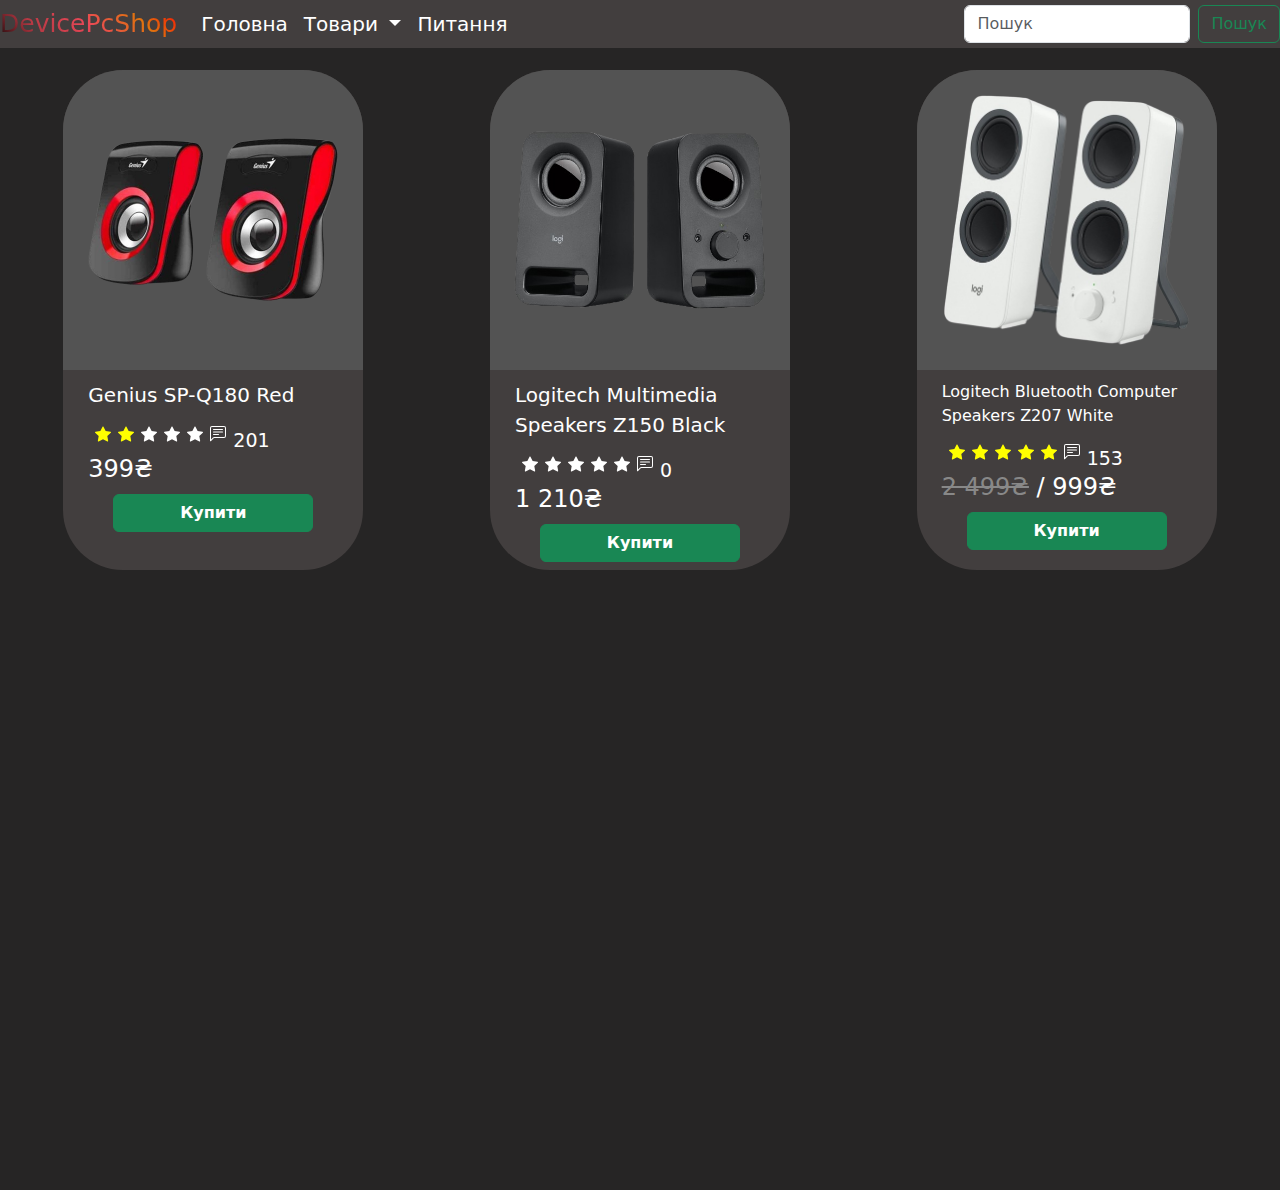
<file: productsSpeakers.html>
<!DOCTYPE html>
<html lang="en">
<head>
    <meta charset="UTF-8">
    <meta name="viewport" content="width=device-width, initial-scale=1.0">
    <link href="https://cdn.jsdelivr.net/npm/bootstrap@5.3.3/dist/css/bootstrap.min.css" rel="stylesheet" integrity="sha384-QWTKZyjpPEjISv5WaRU9OFeRpok6YctnYmDr5pNlyT2bRjXh0JMhjY6hW+ALEwIH" crossorigin="anonymous">
    <script src="https://cdn.jsdelivr.net/npm/bootstrap@5.3.3/dist/js/bootstrap.bundle.min.js" integrity="sha384-YvpcrYf0tY3lHB60NNkmXc5s9fDVZLESaAA55NDzOxhy9GkcIdslK1eN7N6jIeHz" crossorigin="anonymous"></script>
    <link rel="stylesheet" href="./css/productsAll.css">
    <style>
      .tovary{

      }
      @media screen and (max-width: 1450px) {
        .tovary{
          height: 130vh;
        }
        .pokupki{
          height: 130vh;
        }

      }
      @media screen and (max-width: 1030px) {
        .pokupki{
          height: 80vh;
        }
        .tovary_adaptation1{
          height: 100vh;
        }
      }
      @media screen and (max-width:770px)  {
       .pokupki{
        height: 150vh;
       }
       .tovary_adaptation2{
        height: 150vh;
       }
      }
      @media screen and (max-width:430px) {
        .pokupki{
        height: 220vh;
       }
       .tovary_adaptation2{
        height: 220vh;
       }
      }
      @media screen and (max-width: 320px) {
        .pokupki{
        height: 185vh;
       }
       .tovary_adaptation2{
        height: 185vh;
       }
      }

    </style>
    <title>Document</title>
</head>
<body>
  <div class="navbarzac">
    <nav class="navbar navbar-expand-lg bg-body-tertiary" style="padding: 0;">
    <div class="container-fluid  FFFF">
      <a class="navbar-brand gradient" href="#" style="font-size: 25px;">DevicePcShop</a>
      <button class="navbar-toggler" type="button" data-bs-toggle="collapse" data-bs-target="#navbarSupportedContent" aria-controls="navbarSupportedContent" aria-expanded="false" aria-label="Toggle navigation">
        <span class="navbar-toggler-icon"></span>
      </button>
      <div class="collapse navbar-collapse" id="navbarSupportedContent">
        <ul class="navbar-nav me-auto mb-2 mb-lg-0">
          <li class="nav-item">
            <a class="nav-link active" aria-current="page" href="index.html" style="color:white; font-size: 20px;">Головна</a>
          </li>
          <li class="nav-item dropdown">
            <a class="nav-link dropdown-toggle" href="#" role="button" data-bs-toggle="dropdown" aria-expanded="false" style="color:white; font-size: 20px;">
              Товари
            </a>
            <ul class="dropdown-menu">
              <li><a href="./productsAll.html" class="dropdown-item">Усі</a></li>
              <li><a href="./ProductsPromotions.html" class="dropdown-item">Акції</a></li>
              <li><a class="dropdown-item" href="./productsKeyboard.html">Клавіатура</a></li>
              <li><a class="dropdown-item" href="./productsMouse.html">Мишка</a></li>
              <li><a class="dropdown-item" href="./productsHeadphones.html">Навушники</a></li>
              <li><a class="dropdown-item" href="./productsSpeakers.html">Колонки</a></li>
              <li><hr class="dropdown-divider"></li>
              <li><a class="dropdown-item" href="./products System blocks.html">Системні блоки</a></li>
              <li><a class="dropdown-item" href="./productsLaptops.html">Ноутбуки</a></li>
              <li><a class="dropdown-item" href="./productsMonitors.html">Монітори</a></li>
            </ul>
          </li>
          <li class="nav-item">
            <a class="nav-link" href="./Question.html" style="color:white; font-size: 20px;">Питання</a>
          </li>
          <!-- <li class="nav-item">
            <a class="nav-link disabled" aria-disabled="true" style="color:white;">Disabled</a>
          </li> -->
        </ul>
        <form class="d-flex" role="search">
          <input class="form-control me-2" type="search" placeholder="Пошук" aria-label="Search">
          <button class="btn btn-outline-success" type="submit">Пошук</button>
        </form>
      </div>
    </div>
  </nav>
  </div>
      <div class="tovary">
        <div class="pokupki">
            <div class="divpokupka" style="margin-top: 0px; padding-top: 50px;">
              <div class="pokupka">
                <div class="imgtovary">
              <img src="./photo/Genius SP-Q180 Red img 1.png" alt="" class="imgtovary1">
              </div>
              <div class="texttovary">
                <p class="texttovary1">Genius SP-Q180 Red</p>
                <div class="iconstexttovary">
                  <svg xmlns="http://www.w3.org/2000/svg" width="16" height="16" fill="yellow" class="bi bi-star-fill iconstexttovarymargin" viewBox="0 0 16 16">
                    <path d="M3.612 15.443c-.386.198-.824-.149-.746-.592l.83-4.73L.173 6.765c-.329-.314-.158-.888.283-.95l4.898-.696L7.538.792c.197-.39.73-.39.927 0l2.184 4.327 4.898.696c.441.062.612.636.282.95l-3.522 3.356.83 4.73c.078.443-.36.79-.746.592L8 13.187l-4.389 2.256z"/>
                  </svg>
                  <svg xmlns="http://www.w3.org/2000/svg" width="16" height="16" fill="yellow" class="bi bi-star-fill iconstexttovarymargin" viewBox="0 0 16 16">
                    <path d="M3.612 15.443c-.386.198-.824-.149-.746-.592l.83-4.73L.173 6.765c-.329-.314-.158-.888.283-.95l4.898-.696L7.538.792c.197-.39.73-.39.927 0l2.184 4.327 4.898.696c.441.062.612.636.282.95l-3.522 3.356.83 4.73c.078.443-.36.79-.746.592L8 13.187l-4.389 2.256z"/>
                  </svg>
                  <svg xmlns="http://www.w3.org/2000/svg" width="16" height="16" fill="currentColor" class="bi bi-star-fill iconstexttovarymargin" viewBox="0 0 16 16">
                    <path d="M3.612 15.443c-.386.198-.824-.149-.746-.592l.83-4.73L.173 6.765c-.329-.314-.158-.888.283-.95l4.898-.696L7.538.792c.197-.39.73-.39.927 0l2.184 4.327 4.898.696c.441.062.612.636.282.95l-3.522 3.356.83 4.73c.078.443-.36.79-.746.592L8 13.187l-4.389 2.256z"/>
                  </svg>
                  <svg xmlns="http://www.w3.org/2000/svg" width="16" height="16" fill="currentColor" class="bi bi-star-fill iconstexttovarymargin" viewBox="0 0 16 16">
                    <path d="M3.612 15.443c-.386.198-.824-.149-.746-.592l.83-4.73L.173 6.765c-.329-.314-.158-.888.283-.95l4.898-.696L7.538.792c.197-.39.73-.39.927 0l2.184 4.327 4.898.696c.441.062.612.636.282.95l-3.522 3.356.83 4.73c.078.443-.36.79-.746.592L8 13.187l-4.389 2.256z"/>
                  </svg>
                  <svg xmlns="http://www.w3.org/2000/svg" width="16" height="16" fill="currentColor" class="bi bi-star-fill iconstexttovarymargin" viewBox="0 0 16 16">
                    <path d="M3.612 15.443c-.386.198-.824-.149-.746-.592l.83-4.73L.173 6.765c-.329-.314-.158-.888.283-.95l4.898-.696L7.538.792c.197-.39.73-.39.927 0l2.184 4.327 4.898.696c.441.062.612.636.282.95l-3.522 3.356.83 4.73c.078.443-.36.79-.746.592L8 13.187l-4.389 2.256z"/>
                  </svg>
                  <svg xmlns="http://www.w3.org/2000/svg" width="16" height="16" fill="currentColor" class="bi bi-chat-left-text iconstexttovarymargin" viewBox="0 0 16 16">
                    <path d="M14 1a1 1 0 0 1 1 1v8a1 1 0 0 1-1 1H4.414A2 2 0 0 0 3 11.586l-2 2V2a1 1 0 0 1 1-1zM2 0a2 2 0 0 0-2 2v12.793a.5.5 0 0 0 .854.353l2.853-2.853A1 1 0 0 1 4.414 12H14a2 2 0 0 0 2-2V2a2 2 0 0 0-2-2z"/>
                    <path d="M3 3.5a.5.5 0 0 1 .5-.5h9a.5.5 0 0 1 0 1h-9a.5.5 0 0 1-.5-.5M3 6a.5.5 0 0 1 .5-.5h9a.5.5 0 0 1 0 1h-9A.5.5 0 0 1 3 6m0 2.5a.5.5 0 0 1 .5-.5h5a.5.5 0 0 1 0 1h-5a.5.5 0 0 1-.5-.5"/>
                  </svg>
                  <p class="iconstexttovarymargin" style="font-size: 19px;">201</p>
                </div>
                <p class="texttovary2">399₴</p>
              <div class="buttonpokupka">
                <a href="./Card.html"><button type="button" class="btn btn-success buttonpokupka1"><b>Купити</b></button></a>
              </div>
            </div> 
            </div>
            <div class="pokupka">
              <div class="imgtovary">
            <img src="./photo/Logitech Multimedia Speakers Z150 Black img 1.png" alt="" class="imgtovary1">
            </div>
            <div class="texttovary">
              <p class="texttovary1">Logitech Multimedia Speakers Z150 Black </p>
              <div class="iconstexttovary">
                <svg xmlns="http://www.w3.org/2000/svg" width="16" height="16" fill="currentColor" class="bi bi-star-fill iconstexttovarymargin" viewBox="0 0 16 16">
                  <path d="M3.612 15.443c-.386.198-.824-.149-.746-.592l.83-4.73L.173 6.765c-.329-.314-.158-.888.283-.95l4.898-.696L7.538.792c.197-.39.73-.39.927 0l2.184 4.327 4.898.696c.441.062.612.636.282.95l-3.522 3.356.83 4.73c.078.443-.36.79-.746.592L8 13.187l-4.389 2.256z"/>
                </svg>
                <svg xmlns="http://www.w3.org/2000/svg" width="16" height="16" fill="currentColor" class="bi bi-star-fill iconstexttovarymargin" viewBox="0 0 16 16">
                  <path d="M3.612 15.443c-.386.198-.824-.149-.746-.592l.83-4.73L.173 6.765c-.329-.314-.158-.888.283-.95l4.898-.696L7.538.792c.197-.39.73-.39.927 0l2.184 4.327 4.898.696c.441.062.612.636.282.95l-3.522 3.356.83 4.73c.078.443-.36.79-.746.592L8 13.187l-4.389 2.256z"/>
                </svg>
                <svg xmlns="http://www.w3.org/2000/svg" width="16" height="16" fill="currentColor" class="bi bi-star-fill iconstexttovarymargin" viewBox="0 0 16 16">
                  <path d="M3.612 15.443c-.386.198-.824-.149-.746-.592l.83-4.73L.173 6.765c-.329-.314-.158-.888.283-.95l4.898-.696L7.538.792c.197-.39.73-.39.927 0l2.184 4.327 4.898.696c.441.062.612.636.282.95l-3.522 3.356.83 4.73c.078.443-.36.79-.746.592L8 13.187l-4.389 2.256z"/>
                </svg>
                <svg xmlns="http://www.w3.org/2000/svg" width="16" height="16" fill="currentColor" class="bi bi-star-fill iconstexttovarymargin" viewBox="0 0 16 16">
                  <path d="M3.612 15.443c-.386.198-.824-.149-.746-.592l.83-4.73L.173 6.765c-.329-.314-.158-.888.283-.95l4.898-.696L7.538.792c.197-.39.73-.39.927 0l2.184 4.327 4.898.696c.441.062.612.636.282.95l-3.522 3.356.83 4.73c.078.443-.36.79-.746.592L8 13.187l-4.389 2.256z"/>
                </svg>
                <svg xmlns="http://www.w3.org/2000/svg" width="16" height="16" fill="currentColor" class="bi bi-star-fill iconstexttovarymargin" viewBox="0 0 16 16">
                  <path d="M3.612 15.443c-.386.198-.824-.149-.746-.592l.83-4.73L.173 6.765c-.329-.314-.158-.888.283-.95l4.898-.696L7.538.792c.197-.39.73-.39.927 0l2.184 4.327 4.898.696c.441.062.612.636.282.95l-3.522 3.356.83 4.73c.078.443-.36.79-.746.592L8 13.187l-4.389 2.256z"/>
                </svg>
                <svg xmlns="http://www.w3.org/2000/svg" width="16" height="16" fill="currentColor" class="bi bi-chat-left-text iconstexttovarymargin" viewBox="0 0 16 16">
                  <path d="M14 1a1 1 0 0 1 1 1v8a1 1 0 0 1-1 1H4.414A2 2 0 0 0 3 11.586l-2 2V2a1 1 0 0 1 1-1zM2 0a2 2 0 0 0-2 2v12.793a.5.5 0 0 0 .854.353l2.853-2.853A1 1 0 0 1 4.414 12H14a2 2 0 0 0 2-2V2a2 2 0 0 0-2-2z"/>
                  <path d="M3 3.5a.5.5 0 0 1 .5-.5h9a.5.5 0 0 1 0 1h-9a.5.5 0 0 1-.5-.5M3 6a.5.5 0 0 1 .5-.5h9a.5.5 0 0 1 0 1h-9A.5.5 0 0 1 3 6m0 2.5a.5.5 0 0 1 .5-.5h5a.5.5 0 0 1 0 1h-5a.5.5 0 0 1-.5-.5"/>
                </svg>
                <p class="iconstexttovarymargin" style="font-size: 19px;">0</p>
              </div>
              <p class="texttovary2">1 210₴</p>
            <div class="buttonpokupka">
              <a href="./Card.html"><button type="button" class="btn btn-success buttonpokupka1"><b>Купити</b></button></a>
            </div>
          </div> 
          </div>
          <div class="pokupka">
            <div class="imgtovary">
          <img src="./photo/Logitech Bluetooth Computer Speakers Z207 White img 1.png" alt="" class="imgtovary1">
          </div>
          <div class="texttovary">
            <p class="texttovary1" style="font-size: 1pc;">Logitech Bluetooth Computer Speakers Z207 White</p>
            <div class="iconstexttovary">
              <svg xmlns="http://www.w3.org/2000/svg" width="16" height="16" fill="yellow" class="bi bi-star-fill iconstexttovarymargin" viewBox="0 0 16 16">
                <path d="M3.612 15.443c-.386.198-.824-.149-.746-.592l.83-4.73L.173 6.765c-.329-.314-.158-.888.283-.95l4.898-.696L7.538.792c.197-.39.73-.39.927 0l2.184 4.327 4.898.696c.441.062.612.636.282.95l-3.522 3.356.83 4.73c.078.443-.36.79-.746.592L8 13.187l-4.389 2.256z"/>
              </svg>
              <svg xmlns="http://www.w3.org/2000/svg" width="16" height="16" fill="yellow" class="bi bi-star-fill iconstexttovarymargin" viewBox="0 0 16 16">
                <path d="M3.612 15.443c-.386.198-.824-.149-.746-.592l.83-4.73L.173 6.765c-.329-.314-.158-.888.283-.95l4.898-.696L7.538.792c.197-.39.73-.39.927 0l2.184 4.327 4.898.696c.441.062.612.636.282.95l-3.522 3.356.83 4.73c.078.443-.36.79-.746.592L8 13.187l-4.389 2.256z"/>
              </svg>
              <svg xmlns="http://www.w3.org/2000/svg" width="16" height="16" fill="yellow" class="bi bi-star-fill iconstexttovarymargin" viewBox="0 0 16 16">
                <path d="M3.612 15.443c-.386.198-.824-.149-.746-.592l.83-4.73L.173 6.765c-.329-.314-.158-.888.283-.95l4.898-.696L7.538.792c.197-.39.73-.39.927 0l2.184 4.327 4.898.696c.441.062.612.636.282.95l-3.522 3.356.83 4.73c.078.443-.36.79-.746.592L8 13.187l-4.389 2.256z"/>
              </svg>
              <svg xmlns="http://www.w3.org/2000/svg" width="16" height="16" fill="yellow" class="bi bi-star-fill iconstexttovarymargin" viewBox="0 0 16 16">
                <path d="M3.612 15.443c-.386.198-.824-.149-.746-.592l.83-4.73L.173 6.765c-.329-.314-.158-.888.283-.95l4.898-.696L7.538.792c.197-.39.73-.39.927 0l2.184 4.327 4.898.696c.441.062.612.636.282.95l-3.522 3.356.83 4.73c.078.443-.36.79-.746.592L8 13.187l-4.389 2.256z"/>
              </svg>
              <svg xmlns="http://www.w3.org/2000/svg" width="16" height="16" fill="yellow" class="bi bi-star-fill iconstexttovarymargin" viewBox="0 0 16 16">
                <path d="M3.612 15.443c-.386.198-.824-.149-.746-.592l.83-4.73L.173 6.765c-.329-.314-.158-.888.283-.95l4.898-.696L7.538.792c.197-.39.73-.39.927 0l2.184 4.327 4.898.696c.441.062.612.636.282.95l-3.522 3.356.83 4.73c.078.443-.36.79-.746.592L8 13.187l-4.389 2.256z"/>
              </svg>
              <svg xmlns="http://www.w3.org/2000/svg" width="16" height="16" fill="currentColor" class="bi bi-chat-left-text iconstexttovarymargin" viewBox="0 0 16 16">
                <path d="M14 1a1 1 0 0 1 1 1v8a1 1 0 0 1-1 1H4.414A2 2 0 0 0 3 11.586l-2 2V2a1 1 0 0 1 1-1zM2 0a2 2 0 0 0-2 2v12.793a.5.5 0 0 0 .854.353l2.853-2.853A1 1 0 0 1 4.414 12H14a2 2 0 0 0 2-2V2a2 2 0 0 0-2-2z"/>
                <path d="M3 3.5a.5.5 0 0 1 .5-.5h9a.5.5 0 0 1 0 1h-9a.5.5 0 0 1-.5-.5M3 6a.5.5 0 0 1 .5-.5h9a.5.5 0 0 1 0 1h-9A.5.5 0 0 1 3 6m0 2.5a.5.5 0 0 1 .5-.5h5a.5.5 0 0 1 0 1h-5a.5.5 0 0 1-.5-.5"/>
              </svg>
              <p class="iconstexttovarymargin" style="font-size: 19px;">153</p>
            </div>
            <p class="texttovary2"><span style="text-decoration-line: line-through; color: rgb(136, 136, 136); ;">2 499₴</span> / 999₴</p>
          <div class="buttonpokupka">
            <a href="./Card.html"><button type="button" class="btn btn-success buttonpokupka1"><b>Купити</b></button></a>
          </div>
        </div> 
        </div>
            </div>
        </div>
      </div>

      <div class="tovary_adaptation1">
        <div class="pokupki">
          <div class="divpokupka" style="margin-top: 0px; padding-top: 50px;">
            <div class="pokupka">
              <div class="imgtovary">
                <img src="./photo/Genius SP-Q180 Red img 1.png" alt="" class="imgtovary1">
              </div>
              <div class="texttovary">
                <p class="texttovary1">Genius SP-Q180 Red</p>
                <div class="iconstexttovary">
                  <svg xmlns="http://www.w3.org/2000/svg" width="16" height="16" fill="yellow" class="bi bi-star-fill iconstexttovarymargin" viewBox="0 0 16 16">
                    <path d="M3.612 15.443c-.386.198-.824-.149-.746-.592l.83-4.73L.173 6.765c-.329-.314-.158-.888.283-.95l4.898-.696L7.538.792c.197-.39.73-.39.927 0l2.184 4.327 4.898.696c.441.062.612.636.282.95l-3.522 3.356.83 4.73c.078.443-.36.79-.746.592L8 13.187l-4.389 2.256z"/>
                  </svg>
                  <svg xmlns="http://www.w3.org/2000/svg" width="16" height="16" fill="yellow" class="bi bi-star-fill iconstexttovarymargin" viewBox="0 0 16 16">
                    <path d="M3.612 15.443c-.386.198-.824-.149-.746-.592l.83-4.73L.173 6.765c-.329-.314-.158-.888.283-.95l4.898-.696L7.538.792c.197-.39.73-.39.927 0l2.184 4.327 4.898.696c.441.062.612.636.282.95l-3.522 3.356.83 4.73c.078.443-.36.79-.746.592L8 13.187l-4.389 2.256z"/>
                  </svg>
                  <svg xmlns="http://www.w3.org/2000/svg" width="16" height="16" fill="currentColor" class="bi bi-star-fill iconstexttovarymargin" viewBox="0 0 16 16">
                    <path d="M3.612 15.443c-.386.198-.824-.149-.746-.592l.83-4.73L.173 6.765c-.329-.314-.158-.888.283-.95l4.898-.696L7.538.792c.197-.39.73-.39.927 0l2.184 4.327 4.898.696c.441.062.612.636.282.95l-3.522 3.356.83 4.73c.078.443-.36.79-.746.592L8 13.187l-4.389 2.256z"/>
                  </svg>
                  <svg xmlns="http://www.w3.org/2000/svg" width="16" height="16" fill="currentColor" class="bi bi-star-fill iconstexttovarymargin" viewBox="0 0 16 16">
                    <path d="M3.612 15.443c-.386.198-.824-.149-.746-.592l.83-4.73L.173 6.765c-.329-.314-.158-.888.283-.95l4.898-.696L7.538.792c.197-.39.73-.39.927 0l2.184 4.327 4.898.696c.441.062.612.636.282.95l-3.522 3.356.83 4.73c.078.443-.36.79-.746.592L8 13.187l-4.389 2.256z"/>
                  </svg>
                  <svg xmlns="http://www.w3.org/2000/svg" width="16" height="16" fill="currentColor" class="bi bi-star-fill iconstexttovarymargin" viewBox="0 0 16 16">
                    <path d="M3.612 15.443c-.386.198-.824-.149-.746-.592l.83-4.73L.173 6.765c-.329-.314-.158-.888.283-.95l4.898-.696L7.538.792c.197-.39.73-.39.927 0l2.184 4.327 4.898.696c.441.062.612.636.282.95l-3.522 3.356.83 4.73c.078.443-.36.79-.746.592L8 13.187l-4.389 2.256z"/>
                  </svg>
                  <svg xmlns="http://www.w3.org/2000/svg" width="16" height="16" fill="currentColor" class="bi bi-chat-left-text iconstexttovarymargin" viewBox="0 0 16 16">
                    <path d="M14 1a1 1 0 0 1 1 1v8a1 1 0 0 1-1 1H4.414A2 2 0 0 0 3 11.586l-2 2V2a1 1 0 0 1 1-1zM2 0a2 2 0 0 0-2 2v12.793a.5.5 0 0 0 .854.353l2.853-2.853A1 1 0 0 1 4.414 12H14a2 2 0 0 0 2-2V2a2 2 0 0 0-2-2z"/>
                    <path d="M3 3.5a.5.5 0 0 1 .5-.5h9a.5.5 0 0 1 0 1h-9a.5.5 0 0 1-.5-.5M3 6a.5.5 0 0 1 .5-.5h9a.5.5 0 0 1 0 1h-9A.5.5 0 0 1 3 6m0 2.5a.5.5 0 0 1 .5-.5h5a.5.5 0 0 1 0 1h-5a.5.5 0 0 1-.5-.5"/>
                  </svg>
                  <p class="iconstexttovarymargin" style="font-size: 19px;">201</p>
                </div>
                <p class="texttovary2">399₴</p>
                <div class="buttonpokupka">
                  <a href="./Card.html"><button type="button" class="btn btn-success buttonpokupka1"><b>Купити</b></button></a>
                </div>
              </div> 
              </div>
              <div class="pokupka">
                <div class="imgtovary">
              <img src="./photo/Logitech Multimedia Speakers Z150 Black img 1.png" alt="" class="imgtovary1">
              </div>
              <div class="texttovary">
                <p class="texttovary1 tovary_adaptation1_big_text_logitech">Logitech Multimedia Speakers Z150 Black </p>
                <div class="iconstexttovary">
                  <svg xmlns="http://www.w3.org/2000/svg" width="16" height="16" fill="currentColor" class="bi bi-star-fill iconstexttovarymargin" viewBox="0 0 16 16">
                    <path d="M3.612 15.443c-.386.198-.824-.149-.746-.592l.83-4.73L.173 6.765c-.329-.314-.158-.888.283-.95l4.898-.696L7.538.792c.197-.39.73-.39.927 0l2.184 4.327 4.898.696c.441.062.612.636.282.95l-3.522 3.356.83 4.73c.078.443-.36.79-.746.592L8 13.187l-4.389 2.256z"/>
                  </svg>
                  <svg xmlns="http://www.w3.org/2000/svg" width="16" height="16" fill="currentColor" class="bi bi-star-fill iconstexttovarymargin" viewBox="0 0 16 16">
                    <path d="M3.612 15.443c-.386.198-.824-.149-.746-.592l.83-4.73L.173 6.765c-.329-.314-.158-.888.283-.95l4.898-.696L7.538.792c.197-.39.73-.39.927 0l2.184 4.327 4.898.696c.441.062.612.636.282.95l-3.522 3.356.83 4.73c.078.443-.36.79-.746.592L8 13.187l-4.389 2.256z"/>
                  </svg>
                  <svg xmlns="http://www.w3.org/2000/svg" width="16" height="16" fill="currentColor" class="bi bi-star-fill iconstexttovarymargin" viewBox="0 0 16 16">
                    <path d="M3.612 15.443c-.386.198-.824-.149-.746-.592l.83-4.73L.173 6.765c-.329-.314-.158-.888.283-.95l4.898-.696L7.538.792c.197-.39.73-.39.927 0l2.184 4.327 4.898.696c.441.062.612.636.282.95l-3.522 3.356.83 4.73c.078.443-.36.79-.746.592L8 13.187l-4.389 2.256z"/>
                  </svg>
                  <svg xmlns="http://www.w3.org/2000/svg" width="16" height="16" fill="currentColor" class="bi bi-star-fill iconstexttovarymargin" viewBox="0 0 16 16">
                    <path d="M3.612 15.443c-.386.198-.824-.149-.746-.592l.83-4.73L.173 6.765c-.329-.314-.158-.888.283-.95l4.898-.696L7.538.792c.197-.39.73-.39.927 0l2.184 4.327 4.898.696c.441.062.612.636.282.95l-3.522 3.356.83 4.73c.078.443-.36.79-.746.592L8 13.187l-4.389 2.256z"/>
                  </svg>
                  <svg xmlns="http://www.w3.org/2000/svg" width="16" height="16" fill="currentColor" class="bi bi-star-fill iconstexttovarymargin" viewBox="0 0 16 16">
                    <path d="M3.612 15.443c-.386.198-.824-.149-.746-.592l.83-4.73L.173 6.765c-.329-.314-.158-.888.283-.95l4.898-.696L7.538.792c.197-.39.73-.39.927 0l2.184 4.327 4.898.696c.441.062.612.636.282.95l-3.522 3.356.83 4.73c.078.443-.36.79-.746.592L8 13.187l-4.389 2.256z"/>
                  </svg>
                  <svg xmlns="http://www.w3.org/2000/svg" width="16" height="16" fill="currentColor" class="bi bi-chat-left-text iconstexttovarymargin" viewBox="0 0 16 16">
                    <path d="M14 1a1 1 0 0 1 1 1v8a1 1 0 0 1-1 1H4.414A2 2 0 0 0 3 11.586l-2 2V2a1 1 0 0 1 1-1zM2 0a2 2 0 0 0-2 2v12.793a.5.5 0 0 0 .854.353l2.853-2.853A1 1 0 0 1 4.414 12H14a2 2 0 0 0 2-2V2a2 2 0 0 0-2-2z"/>
                    <path d="M3 3.5a.5.5 0 0 1 .5-.5h9a.5.5 0 0 1 0 1h-9a.5.5 0 0 1-.5-.5M3 6a.5.5 0 0 1 .5-.5h9a.5.5 0 0 1 0 1h-9A.5.5 0 0 1 3 6m0 2.5a.5.5 0 0 1 .5-.5h5a.5.5 0 0 1 0 1h-5a.5.5 0 0 1-.5-.5"/>
                  </svg>
                  <p class="iconstexttovarymargin" style="font-size: 19px;">0</p>
                </div>
                <p class="texttovary2">1 210₴</p>
              <div class="buttonpokupka">
                <a href="./Card.html"><button type="button" class="btn btn-success buttonpokupka1"><b>Купити</b></button></a>
              </div>
            </div> 
                </div>
                <div class="pokupka">
                  <div class="imgtovary">
                <img src="./photo/Logitech Bluetooth Computer Speakers Z207 White img 1.png" alt="" class="imgtovary1">
                </div>
                <div class="texttovary">
                  <p class="texttovary1 tovary_adaptation1_big_text_logitech_small" >Logitech Bluetooth Computer Speakers Z207 White</p>
                  <div class="iconstexttovary">
                    <svg xmlns="http://www.w3.org/2000/svg" width="16" height="16" fill="yellow" class="bi bi-star-fill iconstexttovarymargin" viewBox="0 0 16 16">
                      <path d="M3.612 15.443c-.386.198-.824-.149-.746-.592l.83-4.73L.173 6.765c-.329-.314-.158-.888.283-.95l4.898-.696L7.538.792c.197-.39.73-.39.927 0l2.184 4.327 4.898.696c.441.062.612.636.282.95l-3.522 3.356.83 4.73c.078.443-.36.79-.746.592L8 13.187l-4.389 2.256z"/>
                    </svg>
                    <svg xmlns="http://www.w3.org/2000/svg" width="16" height="16" fill="yellow" class="bi bi-star-fill iconstexttovarymargin" viewBox="0 0 16 16">
                      <path d="M3.612 15.443c-.386.198-.824-.149-.746-.592l.83-4.73L.173 6.765c-.329-.314-.158-.888.283-.95l4.898-.696L7.538.792c.197-.39.73-.39.927 0l2.184 4.327 4.898.696c.441.062.612.636.282.95l-3.522 3.356.83 4.73c.078.443-.36.79-.746.592L8 13.187l-4.389 2.256z"/>
                    </svg>
                    <svg xmlns="http://www.w3.org/2000/svg" width="16" height="16" fill="yellow" class="bi bi-star-fill iconstexttovarymargin" viewBox="0 0 16 16">
                      <path d="M3.612 15.443c-.386.198-.824-.149-.746-.592l.83-4.73L.173 6.765c-.329-.314-.158-.888.283-.95l4.898-.696L7.538.792c.197-.39.73-.39.927 0l2.184 4.327 4.898.696c.441.062.612.636.282.95l-3.522 3.356.83 4.73c.078.443-.36.79-.746.592L8 13.187l-4.389 2.256z"/>
                    </svg>
                    <svg xmlns="http://www.w3.org/2000/svg" width="16" height="16" fill="yellow" class="bi bi-star-fill iconstexttovarymargin" viewBox="0 0 16 16">
                      <path d="M3.612 15.443c-.386.198-.824-.149-.746-.592l.83-4.73L.173 6.765c-.329-.314-.158-.888.283-.95l4.898-.696L7.538.792c.197-.39.73-.39.927 0l2.184 4.327 4.898.696c.441.062.612.636.282.95l-3.522 3.356.83 4.73c.078.443-.36.79-.746.592L8 13.187l-4.389 2.256z"/>
                    </svg>
                    <svg xmlns="http://www.w3.org/2000/svg" width="16" height="16" fill="yellow" class="bi bi-star-fill iconstexttovarymargin" viewBox="0 0 16 16">
                      <path d="M3.612 15.443c-.386.198-.824-.149-.746-.592l.83-4.73L.173 6.765c-.329-.314-.158-.888.283-.95l4.898-.696L7.538.792c.197-.39.73-.39.927 0l2.184 4.327 4.898.696c.441.062.612.636.282.95l-3.522 3.356.83 4.73c.078.443-.36.79-.746.592L8 13.187l-4.389 2.256z"/>
                    </svg>
                    <svg xmlns="http://www.w3.org/2000/svg" width="16" height="16" fill="currentColor" class="bi bi-chat-left-text iconstexttovarymargin" viewBox="0 0 16 16">
                      <path d="M14 1a1 1 0 0 1 1 1v8a1 1 0 0 1-1 1H4.414A2 2 0 0 0 3 11.586l-2 2V2a1 1 0 0 1 1-1zM2 0a2 2 0 0 0-2 2v12.793a.5.5 0 0 0 .854.353l2.853-2.853A1 1 0 0 1 4.414 12H14a2 2 0 0 0 2-2V2a2 2 0 0 0-2-2z"/>
                      <path d="M3 3.5a.5.5 0 0 1 .5-.5h9a.5.5 0 0 1 0 1h-9a.5.5 0 0 1-.5-.5M3 6a.5.5 0 0 1 .5-.5h9a.5.5 0 0 1 0 1h-9A.5.5 0 0 1 3 6m0 2.5a.5.5 0 0 1 .5-.5h5a.5.5 0 0 1 0 1h-5a.5.5 0 0 1-.5-.5"/>
                    </svg>
                    <p class="iconstexttovarymargin" style="font-size: 19px;">153</p>
                  </div>
                  <p class="texttovary2"><span style="text-decoration-line: line-through; color: rgb(136, 136, 136); ;">2 499₴</span> / 999₴</p>
                <div class="buttonpokupka">
                  <a href="./Card.html"><button type="button" class="btn btn-success buttonpokupka1"><b>Купити</b></button></a>
                </div>
              </div> 
                </div>
          </div>
        </div>
      </div>

      <div class="tovary_adaptation2">
        <div class="pokupki">
          <div class="divpokupka" style="margin-top: 0px; padding-top: 50px;">
            <div class="pokupka">
              <div class="imgtovary">
            <img src="./photo/Genius SP-Q180 Red img 1.png" alt="" class="imgtovary1">
            </div>
            <div class="texttovary">
              <p class="texttovary1">Genius SP-Q180 Red</p>
              <div class="iconstexttovary">
                <svg xmlns="http://www.w3.org/2000/svg" width="16" height="16" fill="yellow" class="bi bi-star-fill iconstexttovarymargin" viewBox="0 0 16 16">
                  <path d="M3.612 15.443c-.386.198-.824-.149-.746-.592l.83-4.73L.173 6.765c-.329-.314-.158-.888.283-.95l4.898-.696L7.538.792c.197-.39.73-.39.927 0l2.184 4.327 4.898.696c.441.062.612.636.282.95l-3.522 3.356.83 4.73c.078.443-.36.79-.746.592L8 13.187l-4.389 2.256z"/>
                </svg>
                <svg xmlns="http://www.w3.org/2000/svg" width="16" height="16" fill="yellow" class="bi bi-star-fill iconstexttovarymargin" viewBox="0 0 16 16">
                  <path d="M3.612 15.443c-.386.198-.824-.149-.746-.592l.83-4.73L.173 6.765c-.329-.314-.158-.888.283-.95l4.898-.696L7.538.792c.197-.39.73-.39.927 0l2.184 4.327 4.898.696c.441.062.612.636.282.95l-3.522 3.356.83 4.73c.078.443-.36.79-.746.592L8 13.187l-4.389 2.256z"/>
                </svg>
                <svg xmlns="http://www.w3.org/2000/svg" width="16" height="16" fill="currentColor" class="bi bi-star-fill iconstexttovarymargin" viewBox="0 0 16 16">
                  <path d="M3.612 15.443c-.386.198-.824-.149-.746-.592l.83-4.73L.173 6.765c-.329-.314-.158-.888.283-.95l4.898-.696L7.538.792c.197-.39.73-.39.927 0l2.184 4.327 4.898.696c.441.062.612.636.282.95l-3.522 3.356.83 4.73c.078.443-.36.79-.746.592L8 13.187l-4.389 2.256z"/>
                </svg>
                <svg xmlns="http://www.w3.org/2000/svg" width="16" height="16" fill="currentColor" class="bi bi-star-fill iconstexttovarymargin" viewBox="0 0 16 16">
                  <path d="M3.612 15.443c-.386.198-.824-.149-.746-.592l.83-4.73L.173 6.765c-.329-.314-.158-.888.283-.95l4.898-.696L7.538.792c.197-.39.73-.39.927 0l2.184 4.327 4.898.696c.441.062.612.636.282.95l-3.522 3.356.83 4.73c.078.443-.36.79-.746.592L8 13.187l-4.389 2.256z"/>
                </svg>
                <svg xmlns="http://www.w3.org/2000/svg" width="16" height="16" fill="currentColor" class="bi bi-star-fill iconstexttovarymargin" viewBox="0 0 16 16">
                  <path d="M3.612 15.443c-.386.198-.824-.149-.746-.592l.83-4.73L.173 6.765c-.329-.314-.158-.888.283-.95l4.898-.696L7.538.792c.197-.39.73-.39.927 0l2.184 4.327 4.898.696c.441.062.612.636.282.95l-3.522 3.356.83 4.73c.078.443-.36.79-.746.592L8 13.187l-4.389 2.256z"/>
                </svg>
                <svg xmlns="http://www.w3.org/2000/svg" width="16" height="16" fill="currentColor" class="bi bi-chat-left-text iconstexttovarymargin" viewBox="0 0 16 16">
                  <path d="M14 1a1 1 0 0 1 1 1v8a1 1 0 0 1-1 1H4.414A2 2 0 0 0 3 11.586l-2 2V2a1 1 0 0 1 1-1zM2 0a2 2 0 0 0-2 2v12.793a.5.5 0 0 0 .854.353l2.853-2.853A1 1 0 0 1 4.414 12H14a2 2 0 0 0 2-2V2a2 2 0 0 0-2-2z"/>
                  <path d="M3 3.5a.5.5 0 0 1 .5-.5h9a.5.5 0 0 1 0 1h-9a.5.5 0 0 1-.5-.5M3 6a.5.5 0 0 1 .5-.5h9a.5.5 0 0 1 0 1h-9A.5.5 0 0 1 3 6m0 2.5a.5.5 0 0 1 .5-.5h5a.5.5 0 0 1 0 1h-5a.5.5 0 0 1-.5-.5"/>
                </svg>
                <p class="iconstexttovarymargin">201</p>
              </div>
              <div class="text_botton">
                <p class="texttovary2">399₴</p>
              <div class="button_mb">
                <a href="./Card.html">
                  <button type="button" class="btn btn-success buttonpokupka1">
                    <svg xmlns="http://www.w3.org/2000/svg" width="16" height="16" fill="currentColor" class="bi bi-cart" viewBox="0 0 16 16">
                      <path d="M0 1.5A.5.5 0 0 1 .5 1H2a.5.5 0 0 1 .485.379L2.89 3H14.5a.5.5 0 0 1 .491.592l-1.5 8A.5.5 0 0 1 13 12H4a.5.5 0 0 1-.491-.408L2.01 3.607 1.61 2H.5a.5.5 0 0 1-.5-.5M3.102 4l1.313 7h8.17l1.313-7zM5 12a2 2 0 1 0 0 4 2 2 0 0 0 0-4m7 0a2 2 0 1 0 0 4 2 2 0 0 0 0-4m-7 1a1 1 0 1 1 0 2 1 1 0 0 1 0-2m7 0a1 1 0 1 1 0 2 1 1 0 0 1 0-2"/>
                    </svg>
                  </button>
                </a>
              </div>
              </div>
              
            <div class="buttonpokupka">
              <a href="./Card.html"><button type="button" class="btn btn-success buttonpokupka1"><b>Купити</b></button></a>
            </div>
          </div> 
          </div>
          <div class="pokupka">
            <div class="imgtovary">
          <img src="./photo/Logitech Multimedia Speakers Z150 Black img 1.png" alt="" class="imgtovary1">
          </div>
          <div class="texttovary">
            <p class="texttovary1 small_text">Logitech Multimedia Speakers Z150 Black </p>
            <div class="iconstexttovary">
              <svg xmlns="http://www.w3.org/2000/svg" width="16" height="16" fill="currentColor" class="bi bi-star-fill iconstexttovarymargin" viewBox="0 0 16 16">
                <path d="M3.612 15.443c-.386.198-.824-.149-.746-.592l.83-4.73L.173 6.765c-.329-.314-.158-.888.283-.95l4.898-.696L7.538.792c.197-.39.73-.39.927 0l2.184 4.327 4.898.696c.441.062.612.636.282.95l-3.522 3.356.83 4.73c.078.443-.36.79-.746.592L8 13.187l-4.389 2.256z"/>
              </svg>
              <svg xmlns="http://www.w3.org/2000/svg" width="16" height="16" fill="currentColor" class="bi bi-star-fill iconstexttovarymargin" viewBox="0 0 16 16">
                <path d="M3.612 15.443c-.386.198-.824-.149-.746-.592l.83-4.73L.173 6.765c-.329-.314-.158-.888.283-.95l4.898-.696L7.538.792c.197-.39.73-.39.927 0l2.184 4.327 4.898.696c.441.062.612.636.282.95l-3.522 3.356.83 4.73c.078.443-.36.79-.746.592L8 13.187l-4.389 2.256z"/>
              </svg>
              <svg xmlns="http://www.w3.org/2000/svg" width="16" height="16" fill="currentColor" class="bi bi-star-fill iconstexttovarymargin" viewBox="0 0 16 16">
                <path d="M3.612 15.443c-.386.198-.824-.149-.746-.592l.83-4.73L.173 6.765c-.329-.314-.158-.888.283-.95l4.898-.696L7.538.792c.197-.39.73-.39.927 0l2.184 4.327 4.898.696c.441.062.612.636.282.95l-3.522 3.356.83 4.73c.078.443-.36.79-.746.592L8 13.187l-4.389 2.256z"/>
              </svg>
              <svg xmlns="http://www.w3.org/2000/svg" width="16" height="16" fill="currentColor" class="bi bi-star-fill iconstexttovarymargin" viewBox="0 0 16 16">
                <path d="M3.612 15.443c-.386.198-.824-.149-.746-.592l.83-4.73L.173 6.765c-.329-.314-.158-.888.283-.95l4.898-.696L7.538.792c.197-.39.73-.39.927 0l2.184 4.327 4.898.696c.441.062.612.636.282.95l-3.522 3.356.83 4.73c.078.443-.36.79-.746.592L8 13.187l-4.389 2.256z"/>
              </svg>
              <svg xmlns="http://www.w3.org/2000/svg" width="16" height="16" fill="currentColor" class="bi bi-star-fill iconstexttovarymargin" viewBox="0 0 16 16">
                <path d="M3.612 15.443c-.386.198-.824-.149-.746-.592l.83-4.73L.173 6.765c-.329-.314-.158-.888.283-.95l4.898-.696L7.538.792c.197-.39.73-.39.927 0l2.184 4.327 4.898.696c.441.062.612.636.282.95l-3.522 3.356.83 4.73c.078.443-.36.79-.746.592L8 13.187l-4.389 2.256z"/>
              </svg>
              <svg xmlns="http://www.w3.org/2000/svg" width="16" height="16" fill="currentColor" class="bi bi-chat-left-text iconstexttovarymargin" viewBox="0 0 16 16">
                <path d="M14 1a1 1 0 0 1 1 1v8a1 1 0 0 1-1 1H4.414A2 2 0 0 0 3 11.586l-2 2V2a1 1 0 0 1 1-1zM2 0a2 2 0 0 0-2 2v12.793a.5.5 0 0 0 .854.353l2.853-2.853A1 1 0 0 1 4.414 12H14a2 2 0 0 0 2-2V2a2 2 0 0 0-2-2z"/>
                <path d="M3 3.5a.5.5 0 0 1 .5-.5h9a.5.5 0 0 1 0 1h-9a.5.5 0 0 1-.5-.5M3 6a.5.5 0 0 1 .5-.5h9a.5.5 0 0 1 0 1h-9A.5.5 0 0 1 3 6m0 2.5a.5.5 0 0 1 .5-.5h5a.5.5 0 0 1 0 1h-5a.5.5 0 0 1-.5-.5"/>
              </svg>
              <p class="iconstexttovarymargin">0</p>
            </div>
            <div class="text_botton">
              <p class="texttovary2">1 210₴</p>
            <div class="button_mb">
              <a href="./Card.html">
                <button type="button" class="btn btn-success buttonpokupka1">
                  <svg xmlns="http://www.w3.org/2000/svg" width="16" height="16" fill="currentColor" class="bi bi-cart" viewBox="0 0 16 16">
                    <path d="M0 1.5A.5.5 0 0 1 .5 1H2a.5.5 0 0 1 .485.379L2.89 3H14.5a.5.5 0 0 1 .491.592l-1.5 8A.5.5 0 0 1 13 12H4a.5.5 0 0 1-.491-.408L2.01 3.607 1.61 2H.5a.5.5 0 0 1-.5-.5M3.102 4l1.313 7h8.17l1.313-7zM5 12a2 2 0 1 0 0 4 2 2 0 0 0 0-4m7 0a2 2 0 1 0 0 4 2 2 0 0 0 0-4m-7 1a1 1 0 1 1 0 2 1 1 0 0 1 0-2m7 0a1 1 0 1 1 0 2 1 1 0 0 1 0-2"/>
                  </svg>
                </button>
              </a>
            </div>
            </div>
            
          <div class="buttonpokupka">
            <a href="./Card.html"><button type="button" class="btn btn-success buttonpokupka1"><b>Купити</b></button></a>
          </div>
        </div> 
            </div>
          </div>
          <div class="divpokupka center_pokupka">
            <div class="pokupka">
              <div class="imgtovary">
            <img src="./photo/Logitech Bluetooth Computer Speakers Z207 White img 1.png" alt="" class="imgtovary1">
            </div>
            <div class="texttovary">
              <p class="texttovary1 big_text">Logitech Bluetooth Computer Speakers Z207 White</p>
              <div class="iconstexttovary">
                <svg xmlns="http://www.w3.org/2000/svg" width="16" height="16" fill="yellow" class="bi bi-star-fill iconstexttovarymargin" viewBox="0 0 16 16">
                  <path d="M3.612 15.443c-.386.198-.824-.149-.746-.592l.83-4.73L.173 6.765c-.329-.314-.158-.888.283-.95l4.898-.696L7.538.792c.197-.39.73-.39.927 0l2.184 4.327 4.898.696c.441.062.612.636.282.95l-3.522 3.356.83 4.73c.078.443-.36.79-.746.592L8 13.187l-4.389 2.256z"/>
                </svg>
                <svg xmlns="http://www.w3.org/2000/svg" width="16" height="16" fill="yellow" class="bi bi-star-fill iconstexttovarymargin" viewBox="0 0 16 16">
                  <path d="M3.612 15.443c-.386.198-.824-.149-.746-.592l.83-4.73L.173 6.765c-.329-.314-.158-.888.283-.95l4.898-.696L7.538.792c.197-.39.73-.39.927 0l2.184 4.327 4.898.696c.441.062.612.636.282.95l-3.522 3.356.83 4.73c.078.443-.36.79-.746.592L8 13.187l-4.389 2.256z"/>
                </svg>
                <svg xmlns="http://www.w3.org/2000/svg" width="16" height="16" fill="yellow" class="bi bi-star-fill iconstexttovarymargin" viewBox="0 0 16 16">
                  <path d="M3.612 15.443c-.386.198-.824-.149-.746-.592l.83-4.73L.173 6.765c-.329-.314-.158-.888.283-.95l4.898-.696L7.538.792c.197-.39.73-.39.927 0l2.184 4.327 4.898.696c.441.062.612.636.282.95l-3.522 3.356.83 4.73c.078.443-.36.79-.746.592L8 13.187l-4.389 2.256z"/>
                </svg>
                <svg xmlns="http://www.w3.org/2000/svg" width="16" height="16" fill="yellow" class="bi bi-star-fill iconstexttovarymargin" viewBox="0 0 16 16">
                  <path d="M3.612 15.443c-.386.198-.824-.149-.746-.592l.83-4.73L.173 6.765c-.329-.314-.158-.888.283-.95l4.898-.696L7.538.792c.197-.39.73-.39.927 0l2.184 4.327 4.898.696c.441.062.612.636.282.95l-3.522 3.356.83 4.73c.078.443-.36.79-.746.592L8 13.187l-4.389 2.256z"/>
                </svg>
                <svg xmlns="http://www.w3.org/2000/svg" width="16" height="16" fill="yellow" class="bi bi-star-fill iconstexttovarymargin" viewBox="0 0 16 16">
                  <path d="M3.612 15.443c-.386.198-.824-.149-.746-.592l.83-4.73L.173 6.765c-.329-.314-.158-.888.283-.95l4.898-.696L7.538.792c.197-.39.73-.39.927 0l2.184 4.327 4.898.696c.441.062.612.636.282.95l-3.522 3.356.83 4.73c.078.443-.36.79-.746.592L8 13.187l-4.389 2.256z"/>
                </svg>
                <svg xmlns="http://www.w3.org/2000/svg" width="16" height="16" fill="currentColor" class="bi bi-chat-left-text iconstexttovarymargin" viewBox="0 0 16 16">
                  <path d="M14 1a1 1 0 0 1 1 1v8a1 1 0 0 1-1 1H4.414A2 2 0 0 0 3 11.586l-2 2V2a1 1 0 0 1 1-1zM2 0a2 2 0 0 0-2 2v12.793a.5.5 0 0 0 .854.353l2.853-2.853A1 1 0 0 1 4.414 12H14a2 2 0 0 0 2-2V2a2 2 0 0 0-2-2z"/>
                  <path d="M3 3.5a.5.5 0 0 1 .5-.5h9a.5.5 0 0 1 0 1h-9a.5.5 0 0 1-.5-.5M3 6a.5.5 0 0 1 .5-.5h9a.5.5 0 0 1 0 1h-9A.5.5 0 0 1 3 6m0 2.5a.5.5 0 0 1 .5-.5h5a.5.5 0 0 1 0 1h-5a.5.5 0 0 1-.5-.5"/>
                </svg>
                <p class="iconstexttovarymargin">153</p>
              </div>
              <div class="text_botton">
                <p class="texttovary2 discounts"><span style="text-decoration-line: line-through; color: rgb(136, 136, 136); ;">2 499₴</span> / 999₴</p>
              <div class="button_mb">
                <a href="./Card.html">
                  <button type="button" class="btn btn-success buttonpokupka1">
                    <svg xmlns="http://www.w3.org/2000/svg" width="16" height="16" fill="currentColor" class="bi bi-cart" viewBox="0 0 16 16">
                      <path d="M0 1.5A.5.5 0 0 1 .5 1H2a.5.5 0 0 1 .485.379L2.89 3H14.5a.5.5 0 0 1 .491.592l-1.5 8A.5.5 0 0 1 13 12H4a.5.5 0 0 1-.491-.408L2.01 3.607 1.61 2H.5a.5.5 0 0 1-.5-.5M3.102 4l1.313 7h8.17l1.313-7zM5 12a2 2 0 1 0 0 4 2 2 0 0 0 0-4m7 0a2 2 0 1 0 0 4 2 2 0 0 0 0-4m-7 1a1 1 0 1 1 0 2 1 1 0 0 1 0-2m7 0a1 1 0 1 1 0 2 1 1 0 0 1 0-2"/>
                    </svg>
                  </button>
                </a>
              </div>
              </div>
              
            <div class="buttonpokupka">
              <a href="./Card.html"><button type="button" class="btn btn-success buttonpokupka1"><b>Купити</b></button></a>
            </div>
          </div> 
            </div>
          </div>
        </div>
      </div>
</body>
</html>
</file>
<file: css/style.css>
*{
    padding: 0;
    margin: 0;
}
body{
    padding: 0;
    margin: 0;
}
.section1{
    
    background-image: url('../photo/wallpapersden.com_cool-red-mountains-4k_1920x1080.jpg'); 
    background-position: 0 0; 
    background-repeat: no-repeat; 
    background-size: 100% auto;
    height: 99.5vh;
    display: flex;
    padding: 0;
}
.Logo1{
    display: flex;
    justify-content: center;
    align-items: center;
    
    flex-direction: column;
    
}
.logoAndText{
    display: flex;
    flex-direction: column;
    justify-content: center;
    align-items: center;
    width: 50%;
}
.slaydy{
    padding: 0;
}
.section1Text{
    font-size: 25px;
    width: 50%;
}

.FFFF{
    background-color: #423E3E;
}
.gradient{
    background: linear-gradient(45deg, #000000, #b83944, #EA4857, #E1730E, #FC0000);
    -webkit-background-clip: text;
    -webkit-text-fill-color: transparent;
}
.navbarzac{
    width: 100vw;
    top: 0px;
    position: fixed;
    z-index: 20;
}
.storona{
    width: 951px;
    display: flex;
    flex-direction: column;
    align-items: end;
}
.storona2{
    width: 951px;
}
.logo2{
width: 951px;
display: flex;
justify-content: center;
align-items: center;
}
.img{
    border-radius: 100%;
    border: 5px solid #B83944;
}
.footer{
    height: 150px;
    background-color: #423E3E;
    display: flex;
    justify-content: center;
}
.FooterTextCenter{
    text-align: center;
    color:rgb(255, 255, 255);
}
.footerRight{
    margin-left: 20px;
    
}
.display{
    display: flex;
    flex-direction: column;
    justify-content: center;
    text-align: center;
}
.fluids{
    padding: 0;
}
@media screen and (max-width: 1440px){
    .section1{
        background-size: cover;
    }
    
}
@media screen and (max-width: 1030px) {
    .section1{
        height: 85vh;
    }
    .section1Text{
        width: 80%;
    }
}
@media screen and (max-width:950px) {
    .section1{
        height: 79vh;
    }

}
@media screen and (max-width: 770px) {
    .section1Text{
        font-size: 20px;
        width: 80%;
    }
    .section1{
        height: 64vh;
    }
    .FooterTextCenter{
        font-size: 20px
    }
}
@media screen and (max-width:650px) {
    .section1{
        height: 54vh;
    }
}
@media screen and (max-width: 550px) {
    .section1{
        height: 46vh;
        display: flex;
        justify-content: flex-end;
        align-items: center;
    }
    .section1Text{
        font-size: 16px;
        width: 100%;
    }

}
@media screen and (max-width:430px) {
    .section1Text{
        font-size: 13px;
        width: 100%;
    }
    .section1{
        height:90vh;
       background-position: top;
    }
    .FooterTextCenter{
        font-size: 16px;
    }
    .footer{
        height: 100px;
    }
    .gradient{
        font-size: 20px;
    }
    .img_slaydy{
        height: 90vh;
    }
}
@media screen and (max-width:380px) {
    .section1{
        height: 30vh;
        display: flex;
        /* width: 100%; */
        justify-content: flex-end;
        align-items: center;
    }
    .gradient{
        font-size: 16px;
        margin: 0;

    }
    .section1Text{
        font-size: 10px;
    }
    .FooterTextCenter{
        font-size: 12px;
    }
    .footer{
        height: 75px;
    }

}
@media screen and (max-width:350px) {
    .section1{
        height: 26vh;
    }
    .gradient{
        font-size: 14px;
    }
    .navbarzac{
        width: 100vw;
        top: 0px;
        position: fixed;
        z-index: 20;
    }
}
</file>
<file: css/Card.css>
.fon{
    background-image: url(../photo/wallpapersden.com_cool-red-mountains-4k_1920x1080.jpg); 
    background-position: 0 0; 
    background-repeat: no-repeat; 
    background-size: 100% auto;
    height: 95vh;
    display: flex;
    justify-content: center;
    align-items: center;
}
.FFFF{
    background-color: #423E3E;
}
.kartochka{
    width: 1000px;
    height: 500px;
    background-color: #423E3E;
}
.kreditnakarna1{
    display: flex;
}
.kreditnakarna1one{
    display: flex;
    width: 500px;
}
.kreditnakarna1two{
    display: flex;
    justify-content: flex-end;
    width: 500px;
}
.nomerkartky{
    display: flex;
    justify-content: space-around;
}
.kreditnakarna3{
    display: flex;
    justify-content: center;
}
.buttonkarta{
    display: flex;
    justify-content: center;
    margin-top: 25px;
}
.gradient{
    background: linear-gradient(45deg, #000000, #B83944, #EA4857, #E1730E, #FC0000);
    -webkit-background-clip: text;
    -webkit-text-fill-color: transparent;
}
.card_text{
    width: 450px; 
    margin-right: 15px;
}
.button{
    width: 600px;
}
.number_card{
    width: 950px;
}
.name_and_surname{
    width: 950px;
}
.kreditnakarna1one-text{
    display: flex;
    align-items: center;
}
.kreditnakarna1one-img{
    width: 100px;
}
@media screen and (max-width:1440px){
    .fon{
        background-size: cover;
    }
    

}

@media screen and (max-width:1030px) {
    .kartochka{
        width: 750px;
        height: 450px;
        background-color: #423E3E;
    }
    .card_text{
        width: 300px;
    }
    .number_card{
        width: 650px;
    }
    .name_and_surname{
        width: 650px;
    }
    .button{
        width: 500px;
    }
    .bank_card{
        font-size: 33px;

    }
    .kreditnakarna1one-img{
        width: 75px;
        height: 100px;
    }
   
}
@media screen and (max-width: 770px) {
    .kartochka{
        width: 600px;
        height: 400px;
        /* display: flex;
        flex-direction: column; */
    }
    .fon{
       display: flex;
       height: 100vh;
    }
    .card_text{
        width: 250px;
    }
    .number_card{
        width: 548px;
    }
    .name_and_surname{
        width: 548px;
    }
    .button{
        width: 400px;

    }
    .bank_card{
        font-size: 20px;
    }
    .kreditnakarna1one-img{
        width: 50px;
        height: 75px;
    }
    .kreditnakarna1one{
        width: 250px;
    }
    .kreditnakarna1two{
        width: 250px;
    }
    .kreditnakarna1{
        display: flex;
        justify-content: space-around;
        height: 70px;
        /* flex-direction: column; */
    }
    .buttonkarta{
        margin-top: 15px;
    }
}
@media screen and (max-width: 430px) {
    .kartochka{
        width: 400px;
        height: 400px;
    }
    /* .kreditnakarna1one{
        width: 150px;
    } */
    .col{
        width: 170px;
    }
    /* .kreditnakarna1two{
        width: 150px !important;
    } */
    .card_text{
        width: 150px;
    }
    .number_card{
        width: 300px;
    }
    .name_and_surname{
        width: 300px;
    }
    .button{
        width: 250px;
    }
    .fon{
      background-size: cover;
      height: 100vh;
    }
    .Expiration_date{
        font-size: 13px;
    }
}
@media screen and (max-width: 380px) {
    .kartochka{
        width: 350px;
        height: 400px;
    }
}
@media screen and (max-width: 330px) {
    .kartochka{
        width: 320px;
        height: 400px;
    }
}
</file>
<file: css/productsAll.css>
.FFFF{
    background-color: #423E3E;
}
.container-fluid{
    padding: 0;
}
.colorbutton{
    background-color: #AC3D44;
    width: 190px;
}
.button{
    display: flex;
    justify-content: space-around;
   padding-top: 15px;
}
.colorbuttons{
    width: 230px; 
    border: 4px solid #AC3D44;
    height: 40px;
}
.pokupka{
    width: 400px;
    height: 550px;
    background-color: #423E3E;
    border-radius: 60px;
    
    
}
.divpokupka-pop{
    padding-top: 2px;
}
.imgtovary1{
    height: 300px;
}
.gradient{
    color: rgb(0,0,0);
    color: linear-gradient(90deg, rgba(0,0,0,1) 25%, rgba(184,57,68,1) 36%, rgba(234,72,87,1) 47%, rgba(225,115,14,1) 58%, rgba(252,0,0,1) 70%);
}
.imgtovary{
    height: 350px;
    display: flex;
    justify-content: center;
    align-items: center;
    background-color: #535353;
    border-radius: 60px 60px 0px 0px;
}
.texttovary{
    height: 100px;
    color: white;
    /* margin-left: 25px; */
    margin-top: 10px;
}
.texttovary1{
    font-size: 20px;
    margin-left: 25px;
}
.texttovary2{
font-size: 24px;
margin-bottom: 7px;
margin-left: 25px;
}
.iconstexttovary{
    display: flex;
    height: 25px;
    margin-left: 25px;
}
.iconstexttovarymargin{
    margin-left: 7px;
    font-size: 19px;
}
.buttonpokupka1{
    width: 200px;
}
.buttonpokupka{
    margin-left: 0px;
    display: flex;
    justify-content: center;
    align-items: center;
}
.pokupki{
height: 300vh;
}
.tovary{
    height: 390vh;
    background-color: #262525;
}
.divpokupka{
    display: flex;
    justify-content: space-around;
    margin-top: 50px;
}
.RZTK_Membrana_RGB_USB_Black{
    width: 400px; 
    height: 200px;
}
.fles{
    display: flex;
    justify-content: center;
}
.color{
    color: black;
}
.rekAksii{
    display: flex;
    justify-content: center;
    
}
.navbarzac{
    width: 100vw;
    top: 0px;
    position: fixed;
    z-index: 20;
}
.gradient{
    background: linear-gradient(45deg, #000000, #B83944, #EA4857, #E1730E, #FC0000);
    -webkit-background-clip: text;
    -webkit-text-fill-color: transparent;
}
.Acer_Aspire_7_A715-76G-56U7{
    width: 390px;
}
.Монітор_238_Asus_VY249HGE{
    width: 350px; 
}
.Logitech_G502{
    width: 400px; 
    height: 200px;
}
.Dell_Inspiron_3525{
    width: 400px; 
    height: 300px;
}
.Vinga_KB410{
    width: 400px; 
    height: 300px;
}
.tovary_adaptation1{
    display: none;
}
.tovary_adaptation2{
    display: none;
}
.button_mb{
    display: none;
}
@media screen and (max-width: 1450px) {
    .tovary{
        height: 580vh;
    }
    .pokupka{
        width: 300px;
        height: 500px;
        background-color: #423E3E;
        border-radius: 60px;
    }
    .imgtovary{
        height: 300px;
        display: flex;
        justify-content: center;
        align-items: center;
        background-color: #535353;
        border-radius: 60px 60px 0px 0px;
    }
    .imgtovary1{
        height: 250px;
    }
    .RZTK_Membrana_RGB_USB_Black{
        width: 300px;
        height: 200px;
    }
    .Acer_Aspire_7_A715-76G-56U7{
        width: 300px;
    }
    .Монітор_238_Asus_VY249HGE{
        width: 270px;
    }
    .MSI_Optix{
        width: 280px;
    }
    .Logitech_G502{
        width: 300px;
    }
    .Dell_Inspiron_3525{
        width: 300px;
    }
    .Vinga_KB410{
        width: 300px;
    }
    .Lenovo_IdeaPad{
        width: 290px;
    }
    .pokupki{
        margin-top: 20px;
    }
}
@media screen and (max-width: 1030px) {
    .tovary{
        display: none;
    }
    .tovary_adaptation1{
        display: block;
        height: 680vh;
        background-color: #262525;
    }
    .tovary_adaptation1_big_text{
        font-size: 17px;
    }
    .tovary_adaptation1_big_text_logitech{
        font-size:  15px;
    }
    .tovary_adaptation1_big_text_logitech_small{
        font-size: 13px;
    }
}
@media screen and (max-width:770px) {
    .tovary_adaptation1{
        display: none;
    }
    .tovary_adaptation2{
        display: block;
        height: 1050vh;
        background-color: #262525;
    }
    .divpokupka_end{
        display: flex;
        justify-content: center;
        margin-top: 20px;
    }
    .big_text{
        font-size: 10px;
    }
    .small_text{
        font-size: 15px;
    }
    .big_text1{
        font-size: 8px;
    }
    .big_small_text{
        font-size: 14px;
    }
}
@media screen and (max-width:550px) {
    .divpokupka{
        display: flex;
        flex-wrap: wrap;
        margin: 0;
    }
    .tovary_adaptation2{
        height: 1500vh;
        /* height: max-content; */
    }
    .divpokupka_end{
        display: flex;
        justify-content: center;
        margin-left: auto;
        margin-right: auto;
    }
    .pokupki{
        display: flex;
        flex-wrap: wrap;
        align-items: center;
    }
    .big_text{
        font-size: 9px;
    }
    .Big_text{
        font-size: 7px;
    }
    .pokupka{
        margin-top: 50px;

    }
    .center_pokupka{
        margin-left: auto;
        margin-right: auto;
    }
}
@media screen and (max-width: 350px) {
    .tovary_adaptation2{
        height: 1650vh;
    }
    .pokupka{
        width: 200px;
        height: 400px;
        background-color: #423E3E;
        border-radius: 60px;
        margin-top: 25px;
    }
    .texttovary1{
        font-size: 16px;
    }
    .texttovary2{
        font-size: 16px;
        margin-left: 15px;
    }
    .imgtovary1{
        height: 195px;
        width: 190px;
    }
    .imgtovary{
        height: 250px;
    }
    .buttonpokupka{
        display: none;
    }
    .button_mb{
        display: block;
        /* margin-left: 20px; */
        margin-right: 15px;
    }
    .buttonpokupka1{
        width: 40px;
        height: auto;
    }
    .text_botton{
        display: flex;
        justify-content: space-around;
    }
    .iconstexttovarymargin{
        font-size: 16px;
    }
    .divpokupka{
        margin-top: 0;
    }
    .big_text{
        font-size: 9px;
    }
    .Big_text{
        font-size: 7px;
    }
    .discount{
        margin: 0;
    }
    .RZTK_Membrana_RGB_USB_Black{
        height: 150px;
    }
    .Монітор_238_Asus_VY249HGE{
        height: 180px;
    }
    .COBRA_Advanced{
        height: 185px;
        width: 165px;
    }
    .MSI_Optix{
        height: 185px;
        height: 180px;
    }
    .Acer_Aspire_7_A715-76G-56U7{
        height: 180px;
    }
    .Dell_Inspiron_3525{
        height: 170px;
    }
    /* .text_mb{
        display: flex;
        align-items: center;
    } */
    .discounts{
        width: 40%;
    }
    .discounts2{
        width: 35%;
    }
}
</file>
